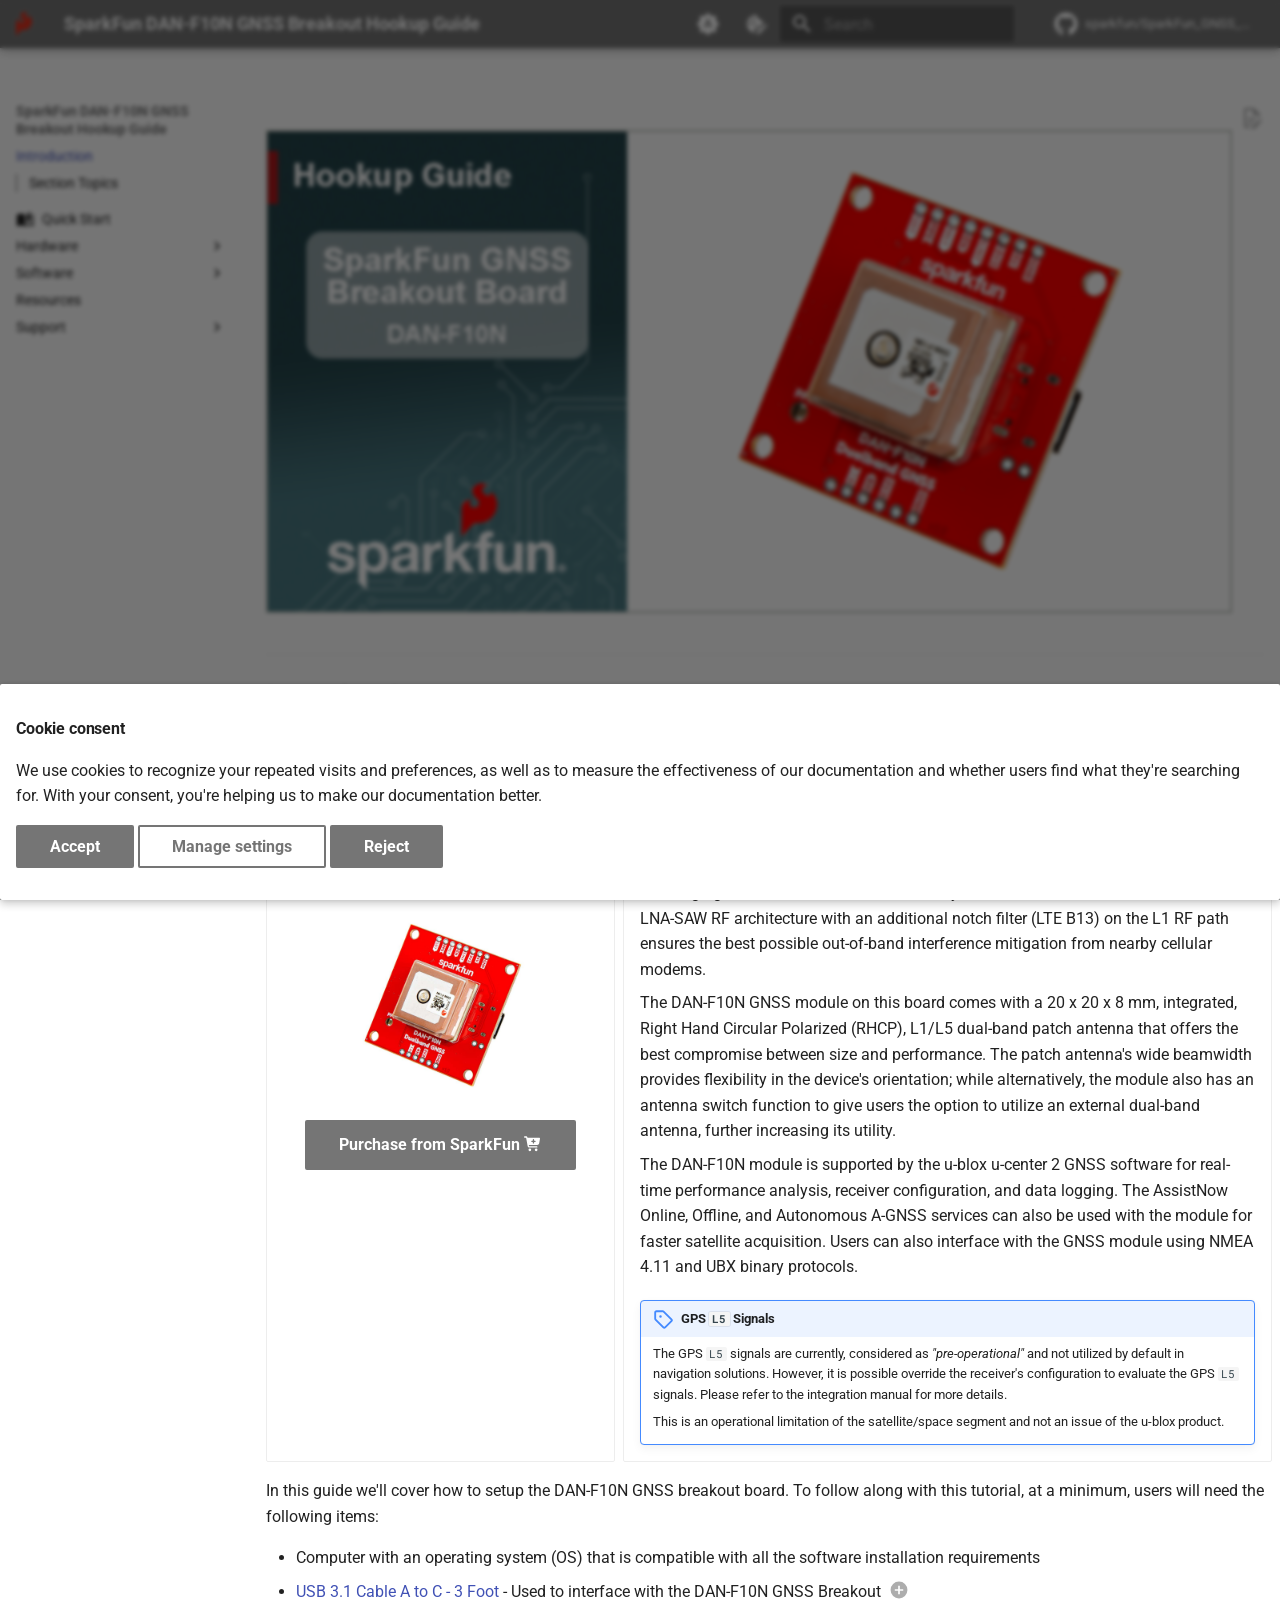
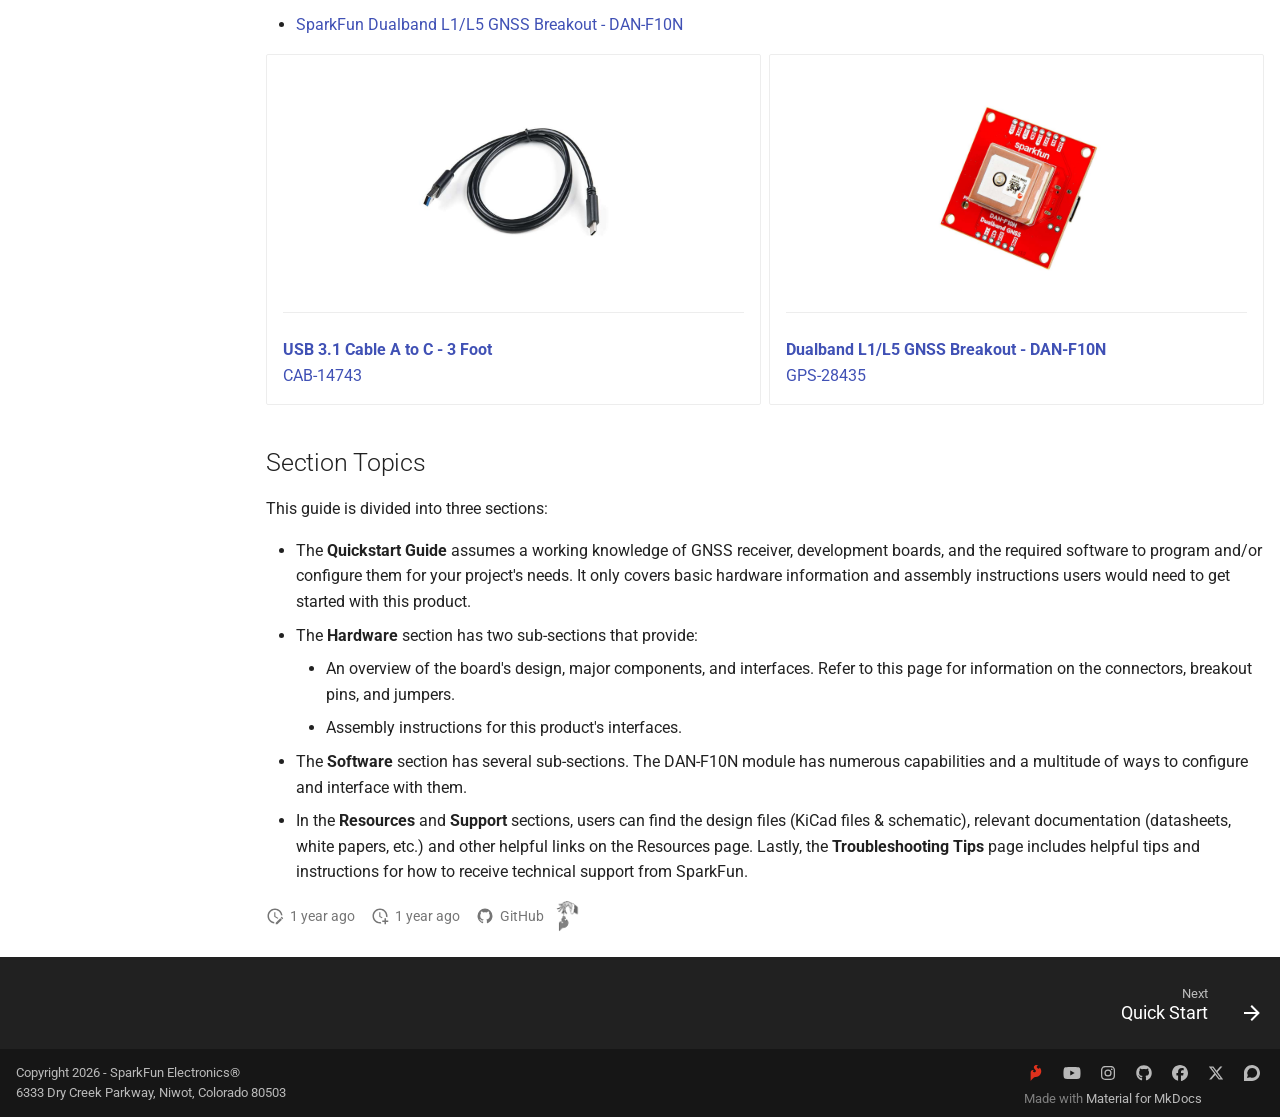
<file: index.html>
<!doctype html>
<html lang="en">
<head>
    <meta charset="utf-8">
    <title>Redirecting...</title>
    <link rel="canonical" href="introduction/">
    <script>var anchor=window.location.hash.substr(1);location.href="introduction/"+(anchor?"#"+anchor:"")</script>
    <meta http-equiv="refresh" content="0; url=introduction/">
</head>
<body>
You're being redirected to a <a href="introduction/">new destination</a>.
</body>
</html>
</file>
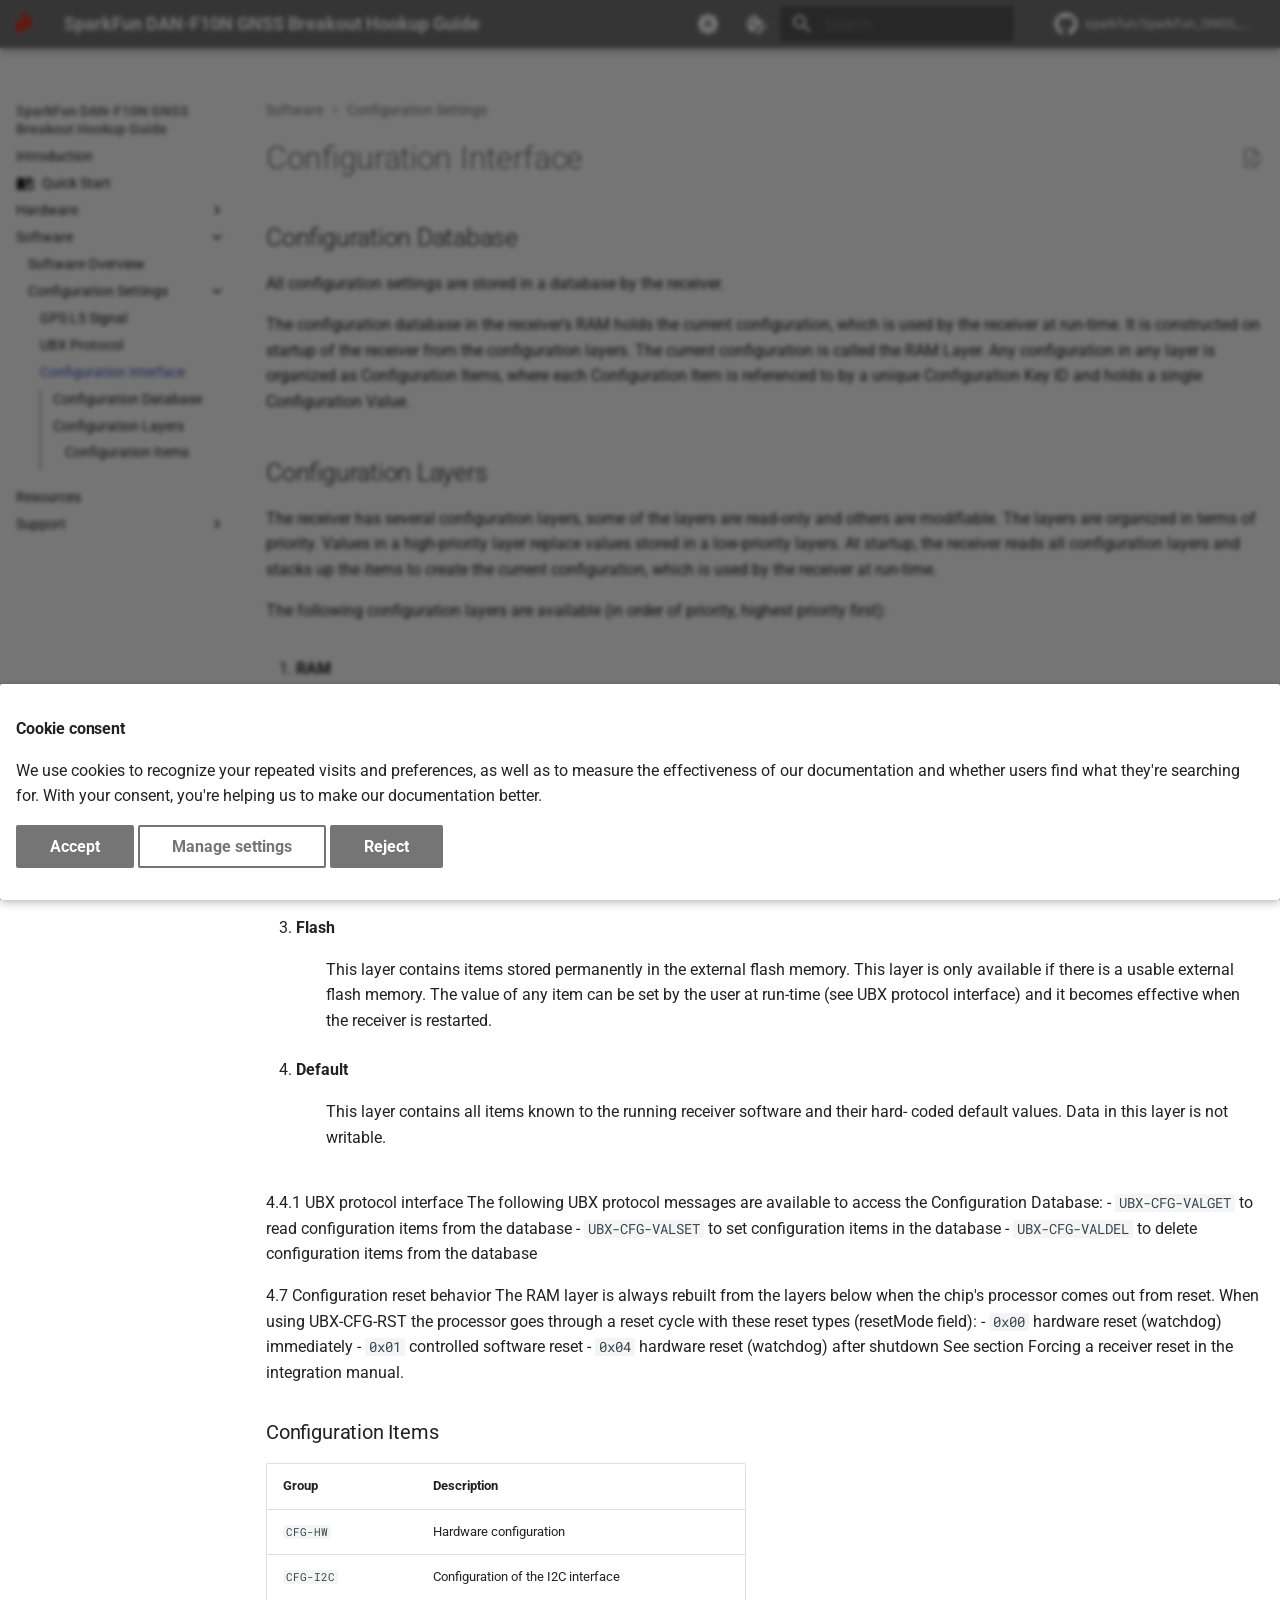
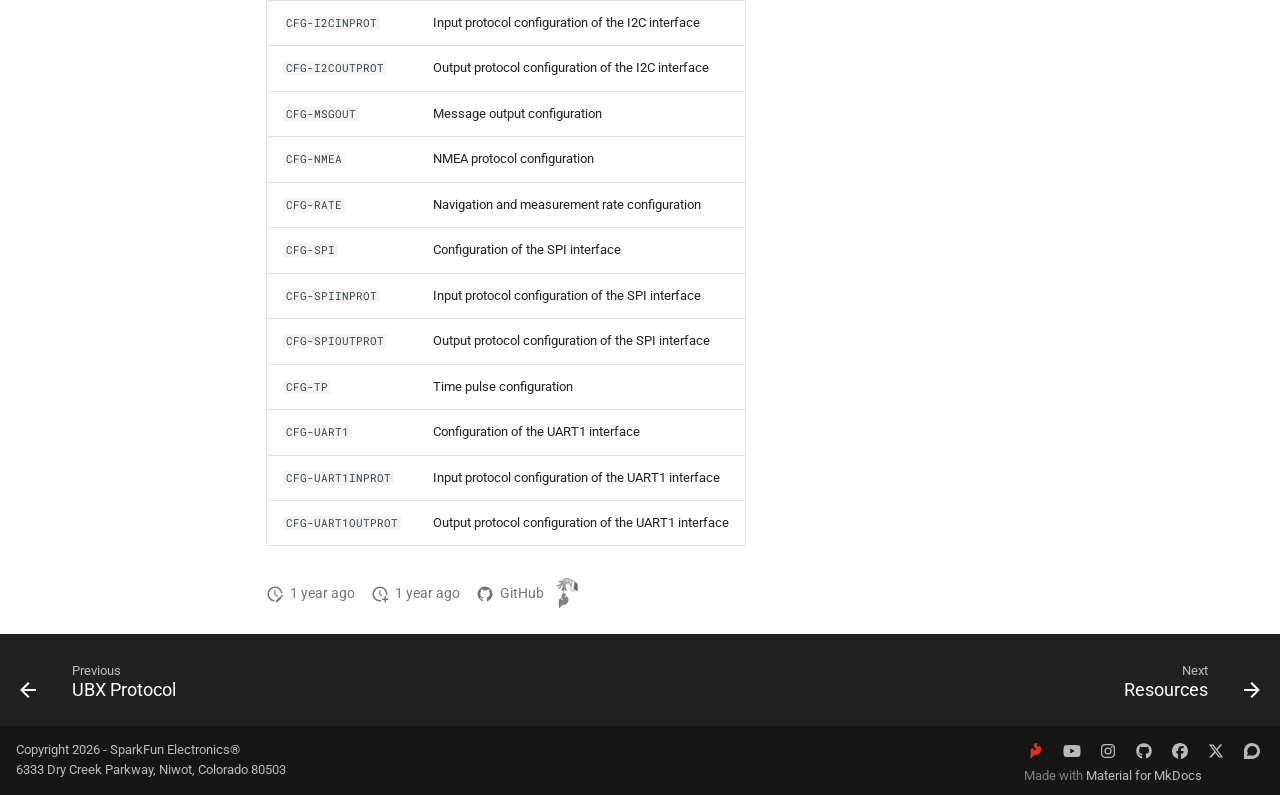
<file: configuration_interface/index.html>
<!doctype html>
<html lang="en" class="no-js">
  <head>
    
      <meta charset="utf-8">
      <meta name="viewport" content="width=device-width,initial-scale=1">
      
        <meta name="description" content="A hookup guide for the SparkFun Dualband L1/L5 GNSS Breakout - DAN-F10N.">
      
      
        <meta name="author" content="SparkFun Electronics">
      
      
        <link rel="canonical" href="https://docs.sparkfun.com/SparkFun_GNSS_DAN-F10N/configuration_interface/">
      
      
        <link rel="prev" href="../ubx_protocol/">
      
      
        <link rel="next" href="../resources/">
      
      
        
      
      
      <link rel="icon" href="../assets/img/sfe-logo.png">
      <meta name="generator" content="mkdocs-1.6.1, mkdocs-material-9.7.7">
    
    
      
        <title>Configuration Interface - SparkFun DAN-F10N GNSS Breakout Hookup Guide</title>
      
    
    
      <link rel="stylesheet" href="../assets/stylesheets/main.ec1eaa64.min.css">
      
        
        <link rel="stylesheet" href="../assets/stylesheets/palette.ab4e12ef.min.css">
      
      
  
  
    
      
      
    
  
    
      
      
    
  
    
      
      
    
  
    
      
      
    
  
    
      
      
    
  
    
      
      
    
  
    
      
      
    
  
    
      
      
    
  
    
      
      
    
  
    
      
      
    
  
    
      
      
    
  
    
      
      
    
  
    
      
      
    
  
    
      
      
    
  
    
      
      
    
  
    
      
      
    
  
    
      
      
    
  
    
      
      
    
  
    
      
      
    
  
    
      
      
    
  
    
      
      
    
  
  
  <style>:root{--md-admonition-icon--note:url('data:image/svg+xml;charset=utf-8,%3Csvg%20xmlns%3D%22http%3A//www.w3.org/2000/svg%22%20viewBox%3D%220%200%2016%2016%22%3E%3Cpath%20d%3D%22M1%207.775V2.75C1%201.784%201.784%201%202.75%201h5.025c.464%200%20.91.184%201.238.513l6.25%206.25a1.75%201.75%200%200%201%200%202.474l-5.026%205.026a1.75%201.75%200%200%201-2.474%200l-6.25-6.25A1.75%201.75%200%200%201%201%207.775m1.5%200c0%20.066.026.13.073.177l6.25%206.25a.25.25%200%200%200%20.354%200l5.025-5.025a.25.25%200%200%200%200-.354l-6.25-6.25a.25.25%200%200%200-.177-.073H2.75a.25.25%200%200%200-.25.25ZM6%205a1%201%200%201%201%200%202%201%201%200%200%201%200-2%22/%3E%3C/svg%3E');--md-admonition-icon--abstract:url('data:image/svg+xml;charset=utf-8,%3Csvg%20xmlns%3D%22http%3A//www.w3.org/2000/svg%22%20viewBox%3D%220%200%2016%2016%22%3E%3Cpath%20d%3D%22M2.5%201.75v11.5c0%20.138.112.25.25.25h3.17a.75.75%200%200%201%200%201.5H2.75A1.75%201.75%200%200%201%201%2013.25V1.75C1%20.784%201.784%200%202.75%200h8.5C12.216%200%2013%20.784%2013%201.75v7.736a.75.75%200%200%201-1.5%200V1.75a.25.25%200%200%200-.25-.25h-8.5a.25.25%200%200%200-.25.25m13.274%209.537zl-4.557%204.45a.75.75%200%200%201-1.055-.008l-1.943-1.95a.75.75%200%200%201%201.062-1.058l1.419%201.425%204.026-3.932a.75.75%200%201%201%201.048%201.074M4.75%204h4.5a.75.75%200%200%201%200%201.5h-4.5a.75.75%200%200%201%200-1.5M4%207.75A.75.75%200%200%201%204.75%207h2a.75.75%200%200%201%200%201.5h-2A.75.75%200%200%201%204%207.75%22/%3E%3C/svg%3E');--md-admonition-icon--info:url('data:image/svg+xml;charset=utf-8,%3Csvg%20xmlns%3D%22http%3A//www.w3.org/2000/svg%22%20viewBox%3D%220%200%2016%2016%22%3E%3Cpath%20d%3D%22M0%208a8%208%200%201%201%2016%200A8%208%200%200%201%200%208m8-6.5a6.5%206.5%200%201%200%200%2013%206.5%206.5%200%200%200%200-13M6.5%207.75A.75.75%200%200%201%207.25%207h1a.75.75%200%200%201%20.75.75v2.75h.25a.75.75%200%200%201%200%201.5h-2a.75.75%200%200%201%200-1.5h.25v-2h-.25a.75.75%200%200%201-.75-.75M8%206a1%201%200%201%201%200-2%201%201%200%200%201%200%202%22/%3E%3C/svg%3E');--md-admonition-icon--tip:url('data:image/svg+xml;charset=utf-8,%3Csvg%20xmlns%3D%22http%3A//www.w3.org/2000/svg%22%20viewBox%3D%220%200%2024%2024%22%3E%3Cpath%20d%3D%22M16.307%205.476c-.756.134-1.975-.615-2.59-1.362-.755-.922-.66-1.647-.071-2.29.883-.978%202.396-.6%202.396-.6s-2.772-2.432-5.658-.44c-2.571%201.77-1.833%204.183.487%206.288%202.09%201.902.42%203.988-1.686%203.717-1.443-.184-2.034-1.343-1.687-2.054.298-.608%201.335-.982%201.335-.982s-1.19-.484-2.592.044c-1.259.474-2.297%201.515-2.214%204.12V24s1.301-1.604%202.83-3.236c1.714-1.84%202.495-3.084%204.254-2.938%203.328.205%205.735-1.273%207.371-3.645%203.141-4.563.67-9.68-1.43-10.343%200%200%20.34%201.438-.745%201.638%22/%3E%3C/svg%3E');--md-admonition-icon--success:url('data:image/svg+xml;charset=utf-8,%3Csvg%20xmlns%3D%22http%3A//www.w3.org/2000/svg%22%20viewBox%3D%220%200%2016%2016%22%3E%3Cpath%20d%3D%22M13.78%204.22a.75.75%200%200%201%200%201.06l-7.25%207.25a.75.75%200%200%201-1.06%200L2.22%209.28a.75.75%200%200%201%20.018-1.042.75.75%200%200%201%201.042-.018L6%2010.94l6.72-6.72a.75.75%200%200%201%201.06%200%22/%3E%3C/svg%3E');--md-admonition-icon--question:url('data:image/svg+xml;charset=utf-8,%3Csvg%20xmlns%3D%22http%3A//www.w3.org/2000/svg%22%20viewBox%3D%220%200%2016%2016%22%3E%3Cpath%20d%3D%22M0%208a8%208%200%201%201%2016%200A8%208%200%200%201%200%208m8-6.5a6.5%206.5%200%201%200%200%2013%206.5%206.5%200%200%200%200-13M6.92%206.085h.001a.749.749%200%201%201-1.342-.67c.169-.339.436-.701.849-.977C6.845%204.16%207.369%204%208%204a2.76%202.76%200%200%201%201.637.525c.503.377.863.965.863%201.725%200%20.448-.115.83-.329%201.15-.205.307-.47.513-.692.662-.109.072-.22.138-.313.195l-.006.004a6%206%200%200%200-.26.16%201%201%200%200%200-.276.245.75.75%200%200%201-1.248-.832c.184-.264.42-.489.692-.661q.154-.1.313-.195l.007-.004c.1-.061.182-.11.258-.161a1%201%200%200%200%20.277-.245C8.96%206.514%209%206.427%209%206.25a.61.61%200%200%200-.262-.525A1.27%201.27%200%200%200%208%205.5c-.369%200-.595.09-.74.187a1%201%200%200%200-.34.398M9%2011a1%201%200%201%201-2%200%201%201%200%200%201%202%200%22/%3E%3C/svg%3E');--md-admonition-icon--warning:url('data:image/svg+xml;charset=utf-8,%3Csvg%20xmlns%3D%22http%3A//www.w3.org/2000/svg%22%20viewBox%3D%220%200%2016%2016%22%3E%3Cpath%20d%3D%22M6.457%201.047c.659-1.234%202.427-1.234%203.086%200l6.082%2011.378A1.75%201.75%200%200%201%2014.082%2015H1.918a1.75%201.75%200%200%201-1.543-2.575Zm1.763.707a.25.25%200%200%200-.44%200L1.698%2013.132a.25.25%200%200%200%20.22.368h12.164a.25.25%200%200%200%20.22-.368Zm.53%203.996v2.5a.75.75%200%200%201-1.5%200v-2.5a.75.75%200%200%201%201.5%200M9%2011a1%201%200%201%201-2%200%201%201%200%200%201%202%200%22/%3E%3C/svg%3E');--md-admonition-icon--failure:url('data:image/svg+xml;charset=utf-8,%3Csvg%20xmlns%3D%22http%3A//www.w3.org/2000/svg%22%20viewBox%3D%220%200%2016%2016%22%3E%3Cpath%20d%3D%22M2.344%202.343za8%208%200%200%201%2011.314%2011.314A8.002%208.002%200%200%201%20.234%2010.089a8%208%200%200%201%202.11-7.746m1.06%2010.253a6.5%206.5%200%201%200%209.108-9.275%206.5%206.5%200%200%200-9.108%209.275M6.03%204.97%208%206.94l1.97-1.97a.749.749%200%200%201%201.275.326.75.75%200%200%201-.215.734L9.06%208l1.97%201.97a.749.749%200%200%201-.326%201.275.75.75%200%200%201-.734-.215L8%209.06l-1.97%201.97a.749.749%200%200%201-1.275-.326.75.75%200%200%201%20.215-.734L6.94%208%204.97%206.03a.75.75%200%200%201%20.018-1.042.75.75%200%200%201%201.042-.018%22/%3E%3C/svg%3E');--md-admonition-icon--danger:url('data:image/svg+xml;charset=utf-8,%3Csvg%20xmlns%3D%22http%3A//www.w3.org/2000/svg%22%20viewBox%3D%220%200%2016%2016%22%3E%3Cpath%20d%3D%22M9.504.43a1.516%201.516%200%200%201%202.437%201.713L10.415%205.5h2.123c1.57%200%202.346%201.909%201.22%203.004l-7.34%207.142a1.25%201.25%200%200%201-.871.354h-.302a1.25%201.25%200%200%201-1.157-1.723L5.633%2010.5H3.462c-1.57%200-2.346-1.909-1.22-3.004zm1.047%201.074L3.286%208.571A.25.25%200%200%200%203.462%209H6.75a.75.75%200%200%201%20.694%201.034l-1.713%204.188%206.982-6.793A.25.25%200%200%200%2012.538%207H9.25a.75.75%200%200%201-.683-1.06l2.008-4.418.003-.006-.004-.009-.006-.006-.008-.001q-.005%200-.009.004%22/%3E%3C/svg%3E');--md-admonition-icon--bug:url('data:image/svg+xml;charset=utf-8,%3Csvg%20xmlns%3D%22http%3A//www.w3.org/2000/svg%22%20viewBox%3D%220%200%2016%2016%22%3E%3Cpath%20d%3D%22M4.72.22a.75.75%200%200%201%201.06%200l1%20.999a3.5%203.5%200%200%201%202.441%200l.999-1a.748.748%200%200%201%201.265.332.75.75%200%200%201-.205.729l-.775.776c.616.63.995%201.493.995%202.444v.327q0%20.15-.025.292c.408.14.764.392%201.029.722l1.968-.787a.75.75%200%200%201%20.556%201.392L13%207.258V9h2.25a.75.75%200%200%201%200%201.5H13v.5q-.002.615-.141%201.186l2.17.868a.75.75%200%200%201-.557%201.392l-2.184-.873A5%205%200%200%201%208%2016a5%205%200%200%201-4.288-2.427l-2.183.873a.75.75%200%200%201-.558-1.392l2.17-.868A5%205%200%200%201%203%2011v-.5H.75a.75.75%200%200%201%200-1.5H3V7.258L.971%206.446a.75.75%200%200%201%20.558-1.392l1.967.787c.265-.33.62-.583%201.03-.722a1.7%201.7%200%200%201-.026-.292V4.5c0-.951.38-1.814.995-2.444L4.72%201.28a.75.75%200%200%201%200-1.06m.53%206.28a.75.75%200%200%200-.75.75V11a3.5%203.5%200%201%200%207%200V7.25a.75.75%200%200%200-.75-.75ZM6.173%205h3.654A.17.17%200%200%200%2010%204.827V4.5a2%202%200%201%200-4%200v.327c0%20.096.077.173.173.173%22/%3E%3C/svg%3E');--md-admonition-icon--example:url('data:image/svg+xml;charset=utf-8,%3Csvg%20xmlns%3D%22http%3A//www.w3.org/2000/svg%22%20viewBox%3D%220%200%2016%2016%22%3E%3Cpath%20d%3D%22M5%205.782V2.5h-.25a.75.75%200%200%201%200-1.5h6.5a.75.75%200%200%201%200%201.5H11v3.282l3.666%205.76C15.619%2013.04%2014.543%2015%2012.767%2015H3.233c-1.776%200-2.852-1.96-1.899-3.458Zm-2.4%206.565a.75.75%200%200%200%20.633%201.153h9.534a.75.75%200%200%200%20.633-1.153L12.225%2010.5h-8.45ZM9.5%202.5h-3V6c0%20.143-.04.283-.117.403L4.73%209h6.54L9.617%206.403A.75.75%200%200%201%209.5%206Z%22/%3E%3C/svg%3E');--md-admonition-icon--quote:url('data:image/svg+xml;charset=utf-8,%3Csvg%20xmlns%3D%22http%3A//www.w3.org/2000/svg%22%20viewBox%3D%220%200%2016%2016%22%3E%3Cpath%20d%3D%22M1.75%202.5h10.5a.75.75%200%200%201%200%201.5H1.75a.75.75%200%200%201%200-1.5m4%205h8.5a.75.75%200%200%201%200%201.5h-8.5a.75.75%200%200%201%200-1.5m0%205h8.5a.75.75%200%200%201%200%201.5h-8.5a.75.75%200%200%201%200-1.5M2.5%207.75v6a.75.75%200%200%201-1.5%200v-6a.75.75%200%200%201%201.5%200%22/%3E%3C/svg%3E');--md-admonition-icon--github:url('data:image/svg+xml;charset=utf-8,%3Csvg%20xmlns%3D%22http%3A//www.w3.org/2000/svg%22%20viewBox%3D%220%200%2024%2024%22%3E%3Cpath%20d%3D%22M12%20.297c-6.63%200-12%205.373-12%2012%200%205.303%203.438%209.8%208.205%2011.385.6.113.82-.258.82-.577%200-.285-.01-1.04-.015-2.04-3.338.724-4.042-1.61-4.042-1.61C4.422%2018.07%203.633%2017.7%203.633%2017.7c-1.087-.744.084-.729.084-.729%201.205.084%201.838%201.236%201.838%201.236%201.07%201.835%202.809%201.305%203.495.998.108-.776.417-1.305.76-1.605-2.665-.3-5.466-1.332-5.466-5.93%200-1.31.465-2.38%201.235-3.22-.135-.303-.54-1.523.105-3.176%200%200%201.005-.322%203.3%201.23.96-.267%201.98-.399%203-.405%201.02.006%202.04.138%203%20.405%202.28-1.552%203.285-1.23%203.285-1.23.645%201.653.24%202.873.12%203.176.765.84%201.23%201.91%201.23%203.22%200%204.61-2.805%205.625-5.475%205.92.42.36.81%201.096.81%202.22%200%201.606-.015%202.896-.015%203.286%200%20.315.21.69.825.57C20.565%2022.092%2024%2017.592%2024%2012.297c0-6.627-5.373-12-12-12%22/%3E%3C/svg%3E');--md-admonition-icon--arduino:url('data:image/svg+xml;charset=utf-8,%3Csvg%20xmlns%3D%22http%3A//www.w3.org/2000/svg%22%20viewBox%3D%220%200%2024%2024%22%3E%3Cpath%20d%3D%22M18.087%206.146c-.3%200-.607.017-.907.069-2.532.367-4.23%202.239-5.18%203.674-.95-1.435-2.648-3.307-5.18-3.674a6.5%206.5%200%200%200-.907-.069C2.648%206.146%200%208.77%200%2012s2.656%205.854%205.913%205.854c.3%200%20.607-.017.916-.069%202.531-.376%204.23-2.247%205.18-3.683.949%201.436%202.647%203.307%205.18%203.683.299.043.607.069.915.069C21.344%2017.854%2024%2015.23%2024%2012s-2.656-5.854-5.913-5.854M6.53%2015.734a4%204%200%200%201-.625.043c-2.148%200-3.889-1.7-3.889-3.777%200-2.085%201.749-3.777%203.898-3.777q.312.002.624.043c2.39.35%203.847%202.768%204.347%203.734-.508.974-1.974%203.384-4.355%203.734m11.558.043c-.208%200-.416-.017-.624-.043-2.39-.35-3.856-2.768-4.347-3.734.491-.966%201.957-3.384%204.347-3.734q.312-.041.624-.043c2.149%200%203.89%201.7%203.89%203.777%200%202.085-1.75%203.777-3.89%203.777m1.65-4.404v1.134h-1.205v1.182h-1.156v-1.182H16.17v-1.134h1.206V10.19h1.156v1.183zM4.246%2012.498H7.82v-1.125H4.245v1.125z%22/%3E%3C/svg%3E');--md-admonition-icon--rpi:url('data:image/svg+xml;charset=utf-8,%3Csvg%20xmlns%3D%22http%3A//www.w3.org/2000/svg%22%20viewBox%3D%220%200%2024%2024%22%3E%3Cpath%20d%3D%22m19.896%2010.896-.173-.303c.007-2.174-1.002-3.06-2.179-3.734.356-.094.724-.172.825-.619.611-.156.74-.44.8-.74.16-.106.696-.406.64-.92.3-.207.467-.473.382-.85.322-.35.407-.641.27-.909.387-.48.215-.73.05-.982.29-.525.034-1.088-.776-.994-.322-.473-1.024-.366-1.133-.364-.121-.152-.281-.282-.775-.219-.32-.285-.677-.236-1.046-.096-.438-.34-.727-.068-1.058.036-.53-.171-.652.063-.912.158-.578-.12-.754.141-1.03.418l-.323-.006c-.872.506-1.305%201.536-1.459%202.066-.153-.53-.586-1.56-1.457-2.066l-.323.006C9.942.501%209.766.239%209.19.36%208.927.265%208.806.03%208.276.202%208.059.134%207.86-.007%207.624%200a.7.7%200%200%200-.405.166c-.37-.14-.727-.189-1.046.096-.494-.063-.654.068-.776.22-.108-.003-.81-.11-1.133.363-.81-.094-1.065.47-.776.994-.165.252-.336.502.05.982-.136.268-.051.558.27.91-.084.376.083.642.383.849-.056.515.48.814.639.92.061.3.19.584.801.74.1.448.469.525.825.619-1.177.673-2.186%201.56-2.18%203.735l-.172.302c-1.349.809-2.562%203.406-.664%205.517.124.661.332%201.136.517%201.661.277%202.117%202.084%203.108%202.56%203.226.699.524%201.443%201.02%202.45%201.37.948.963%201.976%201.33%203.01%201.33h.046c1.034%200%202.062-.367%203.01-1.33%201.007-.35%201.751-.847%202.45-1.37.476-.118%202.284-1.109%202.56-3.226.186-.525.394-1%20.517-1.66%201.899-2.112.685-4.71-.664-5.518m-1.04-.371c-.07.876-4.635-3.05-3.846-3.181%202.139-.356%203.919.896%203.847%203.18m-2.015%204.365c-1.148.74-2.802.262-3.695-1.069s-.686-3.01.462-3.75%202.803-.263%203.696%201.068c.892%201.33.686%203.01-.463%203.75M13.66%201.372c.04.197.084.321.135.358.254-.272.462-.55.788-.813.001.154-.077.321.117.443a2.3%202.3%200%200%201%20.727-.624c-.152.26-.026.34.055.448.24-.206.468-.414.91-.576-.12.148-.29.292-.11.461.247-.154.496-.309%201.083-.418-.132.147-.406.295-.24.442Q17.59.915%2018.158.84c-.182.15-.334.296-.184.412.332-.102.79-.24%201.237-.121l-.283.285c-.032.038.662.03%201.12.036-.167.232-.338.456-.437.855.045.046.272.02.486%200-.22.462-.6.578-.69.776.135.101.32.075.524.006-.158.325-.49.548-.751.812.066.047.182.075.456.043a4.2%204.2%200%200%201-.88.703c.06.07.272.068.467.072-.313.307-.717.466-1.095.667.188.13.323.1.467.097-.267.22-.722.335-1.144.467.08.125.16.159.332.194-.447.247-1.087.134-1.268.26.044.125.167.206.314.274-.72.041-2.688-.027-3.065-1.516.737-.81%202.081-1.76%204.394-2.934-1.8.602-3.423%201.405-4.782%202.51-1.598-.744-.496-2.62.283-3.365m-1.613%205.372c1.133-.012%202.536.832%202.53%201.629-.005.702-.985%201.271-2.52%201.26-1.505-.017-2.518-.715-2.514-1.395.002-.56%201.228-1.527%202.504-1.494m-5.764-.6c.172-.036.252-.07.332-.195-.422-.132-.877-.247-1.145-.466.145.001.28.031.468-.097-.378-.201-.782-.36-1.095-.667.195-.005.406-.002.467-.073a4.2%204.2%200%200%201-.88-.703c.274.032.39.004.456-.043-.262-.264-.593-.487-.751-.812.203.069.389.095.523-.006-.089-.198-.47-.314-.69-.776.215.02.442.046.487%200-.1-.399-.27-.623-.437-.855.458-.007%201.152.002%201.12-.036l-.283-.285c.447-.119.905.019%201.237.121.15-.116-.002-.263-.184-.412q.569.076%201.034.254C7.106.946%206.833.798%206.7.651c.587.11.836.264%201.083.418.18-.17.01-.313-.111-.46.443.161.67.37.911.575.081-.108.207-.187.055-.448.315.178.552.389.727.624.194-.122.116-.289.117-.442.326.261.534.54.788.812.05-.037.095-.161.135-.358.78.745%201.88%202.621.283%203.365C9.33%203.633%207.707%202.83%205.909%202.228c2.312%201.174%203.656%202.124%204.392%202.933-.377%201.49-2.345%201.558-3.065%201.516.147-.068.27-.149.314-.273-.18-.126-.821-.013-1.268-.26m2.817%201.133c.788.13-3.777%204.056-3.847%203.18C5.18%208.174%206.96%206.922%209.1%207.278m-4.847%208.756c-1.109-.879-1.466-3.453.59-4.61%201.24-.327.419%205.052-.59%204.61m4.266%204.6c-.626.371-2.145.218-3.225-1.31-.729-1.282-.635-2.587-.123-2.97.765-.46%201.946.16%202.856%201.2.792.94%201.153%202.592.492%203.08m-1.242-5.61c-1.148-.74-1.355-2.42-.462-3.75s2.547-1.81%203.695-1.068c1.148.74%201.355%202.42.463%203.75-.893%201.331-2.547%201.81-3.695%201.069m4.795%208.229c-1.376.058-2.726-1.11-2.708-1.516-.02-.594%201.676-1.058%202.782-1.03%201.113-.049%202.607.352%202.61.884.018.517-1.355%201.684-2.684%201.662m2.759-5.858c.008%201.39-1.226%202.522-2.757%202.53-1.53.007-2.777-1.114-2.785-2.504v-.026c-.008-1.39%201.226-2.523%202.756-2.53s2.778%201.113%202.786%202.503zm3.855%202.003c-1.186%201.62-2.792%201.684-3.39%201.232-.625-.58-.148-2.385.71-3.374.98-1.092%202.03-1.804%202.76-1.248.492.483.78%202.301-.08%203.39m1.072-3.43c-1.009.44-1.83-4.938-.59-4.61%202.057%201.157%201.7%203.73.59%204.61m-.026-8.328h.299v-.53h.299c.15%200%20.205.062.226.205.015.108.011.239.048.325h.298c-.053-.076-.052-.236-.057-.321-.01-.138-.051-.28-.198-.318v-.004c.15-.06.215-.18.215-.34%200-.206-.154-.375-.397-.375h-.732zm.299-1.126h.327c.133%200%20.205.058.205.188%200%20.137-.072.194-.205.194h-.327zm-1.034.464a1.27%201.27%200%201%200%202.54%200%201.27%201.27%200%200%200-2.54%200m2.328%200a1.058%201.058%200%201%201-2.116%200%201.058%201.058%200%200%201%202.116%200%22/%3E%3C/svg%3E');--md-admonition-icon--python:url('data:image/svg+xml;charset=utf-8,%3Csvg%20xmlns%3D%22http%3A//www.w3.org/2000/svg%22%20viewBox%3D%220%200%2024%2024%22%3E%3Cpath%20d%3D%22m14.25.18.9.2.73.26.59.3.45.32.34.34.25.34.16.33.1.3.04.26.02.2-.01.13V8.5l-.05.63-.13.55-.21.46-.26.38-.3.31-.33.25-.35.19-.35.14-.33.1-.3.07-.26.04-.21.02H8.77l-.69.05-.59.14-.5.22-.41.27-.33.32-.27.35-.2.36-.15.37-.1.35-.07.32-.04.27-.02.21v3.06H3.17l-.21-.03-.28-.07-.32-.12-.35-.18-.36-.26-.36-.36-.35-.46-.32-.59-.28-.73-.21-.88-.14-1.05-.05-1.23.06-1.22.16-1.04.24-.87.32-.71.36-.57.4-.44.42-.33.42-.24.4-.16.36-.1.32-.05.24-.01h.16l.06.01h8.16v-.83H6.18l-.01-2.75-.02-.37.05-.34.11-.31.17-.28.25-.26.31-.23.38-.2.44-.18.51-.15.58-.12.64-.1.71-.06.77-.04.84-.02%201.27.05zm-6.3%201.98-.23.33-.08.41.08.41.23.34.33.22.41.09.41-.09.33-.22.23-.34.08-.41-.08-.41-.23-.33-.33-.22-.41-.09-.41.09zm13.09%203.95.28.06.32.12.35.18.36.27.36.35.35.47.32.59.28.73.21.88.14%201.04.05%201.23-.06%201.23-.16%201.04-.24.86-.32.71-.36.57-.4.45-.42.33-.42.24-.4.16-.36.09-.32.05-.24.02-.16-.01h-8.22v.82h5.84l.01%202.76.02.36-.05.34-.11.31-.17.29-.25.25-.31.24-.38.2-.44.17-.51.15-.58.13-.64.09-.71.07-.77.04-.84.01-1.27-.04-1.07-.14-.9-.2-.73-.25-.59-.3-.45-.33-.34-.34-.25-.34-.16-.33-.1-.3-.04-.25-.02-.2.01-.13v-5.34l.05-.64.13-.54.21-.46.26-.38.3-.32.33-.24.35-.2.35-.14.33-.1.3-.06.26-.04.21-.02.13-.01h5.84l.69-.05.59-.14.5-.21.41-.28.33-.32.27-.35.2-.36.15-.36.1-.35.07-.32.04-.28.02-.21V6.07h2.09l.14.01zm-6.47%2014.25-.23.33-.08.41.08.41.23.33.33.23.41.08.41-.08.33-.23.23-.33.08-.41-.08-.41-.23-.33-.33-.23-.41-.08-.41.08z%22/%3E%3C/svg%3E');--md-admonition-icon--code:url('data:image/svg+xml;charset=utf-8,%3Csvg%20xmlns%3D%22http%3A//www.w3.org/2000/svg%22%20viewBox%3D%220%200%20384%20512%22%3E%3C%21--%21%20Font%20Awesome%20Free%207.1.0%20by%20%40fontawesome%20-%20https%3A//fontawesome.com%20License%20-%20https%3A//fontawesome.com/license/free%20%28Icons%3A%20CC%20BY%204.0%2C%20Fonts%3A%20SIL%20OFL%201.1%2C%20Code%3A%20MIT%20License%29%20Copyright%202025%20Fonticons%2C%20Inc.--%3E%3Cpath%20d%3D%22M64%2048h112v88c0%2039.8%2032.2%2072%2072%2072h88v240c0%208.8-7.2%2016-16%2016H64c-8.8%200-16-7.2-16-16V64c0-8.8%207.2-16%2016-16m160%2019.9%2092.1%2092.1H248c-13.3%200-24-10.7-24-24zM64%200C28.7%200%200%2028.7%200%2064v384c0%2035.3%2028.7%2064%2064%2064h256c35.3%200%2064-28.7%2064-64V186.5c0-17-6.7-33.3-18.7-45.3L242.7%2018.7C230.7%206.7%20214.5%200%20197.5%200zm106.2%20295.6c8.6-10.1%207.5-25.2-2.6-33.8s-25.2-7.5-33.8%202.6l-48%2056c-7.7%209-7.7%2022.2%200%2031.2l48%2056c8.6%2010.1%2023.8%2011.2%2033.8%202.6s11.2-23.8%202.6-33.8L135.6%20336zm80-31.2c-8.6-10.1-23.8-11.2-33.8-2.6s-11.2%2023.8-2.6%2033.8l34.6%2040.4-34.6%2040.4c-8.6%2010.1-7.5%2025.2%202.6%2033.8s25.2%207.5%2033.8-2.6l48-56c7.7-9%207.7-22.2%200-31.2z%22/%3E%3C/svg%3E');--md-admonition-icon--terminal:url('data:image/svg+xml;charset=utf-8,%3Csvg%20xmlns%3D%22http%3A//www.w3.org/2000/svg%22%20viewBox%3D%220%200%2016%2016%22%3E%3Cpath%20d%3D%22M0%202.75C0%201.784.784%201%201.75%201h12.5c.966%200%201.75.784%201.75%201.75v10.5A1.75%201.75%200%200%201%2014.25%2015H1.75A1.75%201.75%200%200%201%200%2013.25Zm1.75-.25a.25.25%200%200%200-.25.25v10.5c0%20.138.112.25.25.25h12.5a.25.25%200%200%200%20.25-.25V2.75a.25.25%200%200%200-.25-.25ZM7.25%208a.75.75%200%200%201-.22.53l-2.25%202.25a.749.749%200%200%201-1.275-.326.75.75%200%200%201%20.215-.734L5.44%208%203.72%206.28a.749.749%200%200%201%20.326-1.275.75.75%200%200%201%20.734.215l2.25%202.25c.141.14.22.331.22.53m1.5%201.5h3a.75.75%200%200%201%200%201.5h-3a.75.75%200%200%201%200-1.5%22/%3E%3C/svg%3E');--md-admonition-icon--serial:url('data:image/svg+xml;charset=utf-8,%3Csvg%20xmlns%3D%22http%3A//www.w3.org/2000/svg%22%20viewBox%3D%220%200%20512%20512%22%3E%3C%21--%21%20Font%20Awesome%20Free%207.1.0%20by%20%40fontawesome%20-%20https%3A//fontawesome.com%20License%20-%20https%3A//fontawesome.com/license/free%20%28Icons%3A%20CC%20BY%204.0%2C%20Fonts%3A%20SIL%20OFL%201.1%2C%20Code%3A%20MIT%20License%29%20Copyright%202025%20Fonticons%2C%20Inc.--%3E%3Cpath%20d%3D%22M448%2096v256H64V96zM64%2032C28.7%2032%200%2060.7%200%2096v256c0%2035.3%2028.7%2064%2064%2064h144l-16%2048h-72c-13.3%200-24%2010.7-24%2024s10.7%2024%2024%2024h272c13.3%200%2024-10.7%2024-24s-10.7-24-24-24h-72l-16-48h144c35.3%200%2064-28.7%2064-64V96c0-35.3-28.7-64-64-64z%22/%3E%3C/svg%3E');--md-admonition-icon--hot:url('data:image/svg+xml;charset=utf-8,%3Csvg%20xmlns%3D%22http%3A//www.w3.org/2000/svg%22%20viewBox%3D%220%200%2024%2024%22%3E%3Cpath%20d%3D%22M15.66%2011.2c-.23-.3-.51-.56-.77-.82-.67-.6-1.43-1.03-2.07-1.66C11.33%207.26%2011%204.85%2011.95%203c-.95.23-1.78.75-2.49%201.32-2.59%202.08-3.61%205.75-2.39%208.9.04.1.08.2.08.33%200%20.22-.15.42-.35.5-.23.1-.47.04-.66-.12a.6.6%200%200%201-.14-.17c-1.13-1.43-1.31-3.48-.55-5.12C3.78%2010%202.87%2012.3%203%2014.47c.06.5.12%201%20.29%201.5.14.6.41%201.2.71%201.73%201.08%201.73%202.95%202.97%204.96%203.22%202.14.27%204.43-.12%206.07-1.6%201.83-1.66%202.47-4.32%201.53-6.6l-.13-.26c-.21-.46-.77-1.26-.77-1.26m-3.16%206.3c-.28.24-.74.5-1.1.6-1.12.4-2.24-.16-2.9-.82%201.19-.28%201.9-1.16%202.11-2.05.17-.8-.15-1.46-.28-2.23-.12-.74-.1-1.37.17-2.06.19.38.39.76.63%201.06.77%201%201.98%201.44%202.24%202.8.04.14.06.28.06.43.03.82-.33%201.72-.93%202.27M21%2013h-2V7h2zm0%204h-2v-2h2z%22/%3E%3C/svg%3E');--md-admonition-icon--link:url('data:image/svg+xml;charset=utf-8,%3Csvg%20xmlns%3D%22http%3A//www.w3.org/2000/svg%22%20viewBox%3D%220%200%2016%2016%22%3E%3Cpath%20d%3D%22m7.775%203.275%201.25-1.25a3.5%203.5%200%201%201%204.95%204.95l-2.5%202.5a3.5%203.5%200%200%201-4.95%200%20.75.75%200%200%201%20.018-1.042.75.75%200%200%201%201.042-.018%202%202%200%200%200%202.83%200l2.5-2.5a2.002%202.002%200%200%200-2.83-2.83l-1.25%201.25a.75.75%200%200%201-1.042-.018.75.75%200%200%201-.018-1.042m-4.69%209.64a2%202%200%200%200%202.83%200l1.25-1.25a.75.75%200%200%201%201.042.018.75.75%200%200%201%20.018%201.042l-1.25%201.25a3.5%203.5%200%201%201-4.95-4.95l2.5-2.5a3.5%203.5%200%200%201%204.95%200%20.75.75%200%200%201-.018%201.042.75.75%200%200%201-1.042.018%202%202%200%200%200-2.83%200l-2.5%202.5a2%202%200%200%200%200%202.83%22/%3E%3C/svg%3E');}</style>



    
    
      
    
    
      
        
        
        
        <link rel="stylesheet" href="../assets/external/fonts.googleapis.com/css.49ea35f2.css">
        <style>:root{--md-text-font:"Roboto";--md-code-font:"Roboto Mono"}</style>
      
    
    
      <link rel="stylesheet" href="../css/timeago.css">
    
      <link rel="stylesheet" href="../stylesheet/extra.css">
    
    <script>__md_scope=new URL("..",location),__md_hash=e=>[...e].reduce(((e,_)=>(e<<5)-e+_.charCodeAt(0)),0),__md_get=(e,_=localStorage,t=__md_scope)=>JSON.parse(_.getItem(t.pathname+"."+e)),__md_set=(e,_,t=localStorage,a=__md_scope)=>{try{t.setItem(a.pathname+"."+e,JSON.stringify(_))}catch(e){}}</script>
    
      
  


  
  

<script id="__analytics">function __md_analytics(){function e(){dataLayer.push(arguments)}window.dataLayer=window.dataLayer||[],e("js",new Date),e("config","G-7Y7EYCZVC1"),document.addEventListener("DOMContentLoaded",(function(){document.forms.search&&document.forms.search.query.addEventListener("blur",(function(){this.value&&e("event","search",{search_term:this.value})}));document$.subscribe((function(){var t=document.forms.feedback;if(void 0!==t)for(var a of t.querySelectorAll("[type=submit]"))a.addEventListener("click",(function(a){a.preventDefault();var n=document.location.pathname,d=this.getAttribute("data-md-value");e("event","feedback",{page:n,data:d}),t.firstElementChild.disabled=!0;var r=t.querySelector(".md-feedback__note [data-md-value='"+d+"']");r&&(r.hidden=!1)})),t.hidden=!1})),location$.subscribe((function(t){e("config","G-7Y7EYCZVC1",{page_path:t.pathname})}))}));var t=document.createElement("script");t.async=!0,t.src="https://www.googletagmanager.com/gtag/js?id=G-7Y7EYCZVC1",document.getElementById("__analytics").insertAdjacentElement("afterEnd",t)}</script>
  
    <script>if("undefined"!=typeof __md_analytics){var consent=__md_get("__consent");consent&&consent.analytics&&__md_analytics()}</script>
  

    
    
  </head>
  
  
    
    
      
    
    
    
    
    <body dir="ltr" data-md-color-scheme="default" data-md-color-primary="grey" data-md-color-accent="red">
  
    
    <input class="md-toggle" data-md-toggle="drawer" type="checkbox" id="__drawer" autocomplete="off">
    <input class="md-toggle" data-md-toggle="search" type="checkbox" id="__search" autocomplete="off">
    <label class="md-overlay" for="__drawer"></label>
    <div data-md-component="skip">
      
        
        <a href="#configuration-database" class="md-skip">
          Skip to content
        </a>
      
    </div>
    <div data-md-component="announce">
      
    </div>
    
    
      <!--
  Copyright (c) 2016-2024 Martin Donath <martin.donath@squidfunk.com>

  Permission is hereby granted, free of charge, to any person obtaining a copy
  of this software and associated documentation files (the "Software"), to
  deal in the Software without restriction, including without limitation the
  rights to use, copy, modify, merge, publish, distribute, sublicense, and/or
  sell copies of the Software, and to permit persons to whom the Software is
  furnished to do so, subject to the following conditions:

  The above copyright notice and this permission notice shall be included in
  all copies or substantial portions of the Software.

  THE SOFTWARE IS PROVIDED "AS IS", WITHOUT WARRANTY OF ANY KIND, EXPRESS OR
  IMPLIED, INCLUDING BUT NOT LIMITED TO THE WARRANTIES OF MERCHANTABILITY,
  FITNESS FOR A PARTICULAR PURPOSE AND NON-INFRINGEMENT. IN NO EVENT SHALL THE
  AUTHORS OR COPYRIGHT HOLDERS BE LIABLE FOR ANY CLAIM, DAMAGES OR OTHER
  LIABILITY, WHETHER IN AN ACTION OF CONTRACT, TORT OR OTHERWISE, ARISING
  FROM, OUT OF OR IN CONNECTION WITH THE SOFTWARE OR THE USE OR OTHER DEALINGS
  IN THE SOFTWARE.
-->

<!-- Determine classes -->


  


<!-- Header -->
<header class="md-header md-header--shadow" data-md-component="header">
  <nav
    class="md-header__inner md-grid"
    aria-label="Header"
  >

    <!-- Link to home -->
    <!-- <a href="https://www.sparkfun.com" title="SparkFun DAN-F10N GNSS Breakout Hookup Guide" class="md-header__button md-logo" aria-label="SparkFun DAN-F10N GNSS Breakout Hookup Guide" data-md-component="logo" target="_blank" rel="noopener">
      
  
  <svg xmlns="http://www.w3.org/2000/svg" width="15.955" height="24" viewbox="0 0 16 24"><title>SparkFun logo</title><path d="M13.03 3.838s.34 1.438-.745 1.638c-.756.134-1.976-.615-2.59-1.362-.756-.922-.66-1.647-.072-2.29.884-.978 2.397-.6 2.397-.6S9.248-1.209 6.362.783c-2.571 1.77-1.834 4.183.487 6.288 2.09 1.902.42 3.988-1.686 3.717-1.444-.184-2.035-1.343-1.688-2.054.299-.608 1.335-.982 1.335-.982s-1.19-.484-2.592.044C.96 8.27-.078 9.312.005 11.917V24s1.3-1.604 2.83-3.236c1.713-1.84 2.495-3.084 4.254-2.938 3.328.205 5.735-1.273 7.37-3.645 3.142-4.563.681-9.661-1.43-10.343" style="fill:#e0311d;fill-opacity:1;stroke-width:.66479"/></svg>

    </a> -->
    <a href="https://www.sparkfun.com" title="www.sparkfun.com" class="md-header__button md-logo" aria-label="SparkFun DAN-F10N GNSS Breakout Hookup Guide" data-md-component="logo" target="_blank" rel="noopener">
      
  
  <svg xmlns="http://www.w3.org/2000/svg" width="15.955" height="24" viewbox="0 0 16 24"><title>SparkFun logo</title><path d="M13.03 3.838s.34 1.438-.745 1.638c-.756.134-1.976-.615-2.59-1.362-.756-.922-.66-1.647-.072-2.29.884-.978 2.397-.6 2.397-.6S9.248-1.209 6.362.783c-2.571 1.77-1.834 4.183.487 6.288 2.09 1.902.42 3.988-1.686 3.717-1.444-.184-2.035-1.343-1.688-2.054.299-.608 1.335-.982 1.335-.982s-1.19-.484-2.592.044C.96 8.27-.078 9.312.005 11.917V24s1.3-1.604 2.83-3.236c1.713-1.84 2.495-3.084 4.254-2.938 3.328.205 5.735-1.273 7.37-3.645 3.142-4.563.681-9.661-1.43-10.343" style="fill:#e0311d;fill-opacity:1;stroke-width:.66479"/></svg>

    </a>

    <!-- Button to open drawer -->
    <label class="md-header__button md-icon" for="__drawer">
      
      <svg xmlns="http://www.w3.org/2000/svg" viewBox="0 0 24 24"><path d="M3 6h18v2H3zm0 5h18v2H3zm0 5h18v2H3z"/></svg>
    </label>

    <!-- Header title -->
    <div class="md-header__title" data-md-component="header-title">
      <div class="md-header__ellipsis">
        <div class="md-header__topic">
          <span class="md-ellipsis">
            SparkFun DAN-F10N GNSS Breakout Hookup Guide
          </span>
        </div>
        <div class="md-header__topic" data-md-component="header-topic">
          <span class="md-ellipsis">
            
              Configuration Interface
            
          </span>
        </div>
      </div>
    </div>


    <!-- Color palette -->
    
      <form class="md-header__option" data-md-component="palette">
      
        
        <input
        class="md-option"
        data-md-color-media="(prefers-color-scheme)"
        data-md-color-scheme="default"
        data-md-color-primary="grey"
        data-md-color-accent="red"
        
          aria-label="Switch to dark mode"
        
        type="radio"
        name="__palette"
        id="__palette_1"
        />
        
        <label
          class="md-header__button md-icon"
          title="Switch to dark mode"
          for="__palette_3"
          hidden
        >
          <svg xmlns="http://www.w3.org/2000/svg" viewBox="0 0 24 24"><path d="m14.3 16-.7-2h-3.2l-.7 2H7.8L11 7h2l3.2 9zM20 8.69V4h-4.69L12 .69 8.69 4H4v4.69L.69 12 4 15.31V20h4.69L12 23.31 15.31 20H20v-4.69L23.31 12zm-9.15 3.96h2.3L12 9z"/></svg>
        </label>
        
      
        
        <input
        class="md-option"
        data-md-color-media="(prefers-color-scheme: light)"
        data-md-color-scheme="default"
        data-md-color-primary="grey"
        data-md-color-accent="red"
        
          aria-label="Switch to system preference"
        
        type="radio"
        name="__palette"
        id="__palette_2"
        />
        
        <label
          class="md-header__button md-icon"
          title="Switch to system preference"
          for="__palette_1"
          hidden
        >
          <svg xmlns="http://www.w3.org/2000/svg" viewBox="0 0 24 24"><path d="M12 8a4 4 0 0 0-4 4 4 4 0 0 0 4 4 4 4 0 0 0 4-4 4 4 0 0 0-4-4m0 10a6 6 0 0 1-6-6 6 6 0 0 1 6-6 6 6 0 0 1 6 6 6 6 0 0 1-6 6m8-9.31V4h-4.69L12 .69 8.69 4H4v4.69L.69 12 4 15.31V20h4.69L12 23.31 15.31 20H20v-4.69L23.31 12z"/></svg>
        </label>
        
      
        
        <input
        class="md-option"
        data-md-color-media="(prefers-color-scheme: dark)"
        data-md-color-scheme="slate"
        data-md-color-primary="grey"
        data-md-color-accent="red"
        
          aria-label="Switch to light mode"
        
        type="radio"
        name="__palette"
        id="__palette_3"
        />
        
        <label
          class="md-header__button md-icon"
          title="Switch to light mode"
          for="__palette_2"
          hidden
        >
          <svg xmlns="http://www.w3.org/2000/svg" viewBox="0 0 24 24"><path d="m17.75 4.09-2.53 1.94.91 3.06-2.63-1.81-2.63 1.81.91-3.06-2.53-1.94L12.44 4l1.06-3 1.06 3zm3.5 6.91-1.64 1.25.59 1.98-1.7-1.17-1.7 1.17.59-1.98L15.75 11l2.06-.05L18.5 9l.69 1.95zm-2.28 4.95c.83-.08 1.72 1.1 1.19 1.85-.32.45-.66.87-1.08 1.27C15.17 23 8.84 23 4.94 19.07c-3.91-3.9-3.91-10.24 0-14.14.4-.4.82-.76 1.27-1.08.75-.53 1.93.36 1.85 1.19-.27 2.86.69 5.83 2.89 8.02a9.96 9.96 0 0 0 8.02 2.89m-1.64 2.02a12.08 12.08 0 0 1-7.8-3.47c-2.17-2.19-3.33-5-3.49-7.82-2.81 3.14-2.7 7.96.31 10.98 3.02 3.01 7.84 3.12 10.98.31"/></svg>
        </label>
        
      
      </form>
    

    <!-- Button for Cookie Consent -->
    <label class="md-header__button md-icon">
      <a href="#__consent" title="Manage Cookies">
        <svg xmlns="http://www.w3.org/2000/svg" viewBox="0 0 24 24"><path d="M15.1 15.03c-.06-.17-.1-.34-.1-.53 0-.83.67-1.5 1.5-1.5.19 0 .36.04.53.1l2.36-2.36c.3-.3.66-.5 1.05-.62C20.21 10 20 10 20 10h-2V9c0-1-1-1-1-1h-2V7c0-1-1-1-1-1h-1V4c0-1-1-1-1-1a9 9 0 0 0-9 9c0 4.63 3.5 8.44 8 8.94v-1.81l.14-.13H11c-.83 0-1.5-.67-1.5-1.5S10.17 16 11 16s1.5.67 1.5 1.5v.14zM6.5 13c-.83 0-1.5-.67-1.5-1.5S5.67 10 6.5 10s1.5.67 1.5 1.5S7.33 13 6.5 13m3-4C8.67 9 8 8.33 8 7.5S8.67 6 9.5 6s1.5.67 1.5 1.5S10.33 9 9.5 9m2 5c-.83 0-1.5-.67-1.5-1.5s.67-1.5 1.5-1.5 1.5.67 1.5 1.5-.67 1.5-1.5 1.5m11.35.19-.98.98-2.04-2.04.98-.98c.19-.2.52-.2.72 0l1.32 1.32c.2.2.2.53 0 .72m-3.72-.36 2.04 2.04L15.04 22H13v-2.04z"/></svg>
      </a>
    </label>


    <!-- Site language selector -->
    

    <!-- Button to open search modal -->
    
      <label class="md-header__button md-icon" for="__search">
        
        <svg xmlns="http://www.w3.org/2000/svg" viewBox="0 0 24 24"><path d="M9.5 3A6.5 6.5 0 0 1 16 9.5c0 1.61-.59 3.09-1.56 4.23l.27.27h.79l5 5-1.5 1.5-5-5v-.79l-.27-.27A6.52 6.52 0 0 1 9.5 16 6.5 6.5 0 0 1 3 9.5 6.5 6.5 0 0 1 9.5 3m0 2C7 5 5 7 5 9.5S7 14 9.5 14 14 12 14 9.5 12 5 9.5 5"/></svg>
      </label>

      <!-- Search interface -->
      <div class="md-search" data-md-component="search" role="dialog">
  <label class="md-search__overlay" for="__search"></label>
  <div class="md-search__inner" role="search">
    <form class="md-search__form" name="search">
      <input type="text" class="md-search__input" name="query" aria-label="Search" placeholder="Search" autocapitalize="off" autocorrect="off" autocomplete="off" spellcheck="false" data-md-component="search-query" required>
      <label class="md-search__icon md-icon" for="__search">
        
        <svg xmlns="http://www.w3.org/2000/svg" viewBox="0 0 24 24"><path d="M9.5 3A6.5 6.5 0 0 1 16 9.5c0 1.61-.59 3.09-1.56 4.23l.27.27h.79l5 5-1.5 1.5-5-5v-.79l-.27-.27A6.52 6.52 0 0 1 9.5 16 6.5 6.5 0 0 1 3 9.5 6.5 6.5 0 0 1 9.5 3m0 2C7 5 5 7 5 9.5S7 14 9.5 14 14 12 14 9.5 12 5 9.5 5"/></svg>
        
        <svg xmlns="http://www.w3.org/2000/svg" viewBox="0 0 24 24"><path d="M20 11v2H8l5.5 5.5-1.42 1.42L4.16 12l7.92-7.92L13.5 5.5 8 11z"/></svg>
      </label>
      <nav class="md-search__options" aria-label="Search">
        
        <button type="reset" class="md-search__icon md-icon" title="Clear" aria-label="Clear" tabindex="-1">
          
          <svg xmlns="http://www.w3.org/2000/svg" viewBox="0 0 24 24"><path d="M19 6.41 17.59 5 12 10.59 6.41 5 5 6.41 10.59 12 5 17.59 6.41 19 12 13.41 17.59 19 19 17.59 13.41 12z"/></svg>
        </button>
      </nav>
      
    </form>
    <div class="md-search__output">
      <div class="md-search__scrollwrap" tabindex="0" data-md-scrollfix>
        <div class="md-search-result" data-md-component="search-result">
          <div class="md-search-result__meta">
            Initializing search
          </div>
          <ol class="md-search-result__list" role="presentation"></ol>
        </div>
      </div>
    </div>
  </div>
</div>
    

    <!-- Repository information -->
    
      <div class="md-header__source">
        <a href="https://github.com/sparkfun/SparkFun_GNSS_DAN-F10N" title="Go to repository" class="md-source" data-md-component="source" target="_blank" rel="noopener">
  <div class="md-source__icon md-icon">
    
    <svg xmlns="http://www.w3.org/2000/svg" viewBox="0 0 512 512"><!--! Font Awesome Free 7.1.0 by @fontawesome - https://fontawesome.com License - https://fontawesome.com/license/free (Icons: CC BY 4.0, Fonts: SIL OFL 1.1, Code: MIT License) Copyright 2025 Fonticons, Inc.--><path d="M173.9 397.4c0 2-2.3 3.6-5.2 3.6-3.3.3-5.6-1.3-5.6-3.6 0-2 2.3-3.6 5.2-3.6 3-.3 5.6 1.3 5.6 3.6m-31.1-4.5c-.7 2 1.3 4.3 4.3 4.9 2.6 1 5.6 0 6.2-2s-1.3-4.3-4.3-5.2c-2.6-.7-5.5.3-6.2 2.3m44.2-1.7c-2.9.7-4.9 2.6-4.6 4.9.3 2 2.9 3.3 5.9 2.6 2.9-.7 4.9-2.6 4.6-4.6-.3-1.9-3-3.2-5.9-2.9M252.8 8C114.1 8 8 113.3 8 252c0 110.9 69.8 205.8 169.5 239.2 12.8 2.3 17.3-5.6 17.3-12.1 0-6.2-.3-40.4-.3-61.4 0 0-70 15-84.7-29.8 0 0-11.4-29.1-27.8-36.6 0 0-22.9-15.7 1.6-15.4 0 0 24.9 2 38.6 25.8 21.9 38.6 58.6 27.5 72.9 20.9 2.3-16 8.8-27.1 16-33.7-55.9-6.2-112.3-14.3-112.3-110.5 0-27.5 7.6-41.3 23.6-58.9-2.6-6.5-11.1-33.3 2.6-67.9 20.9-6.5 69 27 69 27 20-5.6 41.5-8.5 62.8-8.5s42.8 2.9 62.8 8.5c0 0 48.1-33.6 69-27 13.7 34.7 5.2 61.4 2.6 67.9 16 17.7 25.8 31.5 25.8 58.9 0 96.5-58.9 104.2-114.8 110.5 9.2 7.9 17 22.9 17 46.4 0 33.7-.3 75.4-.3 83.6 0 6.5 4.6 14.4 17.3 12.1C436.2 457.8 504 362.9 504 252 504 113.3 391.5 8 252.8 8M105.2 352.9c-1.3 1-1 3.3.7 5.2 1.6 1.6 3.9 2.3 5.2 1 1.3-1 1-3.3-.7-5.2-1.6-1.6-3.9-2.3-5.2-1m-10.8-8.1c-.7 1.3.3 2.9 2.3 3.9 1.6 1 3.6.7 4.3-.7.7-1.3-.3-2.9-2.3-3.9-2-.6-3.6-.3-4.3.7m32.4 35.6c-1.6 1.3-1 4.3 1.3 6.2 2.3 2.3 5.2 2.6 6.5 1 1.3-1.3.7-4.3-1.3-6.2-2.2-2.3-5.2-2.6-6.5-1m-11.4-14.7c-1.6 1-1.6 3.6 0 5.9s4.3 3.3 5.6 2.3c1.6-1.3 1.6-3.9 0-6.2-1.4-2.3-4-3.3-5.6-2"/></svg>
  </div>
  <div class="md-source__repository">
    sparkfun/SparkFun_GNSS_DAN-F10N
  </div>
</a>
      </div>
    
  </nav>

  <!-- Navigation tabs (sticky) -->
  
</header>
    
    <div class="md-container" data-md-component="container">
      
      
        
          
        
      
      <main class="md-main" data-md-component="main">
        <div class="md-main__inner md-grid">
          
            
              
              <div class="md-sidebar md-sidebar--primary" data-md-component="sidebar" data-md-type="navigation" >
                <div class="md-sidebar__scrollwrap">
                  <div class="md-sidebar__inner">
                    <!--
  Copyright (c) 2016-2023 Martin Donath <martin.donath@squidfunk.com>

  Permission is hereby granted, free of charge, to any person obtaining a copy
  of this software and associated documentation files (the "Software"), to
  deal in the Software without restriction, including without limitation the
  rights to use, copy, modify, merge, publish, distribute, sublicense, and/or
  sell copies of the Software, and to permit persons to whom the Software is
  furnished to do so, subject to the following conditions:

  The above copyright notice and this permission notice shall be included in
  all copies or substantial portions of the Software.

  THE SOFTWARE IS PROVIDED "AS IS", WITHOUT WARRANTY OF ANY KIND, EXPRESS OR
  IMPLIED, INCLUDING BUT NOT LIMITED TO THE WARRANTIES OF MERCHANTABILITY,
  FITNESS FOR A PARTICULAR PURPOSE AND NON-INFRINGEMENT. IN NO EVENT SHALL THE
  AUTHORS OR COPYRIGHT HOLDERS BE LIABLE FOR ANY CLAIM, DAMAGES OR OTHER
  LIABILITY, WHETHER IN AN ACTION OF CONTRACT, TORT OR OTHERWISE, ARISING
  FROM, OUT OF OR IN CONNECTION WITH THE SOFTWARE OR THE USE OR OTHER DEALINGS
  IN THE SOFTWARE.
-->



<!-- Determine base classes -->



  


<!-- Navigation -->
<nav
  class="md-nav md-nav--primary md-nav--integrated"
  aria-label="Navigation"
  data-md-level="0"
>

  <!-- Site title -->
  <!-- <label class="md-nav__title" for="__drawer">
  <a href="https://www.sparkfun.com" title="SparkFun DAN-F10N GNSS Breakout Hookup Guide" class="md-nav__button md-logo" aria-label="SparkFun DAN-F10N GNSS Breakout Hookup Guide" data-md-component="logo" target="_blank" rel="noopener">
    
  
  <svg xmlns="http://www.w3.org/2000/svg" width="15.955" height="24" viewbox="0 0 16 24"><title>SparkFun logo</title><path d="M13.03 3.838s.34 1.438-.745 1.638c-.756.134-1.976-.615-2.59-1.362-.756-.922-.66-1.647-.072-2.29.884-.978 2.397-.6 2.397-.6S9.248-1.209 6.362.783c-2.571 1.77-1.834 4.183.487 6.288 2.09 1.902.42 3.988-1.686 3.717-1.444-.184-2.035-1.343-1.688-2.054.299-.608 1.335-.982 1.335-.982s-1.19-.484-2.592.044C.96 8.27-.078 9.312.005 11.917V24s1.3-1.604 2.83-3.236c1.713-1.84 2.495-3.084 4.254-2.938 3.328.205 5.735-1.273 7.37-3.645 3.142-4.563.681-9.661-1.43-10.343" style="fill:#e0311d;fill-opacity:1;stroke-width:.66479"/></svg>

  </a>
  SparkFun DAN-F10N GNSS Breakout Hookup Guide
  </label> -->
  <label class="md-nav__title" for="__drawer">
    <a href="https://www.sparkfun.com" title="SparkFun Product Page" class="md-nav__button md-logo" aria-label="SparkFun DAN-F10N GNSS Breakout Hookup Guide" data-md-component="logo" target="_blank" rel="noopener">
      
  
  <svg xmlns="http://www.w3.org/2000/svg" width="15.955" height="24" viewbox="0 0 16 24"><title>SparkFun logo</title><path d="M13.03 3.838s.34 1.438-.745 1.638c-.756.134-1.976-.615-2.59-1.362-.756-.922-.66-1.647-.072-2.29.884-.978 2.397-.6 2.397-.6S9.248-1.209 6.362.783c-2.571 1.77-1.834 4.183.487 6.288 2.09 1.902.42 3.988-1.686 3.717-1.444-.184-2.035-1.343-1.688-2.054.299-.608 1.335-.982 1.335-.982s-1.19-.484-2.592.044C.96 8.27-.078 9.312.005 11.917V24s1.3-1.604 2.83-3.236c1.713-1.84 2.495-3.084 4.254-2.938 3.328.205 5.735-1.273 7.37-3.645 3.142-4.563.681-9.661-1.43-10.343" style="fill:#e0311d;fill-opacity:1;stroke-width:.66479"/></svg>

    </a>
    SparkFun DAN-F10N GNSS Breakout Hookup Guide
  </label>

  <!-- Repository information -->
  
  <div class="md-nav__source">
    <a href="https://github.com/sparkfun/SparkFun_GNSS_DAN-F10N" title="Go to repository" class="md-source" data-md-component="source" target="_blank" rel="noopener">
  <div class="md-source__icon md-icon">
    
    <svg xmlns="http://www.w3.org/2000/svg" viewBox="0 0 512 512"><!--! Font Awesome Free 7.1.0 by @fontawesome - https://fontawesome.com License - https://fontawesome.com/license/free (Icons: CC BY 4.0, Fonts: SIL OFL 1.1, Code: MIT License) Copyright 2025 Fonticons, Inc.--><path d="M173.9 397.4c0 2-2.3 3.6-5.2 3.6-3.3.3-5.6-1.3-5.6-3.6 0-2 2.3-3.6 5.2-3.6 3-.3 5.6 1.3 5.6 3.6m-31.1-4.5c-.7 2 1.3 4.3 4.3 4.9 2.6 1 5.6 0 6.2-2s-1.3-4.3-4.3-5.2c-2.6-.7-5.5.3-6.2 2.3m44.2-1.7c-2.9.7-4.9 2.6-4.6 4.9.3 2 2.9 3.3 5.9 2.6 2.9-.7 4.9-2.6 4.6-4.6-.3-1.9-3-3.2-5.9-2.9M252.8 8C114.1 8 8 113.3 8 252c0 110.9 69.8 205.8 169.5 239.2 12.8 2.3 17.3-5.6 17.3-12.1 0-6.2-.3-40.4-.3-61.4 0 0-70 15-84.7-29.8 0 0-11.4-29.1-27.8-36.6 0 0-22.9-15.7 1.6-15.4 0 0 24.9 2 38.6 25.8 21.9 38.6 58.6 27.5 72.9 20.9 2.3-16 8.8-27.1 16-33.7-55.9-6.2-112.3-14.3-112.3-110.5 0-27.5 7.6-41.3 23.6-58.9-2.6-6.5-11.1-33.3 2.6-67.9 20.9-6.5 69 27 69 27 20-5.6 41.5-8.5 62.8-8.5s42.8 2.9 62.8 8.5c0 0 48.1-33.6 69-27 13.7 34.7 5.2 61.4 2.6 67.9 16 17.7 25.8 31.5 25.8 58.9 0 96.5-58.9 104.2-114.8 110.5 9.2 7.9 17 22.9 17 46.4 0 33.7-.3 75.4-.3 83.6 0 6.5 4.6 14.4 17.3 12.1C436.2 457.8 504 362.9 504 252 504 113.3 391.5 8 252.8 8M105.2 352.9c-1.3 1-1 3.3.7 5.2 1.6 1.6 3.9 2.3 5.2 1 1.3-1 1-3.3-.7-5.2-1.6-1.6-3.9-2.3-5.2-1m-10.8-8.1c-.7 1.3.3 2.9 2.3 3.9 1.6 1 3.6.7 4.3-.7.7-1.3-.3-2.9-2.3-3.9-2-.6-3.6-.3-4.3.7m32.4 35.6c-1.6 1.3-1 4.3 1.3 6.2 2.3 2.3 5.2 2.6 6.5 1 1.3-1.3.7-4.3-1.3-6.2-2.2-2.3-5.2-2.6-6.5-1m-11.4-14.7c-1.6 1-1.6 3.6 0 5.9s4.3 3.3 5.6 2.3c1.6-1.3 1.6-3.9 0-6.2-1.4-2.3-4-3.3-5.6-2"/></svg>
  </div>
  <div class="md-source__repository">
    sparkfun/SparkFun_GNSS_DAN-F10N
  </div>
</a>
  </div>
  

  <!-- Navigation list -->
  <ul class="md-nav__list" data-md-scrollfix>
  
    
    
  
  
  
  
    <li class="md-nav__item">
      <a href="../introduction/" class="md-nav__link">
        
  
  
  <span class="md-ellipsis">
    
  
    Introduction
  

    
  </span>
  
  

      </a>
    </li>
  

  
    
    
  
  
  
  
    <li class="md-nav__item">
      <a href="../quick_start/" class="md-nav__link">
        
  
  
    <svg xmlns="http://www.w3.org/2000/svg" viewBox="0 0 24 24"><path d="m19 2-5 4.5v11l5-4.5zM6.5 5C4.55 5 2.45 5.4 1 6.5v14.66c0 .25.25.5.5.5.1 0 .15-.07.25-.07 1.35-.65 3.3-1.09 4.75-1.09 1.95 0 4.05.4 5.5 1.5 1.35-.85 3.8-1.5 5.5-1.5 1.65 0 3.35.31 4.75 1.06.1.05.15.03.25.03.25 0 .5-.25.5-.5V6.5c-.6-.45-1.25-.75-2-1V19c-1.1-.35-2.3-.5-3.5-.5-1.7 0-4.15.65-5.5 1.5V6.5C10.55 5.4 8.45 5 6.5 5"/></svg>
  
  <span class="md-ellipsis">
    
  
    Quick Start
  

    
  </span>
  
  

      </a>
    </li>
  

  
    
    
  
  
  
  
    
    
    
    
    
    <li class="md-nav__item md-nav__item--nested">
      
        
        
        <input class="md-nav__toggle md-toggle " type="checkbox" id="__nav_3" >
        
          
          <label class="md-nav__link" for="__nav_3" id="__nav_3_label" tabindex="0">
            
  
  
  <span class="md-ellipsis">
    
  
    Hardware
  

    
  </span>
  
  

            <span class="md-nav__icon md-icon"></span>
          </label>
        
        <nav class="md-nav" data-md-level="1" aria-labelledby="__nav_3_label" aria-expanded="false">
          <label class="md-nav__title" for="__nav_3">
            <span class="md-nav__icon md-icon"></span>
            
  
    Hardware
  

          </label>
          <ul class="md-nav__list" data-md-scrollfix>
            
              
                
  
  
  
  
    <li class="md-nav__item">
      <a href="../hardware_overview/" class="md-nav__link">
        
  
  
  <span class="md-ellipsis">
    
  
    Hardware Overview
  

    
  </span>
  
  

      </a>
    </li>
  

              
            
              
                
  
  
  
  
    <li class="md-nav__item">
      <a href="../hardware_assembly/" class="md-nav__link">
        
  
  
  <span class="md-ellipsis">
    
  
    Hardware Assembly
  

    
  </span>
  
  

      </a>
    </li>
  

              
            
          </ul>
        </nav>
      
    </li>
  

  
    
    
  
  
    
  
  
  
    
    
    
    
    
    <li class="md-nav__item md-nav__item--active md-nav__item--nested">
      
        
        
        <input class="md-nav__toggle md-toggle " type="checkbox" id="__nav_4" checked>
        
          
          <label class="md-nav__link" for="__nav_4" id="__nav_4_label" tabindex="0">
            
  
  
  <span class="md-ellipsis">
    
  
    Software
  

    
  </span>
  
  

            <span class="md-nav__icon md-icon"></span>
          </label>
        
        <nav class="md-nav" data-md-level="1" aria-labelledby="__nav_4_label" aria-expanded="true">
          <label class="md-nav__title" for="__nav_4">
            <span class="md-nav__icon md-icon"></span>
            
  
    Software
  

          </label>
          <ul class="md-nav__list" data-md-scrollfix>
            
              
                
  
  
  
  
    <li class="md-nav__item">
      <a href="../software_overview/" class="md-nav__link">
        
  
  
  <span class="md-ellipsis">
    
  
    Software Overview
  

    
  </span>
  
  

      </a>
    </li>
  

              
            
              
                
  
  
    
  
  
  
    
    
    
    
    
    <li class="md-nav__item md-nav__item--active md-nav__item--nested">
      
        
        
        <input class="md-nav__toggle md-toggle " type="checkbox" id="__nav_4_2" checked>
        
          
          <label class="md-nav__link" for="__nav_4_2" id="__nav_4_2_label" tabindex="0">
            
  
  
  <span class="md-ellipsis">
    
  
    Configuration Settings
  

    
  </span>
  
  

            <span class="md-nav__icon md-icon"></span>
          </label>
        
        <nav class="md-nav" data-md-level="2" aria-labelledby="__nav_4_2_label" aria-expanded="true">
          <label class="md-nav__title" for="__nav_4_2">
            <span class="md-nav__icon md-icon"></span>
            
  
    Configuration Settings
  

          </label>
          <ul class="md-nav__list" data-md-scrollfix>
            
              
                
  
  
  
  
    <li class="md-nav__item">
      <a href="../l5_signal/" class="md-nav__link">
        
  
  
  <span class="md-ellipsis">
    
  
    GPS L5 Signal
  

    
  </span>
  
  

      </a>
    </li>
  

              
            
              
                
  
  
  
  
    <li class="md-nav__item">
      <a href="../ubx_protocol/" class="md-nav__link">
        
  
  
  <span class="md-ellipsis">
    
  
    UBX Protocol
  

    
  </span>
  
  

      </a>
    </li>
  

              
            
              
                
  
  
    
  
  
  
    <li class="md-nav__item md-nav__item--active">
      
      <input class="md-nav__toggle md-toggle" type="checkbox" id="__toc">
      
      
      
        <label class="md-nav__link md-nav__link--active" for="__toc">
          
  
  
  <span class="md-ellipsis">
    
  
    Configuration Interface
  

    
  </span>
  
  

          <span class="md-nav__icon md-icon"></span>
        </label>
      
      <a href="./" class="md-nav__link md-nav__link--active">
        
  
  
  <span class="md-ellipsis">
    
  
    Configuration Interface
  

    
  </span>
  
  

      </a>
      
        

<nav class="md-nav md-nav--secondary" aria-label="Table of contents">
  
  
  
  
    <label class="md-nav__title" for="__toc">
      <span class="md-nav__icon md-icon"></span>
      Table of contents
    </label>
    <ul class="md-nav__list" data-md-component="toc" data-md-scrollfix>
      
        <li class="md-nav__item">
  <a href="#configuration-database" class="md-nav__link">
    <span class="md-ellipsis">
      
        <span class="md-typeset">
          Configuration Database<a class="headerlink" data-preview="" href="#configuration-database" title="Permanent link"></a>
        </span>
      
    </span>
  </a>
  
</li>
      
        <li class="md-nav__item">
  <a href="#configuration-layers" class="md-nav__link">
    <span class="md-ellipsis">
      
        <span class="md-typeset">
          Configuration Layers<a class="headerlink" data-preview="" href="#configuration-layers" title="Permanent link"></a>
        </span>
      
    </span>
  </a>
  
    <nav class="md-nav" aria-label="Configuration Layers">
      <ul class="md-nav__list">
        
          <li class="md-nav__item">
  <a href="#configuration-items" class="md-nav__link">
    <span class="md-ellipsis">
      
        <span class="md-typeset">
          Configuration Items<a class="headerlink" data-preview="" href="#configuration-items" title="Permanent link"></a>
        </span>
      
    </span>
  </a>
  
</li>
        
      </ul>
    </nav>
  
</li>
      
    </ul>
  
</nav>
      
    </li>
  

              
            
          </ul>
        </nav>
      
    </li>
  

              
            
          </ul>
        </nav>
      
    </li>
  

  
    
    
  
  
  
  
    <li class="md-nav__item">
      <a href="../resources/" class="md-nav__link">
        
  
  
  <span class="md-ellipsis">
    
  
    Resources
  

    
  </span>
  
  

      </a>
    </li>
  

  
    
    
  
  
  
  
    
    
    
    
    
    <li class="md-nav__item md-nav__item--nested">
      
        
        
        <input class="md-nav__toggle md-toggle " type="checkbox" id="__nav_6" >
        
          
          <label class="md-nav__link" for="__nav_6" id="__nav_6_label" tabindex="0">
            
  
  
  <span class="md-ellipsis">
    
  
    Support
  

    
  </span>
  
  

            <span class="md-nav__icon md-icon"></span>
          </label>
        
        <nav class="md-nav" data-md-level="1" aria-labelledby="__nav_6_label" aria-expanded="false">
          <label class="md-nav__title" for="__nav_6">
            <span class="md-nav__icon md-icon"></span>
            
  
    Support
  

          </label>
          <ul class="md-nav__list" data-md-scrollfix>
            
              
                
  
  
  
  
    <li class="md-nav__item">
      <a href="../troubleshooting_tips/" class="md-nav__link">
        
  
  
    <svg xmlns="http://www.w3.org/2000/svg" width="15.955" height="24" viewbox="0 0 16 24"><title>SparkFun logo</title><path d="M13.03 3.838s.34 1.438-.745 1.638c-.756.134-1.976-.615-2.59-1.362-.756-.922-.66-1.647-.072-2.29.884-.978 2.397-.6 2.397-.6S9.248-1.209 6.362.783c-2.571 1.77-1.834 4.183.487 6.288 2.09 1.902.42 3.988-1.686 3.717-1.444-.184-2.035-1.343-1.688-2.054.299-.608 1.335-.982 1.335-.982s-1.19-.484-2.592.044C.96 8.27-.078 9.312.005 11.917V24s1.3-1.604 2.83-3.236c1.713-1.84 2.495-3.084 4.254-2.938 3.328.205 5.735-1.273 7.37-3.645 3.142-4.563.681-9.661-1.43-10.343" style="fill:#e0311d;fill-opacity:1;stroke-width:.66479"/></svg>
  
  <span class="md-ellipsis">
    
  
    Troubleshooting Tips
  

    
  </span>
  
  

      </a>
    </li>
  

              
            
              
                
  
  
  
  
    <li class="md-nav__item">
      <a href="../github/file_issue/" class="md-nav__link">
        
  
  
  <span class="md-ellipsis">
    
  
    Submit Issues
  

    
  </span>
  
  

      </a>
    </li>
  

              
            
              
                
  
  
  
  
    <li class="md-nav__item">
      <a href="../github/contribute/" class="md-nav__link">
        
  
  
  <span class="md-ellipsis">
    
  
    Contribute
  

    
  </span>
  
  

      </a>
    </li>
  

              
            
          </ul>
        </nav>
      
    </li>
  

  

  </ul>
</nav>
                  </div>
                </div>
              </div>
            
            
          
          
            <div class="md-content" data-md-component="content">
              
                




  <nav class="md-path" aria-label="Navigation" >
    <ol class="md-path__list">
      
      
        
  
  
    
    
      <li class="md-path__item">
        <a href="../software_overview/" class="md-path__link">
          
  <span class="md-ellipsis">
    Software
  </span>

        </a>
      </li>
    
  

      
        
  
  
    
    
      <li class="md-path__item">
        <a href="../l5_signal/" class="md-path__link">
          
  <span class="md-ellipsis">
    Configuration Settings
  </span>

        </a>
      </li>
    
  

      
    </ol>
  </nav>

              
              <article class="md-content__inner md-typeset">
                
                  


  
    <a href="https://github.com/sparkfun/SparkFun_GNSS_DAN-F10N/blob/main/docs/configuration_interface.md" title="Edit this page" class="md-content__button md-icon" rel="edit noopener" target="_blank">
      
      <svg xmlns="http://www.w3.org/2000/svg" viewBox="0 0 24 24"><path d="M8 12h8v2H8zm2 8H6V4h7v5h5v3.1l2-2V8l-6-6H6a2 2 0 0 0-2 2v16a2 2 0 0 0 2 2h4zm-2-2h4.1l.9-.9V16H8zm12.2-5c.1 0 .3.1.4.2l1.3 1.3c.2.2.2.6 0 .8l-1 1-2.1-2.1 1-1c.1-.1.2-.2.4-.2m0 3.9L14.1 23H12v-2.1l6.1-6.1z"/></svg>
    </a>
  
  


  <h1>Configuration Interface</h1>

<h2 id="configuration-database">Configuration Database<a class="headerlink" data-preview="" href="#configuration-database" title="Permanent link"></a></h2>
<p>All configuration settings are stored in a database by the receiver.</p>
<p>The configuration database in the receiver's RAM holds the current configuration, which is used by the receiver at run-time. It is constructed on startup of the receiver from the configuration layers. The current configuration is called the RAM Layer. Any configuration in any layer is organized as Configuration Items, where each Configuration Item is referenced to by a unique Configuration Key ID and holds a single Configuration Value.</p>
<h2 id="configuration-layers">Configuration Layers<a class="headerlink" data-preview="" href="#configuration-layers" title="Permanent link"></a></h2>
<p>The receiver has several configuration layers, some of the layers are read-only and others are modifiable. The layers are organized in terms of priority. Values in a high-priority layer replace values stored in a low-priority layers. At startup, the receiver reads all configuration layers and stacks up the items to create the current configuration, which is used by the receiver at run-time.</p>
<p>The following configuration layers are available (in order of priority, highest priority first):</p>
<ol>
<li>
<dl>
<dt><strong>RAM</strong></dt>
<dd>This layer contains items stored in volatile RAM. This is the Current Configuration. The value of any item can be set by the user at run-time (see UBX protocol interface) and it is effective immediately.</dd>
</dl>
</li>
<li>
<dl>
<dt><strong>BBR</strong></dt>
<dd>This layer contains items stored in the battery-backed RAM. The contents in this layer are preserved as long as a battery backup supply is provided during off periods. The value of any item can be set by the user at run-time (see UBX protocol interface) and it becomes effective when the receiver is restarted.</dd>
</dl>
</li>
<li>
<dl>
<dt><strong>Flash</strong></dt>
<dd>This layer contains items stored permanently in the external flash memory. This layer is only available if there is a usable external flash memory. The value of any item can be set by the user at run-time (see UBX protocol interface) and it becomes effective when the receiver is restarted.</dd>
</dl>
</li>
<li>
<dl>
<dt><strong>Default</strong></dt>
<dd>This layer contains all items known to the running receiver software and their hard- coded default values. Data in this layer is not writable.</dd>
</dl>
</li>
</ol>
<p>4.4.1 UBX protocol interface
The following UBX protocol messages are available to access the Configuration Database:
- <code>UBX-CFG-VALGET</code> to read configuration items from the database
- <code>UBX-CFG-VALSET</code> to set configuration items in the database
- <code>UBX-CFG-VALDEL</code> to delete configuration items from the database</p>
<p>4.7 Configuration reset behavior
The RAM layer is always rebuilt from the layers below when the chip's processor comes out from
reset. When using UBX-CFG-RST the processor goes through a reset cycle with these reset types
(resetMode field):
- <code>0x00</code> hardware reset (watchdog) immediately
- <code>0x01</code> controlled software reset
- <code>0x04</code> hardware reset (watchdog) after shutdown
See section Forcing a receiver reset in the integration manual.</p>
<h3 id="configuration-items">Configuration Items<a class="headerlink" data-preview="" href="#configuration-items" title="Permanent link"></a></h3>
<table>
<thead>
<tr>
<th style="text-align: left;">Group</th>
<th style="text-align: left;">Description</th>
</tr>
</thead>
<tbody>
<tr>
<td style="text-align: left;"><code>CFG-HW</code></td>
<td style="text-align: left;">Hardware configuration</td>
</tr>
<tr>
<td style="text-align: left;"><code>CFG-I2C</code></td>
<td style="text-align: left;">Configuration of the I2C interface</td>
</tr>
<tr>
<td style="text-align: left;"><code>CFG-I2CINPROT</code></td>
<td style="text-align: left;">Input protocol configuration of the I2C interface</td>
</tr>
<tr>
<td style="text-align: left;"><code>CFG-I2COUTPROT</code></td>
<td style="text-align: left;">Output protocol configuration of the I2C interface</td>
</tr>
<tr>
<td style="text-align: left;"><code>CFG-MSGOUT</code></td>
<td style="text-align: left;">Message output configuration</td>
</tr>
<tr>
<td style="text-align: left;"><code>CFG-NMEA</code></td>
<td style="text-align: left;">NMEA protocol configuration</td>
</tr>
<tr>
<td style="text-align: left;"><code>CFG-RATE</code></td>
<td style="text-align: left;">Navigation and measurement rate configuration</td>
</tr>
<tr>
<td style="text-align: left;"><code>CFG-SPI</code></td>
<td style="text-align: left;">Configuration of the SPI interface</td>
</tr>
<tr>
<td style="text-align: left;"><code>CFG-SPIINPROT</code></td>
<td style="text-align: left;">Input protocol configuration of the SPI interface</td>
</tr>
<tr>
<td style="text-align: left;"><code>CFG-SPIOUTPROT</code></td>
<td style="text-align: left;">Output protocol configuration of the SPI interface</td>
</tr>
<tr>
<td style="text-align: left;"><code>CFG-TP</code></td>
<td style="text-align: left;">Time pulse configuration</td>
</tr>
<tr>
<td style="text-align: left;"><code>CFG-UART1</code></td>
<td style="text-align: left;">Configuration of the UART1 interface</td>
</tr>
<tr>
<td style="text-align: left;"><code>CFG-UART1INPROT</code></td>
<td style="text-align: left;">Input protocol configuration of the UART1 interface</td>
</tr>
<tr>
<td style="text-align: left;"><code>CFG-UART1OUTPROT</code></td>
<td style="text-align: left;">Output protocol configuration of the UART1 interface</td>
</tr>
</tbody>
</table>







  
    
  
  
    
  


  <aside class="md-source-file">
    
      
  <span class="md-source-file__fact">
    <span class="md-icon" title="Last update">
      <svg xmlns="http://www.w3.org/2000/svg" viewBox="0 0 24 24"><path d="M21 13.1c-.1 0-.3.1-.4.2l-1 1 2.1 2.1 1-1c.2-.2.2-.6 0-.8l-1.3-1.3c-.1-.1-.2-.2-.4-.2m-1.9 1.8-6.1 6V23h2.1l6.1-6.1zM12.5 7v5.2l4 2.4-1 1L11 13V7zM11 21.9c-5.1-.5-9-4.8-9-9.9C2 6.5 6.5 2 12 2c5.3 0 9.6 4.1 10 9.3-.3-.1-.6-.2-1-.2s-.7.1-1 .2C19.6 7.2 16.2 4 12 4c-4.4 0-8 3.6-8 8 0 4.1 3.1 7.5 7.1 7.9l-.1.2z"/></svg>
    </span>
    <span class="git-revision-date-localized-plugin git-revision-date-localized-plugin-timeago" title="September 4, 2025 18:14:20 UTC"><span class="timeago" datetime="2025-09-04T18:14:20+00:00" locale="en"></span></span><span class="git-revision-date-localized-plugin git-revision-date-localized-plugin-iso_date" title="September 4, 2025 18:14:20 UTC">2025-09-04</span>
  </span>

    
    
      
  <span class="md-source-file__fact">
    <span class="md-icon" title="Created">
      <svg xmlns="http://www.w3.org/2000/svg" viewBox="0 0 24 24"><path d="M14.47 15.08 11 13V7h1.5v5.25l3.08 1.83c-.41.28-.79.62-1.11 1m-1.39 4.84c-.36.05-.71.08-1.08.08-4.42 0-8-3.58-8-8s3.58-8 8-8 8 3.58 8 8c0 .37-.03.72-.08 1.08.69.1 1.33.32 1.92.64.1-.56.16-1.13.16-1.72 0-5.5-4.5-10-10-10S2 6.5 2 12s4.47 10 10 10c.59 0 1.16-.06 1.72-.16-.32-.59-.54-1.23-.64-1.92M18 15v3h-3v2h3v3h2v-3h3v-2h-3v-3z"/></svg>
    </span>
    <span class="git-revision-date-localized-plugin git-revision-date-localized-plugin-timeago" title="September 4, 2025 18:14:20 UTC"><span class="timeago" datetime="2025-09-04T18:14:20+00:00" locale="en"></span></span><span class="git-revision-date-localized-plugin git-revision-date-localized-plugin-iso_date" title="September 4, 2025 18:14:20 UTC">2025-09-04</span>
  </span>

    
    
    
      
  <span class="md-source-file__fact">
    
      
  <span class="md-icon" title="Contributors">
    <svg xmlns="http://www.w3.org/2000/svg" viewBox="0 0 24 24"><path d="M12 2A10 10 0 0 0 2 12c0 4.42 2.87 8.17 6.84 9.5.5.08.66-.23.66-.5v-1.69c-2.77.6-3.36-1.34-3.36-1.34-.46-1.16-1.11-1.47-1.11-1.47-.91-.62.07-.6.07-.6 1 .07 1.53 1.03 1.53 1.03.87 1.52 2.34 1.07 2.91.83.09-.65.35-1.09.63-1.34-2.22-.25-4.55-1.11-4.55-4.92 0-1.11.38-2 1.03-2.71-.1-.25-.45-1.29.1-2.64 0 0 .84-.27 2.75 1.02.79-.22 1.65-.33 2.5-.33s1.71.11 2.5.33c1.91-1.29 2.75-1.02 2.75-1.02.55 1.35.2 2.39.1 2.64.65.71 1.03 1.6 1.03 2.71 0 3.82-2.34 4.66-4.57 4.91.36.31.69.92.69 1.85V21c0 .27.16.59.67.5C19.14 20.16 22 16.42 22 12A10 10 0 0 0 12 2"/></svg>
  </span>
  <span>GitHub</span>

    
    <nav>
      
        <a href="https://github.com/santaimpersonator" class="md-author" title="@santaimpersonator" target="_blank" rel="noopener">
          
          <img src="../assets/external/avatars.githubusercontent.com/u/36016723.fe356448.png" alt="santaimpersonator">
        </a>
      
      
      
    </nav>
  </span>

    
  </aside>


  




                
              </article>
            </div>
          
          
<script>var target=document.getElementById(location.hash.slice(1));target&&target.name&&(target.checked=target.name.startsWith("__tabbed_"))</script>
        </div>
        
          <button type="button" class="md-top md-icon" data-md-component="top" hidden>
  
  <svg xmlns="http://www.w3.org/2000/svg" viewBox="0 0 24 24"><path d="M13 20h-2V8l-5.5 5.5-1.42-1.42L12 4.16l7.92 7.92-1.42 1.42L13 8z"/></svg>
  Back to top
</button>
        
      </main>
      
        <footer class="md-footer">
  
    
      
      <nav class="md-footer__inner md-grid" aria-label="Footer" >
        
          
          <a href="../ubx_protocol/" class="md-footer__link md-footer__link--prev" aria-label="Previous: UBX Protocol">
            <div class="md-footer__button md-icon">
              
              <svg xmlns="http://www.w3.org/2000/svg" viewBox="0 0 24 24"><path d="M20 11v2H8l5.5 5.5-1.42 1.42L4.16 12l7.92-7.92L13.5 5.5 8 11z"/></svg>
            </div>
            <div class="md-footer__title">
              <span class="md-footer__direction">
                Previous
              </span>
              <div class="md-ellipsis">
                UBX Protocol
              </div>
            </div>
          </a>
        
        
          
          <a href="../resources/" class="md-footer__link md-footer__link--next" aria-label="Next: Resources">
            <div class="md-footer__title">
              <span class="md-footer__direction">
                Next
              </span>
              <div class="md-ellipsis">
                Resources
              </div>
            </div>
            <div class="md-footer__button md-icon">
              
              <svg xmlns="http://www.w3.org/2000/svg" viewBox="0 0 24 24"><path d="M4 11v2h12l-5.5 5.5 1.42 1.42L19.84 12l-7.92-7.92L10.5 5.5 16 11z"/></svg>
            </div>
          </a>
        
      </nav>
    
  
  <div class="md-footer-meta md-typeset">
    <div class="md-footer-meta__inner md-grid">
      <!--
  Copyright (c) 2016-2025 Martin Donath <martin.donath@squidfunk.com>

  Permission is hereby granted, free of charge, to any person obtaining a copy
  of this software and associated documentation files (the "Software"), to
  deal in the Software without restriction, including without limitation the
  rights to use, copy, modify, merge, publish, distribute, sublicense, and/or
  sell copies of the Software, and to permit persons to whom the Software is
  furnished to do so, subject to the following conditions:

  The above copyright notice and this permission notice shall be included in
  all copies or substantial portions of the Software.

  THE SOFTWARE IS PROVIDED "AS IS", WITHOUT WARRANTY OF ANY KIND, EXPRESS OR
  IMPLIED, INCLUDING BUT NOT LIMITED TO THE WARRANTIES OF MERCHANTABILITY,
  FITNESS FOR A PARTICULAR PURPOSE AND NON-INFRINGEMENT. IN NO EVENT SHALL THE
  AUTHORS OR COPYRIGHT HOLDERS BE LIABLE FOR ANY CLAIM, DAMAGES OR OTHER
  LIABILITY, WHETHER IN AN ACTION OF CONTRACT, TORT OR OTHERWISE, ARISING
  FROM, OUT OF OR IN CONNECTION WITH THE SOFTWARE OR THE USE OR OTHER DEALINGS
  IN THE SOFTWARE.
-->

<!-- Copyright and theme information -->
<div class="md-copyright">
  
    <div class="md-copyright__highlight">
      Copyright 2026 - <a href="https://www.sparkfun.com/" target="_blank" rel="noopener">SparkFun Electronics&#174;</a><br> <a href="https://goo.gl/maps/vkstCpQZW6jZMjzYA" target="_blank" rel="noopener">6333 Dry Creek Parkway, Niwot, Colorado 80503</a>
    </div>
  
  
  
  
</div>
      
        <!--
  Copyright (c) 2016-2025 Martin Donath <martin.donath@squidfunk.com>

  Permission is hereby granted, free of charge, to any person obtaining a copy
  of this software and associated documentation files (the "Software"), to
  deal in the Software without restriction, including without limitation the
  rights to use, copy, modify, merge, publish, distribute, sublicense, and/or
  sell copies of the Software, and to permit persons to whom the Software is
  furnished to do so, subject to the following conditions:

  The above copyright notice and this permission notice shall be included in
  all copies or substantial portions of the Software.

  THE SOFTWARE IS PROVIDED "AS IS", WITHOUT WARRANTY OF ANY KIND, EXPRESS OR
  IMPLIED, INCLUDING BUT NOT LIMITED TO THE WARRANTIES OF MERCHANTABILITY,
  FITNESS FOR A PARTICULAR PURPOSE AND NON-INFRINGEMENT. IN NO EVENT SHALL THE
  AUTHORS OR COPYRIGHT HOLDERS BE LIABLE FOR ANY CLAIM, DAMAGES OR OTHER
  LIABILITY, WHETHER IN AN ACTION OF CONTRACT, TORT OR OTHERWISE, ARISING
  FROM, OUT OF OR IN CONNECTION WITH THE SOFTWARE OR THE USE OR OTHER DEALINGS
  IN THE SOFTWARE.
-->

<!-- Social links -->
<div>
  
    <article class="md-social generator-right">
    
    

    

      <!-- Automatically set rel=me for Mastodon -->
      
      

      <!-- Compute title and render link -->
      
      
        
        
      
      <a href="https://www.sparkfun.com/" target="_blank" rel="noopener" title="www.sparkfun.com" class="md-social__link">
        <svg xmlns="http://www.w3.org/2000/svg" width="15.955" height="24" viewbox="0 0 16 24"><title>SparkFun logo</title><path d="M13.03 3.838s.34 1.438-.745 1.638c-.756.134-1.976-.615-2.59-1.362-.756-.922-.66-1.647-.072-2.29.884-.978 2.397-.6 2.397-.6S9.248-1.209 6.362.783c-2.571 1.77-1.834 4.183.487 6.288 2.09 1.902.42 3.988-1.686 3.717-1.444-.184-2.035-1.343-1.688-2.054.299-.608 1.335-.982 1.335-.982s-1.19-.484-2.592.044C.96 8.27-.078 9.312.005 11.917V24s1.3-1.604 2.83-3.236c1.713-1.84 2.495-3.084 4.254-2.938 3.328.205 5.735-1.273 7.37-3.645 3.142-4.563.681-9.661-1.43-10.343" style="fill:#e0311d;fill-opacity:1;stroke-width:.66479"/></svg>
      </a>
    

      <!-- Automatically set rel=me for Mastodon -->
      
      

      <!-- Compute title and render link -->
      
      
        
        
      
      <a href="https://www.youtube.com/sparkfun" target="_blank" rel="noopener" title="www.youtube.com" class="md-social__link">
        <svg xmlns="http://www.w3.org/2000/svg" viewBox="0 0 576 512"><!--! Font Awesome Free 7.1.0 by @fontawesome - https://fontawesome.com License - https://fontawesome.com/license/free (Icons: CC BY 4.0, Fonts: SIL OFL 1.1, Code: MIT License) Copyright 2025 Fonticons, Inc.--><path d="M549.7 124.1c-6.2-23.7-24.8-42.3-48.3-48.6C458.9 64 288.1 64 288.1 64S117.3 64 74.7 75.5c-23.5 6.3-42 24.9-48.3 48.6C15 167 15 256.4 15 256.4s0 89.4 11.4 132.3c6.3 23.6 24.8 41.5 48.3 47.8C117.3 448 288.1 448 288.1 448s170.8 0 213.4-11.5c23.5-6.3 42-24.2 48.3-47.8 11.4-42.9 11.4-132.3 11.4-132.3s0-89.4-11.4-132.3zM232.2 337.6V175.2l142.7 81.2z"/></svg>
      </a>
    

      <!-- Automatically set rel=me for Mastodon -->
      
      

      <!-- Compute title and render link -->
      
      
        
        
      
      <a href="https://www.instagram.com/sparkfun" target="_blank" rel="noopener" title="www.instagram.com" class="md-social__link">
        <svg xmlns="http://www.w3.org/2000/svg" viewBox="0 0 448 512"><!--! Font Awesome Free 7.1.0 by @fontawesome - https://fontawesome.com License - https://fontawesome.com/license/free (Icons: CC BY 4.0, Fonts: SIL OFL 1.1, Code: MIT License) Copyright 2025 Fonticons, Inc.--><path d="M224.3 141a115 115 0 1 0-.6 230 115 115 0 1 0 .6-230m-.6 40.4a74.6 74.6 0 1 1 .6 149.2 74.6 74.6 0 1 1-.6-149.2m93.4-45.1a26.8 26.8 0 1 1 53.6 0 26.8 26.8 0 1 1-53.6 0m129.7 27.2c-1.7-35.9-9.9-67.7-36.2-93.9-26.2-26.2-58-34.4-93.9-36.2-37-2.1-147.9-2.1-184.9 0-35.8 1.7-67.6 9.9-93.9 36.1s-34.4 58-36.2 93.9c-2.1 37-2.1 147.9 0 184.9 1.7 35.9 9.9 67.7 36.2 93.9s58 34.4 93.9 36.2c37 2.1 147.9 2.1 184.9 0 35.9-1.7 67.7-9.9 93.9-36.2 26.2-26.2 34.4-58 36.2-93.9 2.1-37 2.1-147.8 0-184.8M399 388c-7.8 19.6-22.9 34.7-42.6 42.6-29.5 11.7-99.5 9-132.1 9s-102.7 2.6-132.1-9c-19.6-7.8-34.7-22.9-42.6-42.6-11.7-29.5-9-99.5-9-132.1s-2.6-102.7 9-132.1c7.8-19.6 22.9-34.7 42.6-42.6 29.5-11.7 99.5-9 132.1-9s102.7-2.6 132.1 9c19.6 7.8 34.7 22.9 42.6 42.6 11.7 29.5 9 99.5 9 132.1s2.7 102.7-9 132.1"/></svg>
      </a>
    

      <!-- Automatically set rel=me for Mastodon -->
      
      

      <!-- Compute title and render link -->
      
      
        
        
      
      <a href="https://www.github.com/sparkfun" target="_blank" rel="noopener" title="www.github.com" class="md-social__link">
        <svg xmlns="http://www.w3.org/2000/svg" viewBox="0 0 512 512"><!--! Font Awesome Free 7.1.0 by @fontawesome - https://fontawesome.com License - https://fontawesome.com/license/free (Icons: CC BY 4.0, Fonts: SIL OFL 1.1, Code: MIT License) Copyright 2025 Fonticons, Inc.--><path d="M173.9 397.4c0 2-2.3 3.6-5.2 3.6-3.3.3-5.6-1.3-5.6-3.6 0-2 2.3-3.6 5.2-3.6 3-.3 5.6 1.3 5.6 3.6m-31.1-4.5c-.7 2 1.3 4.3 4.3 4.9 2.6 1 5.6 0 6.2-2s-1.3-4.3-4.3-5.2c-2.6-.7-5.5.3-6.2 2.3m44.2-1.7c-2.9.7-4.9 2.6-4.6 4.9.3 2 2.9 3.3 5.9 2.6 2.9-.7 4.9-2.6 4.6-4.6-.3-1.9-3-3.2-5.9-2.9M252.8 8C114.1 8 8 113.3 8 252c0 110.9 69.8 205.8 169.5 239.2 12.8 2.3 17.3-5.6 17.3-12.1 0-6.2-.3-40.4-.3-61.4 0 0-70 15-84.7-29.8 0 0-11.4-29.1-27.8-36.6 0 0-22.9-15.7 1.6-15.4 0 0 24.9 2 38.6 25.8 21.9 38.6 58.6 27.5 72.9 20.9 2.3-16 8.8-27.1 16-33.7-55.9-6.2-112.3-14.3-112.3-110.5 0-27.5 7.6-41.3 23.6-58.9-2.6-6.5-11.1-33.3 2.6-67.9 20.9-6.5 69 27 69 27 20-5.6 41.5-8.5 62.8-8.5s42.8 2.9 62.8 8.5c0 0 48.1-33.6 69-27 13.7 34.7 5.2 61.4 2.6 67.9 16 17.7 25.8 31.5 25.8 58.9 0 96.5-58.9 104.2-114.8 110.5 9.2 7.9 17 22.9 17 46.4 0 33.7-.3 75.4-.3 83.6 0 6.5 4.6 14.4 17.3 12.1C436.2 457.8 504 362.9 504 252 504 113.3 391.5 8 252.8 8M105.2 352.9c-1.3 1-1 3.3.7 5.2 1.6 1.6 3.9 2.3 5.2 1 1.3-1 1-3.3-.7-5.2-1.6-1.6-3.9-2.3-5.2-1m-10.8-8.1c-.7 1.3.3 2.9 2.3 3.9 1.6 1 3.6.7 4.3-.7.7-1.3-.3-2.9-2.3-3.9-2-.6-3.6-.3-4.3.7m32.4 35.6c-1.6 1.3-1 4.3 1.3 6.2 2.3 2.3 5.2 2.6 6.5 1 1.3-1.3.7-4.3-1.3-6.2-2.2-2.3-5.2-2.6-6.5-1m-11.4-14.7c-1.6 1-1.6 3.6 0 5.9s4.3 3.3 5.6 2.3c1.6-1.3 1.6-3.9 0-6.2-1.4-2.3-4-3.3-5.6-2"/></svg>
      </a>
    

      <!-- Automatically set rel=me for Mastodon -->
      
      

      <!-- Compute title and render link -->
      
      
        
        
      
      <a href="https://www.facebook.com/SparkFun" target="_blank" rel="noopener" title="www.facebook.com" class="md-social__link">
        <svg xmlns="http://www.w3.org/2000/svg" viewBox="0 0 512 512"><!--! Font Awesome Free 7.1.0 by @fontawesome - https://fontawesome.com License - https://fontawesome.com/license/free (Icons: CC BY 4.0, Fonts: SIL OFL 1.1, Code: MIT License) Copyright 2025 Fonticons, Inc.--><path d="M512 256C512 114.6 397.4 0 256 0S0 114.6 0 256c0 120 82.7 220.8 194.2 248.5V334.2h-52.8V256h52.8v-33.7c0-87.1 39.4-127.5 125-127.5 16.2 0 44.2 3.2 55.7 6.4V172c-6-.6-16.5-1-29.6-1-42 0-58.2 15.9-58.2 57.2V256h83.6l-14.4 78.2H287v175.9C413.8 494.8 512 386.9 512 256"/></svg>
      </a>
    

      <!-- Automatically set rel=me for Mastodon -->
      
      

      <!-- Compute title and render link -->
      
      
        
        
      
      <a href="https://twitter.com/sparkfun" target="_blank" rel="noopener" title="twitter.com" class="md-social__link">
        <svg xmlns="http://www.w3.org/2000/svg" viewBox="0 0 448 512"><!--! Font Awesome Free 7.1.0 by @fontawesome - https://fontawesome.com License - https://fontawesome.com/license/free (Icons: CC BY 4.0, Fonts: SIL OFL 1.1, Code: MIT License) Copyright 2025 Fonticons, Inc.--><path d="M357.2 48h70.6L273.6 224.2 455 464H313L201.7 318.6 74.5 464H3.8l164.9-188.5L-5.2 48h145.6l100.5 132.9zm-24.8 373.8h39.1L119.1 88h-42z"/></svg>
      </a>
    

      <!-- Automatically set rel=me for Mastodon -->
      
      

      <!-- Compute title and render link -->
      
      
        
        
      
      <a href="https://community.sparkfun.com/" target="_blank" rel="noopener" title="community.sparkfun.com" class="md-social__link">
        <svg xmlns="http://www.w3.org/2000/svg" viewBox="0 0 24 24"><path d="M12.103 0C18.666 0 24 5.485 24 11.997c0 6.51-5.33 11.99-11.9 11.99L0 24V11.79C0 5.28 5.532 0 12.103 0m.116 4.563a7.4 7.4 0 0 0-6.337 3.57 7.25 7.25 0 0 0-.148 7.22L4.4 19.61l4.794-1.074a7.42 7.42 0 0 0 8.136-1.39 7.26 7.26 0 0 0 1.737-7.997 7.375 7.375 0 0 0-6.84-4.585z"/></svg>
      </a>
    
    </article>


    
    <article class="md-copyright generator-right">
        Made with
<a href="https://squidfunk.github.io/mkdocs-material/" target="_blank" rel="noopener">
  Material for MkDocs
</a>
    </article>
		


</div>
      
    </div>
  </div>
</footer>
      
    </div>
    <div class="md-dialog" data-md-component="dialog">
      <div class="md-dialog__inner md-typeset"></div>
    </div>
    
    
      <div class="md-consent" data-md-component="consent" id="__consent" hidden>
        <div class="md-consent__overlay"></div>
        <aside class="md-consent__inner">
          <form class="md-consent__form md-grid md-typeset" name="consent">
            



<h4>Cookie consent</h4>
<p>We use cookies to recognize your repeated visits and preferences, as well as to measure the effectiveness of our documentation and whether users find what they're searching for. With your consent, you're helping us to make our documentation better.</p>
<input class="md-toggle" type="checkbox" id="__settings" >
<div class="md-consent__settings">
  <ul class="task-list">
    
    
    
      
        
  
  
    
    
  
  <li class="task-list-item">
    <label class="task-list-control">
      <input type="checkbox" name="github" checked>
      <span class="task-list-indicator"></span>
      GitHub
    </label>
  </li>

      
    
    
      
        
  
  
    
    
      
    
  
  <li class="task-list-item">
    <label class="task-list-control">
      <input type="checkbox" name="analytics" checked>
      <span class="task-list-indicator"></span>
      Google Analytics
    </label>
  </li>

      
    
  </ul>
</div>
<div class="md-consent__controls">
  
    
      <button class="md-button md-button--primary">Accept</button>
    
    
    
  
    
    
    
      <label class="md-button" for="__settings">Manage settings</label>
    
  
    
    
      <button type="reset" class="md-button md-button--primary">Reject</button>
    
    
  
</div>
          </form>
        </aside>
      </div>
      <script>var consent=__md_get("__consent");if(consent)for(var input of document.forms.consent.elements)input.name&&(input.checked=consent[input.name]||!1);else"file:"!==location.protocol&&setTimeout((function(){document.querySelector("[data-md-component=consent]").hidden=!1}),250);var form=document.forms.consent;for(var action of["submit","reset"])form.addEventListener(action,(function(e){if(e.preventDefault(),"reset"===e.type)for(var n of document.forms.consent.elements)n.name&&(n.checked=!1);__md_set("__consent",Object.fromEntries(Array.from(new FormData(form).keys()).map((function(e){return[e,!0]})))),location.hash="",location.reload()}))</script>
    
    
      
      
      <script id="__config" type="application/json">{"annotate": null, "base": "..", "features": ["content.code.copy", "content.code.select", "content.code.annotate", "content.action.edit", "content.tooltips", "navigation.footer", "navigation.tracking", "navigation.top", "navigation.path", "search.highlight", "toc.integrate", "toc.follow"], "search": "../assets/javascripts/workers/search.2c215733.min.js", "tags": null, "translations": {"clipboard.copied": "Copied to clipboard", "clipboard.copy": "Copy to clipboard", "search.result.more.one": "1 more on this page", "search.result.more.other": "# more on this page", "search.result.none": "No matching documents", "search.result.one": "1 matching document", "search.result.other": "# matching documents", "search.result.placeholder": "Type to start searching", "search.result.term.missing": "Missing", "select.version": "Select version"}, "version": null}</script>
    
    
      <script src="../assets/javascripts/bundle.d7400e89.min.js"></script>
      
        <script src="../js/timeago.min.js"></script>
      
        <script src="../js/timeago_mkdocs_material.js"></script>
      
        <script src="../javascript/3d-color_adjust.js"></script>
      
        <script src="../javascript/mathjax.js"></script>
      
        <script src="../assets/external/cdn.jsdelivr.net/npm/mathjax@3/es5/tex-mml-chtml.js"></script>
      
    
  </body>
</html>
</file>
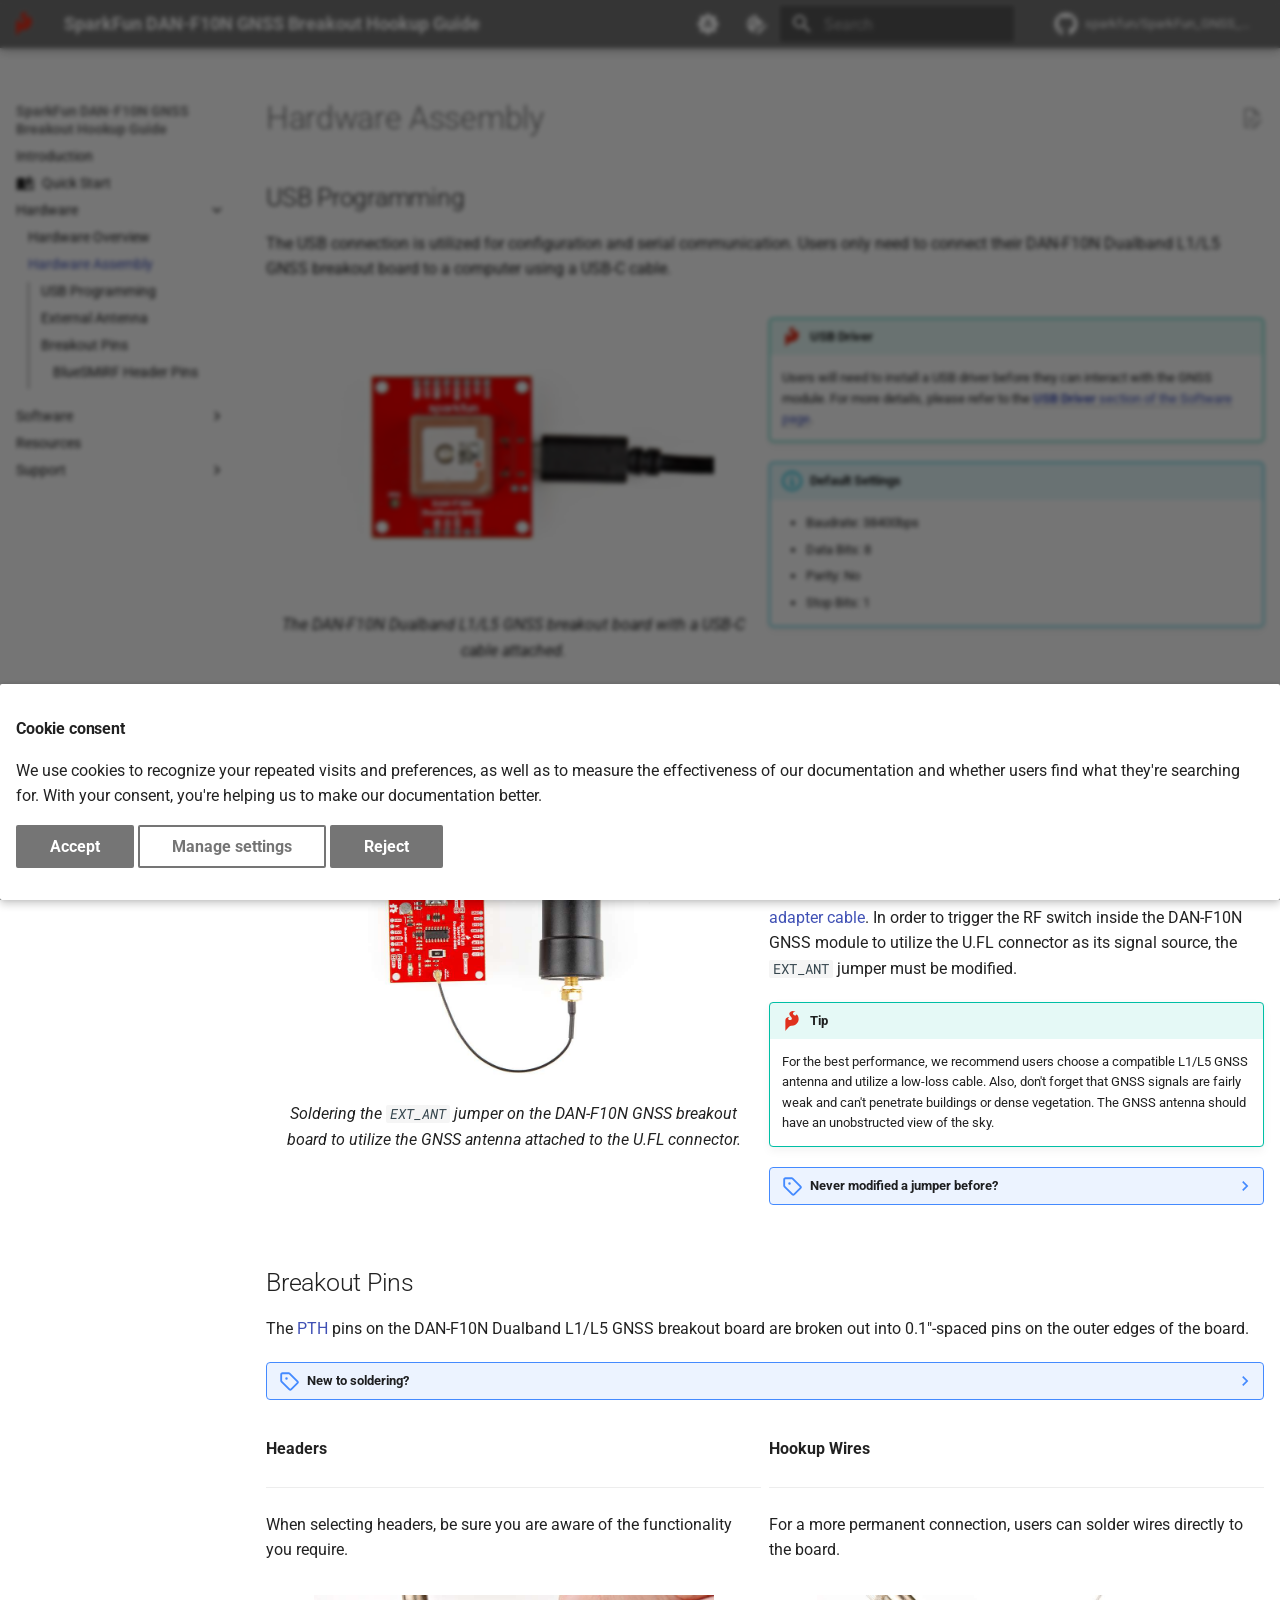
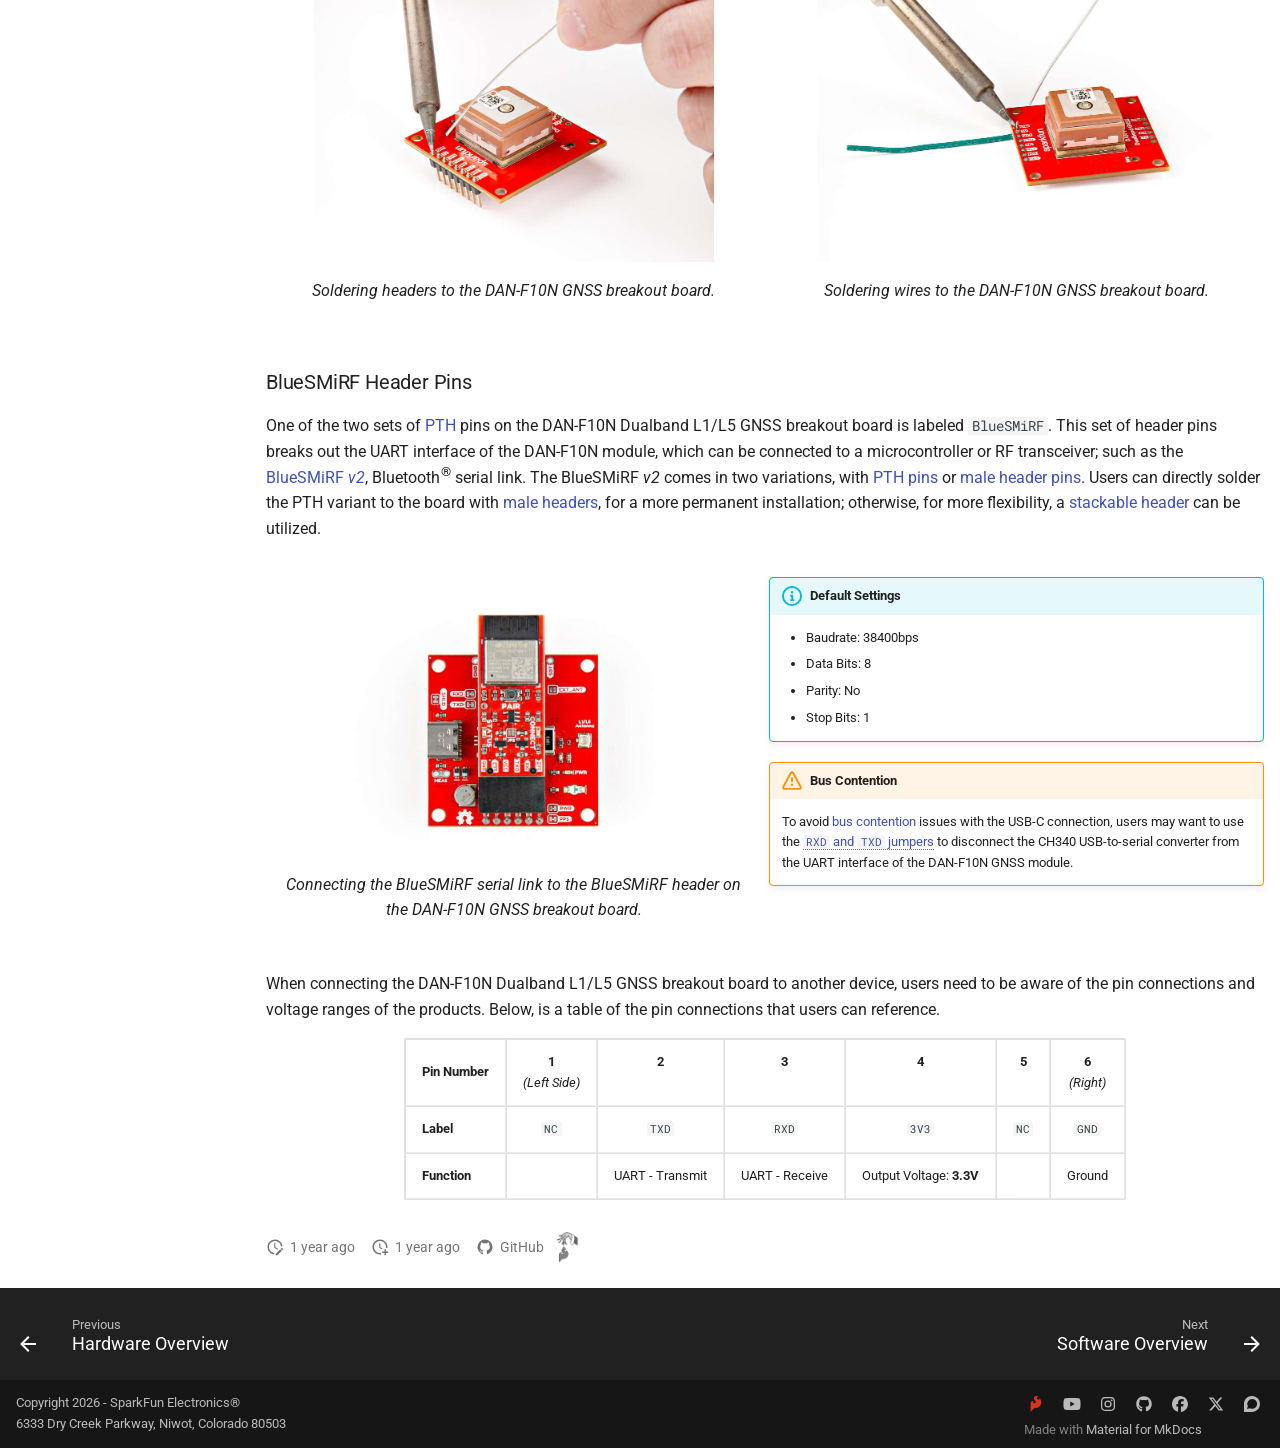
<file: hardware_assembly/index.html>
<!doctype html>
<html lang="en" class="no-js">
  <head>
    
      <meta charset="utf-8">
      <meta name="viewport" content="width=device-width,initial-scale=1">
      
        <meta name="description" content="A hookup guide for the SparkFun Dualband L1/L5 GNSS Breakout - DAN-F10N.">
      
      
        <meta name="author" content="SparkFun Electronics">
      
      
        <link rel="canonical" href="https://docs.sparkfun.com/SparkFun_GNSS_DAN-F10N/hardware_assembly/">
      
      
        <link rel="prev" href="../hardware_overview/">
      
      
        <link rel="next" href="../software_overview/">
      
      
        
      
      
      <link rel="icon" href="../assets/img/sfe-logo.png">
      <meta name="generator" content="mkdocs-1.6.1, mkdocs-material-9.7.7">
    
    
      
        <title>Hardware Assembly - SparkFun DAN-F10N GNSS Breakout Hookup Guide</title>
      
    
    
      <link rel="stylesheet" href="../assets/stylesheets/main.ec1eaa64.min.css">
      
        
        <link rel="stylesheet" href="../assets/stylesheets/palette.ab4e12ef.min.css">
      
      
  
  
    
      
      
    
  
    
      
      
    
  
    
      
      
    
  
    
      
      
    
  
    
      
      
    
  
    
      
      
    
  
    
      
      
    
  
    
      
      
    
  
    
      
      
    
  
    
      
      
    
  
    
      
      
    
  
    
      
      
    
  
    
      
      
    
  
    
      
      
    
  
    
      
      
    
  
    
      
      
    
  
    
      
      
    
  
    
      
      
    
  
    
      
      
    
  
    
      
      
    
  
    
      
      
    
  
  
  <style>:root{--md-admonition-icon--note:url('data:image/svg+xml;charset=utf-8,%3Csvg%20xmlns%3D%22http%3A//www.w3.org/2000/svg%22%20viewBox%3D%220%200%2016%2016%22%3E%3Cpath%20d%3D%22M1%207.775V2.75C1%201.784%201.784%201%202.75%201h5.025c.464%200%20.91.184%201.238.513l6.25%206.25a1.75%201.75%200%200%201%200%202.474l-5.026%205.026a1.75%201.75%200%200%201-2.474%200l-6.25-6.25A1.75%201.75%200%200%201%201%207.775m1.5%200c0%20.066.026.13.073.177l6.25%206.25a.25.25%200%200%200%20.354%200l5.025-5.025a.25.25%200%200%200%200-.354l-6.25-6.25a.25.25%200%200%200-.177-.073H2.75a.25.25%200%200%200-.25.25ZM6%205a1%201%200%201%201%200%202%201%201%200%200%201%200-2%22/%3E%3C/svg%3E');--md-admonition-icon--abstract:url('data:image/svg+xml;charset=utf-8,%3Csvg%20xmlns%3D%22http%3A//www.w3.org/2000/svg%22%20viewBox%3D%220%200%2016%2016%22%3E%3Cpath%20d%3D%22M2.5%201.75v11.5c0%20.138.112.25.25.25h3.17a.75.75%200%200%201%200%201.5H2.75A1.75%201.75%200%200%201%201%2013.25V1.75C1%20.784%201.784%200%202.75%200h8.5C12.216%200%2013%20.784%2013%201.75v7.736a.75.75%200%200%201-1.5%200V1.75a.25.25%200%200%200-.25-.25h-8.5a.25.25%200%200%200-.25.25m13.274%209.537zl-4.557%204.45a.75.75%200%200%201-1.055-.008l-1.943-1.95a.75.75%200%200%201%201.062-1.058l1.419%201.425%204.026-3.932a.75.75%200%201%201%201.048%201.074M4.75%204h4.5a.75.75%200%200%201%200%201.5h-4.5a.75.75%200%200%201%200-1.5M4%207.75A.75.75%200%200%201%204.75%207h2a.75.75%200%200%201%200%201.5h-2A.75.75%200%200%201%204%207.75%22/%3E%3C/svg%3E');--md-admonition-icon--info:url('data:image/svg+xml;charset=utf-8,%3Csvg%20xmlns%3D%22http%3A//www.w3.org/2000/svg%22%20viewBox%3D%220%200%2016%2016%22%3E%3Cpath%20d%3D%22M0%208a8%208%200%201%201%2016%200A8%208%200%200%201%200%208m8-6.5a6.5%206.5%200%201%200%200%2013%206.5%206.5%200%200%200%200-13M6.5%207.75A.75.75%200%200%201%207.25%207h1a.75.75%200%200%201%20.75.75v2.75h.25a.75.75%200%200%201%200%201.5h-2a.75.75%200%200%201%200-1.5h.25v-2h-.25a.75.75%200%200%201-.75-.75M8%206a1%201%200%201%201%200-2%201%201%200%200%201%200%202%22/%3E%3C/svg%3E');--md-admonition-icon--tip:url('data:image/svg+xml;charset=utf-8,%3Csvg%20xmlns%3D%22http%3A//www.w3.org/2000/svg%22%20viewBox%3D%220%200%2024%2024%22%3E%3Cpath%20d%3D%22M16.307%205.476c-.756.134-1.975-.615-2.59-1.362-.755-.922-.66-1.647-.071-2.29.883-.978%202.396-.6%202.396-.6s-2.772-2.432-5.658-.44c-2.571%201.77-1.833%204.183.487%206.288%202.09%201.902.42%203.988-1.686%203.717-1.443-.184-2.034-1.343-1.687-2.054.298-.608%201.335-.982%201.335-.982s-1.19-.484-2.592.044c-1.259.474-2.297%201.515-2.214%204.12V24s1.301-1.604%202.83-3.236c1.714-1.84%202.495-3.084%204.254-2.938%203.328.205%205.735-1.273%207.371-3.645%203.141-4.563.67-9.68-1.43-10.343%200%200%20.34%201.438-.745%201.638%22/%3E%3C/svg%3E');--md-admonition-icon--success:url('data:image/svg+xml;charset=utf-8,%3Csvg%20xmlns%3D%22http%3A//www.w3.org/2000/svg%22%20viewBox%3D%220%200%2016%2016%22%3E%3Cpath%20d%3D%22M13.78%204.22a.75.75%200%200%201%200%201.06l-7.25%207.25a.75.75%200%200%201-1.06%200L2.22%209.28a.75.75%200%200%201%20.018-1.042.75.75%200%200%201%201.042-.018L6%2010.94l6.72-6.72a.75.75%200%200%201%201.06%200%22/%3E%3C/svg%3E');--md-admonition-icon--question:url('data:image/svg+xml;charset=utf-8,%3Csvg%20xmlns%3D%22http%3A//www.w3.org/2000/svg%22%20viewBox%3D%220%200%2016%2016%22%3E%3Cpath%20d%3D%22M0%208a8%208%200%201%201%2016%200A8%208%200%200%201%200%208m8-6.5a6.5%206.5%200%201%200%200%2013%206.5%206.5%200%200%200%200-13M6.92%206.085h.001a.749.749%200%201%201-1.342-.67c.169-.339.436-.701.849-.977C6.845%204.16%207.369%204%208%204a2.76%202.76%200%200%201%201.637.525c.503.377.863.965.863%201.725%200%20.448-.115.83-.329%201.15-.205.307-.47.513-.692.662-.109.072-.22.138-.313.195l-.006.004a6%206%200%200%200-.26.16%201%201%200%200%200-.276.245.75.75%200%200%201-1.248-.832c.184-.264.42-.489.692-.661q.154-.1.313-.195l.007-.004c.1-.061.182-.11.258-.161a1%201%200%200%200%20.277-.245C8.96%206.514%209%206.427%209%206.25a.61.61%200%200%200-.262-.525A1.27%201.27%200%200%200%208%205.5c-.369%200-.595.09-.74.187a1%201%200%200%200-.34.398M9%2011a1%201%200%201%201-2%200%201%201%200%200%201%202%200%22/%3E%3C/svg%3E');--md-admonition-icon--warning:url('data:image/svg+xml;charset=utf-8,%3Csvg%20xmlns%3D%22http%3A//www.w3.org/2000/svg%22%20viewBox%3D%220%200%2016%2016%22%3E%3Cpath%20d%3D%22M6.457%201.047c.659-1.234%202.427-1.234%203.086%200l6.082%2011.378A1.75%201.75%200%200%201%2014.082%2015H1.918a1.75%201.75%200%200%201-1.543-2.575Zm1.763.707a.25.25%200%200%200-.44%200L1.698%2013.132a.25.25%200%200%200%20.22.368h12.164a.25.25%200%200%200%20.22-.368Zm.53%203.996v2.5a.75.75%200%200%201-1.5%200v-2.5a.75.75%200%200%201%201.5%200M9%2011a1%201%200%201%201-2%200%201%201%200%200%201%202%200%22/%3E%3C/svg%3E');--md-admonition-icon--failure:url('data:image/svg+xml;charset=utf-8,%3Csvg%20xmlns%3D%22http%3A//www.w3.org/2000/svg%22%20viewBox%3D%220%200%2016%2016%22%3E%3Cpath%20d%3D%22M2.344%202.343za8%208%200%200%201%2011.314%2011.314A8.002%208.002%200%200%201%20.234%2010.089a8%208%200%200%201%202.11-7.746m1.06%2010.253a6.5%206.5%200%201%200%209.108-9.275%206.5%206.5%200%200%200-9.108%209.275M6.03%204.97%208%206.94l1.97-1.97a.749.749%200%200%201%201.275.326.75.75%200%200%201-.215.734L9.06%208l1.97%201.97a.749.749%200%200%201-.326%201.275.75.75%200%200%201-.734-.215L8%209.06l-1.97%201.97a.749.749%200%200%201-1.275-.326.75.75%200%200%201%20.215-.734L6.94%208%204.97%206.03a.75.75%200%200%201%20.018-1.042.75.75%200%200%201%201.042-.018%22/%3E%3C/svg%3E');--md-admonition-icon--danger:url('data:image/svg+xml;charset=utf-8,%3Csvg%20xmlns%3D%22http%3A//www.w3.org/2000/svg%22%20viewBox%3D%220%200%2016%2016%22%3E%3Cpath%20d%3D%22M9.504.43a1.516%201.516%200%200%201%202.437%201.713L10.415%205.5h2.123c1.57%200%202.346%201.909%201.22%203.004l-7.34%207.142a1.25%201.25%200%200%201-.871.354h-.302a1.25%201.25%200%200%201-1.157-1.723L5.633%2010.5H3.462c-1.57%200-2.346-1.909-1.22-3.004zm1.047%201.074L3.286%208.571A.25.25%200%200%200%203.462%209H6.75a.75.75%200%200%201%20.694%201.034l-1.713%204.188%206.982-6.793A.25.25%200%200%200%2012.538%207H9.25a.75.75%200%200%201-.683-1.06l2.008-4.418.003-.006-.004-.009-.006-.006-.008-.001q-.005%200-.009.004%22/%3E%3C/svg%3E');--md-admonition-icon--bug:url('data:image/svg+xml;charset=utf-8,%3Csvg%20xmlns%3D%22http%3A//www.w3.org/2000/svg%22%20viewBox%3D%220%200%2016%2016%22%3E%3Cpath%20d%3D%22M4.72.22a.75.75%200%200%201%201.06%200l1%20.999a3.5%203.5%200%200%201%202.441%200l.999-1a.748.748%200%200%201%201.265.332.75.75%200%200%201-.205.729l-.775.776c.616.63.995%201.493.995%202.444v.327q0%20.15-.025.292c.408.14.764.392%201.029.722l1.968-.787a.75.75%200%200%201%20.556%201.392L13%207.258V9h2.25a.75.75%200%200%201%200%201.5H13v.5q-.002.615-.141%201.186l2.17.868a.75.75%200%200%201-.557%201.392l-2.184-.873A5%205%200%200%201%208%2016a5%205%200%200%201-4.288-2.427l-2.183.873a.75.75%200%200%201-.558-1.392l2.17-.868A5%205%200%200%201%203%2011v-.5H.75a.75.75%200%200%201%200-1.5H3V7.258L.971%206.446a.75.75%200%200%201%20.558-1.392l1.967.787c.265-.33.62-.583%201.03-.722a1.7%201.7%200%200%201-.026-.292V4.5c0-.951.38-1.814.995-2.444L4.72%201.28a.75.75%200%200%201%200-1.06m.53%206.28a.75.75%200%200%200-.75.75V11a3.5%203.5%200%201%200%207%200V7.25a.75.75%200%200%200-.75-.75ZM6.173%205h3.654A.17.17%200%200%200%2010%204.827V4.5a2%202%200%201%200-4%200v.327c0%20.096.077.173.173.173%22/%3E%3C/svg%3E');--md-admonition-icon--example:url('data:image/svg+xml;charset=utf-8,%3Csvg%20xmlns%3D%22http%3A//www.w3.org/2000/svg%22%20viewBox%3D%220%200%2016%2016%22%3E%3Cpath%20d%3D%22M5%205.782V2.5h-.25a.75.75%200%200%201%200-1.5h6.5a.75.75%200%200%201%200%201.5H11v3.282l3.666%205.76C15.619%2013.04%2014.543%2015%2012.767%2015H3.233c-1.776%200-2.852-1.96-1.899-3.458Zm-2.4%206.565a.75.75%200%200%200%20.633%201.153h9.534a.75.75%200%200%200%20.633-1.153L12.225%2010.5h-8.45ZM9.5%202.5h-3V6c0%20.143-.04.283-.117.403L4.73%209h6.54L9.617%206.403A.75.75%200%200%201%209.5%206Z%22/%3E%3C/svg%3E');--md-admonition-icon--quote:url('data:image/svg+xml;charset=utf-8,%3Csvg%20xmlns%3D%22http%3A//www.w3.org/2000/svg%22%20viewBox%3D%220%200%2016%2016%22%3E%3Cpath%20d%3D%22M1.75%202.5h10.5a.75.75%200%200%201%200%201.5H1.75a.75.75%200%200%201%200-1.5m4%205h8.5a.75.75%200%200%201%200%201.5h-8.5a.75.75%200%200%201%200-1.5m0%205h8.5a.75.75%200%200%201%200%201.5h-8.5a.75.75%200%200%201%200-1.5M2.5%207.75v6a.75.75%200%200%201-1.5%200v-6a.75.75%200%200%201%201.5%200%22/%3E%3C/svg%3E');--md-admonition-icon--github:url('data:image/svg+xml;charset=utf-8,%3Csvg%20xmlns%3D%22http%3A//www.w3.org/2000/svg%22%20viewBox%3D%220%200%2024%2024%22%3E%3Cpath%20d%3D%22M12%20.297c-6.63%200-12%205.373-12%2012%200%205.303%203.438%209.8%208.205%2011.385.6.113.82-.258.82-.577%200-.285-.01-1.04-.015-2.04-3.338.724-4.042-1.61-4.042-1.61C4.422%2018.07%203.633%2017.7%203.633%2017.7c-1.087-.744.084-.729.084-.729%201.205.084%201.838%201.236%201.838%201.236%201.07%201.835%202.809%201.305%203.495.998.108-.776.417-1.305.76-1.605-2.665-.3-5.466-1.332-5.466-5.93%200-1.31.465-2.38%201.235-3.22-.135-.303-.54-1.523.105-3.176%200%200%201.005-.322%203.3%201.23.96-.267%201.98-.399%203-.405%201.02.006%202.04.138%203%20.405%202.28-1.552%203.285-1.23%203.285-1.23.645%201.653.24%202.873.12%203.176.765.84%201.23%201.91%201.23%203.22%200%204.61-2.805%205.625-5.475%205.92.42.36.81%201.096.81%202.22%200%201.606-.015%202.896-.015%203.286%200%20.315.21.69.825.57C20.565%2022.092%2024%2017.592%2024%2012.297c0-6.627-5.373-12-12-12%22/%3E%3C/svg%3E');--md-admonition-icon--arduino:url('data:image/svg+xml;charset=utf-8,%3Csvg%20xmlns%3D%22http%3A//www.w3.org/2000/svg%22%20viewBox%3D%220%200%2024%2024%22%3E%3Cpath%20d%3D%22M18.087%206.146c-.3%200-.607.017-.907.069-2.532.367-4.23%202.239-5.18%203.674-.95-1.435-2.648-3.307-5.18-3.674a6.5%206.5%200%200%200-.907-.069C2.648%206.146%200%208.77%200%2012s2.656%205.854%205.913%205.854c.3%200%20.607-.017.916-.069%202.531-.376%204.23-2.247%205.18-3.683.949%201.436%202.647%203.307%205.18%203.683.299.043.607.069.915.069C21.344%2017.854%2024%2015.23%2024%2012s-2.656-5.854-5.913-5.854M6.53%2015.734a4%204%200%200%201-.625.043c-2.148%200-3.889-1.7-3.889-3.777%200-2.085%201.749-3.777%203.898-3.777q.312.002.624.043c2.39.35%203.847%202.768%204.347%203.734-.508.974-1.974%203.384-4.355%203.734m11.558.043c-.208%200-.416-.017-.624-.043-2.39-.35-3.856-2.768-4.347-3.734.491-.966%201.957-3.384%204.347-3.734q.312-.041.624-.043c2.149%200%203.89%201.7%203.89%203.777%200%202.085-1.75%203.777-3.89%203.777m1.65-4.404v1.134h-1.205v1.182h-1.156v-1.182H16.17v-1.134h1.206V10.19h1.156v1.183zM4.246%2012.498H7.82v-1.125H4.245v1.125z%22/%3E%3C/svg%3E');--md-admonition-icon--rpi:url('data:image/svg+xml;charset=utf-8,%3Csvg%20xmlns%3D%22http%3A//www.w3.org/2000/svg%22%20viewBox%3D%220%200%2024%2024%22%3E%3Cpath%20d%3D%22m19.896%2010.896-.173-.303c.007-2.174-1.002-3.06-2.179-3.734.356-.094.724-.172.825-.619.611-.156.74-.44.8-.74.16-.106.696-.406.64-.92.3-.207.467-.473.382-.85.322-.35.407-.641.27-.909.387-.48.215-.73.05-.982.29-.525.034-1.088-.776-.994-.322-.473-1.024-.366-1.133-.364-.121-.152-.281-.282-.775-.219-.32-.285-.677-.236-1.046-.096-.438-.34-.727-.068-1.058.036-.53-.171-.652.063-.912.158-.578-.12-.754.141-1.03.418l-.323-.006c-.872.506-1.305%201.536-1.459%202.066-.153-.53-.586-1.56-1.457-2.066l-.323.006C9.942.501%209.766.239%209.19.36%208.927.265%208.806.03%208.276.202%208.059.134%207.86-.007%207.624%200a.7.7%200%200%200-.405.166c-.37-.14-.727-.189-1.046.096-.494-.063-.654.068-.776.22-.108-.003-.81-.11-1.133.363-.81-.094-1.065.47-.776.994-.165.252-.336.502.05.982-.136.268-.051.558.27.91-.084.376.083.642.383.849-.056.515.48.814.639.92.061.3.19.584.801.74.1.448.469.525.825.619-1.177.673-2.186%201.56-2.18%203.735l-.172.302c-1.349.809-2.562%203.406-.664%205.517.124.661.332%201.136.517%201.661.277%202.117%202.084%203.108%202.56%203.226.699.524%201.443%201.02%202.45%201.37.948.963%201.976%201.33%203.01%201.33h.046c1.034%200%202.062-.367%203.01-1.33%201.007-.35%201.751-.847%202.45-1.37.476-.118%202.284-1.109%202.56-3.226.186-.525.394-1%20.517-1.66%201.899-2.112.685-4.71-.664-5.518m-1.04-.371c-.07.876-4.635-3.05-3.846-3.181%202.139-.356%203.919.896%203.847%203.18m-2.015%204.365c-1.148.74-2.802.262-3.695-1.069s-.686-3.01.462-3.75%202.803-.263%203.696%201.068c.892%201.33.686%203.01-.463%203.75M13.66%201.372c.04.197.084.321.135.358.254-.272.462-.55.788-.813.001.154-.077.321.117.443a2.3%202.3%200%200%201%20.727-.624c-.152.26-.026.34.055.448.24-.206.468-.414.91-.576-.12.148-.29.292-.11.461.247-.154.496-.309%201.083-.418-.132.147-.406.295-.24.442Q17.59.915%2018.158.84c-.182.15-.334.296-.184.412.332-.102.79-.24%201.237-.121l-.283.285c-.032.038.662.03%201.12.036-.167.232-.338.456-.437.855.045.046.272.02.486%200-.22.462-.6.578-.69.776.135.101.32.075.524.006-.158.325-.49.548-.751.812.066.047.182.075.456.043a4.2%204.2%200%200%201-.88.703c.06.07.272.068.467.072-.313.307-.717.466-1.095.667.188.13.323.1.467.097-.267.22-.722.335-1.144.467.08.125.16.159.332.194-.447.247-1.087.134-1.268.26.044.125.167.206.314.274-.72.041-2.688-.027-3.065-1.516.737-.81%202.081-1.76%204.394-2.934-1.8.602-3.423%201.405-4.782%202.51-1.598-.744-.496-2.62.283-3.365m-1.613%205.372c1.133-.012%202.536.832%202.53%201.629-.005.702-.985%201.271-2.52%201.26-1.505-.017-2.518-.715-2.514-1.395.002-.56%201.228-1.527%202.504-1.494m-5.764-.6c.172-.036.252-.07.332-.195-.422-.132-.877-.247-1.145-.466.145.001.28.031.468-.097-.378-.201-.782-.36-1.095-.667.195-.005.406-.002.467-.073a4.2%204.2%200%200%201-.88-.703c.274.032.39.004.456-.043-.262-.264-.593-.487-.751-.812.203.069.389.095.523-.006-.089-.198-.47-.314-.69-.776.215.02.442.046.487%200-.1-.399-.27-.623-.437-.855.458-.007%201.152.002%201.12-.036l-.283-.285c.447-.119.905.019%201.237.121.15-.116-.002-.263-.184-.412q.569.076%201.034.254C7.106.946%206.833.798%206.7.651c.587.11.836.264%201.083.418.18-.17.01-.313-.111-.46.443.161.67.37.911.575.081-.108.207-.187.055-.448.315.178.552.389.727.624.194-.122.116-.289.117-.442.326.261.534.54.788.812.05-.037.095-.161.135-.358.78.745%201.88%202.621.283%203.365C9.33%203.633%207.707%202.83%205.909%202.228c2.312%201.174%203.656%202.124%204.392%202.933-.377%201.49-2.345%201.558-3.065%201.516.147-.068.27-.149.314-.273-.18-.126-.821-.013-1.268-.26m2.817%201.133c.788.13-3.777%204.056-3.847%203.18C5.18%208.174%206.96%206.922%209.1%207.278m-4.847%208.756c-1.109-.879-1.466-3.453.59-4.61%201.24-.327.419%205.052-.59%204.61m4.266%204.6c-.626.371-2.145.218-3.225-1.31-.729-1.282-.635-2.587-.123-2.97.765-.46%201.946.16%202.856%201.2.792.94%201.153%202.592.492%203.08m-1.242-5.61c-1.148-.74-1.355-2.42-.462-3.75s2.547-1.81%203.695-1.068c1.148.74%201.355%202.42.463%203.75-.893%201.331-2.547%201.81-3.695%201.069m4.795%208.229c-1.376.058-2.726-1.11-2.708-1.516-.02-.594%201.676-1.058%202.782-1.03%201.113-.049%202.607.352%202.61.884.018.517-1.355%201.684-2.684%201.662m2.759-5.858c.008%201.39-1.226%202.522-2.757%202.53-1.53.007-2.777-1.114-2.785-2.504v-.026c-.008-1.39%201.226-2.523%202.756-2.53s2.778%201.113%202.786%202.503zm3.855%202.003c-1.186%201.62-2.792%201.684-3.39%201.232-.625-.58-.148-2.385.71-3.374.98-1.092%202.03-1.804%202.76-1.248.492.483.78%202.301-.08%203.39m1.072-3.43c-1.009.44-1.83-4.938-.59-4.61%202.057%201.157%201.7%203.73.59%204.61m-.026-8.328h.299v-.53h.299c.15%200%20.205.062.226.205.015.108.011.239.048.325h.298c-.053-.076-.052-.236-.057-.321-.01-.138-.051-.28-.198-.318v-.004c.15-.06.215-.18.215-.34%200-.206-.154-.375-.397-.375h-.732zm.299-1.126h.327c.133%200%20.205.058.205.188%200%20.137-.072.194-.205.194h-.327zm-1.034.464a1.27%201.27%200%201%200%202.54%200%201.27%201.27%200%200%200-2.54%200m2.328%200a1.058%201.058%200%201%201-2.116%200%201.058%201.058%200%200%201%202.116%200%22/%3E%3C/svg%3E');--md-admonition-icon--python:url('data:image/svg+xml;charset=utf-8,%3Csvg%20xmlns%3D%22http%3A//www.w3.org/2000/svg%22%20viewBox%3D%220%200%2024%2024%22%3E%3Cpath%20d%3D%22m14.25.18.9.2.73.26.59.3.45.32.34.34.25.34.16.33.1.3.04.26.02.2-.01.13V8.5l-.05.63-.13.55-.21.46-.26.38-.3.31-.33.25-.35.19-.35.14-.33.1-.3.07-.26.04-.21.02H8.77l-.69.05-.59.14-.5.22-.41.27-.33.32-.27.35-.2.36-.15.37-.1.35-.07.32-.04.27-.02.21v3.06H3.17l-.21-.03-.28-.07-.32-.12-.35-.18-.36-.26-.36-.36-.35-.46-.32-.59-.28-.73-.21-.88-.14-1.05-.05-1.23.06-1.22.16-1.04.24-.87.32-.71.36-.57.4-.44.42-.33.42-.24.4-.16.36-.1.32-.05.24-.01h.16l.06.01h8.16v-.83H6.18l-.01-2.75-.02-.37.05-.34.11-.31.17-.28.25-.26.31-.23.38-.2.44-.18.51-.15.58-.12.64-.1.71-.06.77-.04.84-.02%201.27.05zm-6.3%201.98-.23.33-.08.41.08.41.23.34.33.22.41.09.41-.09.33-.22.23-.34.08-.41-.08-.41-.23-.33-.33-.22-.41-.09-.41.09zm13.09%203.95.28.06.32.12.35.18.36.27.36.35.35.47.32.59.28.73.21.88.14%201.04.05%201.23-.06%201.23-.16%201.04-.24.86-.32.71-.36.57-.4.45-.42.33-.42.24-.4.16-.36.09-.32.05-.24.02-.16-.01h-8.22v.82h5.84l.01%202.76.02.36-.05.34-.11.31-.17.29-.25.25-.31.24-.38.2-.44.17-.51.15-.58.13-.64.09-.71.07-.77.04-.84.01-1.27-.04-1.07-.14-.9-.2-.73-.25-.59-.3-.45-.33-.34-.34-.25-.34-.16-.33-.1-.3-.04-.25-.02-.2.01-.13v-5.34l.05-.64.13-.54.21-.46.26-.38.3-.32.33-.24.35-.2.35-.14.33-.1.3-.06.26-.04.21-.02.13-.01h5.84l.69-.05.59-.14.5-.21.41-.28.33-.32.27-.35.2-.36.15-.36.1-.35.07-.32.04-.28.02-.21V6.07h2.09l.14.01zm-6.47%2014.25-.23.33-.08.41.08.41.23.33.33.23.41.08.41-.08.33-.23.23-.33.08-.41-.08-.41-.23-.33-.33-.23-.41-.08-.41.08z%22/%3E%3C/svg%3E');--md-admonition-icon--code:url('data:image/svg+xml;charset=utf-8,%3Csvg%20xmlns%3D%22http%3A//www.w3.org/2000/svg%22%20viewBox%3D%220%200%20384%20512%22%3E%3C%21--%21%20Font%20Awesome%20Free%207.1.0%20by%20%40fontawesome%20-%20https%3A//fontawesome.com%20License%20-%20https%3A//fontawesome.com/license/free%20%28Icons%3A%20CC%20BY%204.0%2C%20Fonts%3A%20SIL%20OFL%201.1%2C%20Code%3A%20MIT%20License%29%20Copyright%202025%20Fonticons%2C%20Inc.--%3E%3Cpath%20d%3D%22M64%2048h112v88c0%2039.8%2032.2%2072%2072%2072h88v240c0%208.8-7.2%2016-16%2016H64c-8.8%200-16-7.2-16-16V64c0-8.8%207.2-16%2016-16m160%2019.9%2092.1%2092.1H248c-13.3%200-24-10.7-24-24zM64%200C28.7%200%200%2028.7%200%2064v384c0%2035.3%2028.7%2064%2064%2064h256c35.3%200%2064-28.7%2064-64V186.5c0-17-6.7-33.3-18.7-45.3L242.7%2018.7C230.7%206.7%20214.5%200%20197.5%200zm106.2%20295.6c8.6-10.1%207.5-25.2-2.6-33.8s-25.2-7.5-33.8%202.6l-48%2056c-7.7%209-7.7%2022.2%200%2031.2l48%2056c8.6%2010.1%2023.8%2011.2%2033.8%202.6s11.2-23.8%202.6-33.8L135.6%20336zm80-31.2c-8.6-10.1-23.8-11.2-33.8-2.6s-11.2%2023.8-2.6%2033.8l34.6%2040.4-34.6%2040.4c-8.6%2010.1-7.5%2025.2%202.6%2033.8s25.2%207.5%2033.8-2.6l48-56c7.7-9%207.7-22.2%200-31.2z%22/%3E%3C/svg%3E');--md-admonition-icon--terminal:url('data:image/svg+xml;charset=utf-8,%3Csvg%20xmlns%3D%22http%3A//www.w3.org/2000/svg%22%20viewBox%3D%220%200%2016%2016%22%3E%3Cpath%20d%3D%22M0%202.75C0%201.784.784%201%201.75%201h12.5c.966%200%201.75.784%201.75%201.75v10.5A1.75%201.75%200%200%201%2014.25%2015H1.75A1.75%201.75%200%200%201%200%2013.25Zm1.75-.25a.25.25%200%200%200-.25.25v10.5c0%20.138.112.25.25.25h12.5a.25.25%200%200%200%20.25-.25V2.75a.25.25%200%200%200-.25-.25ZM7.25%208a.75.75%200%200%201-.22.53l-2.25%202.25a.749.749%200%200%201-1.275-.326.75.75%200%200%201%20.215-.734L5.44%208%203.72%206.28a.749.749%200%200%201%20.326-1.275.75.75%200%200%201%20.734.215l2.25%202.25c.141.14.22.331.22.53m1.5%201.5h3a.75.75%200%200%201%200%201.5h-3a.75.75%200%200%201%200-1.5%22/%3E%3C/svg%3E');--md-admonition-icon--serial:url('data:image/svg+xml;charset=utf-8,%3Csvg%20xmlns%3D%22http%3A//www.w3.org/2000/svg%22%20viewBox%3D%220%200%20512%20512%22%3E%3C%21--%21%20Font%20Awesome%20Free%207.1.0%20by%20%40fontawesome%20-%20https%3A//fontawesome.com%20License%20-%20https%3A//fontawesome.com/license/free%20%28Icons%3A%20CC%20BY%204.0%2C%20Fonts%3A%20SIL%20OFL%201.1%2C%20Code%3A%20MIT%20License%29%20Copyright%202025%20Fonticons%2C%20Inc.--%3E%3Cpath%20d%3D%22M448%2096v256H64V96zM64%2032C28.7%2032%200%2060.7%200%2096v256c0%2035.3%2028.7%2064%2064%2064h144l-16%2048h-72c-13.3%200-24%2010.7-24%2024s10.7%2024%2024%2024h272c13.3%200%2024-10.7%2024-24s-10.7-24-24-24h-72l-16-48h144c35.3%200%2064-28.7%2064-64V96c0-35.3-28.7-64-64-64z%22/%3E%3C/svg%3E');--md-admonition-icon--hot:url('data:image/svg+xml;charset=utf-8,%3Csvg%20xmlns%3D%22http%3A//www.w3.org/2000/svg%22%20viewBox%3D%220%200%2024%2024%22%3E%3Cpath%20d%3D%22M15.66%2011.2c-.23-.3-.51-.56-.77-.82-.67-.6-1.43-1.03-2.07-1.66C11.33%207.26%2011%204.85%2011.95%203c-.95.23-1.78.75-2.49%201.32-2.59%202.08-3.61%205.75-2.39%208.9.04.1.08.2.08.33%200%20.22-.15.42-.35.5-.23.1-.47.04-.66-.12a.6.6%200%200%201-.14-.17c-1.13-1.43-1.31-3.48-.55-5.12C3.78%2010%202.87%2012.3%203%2014.47c.06.5.12%201%20.29%201.5.14.6.41%201.2.71%201.73%201.08%201.73%202.95%202.97%204.96%203.22%202.14.27%204.43-.12%206.07-1.6%201.83-1.66%202.47-4.32%201.53-6.6l-.13-.26c-.21-.46-.77-1.26-.77-1.26m-3.16%206.3c-.28.24-.74.5-1.1.6-1.12.4-2.24-.16-2.9-.82%201.19-.28%201.9-1.16%202.11-2.05.17-.8-.15-1.46-.28-2.23-.12-.74-.1-1.37.17-2.06.19.38.39.76.63%201.06.77%201%201.98%201.44%202.24%202.8.04.14.06.28.06.43.03.82-.33%201.72-.93%202.27M21%2013h-2V7h2zm0%204h-2v-2h2z%22/%3E%3C/svg%3E');--md-admonition-icon--link:url('data:image/svg+xml;charset=utf-8,%3Csvg%20xmlns%3D%22http%3A//www.w3.org/2000/svg%22%20viewBox%3D%220%200%2016%2016%22%3E%3Cpath%20d%3D%22m7.775%203.275%201.25-1.25a3.5%203.5%200%201%201%204.95%204.95l-2.5%202.5a3.5%203.5%200%200%201-4.95%200%20.75.75%200%200%201%20.018-1.042.75.75%200%200%201%201.042-.018%202%202%200%200%200%202.83%200l2.5-2.5a2.002%202.002%200%200%200-2.83-2.83l-1.25%201.25a.75.75%200%200%201-1.042-.018.75.75%200%200%201-.018-1.042m-4.69%209.64a2%202%200%200%200%202.83%200l1.25-1.25a.75.75%200%200%201%201.042.018.75.75%200%200%201%20.018%201.042l-1.25%201.25a3.5%203.5%200%201%201-4.95-4.95l2.5-2.5a3.5%203.5%200%200%201%204.95%200%20.75.75%200%200%201-.018%201.042.75.75%200%200%201-1.042.018%202%202%200%200%200-2.83%200l-2.5%202.5a2%202%200%200%200%200%202.83%22/%3E%3C/svg%3E');}</style>



    
    
      
    
    
      
        
        
        
        <link rel="stylesheet" href="../assets/external/fonts.googleapis.com/css.49ea35f2.css">
        <style>:root{--md-text-font:"Roboto";--md-code-font:"Roboto Mono"}</style>
      
    
    
      <link rel="stylesheet" href="../css/timeago.css">
    
      <link rel="stylesheet" href="../stylesheet/extra.css">
    
    <script>__md_scope=new URL("..",location),__md_hash=e=>[...e].reduce(((e,_)=>(e<<5)-e+_.charCodeAt(0)),0),__md_get=(e,_=localStorage,t=__md_scope)=>JSON.parse(_.getItem(t.pathname+"."+e)),__md_set=(e,_,t=localStorage,a=__md_scope)=>{try{t.setItem(a.pathname+"."+e,JSON.stringify(_))}catch(e){}}</script>
    
      
  


  
  

<script id="__analytics">function __md_analytics(){function e(){dataLayer.push(arguments)}window.dataLayer=window.dataLayer||[],e("js",new Date),e("config","G-7Y7EYCZVC1"),document.addEventListener("DOMContentLoaded",(function(){document.forms.search&&document.forms.search.query.addEventListener("blur",(function(){this.value&&e("event","search",{search_term:this.value})}));document$.subscribe((function(){var t=document.forms.feedback;if(void 0!==t)for(var a of t.querySelectorAll("[type=submit]"))a.addEventListener("click",(function(a){a.preventDefault();var n=document.location.pathname,d=this.getAttribute("data-md-value");e("event","feedback",{page:n,data:d}),t.firstElementChild.disabled=!0;var r=t.querySelector(".md-feedback__note [data-md-value='"+d+"']");r&&(r.hidden=!1)})),t.hidden=!1})),location$.subscribe((function(t){e("config","G-7Y7EYCZVC1",{page_path:t.pathname})}))}));var t=document.createElement("script");t.async=!0,t.src="https://www.googletagmanager.com/gtag/js?id=G-7Y7EYCZVC1",document.getElementById("__analytics").insertAdjacentElement("afterEnd",t)}</script>
  
    <script>if("undefined"!=typeof __md_analytics){var consent=__md_get("__consent");consent&&consent.analytics&&__md_analytics()}</script>
  

    
    
  </head>
  
  
    
    
      
    
    
    
    
    <body dir="ltr" data-md-color-scheme="default" data-md-color-primary="grey" data-md-color-accent="red">
  
    
    <input class="md-toggle" data-md-toggle="drawer" type="checkbox" id="__drawer" autocomplete="off">
    <input class="md-toggle" data-md-toggle="search" type="checkbox" id="__search" autocomplete="off">
    <label class="md-overlay" for="__drawer"></label>
    <div data-md-component="skip">
      
        
        <a href="#usb-programming" class="md-skip">
          Skip to content
        </a>
      
    </div>
    <div data-md-component="announce">
      
    </div>
    
    
      <!--
  Copyright (c) 2016-2024 Martin Donath <martin.donath@squidfunk.com>

  Permission is hereby granted, free of charge, to any person obtaining a copy
  of this software and associated documentation files (the "Software"), to
  deal in the Software without restriction, including without limitation the
  rights to use, copy, modify, merge, publish, distribute, sublicense, and/or
  sell copies of the Software, and to permit persons to whom the Software is
  furnished to do so, subject to the following conditions:

  The above copyright notice and this permission notice shall be included in
  all copies or substantial portions of the Software.

  THE SOFTWARE IS PROVIDED "AS IS", WITHOUT WARRANTY OF ANY KIND, EXPRESS OR
  IMPLIED, INCLUDING BUT NOT LIMITED TO THE WARRANTIES OF MERCHANTABILITY,
  FITNESS FOR A PARTICULAR PURPOSE AND NON-INFRINGEMENT. IN NO EVENT SHALL THE
  AUTHORS OR COPYRIGHT HOLDERS BE LIABLE FOR ANY CLAIM, DAMAGES OR OTHER
  LIABILITY, WHETHER IN AN ACTION OF CONTRACT, TORT OR OTHERWISE, ARISING
  FROM, OUT OF OR IN CONNECTION WITH THE SOFTWARE OR THE USE OR OTHER DEALINGS
  IN THE SOFTWARE.
-->

<!-- Determine classes -->


  


<!-- Header -->
<header class="md-header md-header--shadow" data-md-component="header">
  <nav
    class="md-header__inner md-grid"
    aria-label="Header"
  >

    <!-- Link to home -->
    <!-- <a href="https://www.sparkfun.com" title="SparkFun DAN-F10N GNSS Breakout Hookup Guide" class="md-header__button md-logo" aria-label="SparkFun DAN-F10N GNSS Breakout Hookup Guide" data-md-component="logo" target="_blank" rel="noopener">
      
  
  <svg xmlns="http://www.w3.org/2000/svg" width="15.955" height="24" viewbox="0 0 16 24"><title>SparkFun logo</title><path d="M13.03 3.838s.34 1.438-.745 1.638c-.756.134-1.976-.615-2.59-1.362-.756-.922-.66-1.647-.072-2.29.884-.978 2.397-.6 2.397-.6S9.248-1.209 6.362.783c-2.571 1.77-1.834 4.183.487 6.288 2.09 1.902.42 3.988-1.686 3.717-1.444-.184-2.035-1.343-1.688-2.054.299-.608 1.335-.982 1.335-.982s-1.19-.484-2.592.044C.96 8.27-.078 9.312.005 11.917V24s1.3-1.604 2.83-3.236c1.713-1.84 2.495-3.084 4.254-2.938 3.328.205 5.735-1.273 7.37-3.645 3.142-4.563.681-9.661-1.43-10.343" style="fill:#e0311d;fill-opacity:1;stroke-width:.66479"/></svg>

    </a> -->
    <a href="https://www.sparkfun.com" title="www.sparkfun.com" class="md-header__button md-logo" aria-label="SparkFun DAN-F10N GNSS Breakout Hookup Guide" data-md-component="logo" target="_blank" rel="noopener">
      
  
  <svg xmlns="http://www.w3.org/2000/svg" width="15.955" height="24" viewbox="0 0 16 24"><title>SparkFun logo</title><path d="M13.03 3.838s.34 1.438-.745 1.638c-.756.134-1.976-.615-2.59-1.362-.756-.922-.66-1.647-.072-2.29.884-.978 2.397-.6 2.397-.6S9.248-1.209 6.362.783c-2.571 1.77-1.834 4.183.487 6.288 2.09 1.902.42 3.988-1.686 3.717-1.444-.184-2.035-1.343-1.688-2.054.299-.608 1.335-.982 1.335-.982s-1.19-.484-2.592.044C.96 8.27-.078 9.312.005 11.917V24s1.3-1.604 2.83-3.236c1.713-1.84 2.495-3.084 4.254-2.938 3.328.205 5.735-1.273 7.37-3.645 3.142-4.563.681-9.661-1.43-10.343" style="fill:#e0311d;fill-opacity:1;stroke-width:.66479"/></svg>

    </a>

    <!-- Button to open drawer -->
    <label class="md-header__button md-icon" for="__drawer">
      
      <svg xmlns="http://www.w3.org/2000/svg" viewBox="0 0 24 24"><path d="M3 6h18v2H3zm0 5h18v2H3zm0 5h18v2H3z"/></svg>
    </label>

    <!-- Header title -->
    <div class="md-header__title" data-md-component="header-title">
      <div class="md-header__ellipsis">
        <div class="md-header__topic">
          <span class="md-ellipsis">
            SparkFun DAN-F10N GNSS Breakout Hookup Guide
          </span>
        </div>
        <div class="md-header__topic" data-md-component="header-topic">
          <span class="md-ellipsis">
            
              Hardware Assembly
            
          </span>
        </div>
      </div>
    </div>


    <!-- Color palette -->
    
      <form class="md-header__option" data-md-component="palette">
      
        
        <input
        class="md-option"
        data-md-color-media="(prefers-color-scheme)"
        data-md-color-scheme="default"
        data-md-color-primary="grey"
        data-md-color-accent="red"
        
          aria-label="Switch to dark mode"
        
        type="radio"
        name="__palette"
        id="__palette_1"
        />
        
        <label
          class="md-header__button md-icon"
          title="Switch to dark mode"
          for="__palette_3"
          hidden
        >
          <svg xmlns="http://www.w3.org/2000/svg" viewBox="0 0 24 24"><path d="m14.3 16-.7-2h-3.2l-.7 2H7.8L11 7h2l3.2 9zM20 8.69V4h-4.69L12 .69 8.69 4H4v4.69L.69 12 4 15.31V20h4.69L12 23.31 15.31 20H20v-4.69L23.31 12zm-9.15 3.96h2.3L12 9z"/></svg>
        </label>
        
      
        
        <input
        class="md-option"
        data-md-color-media="(prefers-color-scheme: light)"
        data-md-color-scheme="default"
        data-md-color-primary="grey"
        data-md-color-accent="red"
        
          aria-label="Switch to system preference"
        
        type="radio"
        name="__palette"
        id="__palette_2"
        />
        
        <label
          class="md-header__button md-icon"
          title="Switch to system preference"
          for="__palette_1"
          hidden
        >
          <svg xmlns="http://www.w3.org/2000/svg" viewBox="0 0 24 24"><path d="M12 8a4 4 0 0 0-4 4 4 4 0 0 0 4 4 4 4 0 0 0 4-4 4 4 0 0 0-4-4m0 10a6 6 0 0 1-6-6 6 6 0 0 1 6-6 6 6 0 0 1 6 6 6 6 0 0 1-6 6m8-9.31V4h-4.69L12 .69 8.69 4H4v4.69L.69 12 4 15.31V20h4.69L12 23.31 15.31 20H20v-4.69L23.31 12z"/></svg>
        </label>
        
      
        
        <input
        class="md-option"
        data-md-color-media="(prefers-color-scheme: dark)"
        data-md-color-scheme="slate"
        data-md-color-primary="grey"
        data-md-color-accent="red"
        
          aria-label="Switch to light mode"
        
        type="radio"
        name="__palette"
        id="__palette_3"
        />
        
        <label
          class="md-header__button md-icon"
          title="Switch to light mode"
          for="__palette_2"
          hidden
        >
          <svg xmlns="http://www.w3.org/2000/svg" viewBox="0 0 24 24"><path d="m17.75 4.09-2.53 1.94.91 3.06-2.63-1.81-2.63 1.81.91-3.06-2.53-1.94L12.44 4l1.06-3 1.06 3zm3.5 6.91-1.64 1.25.59 1.98-1.7-1.17-1.7 1.17.59-1.98L15.75 11l2.06-.05L18.5 9l.69 1.95zm-2.28 4.95c.83-.08 1.72 1.1 1.19 1.85-.32.45-.66.87-1.08 1.27C15.17 23 8.84 23 4.94 19.07c-3.91-3.9-3.91-10.24 0-14.14.4-.4.82-.76 1.27-1.08.75-.53 1.93.36 1.85 1.19-.27 2.86.69 5.83 2.89 8.02a9.96 9.96 0 0 0 8.02 2.89m-1.64 2.02a12.08 12.08 0 0 1-7.8-3.47c-2.17-2.19-3.33-5-3.49-7.82-2.81 3.14-2.7 7.96.31 10.98 3.02 3.01 7.84 3.12 10.98.31"/></svg>
        </label>
        
      
      </form>
    

    <!-- Button for Cookie Consent -->
    <label class="md-header__button md-icon">
      <a href="#__consent" title="Manage Cookies">
        <svg xmlns="http://www.w3.org/2000/svg" viewBox="0 0 24 24"><path d="M15.1 15.03c-.06-.17-.1-.34-.1-.53 0-.83.67-1.5 1.5-1.5.19 0 .36.04.53.1l2.36-2.36c.3-.3.66-.5 1.05-.62C20.21 10 20 10 20 10h-2V9c0-1-1-1-1-1h-2V7c0-1-1-1-1-1h-1V4c0-1-1-1-1-1a9 9 0 0 0-9 9c0 4.63 3.5 8.44 8 8.94v-1.81l.14-.13H11c-.83 0-1.5-.67-1.5-1.5S10.17 16 11 16s1.5.67 1.5 1.5v.14zM6.5 13c-.83 0-1.5-.67-1.5-1.5S5.67 10 6.5 10s1.5.67 1.5 1.5S7.33 13 6.5 13m3-4C8.67 9 8 8.33 8 7.5S8.67 6 9.5 6s1.5.67 1.5 1.5S10.33 9 9.5 9m2 5c-.83 0-1.5-.67-1.5-1.5s.67-1.5 1.5-1.5 1.5.67 1.5 1.5-.67 1.5-1.5 1.5m11.35.19-.98.98-2.04-2.04.98-.98c.19-.2.52-.2.72 0l1.32 1.32c.2.2.2.53 0 .72m-3.72-.36 2.04 2.04L15.04 22H13v-2.04z"/></svg>
      </a>
    </label>


    <!-- Site language selector -->
    

    <!-- Button to open search modal -->
    
      <label class="md-header__button md-icon" for="__search">
        
        <svg xmlns="http://www.w3.org/2000/svg" viewBox="0 0 24 24"><path d="M9.5 3A6.5 6.5 0 0 1 16 9.5c0 1.61-.59 3.09-1.56 4.23l.27.27h.79l5 5-1.5 1.5-5-5v-.79l-.27-.27A6.52 6.52 0 0 1 9.5 16 6.5 6.5 0 0 1 3 9.5 6.5 6.5 0 0 1 9.5 3m0 2C7 5 5 7 5 9.5S7 14 9.5 14 14 12 14 9.5 12 5 9.5 5"/></svg>
      </label>

      <!-- Search interface -->
      <div class="md-search" data-md-component="search" role="dialog">
  <label class="md-search__overlay" for="__search"></label>
  <div class="md-search__inner" role="search">
    <form class="md-search__form" name="search">
      <input type="text" class="md-search__input" name="query" aria-label="Search" placeholder="Search" autocapitalize="off" autocorrect="off" autocomplete="off" spellcheck="false" data-md-component="search-query" required>
      <label class="md-search__icon md-icon" for="__search">
        
        <svg xmlns="http://www.w3.org/2000/svg" viewBox="0 0 24 24"><path d="M9.5 3A6.5 6.5 0 0 1 16 9.5c0 1.61-.59 3.09-1.56 4.23l.27.27h.79l5 5-1.5 1.5-5-5v-.79l-.27-.27A6.52 6.52 0 0 1 9.5 16 6.5 6.5 0 0 1 3 9.5 6.5 6.5 0 0 1 9.5 3m0 2C7 5 5 7 5 9.5S7 14 9.5 14 14 12 14 9.5 12 5 9.5 5"/></svg>
        
        <svg xmlns="http://www.w3.org/2000/svg" viewBox="0 0 24 24"><path d="M20 11v2H8l5.5 5.5-1.42 1.42L4.16 12l7.92-7.92L13.5 5.5 8 11z"/></svg>
      </label>
      <nav class="md-search__options" aria-label="Search">
        
        <button type="reset" class="md-search__icon md-icon" title="Clear" aria-label="Clear" tabindex="-1">
          
          <svg xmlns="http://www.w3.org/2000/svg" viewBox="0 0 24 24"><path d="M19 6.41 17.59 5 12 10.59 6.41 5 5 6.41 10.59 12 5 17.59 6.41 19 12 13.41 17.59 19 19 17.59 13.41 12z"/></svg>
        </button>
      </nav>
      
    </form>
    <div class="md-search__output">
      <div class="md-search__scrollwrap" tabindex="0" data-md-scrollfix>
        <div class="md-search-result" data-md-component="search-result">
          <div class="md-search-result__meta">
            Initializing search
          </div>
          <ol class="md-search-result__list" role="presentation"></ol>
        </div>
      </div>
    </div>
  </div>
</div>
    

    <!-- Repository information -->
    
      <div class="md-header__source">
        <a href="https://github.com/sparkfun/SparkFun_GNSS_DAN-F10N" title="Go to repository" class="md-source" data-md-component="source" target="_blank" rel="noopener">
  <div class="md-source__icon md-icon">
    
    <svg xmlns="http://www.w3.org/2000/svg" viewBox="0 0 512 512"><!--! Font Awesome Free 7.1.0 by @fontawesome - https://fontawesome.com License - https://fontawesome.com/license/free (Icons: CC BY 4.0, Fonts: SIL OFL 1.1, Code: MIT License) Copyright 2025 Fonticons, Inc.--><path d="M173.9 397.4c0 2-2.3 3.6-5.2 3.6-3.3.3-5.6-1.3-5.6-3.6 0-2 2.3-3.6 5.2-3.6 3-.3 5.6 1.3 5.6 3.6m-31.1-4.5c-.7 2 1.3 4.3 4.3 4.9 2.6 1 5.6 0 6.2-2s-1.3-4.3-4.3-5.2c-2.6-.7-5.5.3-6.2 2.3m44.2-1.7c-2.9.7-4.9 2.6-4.6 4.9.3 2 2.9 3.3 5.9 2.6 2.9-.7 4.9-2.6 4.6-4.6-.3-1.9-3-3.2-5.9-2.9M252.8 8C114.1 8 8 113.3 8 252c0 110.9 69.8 205.8 169.5 239.2 12.8 2.3 17.3-5.6 17.3-12.1 0-6.2-.3-40.4-.3-61.4 0 0-70 15-84.7-29.8 0 0-11.4-29.1-27.8-36.6 0 0-22.9-15.7 1.6-15.4 0 0 24.9 2 38.6 25.8 21.9 38.6 58.6 27.5 72.9 20.9 2.3-16 8.8-27.1 16-33.7-55.9-6.2-112.3-14.3-112.3-110.5 0-27.5 7.6-41.3 23.6-58.9-2.6-6.5-11.1-33.3 2.6-67.9 20.9-6.5 69 27 69 27 20-5.6 41.5-8.5 62.8-8.5s42.8 2.9 62.8 8.5c0 0 48.1-33.6 69-27 13.7 34.7 5.2 61.4 2.6 67.9 16 17.7 25.8 31.5 25.8 58.9 0 96.5-58.9 104.2-114.8 110.5 9.2 7.9 17 22.9 17 46.4 0 33.7-.3 75.4-.3 83.6 0 6.5 4.6 14.4 17.3 12.1C436.2 457.8 504 362.9 504 252 504 113.3 391.5 8 252.8 8M105.2 352.9c-1.3 1-1 3.3.7 5.2 1.6 1.6 3.9 2.3 5.2 1 1.3-1 1-3.3-.7-5.2-1.6-1.6-3.9-2.3-5.2-1m-10.8-8.1c-.7 1.3.3 2.9 2.3 3.9 1.6 1 3.6.7 4.3-.7.7-1.3-.3-2.9-2.3-3.9-2-.6-3.6-.3-4.3.7m32.4 35.6c-1.6 1.3-1 4.3 1.3 6.2 2.3 2.3 5.2 2.6 6.5 1 1.3-1.3.7-4.3-1.3-6.2-2.2-2.3-5.2-2.6-6.5-1m-11.4-14.7c-1.6 1-1.6 3.6 0 5.9s4.3 3.3 5.6 2.3c1.6-1.3 1.6-3.9 0-6.2-1.4-2.3-4-3.3-5.6-2"/></svg>
  </div>
  <div class="md-source__repository">
    sparkfun/SparkFun_GNSS_DAN-F10N
  </div>
</a>
      </div>
    
  </nav>

  <!-- Navigation tabs (sticky) -->
  
</header>
    
    <div class="md-container" data-md-component="container">
      
      
        
          
        
      
      <main class="md-main" data-md-component="main">
        <div class="md-main__inner md-grid">
          
            
              
              <div class="md-sidebar md-sidebar--primary" data-md-component="sidebar" data-md-type="navigation" >
                <div class="md-sidebar__scrollwrap">
                  <div class="md-sidebar__inner">
                    <!--
  Copyright (c) 2016-2023 Martin Donath <martin.donath@squidfunk.com>

  Permission is hereby granted, free of charge, to any person obtaining a copy
  of this software and associated documentation files (the "Software"), to
  deal in the Software without restriction, including without limitation the
  rights to use, copy, modify, merge, publish, distribute, sublicense, and/or
  sell copies of the Software, and to permit persons to whom the Software is
  furnished to do so, subject to the following conditions:

  The above copyright notice and this permission notice shall be included in
  all copies or substantial portions of the Software.

  THE SOFTWARE IS PROVIDED "AS IS", WITHOUT WARRANTY OF ANY KIND, EXPRESS OR
  IMPLIED, INCLUDING BUT NOT LIMITED TO THE WARRANTIES OF MERCHANTABILITY,
  FITNESS FOR A PARTICULAR PURPOSE AND NON-INFRINGEMENT. IN NO EVENT SHALL THE
  AUTHORS OR COPYRIGHT HOLDERS BE LIABLE FOR ANY CLAIM, DAMAGES OR OTHER
  LIABILITY, WHETHER IN AN ACTION OF CONTRACT, TORT OR OTHERWISE, ARISING
  FROM, OUT OF OR IN CONNECTION WITH THE SOFTWARE OR THE USE OR OTHER DEALINGS
  IN THE SOFTWARE.
-->



<!-- Determine base classes -->



  


<!-- Navigation -->
<nav
  class="md-nav md-nav--primary md-nav--integrated"
  aria-label="Navigation"
  data-md-level="0"
>

  <!-- Site title -->
  <!-- <label class="md-nav__title" for="__drawer">
  <a href="https://www.sparkfun.com" title="SparkFun DAN-F10N GNSS Breakout Hookup Guide" class="md-nav__button md-logo" aria-label="SparkFun DAN-F10N GNSS Breakout Hookup Guide" data-md-component="logo" target="_blank" rel="noopener">
    
  
  <svg xmlns="http://www.w3.org/2000/svg" width="15.955" height="24" viewbox="0 0 16 24"><title>SparkFun logo</title><path d="M13.03 3.838s.34 1.438-.745 1.638c-.756.134-1.976-.615-2.59-1.362-.756-.922-.66-1.647-.072-2.29.884-.978 2.397-.6 2.397-.6S9.248-1.209 6.362.783c-2.571 1.77-1.834 4.183.487 6.288 2.09 1.902.42 3.988-1.686 3.717-1.444-.184-2.035-1.343-1.688-2.054.299-.608 1.335-.982 1.335-.982s-1.19-.484-2.592.044C.96 8.27-.078 9.312.005 11.917V24s1.3-1.604 2.83-3.236c1.713-1.84 2.495-3.084 4.254-2.938 3.328.205 5.735-1.273 7.37-3.645 3.142-4.563.681-9.661-1.43-10.343" style="fill:#e0311d;fill-opacity:1;stroke-width:.66479"/></svg>

  </a>
  SparkFun DAN-F10N GNSS Breakout Hookup Guide
  </label> -->
  <label class="md-nav__title" for="__drawer">
    <a href="https://www.sparkfun.com" title="SparkFun Product Page" class="md-nav__button md-logo" aria-label="SparkFun DAN-F10N GNSS Breakout Hookup Guide" data-md-component="logo" target="_blank" rel="noopener">
      
  
  <svg xmlns="http://www.w3.org/2000/svg" width="15.955" height="24" viewbox="0 0 16 24"><title>SparkFun logo</title><path d="M13.03 3.838s.34 1.438-.745 1.638c-.756.134-1.976-.615-2.59-1.362-.756-.922-.66-1.647-.072-2.29.884-.978 2.397-.6 2.397-.6S9.248-1.209 6.362.783c-2.571 1.77-1.834 4.183.487 6.288 2.09 1.902.42 3.988-1.686 3.717-1.444-.184-2.035-1.343-1.688-2.054.299-.608 1.335-.982 1.335-.982s-1.19-.484-2.592.044C.96 8.27-.078 9.312.005 11.917V24s1.3-1.604 2.83-3.236c1.713-1.84 2.495-3.084 4.254-2.938 3.328.205 5.735-1.273 7.37-3.645 3.142-4.563.681-9.661-1.43-10.343" style="fill:#e0311d;fill-opacity:1;stroke-width:.66479"/></svg>

    </a>
    SparkFun DAN-F10N GNSS Breakout Hookup Guide
  </label>

  <!-- Repository information -->
  
  <div class="md-nav__source">
    <a href="https://github.com/sparkfun/SparkFun_GNSS_DAN-F10N" title="Go to repository" class="md-source" data-md-component="source" target="_blank" rel="noopener">
  <div class="md-source__icon md-icon">
    
    <svg xmlns="http://www.w3.org/2000/svg" viewBox="0 0 512 512"><!--! Font Awesome Free 7.1.0 by @fontawesome - https://fontawesome.com License - https://fontawesome.com/license/free (Icons: CC BY 4.0, Fonts: SIL OFL 1.1, Code: MIT License) Copyright 2025 Fonticons, Inc.--><path d="M173.9 397.4c0 2-2.3 3.6-5.2 3.6-3.3.3-5.6-1.3-5.6-3.6 0-2 2.3-3.6 5.2-3.6 3-.3 5.6 1.3 5.6 3.6m-31.1-4.5c-.7 2 1.3 4.3 4.3 4.9 2.6 1 5.6 0 6.2-2s-1.3-4.3-4.3-5.2c-2.6-.7-5.5.3-6.2 2.3m44.2-1.7c-2.9.7-4.9 2.6-4.6 4.9.3 2 2.9 3.3 5.9 2.6 2.9-.7 4.9-2.6 4.6-4.6-.3-1.9-3-3.2-5.9-2.9M252.8 8C114.1 8 8 113.3 8 252c0 110.9 69.8 205.8 169.5 239.2 12.8 2.3 17.3-5.6 17.3-12.1 0-6.2-.3-40.4-.3-61.4 0 0-70 15-84.7-29.8 0 0-11.4-29.1-27.8-36.6 0 0-22.9-15.7 1.6-15.4 0 0 24.9 2 38.6 25.8 21.9 38.6 58.6 27.5 72.9 20.9 2.3-16 8.8-27.1 16-33.7-55.9-6.2-112.3-14.3-112.3-110.5 0-27.5 7.6-41.3 23.6-58.9-2.6-6.5-11.1-33.3 2.6-67.9 20.9-6.5 69 27 69 27 20-5.6 41.5-8.5 62.8-8.5s42.8 2.9 62.8 8.5c0 0 48.1-33.6 69-27 13.7 34.7 5.2 61.4 2.6 67.9 16 17.7 25.8 31.5 25.8 58.9 0 96.5-58.9 104.2-114.8 110.5 9.2 7.9 17 22.9 17 46.4 0 33.7-.3 75.4-.3 83.6 0 6.5 4.6 14.4 17.3 12.1C436.2 457.8 504 362.9 504 252 504 113.3 391.5 8 252.8 8M105.2 352.9c-1.3 1-1 3.3.7 5.2 1.6 1.6 3.9 2.3 5.2 1 1.3-1 1-3.3-.7-5.2-1.6-1.6-3.9-2.3-5.2-1m-10.8-8.1c-.7 1.3.3 2.9 2.3 3.9 1.6 1 3.6.7 4.3-.7.7-1.3-.3-2.9-2.3-3.9-2-.6-3.6-.3-4.3.7m32.4 35.6c-1.6 1.3-1 4.3 1.3 6.2 2.3 2.3 5.2 2.6 6.5 1 1.3-1.3.7-4.3-1.3-6.2-2.2-2.3-5.2-2.6-6.5-1m-11.4-14.7c-1.6 1-1.6 3.6 0 5.9s4.3 3.3 5.6 2.3c1.6-1.3 1.6-3.9 0-6.2-1.4-2.3-4-3.3-5.6-2"/></svg>
  </div>
  <div class="md-source__repository">
    sparkfun/SparkFun_GNSS_DAN-F10N
  </div>
</a>
  </div>
  

  <!-- Navigation list -->
  <ul class="md-nav__list" data-md-scrollfix>
  
    
    
  
  
  
  
    <li class="md-nav__item">
      <a href="../introduction/" class="md-nav__link">
        
  
  
  <span class="md-ellipsis">
    
  
    Introduction
  

    
  </span>
  
  

      </a>
    </li>
  

  
    
    
  
  
  
  
    <li class="md-nav__item">
      <a href="../quick_start/" class="md-nav__link">
        
  
  
    <svg xmlns="http://www.w3.org/2000/svg" viewBox="0 0 24 24"><path d="m19 2-5 4.5v11l5-4.5zM6.5 5C4.55 5 2.45 5.4 1 6.5v14.66c0 .25.25.5.5.5.1 0 .15-.07.25-.07 1.35-.65 3.3-1.09 4.75-1.09 1.95 0 4.05.4 5.5 1.5 1.35-.85 3.8-1.5 5.5-1.5 1.65 0 3.35.31 4.75 1.06.1.05.15.03.25.03.25 0 .5-.25.5-.5V6.5c-.6-.45-1.25-.75-2-1V19c-1.1-.35-2.3-.5-3.5-.5-1.7 0-4.15.65-5.5 1.5V6.5C10.55 5.4 8.45 5 6.5 5"/></svg>
  
  <span class="md-ellipsis">
    
  
    Quick Start
  

    
  </span>
  
  

      </a>
    </li>
  

  
    
    
  
  
    
  
  
  
    
    
    
    
    
    <li class="md-nav__item md-nav__item--active md-nav__item--nested">
      
        
        
        <input class="md-nav__toggle md-toggle " type="checkbox" id="__nav_3" checked>
        
          
          <label class="md-nav__link" for="__nav_3" id="__nav_3_label" tabindex="0">
            
  
  
  <span class="md-ellipsis">
    
  
    Hardware
  

    
  </span>
  
  

            <span class="md-nav__icon md-icon"></span>
          </label>
        
        <nav class="md-nav" data-md-level="1" aria-labelledby="__nav_3_label" aria-expanded="true">
          <label class="md-nav__title" for="__nav_3">
            <span class="md-nav__icon md-icon"></span>
            
  
    Hardware
  

          </label>
          <ul class="md-nav__list" data-md-scrollfix>
            
              
                
  
  
  
  
    <li class="md-nav__item">
      <a href="../hardware_overview/" class="md-nav__link">
        
  
  
  <span class="md-ellipsis">
    
  
    Hardware Overview
  

    
  </span>
  
  

      </a>
    </li>
  

              
            
              
                
  
  
    
  
  
  
    <li class="md-nav__item md-nav__item--active">
      
      <input class="md-nav__toggle md-toggle" type="checkbox" id="__toc">
      
      
      
        <label class="md-nav__link md-nav__link--active" for="__toc">
          
  
  
  <span class="md-ellipsis">
    
  
    Hardware Assembly
  

    
  </span>
  
  

          <span class="md-nav__icon md-icon"></span>
        </label>
      
      <a href="./" class="md-nav__link md-nav__link--active">
        
  
  
  <span class="md-ellipsis">
    
  
    Hardware Assembly
  

    
  </span>
  
  

      </a>
      
        

<nav class="md-nav md-nav--secondary" aria-label="Table of contents">
  
  
  
  
    <label class="md-nav__title" for="__toc">
      <span class="md-nav__icon md-icon"></span>
      Table of contents
    </label>
    <ul class="md-nav__list" data-md-component="toc" data-md-scrollfix>
      
        <li class="md-nav__item">
  <a href="#usb-programming" class="md-nav__link">
    <span class="md-ellipsis">
      
        <span class="md-typeset">
          USB Programming<a class="headerlink" data-preview="" href="#usb-programming" title="Permanent link"></a>
        </span>
      
    </span>
  </a>
  
</li>
      
        <li class="md-nav__item">
  <a href="#external-antenna" class="md-nav__link">
    <span class="md-ellipsis">
      
        <span class="md-typeset">
          External Antenna<a class="headerlink" data-preview="" href="#external-antenna" title="Permanent link"></a>
        </span>
      
    </span>
  </a>
  
</li>
      
        <li class="md-nav__item">
  <a href="#breakout-pins" class="md-nav__link">
    <span class="md-ellipsis">
      
        <span class="md-typeset">
          Breakout Pins<a class="headerlink" data-preview="" href="#breakout-pins" title="Permanent link"></a>
        </span>
      
    </span>
  </a>
  
    <nav class="md-nav" aria-label="Breakout Pins">
      <ul class="md-nav__list">
        
          <li class="md-nav__item">
  <a href="#bluesmirf-header-pins" class="md-nav__link">
    <span class="md-ellipsis">
      
        <span class="md-typeset">
          BlueSMiRF Header Pins<a class="headerlink" data-preview="" href="#bluesmirf-header-pins" title="Permanent link"></a>
        </span>
      
    </span>
  </a>
  
</li>
        
      </ul>
    </nav>
  
</li>
      
    </ul>
  
</nav>
      
    </li>
  

              
            
          </ul>
        </nav>
      
    </li>
  

  
    
    
  
  
  
  
    
    
    
    
    
    <li class="md-nav__item md-nav__item--nested">
      
        
        
        <input class="md-nav__toggle md-toggle " type="checkbox" id="__nav_4" >
        
          
          <label class="md-nav__link" for="__nav_4" id="__nav_4_label" tabindex="0">
            
  
  
  <span class="md-ellipsis">
    
  
    Software
  

    
  </span>
  
  

            <span class="md-nav__icon md-icon"></span>
          </label>
        
        <nav class="md-nav" data-md-level="1" aria-labelledby="__nav_4_label" aria-expanded="false">
          <label class="md-nav__title" for="__nav_4">
            <span class="md-nav__icon md-icon"></span>
            
  
    Software
  

          </label>
          <ul class="md-nav__list" data-md-scrollfix>
            
              
                
  
  
  
  
    <li class="md-nav__item">
      <a href="../software_overview/" class="md-nav__link">
        
  
  
  <span class="md-ellipsis">
    
  
    Software Overview
  

    
  </span>
  
  

      </a>
    </li>
  

              
            
              
                
  
  
  
  
    
    
    
    
    
    <li class="md-nav__item md-nav__item--nested">
      
        
        
        <input class="md-nav__toggle md-toggle " type="checkbox" id="__nav_4_2" >
        
          
          <label class="md-nav__link" for="__nav_4_2" id="__nav_4_2_label" tabindex="0">
            
  
  
  <span class="md-ellipsis">
    
  
    Configuration Settings
  

    
  </span>
  
  

            <span class="md-nav__icon md-icon"></span>
          </label>
        
        <nav class="md-nav" data-md-level="2" aria-labelledby="__nav_4_2_label" aria-expanded="false">
          <label class="md-nav__title" for="__nav_4_2">
            <span class="md-nav__icon md-icon"></span>
            
  
    Configuration Settings
  

          </label>
          <ul class="md-nav__list" data-md-scrollfix>
            
              
                
  
  
  
  
    <li class="md-nav__item">
      <a href="../l5_signal/" class="md-nav__link">
        
  
  
  <span class="md-ellipsis">
    
  
    GPS L5 Signal
  

    
  </span>
  
  

      </a>
    </li>
  

              
            
              
                
  
  
  
  
    <li class="md-nav__item">
      <a href="../ubx_protocol/" class="md-nav__link">
        
  
  
  <span class="md-ellipsis">
    
  
    UBX Protocol
  

    
  </span>
  
  

      </a>
    </li>
  

              
            
              
                
  
  
  
  
    <li class="md-nav__item">
      <a href="../configuration_interface/" class="md-nav__link">
        
  
  
  <span class="md-ellipsis">
    
  
    Configuration Interface
  

    
  </span>
  
  

      </a>
    </li>
  

              
            
          </ul>
        </nav>
      
    </li>
  

              
            
          </ul>
        </nav>
      
    </li>
  

  
    
    
  
  
  
  
    <li class="md-nav__item">
      <a href="../resources/" class="md-nav__link">
        
  
  
  <span class="md-ellipsis">
    
  
    Resources
  

    
  </span>
  
  

      </a>
    </li>
  

  
    
    
  
  
  
  
    
    
    
    
    
    <li class="md-nav__item md-nav__item--nested">
      
        
        
        <input class="md-nav__toggle md-toggle " type="checkbox" id="__nav_6" >
        
          
          <label class="md-nav__link" for="__nav_6" id="__nav_6_label" tabindex="0">
            
  
  
  <span class="md-ellipsis">
    
  
    Support
  

    
  </span>
  
  

            <span class="md-nav__icon md-icon"></span>
          </label>
        
        <nav class="md-nav" data-md-level="1" aria-labelledby="__nav_6_label" aria-expanded="false">
          <label class="md-nav__title" for="__nav_6">
            <span class="md-nav__icon md-icon"></span>
            
  
    Support
  

          </label>
          <ul class="md-nav__list" data-md-scrollfix>
            
              
                
  
  
  
  
    <li class="md-nav__item">
      <a href="../troubleshooting_tips/" class="md-nav__link">
        
  
  
    <svg xmlns="http://www.w3.org/2000/svg" width="15.955" height="24" viewbox="0 0 16 24"><title>SparkFun logo</title><path d="M13.03 3.838s.34 1.438-.745 1.638c-.756.134-1.976-.615-2.59-1.362-.756-.922-.66-1.647-.072-2.29.884-.978 2.397-.6 2.397-.6S9.248-1.209 6.362.783c-2.571 1.77-1.834 4.183.487 6.288 2.09 1.902.42 3.988-1.686 3.717-1.444-.184-2.035-1.343-1.688-2.054.299-.608 1.335-.982 1.335-.982s-1.19-.484-2.592.044C.96 8.27-.078 9.312.005 11.917V24s1.3-1.604 2.83-3.236c1.713-1.84 2.495-3.084 4.254-2.938 3.328.205 5.735-1.273 7.37-3.645 3.142-4.563.681-9.661-1.43-10.343" style="fill:#e0311d;fill-opacity:1;stroke-width:.66479"/></svg>
  
  <span class="md-ellipsis">
    
  
    Troubleshooting Tips
  

    
  </span>
  
  

      </a>
    </li>
  

              
            
              
                
  
  
  
  
    <li class="md-nav__item">
      <a href="../github/file_issue/" class="md-nav__link">
        
  
  
  <span class="md-ellipsis">
    
  
    Submit Issues
  

    
  </span>
  
  

      </a>
    </li>
  

              
            
              
                
  
  
  
  
    <li class="md-nav__item">
      <a href="../github/contribute/" class="md-nav__link">
        
  
  
  <span class="md-ellipsis">
    
  
    Contribute
  

    
  </span>
  
  

      </a>
    </li>
  

              
            
          </ul>
        </nav>
      
    </li>
  

  

  </ul>
</nav>
                  </div>
                </div>
              </div>
            
            
          
          
            <div class="md-content" data-md-component="content">
              
                




              
              <article class="md-content__inner md-typeset">
                
                  


  
    <a href="https://github.com/sparkfun/SparkFun_GNSS_DAN-F10N/blob/main/docs/hardware_assembly.md" title="Edit this page" class="md-content__button md-icon" rel="edit noopener" target="_blank">
      
      <svg xmlns="http://www.w3.org/2000/svg" viewBox="0 0 24 24"><path d="M8 12h8v2H8zm2 8H6V4h7v5h5v3.1l2-2V8l-6-6H6a2 2 0 0 0-2 2v16a2 2 0 0 0 2 2h4zm-2-2h4.1l.9-.9V16H8zm12.2-5c.1 0 .3.1.4.2l1.3 1.3c.2.2.2.6 0 .8l-1 1-2.1-2.1 1-1c.1-.1.2-.2.4-.2m0 3.9L14.1 23H12v-2.1l6.1-6.1z"/></svg>
    </a>
  
  


  <h1>Hardware Assembly</h1>

<h2 id="usb-programming">USB Programming<a class="headerlink" data-preview="" href="#usb-programming" title="Permanent link"></a></h2>
<p>The USB connection is utilized for configuration and serial communication. Users only need to connect their DAN-F10N Dualband L1/L5 GNSS breakout board to a computer using a USB-C cable.</p>
<div class="grid">
<div>
<figure>
<p><a data-preview="" href="../assets/img/hookup_guide/assembly-usb.jpg" title="Click to enlarge"><img alt="USB connection" src="../assets/img/hookup_guide/assembly-usb.jpg" width="400" /></a></p>
<figcaption>
<p>The DAN-F10N Dualband L1/L5 GNSS breakout board with a USB-C cable attached.</p>
</figcaption>
</figure>
</div>
<div>
<div class="admonition tip">
<p class="admonition-title">USB Driver</p>
<p>Users will need to install a USB driver before they can interact with the GNSS module. For more details, please refer to the <a data-preview="" href="../software_overview/#usb-driver"><strong>USB Driver</strong> section of the Software page</a>.</p>
</div>
<div class="admonition info">
<p class="admonition-title">Default Settings</p>
<ul>
<li>Baudrate: 38400bps</li>
<li>Data Bits: 8</li>
<li>Parity: No</li>
<li>Stop Bits: 1</li>
</ul>
</div>
</div>
</div>
<h2 id="external-antenna">External Antenna<a class="headerlink" data-preview="" href="#external-antenna" title="Permanent link"></a></h2>
<div class="grid">
<div>
<figure>
<p><a data-preview="" href="../assets/img/hookup_guide/assembly-antenna.jpg" title="Click to enlarge"><img alt="GNSS antenna connection" src="../assets/img/hookup_guide/assembly-antenna.jpg" width="400" /></a></p>
<figcaption>
<p>Soldering the <code>EXT_ANT</code> jumper on the DAN-F10N GNSS breakout board to utilize the GNSS antenna attached to the U.FL connector.</p>
</figcaption>
</figure>
</div>
<div>
<p>In order to receive <a href="https://en.wikipedia.org/wiki/Satellite_navigation" title="Global Navigation Satellite System" target="_blank" rel="noopener">GNSS</a> signals, a compatible antenna is required. Users have the option of utilizing the integrated L1/L5 dual-band patch antenna or an external GNSS antenna. An external antenna can be connected to the U.FL connector on the board with an <a href="https://www.sparkfun.com/sma-to-u-fl-cable-150mm.html" target="_blank" rel="noopener">U.FL to SMA adapter cable</a>. In order to trigger the RF switch inside the DAN-F10N GNSS module to utilize the U.FL connector as its signal source, the <code>EXT_ANT</code> jumper must be modified.</p>
<div class="admonition tip">
<p class="admonition-title">Tip</p>
<p>For the best performance, we recommend users choose a compatible L1/L5 GNSS antenna and utilize a low-loss cable. Also, don't forget that GNSS signals are fairly weak and can't penetrate buildings or dense vegetation. The GNSS antenna should have an unobstructed view of the sky.</p>
</div>
<details class="note">
<summary>Never modified a jumper before?</summary>
<p>Check out our <a href="https://learn.sparkfun.com/tutorials/664" target="_blank" rel="noopener">Jumper Pads and PCB Traces tutorial</a> for a quick introduction!</p>
<article class="grid cards" markdown align="center">
<ul>
<li>
<p><a href="https://learn.sparkfun.com/tutorials/664" target="_blank" rel="noopener">
    <figure markdown>
    <img alt="Tutorial thumbnail" src="../assets/external/cdn.sparkfun.com/c/264-148/assets/learn_tutorials/6/6/4/PCB_TraceCutLumenati.jpg">
    </figure></p>
<hr />
<p><strong>How to Work with Jumper Pads and PCB Traces</strong></a></p>
</li>
</ul>
</article>
</details>
</div>
</div>
<h2 id="breakout-pins">Breakout Pins<a class="headerlink" data-preview="" href="#breakout-pins" title="Permanent link"></a></h2>
<p>The <a href="https://en.wikipedia.org/wiki/Through-hole_technology" title="Plated Through Holes" target="_blank" rel="noopener">PTH</a> pins on the DAN-F10N Dualband L1/L5 GNSS breakout board are broken out into 0.1"-spaced pins on the outer edges of the board.</p>
<details class="note">
<summary>New to soldering?</summary>
<p>If you have never soldered before or need a quick refresher, check out our <a href="https://learn.sparkfun.com/tutorials/how-to-solder-through-hole-soldering" target="_blank" rel="noopener">How to Solder: Through-Hole Soldering</a> guide.</p>
<div class="grid cards" markdown align="center">
<ul>
<li>
<p><a href="https://learn.sparkfun.com/tutorials/5" target="_blank" rel="noopener">
    <figure markdown>
    <img alt="Tutorial thumbnail" src="../assets/external/cdn.sparkfun.com/c/264-148/assets/e/3/9/9/4/51d9fbe1ce395f7a2a000000.jpg">
    </figure></p>
<hr />
<p><strong>How to Solder: Through-Hole Soldering</strong></a></p>
</li>
</ul>
</div>
</details>
<div class="grid">
<div>
<p><strong>Headers</strong></p>
<hr />
<p>When selecting headers, be sure you are aware of the functionality you require.</p>
<figure>
<p><a data-preview="" href="../assets/img/hookup_guide/assembly-headers.jpg" title="Click to enlarge"><img alt="Soldering headers" src="../assets/img/hookup_guide/assembly-headers.jpg" width="400" /></a></p>
<figcaption>
<p>Soldering headers to the DAN-F10N GNSS breakout board.</p>
</figcaption>
</figure>
</div>
<div>
<p><strong>Hookup Wires</strong></p>
<hr />
<p>For a more permanent connection, users can solder wires directly to the board.</p>
<figure>
<p><a data-preview="" href="../assets/img/hookup_guide/assembly-wires.jpg" title="Click to enlarge"><img alt="Soldering wires" src="../assets/img/hookup_guide/assembly-wires.jpg" width="400" /></a></p>
<figcaption>
<p>Soldering wires to the DAN-F10N GNSS breakout board.</p>
</figcaption>
</figure>
</div>
</div>
<h3 id="bluesmirf-header-pins">BlueSMiRF Header Pins<a class="headerlink" data-preview="" href="#bluesmirf-header-pins" title="Permanent link"></a></h3>
<p>One of the two sets of <a href="https://en.wikipedia.org/wiki/Through-hole_technology" title="Plated Through Holes" target="_blank" rel="noopener">PTH</a> pins on the DAN-F10N Dualband L1/L5 GNSS breakout board is labeled <code>BlueSMiRF</code>. This set of header pins breaks out the UART interface of the DAN-F10N module, which can be connected to a microcontroller or RF transceiver; such as the <a href="https://www.sparkfun.com/sparkfun-bluesmirf-v2-headers.html" target="_blank" rel="noopener">BlueSMiRF <em>v2</em></a>, Bluetooth<sup>&reg;</sup> serial link. The BlueSMiRF <em>v2</em> comes in two variations, with <a href="https://www.sparkfun.com/sparkfun-bluesmirf-v2.html" target="_blank" rel="noopener">PTH pins</a> or <a href="https://www.sparkfun.com/sparkfun-bluesmirf-v2-headers.html" target="_blank" rel="noopener">male header pins</a>. Users can directly solder the PTH variant to the board with <a href="https://www.sparkfun.com/break-away-headers-straight.html" target="_blank" rel="noopener">male headers</a>, for a more permanent installation; otherwise, for more flexibility, a <a href="https://www.sparkfun.com/arduino-stackable-header-6-pin.html" target="_blank" rel="noopener">stackable header</a> can be utilized.</p>
<div class="grid">
<div>
<figure>
<p><a data-preview="" href="../assets/img/hookup_guide/assembly-bluesmirf.jpg" title="Click to enlarge"><img alt="BlueSMiRF header" src="../assets/img/hookup_guide/assembly-bluesmirf.jpg" width="400" /></a></p>
<figcaption>
<p>Connecting the BlueSMiRF serial link to the BlueSMiRF header on the DAN-F10N GNSS breakout board.</p>
</figcaption>
</figure>
</div>
<div>
<div class="admonition info">
<p class="admonition-title">Default Settings</p>
<ul>
<li>Baudrate: 38400bps</li>
<li>Data Bits: 8</li>
<li>Parity: No</li>
<li>Stop Bits: 1</li>
</ul>
</div>
<div class="admonition warning">
<p class="admonition-title">Bus Contention</p>
<p>To avoid <a href="https://en.wikipedia.org/wiki/Bus_contention" target="_blank" rel="noopener">bus contention</a> issues with the USB-C connection, users may want to use the <a data-preview="" href="../hardware_overview/#jumpers"><code>RXD</code> and <code>TXD</code> jumpers</a> to disconnect the CH340 USB-to-serial converter from the UART interface of the DAN-F10N GNSS module.</p>
</div>
</div>
</div>
<p>When connecting the DAN-F10N Dualband L1/L5 GNSS breakout board to another device, users need to be aware of the pin connections and voltage ranges of the products. Below, is a table of the pin connections that users can reference.</p>
<article style="text-align: center;">
<table border="1">
<tr>
<th style="vertical-align:middle;">Pin Number</th>
<td align="center">
    <strong>1</strong><br>
    <em>(Left Side)</em>
</td>
<td align="center"><strong>2</strong></td>
<td align="center"><strong>3</strong></td>
<td align="center"><strong>4</strong></td>
<td align="center"><strong>5</strong></td>
<td align="center">
    <strong>6</strong><br>
    <em>(Right)</em>
</td>
</tr>
<tr>
<th style="vertical-align:middle;">Label</th>
<td align="center"><code>NC</code></td>
<td align="center"><code>TXD</code></td>
<td align="center"><code>RXD</code></td>
<td align="center"><code>3V3</code></td>
<td align="center"><code>NC</code></td>
<td align="center"><code>GND</code></td>
</tr>
<tr>
<th style="vertical-align:middle;">Function</th>
<td align="center"></td>
<td align="center">UART - Transmit</td>
<td align="center">UART - Receive</td>
<td align="center">Output Voltage: <strong>3.3V</strong></td>
<td align="center"></td>
<td align="center">Ground</td>
</tr>
</table>
</article>







  
    
  
  
    
  


  <aside class="md-source-file">
    
      
  <span class="md-source-file__fact">
    <span class="md-icon" title="Last update">
      <svg xmlns="http://www.w3.org/2000/svg" viewBox="0 0 24 24"><path d="M21 13.1c-.1 0-.3.1-.4.2l-1 1 2.1 2.1 1-1c.2-.2.2-.6 0-.8l-1.3-1.3c-.1-.1-.2-.2-.4-.2m-1.9 1.8-6.1 6V23h2.1l6.1-6.1zM12.5 7v5.2l4 2.4-1 1L11 13V7zM11 21.9c-5.1-.5-9-4.8-9-9.9C2 6.5 6.5 2 12 2c5.3 0 9.6 4.1 10 9.3-.3-.1-.6-.2-1-.2s-.7.1-1 .2C19.6 7.2 16.2 4 12 4c-4.4 0-8 3.6-8 8 0 4.1 3.1 7.5 7.1 7.9l-.1.2z"/></svg>
    </span>
    <span class="git-revision-date-localized-plugin git-revision-date-localized-plugin-timeago" title="September 4, 2025 18:14:20 UTC"><span class="timeago" datetime="2025-09-04T18:14:20+00:00" locale="en"></span></span><span class="git-revision-date-localized-plugin git-revision-date-localized-plugin-iso_date" title="September 4, 2025 18:14:20 UTC">2025-09-04</span>
  </span>

    
    
      
  <span class="md-source-file__fact">
    <span class="md-icon" title="Created">
      <svg xmlns="http://www.w3.org/2000/svg" viewBox="0 0 24 24"><path d="M14.47 15.08 11 13V7h1.5v5.25l3.08 1.83c-.41.28-.79.62-1.11 1m-1.39 4.84c-.36.05-.71.08-1.08.08-4.42 0-8-3.58-8-8s3.58-8 8-8 8 3.58 8 8c0 .37-.03.72-.08 1.08.69.1 1.33.32 1.92.64.1-.56.16-1.13.16-1.72 0-5.5-4.5-10-10-10S2 6.5 2 12s4.47 10 10 10c.59 0 1.16-.06 1.72-.16-.32-.59-.54-1.23-.64-1.92M18 15v3h-3v2h3v3h2v-3h3v-2h-3v-3z"/></svg>
    </span>
    <span class="git-revision-date-localized-plugin git-revision-date-localized-plugin-timeago" title="September 4, 2025 18:14:20 UTC"><span class="timeago" datetime="2025-09-04T18:14:20+00:00" locale="en"></span></span><span class="git-revision-date-localized-plugin git-revision-date-localized-plugin-iso_date" title="September 4, 2025 18:14:20 UTC">2025-09-04</span>
  </span>

    
    
    
      
  <span class="md-source-file__fact">
    
      
  <span class="md-icon" title="Contributors">
    <svg xmlns="http://www.w3.org/2000/svg" viewBox="0 0 24 24"><path d="M12 2A10 10 0 0 0 2 12c0 4.42 2.87 8.17 6.84 9.5.5.08.66-.23.66-.5v-1.69c-2.77.6-3.36-1.34-3.36-1.34-.46-1.16-1.11-1.47-1.11-1.47-.91-.62.07-.6.07-.6 1 .07 1.53 1.03 1.53 1.03.87 1.52 2.34 1.07 2.91.83.09-.65.35-1.09.63-1.34-2.22-.25-4.55-1.11-4.55-4.92 0-1.11.38-2 1.03-2.71-.1-.25-.45-1.29.1-2.64 0 0 .84-.27 2.75 1.02.79-.22 1.65-.33 2.5-.33s1.71.11 2.5.33c1.91-1.29 2.75-1.02 2.75-1.02.55 1.35.2 2.39.1 2.64.65.71 1.03 1.6 1.03 2.71 0 3.82-2.34 4.66-4.57 4.91.36.31.69.92.69 1.85V21c0 .27.16.59.67.5C19.14 20.16 22 16.42 22 12A10 10 0 0 0 12 2"/></svg>
  </span>
  <span>GitHub</span>

    
    <nav>
      
        <a href="https://github.com/santaimpersonator" class="md-author" title="@santaimpersonator" target="_blank" rel="noopener">
          
          <img src="../assets/external/avatars.githubusercontent.com/u/36016723.fe356448.png" alt="santaimpersonator">
        </a>
      
      
      
    </nav>
  </span>

    
  </aside>


  




                
              </article>
            </div>
          
          
<script>var target=document.getElementById(location.hash.slice(1));target&&target.name&&(target.checked=target.name.startsWith("__tabbed_"))</script>
        </div>
        
          <button type="button" class="md-top md-icon" data-md-component="top" hidden>
  
  <svg xmlns="http://www.w3.org/2000/svg" viewBox="0 0 24 24"><path d="M13 20h-2V8l-5.5 5.5-1.42-1.42L12 4.16l7.92 7.92-1.42 1.42L13 8z"/></svg>
  Back to top
</button>
        
      </main>
      
        <footer class="md-footer">
  
    
      
      <nav class="md-footer__inner md-grid" aria-label="Footer" >
        
          
          <a href="../hardware_overview/" class="md-footer__link md-footer__link--prev" aria-label="Previous: Hardware Overview">
            <div class="md-footer__button md-icon">
              
              <svg xmlns="http://www.w3.org/2000/svg" viewBox="0 0 24 24"><path d="M20 11v2H8l5.5 5.5-1.42 1.42L4.16 12l7.92-7.92L13.5 5.5 8 11z"/></svg>
            </div>
            <div class="md-footer__title">
              <span class="md-footer__direction">
                Previous
              </span>
              <div class="md-ellipsis">
                Hardware Overview
              </div>
            </div>
          </a>
        
        
          
          <a href="../software_overview/" class="md-footer__link md-footer__link--next" aria-label="Next: Software Overview">
            <div class="md-footer__title">
              <span class="md-footer__direction">
                Next
              </span>
              <div class="md-ellipsis">
                Software Overview
              </div>
            </div>
            <div class="md-footer__button md-icon">
              
              <svg xmlns="http://www.w3.org/2000/svg" viewBox="0 0 24 24"><path d="M4 11v2h12l-5.5 5.5 1.42 1.42L19.84 12l-7.92-7.92L10.5 5.5 16 11z"/></svg>
            </div>
          </a>
        
      </nav>
    
  
  <div class="md-footer-meta md-typeset">
    <div class="md-footer-meta__inner md-grid">
      <!--
  Copyright (c) 2016-2025 Martin Donath <martin.donath@squidfunk.com>

  Permission is hereby granted, free of charge, to any person obtaining a copy
  of this software and associated documentation files (the "Software"), to
  deal in the Software without restriction, including without limitation the
  rights to use, copy, modify, merge, publish, distribute, sublicense, and/or
  sell copies of the Software, and to permit persons to whom the Software is
  furnished to do so, subject to the following conditions:

  The above copyright notice and this permission notice shall be included in
  all copies or substantial portions of the Software.

  THE SOFTWARE IS PROVIDED "AS IS", WITHOUT WARRANTY OF ANY KIND, EXPRESS OR
  IMPLIED, INCLUDING BUT NOT LIMITED TO THE WARRANTIES OF MERCHANTABILITY,
  FITNESS FOR A PARTICULAR PURPOSE AND NON-INFRINGEMENT. IN NO EVENT SHALL THE
  AUTHORS OR COPYRIGHT HOLDERS BE LIABLE FOR ANY CLAIM, DAMAGES OR OTHER
  LIABILITY, WHETHER IN AN ACTION OF CONTRACT, TORT OR OTHERWISE, ARISING
  FROM, OUT OF OR IN CONNECTION WITH THE SOFTWARE OR THE USE OR OTHER DEALINGS
  IN THE SOFTWARE.
-->

<!-- Copyright and theme information -->
<div class="md-copyright">
  
    <div class="md-copyright__highlight">
      Copyright 2026 - <a href="https://www.sparkfun.com/" target="_blank" rel="noopener">SparkFun Electronics&#174;</a><br> <a href="https://goo.gl/maps/vkstCpQZW6jZMjzYA" target="_blank" rel="noopener">6333 Dry Creek Parkway, Niwot, Colorado 80503</a>
    </div>
  
  
  
  
</div>
      
        <!--
  Copyright (c) 2016-2025 Martin Donath <martin.donath@squidfunk.com>

  Permission is hereby granted, free of charge, to any person obtaining a copy
  of this software and associated documentation files (the "Software"), to
  deal in the Software without restriction, including without limitation the
  rights to use, copy, modify, merge, publish, distribute, sublicense, and/or
  sell copies of the Software, and to permit persons to whom the Software is
  furnished to do so, subject to the following conditions:

  The above copyright notice and this permission notice shall be included in
  all copies or substantial portions of the Software.

  THE SOFTWARE IS PROVIDED "AS IS", WITHOUT WARRANTY OF ANY KIND, EXPRESS OR
  IMPLIED, INCLUDING BUT NOT LIMITED TO THE WARRANTIES OF MERCHANTABILITY,
  FITNESS FOR A PARTICULAR PURPOSE AND NON-INFRINGEMENT. IN NO EVENT SHALL THE
  AUTHORS OR COPYRIGHT HOLDERS BE LIABLE FOR ANY CLAIM, DAMAGES OR OTHER
  LIABILITY, WHETHER IN AN ACTION OF CONTRACT, TORT OR OTHERWISE, ARISING
  FROM, OUT OF OR IN CONNECTION WITH THE SOFTWARE OR THE USE OR OTHER DEALINGS
  IN THE SOFTWARE.
-->

<!-- Social links -->
<div>
  
    <article class="md-social generator-right">
    
    

    

      <!-- Automatically set rel=me for Mastodon -->
      
      

      <!-- Compute title and render link -->
      
      
        
        
      
      <a href="https://www.sparkfun.com/" target="_blank" rel="noopener" title="www.sparkfun.com" class="md-social__link">
        <svg xmlns="http://www.w3.org/2000/svg" width="15.955" height="24" viewbox="0 0 16 24"><title>SparkFun logo</title><path d="M13.03 3.838s.34 1.438-.745 1.638c-.756.134-1.976-.615-2.59-1.362-.756-.922-.66-1.647-.072-2.29.884-.978 2.397-.6 2.397-.6S9.248-1.209 6.362.783c-2.571 1.77-1.834 4.183.487 6.288 2.09 1.902.42 3.988-1.686 3.717-1.444-.184-2.035-1.343-1.688-2.054.299-.608 1.335-.982 1.335-.982s-1.19-.484-2.592.044C.96 8.27-.078 9.312.005 11.917V24s1.3-1.604 2.83-3.236c1.713-1.84 2.495-3.084 4.254-2.938 3.328.205 5.735-1.273 7.37-3.645 3.142-4.563.681-9.661-1.43-10.343" style="fill:#e0311d;fill-opacity:1;stroke-width:.66479"/></svg>
      </a>
    

      <!-- Automatically set rel=me for Mastodon -->
      
      

      <!-- Compute title and render link -->
      
      
        
        
      
      <a href="https://www.youtube.com/sparkfun" target="_blank" rel="noopener" title="www.youtube.com" class="md-social__link">
        <svg xmlns="http://www.w3.org/2000/svg" viewBox="0 0 576 512"><!--! Font Awesome Free 7.1.0 by @fontawesome - https://fontawesome.com License - https://fontawesome.com/license/free (Icons: CC BY 4.0, Fonts: SIL OFL 1.1, Code: MIT License) Copyright 2025 Fonticons, Inc.--><path d="M549.7 124.1c-6.2-23.7-24.8-42.3-48.3-48.6C458.9 64 288.1 64 288.1 64S117.3 64 74.7 75.5c-23.5 6.3-42 24.9-48.3 48.6C15 167 15 256.4 15 256.4s0 89.4 11.4 132.3c6.3 23.6 24.8 41.5 48.3 47.8C117.3 448 288.1 448 288.1 448s170.8 0 213.4-11.5c23.5-6.3 42-24.2 48.3-47.8 11.4-42.9 11.4-132.3 11.4-132.3s0-89.4-11.4-132.3zM232.2 337.6V175.2l142.7 81.2z"/></svg>
      </a>
    

      <!-- Automatically set rel=me for Mastodon -->
      
      

      <!-- Compute title and render link -->
      
      
        
        
      
      <a href="https://www.instagram.com/sparkfun" target="_blank" rel="noopener" title="www.instagram.com" class="md-social__link">
        <svg xmlns="http://www.w3.org/2000/svg" viewBox="0 0 448 512"><!--! Font Awesome Free 7.1.0 by @fontawesome - https://fontawesome.com License - https://fontawesome.com/license/free (Icons: CC BY 4.0, Fonts: SIL OFL 1.1, Code: MIT License) Copyright 2025 Fonticons, Inc.--><path d="M224.3 141a115 115 0 1 0-.6 230 115 115 0 1 0 .6-230m-.6 40.4a74.6 74.6 0 1 1 .6 149.2 74.6 74.6 0 1 1-.6-149.2m93.4-45.1a26.8 26.8 0 1 1 53.6 0 26.8 26.8 0 1 1-53.6 0m129.7 27.2c-1.7-35.9-9.9-67.7-36.2-93.9-26.2-26.2-58-34.4-93.9-36.2-37-2.1-147.9-2.1-184.9 0-35.8 1.7-67.6 9.9-93.9 36.1s-34.4 58-36.2 93.9c-2.1 37-2.1 147.9 0 184.9 1.7 35.9 9.9 67.7 36.2 93.9s58 34.4 93.9 36.2c37 2.1 147.9 2.1 184.9 0 35.9-1.7 67.7-9.9 93.9-36.2 26.2-26.2 34.4-58 36.2-93.9 2.1-37 2.1-147.8 0-184.8M399 388c-7.8 19.6-22.9 34.7-42.6 42.6-29.5 11.7-99.5 9-132.1 9s-102.7 2.6-132.1-9c-19.6-7.8-34.7-22.9-42.6-42.6-11.7-29.5-9-99.5-9-132.1s-2.6-102.7 9-132.1c7.8-19.6 22.9-34.7 42.6-42.6 29.5-11.7 99.5-9 132.1-9s102.7-2.6 132.1 9c19.6 7.8 34.7 22.9 42.6 42.6 11.7 29.5 9 99.5 9 132.1s2.7 102.7-9 132.1"/></svg>
      </a>
    

      <!-- Automatically set rel=me for Mastodon -->
      
      

      <!-- Compute title and render link -->
      
      
        
        
      
      <a href="https://www.github.com/sparkfun" target="_blank" rel="noopener" title="www.github.com" class="md-social__link">
        <svg xmlns="http://www.w3.org/2000/svg" viewBox="0 0 512 512"><!--! Font Awesome Free 7.1.0 by @fontawesome - https://fontawesome.com License - https://fontawesome.com/license/free (Icons: CC BY 4.0, Fonts: SIL OFL 1.1, Code: MIT License) Copyright 2025 Fonticons, Inc.--><path d="M173.9 397.4c0 2-2.3 3.6-5.2 3.6-3.3.3-5.6-1.3-5.6-3.6 0-2 2.3-3.6 5.2-3.6 3-.3 5.6 1.3 5.6 3.6m-31.1-4.5c-.7 2 1.3 4.3 4.3 4.9 2.6 1 5.6 0 6.2-2s-1.3-4.3-4.3-5.2c-2.6-.7-5.5.3-6.2 2.3m44.2-1.7c-2.9.7-4.9 2.6-4.6 4.9.3 2 2.9 3.3 5.9 2.6 2.9-.7 4.9-2.6 4.6-4.6-.3-1.9-3-3.2-5.9-2.9M252.8 8C114.1 8 8 113.3 8 252c0 110.9 69.8 205.8 169.5 239.2 12.8 2.3 17.3-5.6 17.3-12.1 0-6.2-.3-40.4-.3-61.4 0 0-70 15-84.7-29.8 0 0-11.4-29.1-27.8-36.6 0 0-22.9-15.7 1.6-15.4 0 0 24.9 2 38.6 25.8 21.9 38.6 58.6 27.5 72.9 20.9 2.3-16 8.8-27.1 16-33.7-55.9-6.2-112.3-14.3-112.3-110.5 0-27.5 7.6-41.3 23.6-58.9-2.6-6.5-11.1-33.3 2.6-67.9 20.9-6.5 69 27 69 27 20-5.6 41.5-8.5 62.8-8.5s42.8 2.9 62.8 8.5c0 0 48.1-33.6 69-27 13.7 34.7 5.2 61.4 2.6 67.9 16 17.7 25.8 31.5 25.8 58.9 0 96.5-58.9 104.2-114.8 110.5 9.2 7.9 17 22.9 17 46.4 0 33.7-.3 75.4-.3 83.6 0 6.5 4.6 14.4 17.3 12.1C436.2 457.8 504 362.9 504 252 504 113.3 391.5 8 252.8 8M105.2 352.9c-1.3 1-1 3.3.7 5.2 1.6 1.6 3.9 2.3 5.2 1 1.3-1 1-3.3-.7-5.2-1.6-1.6-3.9-2.3-5.2-1m-10.8-8.1c-.7 1.3.3 2.9 2.3 3.9 1.6 1 3.6.7 4.3-.7.7-1.3-.3-2.9-2.3-3.9-2-.6-3.6-.3-4.3.7m32.4 35.6c-1.6 1.3-1 4.3 1.3 6.2 2.3 2.3 5.2 2.6 6.5 1 1.3-1.3.7-4.3-1.3-6.2-2.2-2.3-5.2-2.6-6.5-1m-11.4-14.7c-1.6 1-1.6 3.6 0 5.9s4.3 3.3 5.6 2.3c1.6-1.3 1.6-3.9 0-6.2-1.4-2.3-4-3.3-5.6-2"/></svg>
      </a>
    

      <!-- Automatically set rel=me for Mastodon -->
      
      

      <!-- Compute title and render link -->
      
      
        
        
      
      <a href="https://www.facebook.com/SparkFun" target="_blank" rel="noopener" title="www.facebook.com" class="md-social__link">
        <svg xmlns="http://www.w3.org/2000/svg" viewBox="0 0 512 512"><!--! Font Awesome Free 7.1.0 by @fontawesome - https://fontawesome.com License - https://fontawesome.com/license/free (Icons: CC BY 4.0, Fonts: SIL OFL 1.1, Code: MIT License) Copyright 2025 Fonticons, Inc.--><path d="M512 256C512 114.6 397.4 0 256 0S0 114.6 0 256c0 120 82.7 220.8 194.2 248.5V334.2h-52.8V256h52.8v-33.7c0-87.1 39.4-127.5 125-127.5 16.2 0 44.2 3.2 55.7 6.4V172c-6-.6-16.5-1-29.6-1-42 0-58.2 15.9-58.2 57.2V256h83.6l-14.4 78.2H287v175.9C413.8 494.8 512 386.9 512 256"/></svg>
      </a>
    

      <!-- Automatically set rel=me for Mastodon -->
      
      

      <!-- Compute title and render link -->
      
      
        
        
      
      <a href="https://twitter.com/sparkfun" target="_blank" rel="noopener" title="twitter.com" class="md-social__link">
        <svg xmlns="http://www.w3.org/2000/svg" viewBox="0 0 448 512"><!--! Font Awesome Free 7.1.0 by @fontawesome - https://fontawesome.com License - https://fontawesome.com/license/free (Icons: CC BY 4.0, Fonts: SIL OFL 1.1, Code: MIT License) Copyright 2025 Fonticons, Inc.--><path d="M357.2 48h70.6L273.6 224.2 455 464H313L201.7 318.6 74.5 464H3.8l164.9-188.5L-5.2 48h145.6l100.5 132.9zm-24.8 373.8h39.1L119.1 88h-42z"/></svg>
      </a>
    

      <!-- Automatically set rel=me for Mastodon -->
      
      

      <!-- Compute title and render link -->
      
      
        
        
      
      <a href="https://community.sparkfun.com/" target="_blank" rel="noopener" title="community.sparkfun.com" class="md-social__link">
        <svg xmlns="http://www.w3.org/2000/svg" viewBox="0 0 24 24"><path d="M12.103 0C18.666 0 24 5.485 24 11.997c0 6.51-5.33 11.99-11.9 11.99L0 24V11.79C0 5.28 5.532 0 12.103 0m.116 4.563a7.4 7.4 0 0 0-6.337 3.57 7.25 7.25 0 0 0-.148 7.22L4.4 19.61l4.794-1.074a7.42 7.42 0 0 0 8.136-1.39 7.26 7.26 0 0 0 1.737-7.997 7.375 7.375 0 0 0-6.84-4.585z"/></svg>
      </a>
    
    </article>


    
    <article class="md-copyright generator-right">
        Made with
<a href="https://squidfunk.github.io/mkdocs-material/" target="_blank" rel="noopener">
  Material for MkDocs
</a>
    </article>
		


</div>
      
    </div>
  </div>
</footer>
      
    </div>
    <div class="md-dialog" data-md-component="dialog">
      <div class="md-dialog__inner md-typeset"></div>
    </div>
    
    
      <div class="md-consent" data-md-component="consent" id="__consent" hidden>
        <div class="md-consent__overlay"></div>
        <aside class="md-consent__inner">
          <form class="md-consent__form md-grid md-typeset" name="consent">
            



<h4>Cookie consent</h4>
<p>We use cookies to recognize your repeated visits and preferences, as well as to measure the effectiveness of our documentation and whether users find what they're searching for. With your consent, you're helping us to make our documentation better.</p>
<input class="md-toggle" type="checkbox" id="__settings" >
<div class="md-consent__settings">
  <ul class="task-list">
    
    
    
      
        
  
  
    
    
  
  <li class="task-list-item">
    <label class="task-list-control">
      <input type="checkbox" name="github" checked>
      <span class="task-list-indicator"></span>
      GitHub
    </label>
  </li>

      
    
    
      
        
  
  
    
    
      
    
  
  <li class="task-list-item">
    <label class="task-list-control">
      <input type="checkbox" name="analytics" checked>
      <span class="task-list-indicator"></span>
      Google Analytics
    </label>
  </li>

      
    
  </ul>
</div>
<div class="md-consent__controls">
  
    
      <button class="md-button md-button--primary">Accept</button>
    
    
    
  
    
    
    
      <label class="md-button" for="__settings">Manage settings</label>
    
  
    
    
      <button type="reset" class="md-button md-button--primary">Reject</button>
    
    
  
</div>
          </form>
        </aside>
      </div>
      <script>var consent=__md_get("__consent");if(consent)for(var input of document.forms.consent.elements)input.name&&(input.checked=consent[input.name]||!1);else"file:"!==location.protocol&&setTimeout((function(){document.querySelector("[data-md-component=consent]").hidden=!1}),250);var form=document.forms.consent;for(var action of["submit","reset"])form.addEventListener(action,(function(e){if(e.preventDefault(),"reset"===e.type)for(var n of document.forms.consent.elements)n.name&&(n.checked=!1);__md_set("__consent",Object.fromEntries(Array.from(new FormData(form).keys()).map((function(e){return[e,!0]})))),location.hash="",location.reload()}))</script>
    
    
      
      
      <script id="__config" type="application/json">{"annotate": null, "base": "..", "features": ["content.code.copy", "content.code.select", "content.code.annotate", "content.action.edit", "content.tooltips", "navigation.footer", "navigation.tracking", "navigation.top", "navigation.path", "search.highlight", "toc.integrate", "toc.follow"], "search": "../assets/javascripts/workers/search.2c215733.min.js", "tags": null, "translations": {"clipboard.copied": "Copied to clipboard", "clipboard.copy": "Copy to clipboard", "search.result.more.one": "1 more on this page", "search.result.more.other": "# more on this page", "search.result.none": "No matching documents", "search.result.one": "1 matching document", "search.result.other": "# matching documents", "search.result.placeholder": "Type to start searching", "search.result.term.missing": "Missing", "select.version": "Select version"}, "version": null}</script>
    
    
      <script src="../assets/javascripts/bundle.d7400e89.min.js"></script>
      
        <script src="../js/timeago.min.js"></script>
      
        <script src="../js/timeago_mkdocs_material.js"></script>
      
        <script src="../javascript/3d-color_adjust.js"></script>
      
        <script src="../javascript/mathjax.js"></script>
      
        <script src="../assets/external/cdn.jsdelivr.net/npm/mathjax@3/es5/tex-mml-chtml.js"></script>
      
    
  </body>
</html>
</file>
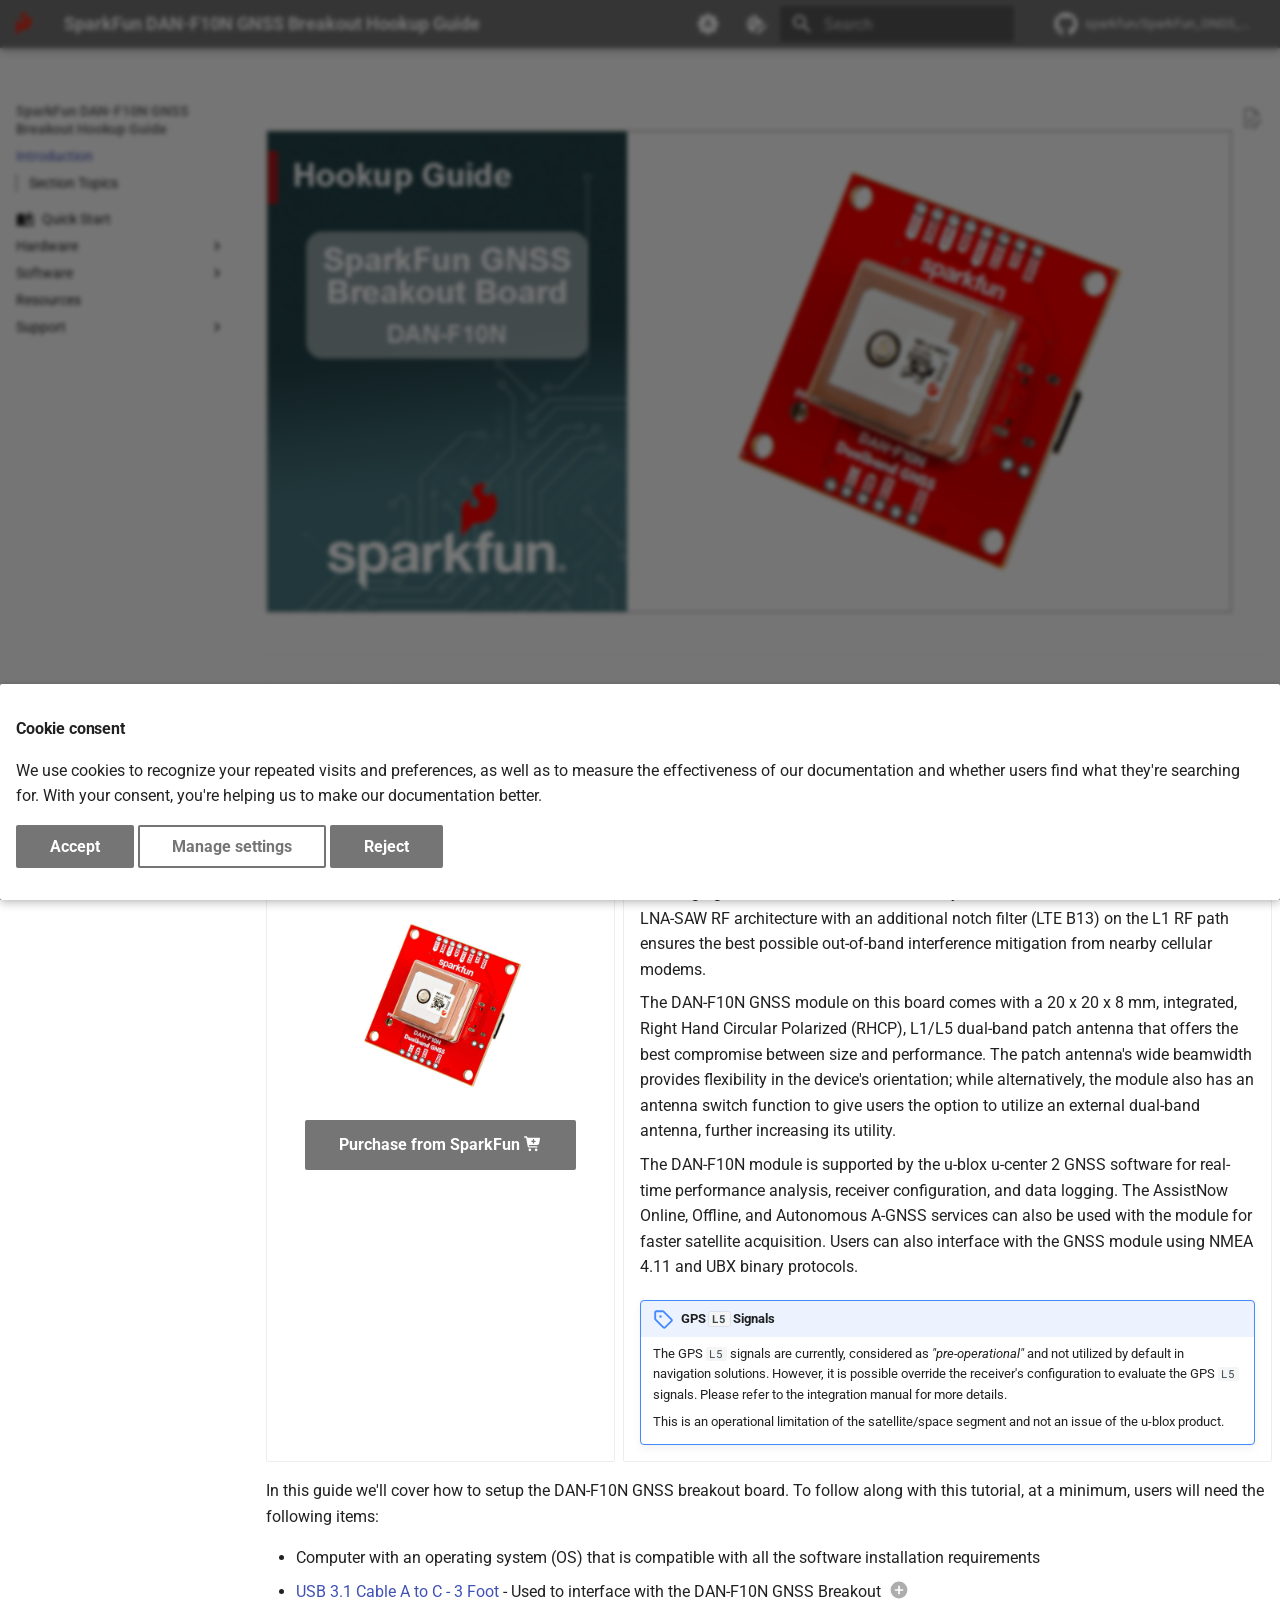
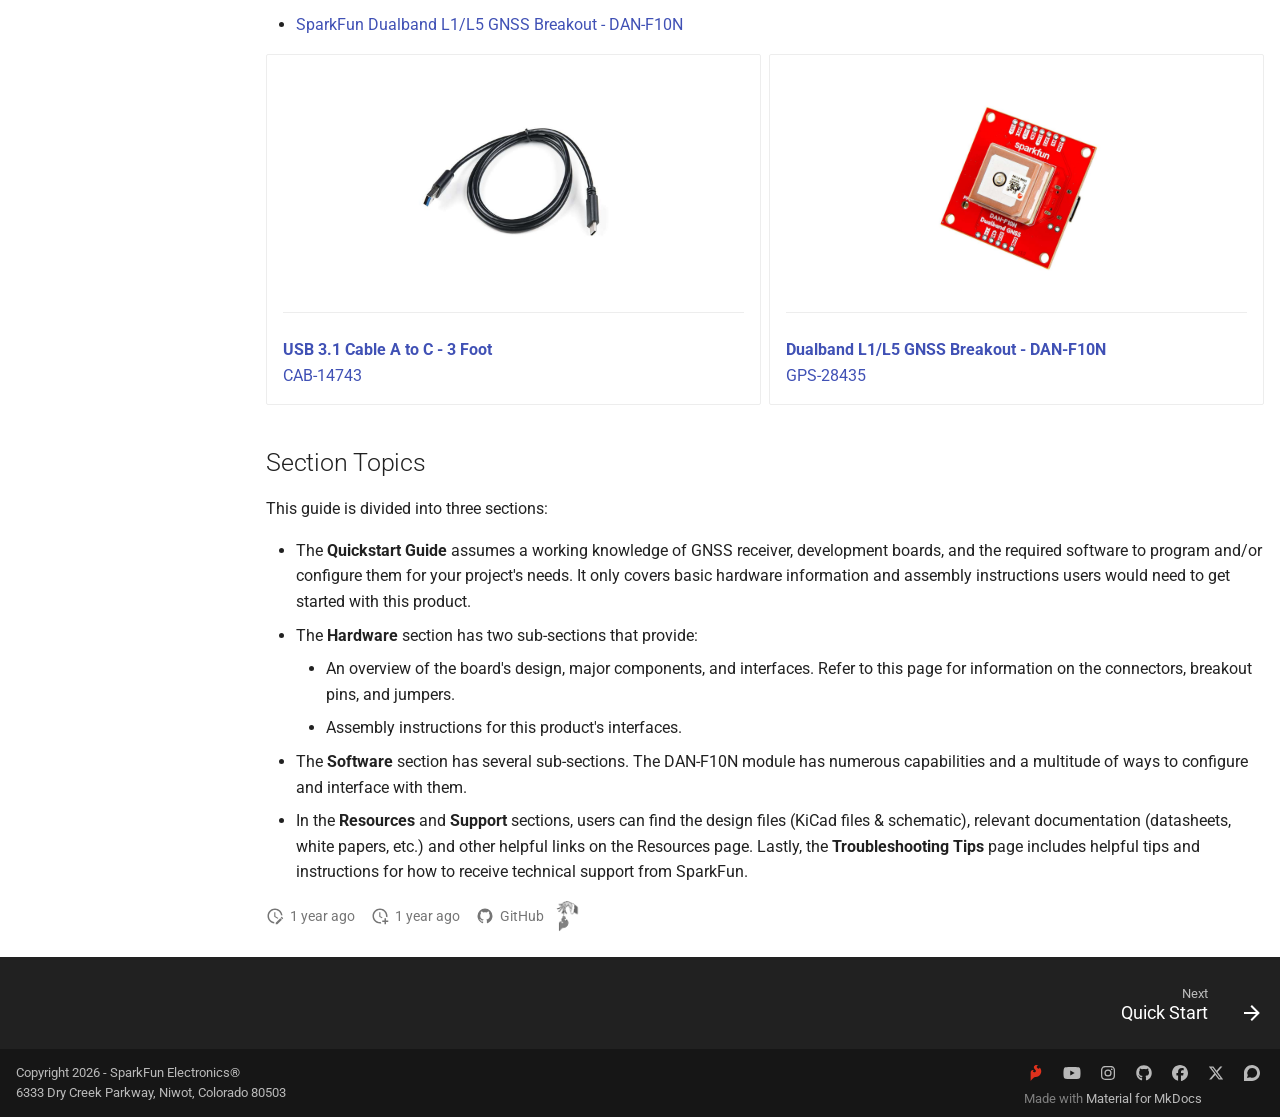
<file: introduction/index.html>
<!doctype html>
<html lang="en" class="no-js">
  <head>
    
      <meta charset="utf-8">
      <meta name="viewport" content="width=device-width,initial-scale=1">
      
        <meta name="description" content="A hookup guide for the SparkFun Dualband L1/L5 GNSS Breakout - DAN-F10N.">
      
      
        <meta name="author" content="SparkFun Electronics">
      
      
        <link rel="canonical" href="https://docs.sparkfun.com/SparkFun_GNSS_DAN-F10N/introduction/">
      
      
      
        <link rel="next" href="../quick_start/">
      
      
        
      
      
      <link rel="icon" href="../assets/img/sfe-logo.png">
      <meta name="generator" content="mkdocs-1.6.1, mkdocs-material-9.7.7">
    
    
      
        <title>Introduction - SparkFun DAN-F10N GNSS Breakout Hookup Guide</title>
      
    
    
      <link rel="stylesheet" href="../assets/stylesheets/main.ec1eaa64.min.css">
      
        
        <link rel="stylesheet" href="../assets/stylesheets/palette.ab4e12ef.min.css">
      
      
  
  
    
      
      
    
  
    
      
      
    
  
    
      
      
    
  
    
      
      
    
  
    
      
      
    
  
    
      
      
    
  
    
      
      
    
  
    
      
      
    
  
    
      
      
    
  
    
      
      
    
  
    
      
      
    
  
    
      
      
    
  
    
      
      
    
  
    
      
      
    
  
    
      
      
    
  
    
      
      
    
  
    
      
      
    
  
    
      
      
    
  
    
      
      
    
  
    
      
      
    
  
    
      
      
    
  
  
  <style>:root{--md-admonition-icon--note:url('data:image/svg+xml;charset=utf-8,%3Csvg%20xmlns%3D%22http%3A//www.w3.org/2000/svg%22%20viewBox%3D%220%200%2016%2016%22%3E%3Cpath%20d%3D%22M1%207.775V2.75C1%201.784%201.784%201%202.75%201h5.025c.464%200%20.91.184%201.238.513l6.25%206.25a1.75%201.75%200%200%201%200%202.474l-5.026%205.026a1.75%201.75%200%200%201-2.474%200l-6.25-6.25A1.75%201.75%200%200%201%201%207.775m1.5%200c0%20.066.026.13.073.177l6.25%206.25a.25.25%200%200%200%20.354%200l5.025-5.025a.25.25%200%200%200%200-.354l-6.25-6.25a.25.25%200%200%200-.177-.073H2.75a.25.25%200%200%200-.25.25ZM6%205a1%201%200%201%201%200%202%201%201%200%200%201%200-2%22/%3E%3C/svg%3E');--md-admonition-icon--abstract:url('data:image/svg+xml;charset=utf-8,%3Csvg%20xmlns%3D%22http%3A//www.w3.org/2000/svg%22%20viewBox%3D%220%200%2016%2016%22%3E%3Cpath%20d%3D%22M2.5%201.75v11.5c0%20.138.112.25.25.25h3.17a.75.75%200%200%201%200%201.5H2.75A1.75%201.75%200%200%201%201%2013.25V1.75C1%20.784%201.784%200%202.75%200h8.5C12.216%200%2013%20.784%2013%201.75v7.736a.75.75%200%200%201-1.5%200V1.75a.25.25%200%200%200-.25-.25h-8.5a.25.25%200%200%200-.25.25m13.274%209.537zl-4.557%204.45a.75.75%200%200%201-1.055-.008l-1.943-1.95a.75.75%200%200%201%201.062-1.058l1.419%201.425%204.026-3.932a.75.75%200%201%201%201.048%201.074M4.75%204h4.5a.75.75%200%200%201%200%201.5h-4.5a.75.75%200%200%201%200-1.5M4%207.75A.75.75%200%200%201%204.75%207h2a.75.75%200%200%201%200%201.5h-2A.75.75%200%200%201%204%207.75%22/%3E%3C/svg%3E');--md-admonition-icon--info:url('data:image/svg+xml;charset=utf-8,%3Csvg%20xmlns%3D%22http%3A//www.w3.org/2000/svg%22%20viewBox%3D%220%200%2016%2016%22%3E%3Cpath%20d%3D%22M0%208a8%208%200%201%201%2016%200A8%208%200%200%201%200%208m8-6.5a6.5%206.5%200%201%200%200%2013%206.5%206.5%200%200%200%200-13M6.5%207.75A.75.75%200%200%201%207.25%207h1a.75.75%200%200%201%20.75.75v2.75h.25a.75.75%200%200%201%200%201.5h-2a.75.75%200%200%201%200-1.5h.25v-2h-.25a.75.75%200%200%201-.75-.75M8%206a1%201%200%201%201%200-2%201%201%200%200%201%200%202%22/%3E%3C/svg%3E');--md-admonition-icon--tip:url('data:image/svg+xml;charset=utf-8,%3Csvg%20xmlns%3D%22http%3A//www.w3.org/2000/svg%22%20viewBox%3D%220%200%2024%2024%22%3E%3Cpath%20d%3D%22M16.307%205.476c-.756.134-1.975-.615-2.59-1.362-.755-.922-.66-1.647-.071-2.29.883-.978%202.396-.6%202.396-.6s-2.772-2.432-5.658-.44c-2.571%201.77-1.833%204.183.487%206.288%202.09%201.902.42%203.988-1.686%203.717-1.443-.184-2.034-1.343-1.687-2.054.298-.608%201.335-.982%201.335-.982s-1.19-.484-2.592.044c-1.259.474-2.297%201.515-2.214%204.12V24s1.301-1.604%202.83-3.236c1.714-1.84%202.495-3.084%204.254-2.938%203.328.205%205.735-1.273%207.371-3.645%203.141-4.563.67-9.68-1.43-10.343%200%200%20.34%201.438-.745%201.638%22/%3E%3C/svg%3E');--md-admonition-icon--success:url('data:image/svg+xml;charset=utf-8,%3Csvg%20xmlns%3D%22http%3A//www.w3.org/2000/svg%22%20viewBox%3D%220%200%2016%2016%22%3E%3Cpath%20d%3D%22M13.78%204.22a.75.75%200%200%201%200%201.06l-7.25%207.25a.75.75%200%200%201-1.06%200L2.22%209.28a.75.75%200%200%201%20.018-1.042.75.75%200%200%201%201.042-.018L6%2010.94l6.72-6.72a.75.75%200%200%201%201.06%200%22/%3E%3C/svg%3E');--md-admonition-icon--question:url('data:image/svg+xml;charset=utf-8,%3Csvg%20xmlns%3D%22http%3A//www.w3.org/2000/svg%22%20viewBox%3D%220%200%2016%2016%22%3E%3Cpath%20d%3D%22M0%208a8%208%200%201%201%2016%200A8%208%200%200%201%200%208m8-6.5a6.5%206.5%200%201%200%200%2013%206.5%206.5%200%200%200%200-13M6.92%206.085h.001a.749.749%200%201%201-1.342-.67c.169-.339.436-.701.849-.977C6.845%204.16%207.369%204%208%204a2.76%202.76%200%200%201%201.637.525c.503.377.863.965.863%201.725%200%20.448-.115.83-.329%201.15-.205.307-.47.513-.692.662-.109.072-.22.138-.313.195l-.006.004a6%206%200%200%200-.26.16%201%201%200%200%200-.276.245.75.75%200%200%201-1.248-.832c.184-.264.42-.489.692-.661q.154-.1.313-.195l.007-.004c.1-.061.182-.11.258-.161a1%201%200%200%200%20.277-.245C8.96%206.514%209%206.427%209%206.25a.61.61%200%200%200-.262-.525A1.27%201.27%200%200%200%208%205.5c-.369%200-.595.09-.74.187a1%201%200%200%200-.34.398M9%2011a1%201%200%201%201-2%200%201%201%200%200%201%202%200%22/%3E%3C/svg%3E');--md-admonition-icon--warning:url('data:image/svg+xml;charset=utf-8,%3Csvg%20xmlns%3D%22http%3A//www.w3.org/2000/svg%22%20viewBox%3D%220%200%2016%2016%22%3E%3Cpath%20d%3D%22M6.457%201.047c.659-1.234%202.427-1.234%203.086%200l6.082%2011.378A1.75%201.75%200%200%201%2014.082%2015H1.918a1.75%201.75%200%200%201-1.543-2.575Zm1.763.707a.25.25%200%200%200-.44%200L1.698%2013.132a.25.25%200%200%200%20.22.368h12.164a.25.25%200%200%200%20.22-.368Zm.53%203.996v2.5a.75.75%200%200%201-1.5%200v-2.5a.75.75%200%200%201%201.5%200M9%2011a1%201%200%201%201-2%200%201%201%200%200%201%202%200%22/%3E%3C/svg%3E');--md-admonition-icon--failure:url('data:image/svg+xml;charset=utf-8,%3Csvg%20xmlns%3D%22http%3A//www.w3.org/2000/svg%22%20viewBox%3D%220%200%2016%2016%22%3E%3Cpath%20d%3D%22M2.344%202.343za8%208%200%200%201%2011.314%2011.314A8.002%208.002%200%200%201%20.234%2010.089a8%208%200%200%201%202.11-7.746m1.06%2010.253a6.5%206.5%200%201%200%209.108-9.275%206.5%206.5%200%200%200-9.108%209.275M6.03%204.97%208%206.94l1.97-1.97a.749.749%200%200%201%201.275.326.75.75%200%200%201-.215.734L9.06%208l1.97%201.97a.749.749%200%200%201-.326%201.275.75.75%200%200%201-.734-.215L8%209.06l-1.97%201.97a.749.749%200%200%201-1.275-.326.75.75%200%200%201%20.215-.734L6.94%208%204.97%206.03a.75.75%200%200%201%20.018-1.042.75.75%200%200%201%201.042-.018%22/%3E%3C/svg%3E');--md-admonition-icon--danger:url('data:image/svg+xml;charset=utf-8,%3Csvg%20xmlns%3D%22http%3A//www.w3.org/2000/svg%22%20viewBox%3D%220%200%2016%2016%22%3E%3Cpath%20d%3D%22M9.504.43a1.516%201.516%200%200%201%202.437%201.713L10.415%205.5h2.123c1.57%200%202.346%201.909%201.22%203.004l-7.34%207.142a1.25%201.25%200%200%201-.871.354h-.302a1.25%201.25%200%200%201-1.157-1.723L5.633%2010.5H3.462c-1.57%200-2.346-1.909-1.22-3.004zm1.047%201.074L3.286%208.571A.25.25%200%200%200%203.462%209H6.75a.75.75%200%200%201%20.694%201.034l-1.713%204.188%206.982-6.793A.25.25%200%200%200%2012.538%207H9.25a.75.75%200%200%201-.683-1.06l2.008-4.418.003-.006-.004-.009-.006-.006-.008-.001q-.005%200-.009.004%22/%3E%3C/svg%3E');--md-admonition-icon--bug:url('data:image/svg+xml;charset=utf-8,%3Csvg%20xmlns%3D%22http%3A//www.w3.org/2000/svg%22%20viewBox%3D%220%200%2016%2016%22%3E%3Cpath%20d%3D%22M4.72.22a.75.75%200%200%201%201.06%200l1%20.999a3.5%203.5%200%200%201%202.441%200l.999-1a.748.748%200%200%201%201.265.332.75.75%200%200%201-.205.729l-.775.776c.616.63.995%201.493.995%202.444v.327q0%20.15-.025.292c.408.14.764.392%201.029.722l1.968-.787a.75.75%200%200%201%20.556%201.392L13%207.258V9h2.25a.75.75%200%200%201%200%201.5H13v.5q-.002.615-.141%201.186l2.17.868a.75.75%200%200%201-.557%201.392l-2.184-.873A5%205%200%200%201%208%2016a5%205%200%200%201-4.288-2.427l-2.183.873a.75.75%200%200%201-.558-1.392l2.17-.868A5%205%200%200%201%203%2011v-.5H.75a.75.75%200%200%201%200-1.5H3V7.258L.971%206.446a.75.75%200%200%201%20.558-1.392l1.967.787c.265-.33.62-.583%201.03-.722a1.7%201.7%200%200%201-.026-.292V4.5c0-.951.38-1.814.995-2.444L4.72%201.28a.75.75%200%200%201%200-1.06m.53%206.28a.75.75%200%200%200-.75.75V11a3.5%203.5%200%201%200%207%200V7.25a.75.75%200%200%200-.75-.75ZM6.173%205h3.654A.17.17%200%200%200%2010%204.827V4.5a2%202%200%201%200-4%200v.327c0%20.096.077.173.173.173%22/%3E%3C/svg%3E');--md-admonition-icon--example:url('data:image/svg+xml;charset=utf-8,%3Csvg%20xmlns%3D%22http%3A//www.w3.org/2000/svg%22%20viewBox%3D%220%200%2016%2016%22%3E%3Cpath%20d%3D%22M5%205.782V2.5h-.25a.75.75%200%200%201%200-1.5h6.5a.75.75%200%200%201%200%201.5H11v3.282l3.666%205.76C15.619%2013.04%2014.543%2015%2012.767%2015H3.233c-1.776%200-2.852-1.96-1.899-3.458Zm-2.4%206.565a.75.75%200%200%200%20.633%201.153h9.534a.75.75%200%200%200%20.633-1.153L12.225%2010.5h-8.45ZM9.5%202.5h-3V6c0%20.143-.04.283-.117.403L4.73%209h6.54L9.617%206.403A.75.75%200%200%201%209.5%206Z%22/%3E%3C/svg%3E');--md-admonition-icon--quote:url('data:image/svg+xml;charset=utf-8,%3Csvg%20xmlns%3D%22http%3A//www.w3.org/2000/svg%22%20viewBox%3D%220%200%2016%2016%22%3E%3Cpath%20d%3D%22M1.75%202.5h10.5a.75.75%200%200%201%200%201.5H1.75a.75.75%200%200%201%200-1.5m4%205h8.5a.75.75%200%200%201%200%201.5h-8.5a.75.75%200%200%201%200-1.5m0%205h8.5a.75.75%200%200%201%200%201.5h-8.5a.75.75%200%200%201%200-1.5M2.5%207.75v6a.75.75%200%200%201-1.5%200v-6a.75.75%200%200%201%201.5%200%22/%3E%3C/svg%3E');--md-admonition-icon--github:url('data:image/svg+xml;charset=utf-8,%3Csvg%20xmlns%3D%22http%3A//www.w3.org/2000/svg%22%20viewBox%3D%220%200%2024%2024%22%3E%3Cpath%20d%3D%22M12%20.297c-6.63%200-12%205.373-12%2012%200%205.303%203.438%209.8%208.205%2011.385.6.113.82-.258.82-.577%200-.285-.01-1.04-.015-2.04-3.338.724-4.042-1.61-4.042-1.61C4.422%2018.07%203.633%2017.7%203.633%2017.7c-1.087-.744.084-.729.084-.729%201.205.084%201.838%201.236%201.838%201.236%201.07%201.835%202.809%201.305%203.495.998.108-.776.417-1.305.76-1.605-2.665-.3-5.466-1.332-5.466-5.93%200-1.31.465-2.38%201.235-3.22-.135-.303-.54-1.523.105-3.176%200%200%201.005-.322%203.3%201.23.96-.267%201.98-.399%203-.405%201.02.006%202.04.138%203%20.405%202.28-1.552%203.285-1.23%203.285-1.23.645%201.653.24%202.873.12%203.176.765.84%201.23%201.91%201.23%203.22%200%204.61-2.805%205.625-5.475%205.92.42.36.81%201.096.81%202.22%200%201.606-.015%202.896-.015%203.286%200%20.315.21.69.825.57C20.565%2022.092%2024%2017.592%2024%2012.297c0-6.627-5.373-12-12-12%22/%3E%3C/svg%3E');--md-admonition-icon--arduino:url('data:image/svg+xml;charset=utf-8,%3Csvg%20xmlns%3D%22http%3A//www.w3.org/2000/svg%22%20viewBox%3D%220%200%2024%2024%22%3E%3Cpath%20d%3D%22M18.087%206.146c-.3%200-.607.017-.907.069-2.532.367-4.23%202.239-5.18%203.674-.95-1.435-2.648-3.307-5.18-3.674a6.5%206.5%200%200%200-.907-.069C2.648%206.146%200%208.77%200%2012s2.656%205.854%205.913%205.854c.3%200%20.607-.017.916-.069%202.531-.376%204.23-2.247%205.18-3.683.949%201.436%202.647%203.307%205.18%203.683.299.043.607.069.915.069C21.344%2017.854%2024%2015.23%2024%2012s-2.656-5.854-5.913-5.854M6.53%2015.734a4%204%200%200%201-.625.043c-2.148%200-3.889-1.7-3.889-3.777%200-2.085%201.749-3.777%203.898-3.777q.312.002.624.043c2.39.35%203.847%202.768%204.347%203.734-.508.974-1.974%203.384-4.355%203.734m11.558.043c-.208%200-.416-.017-.624-.043-2.39-.35-3.856-2.768-4.347-3.734.491-.966%201.957-3.384%204.347-3.734q.312-.041.624-.043c2.149%200%203.89%201.7%203.89%203.777%200%202.085-1.75%203.777-3.89%203.777m1.65-4.404v1.134h-1.205v1.182h-1.156v-1.182H16.17v-1.134h1.206V10.19h1.156v1.183zM4.246%2012.498H7.82v-1.125H4.245v1.125z%22/%3E%3C/svg%3E');--md-admonition-icon--rpi:url('data:image/svg+xml;charset=utf-8,%3Csvg%20xmlns%3D%22http%3A//www.w3.org/2000/svg%22%20viewBox%3D%220%200%2024%2024%22%3E%3Cpath%20d%3D%22m19.896%2010.896-.173-.303c.007-2.174-1.002-3.06-2.179-3.734.356-.094.724-.172.825-.619.611-.156.74-.44.8-.74.16-.106.696-.406.64-.92.3-.207.467-.473.382-.85.322-.35.407-.641.27-.909.387-.48.215-.73.05-.982.29-.525.034-1.088-.776-.994-.322-.473-1.024-.366-1.133-.364-.121-.152-.281-.282-.775-.219-.32-.285-.677-.236-1.046-.096-.438-.34-.727-.068-1.058.036-.53-.171-.652.063-.912.158-.578-.12-.754.141-1.03.418l-.323-.006c-.872.506-1.305%201.536-1.459%202.066-.153-.53-.586-1.56-1.457-2.066l-.323.006C9.942.501%209.766.239%209.19.36%208.927.265%208.806.03%208.276.202%208.059.134%207.86-.007%207.624%200a.7.7%200%200%200-.405.166c-.37-.14-.727-.189-1.046.096-.494-.063-.654.068-.776.22-.108-.003-.81-.11-1.133.363-.81-.094-1.065.47-.776.994-.165.252-.336.502.05.982-.136.268-.051.558.27.91-.084.376.083.642.383.849-.056.515.48.814.639.92.061.3.19.584.801.74.1.448.469.525.825.619-1.177.673-2.186%201.56-2.18%203.735l-.172.302c-1.349.809-2.562%203.406-.664%205.517.124.661.332%201.136.517%201.661.277%202.117%202.084%203.108%202.56%203.226.699.524%201.443%201.02%202.45%201.37.948.963%201.976%201.33%203.01%201.33h.046c1.034%200%202.062-.367%203.01-1.33%201.007-.35%201.751-.847%202.45-1.37.476-.118%202.284-1.109%202.56-3.226.186-.525.394-1%20.517-1.66%201.899-2.112.685-4.71-.664-5.518m-1.04-.371c-.07.876-4.635-3.05-3.846-3.181%202.139-.356%203.919.896%203.847%203.18m-2.015%204.365c-1.148.74-2.802.262-3.695-1.069s-.686-3.01.462-3.75%202.803-.263%203.696%201.068c.892%201.33.686%203.01-.463%203.75M13.66%201.372c.04.197.084.321.135.358.254-.272.462-.55.788-.813.001.154-.077.321.117.443a2.3%202.3%200%200%201%20.727-.624c-.152.26-.026.34.055.448.24-.206.468-.414.91-.576-.12.148-.29.292-.11.461.247-.154.496-.309%201.083-.418-.132.147-.406.295-.24.442Q17.59.915%2018.158.84c-.182.15-.334.296-.184.412.332-.102.79-.24%201.237-.121l-.283.285c-.032.038.662.03%201.12.036-.167.232-.338.456-.437.855.045.046.272.02.486%200-.22.462-.6.578-.69.776.135.101.32.075.524.006-.158.325-.49.548-.751.812.066.047.182.075.456.043a4.2%204.2%200%200%201-.88.703c.06.07.272.068.467.072-.313.307-.717.466-1.095.667.188.13.323.1.467.097-.267.22-.722.335-1.144.467.08.125.16.159.332.194-.447.247-1.087.134-1.268.26.044.125.167.206.314.274-.72.041-2.688-.027-3.065-1.516.737-.81%202.081-1.76%204.394-2.934-1.8.602-3.423%201.405-4.782%202.51-1.598-.744-.496-2.62.283-3.365m-1.613%205.372c1.133-.012%202.536.832%202.53%201.629-.005.702-.985%201.271-2.52%201.26-1.505-.017-2.518-.715-2.514-1.395.002-.56%201.228-1.527%202.504-1.494m-5.764-.6c.172-.036.252-.07.332-.195-.422-.132-.877-.247-1.145-.466.145.001.28.031.468-.097-.378-.201-.782-.36-1.095-.667.195-.005.406-.002.467-.073a4.2%204.2%200%200%201-.88-.703c.274.032.39.004.456-.043-.262-.264-.593-.487-.751-.812.203.069.389.095.523-.006-.089-.198-.47-.314-.69-.776.215.02.442.046.487%200-.1-.399-.27-.623-.437-.855.458-.007%201.152.002%201.12-.036l-.283-.285c.447-.119.905.019%201.237.121.15-.116-.002-.263-.184-.412q.569.076%201.034.254C7.106.946%206.833.798%206.7.651c.587.11.836.264%201.083.418.18-.17.01-.313-.111-.46.443.161.67.37.911.575.081-.108.207-.187.055-.448.315.178.552.389.727.624.194-.122.116-.289.117-.442.326.261.534.54.788.812.05-.037.095-.161.135-.358.78.745%201.88%202.621.283%203.365C9.33%203.633%207.707%202.83%205.909%202.228c2.312%201.174%203.656%202.124%204.392%202.933-.377%201.49-2.345%201.558-3.065%201.516.147-.068.27-.149.314-.273-.18-.126-.821-.013-1.268-.26m2.817%201.133c.788.13-3.777%204.056-3.847%203.18C5.18%208.174%206.96%206.922%209.1%207.278m-4.847%208.756c-1.109-.879-1.466-3.453.59-4.61%201.24-.327.419%205.052-.59%204.61m4.266%204.6c-.626.371-2.145.218-3.225-1.31-.729-1.282-.635-2.587-.123-2.97.765-.46%201.946.16%202.856%201.2.792.94%201.153%202.592.492%203.08m-1.242-5.61c-1.148-.74-1.355-2.42-.462-3.75s2.547-1.81%203.695-1.068c1.148.74%201.355%202.42.463%203.75-.893%201.331-2.547%201.81-3.695%201.069m4.795%208.229c-1.376.058-2.726-1.11-2.708-1.516-.02-.594%201.676-1.058%202.782-1.03%201.113-.049%202.607.352%202.61.884.018.517-1.355%201.684-2.684%201.662m2.759-5.858c.008%201.39-1.226%202.522-2.757%202.53-1.53.007-2.777-1.114-2.785-2.504v-.026c-.008-1.39%201.226-2.523%202.756-2.53s2.778%201.113%202.786%202.503zm3.855%202.003c-1.186%201.62-2.792%201.684-3.39%201.232-.625-.58-.148-2.385.71-3.374.98-1.092%202.03-1.804%202.76-1.248.492.483.78%202.301-.08%203.39m1.072-3.43c-1.009.44-1.83-4.938-.59-4.61%202.057%201.157%201.7%203.73.59%204.61m-.026-8.328h.299v-.53h.299c.15%200%20.205.062.226.205.015.108.011.239.048.325h.298c-.053-.076-.052-.236-.057-.321-.01-.138-.051-.28-.198-.318v-.004c.15-.06.215-.18.215-.34%200-.206-.154-.375-.397-.375h-.732zm.299-1.126h.327c.133%200%20.205.058.205.188%200%20.137-.072.194-.205.194h-.327zm-1.034.464a1.27%201.27%200%201%200%202.54%200%201.27%201.27%200%200%200-2.54%200m2.328%200a1.058%201.058%200%201%201-2.116%200%201.058%201.058%200%200%201%202.116%200%22/%3E%3C/svg%3E');--md-admonition-icon--python:url('data:image/svg+xml;charset=utf-8,%3Csvg%20xmlns%3D%22http%3A//www.w3.org/2000/svg%22%20viewBox%3D%220%200%2024%2024%22%3E%3Cpath%20d%3D%22m14.25.18.9.2.73.26.59.3.45.32.34.34.25.34.16.33.1.3.04.26.02.2-.01.13V8.5l-.05.63-.13.55-.21.46-.26.38-.3.31-.33.25-.35.19-.35.14-.33.1-.3.07-.26.04-.21.02H8.77l-.69.05-.59.14-.5.22-.41.27-.33.32-.27.35-.2.36-.15.37-.1.35-.07.32-.04.27-.02.21v3.06H3.17l-.21-.03-.28-.07-.32-.12-.35-.18-.36-.26-.36-.36-.35-.46-.32-.59-.28-.73-.21-.88-.14-1.05-.05-1.23.06-1.22.16-1.04.24-.87.32-.71.36-.57.4-.44.42-.33.42-.24.4-.16.36-.1.32-.05.24-.01h.16l.06.01h8.16v-.83H6.18l-.01-2.75-.02-.37.05-.34.11-.31.17-.28.25-.26.31-.23.38-.2.44-.18.51-.15.58-.12.64-.1.71-.06.77-.04.84-.02%201.27.05zm-6.3%201.98-.23.33-.08.41.08.41.23.34.33.22.41.09.41-.09.33-.22.23-.34.08-.41-.08-.41-.23-.33-.33-.22-.41-.09-.41.09zm13.09%203.95.28.06.32.12.35.18.36.27.36.35.35.47.32.59.28.73.21.88.14%201.04.05%201.23-.06%201.23-.16%201.04-.24.86-.32.71-.36.57-.4.45-.42.33-.42.24-.4.16-.36.09-.32.05-.24.02-.16-.01h-8.22v.82h5.84l.01%202.76.02.36-.05.34-.11.31-.17.29-.25.25-.31.24-.38.2-.44.17-.51.15-.58.13-.64.09-.71.07-.77.04-.84.01-1.27-.04-1.07-.14-.9-.2-.73-.25-.59-.3-.45-.33-.34-.34-.25-.34-.16-.33-.1-.3-.04-.25-.02-.2.01-.13v-5.34l.05-.64.13-.54.21-.46.26-.38.3-.32.33-.24.35-.2.35-.14.33-.1.3-.06.26-.04.21-.02.13-.01h5.84l.69-.05.59-.14.5-.21.41-.28.33-.32.27-.35.2-.36.15-.36.1-.35.07-.32.04-.28.02-.21V6.07h2.09l.14.01zm-6.47%2014.25-.23.33-.08.41.08.41.23.33.33.23.41.08.41-.08.33-.23.23-.33.08-.41-.08-.41-.23-.33-.33-.23-.41-.08-.41.08z%22/%3E%3C/svg%3E');--md-admonition-icon--code:url('data:image/svg+xml;charset=utf-8,%3Csvg%20xmlns%3D%22http%3A//www.w3.org/2000/svg%22%20viewBox%3D%220%200%20384%20512%22%3E%3C%21--%21%20Font%20Awesome%20Free%207.1.0%20by%20%40fontawesome%20-%20https%3A//fontawesome.com%20License%20-%20https%3A//fontawesome.com/license/free%20%28Icons%3A%20CC%20BY%204.0%2C%20Fonts%3A%20SIL%20OFL%201.1%2C%20Code%3A%20MIT%20License%29%20Copyright%202025%20Fonticons%2C%20Inc.--%3E%3Cpath%20d%3D%22M64%2048h112v88c0%2039.8%2032.2%2072%2072%2072h88v240c0%208.8-7.2%2016-16%2016H64c-8.8%200-16-7.2-16-16V64c0-8.8%207.2-16%2016-16m160%2019.9%2092.1%2092.1H248c-13.3%200-24-10.7-24-24zM64%200C28.7%200%200%2028.7%200%2064v384c0%2035.3%2028.7%2064%2064%2064h256c35.3%200%2064-28.7%2064-64V186.5c0-17-6.7-33.3-18.7-45.3L242.7%2018.7C230.7%206.7%20214.5%200%20197.5%200zm106.2%20295.6c8.6-10.1%207.5-25.2-2.6-33.8s-25.2-7.5-33.8%202.6l-48%2056c-7.7%209-7.7%2022.2%200%2031.2l48%2056c8.6%2010.1%2023.8%2011.2%2033.8%202.6s11.2-23.8%202.6-33.8L135.6%20336zm80-31.2c-8.6-10.1-23.8-11.2-33.8-2.6s-11.2%2023.8-2.6%2033.8l34.6%2040.4-34.6%2040.4c-8.6%2010.1-7.5%2025.2%202.6%2033.8s25.2%207.5%2033.8-2.6l48-56c7.7-9%207.7-22.2%200-31.2z%22/%3E%3C/svg%3E');--md-admonition-icon--terminal:url('data:image/svg+xml;charset=utf-8,%3Csvg%20xmlns%3D%22http%3A//www.w3.org/2000/svg%22%20viewBox%3D%220%200%2016%2016%22%3E%3Cpath%20d%3D%22M0%202.75C0%201.784.784%201%201.75%201h12.5c.966%200%201.75.784%201.75%201.75v10.5A1.75%201.75%200%200%201%2014.25%2015H1.75A1.75%201.75%200%200%201%200%2013.25Zm1.75-.25a.25.25%200%200%200-.25.25v10.5c0%20.138.112.25.25.25h12.5a.25.25%200%200%200%20.25-.25V2.75a.25.25%200%200%200-.25-.25ZM7.25%208a.75.75%200%200%201-.22.53l-2.25%202.25a.749.749%200%200%201-1.275-.326.75.75%200%200%201%20.215-.734L5.44%208%203.72%206.28a.749.749%200%200%201%20.326-1.275.75.75%200%200%201%20.734.215l2.25%202.25c.141.14.22.331.22.53m1.5%201.5h3a.75.75%200%200%201%200%201.5h-3a.75.75%200%200%201%200-1.5%22/%3E%3C/svg%3E');--md-admonition-icon--serial:url('data:image/svg+xml;charset=utf-8,%3Csvg%20xmlns%3D%22http%3A//www.w3.org/2000/svg%22%20viewBox%3D%220%200%20512%20512%22%3E%3C%21--%21%20Font%20Awesome%20Free%207.1.0%20by%20%40fontawesome%20-%20https%3A//fontawesome.com%20License%20-%20https%3A//fontawesome.com/license/free%20%28Icons%3A%20CC%20BY%204.0%2C%20Fonts%3A%20SIL%20OFL%201.1%2C%20Code%3A%20MIT%20License%29%20Copyright%202025%20Fonticons%2C%20Inc.--%3E%3Cpath%20d%3D%22M448%2096v256H64V96zM64%2032C28.7%2032%200%2060.7%200%2096v256c0%2035.3%2028.7%2064%2064%2064h144l-16%2048h-72c-13.3%200-24%2010.7-24%2024s10.7%2024%2024%2024h272c13.3%200%2024-10.7%2024-24s-10.7-24-24-24h-72l-16-48h144c35.3%200%2064-28.7%2064-64V96c0-35.3-28.7-64-64-64z%22/%3E%3C/svg%3E');--md-admonition-icon--hot:url('data:image/svg+xml;charset=utf-8,%3Csvg%20xmlns%3D%22http%3A//www.w3.org/2000/svg%22%20viewBox%3D%220%200%2024%2024%22%3E%3Cpath%20d%3D%22M15.66%2011.2c-.23-.3-.51-.56-.77-.82-.67-.6-1.43-1.03-2.07-1.66C11.33%207.26%2011%204.85%2011.95%203c-.95.23-1.78.75-2.49%201.32-2.59%202.08-3.61%205.75-2.39%208.9.04.1.08.2.08.33%200%20.22-.15.42-.35.5-.23.1-.47.04-.66-.12a.6.6%200%200%201-.14-.17c-1.13-1.43-1.31-3.48-.55-5.12C3.78%2010%202.87%2012.3%203%2014.47c.06.5.12%201%20.29%201.5.14.6.41%201.2.71%201.73%201.08%201.73%202.95%202.97%204.96%203.22%202.14.27%204.43-.12%206.07-1.6%201.83-1.66%202.47-4.32%201.53-6.6l-.13-.26c-.21-.46-.77-1.26-.77-1.26m-3.16%206.3c-.28.24-.74.5-1.1.6-1.12.4-2.24-.16-2.9-.82%201.19-.28%201.9-1.16%202.11-2.05.17-.8-.15-1.46-.28-2.23-.12-.74-.1-1.37.17-2.06.19.38.39.76.63%201.06.77%201%201.98%201.44%202.24%202.8.04.14.06.28.06.43.03.82-.33%201.72-.93%202.27M21%2013h-2V7h2zm0%204h-2v-2h2z%22/%3E%3C/svg%3E');--md-admonition-icon--link:url('data:image/svg+xml;charset=utf-8,%3Csvg%20xmlns%3D%22http%3A//www.w3.org/2000/svg%22%20viewBox%3D%220%200%2016%2016%22%3E%3Cpath%20d%3D%22m7.775%203.275%201.25-1.25a3.5%203.5%200%201%201%204.95%204.95l-2.5%202.5a3.5%203.5%200%200%201-4.95%200%20.75.75%200%200%201%20.018-1.042.75.75%200%200%201%201.042-.018%202%202%200%200%200%202.83%200l2.5-2.5a2.002%202.002%200%200%200-2.83-2.83l-1.25%201.25a.75.75%200%200%201-1.042-.018.75.75%200%200%201-.018-1.042m-4.69%209.64a2%202%200%200%200%202.83%200l1.25-1.25a.75.75%200%200%201%201.042.018.75.75%200%200%201%20.018%201.042l-1.25%201.25a3.5%203.5%200%201%201-4.95-4.95l2.5-2.5a3.5%203.5%200%200%201%204.95%200%20.75.75%200%200%201-.018%201.042.75.75%200%200%201-1.042.018%202%202%200%200%200-2.83%200l-2.5%202.5a2%202%200%200%200%200%202.83%22/%3E%3C/svg%3E');}</style>



    
    
      
    
    
      
        
        
        
        <link rel="stylesheet" href="../assets/external/fonts.googleapis.com/css.49ea35f2.css">
        <style>:root{--md-text-font:"Roboto";--md-code-font:"Roboto Mono"}</style>
      
    
    
      <link rel="stylesheet" href="../css/timeago.css">
    
      <link rel="stylesheet" href="../stylesheet/extra.css">
    
    <script>__md_scope=new URL("..",location),__md_hash=e=>[...e].reduce(((e,_)=>(e<<5)-e+_.charCodeAt(0)),0),__md_get=(e,_=localStorage,t=__md_scope)=>JSON.parse(_.getItem(t.pathname+"."+e)),__md_set=(e,_,t=localStorage,a=__md_scope)=>{try{t.setItem(a.pathname+"."+e,JSON.stringify(_))}catch(e){}}</script>
    
      
  


  
  

<script id="__analytics">function __md_analytics(){function e(){dataLayer.push(arguments)}window.dataLayer=window.dataLayer||[],e("js",new Date),e("config","G-7Y7EYCZVC1"),document.addEventListener("DOMContentLoaded",(function(){document.forms.search&&document.forms.search.query.addEventListener("blur",(function(){this.value&&e("event","search",{search_term:this.value})}));document$.subscribe((function(){var t=document.forms.feedback;if(void 0!==t)for(var a of t.querySelectorAll("[type=submit]"))a.addEventListener("click",(function(a){a.preventDefault();var n=document.location.pathname,d=this.getAttribute("data-md-value");e("event","feedback",{page:n,data:d}),t.firstElementChild.disabled=!0;var r=t.querySelector(".md-feedback__note [data-md-value='"+d+"']");r&&(r.hidden=!1)})),t.hidden=!1})),location$.subscribe((function(t){e("config","G-7Y7EYCZVC1",{page_path:t.pathname})}))}));var t=document.createElement("script");t.async=!0,t.src="https://www.googletagmanager.com/gtag/js?id=G-7Y7EYCZVC1",document.getElementById("__analytics").insertAdjacentElement("afterEnd",t)}</script>
  
    <script>if("undefined"!=typeof __md_analytics){var consent=__md_get("__consent");consent&&consent.analytics&&__md_analytics()}</script>
  

    
    
  </head>
  
  
    
    
      
    
    
    
    
    <body dir="ltr" data-md-color-scheme="default" data-md-color-primary="grey" data-md-color-accent="red">
  
    
    <input class="md-toggle" data-md-toggle="drawer" type="checkbox" id="__drawer" autocomplete="off">
    <input class="md-toggle" data-md-toggle="search" type="checkbox" id="__search" autocomplete="off">
    <label class="md-overlay" for="__drawer"></label>
    <div data-md-component="skip">
      
        
        <a href="#introduction" class="md-skip">
          Skip to content
        </a>
      
    </div>
    <div data-md-component="announce">
      
    </div>
    
    
      <!--
  Copyright (c) 2016-2024 Martin Donath <martin.donath@squidfunk.com>

  Permission is hereby granted, free of charge, to any person obtaining a copy
  of this software and associated documentation files (the "Software"), to
  deal in the Software without restriction, including without limitation the
  rights to use, copy, modify, merge, publish, distribute, sublicense, and/or
  sell copies of the Software, and to permit persons to whom the Software is
  furnished to do so, subject to the following conditions:

  The above copyright notice and this permission notice shall be included in
  all copies or substantial portions of the Software.

  THE SOFTWARE IS PROVIDED "AS IS", WITHOUT WARRANTY OF ANY KIND, EXPRESS OR
  IMPLIED, INCLUDING BUT NOT LIMITED TO THE WARRANTIES OF MERCHANTABILITY,
  FITNESS FOR A PARTICULAR PURPOSE AND NON-INFRINGEMENT. IN NO EVENT SHALL THE
  AUTHORS OR COPYRIGHT HOLDERS BE LIABLE FOR ANY CLAIM, DAMAGES OR OTHER
  LIABILITY, WHETHER IN AN ACTION OF CONTRACT, TORT OR OTHERWISE, ARISING
  FROM, OUT OF OR IN CONNECTION WITH THE SOFTWARE OR THE USE OR OTHER DEALINGS
  IN THE SOFTWARE.
-->

<!-- Determine classes -->


  


<!-- Header -->
<header class="md-header md-header--shadow" data-md-component="header">
  <nav
    class="md-header__inner md-grid"
    aria-label="Header"
  >

    <!-- Link to home -->
    <!-- <a href="https://www.sparkfun.com" title="SparkFun DAN-F10N GNSS Breakout Hookup Guide" class="md-header__button md-logo" aria-label="SparkFun DAN-F10N GNSS Breakout Hookup Guide" data-md-component="logo" target="_blank" rel="noopener">
      
  
  <svg xmlns="http://www.w3.org/2000/svg" width="15.955" height="24" viewbox="0 0 16 24"><title>SparkFun logo</title><path d="M13.03 3.838s.34 1.438-.745 1.638c-.756.134-1.976-.615-2.59-1.362-.756-.922-.66-1.647-.072-2.29.884-.978 2.397-.6 2.397-.6S9.248-1.209 6.362.783c-2.571 1.77-1.834 4.183.487 6.288 2.09 1.902.42 3.988-1.686 3.717-1.444-.184-2.035-1.343-1.688-2.054.299-.608 1.335-.982 1.335-.982s-1.19-.484-2.592.044C.96 8.27-.078 9.312.005 11.917V24s1.3-1.604 2.83-3.236c1.713-1.84 2.495-3.084 4.254-2.938 3.328.205 5.735-1.273 7.37-3.645 3.142-4.563.681-9.661-1.43-10.343" style="fill:#e0311d;fill-opacity:1;stroke-width:.66479"/></svg>

    </a> -->
    <a href="https://www.sparkfun.com" title="www.sparkfun.com" class="md-header__button md-logo" aria-label="SparkFun DAN-F10N GNSS Breakout Hookup Guide" data-md-component="logo" target="_blank" rel="noopener">
      
  
  <svg xmlns="http://www.w3.org/2000/svg" width="15.955" height="24" viewbox="0 0 16 24"><title>SparkFun logo</title><path d="M13.03 3.838s.34 1.438-.745 1.638c-.756.134-1.976-.615-2.59-1.362-.756-.922-.66-1.647-.072-2.29.884-.978 2.397-.6 2.397-.6S9.248-1.209 6.362.783c-2.571 1.77-1.834 4.183.487 6.288 2.09 1.902.42 3.988-1.686 3.717-1.444-.184-2.035-1.343-1.688-2.054.299-.608 1.335-.982 1.335-.982s-1.19-.484-2.592.044C.96 8.27-.078 9.312.005 11.917V24s1.3-1.604 2.83-3.236c1.713-1.84 2.495-3.084 4.254-2.938 3.328.205 5.735-1.273 7.37-3.645 3.142-4.563.681-9.661-1.43-10.343" style="fill:#e0311d;fill-opacity:1;stroke-width:.66479"/></svg>

    </a>

    <!-- Button to open drawer -->
    <label class="md-header__button md-icon" for="__drawer">
      
      <svg xmlns="http://www.w3.org/2000/svg" viewBox="0 0 24 24"><path d="M3 6h18v2H3zm0 5h18v2H3zm0 5h18v2H3z"/></svg>
    </label>

    <!-- Header title -->
    <div class="md-header__title" data-md-component="header-title">
      <div class="md-header__ellipsis">
        <div class="md-header__topic">
          <span class="md-ellipsis">
            SparkFun DAN-F10N GNSS Breakout Hookup Guide
          </span>
        </div>
        <div class="md-header__topic" data-md-component="header-topic">
          <span class="md-ellipsis">
            
              Introduction
            
          </span>
        </div>
      </div>
    </div>


    <!-- Color palette -->
    
      <form class="md-header__option" data-md-component="palette">
      
        
        <input
        class="md-option"
        data-md-color-media="(prefers-color-scheme)"
        data-md-color-scheme="default"
        data-md-color-primary="grey"
        data-md-color-accent="red"
        
          aria-label="Switch to dark mode"
        
        type="radio"
        name="__palette"
        id="__palette_1"
        />
        
        <label
          class="md-header__button md-icon"
          title="Switch to dark mode"
          for="__palette_3"
          hidden
        >
          <svg xmlns="http://www.w3.org/2000/svg" viewBox="0 0 24 24"><path d="m14.3 16-.7-2h-3.2l-.7 2H7.8L11 7h2l3.2 9zM20 8.69V4h-4.69L12 .69 8.69 4H4v4.69L.69 12 4 15.31V20h4.69L12 23.31 15.31 20H20v-4.69L23.31 12zm-9.15 3.96h2.3L12 9z"/></svg>
        </label>
        
      
        
        <input
        class="md-option"
        data-md-color-media="(prefers-color-scheme: light)"
        data-md-color-scheme="default"
        data-md-color-primary="grey"
        data-md-color-accent="red"
        
          aria-label="Switch to system preference"
        
        type="radio"
        name="__palette"
        id="__palette_2"
        />
        
        <label
          class="md-header__button md-icon"
          title="Switch to system preference"
          for="__palette_1"
          hidden
        >
          <svg xmlns="http://www.w3.org/2000/svg" viewBox="0 0 24 24"><path d="M12 8a4 4 0 0 0-4 4 4 4 0 0 0 4 4 4 4 0 0 0 4-4 4 4 0 0 0-4-4m0 10a6 6 0 0 1-6-6 6 6 0 0 1 6-6 6 6 0 0 1 6 6 6 6 0 0 1-6 6m8-9.31V4h-4.69L12 .69 8.69 4H4v4.69L.69 12 4 15.31V20h4.69L12 23.31 15.31 20H20v-4.69L23.31 12z"/></svg>
        </label>
        
      
        
        <input
        class="md-option"
        data-md-color-media="(prefers-color-scheme: dark)"
        data-md-color-scheme="slate"
        data-md-color-primary="grey"
        data-md-color-accent="red"
        
          aria-label="Switch to light mode"
        
        type="radio"
        name="__palette"
        id="__palette_3"
        />
        
        <label
          class="md-header__button md-icon"
          title="Switch to light mode"
          for="__palette_2"
          hidden
        >
          <svg xmlns="http://www.w3.org/2000/svg" viewBox="0 0 24 24"><path d="m17.75 4.09-2.53 1.94.91 3.06-2.63-1.81-2.63 1.81.91-3.06-2.53-1.94L12.44 4l1.06-3 1.06 3zm3.5 6.91-1.64 1.25.59 1.98-1.7-1.17-1.7 1.17.59-1.98L15.75 11l2.06-.05L18.5 9l.69 1.95zm-2.28 4.95c.83-.08 1.72 1.1 1.19 1.85-.32.45-.66.87-1.08 1.27C15.17 23 8.84 23 4.94 19.07c-3.91-3.9-3.91-10.24 0-14.14.4-.4.82-.76 1.27-1.08.75-.53 1.93.36 1.85 1.19-.27 2.86.69 5.83 2.89 8.02a9.96 9.96 0 0 0 8.02 2.89m-1.64 2.02a12.08 12.08 0 0 1-7.8-3.47c-2.17-2.19-3.33-5-3.49-7.82-2.81 3.14-2.7 7.96.31 10.98 3.02 3.01 7.84 3.12 10.98.31"/></svg>
        </label>
        
      
      </form>
    

    <!-- Button for Cookie Consent -->
    <label class="md-header__button md-icon">
      <a href="#__consent" title="Manage Cookies">
        <svg xmlns="http://www.w3.org/2000/svg" viewBox="0 0 24 24"><path d="M15.1 15.03c-.06-.17-.1-.34-.1-.53 0-.83.67-1.5 1.5-1.5.19 0 .36.04.53.1l2.36-2.36c.3-.3.66-.5 1.05-.62C20.21 10 20 10 20 10h-2V9c0-1-1-1-1-1h-2V7c0-1-1-1-1-1h-1V4c0-1-1-1-1-1a9 9 0 0 0-9 9c0 4.63 3.5 8.44 8 8.94v-1.81l.14-.13H11c-.83 0-1.5-.67-1.5-1.5S10.17 16 11 16s1.5.67 1.5 1.5v.14zM6.5 13c-.83 0-1.5-.67-1.5-1.5S5.67 10 6.5 10s1.5.67 1.5 1.5S7.33 13 6.5 13m3-4C8.67 9 8 8.33 8 7.5S8.67 6 9.5 6s1.5.67 1.5 1.5S10.33 9 9.5 9m2 5c-.83 0-1.5-.67-1.5-1.5s.67-1.5 1.5-1.5 1.5.67 1.5 1.5-.67 1.5-1.5 1.5m11.35.19-.98.98-2.04-2.04.98-.98c.19-.2.52-.2.72 0l1.32 1.32c.2.2.2.53 0 .72m-3.72-.36 2.04 2.04L15.04 22H13v-2.04z"/></svg>
      </a>
    </label>


    <!-- Site language selector -->
    

    <!-- Button to open search modal -->
    
      <label class="md-header__button md-icon" for="__search">
        
        <svg xmlns="http://www.w3.org/2000/svg" viewBox="0 0 24 24"><path d="M9.5 3A6.5 6.5 0 0 1 16 9.5c0 1.61-.59 3.09-1.56 4.23l.27.27h.79l5 5-1.5 1.5-5-5v-.79l-.27-.27A6.52 6.52 0 0 1 9.5 16 6.5 6.5 0 0 1 3 9.5 6.5 6.5 0 0 1 9.5 3m0 2C7 5 5 7 5 9.5S7 14 9.5 14 14 12 14 9.5 12 5 9.5 5"/></svg>
      </label>

      <!-- Search interface -->
      <div class="md-search" data-md-component="search" role="dialog">
  <label class="md-search__overlay" for="__search"></label>
  <div class="md-search__inner" role="search">
    <form class="md-search__form" name="search">
      <input type="text" class="md-search__input" name="query" aria-label="Search" placeholder="Search" autocapitalize="off" autocorrect="off" autocomplete="off" spellcheck="false" data-md-component="search-query" required>
      <label class="md-search__icon md-icon" for="__search">
        
        <svg xmlns="http://www.w3.org/2000/svg" viewBox="0 0 24 24"><path d="M9.5 3A6.5 6.5 0 0 1 16 9.5c0 1.61-.59 3.09-1.56 4.23l.27.27h.79l5 5-1.5 1.5-5-5v-.79l-.27-.27A6.52 6.52 0 0 1 9.5 16 6.5 6.5 0 0 1 3 9.5 6.5 6.5 0 0 1 9.5 3m0 2C7 5 5 7 5 9.5S7 14 9.5 14 14 12 14 9.5 12 5 9.5 5"/></svg>
        
        <svg xmlns="http://www.w3.org/2000/svg" viewBox="0 0 24 24"><path d="M20 11v2H8l5.5 5.5-1.42 1.42L4.16 12l7.92-7.92L13.5 5.5 8 11z"/></svg>
      </label>
      <nav class="md-search__options" aria-label="Search">
        
        <button type="reset" class="md-search__icon md-icon" title="Clear" aria-label="Clear" tabindex="-1">
          
          <svg xmlns="http://www.w3.org/2000/svg" viewBox="0 0 24 24"><path d="M19 6.41 17.59 5 12 10.59 6.41 5 5 6.41 10.59 12 5 17.59 6.41 19 12 13.41 17.59 19 19 17.59 13.41 12z"/></svg>
        </button>
      </nav>
      
    </form>
    <div class="md-search__output">
      <div class="md-search__scrollwrap" tabindex="0" data-md-scrollfix>
        <div class="md-search-result" data-md-component="search-result">
          <div class="md-search-result__meta">
            Initializing search
          </div>
          <ol class="md-search-result__list" role="presentation"></ol>
        </div>
      </div>
    </div>
  </div>
</div>
    

    <!-- Repository information -->
    
      <div class="md-header__source">
        <a href="https://github.com/sparkfun/SparkFun_GNSS_DAN-F10N" title="Go to repository" class="md-source" data-md-component="source" target="_blank" rel="noopener">
  <div class="md-source__icon md-icon">
    
    <svg xmlns="http://www.w3.org/2000/svg" viewBox="0 0 512 512"><!--! Font Awesome Free 7.1.0 by @fontawesome - https://fontawesome.com License - https://fontawesome.com/license/free (Icons: CC BY 4.0, Fonts: SIL OFL 1.1, Code: MIT License) Copyright 2025 Fonticons, Inc.--><path d="M173.9 397.4c0 2-2.3 3.6-5.2 3.6-3.3.3-5.6-1.3-5.6-3.6 0-2 2.3-3.6 5.2-3.6 3-.3 5.6 1.3 5.6 3.6m-31.1-4.5c-.7 2 1.3 4.3 4.3 4.9 2.6 1 5.6 0 6.2-2s-1.3-4.3-4.3-5.2c-2.6-.7-5.5.3-6.2 2.3m44.2-1.7c-2.9.7-4.9 2.6-4.6 4.9.3 2 2.9 3.3 5.9 2.6 2.9-.7 4.9-2.6 4.6-4.6-.3-1.9-3-3.2-5.9-2.9M252.8 8C114.1 8 8 113.3 8 252c0 110.9 69.8 205.8 169.5 239.2 12.8 2.3 17.3-5.6 17.3-12.1 0-6.2-.3-40.4-.3-61.4 0 0-70 15-84.7-29.8 0 0-11.4-29.1-27.8-36.6 0 0-22.9-15.7 1.6-15.4 0 0 24.9 2 38.6 25.8 21.9 38.6 58.6 27.5 72.9 20.9 2.3-16 8.8-27.1 16-33.7-55.9-6.2-112.3-14.3-112.3-110.5 0-27.5 7.6-41.3 23.6-58.9-2.6-6.5-11.1-33.3 2.6-67.9 20.9-6.5 69 27 69 27 20-5.6 41.5-8.5 62.8-8.5s42.8 2.9 62.8 8.5c0 0 48.1-33.6 69-27 13.7 34.7 5.2 61.4 2.6 67.9 16 17.7 25.8 31.5 25.8 58.9 0 96.5-58.9 104.2-114.8 110.5 9.2 7.9 17 22.9 17 46.4 0 33.7-.3 75.4-.3 83.6 0 6.5 4.6 14.4 17.3 12.1C436.2 457.8 504 362.9 504 252 504 113.3 391.5 8 252.8 8M105.2 352.9c-1.3 1-1 3.3.7 5.2 1.6 1.6 3.9 2.3 5.2 1 1.3-1 1-3.3-.7-5.2-1.6-1.6-3.9-2.3-5.2-1m-10.8-8.1c-.7 1.3.3 2.9 2.3 3.9 1.6 1 3.6.7 4.3-.7.7-1.3-.3-2.9-2.3-3.9-2-.6-3.6-.3-4.3.7m32.4 35.6c-1.6 1.3-1 4.3 1.3 6.2 2.3 2.3 5.2 2.6 6.5 1 1.3-1.3.7-4.3-1.3-6.2-2.2-2.3-5.2-2.6-6.5-1m-11.4-14.7c-1.6 1-1.6 3.6 0 5.9s4.3 3.3 5.6 2.3c1.6-1.3 1.6-3.9 0-6.2-1.4-2.3-4-3.3-5.6-2"/></svg>
  </div>
  <div class="md-source__repository">
    sparkfun/SparkFun_GNSS_DAN-F10N
  </div>
</a>
      </div>
    
  </nav>

  <!-- Navigation tabs (sticky) -->
  
</header>
    
    <div class="md-container" data-md-component="container">
      
      
        
          
        
      
      <main class="md-main" data-md-component="main">
        <div class="md-main__inner md-grid">
          
            
              
              <div class="md-sidebar md-sidebar--primary" data-md-component="sidebar" data-md-type="navigation" >
                <div class="md-sidebar__scrollwrap">
                  <div class="md-sidebar__inner">
                    <!--
  Copyright (c) 2016-2023 Martin Donath <martin.donath@squidfunk.com>

  Permission is hereby granted, free of charge, to any person obtaining a copy
  of this software and associated documentation files (the "Software"), to
  deal in the Software without restriction, including without limitation the
  rights to use, copy, modify, merge, publish, distribute, sublicense, and/or
  sell copies of the Software, and to permit persons to whom the Software is
  furnished to do so, subject to the following conditions:

  The above copyright notice and this permission notice shall be included in
  all copies or substantial portions of the Software.

  THE SOFTWARE IS PROVIDED "AS IS", WITHOUT WARRANTY OF ANY KIND, EXPRESS OR
  IMPLIED, INCLUDING BUT NOT LIMITED TO THE WARRANTIES OF MERCHANTABILITY,
  FITNESS FOR A PARTICULAR PURPOSE AND NON-INFRINGEMENT. IN NO EVENT SHALL THE
  AUTHORS OR COPYRIGHT HOLDERS BE LIABLE FOR ANY CLAIM, DAMAGES OR OTHER
  LIABILITY, WHETHER IN AN ACTION OF CONTRACT, TORT OR OTHERWISE, ARISING
  FROM, OUT OF OR IN CONNECTION WITH THE SOFTWARE OR THE USE OR OTHER DEALINGS
  IN THE SOFTWARE.
-->



<!-- Determine base classes -->



  


<!-- Navigation -->
<nav
  class="md-nav md-nav--primary md-nav--integrated"
  aria-label="Navigation"
  data-md-level="0"
>

  <!-- Site title -->
  <!-- <label class="md-nav__title" for="__drawer">
  <a href="https://www.sparkfun.com" title="SparkFun DAN-F10N GNSS Breakout Hookup Guide" class="md-nav__button md-logo" aria-label="SparkFun DAN-F10N GNSS Breakout Hookup Guide" data-md-component="logo" target="_blank" rel="noopener">
    
  
  <svg xmlns="http://www.w3.org/2000/svg" width="15.955" height="24" viewbox="0 0 16 24"><title>SparkFun logo</title><path d="M13.03 3.838s.34 1.438-.745 1.638c-.756.134-1.976-.615-2.59-1.362-.756-.922-.66-1.647-.072-2.29.884-.978 2.397-.6 2.397-.6S9.248-1.209 6.362.783c-2.571 1.77-1.834 4.183.487 6.288 2.09 1.902.42 3.988-1.686 3.717-1.444-.184-2.035-1.343-1.688-2.054.299-.608 1.335-.982 1.335-.982s-1.19-.484-2.592.044C.96 8.27-.078 9.312.005 11.917V24s1.3-1.604 2.83-3.236c1.713-1.84 2.495-3.084 4.254-2.938 3.328.205 5.735-1.273 7.37-3.645 3.142-4.563.681-9.661-1.43-10.343" style="fill:#e0311d;fill-opacity:1;stroke-width:.66479"/></svg>

  </a>
  SparkFun DAN-F10N GNSS Breakout Hookup Guide
  </label> -->
  <label class="md-nav__title" for="__drawer">
    <a href="https://www.sparkfun.com" title="SparkFun Product Page" class="md-nav__button md-logo" aria-label="SparkFun DAN-F10N GNSS Breakout Hookup Guide" data-md-component="logo" target="_blank" rel="noopener">
      
  
  <svg xmlns="http://www.w3.org/2000/svg" width="15.955" height="24" viewbox="0 0 16 24"><title>SparkFun logo</title><path d="M13.03 3.838s.34 1.438-.745 1.638c-.756.134-1.976-.615-2.59-1.362-.756-.922-.66-1.647-.072-2.29.884-.978 2.397-.6 2.397-.6S9.248-1.209 6.362.783c-2.571 1.77-1.834 4.183.487 6.288 2.09 1.902.42 3.988-1.686 3.717-1.444-.184-2.035-1.343-1.688-2.054.299-.608 1.335-.982 1.335-.982s-1.19-.484-2.592.044C.96 8.27-.078 9.312.005 11.917V24s1.3-1.604 2.83-3.236c1.713-1.84 2.495-3.084 4.254-2.938 3.328.205 5.735-1.273 7.37-3.645 3.142-4.563.681-9.661-1.43-10.343" style="fill:#e0311d;fill-opacity:1;stroke-width:.66479"/></svg>

    </a>
    SparkFun DAN-F10N GNSS Breakout Hookup Guide
  </label>

  <!-- Repository information -->
  
  <div class="md-nav__source">
    <a href="https://github.com/sparkfun/SparkFun_GNSS_DAN-F10N" title="Go to repository" class="md-source" data-md-component="source" target="_blank" rel="noopener">
  <div class="md-source__icon md-icon">
    
    <svg xmlns="http://www.w3.org/2000/svg" viewBox="0 0 512 512"><!--! Font Awesome Free 7.1.0 by @fontawesome - https://fontawesome.com License - https://fontawesome.com/license/free (Icons: CC BY 4.0, Fonts: SIL OFL 1.1, Code: MIT License) Copyright 2025 Fonticons, Inc.--><path d="M173.9 397.4c0 2-2.3 3.6-5.2 3.6-3.3.3-5.6-1.3-5.6-3.6 0-2 2.3-3.6 5.2-3.6 3-.3 5.6 1.3 5.6 3.6m-31.1-4.5c-.7 2 1.3 4.3 4.3 4.9 2.6 1 5.6 0 6.2-2s-1.3-4.3-4.3-5.2c-2.6-.7-5.5.3-6.2 2.3m44.2-1.7c-2.9.7-4.9 2.6-4.6 4.9.3 2 2.9 3.3 5.9 2.6 2.9-.7 4.9-2.6 4.6-4.6-.3-1.9-3-3.2-5.9-2.9M252.8 8C114.1 8 8 113.3 8 252c0 110.9 69.8 205.8 169.5 239.2 12.8 2.3 17.3-5.6 17.3-12.1 0-6.2-.3-40.4-.3-61.4 0 0-70 15-84.7-29.8 0 0-11.4-29.1-27.8-36.6 0 0-22.9-15.7 1.6-15.4 0 0 24.9 2 38.6 25.8 21.9 38.6 58.6 27.5 72.9 20.9 2.3-16 8.8-27.1 16-33.7-55.9-6.2-112.3-14.3-112.3-110.5 0-27.5 7.6-41.3 23.6-58.9-2.6-6.5-11.1-33.3 2.6-67.9 20.9-6.5 69 27 69 27 20-5.6 41.5-8.5 62.8-8.5s42.8 2.9 62.8 8.5c0 0 48.1-33.6 69-27 13.7 34.7 5.2 61.4 2.6 67.9 16 17.7 25.8 31.5 25.8 58.9 0 96.5-58.9 104.2-114.8 110.5 9.2 7.9 17 22.9 17 46.4 0 33.7-.3 75.4-.3 83.6 0 6.5 4.6 14.4 17.3 12.1C436.2 457.8 504 362.9 504 252 504 113.3 391.5 8 252.8 8M105.2 352.9c-1.3 1-1 3.3.7 5.2 1.6 1.6 3.9 2.3 5.2 1 1.3-1 1-3.3-.7-5.2-1.6-1.6-3.9-2.3-5.2-1m-10.8-8.1c-.7 1.3.3 2.9 2.3 3.9 1.6 1 3.6.7 4.3-.7.7-1.3-.3-2.9-2.3-3.9-2-.6-3.6-.3-4.3.7m32.4 35.6c-1.6 1.3-1 4.3 1.3 6.2 2.3 2.3 5.2 2.6 6.5 1 1.3-1.3.7-4.3-1.3-6.2-2.2-2.3-5.2-2.6-6.5-1m-11.4-14.7c-1.6 1-1.6 3.6 0 5.9s4.3 3.3 5.6 2.3c1.6-1.3 1.6-3.9 0-6.2-1.4-2.3-4-3.3-5.6-2"/></svg>
  </div>
  <div class="md-source__repository">
    sparkfun/SparkFun_GNSS_DAN-F10N
  </div>
</a>
  </div>
  

  <!-- Navigation list -->
  <ul class="md-nav__list" data-md-scrollfix>
  
    
    
  
  
    
  
  
  
    <li class="md-nav__item md-nav__item--active">
      
      <input class="md-nav__toggle md-toggle" type="checkbox" id="__toc">
      
      
        
      
      
        <label class="md-nav__link md-nav__link--active" for="__toc">
          
  
  
  <span class="md-ellipsis">
    
  
    Introduction
  

    
  </span>
  
  

          <span class="md-nav__icon md-icon"></span>
        </label>
      
      <a href="./" class="md-nav__link md-nav__link--active">
        
  
  
  <span class="md-ellipsis">
    
  
    Introduction
  

    
  </span>
  
  

      </a>
      
        

<nav class="md-nav md-nav--secondary" aria-label="Table of contents">
  
  
  
    
  
  
    <label class="md-nav__title" for="__toc">
      <span class="md-nav__icon md-icon"></span>
      Table of contents
    </label>
    <ul class="md-nav__list" data-md-component="toc" data-md-scrollfix>
      
        <li class="md-nav__item">
  <a href="#section-topics" class="md-nav__link">
    <span class="md-ellipsis">
      
        <span class="md-typeset">
          Section Topics<a class="headerlink" data-preview="" href="#section-topics" title="Permanent link"></a>
        </span>
      
    </span>
  </a>
  
</li>
      
    </ul>
  
</nav>
      
    </li>
  

  
    
    
  
  
  
  
    <li class="md-nav__item">
      <a href="../quick_start/" class="md-nav__link">
        
  
  
    <svg xmlns="http://www.w3.org/2000/svg" viewBox="0 0 24 24"><path d="m19 2-5 4.5v11l5-4.5zM6.5 5C4.55 5 2.45 5.4 1 6.5v14.66c0 .25.25.5.5.5.1 0 .15-.07.25-.07 1.35-.65 3.3-1.09 4.75-1.09 1.95 0 4.05.4 5.5 1.5 1.35-.85 3.8-1.5 5.5-1.5 1.65 0 3.35.31 4.75 1.06.1.05.15.03.25.03.25 0 .5-.25.5-.5V6.5c-.6-.45-1.25-.75-2-1V19c-1.1-.35-2.3-.5-3.5-.5-1.7 0-4.15.65-5.5 1.5V6.5C10.55 5.4 8.45 5 6.5 5"/></svg>
  
  <span class="md-ellipsis">
    
  
    Quick Start
  

    
  </span>
  
  

      </a>
    </li>
  

  
    
    
  
  
  
  
    
    
    
    
    
    <li class="md-nav__item md-nav__item--nested">
      
        
        
        <input class="md-nav__toggle md-toggle " type="checkbox" id="__nav_3" >
        
          
          <label class="md-nav__link" for="__nav_3" id="__nav_3_label" tabindex="0">
            
  
  
  <span class="md-ellipsis">
    
  
    Hardware
  

    
  </span>
  
  

            <span class="md-nav__icon md-icon"></span>
          </label>
        
        <nav class="md-nav" data-md-level="1" aria-labelledby="__nav_3_label" aria-expanded="false">
          <label class="md-nav__title" for="__nav_3">
            <span class="md-nav__icon md-icon"></span>
            
  
    Hardware
  

          </label>
          <ul class="md-nav__list" data-md-scrollfix>
            
              
                
  
  
  
  
    <li class="md-nav__item">
      <a href="../hardware_overview/" class="md-nav__link">
        
  
  
  <span class="md-ellipsis">
    
  
    Hardware Overview
  

    
  </span>
  
  

      </a>
    </li>
  

              
            
              
                
  
  
  
  
    <li class="md-nav__item">
      <a href="../hardware_assembly/" class="md-nav__link">
        
  
  
  <span class="md-ellipsis">
    
  
    Hardware Assembly
  

    
  </span>
  
  

      </a>
    </li>
  

              
            
          </ul>
        </nav>
      
    </li>
  

  
    
    
  
  
  
  
    
    
    
    
    
    <li class="md-nav__item md-nav__item--nested">
      
        
        
        <input class="md-nav__toggle md-toggle " type="checkbox" id="__nav_4" >
        
          
          <label class="md-nav__link" for="__nav_4" id="__nav_4_label" tabindex="0">
            
  
  
  <span class="md-ellipsis">
    
  
    Software
  

    
  </span>
  
  

            <span class="md-nav__icon md-icon"></span>
          </label>
        
        <nav class="md-nav" data-md-level="1" aria-labelledby="__nav_4_label" aria-expanded="false">
          <label class="md-nav__title" for="__nav_4">
            <span class="md-nav__icon md-icon"></span>
            
  
    Software
  

          </label>
          <ul class="md-nav__list" data-md-scrollfix>
            
              
                
  
  
  
  
    <li class="md-nav__item">
      <a href="../software_overview/" class="md-nav__link">
        
  
  
  <span class="md-ellipsis">
    
  
    Software Overview
  

    
  </span>
  
  

      </a>
    </li>
  

              
            
              
                
  
  
  
  
    
    
    
    
    
    <li class="md-nav__item md-nav__item--nested">
      
        
        
        <input class="md-nav__toggle md-toggle " type="checkbox" id="__nav_4_2" >
        
          
          <label class="md-nav__link" for="__nav_4_2" id="__nav_4_2_label" tabindex="0">
            
  
  
  <span class="md-ellipsis">
    
  
    Configuration Settings
  

    
  </span>
  
  

            <span class="md-nav__icon md-icon"></span>
          </label>
        
        <nav class="md-nav" data-md-level="2" aria-labelledby="__nav_4_2_label" aria-expanded="false">
          <label class="md-nav__title" for="__nav_4_2">
            <span class="md-nav__icon md-icon"></span>
            
  
    Configuration Settings
  

          </label>
          <ul class="md-nav__list" data-md-scrollfix>
            
              
                
  
  
  
  
    <li class="md-nav__item">
      <a href="../l5_signal/" class="md-nav__link">
        
  
  
  <span class="md-ellipsis">
    
  
    GPS L5 Signal
  

    
  </span>
  
  

      </a>
    </li>
  

              
            
              
                
  
  
  
  
    <li class="md-nav__item">
      <a href="../ubx_protocol/" class="md-nav__link">
        
  
  
  <span class="md-ellipsis">
    
  
    UBX Protocol
  

    
  </span>
  
  

      </a>
    </li>
  

              
            
              
                
  
  
  
  
    <li class="md-nav__item">
      <a href="../configuration_interface/" class="md-nav__link">
        
  
  
  <span class="md-ellipsis">
    
  
    Configuration Interface
  

    
  </span>
  
  

      </a>
    </li>
  

              
            
          </ul>
        </nav>
      
    </li>
  

              
            
          </ul>
        </nav>
      
    </li>
  

  
    
    
  
  
  
  
    <li class="md-nav__item">
      <a href="../resources/" class="md-nav__link">
        
  
  
  <span class="md-ellipsis">
    
  
    Resources
  

    
  </span>
  
  

      </a>
    </li>
  

  
    
    
  
  
  
  
    
    
    
    
    
    <li class="md-nav__item md-nav__item--nested">
      
        
        
        <input class="md-nav__toggle md-toggle " type="checkbox" id="__nav_6" >
        
          
          <label class="md-nav__link" for="__nav_6" id="__nav_6_label" tabindex="0">
            
  
  
  <span class="md-ellipsis">
    
  
    Support
  

    
  </span>
  
  

            <span class="md-nav__icon md-icon"></span>
          </label>
        
        <nav class="md-nav" data-md-level="1" aria-labelledby="__nav_6_label" aria-expanded="false">
          <label class="md-nav__title" for="__nav_6">
            <span class="md-nav__icon md-icon"></span>
            
  
    Support
  

          </label>
          <ul class="md-nav__list" data-md-scrollfix>
            
              
                
  
  
  
  
    <li class="md-nav__item">
      <a href="../troubleshooting_tips/" class="md-nav__link">
        
  
  
    <svg xmlns="http://www.w3.org/2000/svg" width="15.955" height="24" viewbox="0 0 16 24"><title>SparkFun logo</title><path d="M13.03 3.838s.34 1.438-.745 1.638c-.756.134-1.976-.615-2.59-1.362-.756-.922-.66-1.647-.072-2.29.884-.978 2.397-.6 2.397-.6S9.248-1.209 6.362.783c-2.571 1.77-1.834 4.183.487 6.288 2.09 1.902.42 3.988-1.686 3.717-1.444-.184-2.035-1.343-1.688-2.054.299-.608 1.335-.982 1.335-.982s-1.19-.484-2.592.044C.96 8.27-.078 9.312.005 11.917V24s1.3-1.604 2.83-3.236c1.713-1.84 2.495-3.084 4.254-2.938 3.328.205 5.735-1.273 7.37-3.645 3.142-4.563.681-9.661-1.43-10.343" style="fill:#e0311d;fill-opacity:1;stroke-width:.66479"/></svg>
  
  <span class="md-ellipsis">
    
  
    Troubleshooting Tips
  

    
  </span>
  
  

      </a>
    </li>
  

              
            
              
                
  
  
  
  
    <li class="md-nav__item">
      <a href="../github/file_issue/" class="md-nav__link">
        
  
  
  <span class="md-ellipsis">
    
  
    Submit Issues
  

    
  </span>
  
  

      </a>
    </li>
  

              
            
              
                
  
  
  
  
    <li class="md-nav__item">
      <a href="../github/contribute/" class="md-nav__link">
        
  
  
  <span class="md-ellipsis">
    
  
    Contribute
  

    
  </span>
  
  

      </a>
    </li>
  

              
            
          </ul>
        </nav>
      
    </li>
  

  

  </ul>
</nav>
                  </div>
                </div>
              </div>
            
            
          
          
            <div class="md-content" data-md-component="content">
              
                




              
              <article class="md-content__inner md-typeset">
                
                  


  
    <a href="https://github.com/sparkfun/SparkFun_GNSS_DAN-F10N/blob/main/docs/introduction.md" title="Edit this page" class="md-content__button md-icon" rel="edit noopener" target="_blank">
      
      <svg xmlns="http://www.w3.org/2000/svg" viewBox="0 0 24 24"><path d="M8 12h8v2H8zm2 8H6V4h7v5h5v3.1l2-2V8l-6-6H6a2 2 0 0 0-2 2v16a2 2 0 0 0 2 2h4zm-2-2h4.1l.9-.9V16H8zm12.2-5c.1 0 .3.1.4.2l1.3 1.3c.2.2.2.6 0 .8l-1 1-2.1-2.1 1-1c.1-.1.2-.2.4-.2m0 3.9L14.1 23H12v-2.1l6.1-6.1z"/></svg>
    </a>
  
  


<figure>
<p><img alt="Hookup Guide - Thumbnail" src="../assets/img/banner-hookup_guide.png" /></p>
</figure>
<hr />
<h1 id="introduction">Introduction<a class="headerlink" data-preview="" href="#introduction" title="Permanent link"></a></h1>
<div class="grid cards desc">
<ul>
<li>
<p><a href="https://www.sparkfun.com/sparkfun-dualband-l1-l5-gnss-breakout-dan-f10n.html" target="_blank" rel="noopener">
    <strong>Dualband L1/L5 GNSS Breakout - DAN-F10N</strong><br>
    <strong>SKU:</strong> GPS-28435</p>
<hr />
<p><figure markdown>
<img alt="Product Thumbnail" src="../assets/external/cdn.sparkfun.com/assets/parts/3/0/2/6/1/28435-DAN-F10N-Breakout-Feature_1.jpg">
</figure></a></p>
<p><article style="text-align: center;" markdown>
<img alt="QR code to product page" class="tinyqr" src="../assets/img/qr_code/product.png" /><a class="md-button md-button--primary" href="https://www.sparkfun.com/sparkfun-dualband-l1-l5-gnss-breakout-dan-f10n.html" target="_blank" rel="noopener">Purchase from SparkFun <span class="twemoji heart"><svg xmlns="http://www.w3.org/2000/svg" viewBox="0 0 640 512"><!--! Font Awesome Free 7.1.0 by @fontawesome - https://fontawesome.com License - https://fontawesome.com/license/free (Icons: CC BY 4.0, Fonts: SIL OFL 1.1, Code: MIT License) Copyright 2025 Fonticons, Inc.--><path d="M0 8C0-5.3 10.7-16 24-16h45.3c27.1 0 50.3 19.4 55.1 46l.4 2h412.7c20 0 35.1 18.2 31.4 37.9l-31.1 165.9c-5.7 30.3-32.1 52.2-62.9 52.2H171.3l5.1 28.3c2.1 11.4 12 19.7 23.6 19.7h256c13.3 0 24 10.7 24 24s-10.7 24-24 24H200.1c-34.8 0-64.6-24.9-70.8-59.1L77.2 38.6c-.7-3.8-4-6.6-7.9-6.6H24C10.7 32 0 21.3 0 8m160 456a48 48 0 1 1 96 0 48 48 0 1 1-96 0m224 0a48 48 0 1 1 96 0 48 48 0 1 1-96 0M336 78.4c-13.3 0-24 10.7-24 24V136h-33.6c-13.3 0-24 10.7-24 24s10.7 24 24 24H312v33.6c0 13.3 10.7 24 24 24s24-10.7 24-24V184h33.6c13.3 0 24-10.7 24-24s-10.7-24-24-24H360v-33.6c0-13.3-10.7-24-24-24"/></svg></span></a>
</article></p>
</li>
<li>
<p>The SparkFun Dualband L1/L5 GNSS Breakout - DAN-F10N features u-blox's dual-band GNSS technology for the L1/L5 frequency bands. Their proprietary dual-band multipath mitigation technology enables the u-blox F10 GNSS engine to isolate the best signals from the L1 and L5 bands; delivering a solid meter-level position accuracy in challenging urban environments. Additionally, the DAN-F10N module's robust SAW-LNA-SAW RF architecture with an additional notch filter (LTE B13) on the L1 RF path ensures the best possible out-of-band interference mitigation from nearby cellular modems.</p>
<p>The DAN-F10N GNSS module on this board comes with a 20 x 20 x 8 mm, integrated, Right Hand Circular Polarized (RHCP), L1/L5 dual-band patch antenna that offers the best compromise between size and performance. The patch antenna's wide beamwidth provides flexibility in the device's orientation; while alternatively, the module also has an antenna switch function to give users the option to utilize an external dual-band antenna, further increasing its utility.</p>
<p>The DAN-F10N module is supported by the u-blox u-center 2 GNSS software for real-time performance analysis, receiver configuration, and data logging. The AssistNow Online, Offline, and Autonomous A-GNSS services can also be used with the module for faster satellite acquisition. Users can also interface with the GNSS module using NMEA 4.11 and UBX binary protocols.</p>
<div class="admonition note">
<p class="admonition-title">GPS <code>L5</code> Signals</p>
<p>The GPS <code>L5</code> signals are currently, considered as <em>"pre-operational"</em> and not utilized by default in navigation solutions. However, it is possible override the receiver's configuration to evaluate the GPS <code>L5</code> signals. Please refer to the integration manual for more details.</p>
<p>This is an operational limitation of the satellite/space segment and not an issue of the u-blox product.</p>
</div>
</li>
</ul>
</div>
<p>In this guide we'll cover how to setup the DAN-F10N GNSS breakout board. To follow along with this tutorial, at a minimum, users will need the following items:</p>
<div class="annotate">
<ul>
<li>Computer with an operating system (OS) that is compatible with all the software installation requirements</li>
<li><a href="https://www.sparkfun.com/usb-3-1-cable-a-to-c-3-foot.html" target="_blank" rel="noopener">USB 3.1 Cable A to C - 3 Foot</a> - Used to interface with the DAN-F10N GNSS Breakout (1)</li>
<li><a href="https://www.sparkfun.com/sparkfun-dualband-l1-l5-gnss-breakout-dan-f10n.html" target="_blank" rel="noopener">SparkFun Dualband L1/L5 GNSS Breakout - DAN-F10N</a></li>
</ul>
</div>
<ol>
<li>If your computer doesn't have a USB-A slot, then choose an appropriate cable or adapter.</li>
</ol>
<div class="grid cards">
<ul>
<li>
<p><a href="https://www.sparkfun.com/usb-3-1-cable-a-to-c-3-foot.html" target="_blank" rel="noopener">
    <figure markdown>
    <img alt="USB 3.1 Cable A to C - 3 Foot" src="../assets/external/cdn.sparkfun.com/assets/parts/1/2/9/7/2/14743-USB_3.1_Cable_A_to_C_-_3_Foot-01.jpg">
    </figure></p>
<hr />
<p><strong>USB 3.1 Cable A to C - 3 Foot</strong><br>
CAB-14743</a></p>
</li>
<li>
<p><a href="https://www.sparkfun.com/sparkfun-dualband-l1-l5-gnss-breakout-dan-f10n.html" target="_blank" rel="noopener">
    <figure markdown>
    <img alt="Product Thumbnail" src="../assets/external/cdn.sparkfun.com/assets/parts/3/0/2/6/1/28435-DAN-F10N-Breakout-Feature_1.jpg">
    </figure></p>
<hr />
<p><strong>Dualband L1/L5 GNSS Breakout - DAN-F10N</strong><br>
GPS-28435</a></p>
</li>
</ul>
</div>
<h2 id="section-topics">Section Topics<a class="headerlink" data-preview="" href="#section-topics" title="Permanent link"></a></h2>
<p>This guide is divided into three sections:</p>
<ul>
<li>The <strong>Quickstart Guide</strong> assumes a working knowledge of GNSS receiver, development boards, and the required software to program and/or configure them for your project's needs. It only covers basic hardware information and assembly instructions users would need to get started with this product.</li>
<li>The <strong>Hardware</strong> section has two sub-sections that provide:<ul>
<li>An overview of the board's design, major components, and interfaces. Refer to this page for information on the connectors, breakout pins, and jumpers.</li>
<li>Assembly instructions for this product's interfaces.</li>
</ul>
</li>
<li>The <strong>Software</strong> section has several sub-sections. The DAN-F10N module has numerous capabilities and a multitude of ways to configure and interface with them.</li>
<li>In the <strong>Resources</strong> and <strong>Support</strong> sections, users can find the design files (KiCad files &amp; schematic), relevant documentation (datasheets, white papers, etc.) and other helpful links on the Resources page. Lastly, the <strong>Troubleshooting Tips</strong> page includes helpful tips and instructions for how to receive technical support from SparkFun.</li>
</ul>







  
    
  
  
    
  


  <aside class="md-source-file">
    
      
  <span class="md-source-file__fact">
    <span class="md-icon" title="Last update">
      <svg xmlns="http://www.w3.org/2000/svg" viewBox="0 0 24 24"><path d="M21 13.1c-.1 0-.3.1-.4.2l-1 1 2.1 2.1 1-1c.2-.2.2-.6 0-.8l-1.3-1.3c-.1-.1-.2-.2-.4-.2m-1.9 1.8-6.1 6V23h2.1l6.1-6.1zM12.5 7v5.2l4 2.4-1 1L11 13V7zM11 21.9c-5.1-.5-9-4.8-9-9.9C2 6.5 6.5 2 12 2c5.3 0 9.6 4.1 10 9.3-.3-.1-.6-.2-1-.2s-.7.1-1 .2C19.6 7.2 16.2 4 12 4c-4.4 0-8 3.6-8 8 0 4.1 3.1 7.5 7.1 7.9l-.1.2z"/></svg>
    </span>
    <span class="git-revision-date-localized-plugin git-revision-date-localized-plugin-timeago" title="September 4, 2025 18:14:20 UTC"><span class="timeago" datetime="2025-09-04T18:14:20+00:00" locale="en"></span></span><span class="git-revision-date-localized-plugin git-revision-date-localized-plugin-iso_date" title="September 4, 2025 18:14:20 UTC">2025-09-04</span>
  </span>

    
    
      
  <span class="md-source-file__fact">
    <span class="md-icon" title="Created">
      <svg xmlns="http://www.w3.org/2000/svg" viewBox="0 0 24 24"><path d="M14.47 15.08 11 13V7h1.5v5.25l3.08 1.83c-.41.28-.79.62-1.11 1m-1.39 4.84c-.36.05-.71.08-1.08.08-4.42 0-8-3.58-8-8s3.58-8 8-8 8 3.58 8 8c0 .37-.03.72-.08 1.08.69.1 1.33.32 1.92.64.1-.56.16-1.13.16-1.72 0-5.5-4.5-10-10-10S2 6.5 2 12s4.47 10 10 10c.59 0 1.16-.06 1.72-.16-.32-.59-.54-1.23-.64-1.92M18 15v3h-3v2h3v3h2v-3h3v-2h-3v-3z"/></svg>
    </span>
    <span class="git-revision-date-localized-plugin git-revision-date-localized-plugin-timeago" title="September 4, 2025 18:14:20 UTC"><span class="timeago" datetime="2025-09-04T18:14:20+00:00" locale="en"></span></span><span class="git-revision-date-localized-plugin git-revision-date-localized-plugin-iso_date" title="September 4, 2025 18:14:20 UTC">2025-09-04</span>
  </span>

    
    
    
      
  <span class="md-source-file__fact">
    
      
  <span class="md-icon" title="Contributors">
    <svg xmlns="http://www.w3.org/2000/svg" viewBox="0 0 24 24"><path d="M12 2A10 10 0 0 0 2 12c0 4.42 2.87 8.17 6.84 9.5.5.08.66-.23.66-.5v-1.69c-2.77.6-3.36-1.34-3.36-1.34-.46-1.16-1.11-1.47-1.11-1.47-.91-.62.07-.6.07-.6 1 .07 1.53 1.03 1.53 1.03.87 1.52 2.34 1.07 2.91.83.09-.65.35-1.09.63-1.34-2.22-.25-4.55-1.11-4.55-4.92 0-1.11.38-2 1.03-2.71-.1-.25-.45-1.29.1-2.64 0 0 .84-.27 2.75 1.02.79-.22 1.65-.33 2.5-.33s1.71.11 2.5.33c1.91-1.29 2.75-1.02 2.75-1.02.55 1.35.2 2.39.1 2.64.65.71 1.03 1.6 1.03 2.71 0 3.82-2.34 4.66-4.57 4.91.36.31.69.92.69 1.85V21c0 .27.16.59.67.5C19.14 20.16 22 16.42 22 12A10 10 0 0 0 12 2"/></svg>
  </span>
  <span>GitHub</span>

    
    <nav>
      
        <a href="https://github.com/santaimpersonator" class="md-author" title="@santaimpersonator" target="_blank" rel="noopener">
          
          <img src="../assets/external/avatars.githubusercontent.com/u/36016723.fe356448.png" alt="santaimpersonator">
        </a>
      
      
      
    </nav>
  </span>

    
  </aside>


  




                
              </article>
            </div>
          
          
<script>var target=document.getElementById(location.hash.slice(1));target&&target.name&&(target.checked=target.name.startsWith("__tabbed_"))</script>
        </div>
        
          <button type="button" class="md-top md-icon" data-md-component="top" hidden>
  
  <svg xmlns="http://www.w3.org/2000/svg" viewBox="0 0 24 24"><path d="M13 20h-2V8l-5.5 5.5-1.42-1.42L12 4.16l7.92 7.92-1.42 1.42L13 8z"/></svg>
  Back to top
</button>
        
      </main>
      
        <footer class="md-footer">
  
    
      
      <nav class="md-footer__inner md-grid" aria-label="Footer" >
        
        
          
          <a href="../quick_start/" class="md-footer__link md-footer__link--next" aria-label="Next: Quick Start">
            <div class="md-footer__title">
              <span class="md-footer__direction">
                Next
              </span>
              <div class="md-ellipsis">
                Quick Start
              </div>
            </div>
            <div class="md-footer__button md-icon">
              
              <svg xmlns="http://www.w3.org/2000/svg" viewBox="0 0 24 24"><path d="M4 11v2h12l-5.5 5.5 1.42 1.42L19.84 12l-7.92-7.92L10.5 5.5 16 11z"/></svg>
            </div>
          </a>
        
      </nav>
    
  
  <div class="md-footer-meta md-typeset">
    <div class="md-footer-meta__inner md-grid">
      <!--
  Copyright (c) 2016-2025 Martin Donath <martin.donath@squidfunk.com>

  Permission is hereby granted, free of charge, to any person obtaining a copy
  of this software and associated documentation files (the "Software"), to
  deal in the Software without restriction, including without limitation the
  rights to use, copy, modify, merge, publish, distribute, sublicense, and/or
  sell copies of the Software, and to permit persons to whom the Software is
  furnished to do so, subject to the following conditions:

  The above copyright notice and this permission notice shall be included in
  all copies or substantial portions of the Software.

  THE SOFTWARE IS PROVIDED "AS IS", WITHOUT WARRANTY OF ANY KIND, EXPRESS OR
  IMPLIED, INCLUDING BUT NOT LIMITED TO THE WARRANTIES OF MERCHANTABILITY,
  FITNESS FOR A PARTICULAR PURPOSE AND NON-INFRINGEMENT. IN NO EVENT SHALL THE
  AUTHORS OR COPYRIGHT HOLDERS BE LIABLE FOR ANY CLAIM, DAMAGES OR OTHER
  LIABILITY, WHETHER IN AN ACTION OF CONTRACT, TORT OR OTHERWISE, ARISING
  FROM, OUT OF OR IN CONNECTION WITH THE SOFTWARE OR THE USE OR OTHER DEALINGS
  IN THE SOFTWARE.
-->

<!-- Copyright and theme information -->
<div class="md-copyright">
  
    <div class="md-copyright__highlight">
      Copyright 2026 - <a href="https://www.sparkfun.com/" target="_blank" rel="noopener">SparkFun Electronics&#174;</a><br> <a href="https://goo.gl/maps/vkstCpQZW6jZMjzYA" target="_blank" rel="noopener">6333 Dry Creek Parkway, Niwot, Colorado 80503</a>
    </div>
  
  
  
  
</div>
      
        <!--
  Copyright (c) 2016-2025 Martin Donath <martin.donath@squidfunk.com>

  Permission is hereby granted, free of charge, to any person obtaining a copy
  of this software and associated documentation files (the "Software"), to
  deal in the Software without restriction, including without limitation the
  rights to use, copy, modify, merge, publish, distribute, sublicense, and/or
  sell copies of the Software, and to permit persons to whom the Software is
  furnished to do so, subject to the following conditions:

  The above copyright notice and this permission notice shall be included in
  all copies or substantial portions of the Software.

  THE SOFTWARE IS PROVIDED "AS IS", WITHOUT WARRANTY OF ANY KIND, EXPRESS OR
  IMPLIED, INCLUDING BUT NOT LIMITED TO THE WARRANTIES OF MERCHANTABILITY,
  FITNESS FOR A PARTICULAR PURPOSE AND NON-INFRINGEMENT. IN NO EVENT SHALL THE
  AUTHORS OR COPYRIGHT HOLDERS BE LIABLE FOR ANY CLAIM, DAMAGES OR OTHER
  LIABILITY, WHETHER IN AN ACTION OF CONTRACT, TORT OR OTHERWISE, ARISING
  FROM, OUT OF OR IN CONNECTION WITH THE SOFTWARE OR THE USE OR OTHER DEALINGS
  IN THE SOFTWARE.
-->

<!-- Social links -->
<div>
  
    <article class="md-social generator-right">
    
    

    

      <!-- Automatically set rel=me for Mastodon -->
      
      

      <!-- Compute title and render link -->
      
      
        
        
      
      <a href="https://www.sparkfun.com/" target="_blank" rel="noopener" title="www.sparkfun.com" class="md-social__link">
        <svg xmlns="http://www.w3.org/2000/svg" width="15.955" height="24" viewbox="0 0 16 24"><title>SparkFun logo</title><path d="M13.03 3.838s.34 1.438-.745 1.638c-.756.134-1.976-.615-2.59-1.362-.756-.922-.66-1.647-.072-2.29.884-.978 2.397-.6 2.397-.6S9.248-1.209 6.362.783c-2.571 1.77-1.834 4.183.487 6.288 2.09 1.902.42 3.988-1.686 3.717-1.444-.184-2.035-1.343-1.688-2.054.299-.608 1.335-.982 1.335-.982s-1.19-.484-2.592.044C.96 8.27-.078 9.312.005 11.917V24s1.3-1.604 2.83-3.236c1.713-1.84 2.495-3.084 4.254-2.938 3.328.205 5.735-1.273 7.37-3.645 3.142-4.563.681-9.661-1.43-10.343" style="fill:#e0311d;fill-opacity:1;stroke-width:.66479"/></svg>
      </a>
    

      <!-- Automatically set rel=me for Mastodon -->
      
      

      <!-- Compute title and render link -->
      
      
        
        
      
      <a href="https://www.youtube.com/sparkfun" target="_blank" rel="noopener" title="www.youtube.com" class="md-social__link">
        <svg xmlns="http://www.w3.org/2000/svg" viewBox="0 0 576 512"><!--! Font Awesome Free 7.1.0 by @fontawesome - https://fontawesome.com License - https://fontawesome.com/license/free (Icons: CC BY 4.0, Fonts: SIL OFL 1.1, Code: MIT License) Copyright 2025 Fonticons, Inc.--><path d="M549.7 124.1c-6.2-23.7-24.8-42.3-48.3-48.6C458.9 64 288.1 64 288.1 64S117.3 64 74.7 75.5c-23.5 6.3-42 24.9-48.3 48.6C15 167 15 256.4 15 256.4s0 89.4 11.4 132.3c6.3 23.6 24.8 41.5 48.3 47.8C117.3 448 288.1 448 288.1 448s170.8 0 213.4-11.5c23.5-6.3 42-24.2 48.3-47.8 11.4-42.9 11.4-132.3 11.4-132.3s0-89.4-11.4-132.3zM232.2 337.6V175.2l142.7 81.2z"/></svg>
      </a>
    

      <!-- Automatically set rel=me for Mastodon -->
      
      

      <!-- Compute title and render link -->
      
      
        
        
      
      <a href="https://www.instagram.com/sparkfun" target="_blank" rel="noopener" title="www.instagram.com" class="md-social__link">
        <svg xmlns="http://www.w3.org/2000/svg" viewBox="0 0 448 512"><!--! Font Awesome Free 7.1.0 by @fontawesome - https://fontawesome.com License - https://fontawesome.com/license/free (Icons: CC BY 4.0, Fonts: SIL OFL 1.1, Code: MIT License) Copyright 2025 Fonticons, Inc.--><path d="M224.3 141a115 115 0 1 0-.6 230 115 115 0 1 0 .6-230m-.6 40.4a74.6 74.6 0 1 1 .6 149.2 74.6 74.6 0 1 1-.6-149.2m93.4-45.1a26.8 26.8 0 1 1 53.6 0 26.8 26.8 0 1 1-53.6 0m129.7 27.2c-1.7-35.9-9.9-67.7-36.2-93.9-26.2-26.2-58-34.4-93.9-36.2-37-2.1-147.9-2.1-184.9 0-35.8 1.7-67.6 9.9-93.9 36.1s-34.4 58-36.2 93.9c-2.1 37-2.1 147.9 0 184.9 1.7 35.9 9.9 67.7 36.2 93.9s58 34.4 93.9 36.2c37 2.1 147.9 2.1 184.9 0 35.9-1.7 67.7-9.9 93.9-36.2 26.2-26.2 34.4-58 36.2-93.9 2.1-37 2.1-147.8 0-184.8M399 388c-7.8 19.6-22.9 34.7-42.6 42.6-29.5 11.7-99.5 9-132.1 9s-102.7 2.6-132.1-9c-19.6-7.8-34.7-22.9-42.6-42.6-11.7-29.5-9-99.5-9-132.1s-2.6-102.7 9-132.1c7.8-19.6 22.9-34.7 42.6-42.6 29.5-11.7 99.5-9 132.1-9s102.7-2.6 132.1 9c19.6 7.8 34.7 22.9 42.6 42.6 11.7 29.5 9 99.5 9 132.1s2.7 102.7-9 132.1"/></svg>
      </a>
    

      <!-- Automatically set rel=me for Mastodon -->
      
      

      <!-- Compute title and render link -->
      
      
        
        
      
      <a href="https://www.github.com/sparkfun" target="_blank" rel="noopener" title="www.github.com" class="md-social__link">
        <svg xmlns="http://www.w3.org/2000/svg" viewBox="0 0 512 512"><!--! Font Awesome Free 7.1.0 by @fontawesome - https://fontawesome.com License - https://fontawesome.com/license/free (Icons: CC BY 4.0, Fonts: SIL OFL 1.1, Code: MIT License) Copyright 2025 Fonticons, Inc.--><path d="M173.9 397.4c0 2-2.3 3.6-5.2 3.6-3.3.3-5.6-1.3-5.6-3.6 0-2 2.3-3.6 5.2-3.6 3-.3 5.6 1.3 5.6 3.6m-31.1-4.5c-.7 2 1.3 4.3 4.3 4.9 2.6 1 5.6 0 6.2-2s-1.3-4.3-4.3-5.2c-2.6-.7-5.5.3-6.2 2.3m44.2-1.7c-2.9.7-4.9 2.6-4.6 4.9.3 2 2.9 3.3 5.9 2.6 2.9-.7 4.9-2.6 4.6-4.6-.3-1.9-3-3.2-5.9-2.9M252.8 8C114.1 8 8 113.3 8 252c0 110.9 69.8 205.8 169.5 239.2 12.8 2.3 17.3-5.6 17.3-12.1 0-6.2-.3-40.4-.3-61.4 0 0-70 15-84.7-29.8 0 0-11.4-29.1-27.8-36.6 0 0-22.9-15.7 1.6-15.4 0 0 24.9 2 38.6 25.8 21.9 38.6 58.6 27.5 72.9 20.9 2.3-16 8.8-27.1 16-33.7-55.9-6.2-112.3-14.3-112.3-110.5 0-27.5 7.6-41.3 23.6-58.9-2.6-6.5-11.1-33.3 2.6-67.9 20.9-6.5 69 27 69 27 20-5.6 41.5-8.5 62.8-8.5s42.8 2.9 62.8 8.5c0 0 48.1-33.6 69-27 13.7 34.7 5.2 61.4 2.6 67.9 16 17.7 25.8 31.5 25.8 58.9 0 96.5-58.9 104.2-114.8 110.5 9.2 7.9 17 22.9 17 46.4 0 33.7-.3 75.4-.3 83.6 0 6.5 4.6 14.4 17.3 12.1C436.2 457.8 504 362.9 504 252 504 113.3 391.5 8 252.8 8M105.2 352.9c-1.3 1-1 3.3.7 5.2 1.6 1.6 3.9 2.3 5.2 1 1.3-1 1-3.3-.7-5.2-1.6-1.6-3.9-2.3-5.2-1m-10.8-8.1c-.7 1.3.3 2.9 2.3 3.9 1.6 1 3.6.7 4.3-.7.7-1.3-.3-2.9-2.3-3.9-2-.6-3.6-.3-4.3.7m32.4 35.6c-1.6 1.3-1 4.3 1.3 6.2 2.3 2.3 5.2 2.6 6.5 1 1.3-1.3.7-4.3-1.3-6.2-2.2-2.3-5.2-2.6-6.5-1m-11.4-14.7c-1.6 1-1.6 3.6 0 5.9s4.3 3.3 5.6 2.3c1.6-1.3 1.6-3.9 0-6.2-1.4-2.3-4-3.3-5.6-2"/></svg>
      </a>
    

      <!-- Automatically set rel=me for Mastodon -->
      
      

      <!-- Compute title and render link -->
      
      
        
        
      
      <a href="https://www.facebook.com/SparkFun" target="_blank" rel="noopener" title="www.facebook.com" class="md-social__link">
        <svg xmlns="http://www.w3.org/2000/svg" viewBox="0 0 512 512"><!--! Font Awesome Free 7.1.0 by @fontawesome - https://fontawesome.com License - https://fontawesome.com/license/free (Icons: CC BY 4.0, Fonts: SIL OFL 1.1, Code: MIT License) Copyright 2025 Fonticons, Inc.--><path d="M512 256C512 114.6 397.4 0 256 0S0 114.6 0 256c0 120 82.7 220.8 194.2 248.5V334.2h-52.8V256h52.8v-33.7c0-87.1 39.4-127.5 125-127.5 16.2 0 44.2 3.2 55.7 6.4V172c-6-.6-16.5-1-29.6-1-42 0-58.2 15.9-58.2 57.2V256h83.6l-14.4 78.2H287v175.9C413.8 494.8 512 386.9 512 256"/></svg>
      </a>
    

      <!-- Automatically set rel=me for Mastodon -->
      
      

      <!-- Compute title and render link -->
      
      
        
        
      
      <a href="https://twitter.com/sparkfun" target="_blank" rel="noopener" title="twitter.com" class="md-social__link">
        <svg xmlns="http://www.w3.org/2000/svg" viewBox="0 0 448 512"><!--! Font Awesome Free 7.1.0 by @fontawesome - https://fontawesome.com License - https://fontawesome.com/license/free (Icons: CC BY 4.0, Fonts: SIL OFL 1.1, Code: MIT License) Copyright 2025 Fonticons, Inc.--><path d="M357.2 48h70.6L273.6 224.2 455 464H313L201.7 318.6 74.5 464H3.8l164.9-188.5L-5.2 48h145.6l100.5 132.9zm-24.8 373.8h39.1L119.1 88h-42z"/></svg>
      </a>
    

      <!-- Automatically set rel=me for Mastodon -->
      
      

      <!-- Compute title and render link -->
      
      
        
        
      
      <a href="https://community.sparkfun.com/" target="_blank" rel="noopener" title="community.sparkfun.com" class="md-social__link">
        <svg xmlns="http://www.w3.org/2000/svg" viewBox="0 0 24 24"><path d="M12.103 0C18.666 0 24 5.485 24 11.997c0 6.51-5.33 11.99-11.9 11.99L0 24V11.79C0 5.28 5.532 0 12.103 0m.116 4.563a7.4 7.4 0 0 0-6.337 3.57 7.25 7.25 0 0 0-.148 7.22L4.4 19.61l4.794-1.074a7.42 7.42 0 0 0 8.136-1.39 7.26 7.26 0 0 0 1.737-7.997 7.375 7.375 0 0 0-6.84-4.585z"/></svg>
      </a>
    
    </article>


    
    <article class="md-copyright generator-right">
        Made with
<a href="https://squidfunk.github.io/mkdocs-material/" target="_blank" rel="noopener">
  Material for MkDocs
</a>
    </article>
		


</div>
      
    </div>
  </div>
</footer>
      
    </div>
    <div class="md-dialog" data-md-component="dialog">
      <div class="md-dialog__inner md-typeset"></div>
    </div>
    
    
      <div class="md-consent" data-md-component="consent" id="__consent" hidden>
        <div class="md-consent__overlay"></div>
        <aside class="md-consent__inner">
          <form class="md-consent__form md-grid md-typeset" name="consent">
            



<h4>Cookie consent</h4>
<p>We use cookies to recognize your repeated visits and preferences, as well as to measure the effectiveness of our documentation and whether users find what they're searching for. With your consent, you're helping us to make our documentation better.</p>
<input class="md-toggle" type="checkbox" id="__settings" >
<div class="md-consent__settings">
  <ul class="task-list">
    
    
    
      
        
  
  
    
    
  
  <li class="task-list-item">
    <label class="task-list-control">
      <input type="checkbox" name="github" checked>
      <span class="task-list-indicator"></span>
      GitHub
    </label>
  </li>

      
    
    
      
        
  
  
    
    
      
    
  
  <li class="task-list-item">
    <label class="task-list-control">
      <input type="checkbox" name="analytics" checked>
      <span class="task-list-indicator"></span>
      Google Analytics
    </label>
  </li>

      
    
  </ul>
</div>
<div class="md-consent__controls">
  
    
      <button class="md-button md-button--primary">Accept</button>
    
    
    
  
    
    
    
      <label class="md-button" for="__settings">Manage settings</label>
    
  
    
    
      <button type="reset" class="md-button md-button--primary">Reject</button>
    
    
  
</div>
          </form>
        </aside>
      </div>
      <script>var consent=__md_get("__consent");if(consent)for(var input of document.forms.consent.elements)input.name&&(input.checked=consent[input.name]||!1);else"file:"!==location.protocol&&setTimeout((function(){document.querySelector("[data-md-component=consent]").hidden=!1}),250);var form=document.forms.consent;for(var action of["submit","reset"])form.addEventListener(action,(function(e){if(e.preventDefault(),"reset"===e.type)for(var n of document.forms.consent.elements)n.name&&(n.checked=!1);__md_set("__consent",Object.fromEntries(Array.from(new FormData(form).keys()).map((function(e){return[e,!0]})))),location.hash="",location.reload()}))</script>
    
    
      
      
      <script id="__config" type="application/json">{"annotate": null, "base": "..", "features": ["content.code.copy", "content.code.select", "content.code.annotate", "content.action.edit", "content.tooltips", "navigation.footer", "navigation.tracking", "navigation.top", "navigation.path", "search.highlight", "toc.integrate", "toc.follow"], "search": "../assets/javascripts/workers/search.2c215733.min.js", "tags": null, "translations": {"clipboard.copied": "Copied to clipboard", "clipboard.copy": "Copy to clipboard", "search.result.more.one": "1 more on this page", "search.result.more.other": "# more on this page", "search.result.none": "No matching documents", "search.result.one": "1 matching document", "search.result.other": "# matching documents", "search.result.placeholder": "Type to start searching", "search.result.term.missing": "Missing", "select.version": "Select version"}, "version": null}</script>
    
    
      <script src="../assets/javascripts/bundle.d7400e89.min.js"></script>
      
        <script src="../js/timeago.min.js"></script>
      
        <script src="../js/timeago_mkdocs_material.js"></script>
      
        <script src="../javascript/3d-color_adjust.js"></script>
      
        <script src="../javascript/mathjax.js"></script>
      
        <script src="../assets/external/cdn.jsdelivr.net/npm/mathjax@3/es5/tex-mml-chtml.js"></script>
      
    
  </body>
</html>
</file>
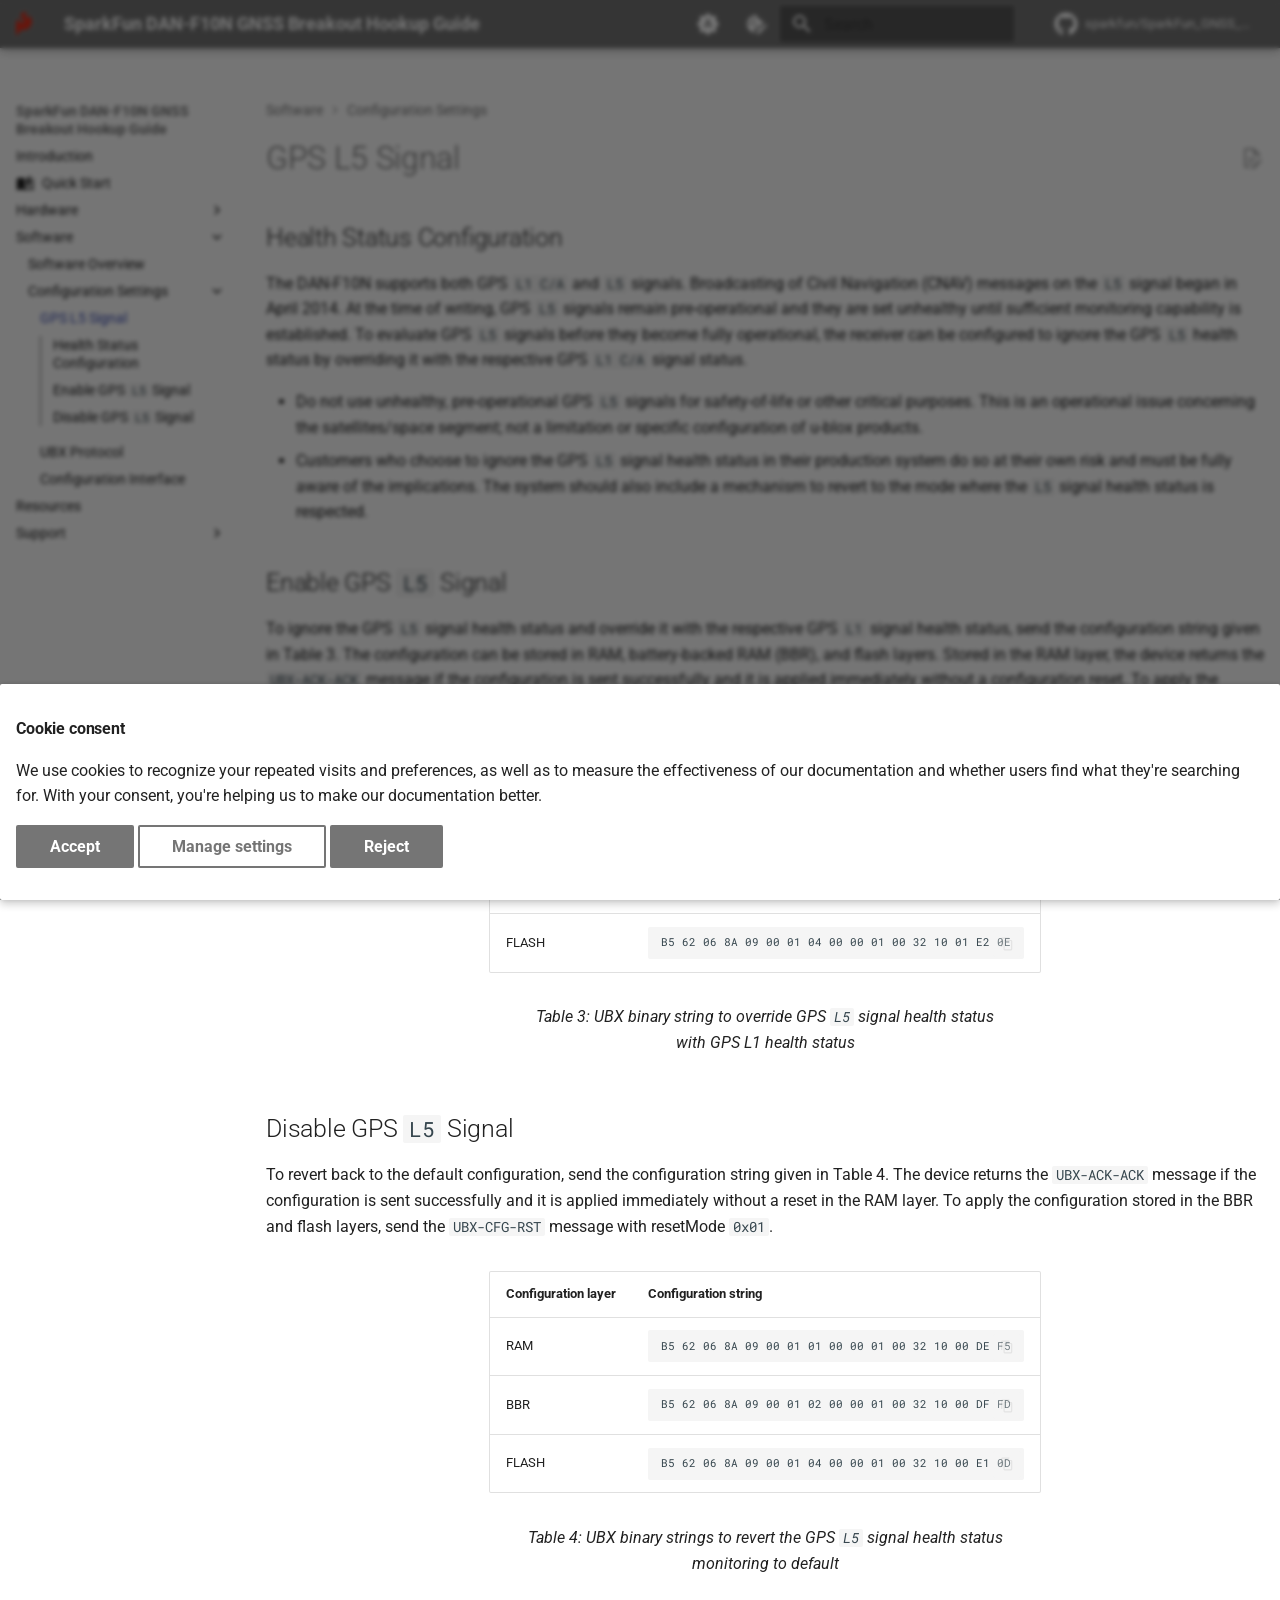
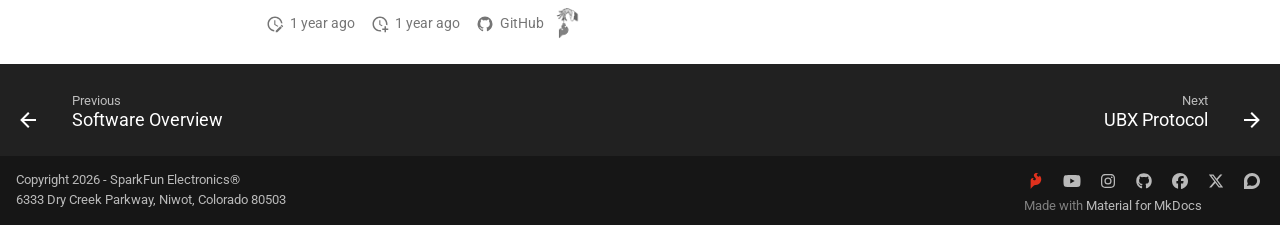
<file: l5_signal/index.html>
<!doctype html>
<html lang="en" class="no-js">
  <head>
    
      <meta charset="utf-8">
      <meta name="viewport" content="width=device-width,initial-scale=1">
      
        <meta name="description" content="A hookup guide for the SparkFun Dualband L1/L5 GNSS Breakout - DAN-F10N.">
      
      
        <meta name="author" content="SparkFun Electronics">
      
      
        <link rel="canonical" href="https://docs.sparkfun.com/SparkFun_GNSS_DAN-F10N/l5_signal/">
      
      
        <link rel="prev" href="../software_overview/">
      
      
        <link rel="next" href="../ubx_protocol/">
      
      
        
      
      
      <link rel="icon" href="../assets/img/sfe-logo.png">
      <meta name="generator" content="mkdocs-1.6.1, mkdocs-material-9.7.7">
    
    
      
        <title>GPS L5 Signal - SparkFun DAN-F10N GNSS Breakout Hookup Guide</title>
      
    
    
      <link rel="stylesheet" href="../assets/stylesheets/main.ec1eaa64.min.css">
      
        
        <link rel="stylesheet" href="../assets/stylesheets/palette.ab4e12ef.min.css">
      
      
  
  
    
      
      
    
  
    
      
      
    
  
    
      
      
    
  
    
      
      
    
  
    
      
      
    
  
    
      
      
    
  
    
      
      
    
  
    
      
      
    
  
    
      
      
    
  
    
      
      
    
  
    
      
      
    
  
    
      
      
    
  
    
      
      
    
  
    
      
      
    
  
    
      
      
    
  
    
      
      
    
  
    
      
      
    
  
    
      
      
    
  
    
      
      
    
  
    
      
      
    
  
    
      
      
    
  
  
  <style>:root{--md-admonition-icon--note:url('data:image/svg+xml;charset=utf-8,%3Csvg%20xmlns%3D%22http%3A//www.w3.org/2000/svg%22%20viewBox%3D%220%200%2016%2016%22%3E%3Cpath%20d%3D%22M1%207.775V2.75C1%201.784%201.784%201%202.75%201h5.025c.464%200%20.91.184%201.238.513l6.25%206.25a1.75%201.75%200%200%201%200%202.474l-5.026%205.026a1.75%201.75%200%200%201-2.474%200l-6.25-6.25A1.75%201.75%200%200%201%201%207.775m1.5%200c0%20.066.026.13.073.177l6.25%206.25a.25.25%200%200%200%20.354%200l5.025-5.025a.25.25%200%200%200%200-.354l-6.25-6.25a.25.25%200%200%200-.177-.073H2.75a.25.25%200%200%200-.25.25ZM6%205a1%201%200%201%201%200%202%201%201%200%200%201%200-2%22/%3E%3C/svg%3E');--md-admonition-icon--abstract:url('data:image/svg+xml;charset=utf-8,%3Csvg%20xmlns%3D%22http%3A//www.w3.org/2000/svg%22%20viewBox%3D%220%200%2016%2016%22%3E%3Cpath%20d%3D%22M2.5%201.75v11.5c0%20.138.112.25.25.25h3.17a.75.75%200%200%201%200%201.5H2.75A1.75%201.75%200%200%201%201%2013.25V1.75C1%20.784%201.784%200%202.75%200h8.5C12.216%200%2013%20.784%2013%201.75v7.736a.75.75%200%200%201-1.5%200V1.75a.25.25%200%200%200-.25-.25h-8.5a.25.25%200%200%200-.25.25m13.274%209.537zl-4.557%204.45a.75.75%200%200%201-1.055-.008l-1.943-1.95a.75.75%200%200%201%201.062-1.058l1.419%201.425%204.026-3.932a.75.75%200%201%201%201.048%201.074M4.75%204h4.5a.75.75%200%200%201%200%201.5h-4.5a.75.75%200%200%201%200-1.5M4%207.75A.75.75%200%200%201%204.75%207h2a.75.75%200%200%201%200%201.5h-2A.75.75%200%200%201%204%207.75%22/%3E%3C/svg%3E');--md-admonition-icon--info:url('data:image/svg+xml;charset=utf-8,%3Csvg%20xmlns%3D%22http%3A//www.w3.org/2000/svg%22%20viewBox%3D%220%200%2016%2016%22%3E%3Cpath%20d%3D%22M0%208a8%208%200%201%201%2016%200A8%208%200%200%201%200%208m8-6.5a6.5%206.5%200%201%200%200%2013%206.5%206.5%200%200%200%200-13M6.5%207.75A.75.75%200%200%201%207.25%207h1a.75.75%200%200%201%20.75.75v2.75h.25a.75.75%200%200%201%200%201.5h-2a.75.75%200%200%201%200-1.5h.25v-2h-.25a.75.75%200%200%201-.75-.75M8%206a1%201%200%201%201%200-2%201%201%200%200%201%200%202%22/%3E%3C/svg%3E');--md-admonition-icon--tip:url('data:image/svg+xml;charset=utf-8,%3Csvg%20xmlns%3D%22http%3A//www.w3.org/2000/svg%22%20viewBox%3D%220%200%2024%2024%22%3E%3Cpath%20d%3D%22M16.307%205.476c-.756.134-1.975-.615-2.59-1.362-.755-.922-.66-1.647-.071-2.29.883-.978%202.396-.6%202.396-.6s-2.772-2.432-5.658-.44c-2.571%201.77-1.833%204.183.487%206.288%202.09%201.902.42%203.988-1.686%203.717-1.443-.184-2.034-1.343-1.687-2.054.298-.608%201.335-.982%201.335-.982s-1.19-.484-2.592.044c-1.259.474-2.297%201.515-2.214%204.12V24s1.301-1.604%202.83-3.236c1.714-1.84%202.495-3.084%204.254-2.938%203.328.205%205.735-1.273%207.371-3.645%203.141-4.563.67-9.68-1.43-10.343%200%200%20.34%201.438-.745%201.638%22/%3E%3C/svg%3E');--md-admonition-icon--success:url('data:image/svg+xml;charset=utf-8,%3Csvg%20xmlns%3D%22http%3A//www.w3.org/2000/svg%22%20viewBox%3D%220%200%2016%2016%22%3E%3Cpath%20d%3D%22M13.78%204.22a.75.75%200%200%201%200%201.06l-7.25%207.25a.75.75%200%200%201-1.06%200L2.22%209.28a.75.75%200%200%201%20.018-1.042.75.75%200%200%201%201.042-.018L6%2010.94l6.72-6.72a.75.75%200%200%201%201.06%200%22/%3E%3C/svg%3E');--md-admonition-icon--question:url('data:image/svg+xml;charset=utf-8,%3Csvg%20xmlns%3D%22http%3A//www.w3.org/2000/svg%22%20viewBox%3D%220%200%2016%2016%22%3E%3Cpath%20d%3D%22M0%208a8%208%200%201%201%2016%200A8%208%200%200%201%200%208m8-6.5a6.5%206.5%200%201%200%200%2013%206.5%206.5%200%200%200%200-13M6.92%206.085h.001a.749.749%200%201%201-1.342-.67c.169-.339.436-.701.849-.977C6.845%204.16%207.369%204%208%204a2.76%202.76%200%200%201%201.637.525c.503.377.863.965.863%201.725%200%20.448-.115.83-.329%201.15-.205.307-.47.513-.692.662-.109.072-.22.138-.313.195l-.006.004a6%206%200%200%200-.26.16%201%201%200%200%200-.276.245.75.75%200%200%201-1.248-.832c.184-.264.42-.489.692-.661q.154-.1.313-.195l.007-.004c.1-.061.182-.11.258-.161a1%201%200%200%200%20.277-.245C8.96%206.514%209%206.427%209%206.25a.61.61%200%200%200-.262-.525A1.27%201.27%200%200%200%208%205.5c-.369%200-.595.09-.74.187a1%201%200%200%200-.34.398M9%2011a1%201%200%201%201-2%200%201%201%200%200%201%202%200%22/%3E%3C/svg%3E');--md-admonition-icon--warning:url('data:image/svg+xml;charset=utf-8,%3Csvg%20xmlns%3D%22http%3A//www.w3.org/2000/svg%22%20viewBox%3D%220%200%2016%2016%22%3E%3Cpath%20d%3D%22M6.457%201.047c.659-1.234%202.427-1.234%203.086%200l6.082%2011.378A1.75%201.75%200%200%201%2014.082%2015H1.918a1.75%201.75%200%200%201-1.543-2.575Zm1.763.707a.25.25%200%200%200-.44%200L1.698%2013.132a.25.25%200%200%200%20.22.368h12.164a.25.25%200%200%200%20.22-.368Zm.53%203.996v2.5a.75.75%200%200%201-1.5%200v-2.5a.75.75%200%200%201%201.5%200M9%2011a1%201%200%201%201-2%200%201%201%200%200%201%202%200%22/%3E%3C/svg%3E');--md-admonition-icon--failure:url('data:image/svg+xml;charset=utf-8,%3Csvg%20xmlns%3D%22http%3A//www.w3.org/2000/svg%22%20viewBox%3D%220%200%2016%2016%22%3E%3Cpath%20d%3D%22M2.344%202.343za8%208%200%200%201%2011.314%2011.314A8.002%208.002%200%200%201%20.234%2010.089a8%208%200%200%201%202.11-7.746m1.06%2010.253a6.5%206.5%200%201%200%209.108-9.275%206.5%206.5%200%200%200-9.108%209.275M6.03%204.97%208%206.94l1.97-1.97a.749.749%200%200%201%201.275.326.75.75%200%200%201-.215.734L9.06%208l1.97%201.97a.749.749%200%200%201-.326%201.275.75.75%200%200%201-.734-.215L8%209.06l-1.97%201.97a.749.749%200%200%201-1.275-.326.75.75%200%200%201%20.215-.734L6.94%208%204.97%206.03a.75.75%200%200%201%20.018-1.042.75.75%200%200%201%201.042-.018%22/%3E%3C/svg%3E');--md-admonition-icon--danger:url('data:image/svg+xml;charset=utf-8,%3Csvg%20xmlns%3D%22http%3A//www.w3.org/2000/svg%22%20viewBox%3D%220%200%2016%2016%22%3E%3Cpath%20d%3D%22M9.504.43a1.516%201.516%200%200%201%202.437%201.713L10.415%205.5h2.123c1.57%200%202.346%201.909%201.22%203.004l-7.34%207.142a1.25%201.25%200%200%201-.871.354h-.302a1.25%201.25%200%200%201-1.157-1.723L5.633%2010.5H3.462c-1.57%200-2.346-1.909-1.22-3.004zm1.047%201.074L3.286%208.571A.25.25%200%200%200%203.462%209H6.75a.75.75%200%200%201%20.694%201.034l-1.713%204.188%206.982-6.793A.25.25%200%200%200%2012.538%207H9.25a.75.75%200%200%201-.683-1.06l2.008-4.418.003-.006-.004-.009-.006-.006-.008-.001q-.005%200-.009.004%22/%3E%3C/svg%3E');--md-admonition-icon--bug:url('data:image/svg+xml;charset=utf-8,%3Csvg%20xmlns%3D%22http%3A//www.w3.org/2000/svg%22%20viewBox%3D%220%200%2016%2016%22%3E%3Cpath%20d%3D%22M4.72.22a.75.75%200%200%201%201.06%200l1%20.999a3.5%203.5%200%200%201%202.441%200l.999-1a.748.748%200%200%201%201.265.332.75.75%200%200%201-.205.729l-.775.776c.616.63.995%201.493.995%202.444v.327q0%20.15-.025.292c.408.14.764.392%201.029.722l1.968-.787a.75.75%200%200%201%20.556%201.392L13%207.258V9h2.25a.75.75%200%200%201%200%201.5H13v.5q-.002.615-.141%201.186l2.17.868a.75.75%200%200%201-.557%201.392l-2.184-.873A5%205%200%200%201%208%2016a5%205%200%200%201-4.288-2.427l-2.183.873a.75.75%200%200%201-.558-1.392l2.17-.868A5%205%200%200%201%203%2011v-.5H.75a.75.75%200%200%201%200-1.5H3V7.258L.971%206.446a.75.75%200%200%201%20.558-1.392l1.967.787c.265-.33.62-.583%201.03-.722a1.7%201.7%200%200%201-.026-.292V4.5c0-.951.38-1.814.995-2.444L4.72%201.28a.75.75%200%200%201%200-1.06m.53%206.28a.75.75%200%200%200-.75.75V11a3.5%203.5%200%201%200%207%200V7.25a.75.75%200%200%200-.75-.75ZM6.173%205h3.654A.17.17%200%200%200%2010%204.827V4.5a2%202%200%201%200-4%200v.327c0%20.096.077.173.173.173%22/%3E%3C/svg%3E');--md-admonition-icon--example:url('data:image/svg+xml;charset=utf-8,%3Csvg%20xmlns%3D%22http%3A//www.w3.org/2000/svg%22%20viewBox%3D%220%200%2016%2016%22%3E%3Cpath%20d%3D%22M5%205.782V2.5h-.25a.75.75%200%200%201%200-1.5h6.5a.75.75%200%200%201%200%201.5H11v3.282l3.666%205.76C15.619%2013.04%2014.543%2015%2012.767%2015H3.233c-1.776%200-2.852-1.96-1.899-3.458Zm-2.4%206.565a.75.75%200%200%200%20.633%201.153h9.534a.75.75%200%200%200%20.633-1.153L12.225%2010.5h-8.45ZM9.5%202.5h-3V6c0%20.143-.04.283-.117.403L4.73%209h6.54L9.617%206.403A.75.75%200%200%201%209.5%206Z%22/%3E%3C/svg%3E');--md-admonition-icon--quote:url('data:image/svg+xml;charset=utf-8,%3Csvg%20xmlns%3D%22http%3A//www.w3.org/2000/svg%22%20viewBox%3D%220%200%2016%2016%22%3E%3Cpath%20d%3D%22M1.75%202.5h10.5a.75.75%200%200%201%200%201.5H1.75a.75.75%200%200%201%200-1.5m4%205h8.5a.75.75%200%200%201%200%201.5h-8.5a.75.75%200%200%201%200-1.5m0%205h8.5a.75.75%200%200%201%200%201.5h-8.5a.75.75%200%200%201%200-1.5M2.5%207.75v6a.75.75%200%200%201-1.5%200v-6a.75.75%200%200%201%201.5%200%22/%3E%3C/svg%3E');--md-admonition-icon--github:url('data:image/svg+xml;charset=utf-8,%3Csvg%20xmlns%3D%22http%3A//www.w3.org/2000/svg%22%20viewBox%3D%220%200%2024%2024%22%3E%3Cpath%20d%3D%22M12%20.297c-6.63%200-12%205.373-12%2012%200%205.303%203.438%209.8%208.205%2011.385.6.113.82-.258.82-.577%200-.285-.01-1.04-.015-2.04-3.338.724-4.042-1.61-4.042-1.61C4.422%2018.07%203.633%2017.7%203.633%2017.7c-1.087-.744.084-.729.084-.729%201.205.084%201.838%201.236%201.838%201.236%201.07%201.835%202.809%201.305%203.495.998.108-.776.417-1.305.76-1.605-2.665-.3-5.466-1.332-5.466-5.93%200-1.31.465-2.38%201.235-3.22-.135-.303-.54-1.523.105-3.176%200%200%201.005-.322%203.3%201.23.96-.267%201.98-.399%203-.405%201.02.006%202.04.138%203%20.405%202.28-1.552%203.285-1.23%203.285-1.23.645%201.653.24%202.873.12%203.176.765.84%201.23%201.91%201.23%203.22%200%204.61-2.805%205.625-5.475%205.92.42.36.81%201.096.81%202.22%200%201.606-.015%202.896-.015%203.286%200%20.315.21.69.825.57C20.565%2022.092%2024%2017.592%2024%2012.297c0-6.627-5.373-12-12-12%22/%3E%3C/svg%3E');--md-admonition-icon--arduino:url('data:image/svg+xml;charset=utf-8,%3Csvg%20xmlns%3D%22http%3A//www.w3.org/2000/svg%22%20viewBox%3D%220%200%2024%2024%22%3E%3Cpath%20d%3D%22M18.087%206.146c-.3%200-.607.017-.907.069-2.532.367-4.23%202.239-5.18%203.674-.95-1.435-2.648-3.307-5.18-3.674a6.5%206.5%200%200%200-.907-.069C2.648%206.146%200%208.77%200%2012s2.656%205.854%205.913%205.854c.3%200%20.607-.017.916-.069%202.531-.376%204.23-2.247%205.18-3.683.949%201.436%202.647%203.307%205.18%203.683.299.043.607.069.915.069C21.344%2017.854%2024%2015.23%2024%2012s-2.656-5.854-5.913-5.854M6.53%2015.734a4%204%200%200%201-.625.043c-2.148%200-3.889-1.7-3.889-3.777%200-2.085%201.749-3.777%203.898-3.777q.312.002.624.043c2.39.35%203.847%202.768%204.347%203.734-.508.974-1.974%203.384-4.355%203.734m11.558.043c-.208%200-.416-.017-.624-.043-2.39-.35-3.856-2.768-4.347-3.734.491-.966%201.957-3.384%204.347-3.734q.312-.041.624-.043c2.149%200%203.89%201.7%203.89%203.777%200%202.085-1.75%203.777-3.89%203.777m1.65-4.404v1.134h-1.205v1.182h-1.156v-1.182H16.17v-1.134h1.206V10.19h1.156v1.183zM4.246%2012.498H7.82v-1.125H4.245v1.125z%22/%3E%3C/svg%3E');--md-admonition-icon--rpi:url('data:image/svg+xml;charset=utf-8,%3Csvg%20xmlns%3D%22http%3A//www.w3.org/2000/svg%22%20viewBox%3D%220%200%2024%2024%22%3E%3Cpath%20d%3D%22m19.896%2010.896-.173-.303c.007-2.174-1.002-3.06-2.179-3.734.356-.094.724-.172.825-.619.611-.156.74-.44.8-.74.16-.106.696-.406.64-.92.3-.207.467-.473.382-.85.322-.35.407-.641.27-.909.387-.48.215-.73.05-.982.29-.525.034-1.088-.776-.994-.322-.473-1.024-.366-1.133-.364-.121-.152-.281-.282-.775-.219-.32-.285-.677-.236-1.046-.096-.438-.34-.727-.068-1.058.036-.53-.171-.652.063-.912.158-.578-.12-.754.141-1.03.418l-.323-.006c-.872.506-1.305%201.536-1.459%202.066-.153-.53-.586-1.56-1.457-2.066l-.323.006C9.942.501%209.766.239%209.19.36%208.927.265%208.806.03%208.276.202%208.059.134%207.86-.007%207.624%200a.7.7%200%200%200-.405.166c-.37-.14-.727-.189-1.046.096-.494-.063-.654.068-.776.22-.108-.003-.81-.11-1.133.363-.81-.094-1.065.47-.776.994-.165.252-.336.502.05.982-.136.268-.051.558.27.91-.084.376.083.642.383.849-.056.515.48.814.639.92.061.3.19.584.801.74.1.448.469.525.825.619-1.177.673-2.186%201.56-2.18%203.735l-.172.302c-1.349.809-2.562%203.406-.664%205.517.124.661.332%201.136.517%201.661.277%202.117%202.084%203.108%202.56%203.226.699.524%201.443%201.02%202.45%201.37.948.963%201.976%201.33%203.01%201.33h.046c1.034%200%202.062-.367%203.01-1.33%201.007-.35%201.751-.847%202.45-1.37.476-.118%202.284-1.109%202.56-3.226.186-.525.394-1%20.517-1.66%201.899-2.112.685-4.71-.664-5.518m-1.04-.371c-.07.876-4.635-3.05-3.846-3.181%202.139-.356%203.919.896%203.847%203.18m-2.015%204.365c-1.148.74-2.802.262-3.695-1.069s-.686-3.01.462-3.75%202.803-.263%203.696%201.068c.892%201.33.686%203.01-.463%203.75M13.66%201.372c.04.197.084.321.135.358.254-.272.462-.55.788-.813.001.154-.077.321.117.443a2.3%202.3%200%200%201%20.727-.624c-.152.26-.026.34.055.448.24-.206.468-.414.91-.576-.12.148-.29.292-.11.461.247-.154.496-.309%201.083-.418-.132.147-.406.295-.24.442Q17.59.915%2018.158.84c-.182.15-.334.296-.184.412.332-.102.79-.24%201.237-.121l-.283.285c-.032.038.662.03%201.12.036-.167.232-.338.456-.437.855.045.046.272.02.486%200-.22.462-.6.578-.69.776.135.101.32.075.524.006-.158.325-.49.548-.751.812.066.047.182.075.456.043a4.2%204.2%200%200%201-.88.703c.06.07.272.068.467.072-.313.307-.717.466-1.095.667.188.13.323.1.467.097-.267.22-.722.335-1.144.467.08.125.16.159.332.194-.447.247-1.087.134-1.268.26.044.125.167.206.314.274-.72.041-2.688-.027-3.065-1.516.737-.81%202.081-1.76%204.394-2.934-1.8.602-3.423%201.405-4.782%202.51-1.598-.744-.496-2.62.283-3.365m-1.613%205.372c1.133-.012%202.536.832%202.53%201.629-.005.702-.985%201.271-2.52%201.26-1.505-.017-2.518-.715-2.514-1.395.002-.56%201.228-1.527%202.504-1.494m-5.764-.6c.172-.036.252-.07.332-.195-.422-.132-.877-.247-1.145-.466.145.001.28.031.468-.097-.378-.201-.782-.36-1.095-.667.195-.005.406-.002.467-.073a4.2%204.2%200%200%201-.88-.703c.274.032.39.004.456-.043-.262-.264-.593-.487-.751-.812.203.069.389.095.523-.006-.089-.198-.47-.314-.69-.776.215.02.442.046.487%200-.1-.399-.27-.623-.437-.855.458-.007%201.152.002%201.12-.036l-.283-.285c.447-.119.905.019%201.237.121.15-.116-.002-.263-.184-.412q.569.076%201.034.254C7.106.946%206.833.798%206.7.651c.587.11.836.264%201.083.418.18-.17.01-.313-.111-.46.443.161.67.37.911.575.081-.108.207-.187.055-.448.315.178.552.389.727.624.194-.122.116-.289.117-.442.326.261.534.54.788.812.05-.037.095-.161.135-.358.78.745%201.88%202.621.283%203.365C9.33%203.633%207.707%202.83%205.909%202.228c2.312%201.174%203.656%202.124%204.392%202.933-.377%201.49-2.345%201.558-3.065%201.516.147-.068.27-.149.314-.273-.18-.126-.821-.013-1.268-.26m2.817%201.133c.788.13-3.777%204.056-3.847%203.18C5.18%208.174%206.96%206.922%209.1%207.278m-4.847%208.756c-1.109-.879-1.466-3.453.59-4.61%201.24-.327.419%205.052-.59%204.61m4.266%204.6c-.626.371-2.145.218-3.225-1.31-.729-1.282-.635-2.587-.123-2.97.765-.46%201.946.16%202.856%201.2.792.94%201.153%202.592.492%203.08m-1.242-5.61c-1.148-.74-1.355-2.42-.462-3.75s2.547-1.81%203.695-1.068c1.148.74%201.355%202.42.463%203.75-.893%201.331-2.547%201.81-3.695%201.069m4.795%208.229c-1.376.058-2.726-1.11-2.708-1.516-.02-.594%201.676-1.058%202.782-1.03%201.113-.049%202.607.352%202.61.884.018.517-1.355%201.684-2.684%201.662m2.759-5.858c.008%201.39-1.226%202.522-2.757%202.53-1.53.007-2.777-1.114-2.785-2.504v-.026c-.008-1.39%201.226-2.523%202.756-2.53s2.778%201.113%202.786%202.503zm3.855%202.003c-1.186%201.62-2.792%201.684-3.39%201.232-.625-.58-.148-2.385.71-3.374.98-1.092%202.03-1.804%202.76-1.248.492.483.78%202.301-.08%203.39m1.072-3.43c-1.009.44-1.83-4.938-.59-4.61%202.057%201.157%201.7%203.73.59%204.61m-.026-8.328h.299v-.53h.299c.15%200%20.205.062.226.205.015.108.011.239.048.325h.298c-.053-.076-.052-.236-.057-.321-.01-.138-.051-.28-.198-.318v-.004c.15-.06.215-.18.215-.34%200-.206-.154-.375-.397-.375h-.732zm.299-1.126h.327c.133%200%20.205.058.205.188%200%20.137-.072.194-.205.194h-.327zm-1.034.464a1.27%201.27%200%201%200%202.54%200%201.27%201.27%200%200%200-2.54%200m2.328%200a1.058%201.058%200%201%201-2.116%200%201.058%201.058%200%200%201%202.116%200%22/%3E%3C/svg%3E');--md-admonition-icon--python:url('data:image/svg+xml;charset=utf-8,%3Csvg%20xmlns%3D%22http%3A//www.w3.org/2000/svg%22%20viewBox%3D%220%200%2024%2024%22%3E%3Cpath%20d%3D%22m14.25.18.9.2.73.26.59.3.45.32.34.34.25.34.16.33.1.3.04.26.02.2-.01.13V8.5l-.05.63-.13.55-.21.46-.26.38-.3.31-.33.25-.35.19-.35.14-.33.1-.3.07-.26.04-.21.02H8.77l-.69.05-.59.14-.5.22-.41.27-.33.32-.27.35-.2.36-.15.37-.1.35-.07.32-.04.27-.02.21v3.06H3.17l-.21-.03-.28-.07-.32-.12-.35-.18-.36-.26-.36-.36-.35-.46-.32-.59-.28-.73-.21-.88-.14-1.05-.05-1.23.06-1.22.16-1.04.24-.87.32-.71.36-.57.4-.44.42-.33.42-.24.4-.16.36-.1.32-.05.24-.01h.16l.06.01h8.16v-.83H6.18l-.01-2.75-.02-.37.05-.34.11-.31.17-.28.25-.26.31-.23.38-.2.44-.18.51-.15.58-.12.64-.1.71-.06.77-.04.84-.02%201.27.05zm-6.3%201.98-.23.33-.08.41.08.41.23.34.33.22.41.09.41-.09.33-.22.23-.34.08-.41-.08-.41-.23-.33-.33-.22-.41-.09-.41.09zm13.09%203.95.28.06.32.12.35.18.36.27.36.35.35.47.32.59.28.73.21.88.14%201.04.05%201.23-.06%201.23-.16%201.04-.24.86-.32.71-.36.57-.4.45-.42.33-.42.24-.4.16-.36.09-.32.05-.24.02-.16-.01h-8.22v.82h5.84l.01%202.76.02.36-.05.34-.11.31-.17.29-.25.25-.31.24-.38.2-.44.17-.51.15-.58.13-.64.09-.71.07-.77.04-.84.01-1.27-.04-1.07-.14-.9-.2-.73-.25-.59-.3-.45-.33-.34-.34-.25-.34-.16-.33-.1-.3-.04-.25-.02-.2.01-.13v-5.34l.05-.64.13-.54.21-.46.26-.38.3-.32.33-.24.35-.2.35-.14.33-.1.3-.06.26-.04.21-.02.13-.01h5.84l.69-.05.59-.14.5-.21.41-.28.33-.32.27-.35.2-.36.15-.36.1-.35.07-.32.04-.28.02-.21V6.07h2.09l.14.01zm-6.47%2014.25-.23.33-.08.41.08.41.23.33.33.23.41.08.41-.08.33-.23.23-.33.08-.41-.08-.41-.23-.33-.33-.23-.41-.08-.41.08z%22/%3E%3C/svg%3E');--md-admonition-icon--code:url('data:image/svg+xml;charset=utf-8,%3Csvg%20xmlns%3D%22http%3A//www.w3.org/2000/svg%22%20viewBox%3D%220%200%20384%20512%22%3E%3C%21--%21%20Font%20Awesome%20Free%207.1.0%20by%20%40fontawesome%20-%20https%3A//fontawesome.com%20License%20-%20https%3A//fontawesome.com/license/free%20%28Icons%3A%20CC%20BY%204.0%2C%20Fonts%3A%20SIL%20OFL%201.1%2C%20Code%3A%20MIT%20License%29%20Copyright%202025%20Fonticons%2C%20Inc.--%3E%3Cpath%20d%3D%22M64%2048h112v88c0%2039.8%2032.2%2072%2072%2072h88v240c0%208.8-7.2%2016-16%2016H64c-8.8%200-16-7.2-16-16V64c0-8.8%207.2-16%2016-16m160%2019.9%2092.1%2092.1H248c-13.3%200-24-10.7-24-24zM64%200C28.7%200%200%2028.7%200%2064v384c0%2035.3%2028.7%2064%2064%2064h256c35.3%200%2064-28.7%2064-64V186.5c0-17-6.7-33.3-18.7-45.3L242.7%2018.7C230.7%206.7%20214.5%200%20197.5%200zm106.2%20295.6c8.6-10.1%207.5-25.2-2.6-33.8s-25.2-7.5-33.8%202.6l-48%2056c-7.7%209-7.7%2022.2%200%2031.2l48%2056c8.6%2010.1%2023.8%2011.2%2033.8%202.6s11.2-23.8%202.6-33.8L135.6%20336zm80-31.2c-8.6-10.1-23.8-11.2-33.8-2.6s-11.2%2023.8-2.6%2033.8l34.6%2040.4-34.6%2040.4c-8.6%2010.1-7.5%2025.2%202.6%2033.8s25.2%207.5%2033.8-2.6l48-56c7.7-9%207.7-22.2%200-31.2z%22/%3E%3C/svg%3E');--md-admonition-icon--terminal:url('data:image/svg+xml;charset=utf-8,%3Csvg%20xmlns%3D%22http%3A//www.w3.org/2000/svg%22%20viewBox%3D%220%200%2016%2016%22%3E%3Cpath%20d%3D%22M0%202.75C0%201.784.784%201%201.75%201h12.5c.966%200%201.75.784%201.75%201.75v10.5A1.75%201.75%200%200%201%2014.25%2015H1.75A1.75%201.75%200%200%201%200%2013.25Zm1.75-.25a.25.25%200%200%200-.25.25v10.5c0%20.138.112.25.25.25h12.5a.25.25%200%200%200%20.25-.25V2.75a.25.25%200%200%200-.25-.25ZM7.25%208a.75.75%200%200%201-.22.53l-2.25%202.25a.749.749%200%200%201-1.275-.326.75.75%200%200%201%20.215-.734L5.44%208%203.72%206.28a.749.749%200%200%201%20.326-1.275.75.75%200%200%201%20.734.215l2.25%202.25c.141.14.22.331.22.53m1.5%201.5h3a.75.75%200%200%201%200%201.5h-3a.75.75%200%200%201%200-1.5%22/%3E%3C/svg%3E');--md-admonition-icon--serial:url('data:image/svg+xml;charset=utf-8,%3Csvg%20xmlns%3D%22http%3A//www.w3.org/2000/svg%22%20viewBox%3D%220%200%20512%20512%22%3E%3C%21--%21%20Font%20Awesome%20Free%207.1.0%20by%20%40fontawesome%20-%20https%3A//fontawesome.com%20License%20-%20https%3A//fontawesome.com/license/free%20%28Icons%3A%20CC%20BY%204.0%2C%20Fonts%3A%20SIL%20OFL%201.1%2C%20Code%3A%20MIT%20License%29%20Copyright%202025%20Fonticons%2C%20Inc.--%3E%3Cpath%20d%3D%22M448%2096v256H64V96zM64%2032C28.7%2032%200%2060.7%200%2096v256c0%2035.3%2028.7%2064%2064%2064h144l-16%2048h-72c-13.3%200-24%2010.7-24%2024s10.7%2024%2024%2024h272c13.3%200%2024-10.7%2024-24s-10.7-24-24-24h-72l-16-48h144c35.3%200%2064-28.7%2064-64V96c0-35.3-28.7-64-64-64z%22/%3E%3C/svg%3E');--md-admonition-icon--hot:url('data:image/svg+xml;charset=utf-8,%3Csvg%20xmlns%3D%22http%3A//www.w3.org/2000/svg%22%20viewBox%3D%220%200%2024%2024%22%3E%3Cpath%20d%3D%22M15.66%2011.2c-.23-.3-.51-.56-.77-.82-.67-.6-1.43-1.03-2.07-1.66C11.33%207.26%2011%204.85%2011.95%203c-.95.23-1.78.75-2.49%201.32-2.59%202.08-3.61%205.75-2.39%208.9.04.1.08.2.08.33%200%20.22-.15.42-.35.5-.23.1-.47.04-.66-.12a.6.6%200%200%201-.14-.17c-1.13-1.43-1.31-3.48-.55-5.12C3.78%2010%202.87%2012.3%203%2014.47c.06.5.12%201%20.29%201.5.14.6.41%201.2.71%201.73%201.08%201.73%202.95%202.97%204.96%203.22%202.14.27%204.43-.12%206.07-1.6%201.83-1.66%202.47-4.32%201.53-6.6l-.13-.26c-.21-.46-.77-1.26-.77-1.26m-3.16%206.3c-.28.24-.74.5-1.1.6-1.12.4-2.24-.16-2.9-.82%201.19-.28%201.9-1.16%202.11-2.05.17-.8-.15-1.46-.28-2.23-.12-.74-.1-1.37.17-2.06.19.38.39.76.63%201.06.77%201%201.98%201.44%202.24%202.8.04.14.06.28.06.43.03.82-.33%201.72-.93%202.27M21%2013h-2V7h2zm0%204h-2v-2h2z%22/%3E%3C/svg%3E');--md-admonition-icon--link:url('data:image/svg+xml;charset=utf-8,%3Csvg%20xmlns%3D%22http%3A//www.w3.org/2000/svg%22%20viewBox%3D%220%200%2016%2016%22%3E%3Cpath%20d%3D%22m7.775%203.275%201.25-1.25a3.5%203.5%200%201%201%204.95%204.95l-2.5%202.5a3.5%203.5%200%200%201-4.95%200%20.75.75%200%200%201%20.018-1.042.75.75%200%200%201%201.042-.018%202%202%200%200%200%202.83%200l2.5-2.5a2.002%202.002%200%200%200-2.83-2.83l-1.25%201.25a.75.75%200%200%201-1.042-.018.75.75%200%200%201-.018-1.042m-4.69%209.64a2%202%200%200%200%202.83%200l1.25-1.25a.75.75%200%200%201%201.042.018.75.75%200%200%201%20.018%201.042l-1.25%201.25a3.5%203.5%200%201%201-4.95-4.95l2.5-2.5a3.5%203.5%200%200%201%204.95%200%20.75.75%200%200%201-.018%201.042.75.75%200%200%201-1.042.018%202%202%200%200%200-2.83%200l-2.5%202.5a2%202%200%200%200%200%202.83%22/%3E%3C/svg%3E');}</style>



    
    
      
    
    
      
        
        
        
        <link rel="stylesheet" href="../assets/external/fonts.googleapis.com/css.49ea35f2.css">
        <style>:root{--md-text-font:"Roboto";--md-code-font:"Roboto Mono"}</style>
      
    
    
      <link rel="stylesheet" href="../css/timeago.css">
    
      <link rel="stylesheet" href="../stylesheet/extra.css">
    
    <script>__md_scope=new URL("..",location),__md_hash=e=>[...e].reduce(((e,_)=>(e<<5)-e+_.charCodeAt(0)),0),__md_get=(e,_=localStorage,t=__md_scope)=>JSON.parse(_.getItem(t.pathname+"."+e)),__md_set=(e,_,t=localStorage,a=__md_scope)=>{try{t.setItem(a.pathname+"."+e,JSON.stringify(_))}catch(e){}}</script>
    
      
  


  
  

<script id="__analytics">function __md_analytics(){function e(){dataLayer.push(arguments)}window.dataLayer=window.dataLayer||[],e("js",new Date),e("config","G-7Y7EYCZVC1"),document.addEventListener("DOMContentLoaded",(function(){document.forms.search&&document.forms.search.query.addEventListener("blur",(function(){this.value&&e("event","search",{search_term:this.value})}));document$.subscribe((function(){var t=document.forms.feedback;if(void 0!==t)for(var a of t.querySelectorAll("[type=submit]"))a.addEventListener("click",(function(a){a.preventDefault();var n=document.location.pathname,d=this.getAttribute("data-md-value");e("event","feedback",{page:n,data:d}),t.firstElementChild.disabled=!0;var r=t.querySelector(".md-feedback__note [data-md-value='"+d+"']");r&&(r.hidden=!1)})),t.hidden=!1})),location$.subscribe((function(t){e("config","G-7Y7EYCZVC1",{page_path:t.pathname})}))}));var t=document.createElement("script");t.async=!0,t.src="https://www.googletagmanager.com/gtag/js?id=G-7Y7EYCZVC1",document.getElementById("__analytics").insertAdjacentElement("afterEnd",t)}</script>
  
    <script>if("undefined"!=typeof __md_analytics){var consent=__md_get("__consent");consent&&consent.analytics&&__md_analytics()}</script>
  

    
    
  </head>
  
  
    
    
      
    
    
    
    
    <body dir="ltr" data-md-color-scheme="default" data-md-color-primary="grey" data-md-color-accent="red">
  
    
    <input class="md-toggle" data-md-toggle="drawer" type="checkbox" id="__drawer" autocomplete="off">
    <input class="md-toggle" data-md-toggle="search" type="checkbox" id="__search" autocomplete="off">
    <label class="md-overlay" for="__drawer"></label>
    <div data-md-component="skip">
      
        
        <a href="#health-status-configuration" class="md-skip">
          Skip to content
        </a>
      
    </div>
    <div data-md-component="announce">
      
    </div>
    
    
      <!--
  Copyright (c) 2016-2024 Martin Donath <martin.donath@squidfunk.com>

  Permission is hereby granted, free of charge, to any person obtaining a copy
  of this software and associated documentation files (the "Software"), to
  deal in the Software without restriction, including without limitation the
  rights to use, copy, modify, merge, publish, distribute, sublicense, and/or
  sell copies of the Software, and to permit persons to whom the Software is
  furnished to do so, subject to the following conditions:

  The above copyright notice and this permission notice shall be included in
  all copies or substantial portions of the Software.

  THE SOFTWARE IS PROVIDED "AS IS", WITHOUT WARRANTY OF ANY KIND, EXPRESS OR
  IMPLIED, INCLUDING BUT NOT LIMITED TO THE WARRANTIES OF MERCHANTABILITY,
  FITNESS FOR A PARTICULAR PURPOSE AND NON-INFRINGEMENT. IN NO EVENT SHALL THE
  AUTHORS OR COPYRIGHT HOLDERS BE LIABLE FOR ANY CLAIM, DAMAGES OR OTHER
  LIABILITY, WHETHER IN AN ACTION OF CONTRACT, TORT OR OTHERWISE, ARISING
  FROM, OUT OF OR IN CONNECTION WITH THE SOFTWARE OR THE USE OR OTHER DEALINGS
  IN THE SOFTWARE.
-->

<!-- Determine classes -->


  


<!-- Header -->
<header class="md-header md-header--shadow" data-md-component="header">
  <nav
    class="md-header__inner md-grid"
    aria-label="Header"
  >

    <!-- Link to home -->
    <!-- <a href="https://www.sparkfun.com" title="SparkFun DAN-F10N GNSS Breakout Hookup Guide" class="md-header__button md-logo" aria-label="SparkFun DAN-F10N GNSS Breakout Hookup Guide" data-md-component="logo" target="_blank" rel="noopener">
      
  
  <svg xmlns="http://www.w3.org/2000/svg" width="15.955" height="24" viewbox="0 0 16 24"><title>SparkFun logo</title><path d="M13.03 3.838s.34 1.438-.745 1.638c-.756.134-1.976-.615-2.59-1.362-.756-.922-.66-1.647-.072-2.29.884-.978 2.397-.6 2.397-.6S9.248-1.209 6.362.783c-2.571 1.77-1.834 4.183.487 6.288 2.09 1.902.42 3.988-1.686 3.717-1.444-.184-2.035-1.343-1.688-2.054.299-.608 1.335-.982 1.335-.982s-1.19-.484-2.592.044C.96 8.27-.078 9.312.005 11.917V24s1.3-1.604 2.83-3.236c1.713-1.84 2.495-3.084 4.254-2.938 3.328.205 5.735-1.273 7.37-3.645 3.142-4.563.681-9.661-1.43-10.343" style="fill:#e0311d;fill-opacity:1;stroke-width:.66479"/></svg>

    </a> -->
    <a href="https://www.sparkfun.com" title="www.sparkfun.com" class="md-header__button md-logo" aria-label="SparkFun DAN-F10N GNSS Breakout Hookup Guide" data-md-component="logo" target="_blank" rel="noopener">
      
  
  <svg xmlns="http://www.w3.org/2000/svg" width="15.955" height="24" viewbox="0 0 16 24"><title>SparkFun logo</title><path d="M13.03 3.838s.34 1.438-.745 1.638c-.756.134-1.976-.615-2.59-1.362-.756-.922-.66-1.647-.072-2.29.884-.978 2.397-.6 2.397-.6S9.248-1.209 6.362.783c-2.571 1.77-1.834 4.183.487 6.288 2.09 1.902.42 3.988-1.686 3.717-1.444-.184-2.035-1.343-1.688-2.054.299-.608 1.335-.982 1.335-.982s-1.19-.484-2.592.044C.96 8.27-.078 9.312.005 11.917V24s1.3-1.604 2.83-3.236c1.713-1.84 2.495-3.084 4.254-2.938 3.328.205 5.735-1.273 7.37-3.645 3.142-4.563.681-9.661-1.43-10.343" style="fill:#e0311d;fill-opacity:1;stroke-width:.66479"/></svg>

    </a>

    <!-- Button to open drawer -->
    <label class="md-header__button md-icon" for="__drawer">
      
      <svg xmlns="http://www.w3.org/2000/svg" viewBox="0 0 24 24"><path d="M3 6h18v2H3zm0 5h18v2H3zm0 5h18v2H3z"/></svg>
    </label>

    <!-- Header title -->
    <div class="md-header__title" data-md-component="header-title">
      <div class="md-header__ellipsis">
        <div class="md-header__topic">
          <span class="md-ellipsis">
            SparkFun DAN-F10N GNSS Breakout Hookup Guide
          </span>
        </div>
        <div class="md-header__topic" data-md-component="header-topic">
          <span class="md-ellipsis">
            
              GPS L5 Signal
            
          </span>
        </div>
      </div>
    </div>


    <!-- Color palette -->
    
      <form class="md-header__option" data-md-component="palette">
      
        
        <input
        class="md-option"
        data-md-color-media="(prefers-color-scheme)"
        data-md-color-scheme="default"
        data-md-color-primary="grey"
        data-md-color-accent="red"
        
          aria-label="Switch to dark mode"
        
        type="radio"
        name="__palette"
        id="__palette_1"
        />
        
        <label
          class="md-header__button md-icon"
          title="Switch to dark mode"
          for="__palette_3"
          hidden
        >
          <svg xmlns="http://www.w3.org/2000/svg" viewBox="0 0 24 24"><path d="m14.3 16-.7-2h-3.2l-.7 2H7.8L11 7h2l3.2 9zM20 8.69V4h-4.69L12 .69 8.69 4H4v4.69L.69 12 4 15.31V20h4.69L12 23.31 15.31 20H20v-4.69L23.31 12zm-9.15 3.96h2.3L12 9z"/></svg>
        </label>
        
      
        
        <input
        class="md-option"
        data-md-color-media="(prefers-color-scheme: light)"
        data-md-color-scheme="default"
        data-md-color-primary="grey"
        data-md-color-accent="red"
        
          aria-label="Switch to system preference"
        
        type="radio"
        name="__palette"
        id="__palette_2"
        />
        
        <label
          class="md-header__button md-icon"
          title="Switch to system preference"
          for="__palette_1"
          hidden
        >
          <svg xmlns="http://www.w3.org/2000/svg" viewBox="0 0 24 24"><path d="M12 8a4 4 0 0 0-4 4 4 4 0 0 0 4 4 4 4 0 0 0 4-4 4 4 0 0 0-4-4m0 10a6 6 0 0 1-6-6 6 6 0 0 1 6-6 6 6 0 0 1 6 6 6 6 0 0 1-6 6m8-9.31V4h-4.69L12 .69 8.69 4H4v4.69L.69 12 4 15.31V20h4.69L12 23.31 15.31 20H20v-4.69L23.31 12z"/></svg>
        </label>
        
      
        
        <input
        class="md-option"
        data-md-color-media="(prefers-color-scheme: dark)"
        data-md-color-scheme="slate"
        data-md-color-primary="grey"
        data-md-color-accent="red"
        
          aria-label="Switch to light mode"
        
        type="radio"
        name="__palette"
        id="__palette_3"
        />
        
        <label
          class="md-header__button md-icon"
          title="Switch to light mode"
          for="__palette_2"
          hidden
        >
          <svg xmlns="http://www.w3.org/2000/svg" viewBox="0 0 24 24"><path d="m17.75 4.09-2.53 1.94.91 3.06-2.63-1.81-2.63 1.81.91-3.06-2.53-1.94L12.44 4l1.06-3 1.06 3zm3.5 6.91-1.64 1.25.59 1.98-1.7-1.17-1.7 1.17.59-1.98L15.75 11l2.06-.05L18.5 9l.69 1.95zm-2.28 4.95c.83-.08 1.72 1.1 1.19 1.85-.32.45-.66.87-1.08 1.27C15.17 23 8.84 23 4.94 19.07c-3.91-3.9-3.91-10.24 0-14.14.4-.4.82-.76 1.27-1.08.75-.53 1.93.36 1.85 1.19-.27 2.86.69 5.83 2.89 8.02a9.96 9.96 0 0 0 8.02 2.89m-1.64 2.02a12.08 12.08 0 0 1-7.8-3.47c-2.17-2.19-3.33-5-3.49-7.82-2.81 3.14-2.7 7.96.31 10.98 3.02 3.01 7.84 3.12 10.98.31"/></svg>
        </label>
        
      
      </form>
    

    <!-- Button for Cookie Consent -->
    <label class="md-header__button md-icon">
      <a href="#__consent" title="Manage Cookies">
        <svg xmlns="http://www.w3.org/2000/svg" viewBox="0 0 24 24"><path d="M15.1 15.03c-.06-.17-.1-.34-.1-.53 0-.83.67-1.5 1.5-1.5.19 0 .36.04.53.1l2.36-2.36c.3-.3.66-.5 1.05-.62C20.21 10 20 10 20 10h-2V9c0-1-1-1-1-1h-2V7c0-1-1-1-1-1h-1V4c0-1-1-1-1-1a9 9 0 0 0-9 9c0 4.63 3.5 8.44 8 8.94v-1.81l.14-.13H11c-.83 0-1.5-.67-1.5-1.5S10.17 16 11 16s1.5.67 1.5 1.5v.14zM6.5 13c-.83 0-1.5-.67-1.5-1.5S5.67 10 6.5 10s1.5.67 1.5 1.5S7.33 13 6.5 13m3-4C8.67 9 8 8.33 8 7.5S8.67 6 9.5 6s1.5.67 1.5 1.5S10.33 9 9.5 9m2 5c-.83 0-1.5-.67-1.5-1.5s.67-1.5 1.5-1.5 1.5.67 1.5 1.5-.67 1.5-1.5 1.5m11.35.19-.98.98-2.04-2.04.98-.98c.19-.2.52-.2.72 0l1.32 1.32c.2.2.2.53 0 .72m-3.72-.36 2.04 2.04L15.04 22H13v-2.04z"/></svg>
      </a>
    </label>


    <!-- Site language selector -->
    

    <!-- Button to open search modal -->
    
      <label class="md-header__button md-icon" for="__search">
        
        <svg xmlns="http://www.w3.org/2000/svg" viewBox="0 0 24 24"><path d="M9.5 3A6.5 6.5 0 0 1 16 9.5c0 1.61-.59 3.09-1.56 4.23l.27.27h.79l5 5-1.5 1.5-5-5v-.79l-.27-.27A6.52 6.52 0 0 1 9.5 16 6.5 6.5 0 0 1 3 9.5 6.5 6.5 0 0 1 9.5 3m0 2C7 5 5 7 5 9.5S7 14 9.5 14 14 12 14 9.5 12 5 9.5 5"/></svg>
      </label>

      <!-- Search interface -->
      <div class="md-search" data-md-component="search" role="dialog">
  <label class="md-search__overlay" for="__search"></label>
  <div class="md-search__inner" role="search">
    <form class="md-search__form" name="search">
      <input type="text" class="md-search__input" name="query" aria-label="Search" placeholder="Search" autocapitalize="off" autocorrect="off" autocomplete="off" spellcheck="false" data-md-component="search-query" required>
      <label class="md-search__icon md-icon" for="__search">
        
        <svg xmlns="http://www.w3.org/2000/svg" viewBox="0 0 24 24"><path d="M9.5 3A6.5 6.5 0 0 1 16 9.5c0 1.61-.59 3.09-1.56 4.23l.27.27h.79l5 5-1.5 1.5-5-5v-.79l-.27-.27A6.52 6.52 0 0 1 9.5 16 6.5 6.5 0 0 1 3 9.5 6.5 6.5 0 0 1 9.5 3m0 2C7 5 5 7 5 9.5S7 14 9.5 14 14 12 14 9.5 12 5 9.5 5"/></svg>
        
        <svg xmlns="http://www.w3.org/2000/svg" viewBox="0 0 24 24"><path d="M20 11v2H8l5.5 5.5-1.42 1.42L4.16 12l7.92-7.92L13.5 5.5 8 11z"/></svg>
      </label>
      <nav class="md-search__options" aria-label="Search">
        
        <button type="reset" class="md-search__icon md-icon" title="Clear" aria-label="Clear" tabindex="-1">
          
          <svg xmlns="http://www.w3.org/2000/svg" viewBox="0 0 24 24"><path d="M19 6.41 17.59 5 12 10.59 6.41 5 5 6.41 10.59 12 5 17.59 6.41 19 12 13.41 17.59 19 19 17.59 13.41 12z"/></svg>
        </button>
      </nav>
      
    </form>
    <div class="md-search__output">
      <div class="md-search__scrollwrap" tabindex="0" data-md-scrollfix>
        <div class="md-search-result" data-md-component="search-result">
          <div class="md-search-result__meta">
            Initializing search
          </div>
          <ol class="md-search-result__list" role="presentation"></ol>
        </div>
      </div>
    </div>
  </div>
</div>
    

    <!-- Repository information -->
    
      <div class="md-header__source">
        <a href="https://github.com/sparkfun/SparkFun_GNSS_DAN-F10N" title="Go to repository" class="md-source" data-md-component="source" target="_blank" rel="noopener">
  <div class="md-source__icon md-icon">
    
    <svg xmlns="http://www.w3.org/2000/svg" viewBox="0 0 512 512"><!--! Font Awesome Free 7.1.0 by @fontawesome - https://fontawesome.com License - https://fontawesome.com/license/free (Icons: CC BY 4.0, Fonts: SIL OFL 1.1, Code: MIT License) Copyright 2025 Fonticons, Inc.--><path d="M173.9 397.4c0 2-2.3 3.6-5.2 3.6-3.3.3-5.6-1.3-5.6-3.6 0-2 2.3-3.6 5.2-3.6 3-.3 5.6 1.3 5.6 3.6m-31.1-4.5c-.7 2 1.3 4.3 4.3 4.9 2.6 1 5.6 0 6.2-2s-1.3-4.3-4.3-5.2c-2.6-.7-5.5.3-6.2 2.3m44.2-1.7c-2.9.7-4.9 2.6-4.6 4.9.3 2 2.9 3.3 5.9 2.6 2.9-.7 4.9-2.6 4.6-4.6-.3-1.9-3-3.2-5.9-2.9M252.8 8C114.1 8 8 113.3 8 252c0 110.9 69.8 205.8 169.5 239.2 12.8 2.3 17.3-5.6 17.3-12.1 0-6.2-.3-40.4-.3-61.4 0 0-70 15-84.7-29.8 0 0-11.4-29.1-27.8-36.6 0 0-22.9-15.7 1.6-15.4 0 0 24.9 2 38.6 25.8 21.9 38.6 58.6 27.5 72.9 20.9 2.3-16 8.8-27.1 16-33.7-55.9-6.2-112.3-14.3-112.3-110.5 0-27.5 7.6-41.3 23.6-58.9-2.6-6.5-11.1-33.3 2.6-67.9 20.9-6.5 69 27 69 27 20-5.6 41.5-8.5 62.8-8.5s42.8 2.9 62.8 8.5c0 0 48.1-33.6 69-27 13.7 34.7 5.2 61.4 2.6 67.9 16 17.7 25.8 31.5 25.8 58.9 0 96.5-58.9 104.2-114.8 110.5 9.2 7.9 17 22.9 17 46.4 0 33.7-.3 75.4-.3 83.6 0 6.5 4.6 14.4 17.3 12.1C436.2 457.8 504 362.9 504 252 504 113.3 391.5 8 252.8 8M105.2 352.9c-1.3 1-1 3.3.7 5.2 1.6 1.6 3.9 2.3 5.2 1 1.3-1 1-3.3-.7-5.2-1.6-1.6-3.9-2.3-5.2-1m-10.8-8.1c-.7 1.3.3 2.9 2.3 3.9 1.6 1 3.6.7 4.3-.7.7-1.3-.3-2.9-2.3-3.9-2-.6-3.6-.3-4.3.7m32.4 35.6c-1.6 1.3-1 4.3 1.3 6.2 2.3 2.3 5.2 2.6 6.5 1 1.3-1.3.7-4.3-1.3-6.2-2.2-2.3-5.2-2.6-6.5-1m-11.4-14.7c-1.6 1-1.6 3.6 0 5.9s4.3 3.3 5.6 2.3c1.6-1.3 1.6-3.9 0-6.2-1.4-2.3-4-3.3-5.6-2"/></svg>
  </div>
  <div class="md-source__repository">
    sparkfun/SparkFun_GNSS_DAN-F10N
  </div>
</a>
      </div>
    
  </nav>

  <!-- Navigation tabs (sticky) -->
  
</header>
    
    <div class="md-container" data-md-component="container">
      
      
        
          
        
      
      <main class="md-main" data-md-component="main">
        <div class="md-main__inner md-grid">
          
            
              
              <div class="md-sidebar md-sidebar--primary" data-md-component="sidebar" data-md-type="navigation" >
                <div class="md-sidebar__scrollwrap">
                  <div class="md-sidebar__inner">
                    <!--
  Copyright (c) 2016-2023 Martin Donath <martin.donath@squidfunk.com>

  Permission is hereby granted, free of charge, to any person obtaining a copy
  of this software and associated documentation files (the "Software"), to
  deal in the Software without restriction, including without limitation the
  rights to use, copy, modify, merge, publish, distribute, sublicense, and/or
  sell copies of the Software, and to permit persons to whom the Software is
  furnished to do so, subject to the following conditions:

  The above copyright notice and this permission notice shall be included in
  all copies or substantial portions of the Software.

  THE SOFTWARE IS PROVIDED "AS IS", WITHOUT WARRANTY OF ANY KIND, EXPRESS OR
  IMPLIED, INCLUDING BUT NOT LIMITED TO THE WARRANTIES OF MERCHANTABILITY,
  FITNESS FOR A PARTICULAR PURPOSE AND NON-INFRINGEMENT. IN NO EVENT SHALL THE
  AUTHORS OR COPYRIGHT HOLDERS BE LIABLE FOR ANY CLAIM, DAMAGES OR OTHER
  LIABILITY, WHETHER IN AN ACTION OF CONTRACT, TORT OR OTHERWISE, ARISING
  FROM, OUT OF OR IN CONNECTION WITH THE SOFTWARE OR THE USE OR OTHER DEALINGS
  IN THE SOFTWARE.
-->



<!-- Determine base classes -->



  


<!-- Navigation -->
<nav
  class="md-nav md-nav--primary md-nav--integrated"
  aria-label="Navigation"
  data-md-level="0"
>

  <!-- Site title -->
  <!-- <label class="md-nav__title" for="__drawer">
  <a href="https://www.sparkfun.com" title="SparkFun DAN-F10N GNSS Breakout Hookup Guide" class="md-nav__button md-logo" aria-label="SparkFun DAN-F10N GNSS Breakout Hookup Guide" data-md-component="logo" target="_blank" rel="noopener">
    
  
  <svg xmlns="http://www.w3.org/2000/svg" width="15.955" height="24" viewbox="0 0 16 24"><title>SparkFun logo</title><path d="M13.03 3.838s.34 1.438-.745 1.638c-.756.134-1.976-.615-2.59-1.362-.756-.922-.66-1.647-.072-2.29.884-.978 2.397-.6 2.397-.6S9.248-1.209 6.362.783c-2.571 1.77-1.834 4.183.487 6.288 2.09 1.902.42 3.988-1.686 3.717-1.444-.184-2.035-1.343-1.688-2.054.299-.608 1.335-.982 1.335-.982s-1.19-.484-2.592.044C.96 8.27-.078 9.312.005 11.917V24s1.3-1.604 2.83-3.236c1.713-1.84 2.495-3.084 4.254-2.938 3.328.205 5.735-1.273 7.37-3.645 3.142-4.563.681-9.661-1.43-10.343" style="fill:#e0311d;fill-opacity:1;stroke-width:.66479"/></svg>

  </a>
  SparkFun DAN-F10N GNSS Breakout Hookup Guide
  </label> -->
  <label class="md-nav__title" for="__drawer">
    <a href="https://www.sparkfun.com" title="SparkFun Product Page" class="md-nav__button md-logo" aria-label="SparkFun DAN-F10N GNSS Breakout Hookup Guide" data-md-component="logo" target="_blank" rel="noopener">
      
  
  <svg xmlns="http://www.w3.org/2000/svg" width="15.955" height="24" viewbox="0 0 16 24"><title>SparkFun logo</title><path d="M13.03 3.838s.34 1.438-.745 1.638c-.756.134-1.976-.615-2.59-1.362-.756-.922-.66-1.647-.072-2.29.884-.978 2.397-.6 2.397-.6S9.248-1.209 6.362.783c-2.571 1.77-1.834 4.183.487 6.288 2.09 1.902.42 3.988-1.686 3.717-1.444-.184-2.035-1.343-1.688-2.054.299-.608 1.335-.982 1.335-.982s-1.19-.484-2.592.044C.96 8.27-.078 9.312.005 11.917V24s1.3-1.604 2.83-3.236c1.713-1.84 2.495-3.084 4.254-2.938 3.328.205 5.735-1.273 7.37-3.645 3.142-4.563.681-9.661-1.43-10.343" style="fill:#e0311d;fill-opacity:1;stroke-width:.66479"/></svg>

    </a>
    SparkFun DAN-F10N GNSS Breakout Hookup Guide
  </label>

  <!-- Repository information -->
  
  <div class="md-nav__source">
    <a href="https://github.com/sparkfun/SparkFun_GNSS_DAN-F10N" title="Go to repository" class="md-source" data-md-component="source" target="_blank" rel="noopener">
  <div class="md-source__icon md-icon">
    
    <svg xmlns="http://www.w3.org/2000/svg" viewBox="0 0 512 512"><!--! Font Awesome Free 7.1.0 by @fontawesome - https://fontawesome.com License - https://fontawesome.com/license/free (Icons: CC BY 4.0, Fonts: SIL OFL 1.1, Code: MIT License) Copyright 2025 Fonticons, Inc.--><path d="M173.9 397.4c0 2-2.3 3.6-5.2 3.6-3.3.3-5.6-1.3-5.6-3.6 0-2 2.3-3.6 5.2-3.6 3-.3 5.6 1.3 5.6 3.6m-31.1-4.5c-.7 2 1.3 4.3 4.3 4.9 2.6 1 5.6 0 6.2-2s-1.3-4.3-4.3-5.2c-2.6-.7-5.5.3-6.2 2.3m44.2-1.7c-2.9.7-4.9 2.6-4.6 4.9.3 2 2.9 3.3 5.9 2.6 2.9-.7 4.9-2.6 4.6-4.6-.3-1.9-3-3.2-5.9-2.9M252.8 8C114.1 8 8 113.3 8 252c0 110.9 69.8 205.8 169.5 239.2 12.8 2.3 17.3-5.6 17.3-12.1 0-6.2-.3-40.4-.3-61.4 0 0-70 15-84.7-29.8 0 0-11.4-29.1-27.8-36.6 0 0-22.9-15.7 1.6-15.4 0 0 24.9 2 38.6 25.8 21.9 38.6 58.6 27.5 72.9 20.9 2.3-16 8.8-27.1 16-33.7-55.9-6.2-112.3-14.3-112.3-110.5 0-27.5 7.6-41.3 23.6-58.9-2.6-6.5-11.1-33.3 2.6-67.9 20.9-6.5 69 27 69 27 20-5.6 41.5-8.5 62.8-8.5s42.8 2.9 62.8 8.5c0 0 48.1-33.6 69-27 13.7 34.7 5.2 61.4 2.6 67.9 16 17.7 25.8 31.5 25.8 58.9 0 96.5-58.9 104.2-114.8 110.5 9.2 7.9 17 22.9 17 46.4 0 33.7-.3 75.4-.3 83.6 0 6.5 4.6 14.4 17.3 12.1C436.2 457.8 504 362.9 504 252 504 113.3 391.5 8 252.8 8M105.2 352.9c-1.3 1-1 3.3.7 5.2 1.6 1.6 3.9 2.3 5.2 1 1.3-1 1-3.3-.7-5.2-1.6-1.6-3.9-2.3-5.2-1m-10.8-8.1c-.7 1.3.3 2.9 2.3 3.9 1.6 1 3.6.7 4.3-.7.7-1.3-.3-2.9-2.3-3.9-2-.6-3.6-.3-4.3.7m32.4 35.6c-1.6 1.3-1 4.3 1.3 6.2 2.3 2.3 5.2 2.6 6.5 1 1.3-1.3.7-4.3-1.3-6.2-2.2-2.3-5.2-2.6-6.5-1m-11.4-14.7c-1.6 1-1.6 3.6 0 5.9s4.3 3.3 5.6 2.3c1.6-1.3 1.6-3.9 0-6.2-1.4-2.3-4-3.3-5.6-2"/></svg>
  </div>
  <div class="md-source__repository">
    sparkfun/SparkFun_GNSS_DAN-F10N
  </div>
</a>
  </div>
  

  <!-- Navigation list -->
  <ul class="md-nav__list" data-md-scrollfix>
  
    
    
  
  
  
  
    <li class="md-nav__item">
      <a href="../introduction/" class="md-nav__link">
        
  
  
  <span class="md-ellipsis">
    
  
    Introduction
  

    
  </span>
  
  

      </a>
    </li>
  

  
    
    
  
  
  
  
    <li class="md-nav__item">
      <a href="../quick_start/" class="md-nav__link">
        
  
  
    <svg xmlns="http://www.w3.org/2000/svg" viewBox="0 0 24 24"><path d="m19 2-5 4.5v11l5-4.5zM6.5 5C4.55 5 2.45 5.4 1 6.5v14.66c0 .25.25.5.5.5.1 0 .15-.07.25-.07 1.35-.65 3.3-1.09 4.75-1.09 1.95 0 4.05.4 5.5 1.5 1.35-.85 3.8-1.5 5.5-1.5 1.65 0 3.35.31 4.75 1.06.1.05.15.03.25.03.25 0 .5-.25.5-.5V6.5c-.6-.45-1.25-.75-2-1V19c-1.1-.35-2.3-.5-3.5-.5-1.7 0-4.15.65-5.5 1.5V6.5C10.55 5.4 8.45 5 6.5 5"/></svg>
  
  <span class="md-ellipsis">
    
  
    Quick Start
  

    
  </span>
  
  

      </a>
    </li>
  

  
    
    
  
  
  
  
    
    
    
    
    
    <li class="md-nav__item md-nav__item--nested">
      
        
        
        <input class="md-nav__toggle md-toggle " type="checkbox" id="__nav_3" >
        
          
          <label class="md-nav__link" for="__nav_3" id="__nav_3_label" tabindex="0">
            
  
  
  <span class="md-ellipsis">
    
  
    Hardware
  

    
  </span>
  
  

            <span class="md-nav__icon md-icon"></span>
          </label>
        
        <nav class="md-nav" data-md-level="1" aria-labelledby="__nav_3_label" aria-expanded="false">
          <label class="md-nav__title" for="__nav_3">
            <span class="md-nav__icon md-icon"></span>
            
  
    Hardware
  

          </label>
          <ul class="md-nav__list" data-md-scrollfix>
            
              
                
  
  
  
  
    <li class="md-nav__item">
      <a href="../hardware_overview/" class="md-nav__link">
        
  
  
  <span class="md-ellipsis">
    
  
    Hardware Overview
  

    
  </span>
  
  

      </a>
    </li>
  

              
            
              
                
  
  
  
  
    <li class="md-nav__item">
      <a href="../hardware_assembly/" class="md-nav__link">
        
  
  
  <span class="md-ellipsis">
    
  
    Hardware Assembly
  

    
  </span>
  
  

      </a>
    </li>
  

              
            
          </ul>
        </nav>
      
    </li>
  

  
    
    
  
  
    
  
  
  
    
    
    
    
    
    <li class="md-nav__item md-nav__item--active md-nav__item--nested">
      
        
        
        <input class="md-nav__toggle md-toggle " type="checkbox" id="__nav_4" checked>
        
          
          <label class="md-nav__link" for="__nav_4" id="__nav_4_label" tabindex="0">
            
  
  
  <span class="md-ellipsis">
    
  
    Software
  

    
  </span>
  
  

            <span class="md-nav__icon md-icon"></span>
          </label>
        
        <nav class="md-nav" data-md-level="1" aria-labelledby="__nav_4_label" aria-expanded="true">
          <label class="md-nav__title" for="__nav_4">
            <span class="md-nav__icon md-icon"></span>
            
  
    Software
  

          </label>
          <ul class="md-nav__list" data-md-scrollfix>
            
              
                
  
  
  
  
    <li class="md-nav__item">
      <a href="../software_overview/" class="md-nav__link">
        
  
  
  <span class="md-ellipsis">
    
  
    Software Overview
  

    
  </span>
  
  

      </a>
    </li>
  

              
            
              
                
  
  
    
  
  
  
    
    
    
    
    
    <li class="md-nav__item md-nav__item--active md-nav__item--nested">
      
        
        
        <input class="md-nav__toggle md-toggle " type="checkbox" id="__nav_4_2" checked>
        
          
          <label class="md-nav__link" for="__nav_4_2" id="__nav_4_2_label" tabindex="0">
            
  
  
  <span class="md-ellipsis">
    
  
    Configuration Settings
  

    
  </span>
  
  

            <span class="md-nav__icon md-icon"></span>
          </label>
        
        <nav class="md-nav" data-md-level="2" aria-labelledby="__nav_4_2_label" aria-expanded="true">
          <label class="md-nav__title" for="__nav_4_2">
            <span class="md-nav__icon md-icon"></span>
            
  
    Configuration Settings
  

          </label>
          <ul class="md-nav__list" data-md-scrollfix>
            
              
                
  
  
    
  
  
  
    <li class="md-nav__item md-nav__item--active">
      
      <input class="md-nav__toggle md-toggle" type="checkbox" id="__toc">
      
      
      
        <label class="md-nav__link md-nav__link--active" for="__toc">
          
  
  
  <span class="md-ellipsis">
    
  
    GPS L5 Signal
  

    
  </span>
  
  

          <span class="md-nav__icon md-icon"></span>
        </label>
      
      <a href="./" class="md-nav__link md-nav__link--active">
        
  
  
  <span class="md-ellipsis">
    
  
    GPS L5 Signal
  

    
  </span>
  
  

      </a>
      
        

<nav class="md-nav md-nav--secondary" aria-label="Table of contents">
  
  
  
  
    <label class="md-nav__title" for="__toc">
      <span class="md-nav__icon md-icon"></span>
      Table of contents
    </label>
    <ul class="md-nav__list" data-md-component="toc" data-md-scrollfix>
      
        <li class="md-nav__item">
  <a href="#health-status-configuration" class="md-nav__link">
    <span class="md-ellipsis">
      
        <span class="md-typeset">
          Health Status Configuration<a class="headerlink" data-preview="" href="#health-status-configuration" title="Permanent link"></a>
        </span>
      
    </span>
  </a>
  
</li>
      
        <li class="md-nav__item">
  <a href="#enable-gps-l5-signal" class="md-nav__link">
    <span class="md-ellipsis">
      
        <span class="md-typeset">
          Enable GPS <code>L5</code> Signal<a class="headerlink" data-preview="" href="#enable-gps-l5-signal" title="Permanent link"></a>
        </span>
      
    </span>
  </a>
  
</li>
      
        <li class="md-nav__item">
  <a href="#disable-gps-l5-signal" class="md-nav__link">
    <span class="md-ellipsis">
      
        <span class="md-typeset">
          Disable GPS <code>L5</code> Signal<a class="headerlink" data-preview="" href="#disable-gps-l5-signal" title="Permanent link"></a>
        </span>
      
    </span>
  </a>
  
</li>
      
    </ul>
  
</nav>
      
    </li>
  

              
            
              
                
  
  
  
  
    <li class="md-nav__item">
      <a href="../ubx_protocol/" class="md-nav__link">
        
  
  
  <span class="md-ellipsis">
    
  
    UBX Protocol
  

    
  </span>
  
  

      </a>
    </li>
  

              
            
              
                
  
  
  
  
    <li class="md-nav__item">
      <a href="../configuration_interface/" class="md-nav__link">
        
  
  
  <span class="md-ellipsis">
    
  
    Configuration Interface
  

    
  </span>
  
  

      </a>
    </li>
  

              
            
          </ul>
        </nav>
      
    </li>
  

              
            
          </ul>
        </nav>
      
    </li>
  

  
    
    
  
  
  
  
    <li class="md-nav__item">
      <a href="../resources/" class="md-nav__link">
        
  
  
  <span class="md-ellipsis">
    
  
    Resources
  

    
  </span>
  
  

      </a>
    </li>
  

  
    
    
  
  
  
  
    
    
    
    
    
    <li class="md-nav__item md-nav__item--nested">
      
        
        
        <input class="md-nav__toggle md-toggle " type="checkbox" id="__nav_6" >
        
          
          <label class="md-nav__link" for="__nav_6" id="__nav_6_label" tabindex="0">
            
  
  
  <span class="md-ellipsis">
    
  
    Support
  

    
  </span>
  
  

            <span class="md-nav__icon md-icon"></span>
          </label>
        
        <nav class="md-nav" data-md-level="1" aria-labelledby="__nav_6_label" aria-expanded="false">
          <label class="md-nav__title" for="__nav_6">
            <span class="md-nav__icon md-icon"></span>
            
  
    Support
  

          </label>
          <ul class="md-nav__list" data-md-scrollfix>
            
              
                
  
  
  
  
    <li class="md-nav__item">
      <a href="../troubleshooting_tips/" class="md-nav__link">
        
  
  
    <svg xmlns="http://www.w3.org/2000/svg" width="15.955" height="24" viewbox="0 0 16 24"><title>SparkFun logo</title><path d="M13.03 3.838s.34 1.438-.745 1.638c-.756.134-1.976-.615-2.59-1.362-.756-.922-.66-1.647-.072-2.29.884-.978 2.397-.6 2.397-.6S9.248-1.209 6.362.783c-2.571 1.77-1.834 4.183.487 6.288 2.09 1.902.42 3.988-1.686 3.717-1.444-.184-2.035-1.343-1.688-2.054.299-.608 1.335-.982 1.335-.982s-1.19-.484-2.592.044C.96 8.27-.078 9.312.005 11.917V24s1.3-1.604 2.83-3.236c1.713-1.84 2.495-3.084 4.254-2.938 3.328.205 5.735-1.273 7.37-3.645 3.142-4.563.681-9.661-1.43-10.343" style="fill:#e0311d;fill-opacity:1;stroke-width:.66479"/></svg>
  
  <span class="md-ellipsis">
    
  
    Troubleshooting Tips
  

    
  </span>
  
  

      </a>
    </li>
  

              
            
              
                
  
  
  
  
    <li class="md-nav__item">
      <a href="../github/file_issue/" class="md-nav__link">
        
  
  
  <span class="md-ellipsis">
    
  
    Submit Issues
  

    
  </span>
  
  

      </a>
    </li>
  

              
            
              
                
  
  
  
  
    <li class="md-nav__item">
      <a href="../github/contribute/" class="md-nav__link">
        
  
  
  <span class="md-ellipsis">
    
  
    Contribute
  

    
  </span>
  
  

      </a>
    </li>
  

              
            
          </ul>
        </nav>
      
    </li>
  

  

  </ul>
</nav>
                  </div>
                </div>
              </div>
            
            
          
          
            <div class="md-content" data-md-component="content">
              
                




  <nav class="md-path" aria-label="Navigation" >
    <ol class="md-path__list">
      
      
        
  
  
    
    
      <li class="md-path__item">
        <a href="../software_overview/" class="md-path__link">
          
  <span class="md-ellipsis">
    Software
  </span>

        </a>
      </li>
    
  

      
        
  
  
    
    
      <li class="md-path__item">
        <a href="./" class="md-path__link">
          
  <span class="md-ellipsis">
    Configuration Settings
  </span>

        </a>
      </li>
    
  

      
    </ol>
  </nav>

              
              <article class="md-content__inner md-typeset">
                
                  


  
    <a href="https://github.com/sparkfun/SparkFun_GNSS_DAN-F10N/blob/main/docs/l5_signal.md" title="Edit this page" class="md-content__button md-icon" rel="edit noopener" target="_blank">
      
      <svg xmlns="http://www.w3.org/2000/svg" viewBox="0 0 24 24"><path d="M8 12h8v2H8zm2 8H6V4h7v5h5v3.1l2-2V8l-6-6H6a2 2 0 0 0-2 2v16a2 2 0 0 0 2 2h4zm-2-2h4.1l.9-.9V16H8zm12.2-5c.1 0 .3.1.4.2l1.3 1.3c.2.2.2.6 0 .8l-1 1-2.1-2.1 1-1c.1-.1.2-.2.4-.2m0 3.9L14.1 23H12v-2.1l6.1-6.1z"/></svg>
    </a>
  
  


  <h1>GPS L5 Signal</h1>

<h2 id="health-status-configuration">Health Status Configuration<a class="headerlink" data-preview="" href="#health-status-configuration" title="Permanent link"></a></h2>
<p>The DAN-F10N supports both GPS <code>L1 C/A</code> and <code>L5</code> signals. Broadcasting of Civil Navigation (CNAV) messages on the <code>L5</code> signal began in April 2014. At the time of writing, GPS <code>L5</code> signals remain pre-operational and they are set unhealthy until sufficient monitoring capability is established. To evaluate GPS <code>L5</code> signals before they become fully operational, the receiver can be configured to ignore the GPS <code>L5</code> health status by overriding it with the respective GPS <code>L1 C/A</code> signal status.</p>
<ul>
<li>Do not use unhealthy, pre-operational GPS <code>L5</code> signals for safety-of-life or other critical purposes. This is an operational issue concerning the satellites/space segment; not a limitation or specific configuration of u-blox products.</li>
<li>Customers who choose to ignore the GPS <code>L5</code> signal health status in their production system do so at their own risk and must be fully aware of the implications. The system should also include a mechanism to revert to the mode where the <code>L5</code> signal health status is respected.</li>
</ul>
<h2 id="enable-gps-l5-signal">Enable GPS <code>L5</code> Signal<a class="headerlink" data-preview="" href="#enable-gps-l5-signal" title="Permanent link"></a></h2>
<p>To ignore the GPS <code>L5</code> signal health status and override it with the respective GPS <code>L1</code> signal health status, send the configuration string given in Table 3. The configuration can be stored in RAM, battery-backed RAM (BBR), and flash layers. Stored in the RAM layer, the device returns the <code>UBX-ACK-ACK</code> message if the configuration is sent successfully and it is applied immediately without a configuration reset. To apply the configuration stored in the BBR and flash layers, send the <code>UBX-CFG-RST</code> message with resetMode <code>0x01</code>.</p>
<figure>
<!-- { style="padding: 0 3em 0 1.1764705882em;" } -->
<table>
<tr>
<th>Configuration layer</th>
<th>Configuration string</th>
</tr>
<tr>
<td style="vertical-align: middle;">RAM</td>
<td style="padding-top: 0; padding-bottom: 0;">
<div class="language-text no-select highlight"><pre><span></span><code><span id="__span-0-1"><a id="__codelineno-0-1" name="__codelineno-0-1" href="#__codelineno-0-1"></a>B5 62 06 8A 09 00 01 01 00 00 01 00 32 10 01 DF F6
</span></code></pre></div>
</td>
</tr>
<tr>
<td style="vertical-align: middle;">BBR</td>
<td style="padding-top: 0; padding-bottom: 0;">
<div class="language-text no-select highlight"><pre><span></span><code><span id="__span-1-1"><a id="__codelineno-1-1" name="__codelineno-1-1" href="#__codelineno-1-1"></a>B5 62 06 8A 09 00 01 02 00 00 01 00 32 10 01 E0 FE
</span></code></pre></div>
</td>
</tr>
<tr>
<td style="vertical-align: middle;">FLASH</td>
<td style="padding-top: 0; padding-bottom: 0;">
<div class="language-text no-select highlight"><pre><span></span><code><span id="__span-2-1"><a id="__codelineno-2-1" name="__codelineno-2-1" href="#__codelineno-2-1"></a>B5 62 06 8A 09 00 01 04 00 00 01 00 32 10 01 E2 0E
</span></code></pre></div>
</td>
</tr>
</table>
<figcaption>
<p>Table 3: UBX binary string to override GPS <code>L5</code> signal health status with GPS L1 health status</p>
</figcaption>
</figure>
<!-- 
| Configuration layer | Configuration string |
| :---- | :--------------------------------------------------: |
| RAM   | `B5 62 06 8A 09 00 01 01 00 00 01 00 32 10 01 DF F6` |
| BBR   | `B5 62 06 8A 09 00 01 02 00 00 01 00 32 10 01 E0 FE` |
| FLASH | `B5 62 06 8A 09 00 01 04 00 00 01 00 32 10 01 E2 0E` |
-->

<h2 id="disable-gps-l5-signal">Disable GPS <code>L5</code> Signal<a class="headerlink" data-preview="" href="#disable-gps-l5-signal" title="Permanent link"></a></h2>
<p>To revert back to the default configuration, send the configuration string given in Table 4. The device returns the <code>UBX-ACK-ACK</code> message if the configuration is sent successfully and it is applied immediately without a reset in the RAM layer. To apply the configuration stored in the BBR and flash layers, send the <code>UBX-CFG-RST</code> message with resetMode <code>0x01</code>.</p>
<figure>
<!-- { style="padding: 0 3em 0 1.1764705882em;" } -->
<table>
<tr>
<th>Configuration layer</th>
<th>Configuration string</th>
</tr>
<tr>
<td style="vertical-align: middle;">RAM</td>
<td style="padding-top: 0; padding-bottom: 0;">
<div class="language-text no-select highlight"><pre><span></span><code><span id="__span-3-1"><a id="__codelineno-3-1" name="__codelineno-3-1" href="#__codelineno-3-1"></a>B5 62 06 8A 09 00 01 01 00 00 01 00 32 10 00 DE F5
</span></code></pre></div>
</td>
</tr>
<tr>
<td style="vertical-align: middle;">BBR</td>
<td style="padding-top: 0; padding-bottom: 0;">
<div class="language-text no-select highlight"><pre><span></span><code><span id="__span-4-1"><a id="__codelineno-4-1" name="__codelineno-4-1" href="#__codelineno-4-1"></a>B5 62 06 8A 09 00 01 02 00 00 01 00 32 10 00 DF FD
</span></code></pre></div>
</td>
</tr>
<tr>
<td style="vertical-align: middle;">FLASH</td>
<td style="padding-top: 0; padding-bottom: 0;">
<div class="language-text no-select highlight"><pre><span></span><code><span id="__span-5-1"><a id="__codelineno-5-1" name="__codelineno-5-1" href="#__codelineno-5-1"></a>B5 62 06 8A 09 00 01 04 00 00 01 00 32 10 00 E1 0D
</span></code></pre></div>
</td>
</tr>
</table>
<figcaption>
<p>Table 4: UBX binary strings to revert the GPS <code>L5</code> signal health status monitoring to default</p>
</figcaption>
</figure>
<!-- 
| Configuration layer | Configuration string |
| :---- | :--------------------------------------------------: |
| RAM   | `B5 62 06 8A 09 00 01 01 00 00 01 00 32 10 00 DE F5` |
| BBR   | `B5 62 06 8A 09 00 01 02 00 00 01 00 32 10 00 DF FD` |
| FLASH | `B5 62 06 8A 09 00 01 04 00 00 01 00 32 10 00 E1 0D` |
-->







  
    
  
  
    
  


  <aside class="md-source-file">
    
      
  <span class="md-source-file__fact">
    <span class="md-icon" title="Last update">
      <svg xmlns="http://www.w3.org/2000/svg" viewBox="0 0 24 24"><path d="M21 13.1c-.1 0-.3.1-.4.2l-1 1 2.1 2.1 1-1c.2-.2.2-.6 0-.8l-1.3-1.3c-.1-.1-.2-.2-.4-.2m-1.9 1.8-6.1 6V23h2.1l6.1-6.1zM12.5 7v5.2l4 2.4-1 1L11 13V7zM11 21.9c-5.1-.5-9-4.8-9-9.9C2 6.5 6.5 2 12 2c5.3 0 9.6 4.1 10 9.3-.3-.1-.6-.2-1-.2s-.7.1-1 .2C19.6 7.2 16.2 4 12 4c-4.4 0-8 3.6-8 8 0 4.1 3.1 7.5 7.1 7.9l-.1.2z"/></svg>
    </span>
    <span class="git-revision-date-localized-plugin git-revision-date-localized-plugin-timeago" title="September 4, 2025 18:14:20 UTC"><span class="timeago" datetime="2025-09-04T18:14:20+00:00" locale="en"></span></span><span class="git-revision-date-localized-plugin git-revision-date-localized-plugin-iso_date" title="September 4, 2025 18:14:20 UTC">2025-09-04</span>
  </span>

    
    
      
  <span class="md-source-file__fact">
    <span class="md-icon" title="Created">
      <svg xmlns="http://www.w3.org/2000/svg" viewBox="0 0 24 24"><path d="M14.47 15.08 11 13V7h1.5v5.25l3.08 1.83c-.41.28-.79.62-1.11 1m-1.39 4.84c-.36.05-.71.08-1.08.08-4.42 0-8-3.58-8-8s3.58-8 8-8 8 3.58 8 8c0 .37-.03.72-.08 1.08.69.1 1.33.32 1.92.64.1-.56.16-1.13.16-1.72 0-5.5-4.5-10-10-10S2 6.5 2 12s4.47 10 10 10c.59 0 1.16-.06 1.72-.16-.32-.59-.54-1.23-.64-1.92M18 15v3h-3v2h3v3h2v-3h3v-2h-3v-3z"/></svg>
    </span>
    <span class="git-revision-date-localized-plugin git-revision-date-localized-plugin-timeago" title="September 4, 2025 18:14:20 UTC"><span class="timeago" datetime="2025-09-04T18:14:20+00:00" locale="en"></span></span><span class="git-revision-date-localized-plugin git-revision-date-localized-plugin-iso_date" title="September 4, 2025 18:14:20 UTC">2025-09-04</span>
  </span>

    
    
    
      
  <span class="md-source-file__fact">
    
      
  <span class="md-icon" title="Contributors">
    <svg xmlns="http://www.w3.org/2000/svg" viewBox="0 0 24 24"><path d="M12 2A10 10 0 0 0 2 12c0 4.42 2.87 8.17 6.84 9.5.5.08.66-.23.66-.5v-1.69c-2.77.6-3.36-1.34-3.36-1.34-.46-1.16-1.11-1.47-1.11-1.47-.91-.62.07-.6.07-.6 1 .07 1.53 1.03 1.53 1.03.87 1.52 2.34 1.07 2.91.83.09-.65.35-1.09.63-1.34-2.22-.25-4.55-1.11-4.55-4.92 0-1.11.38-2 1.03-2.71-.1-.25-.45-1.29.1-2.64 0 0 .84-.27 2.75 1.02.79-.22 1.65-.33 2.5-.33s1.71.11 2.5.33c1.91-1.29 2.75-1.02 2.75-1.02.55 1.35.2 2.39.1 2.64.65.71 1.03 1.6 1.03 2.71 0 3.82-2.34 4.66-4.57 4.91.36.31.69.92.69 1.85V21c0 .27.16.59.67.5C19.14 20.16 22 16.42 22 12A10 10 0 0 0 12 2"/></svg>
  </span>
  <span>GitHub</span>

    
    <nav>
      
        <a href="https://github.com/santaimpersonator" class="md-author" title="@santaimpersonator" target="_blank" rel="noopener">
          
          <img src="../assets/external/avatars.githubusercontent.com/u/36016723.fe356448.png" alt="santaimpersonator">
        </a>
      
      
      
    </nav>
  </span>

    
  </aside>


  




                
              </article>
            </div>
          
          
<script>var target=document.getElementById(location.hash.slice(1));target&&target.name&&(target.checked=target.name.startsWith("__tabbed_"))</script>
        </div>
        
          <button type="button" class="md-top md-icon" data-md-component="top" hidden>
  
  <svg xmlns="http://www.w3.org/2000/svg" viewBox="0 0 24 24"><path d="M13 20h-2V8l-5.5 5.5-1.42-1.42L12 4.16l7.92 7.92-1.42 1.42L13 8z"/></svg>
  Back to top
</button>
        
      </main>
      
        <footer class="md-footer">
  
    
      
      <nav class="md-footer__inner md-grid" aria-label="Footer" >
        
          
          <a href="../software_overview/" class="md-footer__link md-footer__link--prev" aria-label="Previous: Software Overview">
            <div class="md-footer__button md-icon">
              
              <svg xmlns="http://www.w3.org/2000/svg" viewBox="0 0 24 24"><path d="M20 11v2H8l5.5 5.5-1.42 1.42L4.16 12l7.92-7.92L13.5 5.5 8 11z"/></svg>
            </div>
            <div class="md-footer__title">
              <span class="md-footer__direction">
                Previous
              </span>
              <div class="md-ellipsis">
                Software Overview
              </div>
            </div>
          </a>
        
        
          
          <a href="../ubx_protocol/" class="md-footer__link md-footer__link--next" aria-label="Next: UBX Protocol">
            <div class="md-footer__title">
              <span class="md-footer__direction">
                Next
              </span>
              <div class="md-ellipsis">
                UBX Protocol
              </div>
            </div>
            <div class="md-footer__button md-icon">
              
              <svg xmlns="http://www.w3.org/2000/svg" viewBox="0 0 24 24"><path d="M4 11v2h12l-5.5 5.5 1.42 1.42L19.84 12l-7.92-7.92L10.5 5.5 16 11z"/></svg>
            </div>
          </a>
        
      </nav>
    
  
  <div class="md-footer-meta md-typeset">
    <div class="md-footer-meta__inner md-grid">
      <!--
  Copyright (c) 2016-2025 Martin Donath <martin.donath@squidfunk.com>

  Permission is hereby granted, free of charge, to any person obtaining a copy
  of this software and associated documentation files (the "Software"), to
  deal in the Software without restriction, including without limitation the
  rights to use, copy, modify, merge, publish, distribute, sublicense, and/or
  sell copies of the Software, and to permit persons to whom the Software is
  furnished to do so, subject to the following conditions:

  The above copyright notice and this permission notice shall be included in
  all copies or substantial portions of the Software.

  THE SOFTWARE IS PROVIDED "AS IS", WITHOUT WARRANTY OF ANY KIND, EXPRESS OR
  IMPLIED, INCLUDING BUT NOT LIMITED TO THE WARRANTIES OF MERCHANTABILITY,
  FITNESS FOR A PARTICULAR PURPOSE AND NON-INFRINGEMENT. IN NO EVENT SHALL THE
  AUTHORS OR COPYRIGHT HOLDERS BE LIABLE FOR ANY CLAIM, DAMAGES OR OTHER
  LIABILITY, WHETHER IN AN ACTION OF CONTRACT, TORT OR OTHERWISE, ARISING
  FROM, OUT OF OR IN CONNECTION WITH THE SOFTWARE OR THE USE OR OTHER DEALINGS
  IN THE SOFTWARE.
-->

<!-- Copyright and theme information -->
<div class="md-copyright">
  
    <div class="md-copyright__highlight">
      Copyright 2026 - <a href="https://www.sparkfun.com/" target="_blank" rel="noopener">SparkFun Electronics&#174;</a><br> <a href="https://goo.gl/maps/vkstCpQZW6jZMjzYA" target="_blank" rel="noopener">6333 Dry Creek Parkway, Niwot, Colorado 80503</a>
    </div>
  
  
  
  
</div>
      
        <!--
  Copyright (c) 2016-2025 Martin Donath <martin.donath@squidfunk.com>

  Permission is hereby granted, free of charge, to any person obtaining a copy
  of this software and associated documentation files (the "Software"), to
  deal in the Software without restriction, including without limitation the
  rights to use, copy, modify, merge, publish, distribute, sublicense, and/or
  sell copies of the Software, and to permit persons to whom the Software is
  furnished to do so, subject to the following conditions:

  The above copyright notice and this permission notice shall be included in
  all copies or substantial portions of the Software.

  THE SOFTWARE IS PROVIDED "AS IS", WITHOUT WARRANTY OF ANY KIND, EXPRESS OR
  IMPLIED, INCLUDING BUT NOT LIMITED TO THE WARRANTIES OF MERCHANTABILITY,
  FITNESS FOR A PARTICULAR PURPOSE AND NON-INFRINGEMENT. IN NO EVENT SHALL THE
  AUTHORS OR COPYRIGHT HOLDERS BE LIABLE FOR ANY CLAIM, DAMAGES OR OTHER
  LIABILITY, WHETHER IN AN ACTION OF CONTRACT, TORT OR OTHERWISE, ARISING
  FROM, OUT OF OR IN CONNECTION WITH THE SOFTWARE OR THE USE OR OTHER DEALINGS
  IN THE SOFTWARE.
-->

<!-- Social links -->
<div>
  
    <article class="md-social generator-right">
    
    

    

      <!-- Automatically set rel=me for Mastodon -->
      
      

      <!-- Compute title and render link -->
      
      
        
        
      
      <a href="https://www.sparkfun.com/" target="_blank" rel="noopener" title="www.sparkfun.com" class="md-social__link">
        <svg xmlns="http://www.w3.org/2000/svg" width="15.955" height="24" viewbox="0 0 16 24"><title>SparkFun logo</title><path d="M13.03 3.838s.34 1.438-.745 1.638c-.756.134-1.976-.615-2.59-1.362-.756-.922-.66-1.647-.072-2.29.884-.978 2.397-.6 2.397-.6S9.248-1.209 6.362.783c-2.571 1.77-1.834 4.183.487 6.288 2.09 1.902.42 3.988-1.686 3.717-1.444-.184-2.035-1.343-1.688-2.054.299-.608 1.335-.982 1.335-.982s-1.19-.484-2.592.044C.96 8.27-.078 9.312.005 11.917V24s1.3-1.604 2.83-3.236c1.713-1.84 2.495-3.084 4.254-2.938 3.328.205 5.735-1.273 7.37-3.645 3.142-4.563.681-9.661-1.43-10.343" style="fill:#e0311d;fill-opacity:1;stroke-width:.66479"/></svg>
      </a>
    

      <!-- Automatically set rel=me for Mastodon -->
      
      

      <!-- Compute title and render link -->
      
      
        
        
      
      <a href="https://www.youtube.com/sparkfun" target="_blank" rel="noopener" title="www.youtube.com" class="md-social__link">
        <svg xmlns="http://www.w3.org/2000/svg" viewBox="0 0 576 512"><!--! Font Awesome Free 7.1.0 by @fontawesome - https://fontawesome.com License - https://fontawesome.com/license/free (Icons: CC BY 4.0, Fonts: SIL OFL 1.1, Code: MIT License) Copyright 2025 Fonticons, Inc.--><path d="M549.7 124.1c-6.2-23.7-24.8-42.3-48.3-48.6C458.9 64 288.1 64 288.1 64S117.3 64 74.7 75.5c-23.5 6.3-42 24.9-48.3 48.6C15 167 15 256.4 15 256.4s0 89.4 11.4 132.3c6.3 23.6 24.8 41.5 48.3 47.8C117.3 448 288.1 448 288.1 448s170.8 0 213.4-11.5c23.5-6.3 42-24.2 48.3-47.8 11.4-42.9 11.4-132.3 11.4-132.3s0-89.4-11.4-132.3zM232.2 337.6V175.2l142.7 81.2z"/></svg>
      </a>
    

      <!-- Automatically set rel=me for Mastodon -->
      
      

      <!-- Compute title and render link -->
      
      
        
        
      
      <a href="https://www.instagram.com/sparkfun" target="_blank" rel="noopener" title="www.instagram.com" class="md-social__link">
        <svg xmlns="http://www.w3.org/2000/svg" viewBox="0 0 448 512"><!--! Font Awesome Free 7.1.0 by @fontawesome - https://fontawesome.com License - https://fontawesome.com/license/free (Icons: CC BY 4.0, Fonts: SIL OFL 1.1, Code: MIT License) Copyright 2025 Fonticons, Inc.--><path d="M224.3 141a115 115 0 1 0-.6 230 115 115 0 1 0 .6-230m-.6 40.4a74.6 74.6 0 1 1 .6 149.2 74.6 74.6 0 1 1-.6-149.2m93.4-45.1a26.8 26.8 0 1 1 53.6 0 26.8 26.8 0 1 1-53.6 0m129.7 27.2c-1.7-35.9-9.9-67.7-36.2-93.9-26.2-26.2-58-34.4-93.9-36.2-37-2.1-147.9-2.1-184.9 0-35.8 1.7-67.6 9.9-93.9 36.1s-34.4 58-36.2 93.9c-2.1 37-2.1 147.9 0 184.9 1.7 35.9 9.9 67.7 36.2 93.9s58 34.4 93.9 36.2c37 2.1 147.9 2.1 184.9 0 35.9-1.7 67.7-9.9 93.9-36.2 26.2-26.2 34.4-58 36.2-93.9 2.1-37 2.1-147.8 0-184.8M399 388c-7.8 19.6-22.9 34.7-42.6 42.6-29.5 11.7-99.5 9-132.1 9s-102.7 2.6-132.1-9c-19.6-7.8-34.7-22.9-42.6-42.6-11.7-29.5-9-99.5-9-132.1s-2.6-102.7 9-132.1c7.8-19.6 22.9-34.7 42.6-42.6 29.5-11.7 99.5-9 132.1-9s102.7-2.6 132.1 9c19.6 7.8 34.7 22.9 42.6 42.6 11.7 29.5 9 99.5 9 132.1s2.7 102.7-9 132.1"/></svg>
      </a>
    

      <!-- Automatically set rel=me for Mastodon -->
      
      

      <!-- Compute title and render link -->
      
      
        
        
      
      <a href="https://www.github.com/sparkfun" target="_blank" rel="noopener" title="www.github.com" class="md-social__link">
        <svg xmlns="http://www.w3.org/2000/svg" viewBox="0 0 512 512"><!--! Font Awesome Free 7.1.0 by @fontawesome - https://fontawesome.com License - https://fontawesome.com/license/free (Icons: CC BY 4.0, Fonts: SIL OFL 1.1, Code: MIT License) Copyright 2025 Fonticons, Inc.--><path d="M173.9 397.4c0 2-2.3 3.6-5.2 3.6-3.3.3-5.6-1.3-5.6-3.6 0-2 2.3-3.6 5.2-3.6 3-.3 5.6 1.3 5.6 3.6m-31.1-4.5c-.7 2 1.3 4.3 4.3 4.9 2.6 1 5.6 0 6.2-2s-1.3-4.3-4.3-5.2c-2.6-.7-5.5.3-6.2 2.3m44.2-1.7c-2.9.7-4.9 2.6-4.6 4.9.3 2 2.9 3.3 5.9 2.6 2.9-.7 4.9-2.6 4.6-4.6-.3-1.9-3-3.2-5.9-2.9M252.8 8C114.1 8 8 113.3 8 252c0 110.9 69.8 205.8 169.5 239.2 12.8 2.3 17.3-5.6 17.3-12.1 0-6.2-.3-40.4-.3-61.4 0 0-70 15-84.7-29.8 0 0-11.4-29.1-27.8-36.6 0 0-22.9-15.7 1.6-15.4 0 0 24.9 2 38.6 25.8 21.9 38.6 58.6 27.5 72.9 20.9 2.3-16 8.8-27.1 16-33.7-55.9-6.2-112.3-14.3-112.3-110.5 0-27.5 7.6-41.3 23.6-58.9-2.6-6.5-11.1-33.3 2.6-67.9 20.9-6.5 69 27 69 27 20-5.6 41.5-8.5 62.8-8.5s42.8 2.9 62.8 8.5c0 0 48.1-33.6 69-27 13.7 34.7 5.2 61.4 2.6 67.9 16 17.7 25.8 31.5 25.8 58.9 0 96.5-58.9 104.2-114.8 110.5 9.2 7.9 17 22.9 17 46.4 0 33.7-.3 75.4-.3 83.6 0 6.5 4.6 14.4 17.3 12.1C436.2 457.8 504 362.9 504 252 504 113.3 391.5 8 252.8 8M105.2 352.9c-1.3 1-1 3.3.7 5.2 1.6 1.6 3.9 2.3 5.2 1 1.3-1 1-3.3-.7-5.2-1.6-1.6-3.9-2.3-5.2-1m-10.8-8.1c-.7 1.3.3 2.9 2.3 3.9 1.6 1 3.6.7 4.3-.7.7-1.3-.3-2.9-2.3-3.9-2-.6-3.6-.3-4.3.7m32.4 35.6c-1.6 1.3-1 4.3 1.3 6.2 2.3 2.3 5.2 2.6 6.5 1 1.3-1.3.7-4.3-1.3-6.2-2.2-2.3-5.2-2.6-6.5-1m-11.4-14.7c-1.6 1-1.6 3.6 0 5.9s4.3 3.3 5.6 2.3c1.6-1.3 1.6-3.9 0-6.2-1.4-2.3-4-3.3-5.6-2"/></svg>
      </a>
    

      <!-- Automatically set rel=me for Mastodon -->
      
      

      <!-- Compute title and render link -->
      
      
        
        
      
      <a href="https://www.facebook.com/SparkFun" target="_blank" rel="noopener" title="www.facebook.com" class="md-social__link">
        <svg xmlns="http://www.w3.org/2000/svg" viewBox="0 0 512 512"><!--! Font Awesome Free 7.1.0 by @fontawesome - https://fontawesome.com License - https://fontawesome.com/license/free (Icons: CC BY 4.0, Fonts: SIL OFL 1.1, Code: MIT License) Copyright 2025 Fonticons, Inc.--><path d="M512 256C512 114.6 397.4 0 256 0S0 114.6 0 256c0 120 82.7 220.8 194.2 248.5V334.2h-52.8V256h52.8v-33.7c0-87.1 39.4-127.5 125-127.5 16.2 0 44.2 3.2 55.7 6.4V172c-6-.6-16.5-1-29.6-1-42 0-58.2 15.9-58.2 57.2V256h83.6l-14.4 78.2H287v175.9C413.8 494.8 512 386.9 512 256"/></svg>
      </a>
    

      <!-- Automatically set rel=me for Mastodon -->
      
      

      <!-- Compute title and render link -->
      
      
        
        
      
      <a href="https://twitter.com/sparkfun" target="_blank" rel="noopener" title="twitter.com" class="md-social__link">
        <svg xmlns="http://www.w3.org/2000/svg" viewBox="0 0 448 512"><!--! Font Awesome Free 7.1.0 by @fontawesome - https://fontawesome.com License - https://fontawesome.com/license/free (Icons: CC BY 4.0, Fonts: SIL OFL 1.1, Code: MIT License) Copyright 2025 Fonticons, Inc.--><path d="M357.2 48h70.6L273.6 224.2 455 464H313L201.7 318.6 74.5 464H3.8l164.9-188.5L-5.2 48h145.6l100.5 132.9zm-24.8 373.8h39.1L119.1 88h-42z"/></svg>
      </a>
    

      <!-- Automatically set rel=me for Mastodon -->
      
      

      <!-- Compute title and render link -->
      
      
        
        
      
      <a href="https://community.sparkfun.com/" target="_blank" rel="noopener" title="community.sparkfun.com" class="md-social__link">
        <svg xmlns="http://www.w3.org/2000/svg" viewBox="0 0 24 24"><path d="M12.103 0C18.666 0 24 5.485 24 11.997c0 6.51-5.33 11.99-11.9 11.99L0 24V11.79C0 5.28 5.532 0 12.103 0m.116 4.563a7.4 7.4 0 0 0-6.337 3.57 7.25 7.25 0 0 0-.148 7.22L4.4 19.61l4.794-1.074a7.42 7.42 0 0 0 8.136-1.39 7.26 7.26 0 0 0 1.737-7.997 7.375 7.375 0 0 0-6.84-4.585z"/></svg>
      </a>
    
    </article>


    
    <article class="md-copyright generator-right">
        Made with
<a href="https://squidfunk.github.io/mkdocs-material/" target="_blank" rel="noopener">
  Material for MkDocs
</a>
    </article>
		


</div>
      
    </div>
  </div>
</footer>
      
    </div>
    <div class="md-dialog" data-md-component="dialog">
      <div class="md-dialog__inner md-typeset"></div>
    </div>
    
    
      <div class="md-consent" data-md-component="consent" id="__consent" hidden>
        <div class="md-consent__overlay"></div>
        <aside class="md-consent__inner">
          <form class="md-consent__form md-grid md-typeset" name="consent">
            



<h4>Cookie consent</h4>
<p>We use cookies to recognize your repeated visits and preferences, as well as to measure the effectiveness of our documentation and whether users find what they're searching for. With your consent, you're helping us to make our documentation better.</p>
<input class="md-toggle" type="checkbox" id="__settings" >
<div class="md-consent__settings">
  <ul class="task-list">
    
    
    
      
        
  
  
    
    
  
  <li class="task-list-item">
    <label class="task-list-control">
      <input type="checkbox" name="github" checked>
      <span class="task-list-indicator"></span>
      GitHub
    </label>
  </li>

      
    
    
      
        
  
  
    
    
      
    
  
  <li class="task-list-item">
    <label class="task-list-control">
      <input type="checkbox" name="analytics" checked>
      <span class="task-list-indicator"></span>
      Google Analytics
    </label>
  </li>

      
    
  </ul>
</div>
<div class="md-consent__controls">
  
    
      <button class="md-button md-button--primary">Accept</button>
    
    
    
  
    
    
    
      <label class="md-button" for="__settings">Manage settings</label>
    
  
    
    
      <button type="reset" class="md-button md-button--primary">Reject</button>
    
    
  
</div>
          </form>
        </aside>
      </div>
      <script>var consent=__md_get("__consent");if(consent)for(var input of document.forms.consent.elements)input.name&&(input.checked=consent[input.name]||!1);else"file:"!==location.protocol&&setTimeout((function(){document.querySelector("[data-md-component=consent]").hidden=!1}),250);var form=document.forms.consent;for(var action of["submit","reset"])form.addEventListener(action,(function(e){if(e.preventDefault(),"reset"===e.type)for(var n of document.forms.consent.elements)n.name&&(n.checked=!1);__md_set("__consent",Object.fromEntries(Array.from(new FormData(form).keys()).map((function(e){return[e,!0]})))),location.hash="",location.reload()}))</script>
    
    
      
      
      <script id="__config" type="application/json">{"annotate": null, "base": "..", "features": ["content.code.copy", "content.code.select", "content.code.annotate", "content.action.edit", "content.tooltips", "navigation.footer", "navigation.tracking", "navigation.top", "navigation.path", "search.highlight", "toc.integrate", "toc.follow"], "search": "../assets/javascripts/workers/search.2c215733.min.js", "tags": null, "translations": {"clipboard.copied": "Copied to clipboard", "clipboard.copy": "Copy to clipboard", "search.result.more.one": "1 more on this page", "search.result.more.other": "# more on this page", "search.result.none": "No matching documents", "search.result.one": "1 matching document", "search.result.other": "# matching documents", "search.result.placeholder": "Type to start searching", "search.result.term.missing": "Missing", "select.version": "Select version"}, "version": null}</script>
    
    
      <script src="../assets/javascripts/bundle.d7400e89.min.js"></script>
      
        <script src="../js/timeago.min.js"></script>
      
        <script src="../js/timeago_mkdocs_material.js"></script>
      
        <script src="../javascript/3d-color_adjust.js"></script>
      
        <script src="../javascript/mathjax.js"></script>
      
        <script src="../assets/external/cdn.jsdelivr.net/npm/mathjax@3/es5/tex-mml-chtml.js"></script>
      
    
  </body>
</html>
</file>
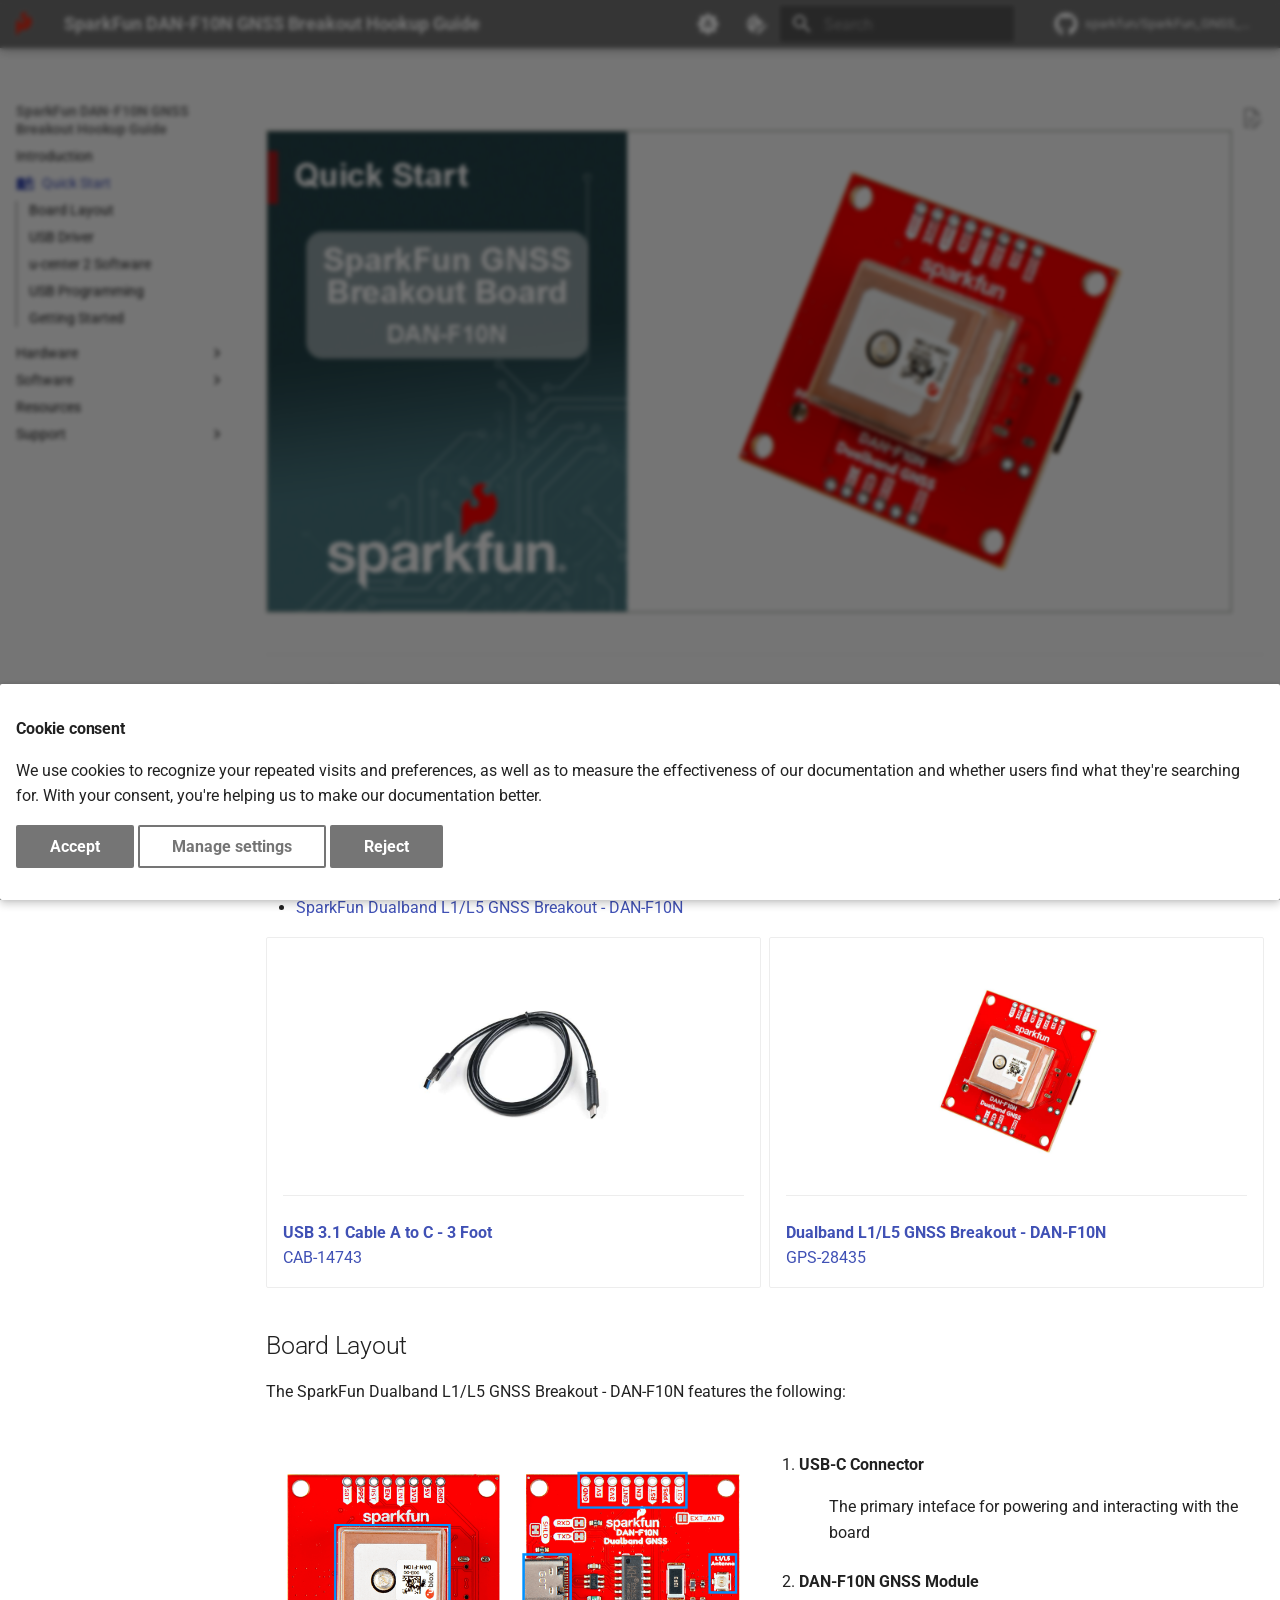
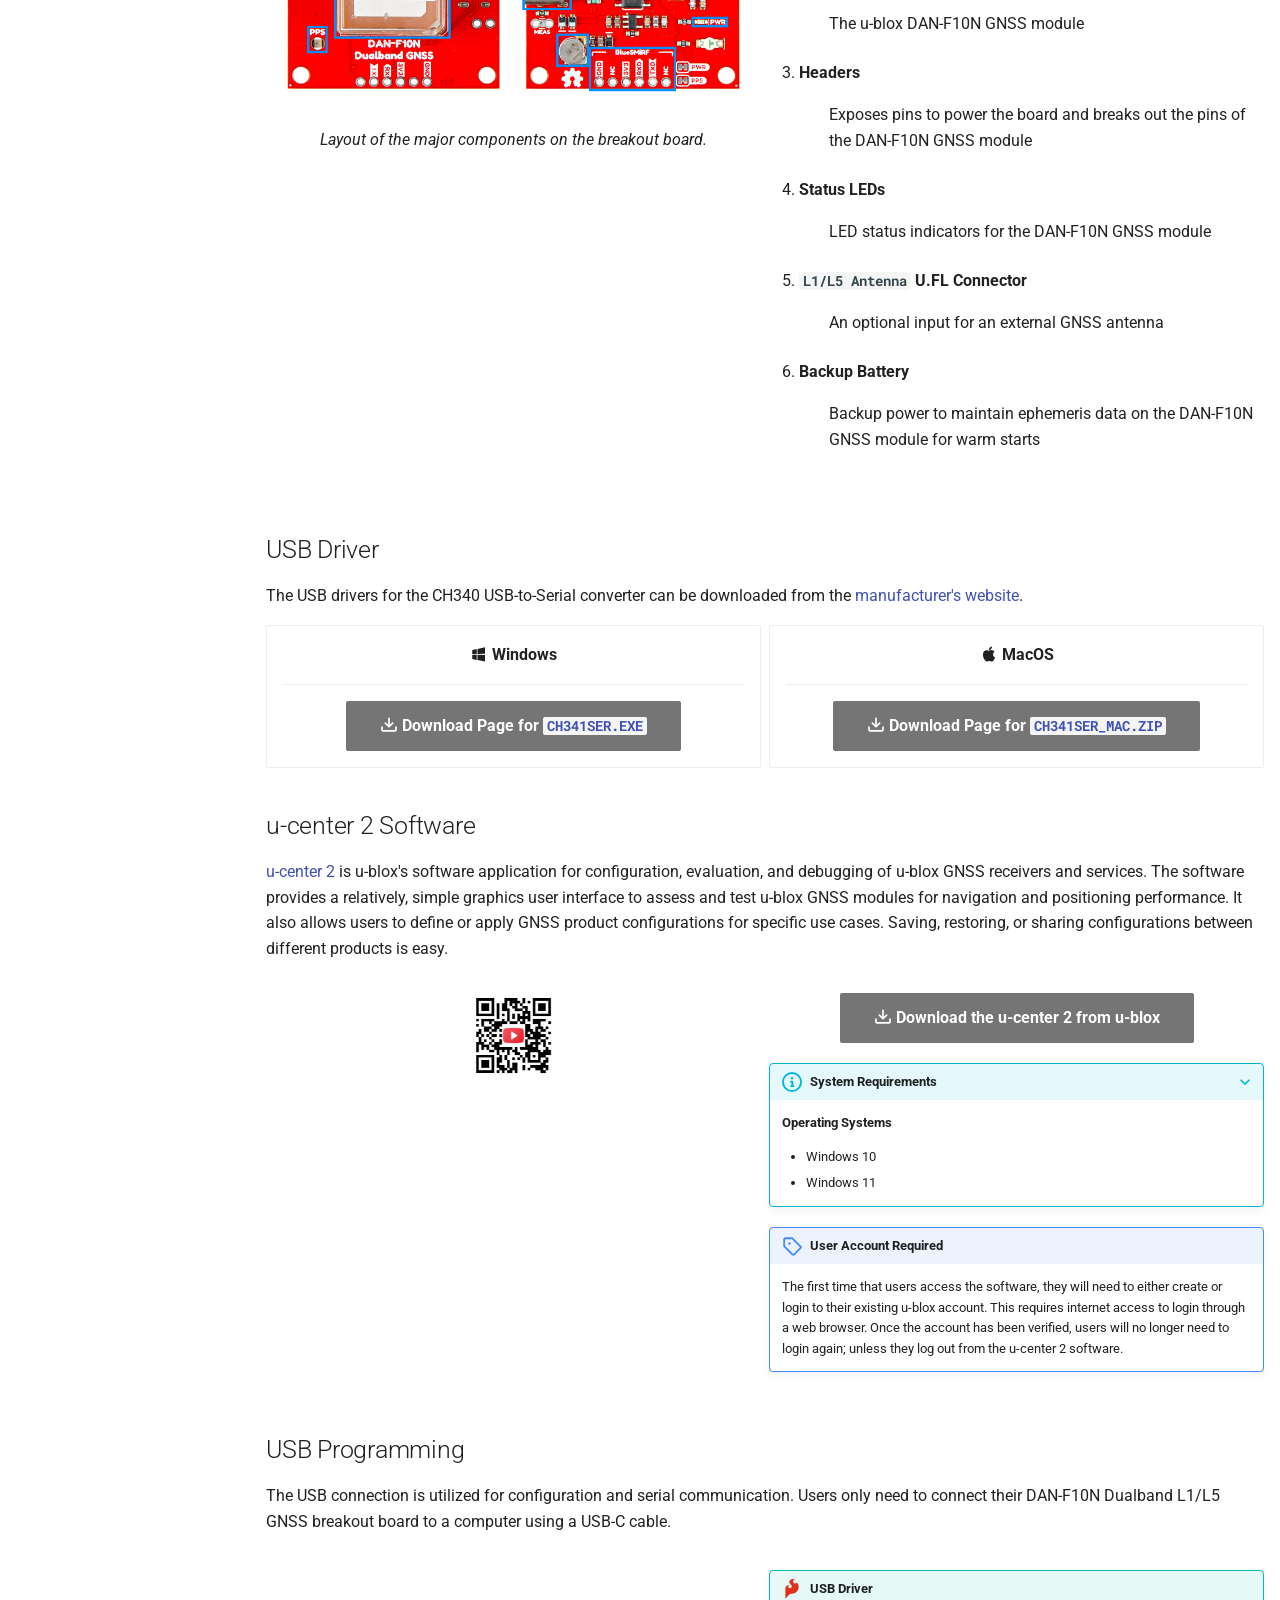
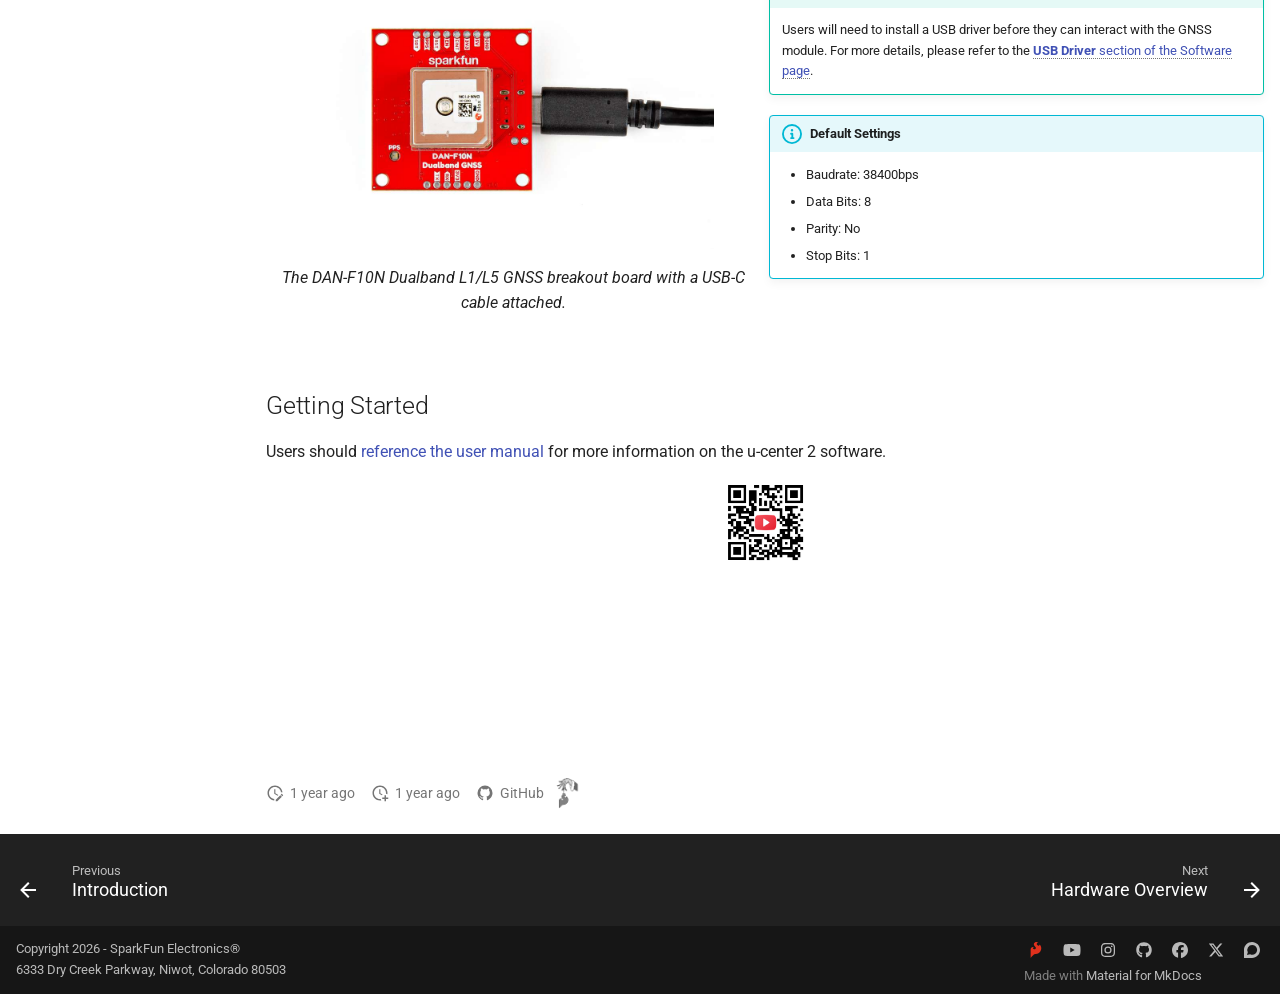
<file: quick_start/index.html>
<!doctype html>
<html lang="en" class="no-js">
  <head>
    
      <meta charset="utf-8">
      <meta name="viewport" content="width=device-width,initial-scale=1">
      
        <meta name="description" content="A hookup guide for the SparkFun Dualband L1/L5 GNSS Breakout - DAN-F10N.">
      
      
        <meta name="author" content="SparkFun Electronics">
      
      
        <link rel="canonical" href="https://docs.sparkfun.com/SparkFun_GNSS_DAN-F10N/quick_start/">
      
      
        <link rel="prev" href="../introduction/">
      
      
        <link rel="next" href="../hardware_overview/">
      
      
        
      
      
      <link rel="icon" href="../assets/img/sfe-logo.png">
      <meta name="generator" content="mkdocs-1.6.1, mkdocs-material-9.7.7">
    
    
      
        <title>Quick Start - SparkFun DAN-F10N GNSS Breakout Hookup Guide</title>
      
    
    
      <link rel="stylesheet" href="../assets/stylesheets/main.ec1eaa64.min.css">
      
        
        <link rel="stylesheet" href="../assets/stylesheets/palette.ab4e12ef.min.css">
      
      
  
  
    
      
      
    
  
    
      
      
    
  
    
      
      
    
  
    
      
      
    
  
    
      
      
    
  
    
      
      
    
  
    
      
      
    
  
    
      
      
    
  
    
      
      
    
  
    
      
      
    
  
    
      
      
    
  
    
      
      
    
  
    
      
      
    
  
    
      
      
    
  
    
      
      
    
  
    
      
      
    
  
    
      
      
    
  
    
      
      
    
  
    
      
      
    
  
    
      
      
    
  
    
      
      
    
  
  
  <style>:root{--md-admonition-icon--note:url('data:image/svg+xml;charset=utf-8,%3Csvg%20xmlns%3D%22http%3A//www.w3.org/2000/svg%22%20viewBox%3D%220%200%2016%2016%22%3E%3Cpath%20d%3D%22M1%207.775V2.75C1%201.784%201.784%201%202.75%201h5.025c.464%200%20.91.184%201.238.513l6.25%206.25a1.75%201.75%200%200%201%200%202.474l-5.026%205.026a1.75%201.75%200%200%201-2.474%200l-6.25-6.25A1.75%201.75%200%200%201%201%207.775m1.5%200c0%20.066.026.13.073.177l6.25%206.25a.25.25%200%200%200%20.354%200l5.025-5.025a.25.25%200%200%200%200-.354l-6.25-6.25a.25.25%200%200%200-.177-.073H2.75a.25.25%200%200%200-.25.25ZM6%205a1%201%200%201%201%200%202%201%201%200%200%201%200-2%22/%3E%3C/svg%3E');--md-admonition-icon--abstract:url('data:image/svg+xml;charset=utf-8,%3Csvg%20xmlns%3D%22http%3A//www.w3.org/2000/svg%22%20viewBox%3D%220%200%2016%2016%22%3E%3Cpath%20d%3D%22M2.5%201.75v11.5c0%20.138.112.25.25.25h3.17a.75.75%200%200%201%200%201.5H2.75A1.75%201.75%200%200%201%201%2013.25V1.75C1%20.784%201.784%200%202.75%200h8.5C12.216%200%2013%20.784%2013%201.75v7.736a.75.75%200%200%201-1.5%200V1.75a.25.25%200%200%200-.25-.25h-8.5a.25.25%200%200%200-.25.25m13.274%209.537zl-4.557%204.45a.75.75%200%200%201-1.055-.008l-1.943-1.95a.75.75%200%200%201%201.062-1.058l1.419%201.425%204.026-3.932a.75.75%200%201%201%201.048%201.074M4.75%204h4.5a.75.75%200%200%201%200%201.5h-4.5a.75.75%200%200%201%200-1.5M4%207.75A.75.75%200%200%201%204.75%207h2a.75.75%200%200%201%200%201.5h-2A.75.75%200%200%201%204%207.75%22/%3E%3C/svg%3E');--md-admonition-icon--info:url('data:image/svg+xml;charset=utf-8,%3Csvg%20xmlns%3D%22http%3A//www.w3.org/2000/svg%22%20viewBox%3D%220%200%2016%2016%22%3E%3Cpath%20d%3D%22M0%208a8%208%200%201%201%2016%200A8%208%200%200%201%200%208m8-6.5a6.5%206.5%200%201%200%200%2013%206.5%206.5%200%200%200%200-13M6.5%207.75A.75.75%200%200%201%207.25%207h1a.75.75%200%200%201%20.75.75v2.75h.25a.75.75%200%200%201%200%201.5h-2a.75.75%200%200%201%200-1.5h.25v-2h-.25a.75.75%200%200%201-.75-.75M8%206a1%201%200%201%201%200-2%201%201%200%200%201%200%202%22/%3E%3C/svg%3E');--md-admonition-icon--tip:url('data:image/svg+xml;charset=utf-8,%3Csvg%20xmlns%3D%22http%3A//www.w3.org/2000/svg%22%20viewBox%3D%220%200%2024%2024%22%3E%3Cpath%20d%3D%22M16.307%205.476c-.756.134-1.975-.615-2.59-1.362-.755-.922-.66-1.647-.071-2.29.883-.978%202.396-.6%202.396-.6s-2.772-2.432-5.658-.44c-2.571%201.77-1.833%204.183.487%206.288%202.09%201.902.42%203.988-1.686%203.717-1.443-.184-2.034-1.343-1.687-2.054.298-.608%201.335-.982%201.335-.982s-1.19-.484-2.592.044c-1.259.474-2.297%201.515-2.214%204.12V24s1.301-1.604%202.83-3.236c1.714-1.84%202.495-3.084%204.254-2.938%203.328.205%205.735-1.273%207.371-3.645%203.141-4.563.67-9.68-1.43-10.343%200%200%20.34%201.438-.745%201.638%22/%3E%3C/svg%3E');--md-admonition-icon--success:url('data:image/svg+xml;charset=utf-8,%3Csvg%20xmlns%3D%22http%3A//www.w3.org/2000/svg%22%20viewBox%3D%220%200%2016%2016%22%3E%3Cpath%20d%3D%22M13.78%204.22a.75.75%200%200%201%200%201.06l-7.25%207.25a.75.75%200%200%201-1.06%200L2.22%209.28a.75.75%200%200%201%20.018-1.042.75.75%200%200%201%201.042-.018L6%2010.94l6.72-6.72a.75.75%200%200%201%201.06%200%22/%3E%3C/svg%3E');--md-admonition-icon--question:url('data:image/svg+xml;charset=utf-8,%3Csvg%20xmlns%3D%22http%3A//www.w3.org/2000/svg%22%20viewBox%3D%220%200%2016%2016%22%3E%3Cpath%20d%3D%22M0%208a8%208%200%201%201%2016%200A8%208%200%200%201%200%208m8-6.5a6.5%206.5%200%201%200%200%2013%206.5%206.5%200%200%200%200-13M6.92%206.085h.001a.749.749%200%201%201-1.342-.67c.169-.339.436-.701.849-.977C6.845%204.16%207.369%204%208%204a2.76%202.76%200%200%201%201.637.525c.503.377.863.965.863%201.725%200%20.448-.115.83-.329%201.15-.205.307-.47.513-.692.662-.109.072-.22.138-.313.195l-.006.004a6%206%200%200%200-.26.16%201%201%200%200%200-.276.245.75.75%200%200%201-1.248-.832c.184-.264.42-.489.692-.661q.154-.1.313-.195l.007-.004c.1-.061.182-.11.258-.161a1%201%200%200%200%20.277-.245C8.96%206.514%209%206.427%209%206.25a.61.61%200%200%200-.262-.525A1.27%201.27%200%200%200%208%205.5c-.369%200-.595.09-.74.187a1%201%200%200%200-.34.398M9%2011a1%201%200%201%201-2%200%201%201%200%200%201%202%200%22/%3E%3C/svg%3E');--md-admonition-icon--warning:url('data:image/svg+xml;charset=utf-8,%3Csvg%20xmlns%3D%22http%3A//www.w3.org/2000/svg%22%20viewBox%3D%220%200%2016%2016%22%3E%3Cpath%20d%3D%22M6.457%201.047c.659-1.234%202.427-1.234%203.086%200l6.082%2011.378A1.75%201.75%200%200%201%2014.082%2015H1.918a1.75%201.75%200%200%201-1.543-2.575Zm1.763.707a.25.25%200%200%200-.44%200L1.698%2013.132a.25.25%200%200%200%20.22.368h12.164a.25.25%200%200%200%20.22-.368Zm.53%203.996v2.5a.75.75%200%200%201-1.5%200v-2.5a.75.75%200%200%201%201.5%200M9%2011a1%201%200%201%201-2%200%201%201%200%200%201%202%200%22/%3E%3C/svg%3E');--md-admonition-icon--failure:url('data:image/svg+xml;charset=utf-8,%3Csvg%20xmlns%3D%22http%3A//www.w3.org/2000/svg%22%20viewBox%3D%220%200%2016%2016%22%3E%3Cpath%20d%3D%22M2.344%202.343za8%208%200%200%201%2011.314%2011.314A8.002%208.002%200%200%201%20.234%2010.089a8%208%200%200%201%202.11-7.746m1.06%2010.253a6.5%206.5%200%201%200%209.108-9.275%206.5%206.5%200%200%200-9.108%209.275M6.03%204.97%208%206.94l1.97-1.97a.749.749%200%200%201%201.275.326.75.75%200%200%201-.215.734L9.06%208l1.97%201.97a.749.749%200%200%201-.326%201.275.75.75%200%200%201-.734-.215L8%209.06l-1.97%201.97a.749.749%200%200%201-1.275-.326.75.75%200%200%201%20.215-.734L6.94%208%204.97%206.03a.75.75%200%200%201%20.018-1.042.75.75%200%200%201%201.042-.018%22/%3E%3C/svg%3E');--md-admonition-icon--danger:url('data:image/svg+xml;charset=utf-8,%3Csvg%20xmlns%3D%22http%3A//www.w3.org/2000/svg%22%20viewBox%3D%220%200%2016%2016%22%3E%3Cpath%20d%3D%22M9.504.43a1.516%201.516%200%200%201%202.437%201.713L10.415%205.5h2.123c1.57%200%202.346%201.909%201.22%203.004l-7.34%207.142a1.25%201.25%200%200%201-.871.354h-.302a1.25%201.25%200%200%201-1.157-1.723L5.633%2010.5H3.462c-1.57%200-2.346-1.909-1.22-3.004zm1.047%201.074L3.286%208.571A.25.25%200%200%200%203.462%209H6.75a.75.75%200%200%201%20.694%201.034l-1.713%204.188%206.982-6.793A.25.25%200%200%200%2012.538%207H9.25a.75.75%200%200%201-.683-1.06l2.008-4.418.003-.006-.004-.009-.006-.006-.008-.001q-.005%200-.009.004%22/%3E%3C/svg%3E');--md-admonition-icon--bug:url('data:image/svg+xml;charset=utf-8,%3Csvg%20xmlns%3D%22http%3A//www.w3.org/2000/svg%22%20viewBox%3D%220%200%2016%2016%22%3E%3Cpath%20d%3D%22M4.72.22a.75.75%200%200%201%201.06%200l1%20.999a3.5%203.5%200%200%201%202.441%200l.999-1a.748.748%200%200%201%201.265.332.75.75%200%200%201-.205.729l-.775.776c.616.63.995%201.493.995%202.444v.327q0%20.15-.025.292c.408.14.764.392%201.029.722l1.968-.787a.75.75%200%200%201%20.556%201.392L13%207.258V9h2.25a.75.75%200%200%201%200%201.5H13v.5q-.002.615-.141%201.186l2.17.868a.75.75%200%200%201-.557%201.392l-2.184-.873A5%205%200%200%201%208%2016a5%205%200%200%201-4.288-2.427l-2.183.873a.75.75%200%200%201-.558-1.392l2.17-.868A5%205%200%200%201%203%2011v-.5H.75a.75.75%200%200%201%200-1.5H3V7.258L.971%206.446a.75.75%200%200%201%20.558-1.392l1.967.787c.265-.33.62-.583%201.03-.722a1.7%201.7%200%200%201-.026-.292V4.5c0-.951.38-1.814.995-2.444L4.72%201.28a.75.75%200%200%201%200-1.06m.53%206.28a.75.75%200%200%200-.75.75V11a3.5%203.5%200%201%200%207%200V7.25a.75.75%200%200%200-.75-.75ZM6.173%205h3.654A.17.17%200%200%200%2010%204.827V4.5a2%202%200%201%200-4%200v.327c0%20.096.077.173.173.173%22/%3E%3C/svg%3E');--md-admonition-icon--example:url('data:image/svg+xml;charset=utf-8,%3Csvg%20xmlns%3D%22http%3A//www.w3.org/2000/svg%22%20viewBox%3D%220%200%2016%2016%22%3E%3Cpath%20d%3D%22M5%205.782V2.5h-.25a.75.75%200%200%201%200-1.5h6.5a.75.75%200%200%201%200%201.5H11v3.282l3.666%205.76C15.619%2013.04%2014.543%2015%2012.767%2015H3.233c-1.776%200-2.852-1.96-1.899-3.458Zm-2.4%206.565a.75.75%200%200%200%20.633%201.153h9.534a.75.75%200%200%200%20.633-1.153L12.225%2010.5h-8.45ZM9.5%202.5h-3V6c0%20.143-.04.283-.117.403L4.73%209h6.54L9.617%206.403A.75.75%200%200%201%209.5%206Z%22/%3E%3C/svg%3E');--md-admonition-icon--quote:url('data:image/svg+xml;charset=utf-8,%3Csvg%20xmlns%3D%22http%3A//www.w3.org/2000/svg%22%20viewBox%3D%220%200%2016%2016%22%3E%3Cpath%20d%3D%22M1.75%202.5h10.5a.75.75%200%200%201%200%201.5H1.75a.75.75%200%200%201%200-1.5m4%205h8.5a.75.75%200%200%201%200%201.5h-8.5a.75.75%200%200%201%200-1.5m0%205h8.5a.75.75%200%200%201%200%201.5h-8.5a.75.75%200%200%201%200-1.5M2.5%207.75v6a.75.75%200%200%201-1.5%200v-6a.75.75%200%200%201%201.5%200%22/%3E%3C/svg%3E');--md-admonition-icon--github:url('data:image/svg+xml;charset=utf-8,%3Csvg%20xmlns%3D%22http%3A//www.w3.org/2000/svg%22%20viewBox%3D%220%200%2024%2024%22%3E%3Cpath%20d%3D%22M12%20.297c-6.63%200-12%205.373-12%2012%200%205.303%203.438%209.8%208.205%2011.385.6.113.82-.258.82-.577%200-.285-.01-1.04-.015-2.04-3.338.724-4.042-1.61-4.042-1.61C4.422%2018.07%203.633%2017.7%203.633%2017.7c-1.087-.744.084-.729.084-.729%201.205.084%201.838%201.236%201.838%201.236%201.07%201.835%202.809%201.305%203.495.998.108-.776.417-1.305.76-1.605-2.665-.3-5.466-1.332-5.466-5.93%200-1.31.465-2.38%201.235-3.22-.135-.303-.54-1.523.105-3.176%200%200%201.005-.322%203.3%201.23.96-.267%201.98-.399%203-.405%201.02.006%202.04.138%203%20.405%202.28-1.552%203.285-1.23%203.285-1.23.645%201.653.24%202.873.12%203.176.765.84%201.23%201.91%201.23%203.22%200%204.61-2.805%205.625-5.475%205.92.42.36.81%201.096.81%202.22%200%201.606-.015%202.896-.015%203.286%200%20.315.21.69.825.57C20.565%2022.092%2024%2017.592%2024%2012.297c0-6.627-5.373-12-12-12%22/%3E%3C/svg%3E');--md-admonition-icon--arduino:url('data:image/svg+xml;charset=utf-8,%3Csvg%20xmlns%3D%22http%3A//www.w3.org/2000/svg%22%20viewBox%3D%220%200%2024%2024%22%3E%3Cpath%20d%3D%22M18.087%206.146c-.3%200-.607.017-.907.069-2.532.367-4.23%202.239-5.18%203.674-.95-1.435-2.648-3.307-5.18-3.674a6.5%206.5%200%200%200-.907-.069C2.648%206.146%200%208.77%200%2012s2.656%205.854%205.913%205.854c.3%200%20.607-.017.916-.069%202.531-.376%204.23-2.247%205.18-3.683.949%201.436%202.647%203.307%205.18%203.683.299.043.607.069.915.069C21.344%2017.854%2024%2015.23%2024%2012s-2.656-5.854-5.913-5.854M6.53%2015.734a4%204%200%200%201-.625.043c-2.148%200-3.889-1.7-3.889-3.777%200-2.085%201.749-3.777%203.898-3.777q.312.002.624.043c2.39.35%203.847%202.768%204.347%203.734-.508.974-1.974%203.384-4.355%203.734m11.558.043c-.208%200-.416-.017-.624-.043-2.39-.35-3.856-2.768-4.347-3.734.491-.966%201.957-3.384%204.347-3.734q.312-.041.624-.043c2.149%200%203.89%201.7%203.89%203.777%200%202.085-1.75%203.777-3.89%203.777m1.65-4.404v1.134h-1.205v1.182h-1.156v-1.182H16.17v-1.134h1.206V10.19h1.156v1.183zM4.246%2012.498H7.82v-1.125H4.245v1.125z%22/%3E%3C/svg%3E');--md-admonition-icon--rpi:url('data:image/svg+xml;charset=utf-8,%3Csvg%20xmlns%3D%22http%3A//www.w3.org/2000/svg%22%20viewBox%3D%220%200%2024%2024%22%3E%3Cpath%20d%3D%22m19.896%2010.896-.173-.303c.007-2.174-1.002-3.06-2.179-3.734.356-.094.724-.172.825-.619.611-.156.74-.44.8-.74.16-.106.696-.406.64-.92.3-.207.467-.473.382-.85.322-.35.407-.641.27-.909.387-.48.215-.73.05-.982.29-.525.034-1.088-.776-.994-.322-.473-1.024-.366-1.133-.364-.121-.152-.281-.282-.775-.219-.32-.285-.677-.236-1.046-.096-.438-.34-.727-.068-1.058.036-.53-.171-.652.063-.912.158-.578-.12-.754.141-1.03.418l-.323-.006c-.872.506-1.305%201.536-1.459%202.066-.153-.53-.586-1.56-1.457-2.066l-.323.006C9.942.501%209.766.239%209.19.36%208.927.265%208.806.03%208.276.202%208.059.134%207.86-.007%207.624%200a.7.7%200%200%200-.405.166c-.37-.14-.727-.189-1.046.096-.494-.063-.654.068-.776.22-.108-.003-.81-.11-1.133.363-.81-.094-1.065.47-.776.994-.165.252-.336.502.05.982-.136.268-.051.558.27.91-.084.376.083.642.383.849-.056.515.48.814.639.92.061.3.19.584.801.74.1.448.469.525.825.619-1.177.673-2.186%201.56-2.18%203.735l-.172.302c-1.349.809-2.562%203.406-.664%205.517.124.661.332%201.136.517%201.661.277%202.117%202.084%203.108%202.56%203.226.699.524%201.443%201.02%202.45%201.37.948.963%201.976%201.33%203.01%201.33h.046c1.034%200%202.062-.367%203.01-1.33%201.007-.35%201.751-.847%202.45-1.37.476-.118%202.284-1.109%202.56-3.226.186-.525.394-1%20.517-1.66%201.899-2.112.685-4.71-.664-5.518m-1.04-.371c-.07.876-4.635-3.05-3.846-3.181%202.139-.356%203.919.896%203.847%203.18m-2.015%204.365c-1.148.74-2.802.262-3.695-1.069s-.686-3.01.462-3.75%202.803-.263%203.696%201.068c.892%201.33.686%203.01-.463%203.75M13.66%201.372c.04.197.084.321.135.358.254-.272.462-.55.788-.813.001.154-.077.321.117.443a2.3%202.3%200%200%201%20.727-.624c-.152.26-.026.34.055.448.24-.206.468-.414.91-.576-.12.148-.29.292-.11.461.247-.154.496-.309%201.083-.418-.132.147-.406.295-.24.442Q17.59.915%2018.158.84c-.182.15-.334.296-.184.412.332-.102.79-.24%201.237-.121l-.283.285c-.032.038.662.03%201.12.036-.167.232-.338.456-.437.855.045.046.272.02.486%200-.22.462-.6.578-.69.776.135.101.32.075.524.006-.158.325-.49.548-.751.812.066.047.182.075.456.043a4.2%204.2%200%200%201-.88.703c.06.07.272.068.467.072-.313.307-.717.466-1.095.667.188.13.323.1.467.097-.267.22-.722.335-1.144.467.08.125.16.159.332.194-.447.247-1.087.134-1.268.26.044.125.167.206.314.274-.72.041-2.688-.027-3.065-1.516.737-.81%202.081-1.76%204.394-2.934-1.8.602-3.423%201.405-4.782%202.51-1.598-.744-.496-2.62.283-3.365m-1.613%205.372c1.133-.012%202.536.832%202.53%201.629-.005.702-.985%201.271-2.52%201.26-1.505-.017-2.518-.715-2.514-1.395.002-.56%201.228-1.527%202.504-1.494m-5.764-.6c.172-.036.252-.07.332-.195-.422-.132-.877-.247-1.145-.466.145.001.28.031.468-.097-.378-.201-.782-.36-1.095-.667.195-.005.406-.002.467-.073a4.2%204.2%200%200%201-.88-.703c.274.032.39.004.456-.043-.262-.264-.593-.487-.751-.812.203.069.389.095.523-.006-.089-.198-.47-.314-.69-.776.215.02.442.046.487%200-.1-.399-.27-.623-.437-.855.458-.007%201.152.002%201.12-.036l-.283-.285c.447-.119.905.019%201.237.121.15-.116-.002-.263-.184-.412q.569.076%201.034.254C7.106.946%206.833.798%206.7.651c.587.11.836.264%201.083.418.18-.17.01-.313-.111-.46.443.161.67.37.911.575.081-.108.207-.187.055-.448.315.178.552.389.727.624.194-.122.116-.289.117-.442.326.261.534.54.788.812.05-.037.095-.161.135-.358.78.745%201.88%202.621.283%203.365C9.33%203.633%207.707%202.83%205.909%202.228c2.312%201.174%203.656%202.124%204.392%202.933-.377%201.49-2.345%201.558-3.065%201.516.147-.068.27-.149.314-.273-.18-.126-.821-.013-1.268-.26m2.817%201.133c.788.13-3.777%204.056-3.847%203.18C5.18%208.174%206.96%206.922%209.1%207.278m-4.847%208.756c-1.109-.879-1.466-3.453.59-4.61%201.24-.327.419%205.052-.59%204.61m4.266%204.6c-.626.371-2.145.218-3.225-1.31-.729-1.282-.635-2.587-.123-2.97.765-.46%201.946.16%202.856%201.2.792.94%201.153%202.592.492%203.08m-1.242-5.61c-1.148-.74-1.355-2.42-.462-3.75s2.547-1.81%203.695-1.068c1.148.74%201.355%202.42.463%203.75-.893%201.331-2.547%201.81-3.695%201.069m4.795%208.229c-1.376.058-2.726-1.11-2.708-1.516-.02-.594%201.676-1.058%202.782-1.03%201.113-.049%202.607.352%202.61.884.018.517-1.355%201.684-2.684%201.662m2.759-5.858c.008%201.39-1.226%202.522-2.757%202.53-1.53.007-2.777-1.114-2.785-2.504v-.026c-.008-1.39%201.226-2.523%202.756-2.53s2.778%201.113%202.786%202.503zm3.855%202.003c-1.186%201.62-2.792%201.684-3.39%201.232-.625-.58-.148-2.385.71-3.374.98-1.092%202.03-1.804%202.76-1.248.492.483.78%202.301-.08%203.39m1.072-3.43c-1.009.44-1.83-4.938-.59-4.61%202.057%201.157%201.7%203.73.59%204.61m-.026-8.328h.299v-.53h.299c.15%200%20.205.062.226.205.015.108.011.239.048.325h.298c-.053-.076-.052-.236-.057-.321-.01-.138-.051-.28-.198-.318v-.004c.15-.06.215-.18.215-.34%200-.206-.154-.375-.397-.375h-.732zm.299-1.126h.327c.133%200%20.205.058.205.188%200%20.137-.072.194-.205.194h-.327zm-1.034.464a1.27%201.27%200%201%200%202.54%200%201.27%201.27%200%200%200-2.54%200m2.328%200a1.058%201.058%200%201%201-2.116%200%201.058%201.058%200%200%201%202.116%200%22/%3E%3C/svg%3E');--md-admonition-icon--python:url('data:image/svg+xml;charset=utf-8,%3Csvg%20xmlns%3D%22http%3A//www.w3.org/2000/svg%22%20viewBox%3D%220%200%2024%2024%22%3E%3Cpath%20d%3D%22m14.25.18.9.2.73.26.59.3.45.32.34.34.25.34.16.33.1.3.04.26.02.2-.01.13V8.5l-.05.63-.13.55-.21.46-.26.38-.3.31-.33.25-.35.19-.35.14-.33.1-.3.07-.26.04-.21.02H8.77l-.69.05-.59.14-.5.22-.41.27-.33.32-.27.35-.2.36-.15.37-.1.35-.07.32-.04.27-.02.21v3.06H3.17l-.21-.03-.28-.07-.32-.12-.35-.18-.36-.26-.36-.36-.35-.46-.32-.59-.28-.73-.21-.88-.14-1.05-.05-1.23.06-1.22.16-1.04.24-.87.32-.71.36-.57.4-.44.42-.33.42-.24.4-.16.36-.1.32-.05.24-.01h.16l.06.01h8.16v-.83H6.18l-.01-2.75-.02-.37.05-.34.11-.31.17-.28.25-.26.31-.23.38-.2.44-.18.51-.15.58-.12.64-.1.71-.06.77-.04.84-.02%201.27.05zm-6.3%201.98-.23.33-.08.41.08.41.23.34.33.22.41.09.41-.09.33-.22.23-.34.08-.41-.08-.41-.23-.33-.33-.22-.41-.09-.41.09zm13.09%203.95.28.06.32.12.35.18.36.27.36.35.35.47.32.59.28.73.21.88.14%201.04.05%201.23-.06%201.23-.16%201.04-.24.86-.32.71-.36.57-.4.45-.42.33-.42.24-.4.16-.36.09-.32.05-.24.02-.16-.01h-8.22v.82h5.84l.01%202.76.02.36-.05.34-.11.31-.17.29-.25.25-.31.24-.38.2-.44.17-.51.15-.58.13-.64.09-.71.07-.77.04-.84.01-1.27-.04-1.07-.14-.9-.2-.73-.25-.59-.3-.45-.33-.34-.34-.25-.34-.16-.33-.1-.3-.04-.25-.02-.2.01-.13v-5.34l.05-.64.13-.54.21-.46.26-.38.3-.32.33-.24.35-.2.35-.14.33-.1.3-.06.26-.04.21-.02.13-.01h5.84l.69-.05.59-.14.5-.21.41-.28.33-.32.27-.35.2-.36.15-.36.1-.35.07-.32.04-.28.02-.21V6.07h2.09l.14.01zm-6.47%2014.25-.23.33-.08.41.08.41.23.33.33.23.41.08.41-.08.33-.23.23-.33.08-.41-.08-.41-.23-.33-.33-.23-.41-.08-.41.08z%22/%3E%3C/svg%3E');--md-admonition-icon--code:url('data:image/svg+xml;charset=utf-8,%3Csvg%20xmlns%3D%22http%3A//www.w3.org/2000/svg%22%20viewBox%3D%220%200%20384%20512%22%3E%3C%21--%21%20Font%20Awesome%20Free%207.1.0%20by%20%40fontawesome%20-%20https%3A//fontawesome.com%20License%20-%20https%3A//fontawesome.com/license/free%20%28Icons%3A%20CC%20BY%204.0%2C%20Fonts%3A%20SIL%20OFL%201.1%2C%20Code%3A%20MIT%20License%29%20Copyright%202025%20Fonticons%2C%20Inc.--%3E%3Cpath%20d%3D%22M64%2048h112v88c0%2039.8%2032.2%2072%2072%2072h88v240c0%208.8-7.2%2016-16%2016H64c-8.8%200-16-7.2-16-16V64c0-8.8%207.2-16%2016-16m160%2019.9%2092.1%2092.1H248c-13.3%200-24-10.7-24-24zM64%200C28.7%200%200%2028.7%200%2064v384c0%2035.3%2028.7%2064%2064%2064h256c35.3%200%2064-28.7%2064-64V186.5c0-17-6.7-33.3-18.7-45.3L242.7%2018.7C230.7%206.7%20214.5%200%20197.5%200zm106.2%20295.6c8.6-10.1%207.5-25.2-2.6-33.8s-25.2-7.5-33.8%202.6l-48%2056c-7.7%209-7.7%2022.2%200%2031.2l48%2056c8.6%2010.1%2023.8%2011.2%2033.8%202.6s11.2-23.8%202.6-33.8L135.6%20336zm80-31.2c-8.6-10.1-23.8-11.2-33.8-2.6s-11.2%2023.8-2.6%2033.8l34.6%2040.4-34.6%2040.4c-8.6%2010.1-7.5%2025.2%202.6%2033.8s25.2%207.5%2033.8-2.6l48-56c7.7-9%207.7-22.2%200-31.2z%22/%3E%3C/svg%3E');--md-admonition-icon--terminal:url('data:image/svg+xml;charset=utf-8,%3Csvg%20xmlns%3D%22http%3A//www.w3.org/2000/svg%22%20viewBox%3D%220%200%2016%2016%22%3E%3Cpath%20d%3D%22M0%202.75C0%201.784.784%201%201.75%201h12.5c.966%200%201.75.784%201.75%201.75v10.5A1.75%201.75%200%200%201%2014.25%2015H1.75A1.75%201.75%200%200%201%200%2013.25Zm1.75-.25a.25.25%200%200%200-.25.25v10.5c0%20.138.112.25.25.25h12.5a.25.25%200%200%200%20.25-.25V2.75a.25.25%200%200%200-.25-.25ZM7.25%208a.75.75%200%200%201-.22.53l-2.25%202.25a.749.749%200%200%201-1.275-.326.75.75%200%200%201%20.215-.734L5.44%208%203.72%206.28a.749.749%200%200%201%20.326-1.275.75.75%200%200%201%20.734.215l2.25%202.25c.141.14.22.331.22.53m1.5%201.5h3a.75.75%200%200%201%200%201.5h-3a.75.75%200%200%201%200-1.5%22/%3E%3C/svg%3E');--md-admonition-icon--serial:url('data:image/svg+xml;charset=utf-8,%3Csvg%20xmlns%3D%22http%3A//www.w3.org/2000/svg%22%20viewBox%3D%220%200%20512%20512%22%3E%3C%21--%21%20Font%20Awesome%20Free%207.1.0%20by%20%40fontawesome%20-%20https%3A//fontawesome.com%20License%20-%20https%3A//fontawesome.com/license/free%20%28Icons%3A%20CC%20BY%204.0%2C%20Fonts%3A%20SIL%20OFL%201.1%2C%20Code%3A%20MIT%20License%29%20Copyright%202025%20Fonticons%2C%20Inc.--%3E%3Cpath%20d%3D%22M448%2096v256H64V96zM64%2032C28.7%2032%200%2060.7%200%2096v256c0%2035.3%2028.7%2064%2064%2064h144l-16%2048h-72c-13.3%200-24%2010.7-24%2024s10.7%2024%2024%2024h272c13.3%200%2024-10.7%2024-24s-10.7-24-24-24h-72l-16-48h144c35.3%200%2064-28.7%2064-64V96c0-35.3-28.7-64-64-64z%22/%3E%3C/svg%3E');--md-admonition-icon--hot:url('data:image/svg+xml;charset=utf-8,%3Csvg%20xmlns%3D%22http%3A//www.w3.org/2000/svg%22%20viewBox%3D%220%200%2024%2024%22%3E%3Cpath%20d%3D%22M15.66%2011.2c-.23-.3-.51-.56-.77-.82-.67-.6-1.43-1.03-2.07-1.66C11.33%207.26%2011%204.85%2011.95%203c-.95.23-1.78.75-2.49%201.32-2.59%202.08-3.61%205.75-2.39%208.9.04.1.08.2.08.33%200%20.22-.15.42-.35.5-.23.1-.47.04-.66-.12a.6.6%200%200%201-.14-.17c-1.13-1.43-1.31-3.48-.55-5.12C3.78%2010%202.87%2012.3%203%2014.47c.06.5.12%201%20.29%201.5.14.6.41%201.2.71%201.73%201.08%201.73%202.95%202.97%204.96%203.22%202.14.27%204.43-.12%206.07-1.6%201.83-1.66%202.47-4.32%201.53-6.6l-.13-.26c-.21-.46-.77-1.26-.77-1.26m-3.16%206.3c-.28.24-.74.5-1.1.6-1.12.4-2.24-.16-2.9-.82%201.19-.28%201.9-1.16%202.11-2.05.17-.8-.15-1.46-.28-2.23-.12-.74-.1-1.37.17-2.06.19.38.39.76.63%201.06.77%201%201.98%201.44%202.24%202.8.04.14.06.28.06.43.03.82-.33%201.72-.93%202.27M21%2013h-2V7h2zm0%204h-2v-2h2z%22/%3E%3C/svg%3E');--md-admonition-icon--link:url('data:image/svg+xml;charset=utf-8,%3Csvg%20xmlns%3D%22http%3A//www.w3.org/2000/svg%22%20viewBox%3D%220%200%2016%2016%22%3E%3Cpath%20d%3D%22m7.775%203.275%201.25-1.25a3.5%203.5%200%201%201%204.95%204.95l-2.5%202.5a3.5%203.5%200%200%201-4.95%200%20.75.75%200%200%201%20.018-1.042.75.75%200%200%201%201.042-.018%202%202%200%200%200%202.83%200l2.5-2.5a2.002%202.002%200%200%200-2.83-2.83l-1.25%201.25a.75.75%200%200%201-1.042-.018.75.75%200%200%201-.018-1.042m-4.69%209.64a2%202%200%200%200%202.83%200l1.25-1.25a.75.75%200%200%201%201.042.018.75.75%200%200%201%20.018%201.042l-1.25%201.25a3.5%203.5%200%201%201-4.95-4.95l2.5-2.5a3.5%203.5%200%200%201%204.95%200%20.75.75%200%200%201-.018%201.042.75.75%200%200%201-1.042.018%202%202%200%200%200-2.83%200l-2.5%202.5a2%202%200%200%200%200%202.83%22/%3E%3C/svg%3E');}</style>



    
    
      
    
    
      
        
        
        
        <link rel="stylesheet" href="../assets/external/fonts.googleapis.com/css.49ea35f2.css">
        <style>:root{--md-text-font:"Roboto";--md-code-font:"Roboto Mono"}</style>
      
    
    
      <link rel="stylesheet" href="../css/timeago.css">
    
      <link rel="stylesheet" href="../stylesheet/extra.css">
    
    <script>__md_scope=new URL("..",location),__md_hash=e=>[...e].reduce(((e,_)=>(e<<5)-e+_.charCodeAt(0)),0),__md_get=(e,_=localStorage,t=__md_scope)=>JSON.parse(_.getItem(t.pathname+"."+e)),__md_set=(e,_,t=localStorage,a=__md_scope)=>{try{t.setItem(a.pathname+"."+e,JSON.stringify(_))}catch(e){}}</script>
    
      
  


  
  

<script id="__analytics">function __md_analytics(){function e(){dataLayer.push(arguments)}window.dataLayer=window.dataLayer||[],e("js",new Date),e("config","G-7Y7EYCZVC1"),document.addEventListener("DOMContentLoaded",(function(){document.forms.search&&document.forms.search.query.addEventListener("blur",(function(){this.value&&e("event","search",{search_term:this.value})}));document$.subscribe((function(){var t=document.forms.feedback;if(void 0!==t)for(var a of t.querySelectorAll("[type=submit]"))a.addEventListener("click",(function(a){a.preventDefault();var n=document.location.pathname,d=this.getAttribute("data-md-value");e("event","feedback",{page:n,data:d}),t.firstElementChild.disabled=!0;var r=t.querySelector(".md-feedback__note [data-md-value='"+d+"']");r&&(r.hidden=!1)})),t.hidden=!1})),location$.subscribe((function(t){e("config","G-7Y7EYCZVC1",{page_path:t.pathname})}))}));var t=document.createElement("script");t.async=!0,t.src="https://www.googletagmanager.com/gtag/js?id=G-7Y7EYCZVC1",document.getElementById("__analytics").insertAdjacentElement("afterEnd",t)}</script>
  
    <script>if("undefined"!=typeof __md_analytics){var consent=__md_get("__consent");consent&&consent.analytics&&__md_analytics()}</script>
  

    
    
  </head>
  
  
    
    
      
    
    
    
    
    <body dir="ltr" data-md-color-scheme="default" data-md-color-primary="grey" data-md-color-accent="red">
  
    
    <input class="md-toggle" data-md-toggle="drawer" type="checkbox" id="__drawer" autocomplete="off">
    <input class="md-toggle" data-md-toggle="search" type="checkbox" id="__search" autocomplete="off">
    <label class="md-overlay" for="__drawer"></label>
    <div data-md-component="skip">
      
        
        <a href="#quick-start" class="md-skip">
          Skip to content
        </a>
      
    </div>
    <div data-md-component="announce">
      
    </div>
    
    
      <!--
  Copyright (c) 2016-2024 Martin Donath <martin.donath@squidfunk.com>

  Permission is hereby granted, free of charge, to any person obtaining a copy
  of this software and associated documentation files (the "Software"), to
  deal in the Software without restriction, including without limitation the
  rights to use, copy, modify, merge, publish, distribute, sublicense, and/or
  sell copies of the Software, and to permit persons to whom the Software is
  furnished to do so, subject to the following conditions:

  The above copyright notice and this permission notice shall be included in
  all copies or substantial portions of the Software.

  THE SOFTWARE IS PROVIDED "AS IS", WITHOUT WARRANTY OF ANY KIND, EXPRESS OR
  IMPLIED, INCLUDING BUT NOT LIMITED TO THE WARRANTIES OF MERCHANTABILITY,
  FITNESS FOR A PARTICULAR PURPOSE AND NON-INFRINGEMENT. IN NO EVENT SHALL THE
  AUTHORS OR COPYRIGHT HOLDERS BE LIABLE FOR ANY CLAIM, DAMAGES OR OTHER
  LIABILITY, WHETHER IN AN ACTION OF CONTRACT, TORT OR OTHERWISE, ARISING
  FROM, OUT OF OR IN CONNECTION WITH THE SOFTWARE OR THE USE OR OTHER DEALINGS
  IN THE SOFTWARE.
-->

<!-- Determine classes -->


  


<!-- Header -->
<header class="md-header md-header--shadow" data-md-component="header">
  <nav
    class="md-header__inner md-grid"
    aria-label="Header"
  >

    <!-- Link to home -->
    <!-- <a href="https://www.sparkfun.com" title="SparkFun DAN-F10N GNSS Breakout Hookup Guide" class="md-header__button md-logo" aria-label="SparkFun DAN-F10N GNSS Breakout Hookup Guide" data-md-component="logo" target="_blank" rel="noopener">
      
  
  <svg xmlns="http://www.w3.org/2000/svg" width="15.955" height="24" viewbox="0 0 16 24"><title>SparkFun logo</title><path d="M13.03 3.838s.34 1.438-.745 1.638c-.756.134-1.976-.615-2.59-1.362-.756-.922-.66-1.647-.072-2.29.884-.978 2.397-.6 2.397-.6S9.248-1.209 6.362.783c-2.571 1.77-1.834 4.183.487 6.288 2.09 1.902.42 3.988-1.686 3.717-1.444-.184-2.035-1.343-1.688-2.054.299-.608 1.335-.982 1.335-.982s-1.19-.484-2.592.044C.96 8.27-.078 9.312.005 11.917V24s1.3-1.604 2.83-3.236c1.713-1.84 2.495-3.084 4.254-2.938 3.328.205 5.735-1.273 7.37-3.645 3.142-4.563.681-9.661-1.43-10.343" style="fill:#e0311d;fill-opacity:1;stroke-width:.66479"/></svg>

    </a> -->
    <a href="https://www.sparkfun.com" title="www.sparkfun.com" class="md-header__button md-logo" aria-label="SparkFun DAN-F10N GNSS Breakout Hookup Guide" data-md-component="logo" target="_blank" rel="noopener">
      
  
  <svg xmlns="http://www.w3.org/2000/svg" width="15.955" height="24" viewbox="0 0 16 24"><title>SparkFun logo</title><path d="M13.03 3.838s.34 1.438-.745 1.638c-.756.134-1.976-.615-2.59-1.362-.756-.922-.66-1.647-.072-2.29.884-.978 2.397-.6 2.397-.6S9.248-1.209 6.362.783c-2.571 1.77-1.834 4.183.487 6.288 2.09 1.902.42 3.988-1.686 3.717-1.444-.184-2.035-1.343-1.688-2.054.299-.608 1.335-.982 1.335-.982s-1.19-.484-2.592.044C.96 8.27-.078 9.312.005 11.917V24s1.3-1.604 2.83-3.236c1.713-1.84 2.495-3.084 4.254-2.938 3.328.205 5.735-1.273 7.37-3.645 3.142-4.563.681-9.661-1.43-10.343" style="fill:#e0311d;fill-opacity:1;stroke-width:.66479"/></svg>

    </a>

    <!-- Button to open drawer -->
    <label class="md-header__button md-icon" for="__drawer">
      
      <svg xmlns="http://www.w3.org/2000/svg" viewBox="0 0 24 24"><path d="M3 6h18v2H3zm0 5h18v2H3zm0 5h18v2H3z"/></svg>
    </label>

    <!-- Header title -->
    <div class="md-header__title" data-md-component="header-title">
      <div class="md-header__ellipsis">
        <div class="md-header__topic">
          <span class="md-ellipsis">
            SparkFun DAN-F10N GNSS Breakout Hookup Guide
          </span>
        </div>
        <div class="md-header__topic" data-md-component="header-topic">
          <span class="md-ellipsis">
            
              Quick Start
            
          </span>
        </div>
      </div>
    </div>


    <!-- Color palette -->
    
      <form class="md-header__option" data-md-component="palette">
      
        
        <input
        class="md-option"
        data-md-color-media="(prefers-color-scheme)"
        data-md-color-scheme="default"
        data-md-color-primary="grey"
        data-md-color-accent="red"
        
          aria-label="Switch to dark mode"
        
        type="radio"
        name="__palette"
        id="__palette_1"
        />
        
        <label
          class="md-header__button md-icon"
          title="Switch to dark mode"
          for="__palette_3"
          hidden
        >
          <svg xmlns="http://www.w3.org/2000/svg" viewBox="0 0 24 24"><path d="m14.3 16-.7-2h-3.2l-.7 2H7.8L11 7h2l3.2 9zM20 8.69V4h-4.69L12 .69 8.69 4H4v4.69L.69 12 4 15.31V20h4.69L12 23.31 15.31 20H20v-4.69L23.31 12zm-9.15 3.96h2.3L12 9z"/></svg>
        </label>
        
      
        
        <input
        class="md-option"
        data-md-color-media="(prefers-color-scheme: light)"
        data-md-color-scheme="default"
        data-md-color-primary="grey"
        data-md-color-accent="red"
        
          aria-label="Switch to system preference"
        
        type="radio"
        name="__palette"
        id="__palette_2"
        />
        
        <label
          class="md-header__button md-icon"
          title="Switch to system preference"
          for="__palette_1"
          hidden
        >
          <svg xmlns="http://www.w3.org/2000/svg" viewBox="0 0 24 24"><path d="M12 8a4 4 0 0 0-4 4 4 4 0 0 0 4 4 4 4 0 0 0 4-4 4 4 0 0 0-4-4m0 10a6 6 0 0 1-6-6 6 6 0 0 1 6-6 6 6 0 0 1 6 6 6 6 0 0 1-6 6m8-9.31V4h-4.69L12 .69 8.69 4H4v4.69L.69 12 4 15.31V20h4.69L12 23.31 15.31 20H20v-4.69L23.31 12z"/></svg>
        </label>
        
      
        
        <input
        class="md-option"
        data-md-color-media="(prefers-color-scheme: dark)"
        data-md-color-scheme="slate"
        data-md-color-primary="grey"
        data-md-color-accent="red"
        
          aria-label="Switch to light mode"
        
        type="radio"
        name="__palette"
        id="__palette_3"
        />
        
        <label
          class="md-header__button md-icon"
          title="Switch to light mode"
          for="__palette_2"
          hidden
        >
          <svg xmlns="http://www.w3.org/2000/svg" viewBox="0 0 24 24"><path d="m17.75 4.09-2.53 1.94.91 3.06-2.63-1.81-2.63 1.81.91-3.06-2.53-1.94L12.44 4l1.06-3 1.06 3zm3.5 6.91-1.64 1.25.59 1.98-1.7-1.17-1.7 1.17.59-1.98L15.75 11l2.06-.05L18.5 9l.69 1.95zm-2.28 4.95c.83-.08 1.72 1.1 1.19 1.85-.32.45-.66.87-1.08 1.27C15.17 23 8.84 23 4.94 19.07c-3.91-3.9-3.91-10.24 0-14.14.4-.4.82-.76 1.27-1.08.75-.53 1.93.36 1.85 1.19-.27 2.86.69 5.83 2.89 8.02a9.96 9.96 0 0 0 8.02 2.89m-1.64 2.02a12.08 12.08 0 0 1-7.8-3.47c-2.17-2.19-3.33-5-3.49-7.82-2.81 3.14-2.7 7.96.31 10.98 3.02 3.01 7.84 3.12 10.98.31"/></svg>
        </label>
        
      
      </form>
    

    <!-- Button for Cookie Consent -->
    <label class="md-header__button md-icon">
      <a href="#__consent" title="Manage Cookies">
        <svg xmlns="http://www.w3.org/2000/svg" viewBox="0 0 24 24"><path d="M15.1 15.03c-.06-.17-.1-.34-.1-.53 0-.83.67-1.5 1.5-1.5.19 0 .36.04.53.1l2.36-2.36c.3-.3.66-.5 1.05-.62C20.21 10 20 10 20 10h-2V9c0-1-1-1-1-1h-2V7c0-1-1-1-1-1h-1V4c0-1-1-1-1-1a9 9 0 0 0-9 9c0 4.63 3.5 8.44 8 8.94v-1.81l.14-.13H11c-.83 0-1.5-.67-1.5-1.5S10.17 16 11 16s1.5.67 1.5 1.5v.14zM6.5 13c-.83 0-1.5-.67-1.5-1.5S5.67 10 6.5 10s1.5.67 1.5 1.5S7.33 13 6.5 13m3-4C8.67 9 8 8.33 8 7.5S8.67 6 9.5 6s1.5.67 1.5 1.5S10.33 9 9.5 9m2 5c-.83 0-1.5-.67-1.5-1.5s.67-1.5 1.5-1.5 1.5.67 1.5 1.5-.67 1.5-1.5 1.5m11.35.19-.98.98-2.04-2.04.98-.98c.19-.2.52-.2.72 0l1.32 1.32c.2.2.2.53 0 .72m-3.72-.36 2.04 2.04L15.04 22H13v-2.04z"/></svg>
      </a>
    </label>


    <!-- Site language selector -->
    

    <!-- Button to open search modal -->
    
      <label class="md-header__button md-icon" for="__search">
        
        <svg xmlns="http://www.w3.org/2000/svg" viewBox="0 0 24 24"><path d="M9.5 3A6.5 6.5 0 0 1 16 9.5c0 1.61-.59 3.09-1.56 4.23l.27.27h.79l5 5-1.5 1.5-5-5v-.79l-.27-.27A6.52 6.52 0 0 1 9.5 16 6.5 6.5 0 0 1 3 9.5 6.5 6.5 0 0 1 9.5 3m0 2C7 5 5 7 5 9.5S7 14 9.5 14 14 12 14 9.5 12 5 9.5 5"/></svg>
      </label>

      <!-- Search interface -->
      <div class="md-search" data-md-component="search" role="dialog">
  <label class="md-search__overlay" for="__search"></label>
  <div class="md-search__inner" role="search">
    <form class="md-search__form" name="search">
      <input type="text" class="md-search__input" name="query" aria-label="Search" placeholder="Search" autocapitalize="off" autocorrect="off" autocomplete="off" spellcheck="false" data-md-component="search-query" required>
      <label class="md-search__icon md-icon" for="__search">
        
        <svg xmlns="http://www.w3.org/2000/svg" viewBox="0 0 24 24"><path d="M9.5 3A6.5 6.5 0 0 1 16 9.5c0 1.61-.59 3.09-1.56 4.23l.27.27h.79l5 5-1.5 1.5-5-5v-.79l-.27-.27A6.52 6.52 0 0 1 9.5 16 6.5 6.5 0 0 1 3 9.5 6.5 6.5 0 0 1 9.5 3m0 2C7 5 5 7 5 9.5S7 14 9.5 14 14 12 14 9.5 12 5 9.5 5"/></svg>
        
        <svg xmlns="http://www.w3.org/2000/svg" viewBox="0 0 24 24"><path d="M20 11v2H8l5.5 5.5-1.42 1.42L4.16 12l7.92-7.92L13.5 5.5 8 11z"/></svg>
      </label>
      <nav class="md-search__options" aria-label="Search">
        
        <button type="reset" class="md-search__icon md-icon" title="Clear" aria-label="Clear" tabindex="-1">
          
          <svg xmlns="http://www.w3.org/2000/svg" viewBox="0 0 24 24"><path d="M19 6.41 17.59 5 12 10.59 6.41 5 5 6.41 10.59 12 5 17.59 6.41 19 12 13.41 17.59 19 19 17.59 13.41 12z"/></svg>
        </button>
      </nav>
      
    </form>
    <div class="md-search__output">
      <div class="md-search__scrollwrap" tabindex="0" data-md-scrollfix>
        <div class="md-search-result" data-md-component="search-result">
          <div class="md-search-result__meta">
            Initializing search
          </div>
          <ol class="md-search-result__list" role="presentation"></ol>
        </div>
      </div>
    </div>
  </div>
</div>
    

    <!-- Repository information -->
    
      <div class="md-header__source">
        <a href="https://github.com/sparkfun/SparkFun_GNSS_DAN-F10N" title="Go to repository" class="md-source" data-md-component="source" target="_blank" rel="noopener">
  <div class="md-source__icon md-icon">
    
    <svg xmlns="http://www.w3.org/2000/svg" viewBox="0 0 512 512"><!--! Font Awesome Free 7.1.0 by @fontawesome - https://fontawesome.com License - https://fontawesome.com/license/free (Icons: CC BY 4.0, Fonts: SIL OFL 1.1, Code: MIT License) Copyright 2025 Fonticons, Inc.--><path d="M173.9 397.4c0 2-2.3 3.6-5.2 3.6-3.3.3-5.6-1.3-5.6-3.6 0-2 2.3-3.6 5.2-3.6 3-.3 5.6 1.3 5.6 3.6m-31.1-4.5c-.7 2 1.3 4.3 4.3 4.9 2.6 1 5.6 0 6.2-2s-1.3-4.3-4.3-5.2c-2.6-.7-5.5.3-6.2 2.3m44.2-1.7c-2.9.7-4.9 2.6-4.6 4.9.3 2 2.9 3.3 5.9 2.6 2.9-.7 4.9-2.6 4.6-4.6-.3-1.9-3-3.2-5.9-2.9M252.8 8C114.1 8 8 113.3 8 252c0 110.9 69.8 205.8 169.5 239.2 12.8 2.3 17.3-5.6 17.3-12.1 0-6.2-.3-40.4-.3-61.4 0 0-70 15-84.7-29.8 0 0-11.4-29.1-27.8-36.6 0 0-22.9-15.7 1.6-15.4 0 0 24.9 2 38.6 25.8 21.9 38.6 58.6 27.5 72.9 20.9 2.3-16 8.8-27.1 16-33.7-55.9-6.2-112.3-14.3-112.3-110.5 0-27.5 7.6-41.3 23.6-58.9-2.6-6.5-11.1-33.3 2.6-67.9 20.9-6.5 69 27 69 27 20-5.6 41.5-8.5 62.8-8.5s42.8 2.9 62.8 8.5c0 0 48.1-33.6 69-27 13.7 34.7 5.2 61.4 2.6 67.9 16 17.7 25.8 31.5 25.8 58.9 0 96.5-58.9 104.2-114.8 110.5 9.2 7.9 17 22.9 17 46.4 0 33.7-.3 75.4-.3 83.6 0 6.5 4.6 14.4 17.3 12.1C436.2 457.8 504 362.9 504 252 504 113.3 391.5 8 252.8 8M105.2 352.9c-1.3 1-1 3.3.7 5.2 1.6 1.6 3.9 2.3 5.2 1 1.3-1 1-3.3-.7-5.2-1.6-1.6-3.9-2.3-5.2-1m-10.8-8.1c-.7 1.3.3 2.9 2.3 3.9 1.6 1 3.6.7 4.3-.7.7-1.3-.3-2.9-2.3-3.9-2-.6-3.6-.3-4.3.7m32.4 35.6c-1.6 1.3-1 4.3 1.3 6.2 2.3 2.3 5.2 2.6 6.5 1 1.3-1.3.7-4.3-1.3-6.2-2.2-2.3-5.2-2.6-6.5-1m-11.4-14.7c-1.6 1-1.6 3.6 0 5.9s4.3 3.3 5.6 2.3c1.6-1.3 1.6-3.9 0-6.2-1.4-2.3-4-3.3-5.6-2"/></svg>
  </div>
  <div class="md-source__repository">
    sparkfun/SparkFun_GNSS_DAN-F10N
  </div>
</a>
      </div>
    
  </nav>

  <!-- Navigation tabs (sticky) -->
  
</header>
    
    <div class="md-container" data-md-component="container">
      
      
        
          
        
      
      <main class="md-main" data-md-component="main">
        <div class="md-main__inner md-grid">
          
            
              
              <div class="md-sidebar md-sidebar--primary" data-md-component="sidebar" data-md-type="navigation" >
                <div class="md-sidebar__scrollwrap">
                  <div class="md-sidebar__inner">
                    <!--
  Copyright (c) 2016-2023 Martin Donath <martin.donath@squidfunk.com>

  Permission is hereby granted, free of charge, to any person obtaining a copy
  of this software and associated documentation files (the "Software"), to
  deal in the Software without restriction, including without limitation the
  rights to use, copy, modify, merge, publish, distribute, sublicense, and/or
  sell copies of the Software, and to permit persons to whom the Software is
  furnished to do so, subject to the following conditions:

  The above copyright notice and this permission notice shall be included in
  all copies or substantial portions of the Software.

  THE SOFTWARE IS PROVIDED "AS IS", WITHOUT WARRANTY OF ANY KIND, EXPRESS OR
  IMPLIED, INCLUDING BUT NOT LIMITED TO THE WARRANTIES OF MERCHANTABILITY,
  FITNESS FOR A PARTICULAR PURPOSE AND NON-INFRINGEMENT. IN NO EVENT SHALL THE
  AUTHORS OR COPYRIGHT HOLDERS BE LIABLE FOR ANY CLAIM, DAMAGES OR OTHER
  LIABILITY, WHETHER IN AN ACTION OF CONTRACT, TORT OR OTHERWISE, ARISING
  FROM, OUT OF OR IN CONNECTION WITH THE SOFTWARE OR THE USE OR OTHER DEALINGS
  IN THE SOFTWARE.
-->



<!-- Determine base classes -->



  


<!-- Navigation -->
<nav
  class="md-nav md-nav--primary md-nav--integrated"
  aria-label="Navigation"
  data-md-level="0"
>

  <!-- Site title -->
  <!-- <label class="md-nav__title" for="__drawer">
  <a href="https://www.sparkfun.com" title="SparkFun DAN-F10N GNSS Breakout Hookup Guide" class="md-nav__button md-logo" aria-label="SparkFun DAN-F10N GNSS Breakout Hookup Guide" data-md-component="logo" target="_blank" rel="noopener">
    
  
  <svg xmlns="http://www.w3.org/2000/svg" width="15.955" height="24" viewbox="0 0 16 24"><title>SparkFun logo</title><path d="M13.03 3.838s.34 1.438-.745 1.638c-.756.134-1.976-.615-2.59-1.362-.756-.922-.66-1.647-.072-2.29.884-.978 2.397-.6 2.397-.6S9.248-1.209 6.362.783c-2.571 1.77-1.834 4.183.487 6.288 2.09 1.902.42 3.988-1.686 3.717-1.444-.184-2.035-1.343-1.688-2.054.299-.608 1.335-.982 1.335-.982s-1.19-.484-2.592.044C.96 8.27-.078 9.312.005 11.917V24s1.3-1.604 2.83-3.236c1.713-1.84 2.495-3.084 4.254-2.938 3.328.205 5.735-1.273 7.37-3.645 3.142-4.563.681-9.661-1.43-10.343" style="fill:#e0311d;fill-opacity:1;stroke-width:.66479"/></svg>

  </a>
  SparkFun DAN-F10N GNSS Breakout Hookup Guide
  </label> -->
  <label class="md-nav__title" for="__drawer">
    <a href="https://www.sparkfun.com" title="SparkFun Product Page" class="md-nav__button md-logo" aria-label="SparkFun DAN-F10N GNSS Breakout Hookup Guide" data-md-component="logo" target="_blank" rel="noopener">
      
  
  <svg xmlns="http://www.w3.org/2000/svg" width="15.955" height="24" viewbox="0 0 16 24"><title>SparkFun logo</title><path d="M13.03 3.838s.34 1.438-.745 1.638c-.756.134-1.976-.615-2.59-1.362-.756-.922-.66-1.647-.072-2.29.884-.978 2.397-.6 2.397-.6S9.248-1.209 6.362.783c-2.571 1.77-1.834 4.183.487 6.288 2.09 1.902.42 3.988-1.686 3.717-1.444-.184-2.035-1.343-1.688-2.054.299-.608 1.335-.982 1.335-.982s-1.19-.484-2.592.044C.96 8.27-.078 9.312.005 11.917V24s1.3-1.604 2.83-3.236c1.713-1.84 2.495-3.084 4.254-2.938 3.328.205 5.735-1.273 7.37-3.645 3.142-4.563.681-9.661-1.43-10.343" style="fill:#e0311d;fill-opacity:1;stroke-width:.66479"/></svg>

    </a>
    SparkFun DAN-F10N GNSS Breakout Hookup Guide
  </label>

  <!-- Repository information -->
  
  <div class="md-nav__source">
    <a href="https://github.com/sparkfun/SparkFun_GNSS_DAN-F10N" title="Go to repository" class="md-source" data-md-component="source" target="_blank" rel="noopener">
  <div class="md-source__icon md-icon">
    
    <svg xmlns="http://www.w3.org/2000/svg" viewBox="0 0 512 512"><!--! Font Awesome Free 7.1.0 by @fontawesome - https://fontawesome.com License - https://fontawesome.com/license/free (Icons: CC BY 4.0, Fonts: SIL OFL 1.1, Code: MIT License) Copyright 2025 Fonticons, Inc.--><path d="M173.9 397.4c0 2-2.3 3.6-5.2 3.6-3.3.3-5.6-1.3-5.6-3.6 0-2 2.3-3.6 5.2-3.6 3-.3 5.6 1.3 5.6 3.6m-31.1-4.5c-.7 2 1.3 4.3 4.3 4.9 2.6 1 5.6 0 6.2-2s-1.3-4.3-4.3-5.2c-2.6-.7-5.5.3-6.2 2.3m44.2-1.7c-2.9.7-4.9 2.6-4.6 4.9.3 2 2.9 3.3 5.9 2.6 2.9-.7 4.9-2.6 4.6-4.6-.3-1.9-3-3.2-5.9-2.9M252.8 8C114.1 8 8 113.3 8 252c0 110.9 69.8 205.8 169.5 239.2 12.8 2.3 17.3-5.6 17.3-12.1 0-6.2-.3-40.4-.3-61.4 0 0-70 15-84.7-29.8 0 0-11.4-29.1-27.8-36.6 0 0-22.9-15.7 1.6-15.4 0 0 24.9 2 38.6 25.8 21.9 38.6 58.6 27.5 72.9 20.9 2.3-16 8.8-27.1 16-33.7-55.9-6.2-112.3-14.3-112.3-110.5 0-27.5 7.6-41.3 23.6-58.9-2.6-6.5-11.1-33.3 2.6-67.9 20.9-6.5 69 27 69 27 20-5.6 41.5-8.5 62.8-8.5s42.8 2.9 62.8 8.5c0 0 48.1-33.6 69-27 13.7 34.7 5.2 61.4 2.6 67.9 16 17.7 25.8 31.5 25.8 58.9 0 96.5-58.9 104.2-114.8 110.5 9.2 7.9 17 22.9 17 46.4 0 33.7-.3 75.4-.3 83.6 0 6.5 4.6 14.4 17.3 12.1C436.2 457.8 504 362.9 504 252 504 113.3 391.5 8 252.8 8M105.2 352.9c-1.3 1-1 3.3.7 5.2 1.6 1.6 3.9 2.3 5.2 1 1.3-1 1-3.3-.7-5.2-1.6-1.6-3.9-2.3-5.2-1m-10.8-8.1c-.7 1.3.3 2.9 2.3 3.9 1.6 1 3.6.7 4.3-.7.7-1.3-.3-2.9-2.3-3.9-2-.6-3.6-.3-4.3.7m32.4 35.6c-1.6 1.3-1 4.3 1.3 6.2 2.3 2.3 5.2 2.6 6.5 1 1.3-1.3.7-4.3-1.3-6.2-2.2-2.3-5.2-2.6-6.5-1m-11.4-14.7c-1.6 1-1.6 3.6 0 5.9s4.3 3.3 5.6 2.3c1.6-1.3 1.6-3.9 0-6.2-1.4-2.3-4-3.3-5.6-2"/></svg>
  </div>
  <div class="md-source__repository">
    sparkfun/SparkFun_GNSS_DAN-F10N
  </div>
</a>
  </div>
  

  <!-- Navigation list -->
  <ul class="md-nav__list" data-md-scrollfix>
  
    
    
  
  
  
  
    <li class="md-nav__item">
      <a href="../introduction/" class="md-nav__link">
        
  
  
  <span class="md-ellipsis">
    
  
    Introduction
  

    
  </span>
  
  

      </a>
    </li>
  

  
    
    
  
  
    
  
  
  
    <li class="md-nav__item md-nav__item--active">
      
      <input class="md-nav__toggle md-toggle" type="checkbox" id="__toc">
      
      
        
      
      
        <label class="md-nav__link md-nav__link--active" for="__toc">
          
  
  
    <svg xmlns="http://www.w3.org/2000/svg" viewBox="0 0 24 24"><path d="m19 2-5 4.5v11l5-4.5zM6.5 5C4.55 5 2.45 5.4 1 6.5v14.66c0 .25.25.5.5.5.1 0 .15-.07.25-.07 1.35-.65 3.3-1.09 4.75-1.09 1.95 0 4.05.4 5.5 1.5 1.35-.85 3.8-1.5 5.5-1.5 1.65 0 3.35.31 4.75 1.06.1.05.15.03.25.03.25 0 .5-.25.5-.5V6.5c-.6-.45-1.25-.75-2-1V19c-1.1-.35-2.3-.5-3.5-.5-1.7 0-4.15.65-5.5 1.5V6.5C10.55 5.4 8.45 5 6.5 5"/></svg>
  
  <span class="md-ellipsis">
    
  
    Quick Start
  

    
  </span>
  
  

          <span class="md-nav__icon md-icon"></span>
        </label>
      
      <a href="./" class="md-nav__link md-nav__link--active">
        
  
  
    <svg xmlns="http://www.w3.org/2000/svg" viewBox="0 0 24 24"><path d="m19 2-5 4.5v11l5-4.5zM6.5 5C4.55 5 2.45 5.4 1 6.5v14.66c0 .25.25.5.5.5.1 0 .15-.07.25-.07 1.35-.65 3.3-1.09 4.75-1.09 1.95 0 4.05.4 5.5 1.5 1.35-.85 3.8-1.5 5.5-1.5 1.65 0 3.35.31 4.75 1.06.1.05.15.03.25.03.25 0 .5-.25.5-.5V6.5c-.6-.45-1.25-.75-2-1V19c-1.1-.35-2.3-.5-3.5-.5-1.7 0-4.15.65-5.5 1.5V6.5C10.55 5.4 8.45 5 6.5 5"/></svg>
  
  <span class="md-ellipsis">
    
  
    Quick Start
  

    
  </span>
  
  

      </a>
      
        

<nav class="md-nav md-nav--secondary" aria-label="Table of contents">
  
  
  
    
  
  
    <label class="md-nav__title" for="__toc">
      <span class="md-nav__icon md-icon"></span>
      Table of contents
    </label>
    <ul class="md-nav__list" data-md-component="toc" data-md-scrollfix>
      
        <li class="md-nav__item">
  <a href="#board-layout" class="md-nav__link">
    <span class="md-ellipsis">
      
        <span class="md-typeset">
          Board Layout<a class="headerlink" data-preview="" href="#board-layout" title="Permanent link"></a>
        </span>
      
    </span>
  </a>
  
</li>
      
        <li class="md-nav__item">
  <a href="#usb-driver" class="md-nav__link">
    <span class="md-ellipsis">
      
        <span class="md-typeset">
          USB Driver<a class="headerlink" data-preview="" href="#usb-driver" title="Permanent link"></a>
        </span>
      
    </span>
  </a>
  
</li>
      
        <li class="md-nav__item">
  <a href="#u-center-2-software" class="md-nav__link">
    <span class="md-ellipsis">
      
        <span class="md-typeset">
          u-center 2 Software<a class="headerlink" data-preview="" href="#u-center-2-software" title="Permanent link"></a>
        </span>
      
    </span>
  </a>
  
</li>
      
        <li class="md-nav__item">
  <a href="#usb-programming" class="md-nav__link">
    <span class="md-ellipsis">
      
        <span class="md-typeset">
          USB Programming<a class="headerlink" data-preview="" href="#usb-programming" title="Permanent link"></a>
        </span>
      
    </span>
  </a>
  
</li>
      
        <li class="md-nav__item">
  <a href="#getting-started" class="md-nav__link">
    <span class="md-ellipsis">
      
        <span class="md-typeset">
          Getting Started<a class="headerlink" data-preview="" href="#getting-started" title="Permanent link"></a>
        </span>
      
    </span>
  </a>
  
</li>
      
    </ul>
  
</nav>
      
    </li>
  

  
    
    
  
  
  
  
    
    
    
    
    
    <li class="md-nav__item md-nav__item--nested">
      
        
        
        <input class="md-nav__toggle md-toggle " type="checkbox" id="__nav_3" >
        
          
          <label class="md-nav__link" for="__nav_3" id="__nav_3_label" tabindex="0">
            
  
  
  <span class="md-ellipsis">
    
  
    Hardware
  

    
  </span>
  
  

            <span class="md-nav__icon md-icon"></span>
          </label>
        
        <nav class="md-nav" data-md-level="1" aria-labelledby="__nav_3_label" aria-expanded="false">
          <label class="md-nav__title" for="__nav_3">
            <span class="md-nav__icon md-icon"></span>
            
  
    Hardware
  

          </label>
          <ul class="md-nav__list" data-md-scrollfix>
            
              
                
  
  
  
  
    <li class="md-nav__item">
      <a href="../hardware_overview/" class="md-nav__link">
        
  
  
  <span class="md-ellipsis">
    
  
    Hardware Overview
  

    
  </span>
  
  

      </a>
    </li>
  

              
            
              
                
  
  
  
  
    <li class="md-nav__item">
      <a href="../hardware_assembly/" class="md-nav__link">
        
  
  
  <span class="md-ellipsis">
    
  
    Hardware Assembly
  

    
  </span>
  
  

      </a>
    </li>
  

              
            
          </ul>
        </nav>
      
    </li>
  

  
    
    
  
  
  
  
    
    
    
    
    
    <li class="md-nav__item md-nav__item--nested">
      
        
        
        <input class="md-nav__toggle md-toggle " type="checkbox" id="__nav_4" >
        
          
          <label class="md-nav__link" for="__nav_4" id="__nav_4_label" tabindex="0">
            
  
  
  <span class="md-ellipsis">
    
  
    Software
  

    
  </span>
  
  

            <span class="md-nav__icon md-icon"></span>
          </label>
        
        <nav class="md-nav" data-md-level="1" aria-labelledby="__nav_4_label" aria-expanded="false">
          <label class="md-nav__title" for="__nav_4">
            <span class="md-nav__icon md-icon"></span>
            
  
    Software
  

          </label>
          <ul class="md-nav__list" data-md-scrollfix>
            
              
                
  
  
  
  
    <li class="md-nav__item">
      <a href="../software_overview/" class="md-nav__link">
        
  
  
  <span class="md-ellipsis">
    
  
    Software Overview
  

    
  </span>
  
  

      </a>
    </li>
  

              
            
              
                
  
  
  
  
    
    
    
    
    
    <li class="md-nav__item md-nav__item--nested">
      
        
        
        <input class="md-nav__toggle md-toggle " type="checkbox" id="__nav_4_2" >
        
          
          <label class="md-nav__link" for="__nav_4_2" id="__nav_4_2_label" tabindex="0">
            
  
  
  <span class="md-ellipsis">
    
  
    Configuration Settings
  

    
  </span>
  
  

            <span class="md-nav__icon md-icon"></span>
          </label>
        
        <nav class="md-nav" data-md-level="2" aria-labelledby="__nav_4_2_label" aria-expanded="false">
          <label class="md-nav__title" for="__nav_4_2">
            <span class="md-nav__icon md-icon"></span>
            
  
    Configuration Settings
  

          </label>
          <ul class="md-nav__list" data-md-scrollfix>
            
              
                
  
  
  
  
    <li class="md-nav__item">
      <a href="../l5_signal/" class="md-nav__link">
        
  
  
  <span class="md-ellipsis">
    
  
    GPS L5 Signal
  

    
  </span>
  
  

      </a>
    </li>
  

              
            
              
                
  
  
  
  
    <li class="md-nav__item">
      <a href="../ubx_protocol/" class="md-nav__link">
        
  
  
  <span class="md-ellipsis">
    
  
    UBX Protocol
  

    
  </span>
  
  

      </a>
    </li>
  

              
            
              
                
  
  
  
  
    <li class="md-nav__item">
      <a href="../configuration_interface/" class="md-nav__link">
        
  
  
  <span class="md-ellipsis">
    
  
    Configuration Interface
  

    
  </span>
  
  

      </a>
    </li>
  

              
            
          </ul>
        </nav>
      
    </li>
  

              
            
          </ul>
        </nav>
      
    </li>
  

  
    
    
  
  
  
  
    <li class="md-nav__item">
      <a href="../resources/" class="md-nav__link">
        
  
  
  <span class="md-ellipsis">
    
  
    Resources
  

    
  </span>
  
  

      </a>
    </li>
  

  
    
    
  
  
  
  
    
    
    
    
    
    <li class="md-nav__item md-nav__item--nested">
      
        
        
        <input class="md-nav__toggle md-toggle " type="checkbox" id="__nav_6" >
        
          
          <label class="md-nav__link" for="__nav_6" id="__nav_6_label" tabindex="0">
            
  
  
  <span class="md-ellipsis">
    
  
    Support
  

    
  </span>
  
  

            <span class="md-nav__icon md-icon"></span>
          </label>
        
        <nav class="md-nav" data-md-level="1" aria-labelledby="__nav_6_label" aria-expanded="false">
          <label class="md-nav__title" for="__nav_6">
            <span class="md-nav__icon md-icon"></span>
            
  
    Support
  

          </label>
          <ul class="md-nav__list" data-md-scrollfix>
            
              
                
  
  
  
  
    <li class="md-nav__item">
      <a href="../troubleshooting_tips/" class="md-nav__link">
        
  
  
    <svg xmlns="http://www.w3.org/2000/svg" width="15.955" height="24" viewbox="0 0 16 24"><title>SparkFun logo</title><path d="M13.03 3.838s.34 1.438-.745 1.638c-.756.134-1.976-.615-2.59-1.362-.756-.922-.66-1.647-.072-2.29.884-.978 2.397-.6 2.397-.6S9.248-1.209 6.362.783c-2.571 1.77-1.834 4.183.487 6.288 2.09 1.902.42 3.988-1.686 3.717-1.444-.184-2.035-1.343-1.688-2.054.299-.608 1.335-.982 1.335-.982s-1.19-.484-2.592.044C.96 8.27-.078 9.312.005 11.917V24s1.3-1.604 2.83-3.236c1.713-1.84 2.495-3.084 4.254-2.938 3.328.205 5.735-1.273 7.37-3.645 3.142-4.563.681-9.661-1.43-10.343" style="fill:#e0311d;fill-opacity:1;stroke-width:.66479"/></svg>
  
  <span class="md-ellipsis">
    
  
    Troubleshooting Tips
  

    
  </span>
  
  

      </a>
    </li>
  

              
            
              
                
  
  
  
  
    <li class="md-nav__item">
      <a href="../github/file_issue/" class="md-nav__link">
        
  
  
  <span class="md-ellipsis">
    
  
    Submit Issues
  

    
  </span>
  
  

      </a>
    </li>
  

              
            
              
                
  
  
  
  
    <li class="md-nav__item">
      <a href="../github/contribute/" class="md-nav__link">
        
  
  
  <span class="md-ellipsis">
    
  
    Contribute
  

    
  </span>
  
  

      </a>
    </li>
  

              
            
          </ul>
        </nav>
      
    </li>
  

  

  </ul>
</nav>
                  </div>
                </div>
              </div>
            
            
          
          
            <div class="md-content" data-md-component="content">
              
                




              
              <article class="md-content__inner md-typeset">
                
                  


  
    <a href="https://github.com/sparkfun/SparkFun_GNSS_DAN-F10N/blob/main/docs/quick_start.md" title="Edit this page" class="md-content__button md-icon" rel="edit noopener" target="_blank">
      
      <svg xmlns="http://www.w3.org/2000/svg" viewBox="0 0 24 24"><path d="M8 12h8v2H8zm2 8H6V4h7v5h5v3.1l2-2V8l-6-6H6a2 2 0 0 0-2 2v16a2 2 0 0 0 2 2h4zm-2-2h4.1l.9-.9V16H8zm12.2-5c.1 0 .3.1.4.2l1.3 1.3c.2.2.2.6 0 .8l-1 1-2.1-2.1 1-1c.1-.1.2-.2.4-.2m0 3.9L14.1 23H12v-2.1l6.1-6.1z"/></svg>
    </a>
  
  


<figure>
<p><img alt="Quick Start Guide - Thumbnail" src="../assets/img/banner-quick_start.png" /></p>
</figure>
<hr />
<h1 id="quick-start">Quick Start<a class="headerlink" data-preview="" href="#quick-start" title="Permanent link"></a></h1>
<!-- Overview -->
<p>In this guide we'll cover how to setup the DAN-F10N GNSS breakout board. To follow along with this tutorial, at a minimum, users will need the following items:</p>
<div class="annotate">
<ul>
<li>Computer with an operating system (OS) that is compatible with all the software installation requirements</li>
<li><a href="https://www.sparkfun.com/usb-3-1-cable-a-to-c-3-foot.html" target="_blank" rel="noopener">USB 3.1 Cable A to C - 3 Foot</a> - Used to interface with the DAN-F10N GNSS Breakout (1)</li>
<li><a href="https://www.sparkfun.com/sparkfun-dualband-l1-l5-gnss-breakout-dan-f10n.html" target="_blank" rel="noopener">SparkFun Dualband L1/L5 GNSS Breakout - DAN-F10N</a></li>
</ul>
</div>
<ol>
<li>If your computer doesn't have a USB-A slot, then choose an appropriate cable or adapter.</li>
</ol>
<div class="grid cards">
<ul>
<li>
<p><a href="https://www.sparkfun.com/usb-3-1-cable-a-to-c-3-foot.html" target="_blank" rel="noopener">
    <figure markdown>
    <img alt="USB 3.1 Cable A to C - 3 Foot" src="../assets/external/cdn.sparkfun.com/assets/parts/1/2/9/7/2/14743-USB_3.1_Cable_A_to_C_-_3_Foot-01.jpg">
    </figure></p>
<hr />
<p><strong>USB 3.1 Cable A to C - 3 Foot</strong><br>
CAB-14743</a></p>
</li>
<li>
<p><a href="https://www.sparkfun.com/sparkfun-dualband-l1-l5-gnss-breakout-dan-f10n.html" target="_blank" rel="noopener">
    <figure markdown>
    <img alt="Product Thumbnail" src="../assets/external/cdn.sparkfun.com/assets/parts/3/0/2/6/1/28435-DAN-F10N-Breakout-Feature_1.jpg">
    </figure></p>
<hr />
<p><strong>Dualband L1/L5 GNSS Breakout - DAN-F10N</strong><br>
GPS-28435</a></p>
</li>
</ul>
</div>
<!-- Board Layout -->
<h2 id="board-layout">Board Layout<a class="headerlink" data-preview="" href="#board-layout" title="Permanent link"></a></h2>
<p>The SparkFun Dualband L1/L5 GNSS Breakout - DAN-F10N features the following:</p>
<div class="grid">
<div>
<figure>
<p><a data-preview="" href="../assets/img/hookup_guide/layout.png" title="Click to enlarge"><img alt="Layout" src="../assets/img/hookup_guide/layout.png" width="750" /></a></p>
<figcaption>
<p>Layout of the major components on the breakout board.</p>
</figcaption>
</figure>
</div>
<div>
<ol>
<li>
<dl>
<dt><strong>USB-C Connector</strong></dt>
<dd>The primary inteface for powering and interacting with the board</dd>
</dl>
</li>
<li>
<dl>
<dt><strong>DAN-F10N GNSS Module</strong></dt>
<dd>The u-blox DAN-F10N GNSS module</dd>
</dl>
</li>
<li>
<dl>
<dt><strong>Headers</strong></dt>
<dd>Exposes pins to power the board and breaks out the pins of the DAN-F10N GNSS module</dd>
</dl>
</li>
<li>
<dl>
<dt><strong>Status LEDs</strong></dt>
<dd>LED status indicators for the DAN-F10N GNSS module</dd>
</dl>
</li>
<li>
<dl>
<dt><strong><code>L1/L5 Antenna</code> U.FL Connector</strong></dt>
<dd>An optional input for an external GNSS antenna</dd>
</dl>
</li>
<li>
<dl>
<dt><strong>Backup Battery</strong></dt>
<dd>Backup power to maintain ephemeris data on the DAN-F10N GNSS module for warm starts</dd>
</dl>
</li>
</ol>
</div>
</div>
<!-- USB Driver & u-center 2 -->
<h2 id="usb-driver">USB Driver<a class="headerlink" data-preview="" href="#usb-driver" title="Permanent link"></a></h2>
<p>The USB drivers for the CH340 USB-to-Serial converter can be downloaded from the <a href="https://www.wch-ic.com/search?q=CH342&amp;t=downloads" target="_blank" rel="noopener">manufacturer's website</a>.</p>
<div align="center" class="grid cards">
<ul>
<li>
<p><span class="twemoji"><svg xmlns="http://www.w3.org/2000/svg" viewBox="0 0 24 24"><path d="M3 12V6.75l6-1.32v6.48zm17-9v8.75l-10 .15V5.21zM3 13l6 .09v6.81l-6-1.15zm17 .25V22l-10-1.91V13.1z"/></svg></span> <strong>Windows</strong></p>
<hr />
<p><a class="md-button md-button--primary" href="https://www.wch-ic.com/download/file?id=65" target="_blank" rel="noopener"><span class="twemoji heart"><svg xmlns="http://www.w3.org/2000/svg" viewBox="0 0 16 16"><path d="M2.75 14A1.75 1.75 0 0 1 1 12.25v-2.5a.75.75 0 0 1 1.5 0v2.5c0 .138.112.25.25.25h10.5a.25.25 0 0 0 .25-.25v-2.5a.75.75 0 0 1 1.5 0v2.5A1.75 1.75 0 0 1 13.25 14Z"/><path d="M7.25 7.689V2a.75.75 0 0 1 1.5 0v5.689l1.97-1.969a.749.749 0 1 1 1.06 1.06l-3.25 3.25a.75.75 0 0 1-1.06 0L4.22 6.78a.749.749 0 1 1 1.06-1.06z"/></svg></span> Download Page for <code>CH341SER.EXE</code></a></p>
</li>
<li>
<p><span class="twemoji"><svg xmlns="http://www.w3.org/2000/svg" viewBox="0 0 24 24"><path d="M18.71 19.5c-.83 1.24-1.71 2.45-3.05 2.47-1.34.03-1.77-.79-3.29-.79-1.53 0-2 .77-3.27.82-1.31.05-2.3-1.32-3.14-2.53C4.25 17 2.94 12.45 4.7 9.39c.87-1.52 2.43-2.48 4.12-2.51 1.28-.02 2.5.87 3.29.87.78 0 2.26-1.07 3.81-.91.65.03 2.47.26 3.64 1.98-.09.06-2.17 1.28-2.15 3.81.03 3.02 2.65 4.03 2.68 4.04-.03.07-.42 1.44-1.38 2.83M13 3.5c.73-.83 1.94-1.46 2.94-1.5.13 1.17-.34 2.35-1.04 3.19-.69.85-1.83 1.51-2.95 1.42-.15-1.15.41-2.35 1.05-3.11"/></svg></span> <strong>MacOS</strong></p>
<hr />
<p><a class="md-button md-button--primary" href="https://www.wch-ic.com/download/file?id=334" target="_blank" rel="noopener"><span class="twemoji heart"><svg xmlns="http://www.w3.org/2000/svg" viewBox="0 0 16 16"><path d="M2.75 14A1.75 1.75 0 0 1 1 12.25v-2.5a.75.75 0 0 1 1.5 0v2.5c0 .138.112.25.25.25h10.5a.25.25 0 0 0 .25-.25v-2.5a.75.75 0 0 1 1.5 0v2.5A1.75 1.75 0 0 1 13.25 14Z"/><path d="M7.25 7.689V2a.75.75 0 0 1 1.5 0v5.689l1.97-1.969a.749.749 0 1 1 1.06 1.06l-3.25 3.25a.75.75 0 0 1-1.06 0L4.22 6.78a.749.749 0 1 1 1.06-1.06z"/></svg></span> Download Page for <code>CH341SER_MAC.ZIP</code></a></p>
</li>
</ul>
</div>
<h2 id="u-center-2-software">u-center 2 Software<a class="headerlink" data-preview="" href="#u-center-2-software" title="Permanent link"></a></h2>
<p><a href="https://www.u-blox.com/en/product/u-center" target="_blank" rel="noopener">u-center 2</a> is u-blox's software application for configuration, evaluation, and debugging of u-blox GNSS receivers and services. The software provides a relatively, simple graphics user interface to assess and test u-blox GNSS modules for navigation and positioning performance. It also allows users to define or apply GNSS product configurations for specific use cases. Saving, restoring, or sharing configurations between different products is easy.</p>
<div class="grid cards">
<div>
<article class="video-500px" style="text-align: center; margin: auto;">
<iframe allow="accelerometer; autoplay; clipboard-write; encrypted-media; gyroscope; picture-in-picture" allowfullscreen="allowfullscreen" frameborder="0" src="https://www.youtube.com/embed/UY2XTb72SXA" title="How to download, install &amp; run u-center 2 (ver. 22.10.)"></iframe>
<p><img alt="QR code" class="qr" src="../assets/img/qr_code/video-download_install.png" width="85" /></p>
</article>
</div>
<div>
<article style="text-align: center;">
<p><a class="md-button md-button--primary" href="https://u-center2-updates.u-blox.com/u-center2-installer.exe" target="_blank" rel="noopener"><span class="twemoji heart"><svg xmlns="http://www.w3.org/2000/svg" viewBox="0 0 16 16"><path d="M2.75 14A1.75 1.75 0 0 1 1 12.25v-2.5a.75.75 0 0 1 1.5 0v2.5c0 .138.112.25.25.25h10.5a.25.25 0 0 0 .25-.25v-2.5a.75.75 0 0 1 1.5 0v2.5A1.75 1.75 0 0 1 13.25 14Z"/><path d="M7.25 7.689V2a.75.75 0 0 1 1.5 0v5.689l1.97-1.969a.749.749 0 1 1 1.06 1.06l-3.25 3.25a.75.75 0 0 1-1.06 0L4.22 6.78a.749.749 0 1 1 1.06-1.06z"/></svg></span> Download the u-center 2 from u-blox</a></p>
</article>
<details class="info" open="open">
<summary>System Requirements</summary>
<p><strong>Operating Systems</strong></p>
<ul>
<li>Windows 10</li>
<li>Windows 11</li>
</ul>
</details>
<div class="admonition note">
<p class="admonition-title">User Account Required</p>
<p>The first time that users access the software, they will need to either create or login to their existing u-blox account. This requires internet access to login through a web browser. Once the account has been verified, users will no longer need to login again; unless they log out from the u-center 2 software.</p>
</div>
</div>
</div>
<!-- USB Programming -->
<h2 id="usb-programming">USB Programming<a class="headerlink" data-preview="" href="#usb-programming" title="Permanent link"></a></h2>
<p>The USB connection is utilized for configuration and serial communication. Users only need to connect their DAN-F10N Dualband L1/L5 GNSS breakout board to a computer using a USB-C cable.</p>
<div class="grid">
<div>
<figure>
<p><a data-preview="" href="../assets/img/hookup_guide/assembly-usb.jpg" title="Click to enlarge"><img alt="USB connection" src="../assets/img/hookup_guide/assembly-usb.jpg" width="400" /></a></p>
<figcaption>
<p>The DAN-F10N Dualband L1/L5 GNSS breakout board with a USB-C cable attached.</p>
</figcaption>
</figure>
</div>
<div>
<div class="admonition tip">
<p class="admonition-title">USB Driver</p>
<p>Users will need to install a USB driver before they can interact with the GNSS module. For more details, please refer to the <a data-preview="" href="../software_overview/#usb-driver"><strong>USB Driver</strong> section of the Software page</a>.</p>
</div>
<div class="admonition info">
<p class="admonition-title">Default Settings</p>
<ul>
<li>Baudrate: 38400bps</li>
<li>Data Bits: 8</li>
<li>Parity: No</li>
<li>Stop Bits: 1</li>
</ul>
</div>
</div>
</div>
<h2 id="getting-started">Getting Started<a class="headerlink" data-preview="" href="#getting-started" title="Permanent link"></a></h2>
<p>Users should <a href="https://www.u-blox.com/en/info/u-center-2-user-guide#31-installing-u-center-2" target="_blank" rel="noopener">reference the user manual</a> for more information on the u-center 2 software.</p>
<div class="video-500px" style="text-align: center; margin: auto;">
<iframe allow="accelerometer; autoplay; clipboard-write; encrypted-media; gyroscope; picture-in-picture" allowfullscreen="allowfullscreen" frameborder="0" src="https://www.youtube.com/embed/sA5bCcolwag" title="Getting started with u-center 2 (ver. 22.10.)"></iframe>
<p><img alt="QR code" class="qr" src="../assets/img/qr_code/video-getting_started.png" width="85" /></p>
</div>







  
    
  
  
    
  


  <aside class="md-source-file">
    
      
  <span class="md-source-file__fact">
    <span class="md-icon" title="Last update">
      <svg xmlns="http://www.w3.org/2000/svg" viewBox="0 0 24 24"><path d="M21 13.1c-.1 0-.3.1-.4.2l-1 1 2.1 2.1 1-1c.2-.2.2-.6 0-.8l-1.3-1.3c-.1-.1-.2-.2-.4-.2m-1.9 1.8-6.1 6V23h2.1l6.1-6.1zM12.5 7v5.2l4 2.4-1 1L11 13V7zM11 21.9c-5.1-.5-9-4.8-9-9.9C2 6.5 6.5 2 12 2c5.3 0 9.6 4.1 10 9.3-.3-.1-.6-.2-1-.2s-.7.1-1 .2C19.6 7.2 16.2 4 12 4c-4.4 0-8 3.6-8 8 0 4.1 3.1 7.5 7.1 7.9l-.1.2z"/></svg>
    </span>
    <span class="git-revision-date-localized-plugin git-revision-date-localized-plugin-timeago" title="September 4, 2025 18:14:20 UTC"><span class="timeago" datetime="2025-09-04T18:14:20+00:00" locale="en"></span></span><span class="git-revision-date-localized-plugin git-revision-date-localized-plugin-iso_date" title="September 4, 2025 18:14:20 UTC">2025-09-04</span>
  </span>

    
    
      
  <span class="md-source-file__fact">
    <span class="md-icon" title="Created">
      <svg xmlns="http://www.w3.org/2000/svg" viewBox="0 0 24 24"><path d="M14.47 15.08 11 13V7h1.5v5.25l3.08 1.83c-.41.28-.79.62-1.11 1m-1.39 4.84c-.36.05-.71.08-1.08.08-4.42 0-8-3.58-8-8s3.58-8 8-8 8 3.58 8 8c0 .37-.03.72-.08 1.08.69.1 1.33.32 1.92.64.1-.56.16-1.13.16-1.72 0-5.5-4.5-10-10-10S2 6.5 2 12s4.47 10 10 10c.59 0 1.16-.06 1.72-.16-.32-.59-.54-1.23-.64-1.92M18 15v3h-3v2h3v3h2v-3h3v-2h-3v-3z"/></svg>
    </span>
    <span class="git-revision-date-localized-plugin git-revision-date-localized-plugin-timeago" title="September 4, 2025 18:14:20 UTC"><span class="timeago" datetime="2025-09-04T18:14:20+00:00" locale="en"></span></span><span class="git-revision-date-localized-plugin git-revision-date-localized-plugin-iso_date" title="September 4, 2025 18:14:20 UTC">2025-09-04</span>
  </span>

    
    
    
      
  <span class="md-source-file__fact">
    
      
  <span class="md-icon" title="Contributors">
    <svg xmlns="http://www.w3.org/2000/svg" viewBox="0 0 24 24"><path d="M12 2A10 10 0 0 0 2 12c0 4.42 2.87 8.17 6.84 9.5.5.08.66-.23.66-.5v-1.69c-2.77.6-3.36-1.34-3.36-1.34-.46-1.16-1.11-1.47-1.11-1.47-.91-.62.07-.6.07-.6 1 .07 1.53 1.03 1.53 1.03.87 1.52 2.34 1.07 2.91.83.09-.65.35-1.09.63-1.34-2.22-.25-4.55-1.11-4.55-4.92 0-1.11.38-2 1.03-2.71-.1-.25-.45-1.29.1-2.64 0 0 .84-.27 2.75 1.02.79-.22 1.65-.33 2.5-.33s1.71.11 2.5.33c1.91-1.29 2.75-1.02 2.75-1.02.55 1.35.2 2.39.1 2.64.65.71 1.03 1.6 1.03 2.71 0 3.82-2.34 4.66-4.57 4.91.36.31.69.92.69 1.85V21c0 .27.16.59.67.5C19.14 20.16 22 16.42 22 12A10 10 0 0 0 12 2"/></svg>
  </span>
  <span>GitHub</span>

    
    <nav>
      
        <a href="https://github.com/santaimpersonator" class="md-author" title="@santaimpersonator" target="_blank" rel="noopener">
          
          <img src="../assets/external/avatars.githubusercontent.com/u/36016723.fe356448.png" alt="santaimpersonator">
        </a>
      
      
      
    </nav>
  </span>

    
  </aside>


  




                
              </article>
            </div>
          
          
<script>var target=document.getElementById(location.hash.slice(1));target&&target.name&&(target.checked=target.name.startsWith("__tabbed_"))</script>
        </div>
        
          <button type="button" class="md-top md-icon" data-md-component="top" hidden>
  
  <svg xmlns="http://www.w3.org/2000/svg" viewBox="0 0 24 24"><path d="M13 20h-2V8l-5.5 5.5-1.42-1.42L12 4.16l7.92 7.92-1.42 1.42L13 8z"/></svg>
  Back to top
</button>
        
      </main>
      
        <footer class="md-footer">
  
    
      
      <nav class="md-footer__inner md-grid" aria-label="Footer" >
        
          
          <a href="../introduction/" class="md-footer__link md-footer__link--prev" aria-label="Previous: Introduction">
            <div class="md-footer__button md-icon">
              
              <svg xmlns="http://www.w3.org/2000/svg" viewBox="0 0 24 24"><path d="M20 11v2H8l5.5 5.5-1.42 1.42L4.16 12l7.92-7.92L13.5 5.5 8 11z"/></svg>
            </div>
            <div class="md-footer__title">
              <span class="md-footer__direction">
                Previous
              </span>
              <div class="md-ellipsis">
                Introduction
              </div>
            </div>
          </a>
        
        
          
          <a href="../hardware_overview/" class="md-footer__link md-footer__link--next" aria-label="Next: Hardware Overview">
            <div class="md-footer__title">
              <span class="md-footer__direction">
                Next
              </span>
              <div class="md-ellipsis">
                Hardware Overview
              </div>
            </div>
            <div class="md-footer__button md-icon">
              
              <svg xmlns="http://www.w3.org/2000/svg" viewBox="0 0 24 24"><path d="M4 11v2h12l-5.5 5.5 1.42 1.42L19.84 12l-7.92-7.92L10.5 5.5 16 11z"/></svg>
            </div>
          </a>
        
      </nav>
    
  
  <div class="md-footer-meta md-typeset">
    <div class="md-footer-meta__inner md-grid">
      <!--
  Copyright (c) 2016-2025 Martin Donath <martin.donath@squidfunk.com>

  Permission is hereby granted, free of charge, to any person obtaining a copy
  of this software and associated documentation files (the "Software"), to
  deal in the Software without restriction, including without limitation the
  rights to use, copy, modify, merge, publish, distribute, sublicense, and/or
  sell copies of the Software, and to permit persons to whom the Software is
  furnished to do so, subject to the following conditions:

  The above copyright notice and this permission notice shall be included in
  all copies or substantial portions of the Software.

  THE SOFTWARE IS PROVIDED "AS IS", WITHOUT WARRANTY OF ANY KIND, EXPRESS OR
  IMPLIED, INCLUDING BUT NOT LIMITED TO THE WARRANTIES OF MERCHANTABILITY,
  FITNESS FOR A PARTICULAR PURPOSE AND NON-INFRINGEMENT. IN NO EVENT SHALL THE
  AUTHORS OR COPYRIGHT HOLDERS BE LIABLE FOR ANY CLAIM, DAMAGES OR OTHER
  LIABILITY, WHETHER IN AN ACTION OF CONTRACT, TORT OR OTHERWISE, ARISING
  FROM, OUT OF OR IN CONNECTION WITH THE SOFTWARE OR THE USE OR OTHER DEALINGS
  IN THE SOFTWARE.
-->

<!-- Copyright and theme information -->
<div class="md-copyright">
  
    <div class="md-copyright__highlight">
      Copyright 2026 - <a href="https://www.sparkfun.com/" target="_blank" rel="noopener">SparkFun Electronics&#174;</a><br> <a href="https://goo.gl/maps/vkstCpQZW6jZMjzYA" target="_blank" rel="noopener">6333 Dry Creek Parkway, Niwot, Colorado 80503</a>
    </div>
  
  
  
  
</div>
      
        <!--
  Copyright (c) 2016-2025 Martin Donath <martin.donath@squidfunk.com>

  Permission is hereby granted, free of charge, to any person obtaining a copy
  of this software and associated documentation files (the "Software"), to
  deal in the Software without restriction, including without limitation the
  rights to use, copy, modify, merge, publish, distribute, sublicense, and/or
  sell copies of the Software, and to permit persons to whom the Software is
  furnished to do so, subject to the following conditions:

  The above copyright notice and this permission notice shall be included in
  all copies or substantial portions of the Software.

  THE SOFTWARE IS PROVIDED "AS IS", WITHOUT WARRANTY OF ANY KIND, EXPRESS OR
  IMPLIED, INCLUDING BUT NOT LIMITED TO THE WARRANTIES OF MERCHANTABILITY,
  FITNESS FOR A PARTICULAR PURPOSE AND NON-INFRINGEMENT. IN NO EVENT SHALL THE
  AUTHORS OR COPYRIGHT HOLDERS BE LIABLE FOR ANY CLAIM, DAMAGES OR OTHER
  LIABILITY, WHETHER IN AN ACTION OF CONTRACT, TORT OR OTHERWISE, ARISING
  FROM, OUT OF OR IN CONNECTION WITH THE SOFTWARE OR THE USE OR OTHER DEALINGS
  IN THE SOFTWARE.
-->

<!-- Social links -->
<div>
  
    <article class="md-social generator-right">
    
    

    

      <!-- Automatically set rel=me for Mastodon -->
      
      

      <!-- Compute title and render link -->
      
      
        
        
      
      <a href="https://www.sparkfun.com/" target="_blank" rel="noopener" title="www.sparkfun.com" class="md-social__link">
        <svg xmlns="http://www.w3.org/2000/svg" width="15.955" height="24" viewbox="0 0 16 24"><title>SparkFun logo</title><path d="M13.03 3.838s.34 1.438-.745 1.638c-.756.134-1.976-.615-2.59-1.362-.756-.922-.66-1.647-.072-2.29.884-.978 2.397-.6 2.397-.6S9.248-1.209 6.362.783c-2.571 1.77-1.834 4.183.487 6.288 2.09 1.902.42 3.988-1.686 3.717-1.444-.184-2.035-1.343-1.688-2.054.299-.608 1.335-.982 1.335-.982s-1.19-.484-2.592.044C.96 8.27-.078 9.312.005 11.917V24s1.3-1.604 2.83-3.236c1.713-1.84 2.495-3.084 4.254-2.938 3.328.205 5.735-1.273 7.37-3.645 3.142-4.563.681-9.661-1.43-10.343" style="fill:#e0311d;fill-opacity:1;stroke-width:.66479"/></svg>
      </a>
    

      <!-- Automatically set rel=me for Mastodon -->
      
      

      <!-- Compute title and render link -->
      
      
        
        
      
      <a href="https://www.youtube.com/sparkfun" target="_blank" rel="noopener" title="www.youtube.com" class="md-social__link">
        <svg xmlns="http://www.w3.org/2000/svg" viewBox="0 0 576 512"><!--! Font Awesome Free 7.1.0 by @fontawesome - https://fontawesome.com License - https://fontawesome.com/license/free (Icons: CC BY 4.0, Fonts: SIL OFL 1.1, Code: MIT License) Copyright 2025 Fonticons, Inc.--><path d="M549.7 124.1c-6.2-23.7-24.8-42.3-48.3-48.6C458.9 64 288.1 64 288.1 64S117.3 64 74.7 75.5c-23.5 6.3-42 24.9-48.3 48.6C15 167 15 256.4 15 256.4s0 89.4 11.4 132.3c6.3 23.6 24.8 41.5 48.3 47.8C117.3 448 288.1 448 288.1 448s170.8 0 213.4-11.5c23.5-6.3 42-24.2 48.3-47.8 11.4-42.9 11.4-132.3 11.4-132.3s0-89.4-11.4-132.3zM232.2 337.6V175.2l142.7 81.2z"/></svg>
      </a>
    

      <!-- Automatically set rel=me for Mastodon -->
      
      

      <!-- Compute title and render link -->
      
      
        
        
      
      <a href="https://www.instagram.com/sparkfun" target="_blank" rel="noopener" title="www.instagram.com" class="md-social__link">
        <svg xmlns="http://www.w3.org/2000/svg" viewBox="0 0 448 512"><!--! Font Awesome Free 7.1.0 by @fontawesome - https://fontawesome.com License - https://fontawesome.com/license/free (Icons: CC BY 4.0, Fonts: SIL OFL 1.1, Code: MIT License) Copyright 2025 Fonticons, Inc.--><path d="M224.3 141a115 115 0 1 0-.6 230 115 115 0 1 0 .6-230m-.6 40.4a74.6 74.6 0 1 1 .6 149.2 74.6 74.6 0 1 1-.6-149.2m93.4-45.1a26.8 26.8 0 1 1 53.6 0 26.8 26.8 0 1 1-53.6 0m129.7 27.2c-1.7-35.9-9.9-67.7-36.2-93.9-26.2-26.2-58-34.4-93.9-36.2-37-2.1-147.9-2.1-184.9 0-35.8 1.7-67.6 9.9-93.9 36.1s-34.4 58-36.2 93.9c-2.1 37-2.1 147.9 0 184.9 1.7 35.9 9.9 67.7 36.2 93.9s58 34.4 93.9 36.2c37 2.1 147.9 2.1 184.9 0 35.9-1.7 67.7-9.9 93.9-36.2 26.2-26.2 34.4-58 36.2-93.9 2.1-37 2.1-147.8 0-184.8M399 388c-7.8 19.6-22.9 34.7-42.6 42.6-29.5 11.7-99.5 9-132.1 9s-102.7 2.6-132.1-9c-19.6-7.8-34.7-22.9-42.6-42.6-11.7-29.5-9-99.5-9-132.1s-2.6-102.7 9-132.1c7.8-19.6 22.9-34.7 42.6-42.6 29.5-11.7 99.5-9 132.1-9s102.7-2.6 132.1 9c19.6 7.8 34.7 22.9 42.6 42.6 11.7 29.5 9 99.5 9 132.1s2.7 102.7-9 132.1"/></svg>
      </a>
    

      <!-- Automatically set rel=me for Mastodon -->
      
      

      <!-- Compute title and render link -->
      
      
        
        
      
      <a href="https://www.github.com/sparkfun" target="_blank" rel="noopener" title="www.github.com" class="md-social__link">
        <svg xmlns="http://www.w3.org/2000/svg" viewBox="0 0 512 512"><!--! Font Awesome Free 7.1.0 by @fontawesome - https://fontawesome.com License - https://fontawesome.com/license/free (Icons: CC BY 4.0, Fonts: SIL OFL 1.1, Code: MIT License) Copyright 2025 Fonticons, Inc.--><path d="M173.9 397.4c0 2-2.3 3.6-5.2 3.6-3.3.3-5.6-1.3-5.6-3.6 0-2 2.3-3.6 5.2-3.6 3-.3 5.6 1.3 5.6 3.6m-31.1-4.5c-.7 2 1.3 4.3 4.3 4.9 2.6 1 5.6 0 6.2-2s-1.3-4.3-4.3-5.2c-2.6-.7-5.5.3-6.2 2.3m44.2-1.7c-2.9.7-4.9 2.6-4.6 4.9.3 2 2.9 3.3 5.9 2.6 2.9-.7 4.9-2.6 4.6-4.6-.3-1.9-3-3.2-5.9-2.9M252.8 8C114.1 8 8 113.3 8 252c0 110.9 69.8 205.8 169.5 239.2 12.8 2.3 17.3-5.6 17.3-12.1 0-6.2-.3-40.4-.3-61.4 0 0-70 15-84.7-29.8 0 0-11.4-29.1-27.8-36.6 0 0-22.9-15.7 1.6-15.4 0 0 24.9 2 38.6 25.8 21.9 38.6 58.6 27.5 72.9 20.9 2.3-16 8.8-27.1 16-33.7-55.9-6.2-112.3-14.3-112.3-110.5 0-27.5 7.6-41.3 23.6-58.9-2.6-6.5-11.1-33.3 2.6-67.9 20.9-6.5 69 27 69 27 20-5.6 41.5-8.5 62.8-8.5s42.8 2.9 62.8 8.5c0 0 48.1-33.6 69-27 13.7 34.7 5.2 61.4 2.6 67.9 16 17.7 25.8 31.5 25.8 58.9 0 96.5-58.9 104.2-114.8 110.5 9.2 7.9 17 22.9 17 46.4 0 33.7-.3 75.4-.3 83.6 0 6.5 4.6 14.4 17.3 12.1C436.2 457.8 504 362.9 504 252 504 113.3 391.5 8 252.8 8M105.2 352.9c-1.3 1-1 3.3.7 5.2 1.6 1.6 3.9 2.3 5.2 1 1.3-1 1-3.3-.7-5.2-1.6-1.6-3.9-2.3-5.2-1m-10.8-8.1c-.7 1.3.3 2.9 2.3 3.9 1.6 1 3.6.7 4.3-.7.7-1.3-.3-2.9-2.3-3.9-2-.6-3.6-.3-4.3.7m32.4 35.6c-1.6 1.3-1 4.3 1.3 6.2 2.3 2.3 5.2 2.6 6.5 1 1.3-1.3.7-4.3-1.3-6.2-2.2-2.3-5.2-2.6-6.5-1m-11.4-14.7c-1.6 1-1.6 3.6 0 5.9s4.3 3.3 5.6 2.3c1.6-1.3 1.6-3.9 0-6.2-1.4-2.3-4-3.3-5.6-2"/></svg>
      </a>
    

      <!-- Automatically set rel=me for Mastodon -->
      
      

      <!-- Compute title and render link -->
      
      
        
        
      
      <a href="https://www.facebook.com/SparkFun" target="_blank" rel="noopener" title="www.facebook.com" class="md-social__link">
        <svg xmlns="http://www.w3.org/2000/svg" viewBox="0 0 512 512"><!--! Font Awesome Free 7.1.0 by @fontawesome - https://fontawesome.com License - https://fontawesome.com/license/free (Icons: CC BY 4.0, Fonts: SIL OFL 1.1, Code: MIT License) Copyright 2025 Fonticons, Inc.--><path d="M512 256C512 114.6 397.4 0 256 0S0 114.6 0 256c0 120 82.7 220.8 194.2 248.5V334.2h-52.8V256h52.8v-33.7c0-87.1 39.4-127.5 125-127.5 16.2 0 44.2 3.2 55.7 6.4V172c-6-.6-16.5-1-29.6-1-42 0-58.2 15.9-58.2 57.2V256h83.6l-14.4 78.2H287v175.9C413.8 494.8 512 386.9 512 256"/></svg>
      </a>
    

      <!-- Automatically set rel=me for Mastodon -->
      
      

      <!-- Compute title and render link -->
      
      
        
        
      
      <a href="https://twitter.com/sparkfun" target="_blank" rel="noopener" title="twitter.com" class="md-social__link">
        <svg xmlns="http://www.w3.org/2000/svg" viewBox="0 0 448 512"><!--! Font Awesome Free 7.1.0 by @fontawesome - https://fontawesome.com License - https://fontawesome.com/license/free (Icons: CC BY 4.0, Fonts: SIL OFL 1.1, Code: MIT License) Copyright 2025 Fonticons, Inc.--><path d="M357.2 48h70.6L273.6 224.2 455 464H313L201.7 318.6 74.5 464H3.8l164.9-188.5L-5.2 48h145.6l100.5 132.9zm-24.8 373.8h39.1L119.1 88h-42z"/></svg>
      </a>
    

      <!-- Automatically set rel=me for Mastodon -->
      
      

      <!-- Compute title and render link -->
      
      
        
        
      
      <a href="https://community.sparkfun.com/" target="_blank" rel="noopener" title="community.sparkfun.com" class="md-social__link">
        <svg xmlns="http://www.w3.org/2000/svg" viewBox="0 0 24 24"><path d="M12.103 0C18.666 0 24 5.485 24 11.997c0 6.51-5.33 11.99-11.9 11.99L0 24V11.79C0 5.28 5.532 0 12.103 0m.116 4.563a7.4 7.4 0 0 0-6.337 3.57 7.25 7.25 0 0 0-.148 7.22L4.4 19.61l4.794-1.074a7.42 7.42 0 0 0 8.136-1.39 7.26 7.26 0 0 0 1.737-7.997 7.375 7.375 0 0 0-6.84-4.585z"/></svg>
      </a>
    
    </article>


    
    <article class="md-copyright generator-right">
        Made with
<a href="https://squidfunk.github.io/mkdocs-material/" target="_blank" rel="noopener">
  Material for MkDocs
</a>
    </article>
		


</div>
      
    </div>
  </div>
</footer>
      
    </div>
    <div class="md-dialog" data-md-component="dialog">
      <div class="md-dialog__inner md-typeset"></div>
    </div>
    
    
      <div class="md-consent" data-md-component="consent" id="__consent" hidden>
        <div class="md-consent__overlay"></div>
        <aside class="md-consent__inner">
          <form class="md-consent__form md-grid md-typeset" name="consent">
            



<h4>Cookie consent</h4>
<p>We use cookies to recognize your repeated visits and preferences, as well as to measure the effectiveness of our documentation and whether users find what they're searching for. With your consent, you're helping us to make our documentation better.</p>
<input class="md-toggle" type="checkbox" id="__settings" >
<div class="md-consent__settings">
  <ul class="task-list">
    
    
    
      
        
  
  
    
    
  
  <li class="task-list-item">
    <label class="task-list-control">
      <input type="checkbox" name="github" checked>
      <span class="task-list-indicator"></span>
      GitHub
    </label>
  </li>

      
    
    
      
        
  
  
    
    
      
    
  
  <li class="task-list-item">
    <label class="task-list-control">
      <input type="checkbox" name="analytics" checked>
      <span class="task-list-indicator"></span>
      Google Analytics
    </label>
  </li>

      
    
  </ul>
</div>
<div class="md-consent__controls">
  
    
      <button class="md-button md-button--primary">Accept</button>
    
    
    
  
    
    
    
      <label class="md-button" for="__settings">Manage settings</label>
    
  
    
    
      <button type="reset" class="md-button md-button--primary">Reject</button>
    
    
  
</div>
          </form>
        </aside>
      </div>
      <script>var consent=__md_get("__consent");if(consent)for(var input of document.forms.consent.elements)input.name&&(input.checked=consent[input.name]||!1);else"file:"!==location.protocol&&setTimeout((function(){document.querySelector("[data-md-component=consent]").hidden=!1}),250);var form=document.forms.consent;for(var action of["submit","reset"])form.addEventListener(action,(function(e){if(e.preventDefault(),"reset"===e.type)for(var n of document.forms.consent.elements)n.name&&(n.checked=!1);__md_set("__consent",Object.fromEntries(Array.from(new FormData(form).keys()).map((function(e){return[e,!0]})))),location.hash="",location.reload()}))</script>
    
    
      
      
      <script id="__config" type="application/json">{"annotate": null, "base": "..", "features": ["content.code.copy", "content.code.select", "content.code.annotate", "content.action.edit", "content.tooltips", "navigation.footer", "navigation.tracking", "navigation.top", "navigation.path", "search.highlight", "toc.integrate", "toc.follow"], "search": "../assets/javascripts/workers/search.2c215733.min.js", "tags": null, "translations": {"clipboard.copied": "Copied to clipboard", "clipboard.copy": "Copy to clipboard", "search.result.more.one": "1 more on this page", "search.result.more.other": "# more on this page", "search.result.none": "No matching documents", "search.result.one": "1 matching document", "search.result.other": "# matching documents", "search.result.placeholder": "Type to start searching", "search.result.term.missing": "Missing", "select.version": "Select version"}, "version": null}</script>
    
    
      <script src="../assets/javascripts/bundle.d7400e89.min.js"></script>
      
        <script src="../js/timeago.min.js"></script>
      
        <script src="../js/timeago_mkdocs_material.js"></script>
      
        <script src="../javascript/3d-color_adjust.js"></script>
      
        <script src="../javascript/mathjax.js"></script>
      
        <script src="../assets/external/cdn.jsdelivr.net/npm/mathjax@3/es5/tex-mml-chtml.js"></script>
      
    
  </body>
</html>
</file>
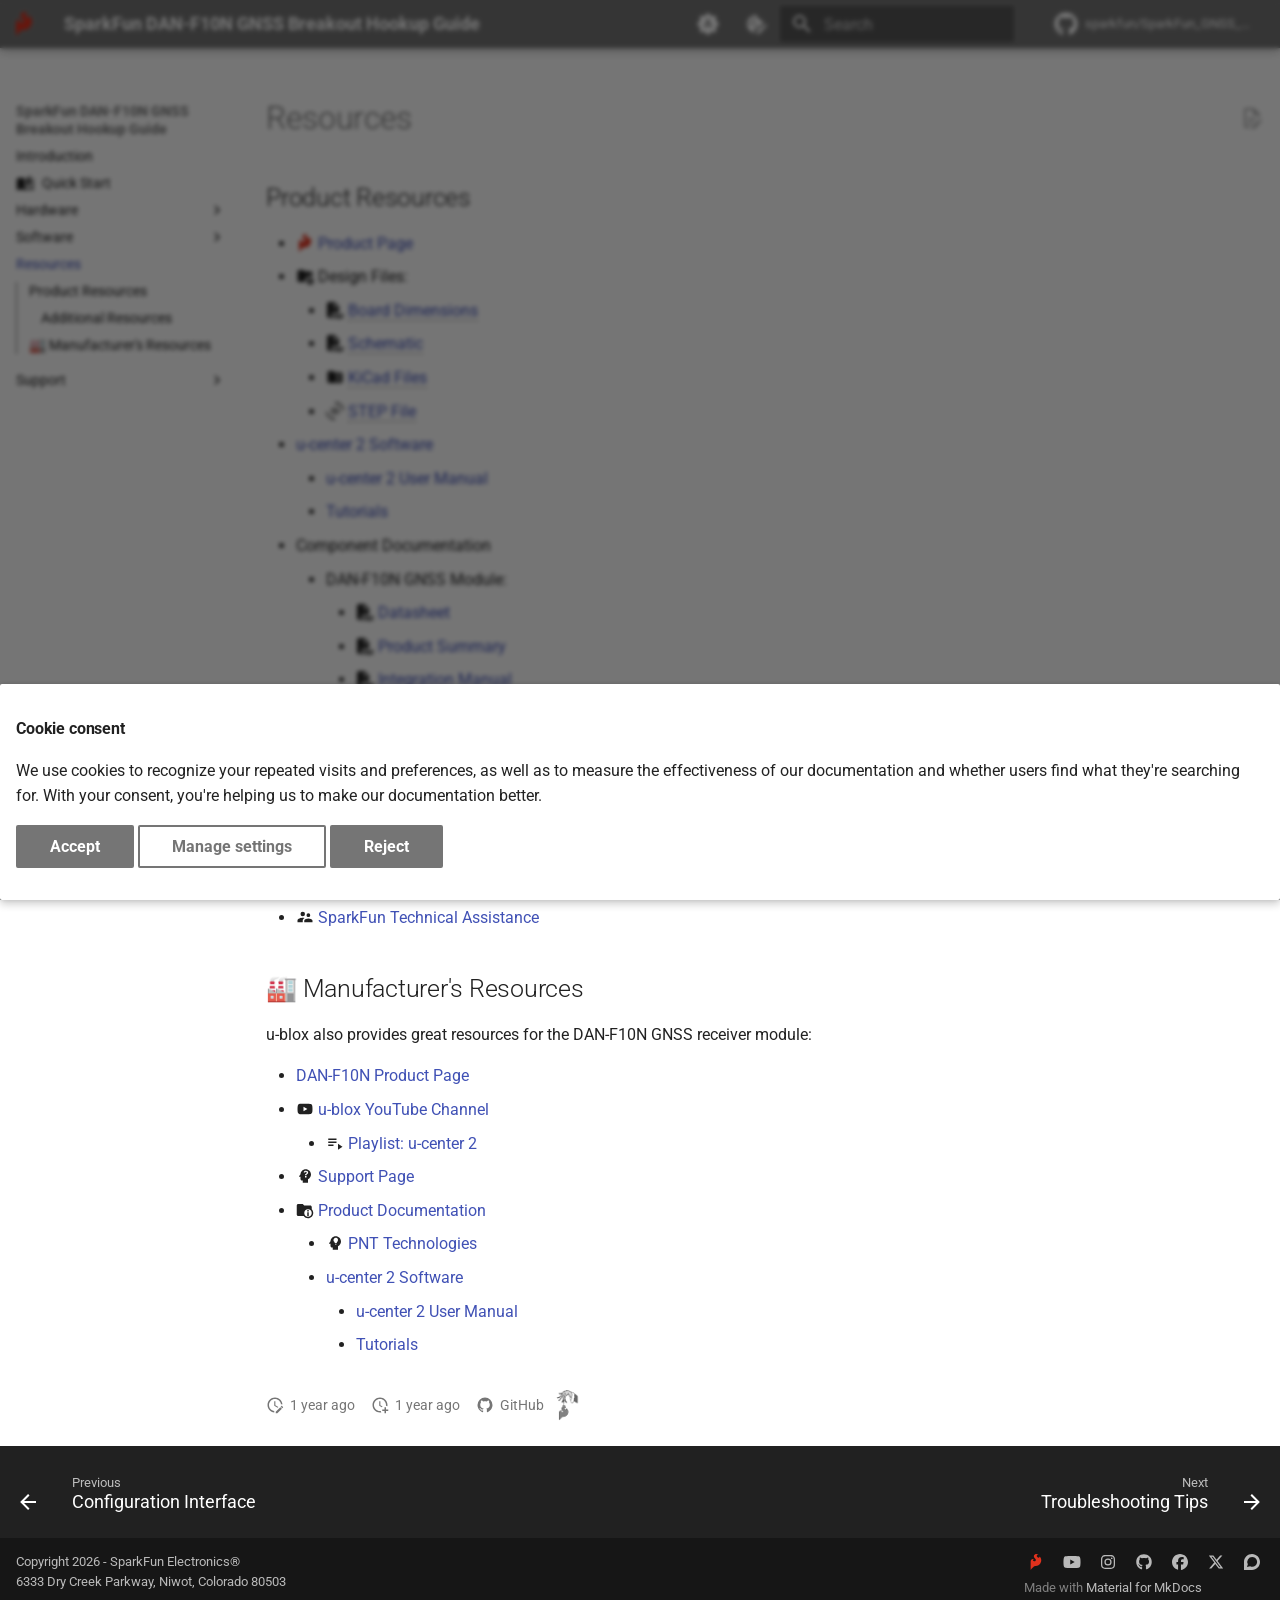
<file: resources/index.html>
<!doctype html>
<html lang="en" class="no-js">
  <head>
    
      <meta charset="utf-8">
      <meta name="viewport" content="width=device-width,initial-scale=1">
      
        <meta name="description" content="A hookup guide for the SparkFun Dualband L1/L5 GNSS Breakout - DAN-F10N.">
      
      
        <meta name="author" content="SparkFun Electronics">
      
      
        <link rel="canonical" href="https://docs.sparkfun.com/SparkFun_GNSS_DAN-F10N/resources/">
      
      
        <link rel="prev" href="../configuration_interface/">
      
      
        <link rel="next" href="../troubleshooting_tips/">
      
      
        
      
      
      <link rel="icon" href="../assets/img/sfe-logo.png">
      <meta name="generator" content="mkdocs-1.6.1, mkdocs-material-9.7.7">
    
    
      
        <title>Resources - SparkFun DAN-F10N GNSS Breakout Hookup Guide</title>
      
    
    
      <link rel="stylesheet" href="../assets/stylesheets/main.ec1eaa64.min.css">
      
        
        <link rel="stylesheet" href="../assets/stylesheets/palette.ab4e12ef.min.css">
      
      
  
  
    
      
      
    
  
    
      
      
    
  
    
      
      
    
  
    
      
      
    
  
    
      
      
    
  
    
      
      
    
  
    
      
      
    
  
    
      
      
    
  
    
      
      
    
  
    
      
      
    
  
    
      
      
    
  
    
      
      
    
  
    
      
      
    
  
    
      
      
    
  
    
      
      
    
  
    
      
      
    
  
    
      
      
    
  
    
      
      
    
  
    
      
      
    
  
    
      
      
    
  
    
      
      
    
  
  
  <style>:root{--md-admonition-icon--note:url('data:image/svg+xml;charset=utf-8,%3Csvg%20xmlns%3D%22http%3A//www.w3.org/2000/svg%22%20viewBox%3D%220%200%2016%2016%22%3E%3Cpath%20d%3D%22M1%207.775V2.75C1%201.784%201.784%201%202.75%201h5.025c.464%200%20.91.184%201.238.513l6.25%206.25a1.75%201.75%200%200%201%200%202.474l-5.026%205.026a1.75%201.75%200%200%201-2.474%200l-6.25-6.25A1.75%201.75%200%200%201%201%207.775m1.5%200c0%20.066.026.13.073.177l6.25%206.25a.25.25%200%200%200%20.354%200l5.025-5.025a.25.25%200%200%200%200-.354l-6.25-6.25a.25.25%200%200%200-.177-.073H2.75a.25.25%200%200%200-.25.25ZM6%205a1%201%200%201%201%200%202%201%201%200%200%201%200-2%22/%3E%3C/svg%3E');--md-admonition-icon--abstract:url('data:image/svg+xml;charset=utf-8,%3Csvg%20xmlns%3D%22http%3A//www.w3.org/2000/svg%22%20viewBox%3D%220%200%2016%2016%22%3E%3Cpath%20d%3D%22M2.5%201.75v11.5c0%20.138.112.25.25.25h3.17a.75.75%200%200%201%200%201.5H2.75A1.75%201.75%200%200%201%201%2013.25V1.75C1%20.784%201.784%200%202.75%200h8.5C12.216%200%2013%20.784%2013%201.75v7.736a.75.75%200%200%201-1.5%200V1.75a.25.25%200%200%200-.25-.25h-8.5a.25.25%200%200%200-.25.25m13.274%209.537zl-4.557%204.45a.75.75%200%200%201-1.055-.008l-1.943-1.95a.75.75%200%200%201%201.062-1.058l1.419%201.425%204.026-3.932a.75.75%200%201%201%201.048%201.074M4.75%204h4.5a.75.75%200%200%201%200%201.5h-4.5a.75.75%200%200%201%200-1.5M4%207.75A.75.75%200%200%201%204.75%207h2a.75.75%200%200%201%200%201.5h-2A.75.75%200%200%201%204%207.75%22/%3E%3C/svg%3E');--md-admonition-icon--info:url('data:image/svg+xml;charset=utf-8,%3Csvg%20xmlns%3D%22http%3A//www.w3.org/2000/svg%22%20viewBox%3D%220%200%2016%2016%22%3E%3Cpath%20d%3D%22M0%208a8%208%200%201%201%2016%200A8%208%200%200%201%200%208m8-6.5a6.5%206.5%200%201%200%200%2013%206.5%206.5%200%200%200%200-13M6.5%207.75A.75.75%200%200%201%207.25%207h1a.75.75%200%200%201%20.75.75v2.75h.25a.75.75%200%200%201%200%201.5h-2a.75.75%200%200%201%200-1.5h.25v-2h-.25a.75.75%200%200%201-.75-.75M8%206a1%201%200%201%201%200-2%201%201%200%200%201%200%202%22/%3E%3C/svg%3E');--md-admonition-icon--tip:url('data:image/svg+xml;charset=utf-8,%3Csvg%20xmlns%3D%22http%3A//www.w3.org/2000/svg%22%20viewBox%3D%220%200%2024%2024%22%3E%3Cpath%20d%3D%22M16.307%205.476c-.756.134-1.975-.615-2.59-1.362-.755-.922-.66-1.647-.071-2.29.883-.978%202.396-.6%202.396-.6s-2.772-2.432-5.658-.44c-2.571%201.77-1.833%204.183.487%206.288%202.09%201.902.42%203.988-1.686%203.717-1.443-.184-2.034-1.343-1.687-2.054.298-.608%201.335-.982%201.335-.982s-1.19-.484-2.592.044c-1.259.474-2.297%201.515-2.214%204.12V24s1.301-1.604%202.83-3.236c1.714-1.84%202.495-3.084%204.254-2.938%203.328.205%205.735-1.273%207.371-3.645%203.141-4.563.67-9.68-1.43-10.343%200%200%20.34%201.438-.745%201.638%22/%3E%3C/svg%3E');--md-admonition-icon--success:url('data:image/svg+xml;charset=utf-8,%3Csvg%20xmlns%3D%22http%3A//www.w3.org/2000/svg%22%20viewBox%3D%220%200%2016%2016%22%3E%3Cpath%20d%3D%22M13.78%204.22a.75.75%200%200%201%200%201.06l-7.25%207.25a.75.75%200%200%201-1.06%200L2.22%209.28a.75.75%200%200%201%20.018-1.042.75.75%200%200%201%201.042-.018L6%2010.94l6.72-6.72a.75.75%200%200%201%201.06%200%22/%3E%3C/svg%3E');--md-admonition-icon--question:url('data:image/svg+xml;charset=utf-8,%3Csvg%20xmlns%3D%22http%3A//www.w3.org/2000/svg%22%20viewBox%3D%220%200%2016%2016%22%3E%3Cpath%20d%3D%22M0%208a8%208%200%201%201%2016%200A8%208%200%200%201%200%208m8-6.5a6.5%206.5%200%201%200%200%2013%206.5%206.5%200%200%200%200-13M6.92%206.085h.001a.749.749%200%201%201-1.342-.67c.169-.339.436-.701.849-.977C6.845%204.16%207.369%204%208%204a2.76%202.76%200%200%201%201.637.525c.503.377.863.965.863%201.725%200%20.448-.115.83-.329%201.15-.205.307-.47.513-.692.662-.109.072-.22.138-.313.195l-.006.004a6%206%200%200%200-.26.16%201%201%200%200%200-.276.245.75.75%200%200%201-1.248-.832c.184-.264.42-.489.692-.661q.154-.1.313-.195l.007-.004c.1-.061.182-.11.258-.161a1%201%200%200%200%20.277-.245C8.96%206.514%209%206.427%209%206.25a.61.61%200%200%200-.262-.525A1.27%201.27%200%200%200%208%205.5c-.369%200-.595.09-.74.187a1%201%200%200%200-.34.398M9%2011a1%201%200%201%201-2%200%201%201%200%200%201%202%200%22/%3E%3C/svg%3E');--md-admonition-icon--warning:url('data:image/svg+xml;charset=utf-8,%3Csvg%20xmlns%3D%22http%3A//www.w3.org/2000/svg%22%20viewBox%3D%220%200%2016%2016%22%3E%3Cpath%20d%3D%22M6.457%201.047c.659-1.234%202.427-1.234%203.086%200l6.082%2011.378A1.75%201.75%200%200%201%2014.082%2015H1.918a1.75%201.75%200%200%201-1.543-2.575Zm1.763.707a.25.25%200%200%200-.44%200L1.698%2013.132a.25.25%200%200%200%20.22.368h12.164a.25.25%200%200%200%20.22-.368Zm.53%203.996v2.5a.75.75%200%200%201-1.5%200v-2.5a.75.75%200%200%201%201.5%200M9%2011a1%201%200%201%201-2%200%201%201%200%200%201%202%200%22/%3E%3C/svg%3E');--md-admonition-icon--failure:url('data:image/svg+xml;charset=utf-8,%3Csvg%20xmlns%3D%22http%3A//www.w3.org/2000/svg%22%20viewBox%3D%220%200%2016%2016%22%3E%3Cpath%20d%3D%22M2.344%202.343za8%208%200%200%201%2011.314%2011.314A8.002%208.002%200%200%201%20.234%2010.089a8%208%200%200%201%202.11-7.746m1.06%2010.253a6.5%206.5%200%201%200%209.108-9.275%206.5%206.5%200%200%200-9.108%209.275M6.03%204.97%208%206.94l1.97-1.97a.749.749%200%200%201%201.275.326.75.75%200%200%201-.215.734L9.06%208l1.97%201.97a.749.749%200%200%201-.326%201.275.75.75%200%200%201-.734-.215L8%209.06l-1.97%201.97a.749.749%200%200%201-1.275-.326.75.75%200%200%201%20.215-.734L6.94%208%204.97%206.03a.75.75%200%200%201%20.018-1.042.75.75%200%200%201%201.042-.018%22/%3E%3C/svg%3E');--md-admonition-icon--danger:url('data:image/svg+xml;charset=utf-8,%3Csvg%20xmlns%3D%22http%3A//www.w3.org/2000/svg%22%20viewBox%3D%220%200%2016%2016%22%3E%3Cpath%20d%3D%22M9.504.43a1.516%201.516%200%200%201%202.437%201.713L10.415%205.5h2.123c1.57%200%202.346%201.909%201.22%203.004l-7.34%207.142a1.25%201.25%200%200%201-.871.354h-.302a1.25%201.25%200%200%201-1.157-1.723L5.633%2010.5H3.462c-1.57%200-2.346-1.909-1.22-3.004zm1.047%201.074L3.286%208.571A.25.25%200%200%200%203.462%209H6.75a.75.75%200%200%201%20.694%201.034l-1.713%204.188%206.982-6.793A.25.25%200%200%200%2012.538%207H9.25a.75.75%200%200%201-.683-1.06l2.008-4.418.003-.006-.004-.009-.006-.006-.008-.001q-.005%200-.009.004%22/%3E%3C/svg%3E');--md-admonition-icon--bug:url('data:image/svg+xml;charset=utf-8,%3Csvg%20xmlns%3D%22http%3A//www.w3.org/2000/svg%22%20viewBox%3D%220%200%2016%2016%22%3E%3Cpath%20d%3D%22M4.72.22a.75.75%200%200%201%201.06%200l1%20.999a3.5%203.5%200%200%201%202.441%200l.999-1a.748.748%200%200%201%201.265.332.75.75%200%200%201-.205.729l-.775.776c.616.63.995%201.493.995%202.444v.327q0%20.15-.025.292c.408.14.764.392%201.029.722l1.968-.787a.75.75%200%200%201%20.556%201.392L13%207.258V9h2.25a.75.75%200%200%201%200%201.5H13v.5q-.002.615-.141%201.186l2.17.868a.75.75%200%200%201-.557%201.392l-2.184-.873A5%205%200%200%201%208%2016a5%205%200%200%201-4.288-2.427l-2.183.873a.75.75%200%200%201-.558-1.392l2.17-.868A5%205%200%200%201%203%2011v-.5H.75a.75.75%200%200%201%200-1.5H3V7.258L.971%206.446a.75.75%200%200%201%20.558-1.392l1.967.787c.265-.33.62-.583%201.03-.722a1.7%201.7%200%200%201-.026-.292V4.5c0-.951.38-1.814.995-2.444L4.72%201.28a.75.75%200%200%201%200-1.06m.53%206.28a.75.75%200%200%200-.75.75V11a3.5%203.5%200%201%200%207%200V7.25a.75.75%200%200%200-.75-.75ZM6.173%205h3.654A.17.17%200%200%200%2010%204.827V4.5a2%202%200%201%200-4%200v.327c0%20.096.077.173.173.173%22/%3E%3C/svg%3E');--md-admonition-icon--example:url('data:image/svg+xml;charset=utf-8,%3Csvg%20xmlns%3D%22http%3A//www.w3.org/2000/svg%22%20viewBox%3D%220%200%2016%2016%22%3E%3Cpath%20d%3D%22M5%205.782V2.5h-.25a.75.75%200%200%201%200-1.5h6.5a.75.75%200%200%201%200%201.5H11v3.282l3.666%205.76C15.619%2013.04%2014.543%2015%2012.767%2015H3.233c-1.776%200-2.852-1.96-1.899-3.458Zm-2.4%206.565a.75.75%200%200%200%20.633%201.153h9.534a.75.75%200%200%200%20.633-1.153L12.225%2010.5h-8.45ZM9.5%202.5h-3V6c0%20.143-.04.283-.117.403L4.73%209h6.54L9.617%206.403A.75.75%200%200%201%209.5%206Z%22/%3E%3C/svg%3E');--md-admonition-icon--quote:url('data:image/svg+xml;charset=utf-8,%3Csvg%20xmlns%3D%22http%3A//www.w3.org/2000/svg%22%20viewBox%3D%220%200%2016%2016%22%3E%3Cpath%20d%3D%22M1.75%202.5h10.5a.75.75%200%200%201%200%201.5H1.75a.75.75%200%200%201%200-1.5m4%205h8.5a.75.75%200%200%201%200%201.5h-8.5a.75.75%200%200%201%200-1.5m0%205h8.5a.75.75%200%200%201%200%201.5h-8.5a.75.75%200%200%201%200-1.5M2.5%207.75v6a.75.75%200%200%201-1.5%200v-6a.75.75%200%200%201%201.5%200%22/%3E%3C/svg%3E');--md-admonition-icon--github:url('data:image/svg+xml;charset=utf-8,%3Csvg%20xmlns%3D%22http%3A//www.w3.org/2000/svg%22%20viewBox%3D%220%200%2024%2024%22%3E%3Cpath%20d%3D%22M12%20.297c-6.63%200-12%205.373-12%2012%200%205.303%203.438%209.8%208.205%2011.385.6.113.82-.258.82-.577%200-.285-.01-1.04-.015-2.04-3.338.724-4.042-1.61-4.042-1.61C4.422%2018.07%203.633%2017.7%203.633%2017.7c-1.087-.744.084-.729.084-.729%201.205.084%201.838%201.236%201.838%201.236%201.07%201.835%202.809%201.305%203.495.998.108-.776.417-1.305.76-1.605-2.665-.3-5.466-1.332-5.466-5.93%200-1.31.465-2.38%201.235-3.22-.135-.303-.54-1.523.105-3.176%200%200%201.005-.322%203.3%201.23.96-.267%201.98-.399%203-.405%201.02.006%202.04.138%203%20.405%202.28-1.552%203.285-1.23%203.285-1.23.645%201.653.24%202.873.12%203.176.765.84%201.23%201.91%201.23%203.22%200%204.61-2.805%205.625-5.475%205.92.42.36.81%201.096.81%202.22%200%201.606-.015%202.896-.015%203.286%200%20.315.21.69.825.57C20.565%2022.092%2024%2017.592%2024%2012.297c0-6.627-5.373-12-12-12%22/%3E%3C/svg%3E');--md-admonition-icon--arduino:url('data:image/svg+xml;charset=utf-8,%3Csvg%20xmlns%3D%22http%3A//www.w3.org/2000/svg%22%20viewBox%3D%220%200%2024%2024%22%3E%3Cpath%20d%3D%22M18.087%206.146c-.3%200-.607.017-.907.069-2.532.367-4.23%202.239-5.18%203.674-.95-1.435-2.648-3.307-5.18-3.674a6.5%206.5%200%200%200-.907-.069C2.648%206.146%200%208.77%200%2012s2.656%205.854%205.913%205.854c.3%200%20.607-.017.916-.069%202.531-.376%204.23-2.247%205.18-3.683.949%201.436%202.647%203.307%205.18%203.683.299.043.607.069.915.069C21.344%2017.854%2024%2015.23%2024%2012s-2.656-5.854-5.913-5.854M6.53%2015.734a4%204%200%200%201-.625.043c-2.148%200-3.889-1.7-3.889-3.777%200-2.085%201.749-3.777%203.898-3.777q.312.002.624.043c2.39.35%203.847%202.768%204.347%203.734-.508.974-1.974%203.384-4.355%203.734m11.558.043c-.208%200-.416-.017-.624-.043-2.39-.35-3.856-2.768-4.347-3.734.491-.966%201.957-3.384%204.347-3.734q.312-.041.624-.043c2.149%200%203.89%201.7%203.89%203.777%200%202.085-1.75%203.777-3.89%203.777m1.65-4.404v1.134h-1.205v1.182h-1.156v-1.182H16.17v-1.134h1.206V10.19h1.156v1.183zM4.246%2012.498H7.82v-1.125H4.245v1.125z%22/%3E%3C/svg%3E');--md-admonition-icon--rpi:url('data:image/svg+xml;charset=utf-8,%3Csvg%20xmlns%3D%22http%3A//www.w3.org/2000/svg%22%20viewBox%3D%220%200%2024%2024%22%3E%3Cpath%20d%3D%22m19.896%2010.896-.173-.303c.007-2.174-1.002-3.06-2.179-3.734.356-.094.724-.172.825-.619.611-.156.74-.44.8-.74.16-.106.696-.406.64-.92.3-.207.467-.473.382-.85.322-.35.407-.641.27-.909.387-.48.215-.73.05-.982.29-.525.034-1.088-.776-.994-.322-.473-1.024-.366-1.133-.364-.121-.152-.281-.282-.775-.219-.32-.285-.677-.236-1.046-.096-.438-.34-.727-.068-1.058.036-.53-.171-.652.063-.912.158-.578-.12-.754.141-1.03.418l-.323-.006c-.872.506-1.305%201.536-1.459%202.066-.153-.53-.586-1.56-1.457-2.066l-.323.006C9.942.501%209.766.239%209.19.36%208.927.265%208.806.03%208.276.202%208.059.134%207.86-.007%207.624%200a.7.7%200%200%200-.405.166c-.37-.14-.727-.189-1.046.096-.494-.063-.654.068-.776.22-.108-.003-.81-.11-1.133.363-.81-.094-1.065.47-.776.994-.165.252-.336.502.05.982-.136.268-.051.558.27.91-.084.376.083.642.383.849-.056.515.48.814.639.92.061.3.19.584.801.74.1.448.469.525.825.619-1.177.673-2.186%201.56-2.18%203.735l-.172.302c-1.349.809-2.562%203.406-.664%205.517.124.661.332%201.136.517%201.661.277%202.117%202.084%203.108%202.56%203.226.699.524%201.443%201.02%202.45%201.37.948.963%201.976%201.33%203.01%201.33h.046c1.034%200%202.062-.367%203.01-1.33%201.007-.35%201.751-.847%202.45-1.37.476-.118%202.284-1.109%202.56-3.226.186-.525.394-1%20.517-1.66%201.899-2.112.685-4.71-.664-5.518m-1.04-.371c-.07.876-4.635-3.05-3.846-3.181%202.139-.356%203.919.896%203.847%203.18m-2.015%204.365c-1.148.74-2.802.262-3.695-1.069s-.686-3.01.462-3.75%202.803-.263%203.696%201.068c.892%201.33.686%203.01-.463%203.75M13.66%201.372c.04.197.084.321.135.358.254-.272.462-.55.788-.813.001.154-.077.321.117.443a2.3%202.3%200%200%201%20.727-.624c-.152.26-.026.34.055.448.24-.206.468-.414.91-.576-.12.148-.29.292-.11.461.247-.154.496-.309%201.083-.418-.132.147-.406.295-.24.442Q17.59.915%2018.158.84c-.182.15-.334.296-.184.412.332-.102.79-.24%201.237-.121l-.283.285c-.032.038.662.03%201.12.036-.167.232-.338.456-.437.855.045.046.272.02.486%200-.22.462-.6.578-.69.776.135.101.32.075.524.006-.158.325-.49.548-.751.812.066.047.182.075.456.043a4.2%204.2%200%200%201-.88.703c.06.07.272.068.467.072-.313.307-.717.466-1.095.667.188.13.323.1.467.097-.267.22-.722.335-1.144.467.08.125.16.159.332.194-.447.247-1.087.134-1.268.26.044.125.167.206.314.274-.72.041-2.688-.027-3.065-1.516.737-.81%202.081-1.76%204.394-2.934-1.8.602-3.423%201.405-4.782%202.51-1.598-.744-.496-2.62.283-3.365m-1.613%205.372c1.133-.012%202.536.832%202.53%201.629-.005.702-.985%201.271-2.52%201.26-1.505-.017-2.518-.715-2.514-1.395.002-.56%201.228-1.527%202.504-1.494m-5.764-.6c.172-.036.252-.07.332-.195-.422-.132-.877-.247-1.145-.466.145.001.28.031.468-.097-.378-.201-.782-.36-1.095-.667.195-.005.406-.002.467-.073a4.2%204.2%200%200%201-.88-.703c.274.032.39.004.456-.043-.262-.264-.593-.487-.751-.812.203.069.389.095.523-.006-.089-.198-.47-.314-.69-.776.215.02.442.046.487%200-.1-.399-.27-.623-.437-.855.458-.007%201.152.002%201.12-.036l-.283-.285c.447-.119.905.019%201.237.121.15-.116-.002-.263-.184-.412q.569.076%201.034.254C7.106.946%206.833.798%206.7.651c.587.11.836.264%201.083.418.18-.17.01-.313-.111-.46.443.161.67.37.911.575.081-.108.207-.187.055-.448.315.178.552.389.727.624.194-.122.116-.289.117-.442.326.261.534.54.788.812.05-.037.095-.161.135-.358.78.745%201.88%202.621.283%203.365C9.33%203.633%207.707%202.83%205.909%202.228c2.312%201.174%203.656%202.124%204.392%202.933-.377%201.49-2.345%201.558-3.065%201.516.147-.068.27-.149.314-.273-.18-.126-.821-.013-1.268-.26m2.817%201.133c.788.13-3.777%204.056-3.847%203.18C5.18%208.174%206.96%206.922%209.1%207.278m-4.847%208.756c-1.109-.879-1.466-3.453.59-4.61%201.24-.327.419%205.052-.59%204.61m4.266%204.6c-.626.371-2.145.218-3.225-1.31-.729-1.282-.635-2.587-.123-2.97.765-.46%201.946.16%202.856%201.2.792.94%201.153%202.592.492%203.08m-1.242-5.61c-1.148-.74-1.355-2.42-.462-3.75s2.547-1.81%203.695-1.068c1.148.74%201.355%202.42.463%203.75-.893%201.331-2.547%201.81-3.695%201.069m4.795%208.229c-1.376.058-2.726-1.11-2.708-1.516-.02-.594%201.676-1.058%202.782-1.03%201.113-.049%202.607.352%202.61.884.018.517-1.355%201.684-2.684%201.662m2.759-5.858c.008%201.39-1.226%202.522-2.757%202.53-1.53.007-2.777-1.114-2.785-2.504v-.026c-.008-1.39%201.226-2.523%202.756-2.53s2.778%201.113%202.786%202.503zm3.855%202.003c-1.186%201.62-2.792%201.684-3.39%201.232-.625-.58-.148-2.385.71-3.374.98-1.092%202.03-1.804%202.76-1.248.492.483.78%202.301-.08%203.39m1.072-3.43c-1.009.44-1.83-4.938-.59-4.61%202.057%201.157%201.7%203.73.59%204.61m-.026-8.328h.299v-.53h.299c.15%200%20.205.062.226.205.015.108.011.239.048.325h.298c-.053-.076-.052-.236-.057-.321-.01-.138-.051-.28-.198-.318v-.004c.15-.06.215-.18.215-.34%200-.206-.154-.375-.397-.375h-.732zm.299-1.126h.327c.133%200%20.205.058.205.188%200%20.137-.072.194-.205.194h-.327zm-1.034.464a1.27%201.27%200%201%200%202.54%200%201.27%201.27%200%200%200-2.54%200m2.328%200a1.058%201.058%200%201%201-2.116%200%201.058%201.058%200%200%201%202.116%200%22/%3E%3C/svg%3E');--md-admonition-icon--python:url('data:image/svg+xml;charset=utf-8,%3Csvg%20xmlns%3D%22http%3A//www.w3.org/2000/svg%22%20viewBox%3D%220%200%2024%2024%22%3E%3Cpath%20d%3D%22m14.25.18.9.2.73.26.59.3.45.32.34.34.25.34.16.33.1.3.04.26.02.2-.01.13V8.5l-.05.63-.13.55-.21.46-.26.38-.3.31-.33.25-.35.19-.35.14-.33.1-.3.07-.26.04-.21.02H8.77l-.69.05-.59.14-.5.22-.41.27-.33.32-.27.35-.2.36-.15.37-.1.35-.07.32-.04.27-.02.21v3.06H3.17l-.21-.03-.28-.07-.32-.12-.35-.18-.36-.26-.36-.36-.35-.46-.32-.59-.28-.73-.21-.88-.14-1.05-.05-1.23.06-1.22.16-1.04.24-.87.32-.71.36-.57.4-.44.42-.33.42-.24.4-.16.36-.1.32-.05.24-.01h.16l.06.01h8.16v-.83H6.18l-.01-2.75-.02-.37.05-.34.11-.31.17-.28.25-.26.31-.23.38-.2.44-.18.51-.15.58-.12.64-.1.71-.06.77-.04.84-.02%201.27.05zm-6.3%201.98-.23.33-.08.41.08.41.23.34.33.22.41.09.41-.09.33-.22.23-.34.08-.41-.08-.41-.23-.33-.33-.22-.41-.09-.41.09zm13.09%203.95.28.06.32.12.35.18.36.27.36.35.35.47.32.59.28.73.21.88.14%201.04.05%201.23-.06%201.23-.16%201.04-.24.86-.32.71-.36.57-.4.45-.42.33-.42.24-.4.16-.36.09-.32.05-.24.02-.16-.01h-8.22v.82h5.84l.01%202.76.02.36-.05.34-.11.31-.17.29-.25.25-.31.24-.38.2-.44.17-.51.15-.58.13-.64.09-.71.07-.77.04-.84.01-1.27-.04-1.07-.14-.9-.2-.73-.25-.59-.3-.45-.33-.34-.34-.25-.34-.16-.33-.1-.3-.04-.25-.02-.2.01-.13v-5.34l.05-.64.13-.54.21-.46.26-.38.3-.32.33-.24.35-.2.35-.14.33-.1.3-.06.26-.04.21-.02.13-.01h5.84l.69-.05.59-.14.5-.21.41-.28.33-.32.27-.35.2-.36.15-.36.1-.35.07-.32.04-.28.02-.21V6.07h2.09l.14.01zm-6.47%2014.25-.23.33-.08.41.08.41.23.33.33.23.41.08.41-.08.33-.23.23-.33.08-.41-.08-.41-.23-.33-.33-.23-.41-.08-.41.08z%22/%3E%3C/svg%3E');--md-admonition-icon--code:url('data:image/svg+xml;charset=utf-8,%3Csvg%20xmlns%3D%22http%3A//www.w3.org/2000/svg%22%20viewBox%3D%220%200%20384%20512%22%3E%3C%21--%21%20Font%20Awesome%20Free%207.1.0%20by%20%40fontawesome%20-%20https%3A//fontawesome.com%20License%20-%20https%3A//fontawesome.com/license/free%20%28Icons%3A%20CC%20BY%204.0%2C%20Fonts%3A%20SIL%20OFL%201.1%2C%20Code%3A%20MIT%20License%29%20Copyright%202025%20Fonticons%2C%20Inc.--%3E%3Cpath%20d%3D%22M64%2048h112v88c0%2039.8%2032.2%2072%2072%2072h88v240c0%208.8-7.2%2016-16%2016H64c-8.8%200-16-7.2-16-16V64c0-8.8%207.2-16%2016-16m160%2019.9%2092.1%2092.1H248c-13.3%200-24-10.7-24-24zM64%200C28.7%200%200%2028.7%200%2064v384c0%2035.3%2028.7%2064%2064%2064h256c35.3%200%2064-28.7%2064-64V186.5c0-17-6.7-33.3-18.7-45.3L242.7%2018.7C230.7%206.7%20214.5%200%20197.5%200zm106.2%20295.6c8.6-10.1%207.5-25.2-2.6-33.8s-25.2-7.5-33.8%202.6l-48%2056c-7.7%209-7.7%2022.2%200%2031.2l48%2056c8.6%2010.1%2023.8%2011.2%2033.8%202.6s11.2-23.8%202.6-33.8L135.6%20336zm80-31.2c-8.6-10.1-23.8-11.2-33.8-2.6s-11.2%2023.8-2.6%2033.8l34.6%2040.4-34.6%2040.4c-8.6%2010.1-7.5%2025.2%202.6%2033.8s25.2%207.5%2033.8-2.6l48-56c7.7-9%207.7-22.2%200-31.2z%22/%3E%3C/svg%3E');--md-admonition-icon--terminal:url('data:image/svg+xml;charset=utf-8,%3Csvg%20xmlns%3D%22http%3A//www.w3.org/2000/svg%22%20viewBox%3D%220%200%2016%2016%22%3E%3Cpath%20d%3D%22M0%202.75C0%201.784.784%201%201.75%201h12.5c.966%200%201.75.784%201.75%201.75v10.5A1.75%201.75%200%200%201%2014.25%2015H1.75A1.75%201.75%200%200%201%200%2013.25Zm1.75-.25a.25.25%200%200%200-.25.25v10.5c0%20.138.112.25.25.25h12.5a.25.25%200%200%200%20.25-.25V2.75a.25.25%200%200%200-.25-.25ZM7.25%208a.75.75%200%200%201-.22.53l-2.25%202.25a.749.749%200%200%201-1.275-.326.75.75%200%200%201%20.215-.734L5.44%208%203.72%206.28a.749.749%200%200%201%20.326-1.275.75.75%200%200%201%20.734.215l2.25%202.25c.141.14.22.331.22.53m1.5%201.5h3a.75.75%200%200%201%200%201.5h-3a.75.75%200%200%201%200-1.5%22/%3E%3C/svg%3E');--md-admonition-icon--serial:url('data:image/svg+xml;charset=utf-8,%3Csvg%20xmlns%3D%22http%3A//www.w3.org/2000/svg%22%20viewBox%3D%220%200%20512%20512%22%3E%3C%21--%21%20Font%20Awesome%20Free%207.1.0%20by%20%40fontawesome%20-%20https%3A//fontawesome.com%20License%20-%20https%3A//fontawesome.com/license/free%20%28Icons%3A%20CC%20BY%204.0%2C%20Fonts%3A%20SIL%20OFL%201.1%2C%20Code%3A%20MIT%20License%29%20Copyright%202025%20Fonticons%2C%20Inc.--%3E%3Cpath%20d%3D%22M448%2096v256H64V96zM64%2032C28.7%2032%200%2060.7%200%2096v256c0%2035.3%2028.7%2064%2064%2064h144l-16%2048h-72c-13.3%200-24%2010.7-24%2024s10.7%2024%2024%2024h272c13.3%200%2024-10.7%2024-24s-10.7-24-24-24h-72l-16-48h144c35.3%200%2064-28.7%2064-64V96c0-35.3-28.7-64-64-64z%22/%3E%3C/svg%3E');--md-admonition-icon--hot:url('data:image/svg+xml;charset=utf-8,%3Csvg%20xmlns%3D%22http%3A//www.w3.org/2000/svg%22%20viewBox%3D%220%200%2024%2024%22%3E%3Cpath%20d%3D%22M15.66%2011.2c-.23-.3-.51-.56-.77-.82-.67-.6-1.43-1.03-2.07-1.66C11.33%207.26%2011%204.85%2011.95%203c-.95.23-1.78.75-2.49%201.32-2.59%202.08-3.61%205.75-2.39%208.9.04.1.08.2.08.33%200%20.22-.15.42-.35.5-.23.1-.47.04-.66-.12a.6.6%200%200%201-.14-.17c-1.13-1.43-1.31-3.48-.55-5.12C3.78%2010%202.87%2012.3%203%2014.47c.06.5.12%201%20.29%201.5.14.6.41%201.2.71%201.73%201.08%201.73%202.95%202.97%204.96%203.22%202.14.27%204.43-.12%206.07-1.6%201.83-1.66%202.47-4.32%201.53-6.6l-.13-.26c-.21-.46-.77-1.26-.77-1.26m-3.16%206.3c-.28.24-.74.5-1.1.6-1.12.4-2.24-.16-2.9-.82%201.19-.28%201.9-1.16%202.11-2.05.17-.8-.15-1.46-.28-2.23-.12-.74-.1-1.37.17-2.06.19.38.39.76.63%201.06.77%201%201.98%201.44%202.24%202.8.04.14.06.28.06.43.03.82-.33%201.72-.93%202.27M21%2013h-2V7h2zm0%204h-2v-2h2z%22/%3E%3C/svg%3E');--md-admonition-icon--link:url('data:image/svg+xml;charset=utf-8,%3Csvg%20xmlns%3D%22http%3A//www.w3.org/2000/svg%22%20viewBox%3D%220%200%2016%2016%22%3E%3Cpath%20d%3D%22m7.775%203.275%201.25-1.25a3.5%203.5%200%201%201%204.95%204.95l-2.5%202.5a3.5%203.5%200%200%201-4.95%200%20.75.75%200%200%201%20.018-1.042.75.75%200%200%201%201.042-.018%202%202%200%200%200%202.83%200l2.5-2.5a2.002%202.002%200%200%200-2.83-2.83l-1.25%201.25a.75.75%200%200%201-1.042-.018.75.75%200%200%201-.018-1.042m-4.69%209.64a2%202%200%200%200%202.83%200l1.25-1.25a.75.75%200%200%201%201.042.018.75.75%200%200%201%20.018%201.042l-1.25%201.25a3.5%203.5%200%201%201-4.95-4.95l2.5-2.5a3.5%203.5%200%200%201%204.95%200%20.75.75%200%200%201-.018%201.042.75.75%200%200%201-1.042.018%202%202%200%200%200-2.83%200l-2.5%202.5a2%202%200%200%200%200%202.83%22/%3E%3C/svg%3E');}</style>



    
    
      
    
    
      
        
        
        
        <link rel="stylesheet" href="../assets/external/fonts.googleapis.com/css.49ea35f2.css">
        <style>:root{--md-text-font:"Roboto";--md-code-font:"Roboto Mono"}</style>
      
    
    
      <link rel="stylesheet" href="../css/timeago.css">
    
      <link rel="stylesheet" href="../stylesheet/extra.css">
    
    <script>__md_scope=new URL("..",location),__md_hash=e=>[...e].reduce(((e,_)=>(e<<5)-e+_.charCodeAt(0)),0),__md_get=(e,_=localStorage,t=__md_scope)=>JSON.parse(_.getItem(t.pathname+"."+e)),__md_set=(e,_,t=localStorage,a=__md_scope)=>{try{t.setItem(a.pathname+"."+e,JSON.stringify(_))}catch(e){}}</script>
    
      
  


  
  

<script id="__analytics">function __md_analytics(){function e(){dataLayer.push(arguments)}window.dataLayer=window.dataLayer||[],e("js",new Date),e("config","G-7Y7EYCZVC1"),document.addEventListener("DOMContentLoaded",(function(){document.forms.search&&document.forms.search.query.addEventListener("blur",(function(){this.value&&e("event","search",{search_term:this.value})}));document$.subscribe((function(){var t=document.forms.feedback;if(void 0!==t)for(var a of t.querySelectorAll("[type=submit]"))a.addEventListener("click",(function(a){a.preventDefault();var n=document.location.pathname,d=this.getAttribute("data-md-value");e("event","feedback",{page:n,data:d}),t.firstElementChild.disabled=!0;var r=t.querySelector(".md-feedback__note [data-md-value='"+d+"']");r&&(r.hidden=!1)})),t.hidden=!1})),location$.subscribe((function(t){e("config","G-7Y7EYCZVC1",{page_path:t.pathname})}))}));var t=document.createElement("script");t.async=!0,t.src="https://www.googletagmanager.com/gtag/js?id=G-7Y7EYCZVC1",document.getElementById("__analytics").insertAdjacentElement("afterEnd",t)}</script>
  
    <script>if("undefined"!=typeof __md_analytics){var consent=__md_get("__consent");consent&&consent.analytics&&__md_analytics()}</script>
  

    
    
  </head>
  
  
    
    
      
    
    
    
    
    <body dir="ltr" data-md-color-scheme="default" data-md-color-primary="grey" data-md-color-accent="red">
  
    
    <input class="md-toggle" data-md-toggle="drawer" type="checkbox" id="__drawer" autocomplete="off">
    <input class="md-toggle" data-md-toggle="search" type="checkbox" id="__search" autocomplete="off">
    <label class="md-overlay" for="__drawer"></label>
    <div data-md-component="skip">
      
        
        <a href="#product-resources" class="md-skip">
          Skip to content
        </a>
      
    </div>
    <div data-md-component="announce">
      
    </div>
    
    
      <!--
  Copyright (c) 2016-2024 Martin Donath <martin.donath@squidfunk.com>

  Permission is hereby granted, free of charge, to any person obtaining a copy
  of this software and associated documentation files (the "Software"), to
  deal in the Software without restriction, including without limitation the
  rights to use, copy, modify, merge, publish, distribute, sublicense, and/or
  sell copies of the Software, and to permit persons to whom the Software is
  furnished to do so, subject to the following conditions:

  The above copyright notice and this permission notice shall be included in
  all copies or substantial portions of the Software.

  THE SOFTWARE IS PROVIDED "AS IS", WITHOUT WARRANTY OF ANY KIND, EXPRESS OR
  IMPLIED, INCLUDING BUT NOT LIMITED TO THE WARRANTIES OF MERCHANTABILITY,
  FITNESS FOR A PARTICULAR PURPOSE AND NON-INFRINGEMENT. IN NO EVENT SHALL THE
  AUTHORS OR COPYRIGHT HOLDERS BE LIABLE FOR ANY CLAIM, DAMAGES OR OTHER
  LIABILITY, WHETHER IN AN ACTION OF CONTRACT, TORT OR OTHERWISE, ARISING
  FROM, OUT OF OR IN CONNECTION WITH THE SOFTWARE OR THE USE OR OTHER DEALINGS
  IN THE SOFTWARE.
-->

<!-- Determine classes -->


  


<!-- Header -->
<header class="md-header md-header--shadow" data-md-component="header">
  <nav
    class="md-header__inner md-grid"
    aria-label="Header"
  >

    <!-- Link to home -->
    <!-- <a href="https://www.sparkfun.com" title="SparkFun DAN-F10N GNSS Breakout Hookup Guide" class="md-header__button md-logo" aria-label="SparkFun DAN-F10N GNSS Breakout Hookup Guide" data-md-component="logo" target="_blank" rel="noopener">
      
  
  <svg xmlns="http://www.w3.org/2000/svg" width="15.955" height="24" viewbox="0 0 16 24"><title>SparkFun logo</title><path d="M13.03 3.838s.34 1.438-.745 1.638c-.756.134-1.976-.615-2.59-1.362-.756-.922-.66-1.647-.072-2.29.884-.978 2.397-.6 2.397-.6S9.248-1.209 6.362.783c-2.571 1.77-1.834 4.183.487 6.288 2.09 1.902.42 3.988-1.686 3.717-1.444-.184-2.035-1.343-1.688-2.054.299-.608 1.335-.982 1.335-.982s-1.19-.484-2.592.044C.96 8.27-.078 9.312.005 11.917V24s1.3-1.604 2.83-3.236c1.713-1.84 2.495-3.084 4.254-2.938 3.328.205 5.735-1.273 7.37-3.645 3.142-4.563.681-9.661-1.43-10.343" style="fill:#e0311d;fill-opacity:1;stroke-width:.66479"/></svg>

    </a> -->
    <a href="https://www.sparkfun.com" title="www.sparkfun.com" class="md-header__button md-logo" aria-label="SparkFun DAN-F10N GNSS Breakout Hookup Guide" data-md-component="logo" target="_blank" rel="noopener">
      
  
  <svg xmlns="http://www.w3.org/2000/svg" width="15.955" height="24" viewbox="0 0 16 24"><title>SparkFun logo</title><path d="M13.03 3.838s.34 1.438-.745 1.638c-.756.134-1.976-.615-2.59-1.362-.756-.922-.66-1.647-.072-2.29.884-.978 2.397-.6 2.397-.6S9.248-1.209 6.362.783c-2.571 1.77-1.834 4.183.487 6.288 2.09 1.902.42 3.988-1.686 3.717-1.444-.184-2.035-1.343-1.688-2.054.299-.608 1.335-.982 1.335-.982s-1.19-.484-2.592.044C.96 8.27-.078 9.312.005 11.917V24s1.3-1.604 2.83-3.236c1.713-1.84 2.495-3.084 4.254-2.938 3.328.205 5.735-1.273 7.37-3.645 3.142-4.563.681-9.661-1.43-10.343" style="fill:#e0311d;fill-opacity:1;stroke-width:.66479"/></svg>

    </a>

    <!-- Button to open drawer -->
    <label class="md-header__button md-icon" for="__drawer">
      
      <svg xmlns="http://www.w3.org/2000/svg" viewBox="0 0 24 24"><path d="M3 6h18v2H3zm0 5h18v2H3zm0 5h18v2H3z"/></svg>
    </label>

    <!-- Header title -->
    <div class="md-header__title" data-md-component="header-title">
      <div class="md-header__ellipsis">
        <div class="md-header__topic">
          <span class="md-ellipsis">
            SparkFun DAN-F10N GNSS Breakout Hookup Guide
          </span>
        </div>
        <div class="md-header__topic" data-md-component="header-topic">
          <span class="md-ellipsis">
            
              Resources
            
          </span>
        </div>
      </div>
    </div>


    <!-- Color palette -->
    
      <form class="md-header__option" data-md-component="palette">
      
        
        <input
        class="md-option"
        data-md-color-media="(prefers-color-scheme)"
        data-md-color-scheme="default"
        data-md-color-primary="grey"
        data-md-color-accent="red"
        
          aria-label="Switch to dark mode"
        
        type="radio"
        name="__palette"
        id="__palette_1"
        />
        
        <label
          class="md-header__button md-icon"
          title="Switch to dark mode"
          for="__palette_3"
          hidden
        >
          <svg xmlns="http://www.w3.org/2000/svg" viewBox="0 0 24 24"><path d="m14.3 16-.7-2h-3.2l-.7 2H7.8L11 7h2l3.2 9zM20 8.69V4h-4.69L12 .69 8.69 4H4v4.69L.69 12 4 15.31V20h4.69L12 23.31 15.31 20H20v-4.69L23.31 12zm-9.15 3.96h2.3L12 9z"/></svg>
        </label>
        
      
        
        <input
        class="md-option"
        data-md-color-media="(prefers-color-scheme: light)"
        data-md-color-scheme="default"
        data-md-color-primary="grey"
        data-md-color-accent="red"
        
          aria-label="Switch to system preference"
        
        type="radio"
        name="__palette"
        id="__palette_2"
        />
        
        <label
          class="md-header__button md-icon"
          title="Switch to system preference"
          for="__palette_1"
          hidden
        >
          <svg xmlns="http://www.w3.org/2000/svg" viewBox="0 0 24 24"><path d="M12 8a4 4 0 0 0-4 4 4 4 0 0 0 4 4 4 4 0 0 0 4-4 4 4 0 0 0-4-4m0 10a6 6 0 0 1-6-6 6 6 0 0 1 6-6 6 6 0 0 1 6 6 6 6 0 0 1-6 6m8-9.31V4h-4.69L12 .69 8.69 4H4v4.69L.69 12 4 15.31V20h4.69L12 23.31 15.31 20H20v-4.69L23.31 12z"/></svg>
        </label>
        
      
        
        <input
        class="md-option"
        data-md-color-media="(prefers-color-scheme: dark)"
        data-md-color-scheme="slate"
        data-md-color-primary="grey"
        data-md-color-accent="red"
        
          aria-label="Switch to light mode"
        
        type="radio"
        name="__palette"
        id="__palette_3"
        />
        
        <label
          class="md-header__button md-icon"
          title="Switch to light mode"
          for="__palette_2"
          hidden
        >
          <svg xmlns="http://www.w3.org/2000/svg" viewBox="0 0 24 24"><path d="m17.75 4.09-2.53 1.94.91 3.06-2.63-1.81-2.63 1.81.91-3.06-2.53-1.94L12.44 4l1.06-3 1.06 3zm3.5 6.91-1.64 1.25.59 1.98-1.7-1.17-1.7 1.17.59-1.98L15.75 11l2.06-.05L18.5 9l.69 1.95zm-2.28 4.95c.83-.08 1.72 1.1 1.19 1.85-.32.45-.66.87-1.08 1.27C15.17 23 8.84 23 4.94 19.07c-3.91-3.9-3.91-10.24 0-14.14.4-.4.82-.76 1.27-1.08.75-.53 1.93.36 1.85 1.19-.27 2.86.69 5.83 2.89 8.02a9.96 9.96 0 0 0 8.02 2.89m-1.64 2.02a12.08 12.08 0 0 1-7.8-3.47c-2.17-2.19-3.33-5-3.49-7.82-2.81 3.14-2.7 7.96.31 10.98 3.02 3.01 7.84 3.12 10.98.31"/></svg>
        </label>
        
      
      </form>
    

    <!-- Button for Cookie Consent -->
    <label class="md-header__button md-icon">
      <a href="#__consent" title="Manage Cookies">
        <svg xmlns="http://www.w3.org/2000/svg" viewBox="0 0 24 24"><path d="M15.1 15.03c-.06-.17-.1-.34-.1-.53 0-.83.67-1.5 1.5-1.5.19 0 .36.04.53.1l2.36-2.36c.3-.3.66-.5 1.05-.62C20.21 10 20 10 20 10h-2V9c0-1-1-1-1-1h-2V7c0-1-1-1-1-1h-1V4c0-1-1-1-1-1a9 9 0 0 0-9 9c0 4.63 3.5 8.44 8 8.94v-1.81l.14-.13H11c-.83 0-1.5-.67-1.5-1.5S10.17 16 11 16s1.5.67 1.5 1.5v.14zM6.5 13c-.83 0-1.5-.67-1.5-1.5S5.67 10 6.5 10s1.5.67 1.5 1.5S7.33 13 6.5 13m3-4C8.67 9 8 8.33 8 7.5S8.67 6 9.5 6s1.5.67 1.5 1.5S10.33 9 9.5 9m2 5c-.83 0-1.5-.67-1.5-1.5s.67-1.5 1.5-1.5 1.5.67 1.5 1.5-.67 1.5-1.5 1.5m11.35.19-.98.98-2.04-2.04.98-.98c.19-.2.52-.2.72 0l1.32 1.32c.2.2.2.53 0 .72m-3.72-.36 2.04 2.04L15.04 22H13v-2.04z"/></svg>
      </a>
    </label>


    <!-- Site language selector -->
    

    <!-- Button to open search modal -->
    
      <label class="md-header__button md-icon" for="__search">
        
        <svg xmlns="http://www.w3.org/2000/svg" viewBox="0 0 24 24"><path d="M9.5 3A6.5 6.5 0 0 1 16 9.5c0 1.61-.59 3.09-1.56 4.23l.27.27h.79l5 5-1.5 1.5-5-5v-.79l-.27-.27A6.52 6.52 0 0 1 9.5 16 6.5 6.5 0 0 1 3 9.5 6.5 6.5 0 0 1 9.5 3m0 2C7 5 5 7 5 9.5S7 14 9.5 14 14 12 14 9.5 12 5 9.5 5"/></svg>
      </label>

      <!-- Search interface -->
      <div class="md-search" data-md-component="search" role="dialog">
  <label class="md-search__overlay" for="__search"></label>
  <div class="md-search__inner" role="search">
    <form class="md-search__form" name="search">
      <input type="text" class="md-search__input" name="query" aria-label="Search" placeholder="Search" autocapitalize="off" autocorrect="off" autocomplete="off" spellcheck="false" data-md-component="search-query" required>
      <label class="md-search__icon md-icon" for="__search">
        
        <svg xmlns="http://www.w3.org/2000/svg" viewBox="0 0 24 24"><path d="M9.5 3A6.5 6.5 0 0 1 16 9.5c0 1.61-.59 3.09-1.56 4.23l.27.27h.79l5 5-1.5 1.5-5-5v-.79l-.27-.27A6.52 6.52 0 0 1 9.5 16 6.5 6.5 0 0 1 3 9.5 6.5 6.5 0 0 1 9.5 3m0 2C7 5 5 7 5 9.5S7 14 9.5 14 14 12 14 9.5 12 5 9.5 5"/></svg>
        
        <svg xmlns="http://www.w3.org/2000/svg" viewBox="0 0 24 24"><path d="M20 11v2H8l5.5 5.5-1.42 1.42L4.16 12l7.92-7.92L13.5 5.5 8 11z"/></svg>
      </label>
      <nav class="md-search__options" aria-label="Search">
        
        <button type="reset" class="md-search__icon md-icon" title="Clear" aria-label="Clear" tabindex="-1">
          
          <svg xmlns="http://www.w3.org/2000/svg" viewBox="0 0 24 24"><path d="M19 6.41 17.59 5 12 10.59 6.41 5 5 6.41 10.59 12 5 17.59 6.41 19 12 13.41 17.59 19 19 17.59 13.41 12z"/></svg>
        </button>
      </nav>
      
    </form>
    <div class="md-search__output">
      <div class="md-search__scrollwrap" tabindex="0" data-md-scrollfix>
        <div class="md-search-result" data-md-component="search-result">
          <div class="md-search-result__meta">
            Initializing search
          </div>
          <ol class="md-search-result__list" role="presentation"></ol>
        </div>
      </div>
    </div>
  </div>
</div>
    

    <!-- Repository information -->
    
      <div class="md-header__source">
        <a href="https://github.com/sparkfun/SparkFun_GNSS_DAN-F10N" title="Go to repository" class="md-source" data-md-component="source" target="_blank" rel="noopener">
  <div class="md-source__icon md-icon">
    
    <svg xmlns="http://www.w3.org/2000/svg" viewBox="0 0 512 512"><!--! Font Awesome Free 7.1.0 by @fontawesome - https://fontawesome.com License - https://fontawesome.com/license/free (Icons: CC BY 4.0, Fonts: SIL OFL 1.1, Code: MIT License) Copyright 2025 Fonticons, Inc.--><path d="M173.9 397.4c0 2-2.3 3.6-5.2 3.6-3.3.3-5.6-1.3-5.6-3.6 0-2 2.3-3.6 5.2-3.6 3-.3 5.6 1.3 5.6 3.6m-31.1-4.5c-.7 2 1.3 4.3 4.3 4.9 2.6 1 5.6 0 6.2-2s-1.3-4.3-4.3-5.2c-2.6-.7-5.5.3-6.2 2.3m44.2-1.7c-2.9.7-4.9 2.6-4.6 4.9.3 2 2.9 3.3 5.9 2.6 2.9-.7 4.9-2.6 4.6-4.6-.3-1.9-3-3.2-5.9-2.9M252.8 8C114.1 8 8 113.3 8 252c0 110.9 69.8 205.8 169.5 239.2 12.8 2.3 17.3-5.6 17.3-12.1 0-6.2-.3-40.4-.3-61.4 0 0-70 15-84.7-29.8 0 0-11.4-29.1-27.8-36.6 0 0-22.9-15.7 1.6-15.4 0 0 24.9 2 38.6 25.8 21.9 38.6 58.6 27.5 72.9 20.9 2.3-16 8.8-27.1 16-33.7-55.9-6.2-112.3-14.3-112.3-110.5 0-27.5 7.6-41.3 23.6-58.9-2.6-6.5-11.1-33.3 2.6-67.9 20.9-6.5 69 27 69 27 20-5.6 41.5-8.5 62.8-8.5s42.8 2.9 62.8 8.5c0 0 48.1-33.6 69-27 13.7 34.7 5.2 61.4 2.6 67.9 16 17.7 25.8 31.5 25.8 58.9 0 96.5-58.9 104.2-114.8 110.5 9.2 7.9 17 22.9 17 46.4 0 33.7-.3 75.4-.3 83.6 0 6.5 4.6 14.4 17.3 12.1C436.2 457.8 504 362.9 504 252 504 113.3 391.5 8 252.8 8M105.2 352.9c-1.3 1-1 3.3.7 5.2 1.6 1.6 3.9 2.3 5.2 1 1.3-1 1-3.3-.7-5.2-1.6-1.6-3.9-2.3-5.2-1m-10.8-8.1c-.7 1.3.3 2.9 2.3 3.9 1.6 1 3.6.7 4.3-.7.7-1.3-.3-2.9-2.3-3.9-2-.6-3.6-.3-4.3.7m32.4 35.6c-1.6 1.3-1 4.3 1.3 6.2 2.3 2.3 5.2 2.6 6.5 1 1.3-1.3.7-4.3-1.3-6.2-2.2-2.3-5.2-2.6-6.5-1m-11.4-14.7c-1.6 1-1.6 3.6 0 5.9s4.3 3.3 5.6 2.3c1.6-1.3 1.6-3.9 0-6.2-1.4-2.3-4-3.3-5.6-2"/></svg>
  </div>
  <div class="md-source__repository">
    sparkfun/SparkFun_GNSS_DAN-F10N
  </div>
</a>
      </div>
    
  </nav>

  <!-- Navigation tabs (sticky) -->
  
</header>
    
    <div class="md-container" data-md-component="container">
      
      
        
          
        
      
      <main class="md-main" data-md-component="main">
        <div class="md-main__inner md-grid">
          
            
              
              <div class="md-sidebar md-sidebar--primary" data-md-component="sidebar" data-md-type="navigation" >
                <div class="md-sidebar__scrollwrap">
                  <div class="md-sidebar__inner">
                    <!--
  Copyright (c) 2016-2023 Martin Donath <martin.donath@squidfunk.com>

  Permission is hereby granted, free of charge, to any person obtaining a copy
  of this software and associated documentation files (the "Software"), to
  deal in the Software without restriction, including without limitation the
  rights to use, copy, modify, merge, publish, distribute, sublicense, and/or
  sell copies of the Software, and to permit persons to whom the Software is
  furnished to do so, subject to the following conditions:

  The above copyright notice and this permission notice shall be included in
  all copies or substantial portions of the Software.

  THE SOFTWARE IS PROVIDED "AS IS", WITHOUT WARRANTY OF ANY KIND, EXPRESS OR
  IMPLIED, INCLUDING BUT NOT LIMITED TO THE WARRANTIES OF MERCHANTABILITY,
  FITNESS FOR A PARTICULAR PURPOSE AND NON-INFRINGEMENT. IN NO EVENT SHALL THE
  AUTHORS OR COPYRIGHT HOLDERS BE LIABLE FOR ANY CLAIM, DAMAGES OR OTHER
  LIABILITY, WHETHER IN AN ACTION OF CONTRACT, TORT OR OTHERWISE, ARISING
  FROM, OUT OF OR IN CONNECTION WITH THE SOFTWARE OR THE USE OR OTHER DEALINGS
  IN THE SOFTWARE.
-->



<!-- Determine base classes -->



  


<!-- Navigation -->
<nav
  class="md-nav md-nav--primary md-nav--integrated"
  aria-label="Navigation"
  data-md-level="0"
>

  <!-- Site title -->
  <!-- <label class="md-nav__title" for="__drawer">
  <a href="https://www.sparkfun.com" title="SparkFun DAN-F10N GNSS Breakout Hookup Guide" class="md-nav__button md-logo" aria-label="SparkFun DAN-F10N GNSS Breakout Hookup Guide" data-md-component="logo" target="_blank" rel="noopener">
    
  
  <svg xmlns="http://www.w3.org/2000/svg" width="15.955" height="24" viewbox="0 0 16 24"><title>SparkFun logo</title><path d="M13.03 3.838s.34 1.438-.745 1.638c-.756.134-1.976-.615-2.59-1.362-.756-.922-.66-1.647-.072-2.29.884-.978 2.397-.6 2.397-.6S9.248-1.209 6.362.783c-2.571 1.77-1.834 4.183.487 6.288 2.09 1.902.42 3.988-1.686 3.717-1.444-.184-2.035-1.343-1.688-2.054.299-.608 1.335-.982 1.335-.982s-1.19-.484-2.592.044C.96 8.27-.078 9.312.005 11.917V24s1.3-1.604 2.83-3.236c1.713-1.84 2.495-3.084 4.254-2.938 3.328.205 5.735-1.273 7.37-3.645 3.142-4.563.681-9.661-1.43-10.343" style="fill:#e0311d;fill-opacity:1;stroke-width:.66479"/></svg>

  </a>
  SparkFun DAN-F10N GNSS Breakout Hookup Guide
  </label> -->
  <label class="md-nav__title" for="__drawer">
    <a href="https://www.sparkfun.com" title="SparkFun Product Page" class="md-nav__button md-logo" aria-label="SparkFun DAN-F10N GNSS Breakout Hookup Guide" data-md-component="logo" target="_blank" rel="noopener">
      
  
  <svg xmlns="http://www.w3.org/2000/svg" width="15.955" height="24" viewbox="0 0 16 24"><title>SparkFun logo</title><path d="M13.03 3.838s.34 1.438-.745 1.638c-.756.134-1.976-.615-2.59-1.362-.756-.922-.66-1.647-.072-2.29.884-.978 2.397-.6 2.397-.6S9.248-1.209 6.362.783c-2.571 1.77-1.834 4.183.487 6.288 2.09 1.902.42 3.988-1.686 3.717-1.444-.184-2.035-1.343-1.688-2.054.299-.608 1.335-.982 1.335-.982s-1.19-.484-2.592.044C.96 8.27-.078 9.312.005 11.917V24s1.3-1.604 2.83-3.236c1.713-1.84 2.495-3.084 4.254-2.938 3.328.205 5.735-1.273 7.37-3.645 3.142-4.563.681-9.661-1.43-10.343" style="fill:#e0311d;fill-opacity:1;stroke-width:.66479"/></svg>

    </a>
    SparkFun DAN-F10N GNSS Breakout Hookup Guide
  </label>

  <!-- Repository information -->
  
  <div class="md-nav__source">
    <a href="https://github.com/sparkfun/SparkFun_GNSS_DAN-F10N" title="Go to repository" class="md-source" data-md-component="source" target="_blank" rel="noopener">
  <div class="md-source__icon md-icon">
    
    <svg xmlns="http://www.w3.org/2000/svg" viewBox="0 0 512 512"><!--! Font Awesome Free 7.1.0 by @fontawesome - https://fontawesome.com License - https://fontawesome.com/license/free (Icons: CC BY 4.0, Fonts: SIL OFL 1.1, Code: MIT License) Copyright 2025 Fonticons, Inc.--><path d="M173.9 397.4c0 2-2.3 3.6-5.2 3.6-3.3.3-5.6-1.3-5.6-3.6 0-2 2.3-3.6 5.2-3.6 3-.3 5.6 1.3 5.6 3.6m-31.1-4.5c-.7 2 1.3 4.3 4.3 4.9 2.6 1 5.6 0 6.2-2s-1.3-4.3-4.3-5.2c-2.6-.7-5.5.3-6.2 2.3m44.2-1.7c-2.9.7-4.9 2.6-4.6 4.9.3 2 2.9 3.3 5.9 2.6 2.9-.7 4.9-2.6 4.6-4.6-.3-1.9-3-3.2-5.9-2.9M252.8 8C114.1 8 8 113.3 8 252c0 110.9 69.8 205.8 169.5 239.2 12.8 2.3 17.3-5.6 17.3-12.1 0-6.2-.3-40.4-.3-61.4 0 0-70 15-84.7-29.8 0 0-11.4-29.1-27.8-36.6 0 0-22.9-15.7 1.6-15.4 0 0 24.9 2 38.6 25.8 21.9 38.6 58.6 27.5 72.9 20.9 2.3-16 8.8-27.1 16-33.7-55.9-6.2-112.3-14.3-112.3-110.5 0-27.5 7.6-41.3 23.6-58.9-2.6-6.5-11.1-33.3 2.6-67.9 20.9-6.5 69 27 69 27 20-5.6 41.5-8.5 62.8-8.5s42.8 2.9 62.8 8.5c0 0 48.1-33.6 69-27 13.7 34.7 5.2 61.4 2.6 67.9 16 17.7 25.8 31.5 25.8 58.9 0 96.5-58.9 104.2-114.8 110.5 9.2 7.9 17 22.9 17 46.4 0 33.7-.3 75.4-.3 83.6 0 6.5 4.6 14.4 17.3 12.1C436.2 457.8 504 362.9 504 252 504 113.3 391.5 8 252.8 8M105.2 352.9c-1.3 1-1 3.3.7 5.2 1.6 1.6 3.9 2.3 5.2 1 1.3-1 1-3.3-.7-5.2-1.6-1.6-3.9-2.3-5.2-1m-10.8-8.1c-.7 1.3.3 2.9 2.3 3.9 1.6 1 3.6.7 4.3-.7.7-1.3-.3-2.9-2.3-3.9-2-.6-3.6-.3-4.3.7m32.4 35.6c-1.6 1.3-1 4.3 1.3 6.2 2.3 2.3 5.2 2.6 6.5 1 1.3-1.3.7-4.3-1.3-6.2-2.2-2.3-5.2-2.6-6.5-1m-11.4-14.7c-1.6 1-1.6 3.6 0 5.9s4.3 3.3 5.6 2.3c1.6-1.3 1.6-3.9 0-6.2-1.4-2.3-4-3.3-5.6-2"/></svg>
  </div>
  <div class="md-source__repository">
    sparkfun/SparkFun_GNSS_DAN-F10N
  </div>
</a>
  </div>
  

  <!-- Navigation list -->
  <ul class="md-nav__list" data-md-scrollfix>
  
    
    
  
  
  
  
    <li class="md-nav__item">
      <a href="../introduction/" class="md-nav__link">
        
  
  
  <span class="md-ellipsis">
    
  
    Introduction
  

    
  </span>
  
  

      </a>
    </li>
  

  
    
    
  
  
  
  
    <li class="md-nav__item">
      <a href="../quick_start/" class="md-nav__link">
        
  
  
    <svg xmlns="http://www.w3.org/2000/svg" viewBox="0 0 24 24"><path d="m19 2-5 4.5v11l5-4.5zM6.5 5C4.55 5 2.45 5.4 1 6.5v14.66c0 .25.25.5.5.5.1 0 .15-.07.25-.07 1.35-.65 3.3-1.09 4.75-1.09 1.95 0 4.05.4 5.5 1.5 1.35-.85 3.8-1.5 5.5-1.5 1.65 0 3.35.31 4.75 1.06.1.05.15.03.25.03.25 0 .5-.25.5-.5V6.5c-.6-.45-1.25-.75-2-1V19c-1.1-.35-2.3-.5-3.5-.5-1.7 0-4.15.65-5.5 1.5V6.5C10.55 5.4 8.45 5 6.5 5"/></svg>
  
  <span class="md-ellipsis">
    
  
    Quick Start
  

    
  </span>
  
  

      </a>
    </li>
  

  
    
    
  
  
  
  
    
    
    
    
    
    <li class="md-nav__item md-nav__item--nested">
      
        
        
        <input class="md-nav__toggle md-toggle " type="checkbox" id="__nav_3" >
        
          
          <label class="md-nav__link" for="__nav_3" id="__nav_3_label" tabindex="0">
            
  
  
  <span class="md-ellipsis">
    
  
    Hardware
  

    
  </span>
  
  

            <span class="md-nav__icon md-icon"></span>
          </label>
        
        <nav class="md-nav" data-md-level="1" aria-labelledby="__nav_3_label" aria-expanded="false">
          <label class="md-nav__title" for="__nav_3">
            <span class="md-nav__icon md-icon"></span>
            
  
    Hardware
  

          </label>
          <ul class="md-nav__list" data-md-scrollfix>
            
              
                
  
  
  
  
    <li class="md-nav__item">
      <a href="../hardware_overview/" class="md-nav__link">
        
  
  
  <span class="md-ellipsis">
    
  
    Hardware Overview
  

    
  </span>
  
  

      </a>
    </li>
  

              
            
              
                
  
  
  
  
    <li class="md-nav__item">
      <a href="../hardware_assembly/" class="md-nav__link">
        
  
  
  <span class="md-ellipsis">
    
  
    Hardware Assembly
  

    
  </span>
  
  

      </a>
    </li>
  

              
            
          </ul>
        </nav>
      
    </li>
  

  
    
    
  
  
  
  
    
    
    
    
    
    <li class="md-nav__item md-nav__item--nested">
      
        
        
        <input class="md-nav__toggle md-toggle " type="checkbox" id="__nav_4" >
        
          
          <label class="md-nav__link" for="__nav_4" id="__nav_4_label" tabindex="0">
            
  
  
  <span class="md-ellipsis">
    
  
    Software
  

    
  </span>
  
  

            <span class="md-nav__icon md-icon"></span>
          </label>
        
        <nav class="md-nav" data-md-level="1" aria-labelledby="__nav_4_label" aria-expanded="false">
          <label class="md-nav__title" for="__nav_4">
            <span class="md-nav__icon md-icon"></span>
            
  
    Software
  

          </label>
          <ul class="md-nav__list" data-md-scrollfix>
            
              
                
  
  
  
  
    <li class="md-nav__item">
      <a href="../software_overview/" class="md-nav__link">
        
  
  
  <span class="md-ellipsis">
    
  
    Software Overview
  

    
  </span>
  
  

      </a>
    </li>
  

              
            
              
                
  
  
  
  
    
    
    
    
    
    <li class="md-nav__item md-nav__item--nested">
      
        
        
        <input class="md-nav__toggle md-toggle " type="checkbox" id="__nav_4_2" >
        
          
          <label class="md-nav__link" for="__nav_4_2" id="__nav_4_2_label" tabindex="0">
            
  
  
  <span class="md-ellipsis">
    
  
    Configuration Settings
  

    
  </span>
  
  

            <span class="md-nav__icon md-icon"></span>
          </label>
        
        <nav class="md-nav" data-md-level="2" aria-labelledby="__nav_4_2_label" aria-expanded="false">
          <label class="md-nav__title" for="__nav_4_2">
            <span class="md-nav__icon md-icon"></span>
            
  
    Configuration Settings
  

          </label>
          <ul class="md-nav__list" data-md-scrollfix>
            
              
                
  
  
  
  
    <li class="md-nav__item">
      <a href="../l5_signal/" class="md-nav__link">
        
  
  
  <span class="md-ellipsis">
    
  
    GPS L5 Signal
  

    
  </span>
  
  

      </a>
    </li>
  

              
            
              
                
  
  
  
  
    <li class="md-nav__item">
      <a href="../ubx_protocol/" class="md-nav__link">
        
  
  
  <span class="md-ellipsis">
    
  
    UBX Protocol
  

    
  </span>
  
  

      </a>
    </li>
  

              
            
              
                
  
  
  
  
    <li class="md-nav__item">
      <a href="../configuration_interface/" class="md-nav__link">
        
  
  
  <span class="md-ellipsis">
    
  
    Configuration Interface
  

    
  </span>
  
  

      </a>
    </li>
  

              
            
          </ul>
        </nav>
      
    </li>
  

              
            
          </ul>
        </nav>
      
    </li>
  

  
    
    
  
  
    
  
  
  
    <li class="md-nav__item md-nav__item--active">
      
      <input class="md-nav__toggle md-toggle" type="checkbox" id="__toc">
      
      
      
        <label class="md-nav__link md-nav__link--active" for="__toc">
          
  
  
  <span class="md-ellipsis">
    
  
    Resources
  

    
  </span>
  
  

          <span class="md-nav__icon md-icon"></span>
        </label>
      
      <a href="./" class="md-nav__link md-nav__link--active">
        
  
  
  <span class="md-ellipsis">
    
  
    Resources
  

    
  </span>
  
  

      </a>
      
        

<nav class="md-nav md-nav--secondary" aria-label="Table of contents">
  
  
  
  
    <label class="md-nav__title" for="__toc">
      <span class="md-nav__icon md-icon"></span>
      Table of contents
    </label>
    <ul class="md-nav__list" data-md-component="toc" data-md-scrollfix>
      
        <li class="md-nav__item">
  <a href="#product-resources" class="md-nav__link">
    <span class="md-ellipsis">
      
        <span class="md-typeset">
          Product Resources<a class="headerlink" href="#product-resources" title="Permanent link"></a>
        </span>
      
    </span>
  </a>
  
    <nav class="md-nav" aria-label="Product Resources">
      <ul class="md-nav__list">
        
          <li class="md-nav__item">
  <a href="#additional-resources" class="md-nav__link">
    <span class="md-ellipsis">
      
        <span class="md-typeset">
          Additional Resources<a class="headerlink" href="#additional-resources" title="Permanent link"></a>
        </span>
      
    </span>
  </a>
  
</li>
        
      </ul>
    </nav>
  
</li>
      
        <li class="md-nav__item">
  <a href="#manufacturers-resources" class="md-nav__link">
    <span class="md-ellipsis">
      
        <span class="md-typeset">
          🏭&nbsp;Manufacturer's Resources<a class="headerlink" href="#manufacturers-resources" title="Permanent link"></a>
        </span>
      
    </span>
  </a>
  
</li>
      
    </ul>
  
</nav>
      
    </li>
  

  
    
    
  
  
  
  
    
    
    
    
    
    <li class="md-nav__item md-nav__item--nested">
      
        
        
        <input class="md-nav__toggle md-toggle " type="checkbox" id="__nav_6" >
        
          
          <label class="md-nav__link" for="__nav_6" id="__nav_6_label" tabindex="0">
            
  
  
  <span class="md-ellipsis">
    
  
    Support
  

    
  </span>
  
  

            <span class="md-nav__icon md-icon"></span>
          </label>
        
        <nav class="md-nav" data-md-level="1" aria-labelledby="__nav_6_label" aria-expanded="false">
          <label class="md-nav__title" for="__nav_6">
            <span class="md-nav__icon md-icon"></span>
            
  
    Support
  

          </label>
          <ul class="md-nav__list" data-md-scrollfix>
            
              
                
  
  
  
  
    <li class="md-nav__item">
      <a href="../troubleshooting_tips/" class="md-nav__link">
        
  
  
    <svg xmlns="http://www.w3.org/2000/svg" width="15.955" height="24" viewbox="0 0 16 24"><title>SparkFun logo</title><path d="M13.03 3.838s.34 1.438-.745 1.638c-.756.134-1.976-.615-2.59-1.362-.756-.922-.66-1.647-.072-2.29.884-.978 2.397-.6 2.397-.6S9.248-1.209 6.362.783c-2.571 1.77-1.834 4.183.487 6.288 2.09 1.902.42 3.988-1.686 3.717-1.444-.184-2.035-1.343-1.688-2.054.299-.608 1.335-.982 1.335-.982s-1.19-.484-2.592.044C.96 8.27-.078 9.312.005 11.917V24s1.3-1.604 2.83-3.236c1.713-1.84 2.495-3.084 4.254-2.938 3.328.205 5.735-1.273 7.37-3.645 3.142-4.563.681-9.661-1.43-10.343" style="fill:#e0311d;fill-opacity:1;stroke-width:.66479"/></svg>
  
  <span class="md-ellipsis">
    
  
    Troubleshooting Tips
  

    
  </span>
  
  

      </a>
    </li>
  

              
            
              
                
  
  
  
  
    <li class="md-nav__item">
      <a href="../github/file_issue/" class="md-nav__link">
        
  
  
  <span class="md-ellipsis">
    
  
    Submit Issues
  

    
  </span>
  
  

      </a>
    </li>
  

              
            
              
                
  
  
  
  
    <li class="md-nav__item">
      <a href="../github/contribute/" class="md-nav__link">
        
  
  
  <span class="md-ellipsis">
    
  
    Contribute
  

    
  </span>
  
  

      </a>
    </li>
  

              
            
          </ul>
        </nav>
      
    </li>
  

  

  </ul>
</nav>
                  </div>
                </div>
              </div>
            
            
          
          
            <div class="md-content" data-md-component="content">
              
                




              
              <article class="md-content__inner md-typeset">
                
                  


  
    <a href="https://github.com/sparkfun/SparkFun_GNSS_DAN-F10N/blob/main/docs/resources.md" title="Edit this page" class="md-content__button md-icon" rel="edit noopener" target="_blank">
      
      <svg xmlns="http://www.w3.org/2000/svg" viewBox="0 0 24 24"><path d="M8 12h8v2H8zm2 8H6V4h7v5h5v3.1l2-2V8l-6-6H6a2 2 0 0 0-2 2v16a2 2 0 0 0 2 2h4zm-2-2h4.1l.9-.9V16H8zm12.2-5c.1 0 .3.1.4.2l1.3 1.3c.2.2.2.6 0 .8l-1 1-2.1-2.1 1-1c.1-.1.2-.2.4-.2m0 3.9L14.1 23H12v-2.1l6.1-6.1z"/></svg>
    </a>
  
  


  <h1>Resources</h1>

<h2 id="product-resources">Product Resources<a class="headerlink" href="#product-resources" title="Permanent link"></a></h2>
<ul>
<li><span class="twemoji"><svg xmlns="http://www.w3.org/2000/svg" width="15.955" height="24" viewbox="0 0 16 24"><title>SparkFun logo</title><path d="M13.03 3.838s.34 1.438-.745 1.638c-.756.134-1.976-.615-2.59-1.362-.756-.922-.66-1.647-.072-2.29.884-.978 2.397-.6 2.397-.6S9.248-1.209 6.362.783c-2.571 1.77-1.834 4.183.487 6.288 2.09 1.902.42 3.988-1.686 3.717-1.444-.184-2.035-1.343-1.688-2.054.299-.608 1.335-.982 1.335-.982s-1.19-.484-2.592.044C.96 8.27-.078 9.312.005 11.917V24s1.3-1.604 2.83-3.236c1.713-1.84 2.495-3.084 4.254-2.938 3.328.205 5.735-1.273 7.37-3.645 3.142-4.563.681-9.661-1.43-10.343" style="fill:#e0311d;fill-opacity:1;stroke-width:.66479"/></svg></span> <a href="https://www.sparkfun.com/sparkfun-dualband-l1-l5-gnss-breakout-dan-f10n.html" target="_blank" rel="noopener">Product Page</a></li>
<li><span class="twemoji"><svg xmlns="http://www.w3.org/2000/svg" viewBox="0 0 24 24"><path d="M4 4c-1.11 0-2 .89-2 2v12a2 2 0 0 0 2 2h8.08a7 7 0 0 1-.08-1 7 7 0 0 1 7-7 7 7 0 0 1 3 .69V8a2 2 0 0 0-2-2h-8l-2-2zm14 10a.26.26 0 0 0-.26.21l-.19 1.32c-.3.13-.59.29-.85.47l-1.24-.5c-.11 0-.24 0-.31.13l-1 1.73c-.06.11-.04.24.06.32l1.06.82a4.2 4.2 0 0 0 0 1l-1.06.82a.26.26 0 0 0-.06.32l1 1.73c.06.13.19.13.31.13l1.24-.5c.26.18.54.35.85.47l.19 1.32c.02.12.12.21.26.21h2c.11 0 .22-.09.24-.21l.19-1.32c.3-.13.57-.29.84-.47l1.23.5c.13 0 .26 0 .33-.13l1-1.73a.26.26 0 0 0-.06-.32l-1.07-.82c.02-.17.04-.33.04-.5s-.01-.33-.04-.5l1.06-.82a.26.26 0 0 0 .06-.32l-1-1.73c-.06-.13-.19-.13-.32-.13l-1.23.5c-.27-.18-.54-.35-.85-.47l-.19-1.32A.236.236 0 0 0 20 14zm1 3.5c.83 0 1.5.67 1.5 1.5s-.67 1.5-1.5 1.5c-.84 0-1.5-.67-1.5-1.5s.67-1.5 1.5-1.5"/></svg></span> Design Files:<ul>
<li><span class="twemoji"><svg xmlns="http://www.w3.org/2000/svg" viewBox="0 0 576 512"><!--! Font Awesome Free 7.1.0 by @fontawesome - https://fontawesome.com License - https://fontawesome.com/license/free (Icons: CC BY 4.0, Fonts: SIL OFL 1.1, Code: MIT License) Copyright 2025 Fonticons, Inc.--><path d="M96 0C60.7 0 32 28.7 32 64v384c0 35.3 28.7 64 64 64h80V400c0-35.3 28.7-64 64-64h176V170.5c0-17-6.7-33.3-18.7-45.3L290.7 18.7C278.7 6.7 262.5 0 245.5 0zm261.5 176H264c-13.3 0-24-10.7-24-24V58.5zM240 380c-11 0-20 9-20 20v128c0 11 9 20 20 20s20-9 20-20v-28h12c33.1 0 60-26.9 60-60s-26.9-60-60-60zm32 80h-12v-40h12c11 0 20 9 20 20s-9 20-20 20m96-80c-11 0-20 9-20 20v128c0 11 9 20 20 20h32c28.7 0 52-23.3 52-52v-64c0-28.7-23.3-52-52-52zm20 128v-88h12c6.6 0 12 5.4 12 12v64c0 6.6-5.4 12-12 12zm88-108v128c0 11 9 20 20 20s20-9 20-20v-44h28c11 0 20-9 20-20s-9-20-20-20h-28v-24h28c11 0 20-9 20-20s-9-20-20-20h-48c-11 0-20 9-20 20"/></svg></span> <a data-preview="" href="../assets/board_files/dimensions.pdf">Board Dimensions</a></li>
<li><span class="twemoji"><svg xmlns="http://www.w3.org/2000/svg" viewBox="0 0 576 512"><!--! Font Awesome Free 7.1.0 by @fontawesome - https://fontawesome.com License - https://fontawesome.com/license/free (Icons: CC BY 4.0, Fonts: SIL OFL 1.1, Code: MIT License) Copyright 2025 Fonticons, Inc.--><path d="M96 0C60.7 0 32 28.7 32 64v384c0 35.3 28.7 64 64 64h80V400c0-35.3 28.7-64 64-64h176V170.5c0-17-6.7-33.3-18.7-45.3L290.7 18.7C278.7 6.7 262.5 0 245.5 0zm261.5 176H264c-13.3 0-24-10.7-24-24V58.5zM240 380c-11 0-20 9-20 20v128c0 11 9 20 20 20s20-9 20-20v-28h12c33.1 0 60-26.9 60-60s-26.9-60-60-60zm32 80h-12v-40h12c11 0 20 9 20 20s-9 20-20 20m96-80c-11 0-20 9-20 20v128c0 11 9 20 20 20h32c28.7 0 52-23.3 52-52v-64c0-28.7-23.3-52-52-52zm20 128v-88h12c6.6 0 12 5.4 12 12v64c0 6.6-5.4 12-12 12zm88-108v128c0 11 9 20 20 20s20-9 20-20v-44h28c11 0 20-9 20-20s-9-20-20-20h-28v-24h28c11 0 20-9 20-20s-9-20-20-20h-48c-11 0-20 9-20 20"/></svg></span> <a data-preview="" href="../assets/board_files/schematic.pdf">Schematic</a></li>
<li><span class="twemoji"><svg xmlns="http://www.w3.org/2000/svg" viewBox="0 0 24 24"><path d="M20 6h-8l-2-2H4c-1.1 0-2 .9-2 2v12c0 1.1.9 2 2 2h16c1.1 0 2-.9 2-2V8c0-1.1-.9-2-2-2m-2 6h-2v2h2v2h-2v2h-2v-2h2v-2h-2v-2h2v-2h-2V8h2v2h2z"/></svg></span> <a data-preview="" href="../assets/board_files/kicad_files.zip">KiCad Files</a></li>
<li><span class="twemoji"><svg xmlns="http://www.w3.org/2000/svg" viewBox="0 0 24 24"><path d="M7.47 21.5C4.2 19.94 1.86 16.76 1.5 13H0c.5 6.16 5.66 11 11.95 11l.66-.03-3.81-3.81zm.89-6.54c-.19 0-.36-.03-.52-.08a1.1 1.1 0 0 1-.4-.24c-.11-.1-.2-.22-.26-.37-.06-.14-.09-.3-.09-.47h-1.3c0 .36.07.7.21.95s.33.5.56.69c.24.18.51.32.82.41q.45.15.96.15c.37 0 .72-.05 1.03-.15.32-.1.6-.25.83-.44s.42-.41.55-.72c.13-.29.2-.61.2-.97 0-.19-.02-.38-.07-.56-.05-.16-.12-.35-.23-.51-.1-.15-.24-.3-.4-.43-.17-.13-.37-.22-.61-.31a2.067 2.067 0 0 0 .89-.75c.1-.16.17-.3.22-.46s.07-.32.07-.48q0-.54-.18-.96c-.14-.26-.29-.51-.51-.69-.2-.19-.47-.33-.77-.43C9.05 8.05 8.71 8 8.34 8c-.34 0-.69.05-1 .16-.3.11-.57.26-.79.45-.21.19-.38.39-.51.67-.12.26-.18.54-.18.85h1.3q0-.255.09-.45a.94.94 0 0 1 .25-.34c.11-.09.23-.17.38-.22s.3-.08.48-.08c.4 0 .7.1.89.31.19.2.29.49.29.86 0 .18-.04.34-.08.49a.87.87 0 0 1-.25.37c-.11.1-.25.18-.41.24s-.36.09-.58.09h-.77v1.03h.77c.22 0 .42.02.6.07s.33.13.45.23c.12.11.23.24.29.4.07.16.1.37.1.57 0 .41-.12.72-.35.93-.23.23-.55.33-.95.33m8.55-5.92c-.32-.33-.7-.59-1.14-.77-.43-.18-.92-.27-1.46-.27h-2.36v8h2.3c.55 0 1.06-.09 1.51-.27s.84-.43 1.16-.76.58-.73.74-1.19c.17-.47.26-.99.26-1.57v-.4c0-.58-.09-1.1-.26-1.57-.16-.47-.43-.87-.75-1.2m-.41 3.16c0 .42-.03.8-.12 1.13-.1.33-.24.62-.43.85s-.45.41-.71.53q-.435.18-.99.18h-.91V9.12h.97c.72 0 1.27.23 1.64.69.38.46.55 1.12.55 1.99M11.95 0l-.66.03 3.81 3.81 1.33-1.34c3.27 1.56 5.61 4.73 5.96 8.5h1.5c-.5-6.16-5.65-11-11.94-11"/></svg></span> <a data-preview="" href="../assets/3d_model/cad_model.step">STEP File</a></li>
</ul>
</li>
<li><a href="https://www.u-blox.com/en/product/u-center" target="_blank" rel="noopener">u-center 2 Software</a><ul>
<li><a href="https://www.u-blox.com/en/info/u-center-2-user-guide" target="_blank" rel="noopener">u-center 2 User Manual</a></li>
<li><a href="https://www.u-blox.com/en/u-center2-tutorials" target="_blank" rel="noopener">Tutorials</a></li>
</ul>
</li>
<li>Component Documentation<ul>
<li>DAN-F10N GNSS Module:<ul>
<li><span class="twemoji"><svg xmlns="http://www.w3.org/2000/svg" viewBox="0 0 576 512"><!--! Font Awesome Free 7.1.0 by @fontawesome - https://fontawesome.com License - https://fontawesome.com/license/free (Icons: CC BY 4.0, Fonts: SIL OFL 1.1, Code: MIT License) Copyright 2025 Fonticons, Inc.--><path d="M96 0C60.7 0 32 28.7 32 64v384c0 35.3 28.7 64 64 64h80V400c0-35.3 28.7-64 64-64h176V170.5c0-17-6.7-33.3-18.7-45.3L290.7 18.7C278.7 6.7 262.5 0 245.5 0zm261.5 176H264c-13.3 0-24-10.7-24-24V58.5zM240 380c-11 0-20 9-20 20v128c0 11 9 20 20 20s20-9 20-20v-28h12c33.1 0 60-26.9 60-60s-26.9-60-60-60zm32 80h-12v-40h12c11 0 20 9 20 20s-9 20-20 20m96-80c-11 0-20 9-20 20v128c0 11 9 20 20 20h32c28.7 0 52-23.3 52-52v-64c0-28.7-23.3-52-52-52zm20 128v-88h12c6.6 0 12 5.4 12 12v64c0 6.6-5.4 12-12 12zm88-108v128c0 11 9 20 20 20s20-9 20-20v-44h28c11 0 20-9 20-20s-9-20-20-20h-28v-24h28c11 0 20-9 20-20s-9-20-20-20h-48c-11 0-20 9-20 20"/></svg></span> <a href="https://content.u-blox.com/sites/default/files/documents/DAN-F10N_DataSheet_UBXDOC-963802114-13074.pdf" target="_blank" rel="noopener">Datasheet</a></li>
<li><span class="twemoji"><svg xmlns="http://www.w3.org/2000/svg" viewBox="0 0 576 512"><!--! Font Awesome Free 7.1.0 by @fontawesome - https://fontawesome.com License - https://fontawesome.com/license/free (Icons: CC BY 4.0, Fonts: SIL OFL 1.1, Code: MIT License) Copyright 2025 Fonticons, Inc.--><path d="M96 0C60.7 0 32 28.7 32 64v384c0 35.3 28.7 64 64 64h80V400c0-35.3 28.7-64 64-64h176V170.5c0-17-6.7-33.3-18.7-45.3L290.7 18.7C278.7 6.7 262.5 0 245.5 0zm261.5 176H264c-13.3 0-24-10.7-24-24V58.5zM240 380c-11 0-20 9-20 20v128c0 11 9 20 20 20s20-9 20-20v-28h12c33.1 0 60-26.9 60-60s-26.9-60-60-60zm32 80h-12v-40h12c11 0 20 9 20 20s-9 20-20 20m96-80c-11 0-20 9-20 20v128c0 11 9 20 20 20h32c28.7 0 52-23.3 52-52v-64c0-28.7-23.3-52-52-52zm20 128v-88h12c6.6 0 12 5.4 12 12v64c0 6.6-5.4 12-12 12zm88-108v128c0 11 9 20 20 20s20-9 20-20v-44h28c11 0 20-9 20-20s-9-20-20-20h-28v-24h28c11 0 20-9 20-20s-9-20-20-20h-48c-11 0-20 9-20 20"/></svg></span> <a href="https://content.u-blox.com/sites/default/files/documents/DAN-F10N_ProductSummary_UBXDOC-963802114-13162.pdf" target="_blank" rel="noopener">Product Summary</a></li>
<li><span class="twemoji"><svg xmlns="http://www.w3.org/2000/svg" viewBox="0 0 576 512"><!--! Font Awesome Free 7.1.0 by @fontawesome - https://fontawesome.com License - https://fontawesome.com/license/free (Icons: CC BY 4.0, Fonts: SIL OFL 1.1, Code: MIT License) Copyright 2025 Fonticons, Inc.--><path d="M96 0C60.7 0 32 28.7 32 64v384c0 35.3 28.7 64 64 64h80V400c0-35.3 28.7-64 64-64h176V170.5c0-17-6.7-33.3-18.7-45.3L290.7 18.7C278.7 6.7 262.5 0 245.5 0zm261.5 176H264c-13.3 0-24-10.7-24-24V58.5zM240 380c-11 0-20 9-20 20v128c0 11 9 20 20 20s20-9 20-20v-28h12c33.1 0 60-26.9 60-60s-26.9-60-60-60zm32 80h-12v-40h12c11 0 20 9 20 20s-9 20-20 20m96-80c-11 0-20 9-20 20v128c0 11 9 20 20 20h32c28.7 0 52-23.3 52-52v-64c0-28.7-23.3-52-52-52zm20 128v-88h12c6.6 0 12 5.4 12 12v64c0 6.6-5.4 12-12 12zm88-108v128c0 11 9 20 20 20s20-9 20-20v-44h28c11 0 20-9 20-20s-9-20-20-20h-28v-24h28c11 0 20-9 20-20s-9-20-20-20h-48c-11 0-20 9-20 20"/></svg></span> <a href="https://content.u-blox.com/sites/default/files/documents/DAN-F10N_IntegrationManual_UBXDOC-963802114-13252.pdf" target="_blank" rel="noopener">Integration Manual</a></li>
</ul>
</li>
<li><span class="twemoji"><svg xmlns="http://www.w3.org/2000/svg" viewBox="0 0 576 512"><!--! Font Awesome Free 7.1.0 by @fontawesome - https://fontawesome.com License - https://fontawesome.com/license/free (Icons: CC BY 4.0, Fonts: SIL OFL 1.1, Code: MIT License) Copyright 2025 Fonticons, Inc.--><path d="M96 0C60.7 0 32 28.7 32 64v384c0 35.3 28.7 64 64 64h80V400c0-35.3 28.7-64 64-64h176V170.5c0-17-6.7-33.3-18.7-45.3L290.7 18.7C278.7 6.7 262.5 0 245.5 0zm261.5 176H264c-13.3 0-24-10.7-24-24V58.5zM240 380c-11 0-20 9-20 20v128c0 11 9 20 20 20s20-9 20-20v-28h12c33.1 0 60-26.9 60-60s-26.9-60-60-60zm32 80h-12v-40h12c11 0 20 9 20 20s-9 20-20 20m96-80c-11 0-20 9-20 20v128c0 11 9 20 20 20h32c28.7 0 52-23.3 52-52v-64c0-28.7-23.3-52-52-52zm20 128v-88h12c6.6 0 12 5.4 12 12v64c0 6.6-5.4 12-12 12zm88-108v128c0 11 9 20 20 20s20-9 20-20v-44h28c11 0 20-9 20-20s-9-20-20-20h-28v-24h28c11 0 20-9 20-20s-9-20-20-20h-48c-11 0-20 9-20 20"/></svg></span> <a href="https://www.wch-ic.com/download/file?id=16" target="_blank" rel="noopener">CH340 Datasheet</a></li>
</ul>
</li>
<li><a href="https://www.sparkfun.com/gps" target="_blank" rel="noopener">Building a GNSS System</a></li>
<li><a href="https://www.sparkfun.com/qwiic" target="_blank" rel="noopener">Qwiic Info Page</a></li>
<li><span class="twemoji"><svg xmlns="http://www.w3.org/2000/svg" viewBox="0 0 24 24"><path d="M12 2A10 10 0 0 0 2 12c0 4.42 2.87 8.17 6.84 9.5.5.08.66-.23.66-.5v-1.69c-2.77.6-3.36-1.34-3.36-1.34-.46-1.16-1.11-1.47-1.11-1.47-.91-.62.07-.6.07-.6 1 .07 1.53 1.03 1.53 1.03.87 1.52 2.34 1.07 2.91.83.09-.65.35-1.09.63-1.34-2.22-.25-4.55-1.11-4.55-4.92 0-1.11.38-2 1.03-2.71-.1-.25-.45-1.29.1-2.64 0 0 .84-.27 2.75 1.02.79-.22 1.65-.33 2.5-.33s1.71.11 2.5.33c1.91-1.29 2.75-1.02 2.75-1.02.55 1.35.2 2.39.1 2.64.65.71 1.03 1.6 1.03 2.71 0 3.82-2.34 4.66-4.57 4.91.36.31.69.92.69 1.85V21c0 .27.16.59.67.5C19.14 20.16 22 16.42 22 12A10 10 0 0 0 12 2"/></svg></span> <a href="https://github.com/sparkfun/SparkFun_GNSS_DAN-F10N" target="_blank" rel="noopener">Hardware Repo</a></li>
</ul>
<h3 id="additional-resources">Additional Resources<a class="headerlink" href="#additional-resources" title="Permanent link"></a></h3>
<ul>
<li><span class="twemoji"><svg xmlns="http://www.w3.org/2000/svg" viewBox="0 0 24 24"><path d="M16.5 12A2.5 2.5 0 0 0 19 9.5 2.5 2.5 0 0 0 16.5 7 2.5 2.5 0 0 0 14 9.5a2.5 2.5 0 0 0 2.5 2.5M9 11a3 3 0 0 0 3-3 3 3 0 0 0-3-3 3 3 0 0 0-3 3 3 3 0 0 0 3 3m7.5 3c-1.83 0-5.5.92-5.5 2.75V19h11v-2.25c0-1.83-3.67-2.75-5.5-2.75M9 13c-2.33 0-7 1.17-7 3.5V19h7v-2.25c0-.85.33-2.34 2.37-3.47C10.5 13.1 9.66 13 9 13"/></svg></span> <a href="https://www.sparkfun.com/technical_assistance" target="_blank" rel="noopener">SparkFun Technical Assistance</a></li>
</ul>
<h2 id="manufacturers-resources">🏭&nbsp;Manufacturer's Resources<a class="headerlink" href="#manufacturers-resources" title="Permanent link"></a></h2>
<p>u-blox also provides great resources for the DAN-F10N GNSS receiver module:</p>
<ul>
<li><a href="https://www.u-blox.com/en/product/dan-f10n-module" target="_blank" rel="noopener">DAN-F10N Product Page</a></li>
<li><span class="twemoji"><svg xmlns="http://www.w3.org/2000/svg" viewBox="0 0 24 24"><path d="m10 15 5.19-3L10 9zm11.56-7.83c.13.47.22 1.1.28 1.9.07.8.1 1.49.1 2.09L22 12c0 2.19-.16 3.8-.44 4.83-.25.9-.83 1.48-1.73 1.73-.47.13-1.33.22-2.65.28-1.3.07-2.49.1-3.59.1L12 19c-4.19 0-6.8-.16-7.83-.44-.9-.25-1.48-.83-1.73-1.73-.13-.47-.22-1.1-.28-1.9-.07-.8-.1-1.49-.1-2.09L2 12c0-2.19.16-3.8.44-4.83.25-.9.83-1.48 1.73-1.73.47-.13 1.33-.22 2.65-.28 1.3-.07 2.49-.1 3.59-.1L12 5c4.19 0 6.8.16 7.83.44.9.25 1.48.83 1.73 1.73"/></svg></span> <a href="https://www.youtube.com/@ublox" target="_blank" rel="noopener">u-blox YouTube Channel</a><ul>
<li><span class="twemoji"><svg xmlns="http://www.w3.org/2000/svg" viewBox="0 0 24 24"><path d="M3 10h11v2H3zm0-4h11v2H3zm0 8h7v2H3zm13-1v8l6-4z"/></svg></span> <a href="https://www.youtube.com/playlist?list=PLSzSoRUA4EXuo9NTsbTnK84MiKvbVCEKt" target="_blank" rel="noopener">Playlist: u-center 2</a></li>
</ul>
</li>
<li><span class="twemoji"><svg xmlns="http://www.w3.org/2000/svg" viewBox="0 0 24 24"><path d="M13 3C9.23 3 6.19 5.95 6 9.66l-1.92 2.53c-.24.31 0 .81.42.81H6v3c0 1.11.89 2 2 2h1v3h7v-4.69c2.37-1.12 4-3.51 4-6.31 0-3.86-3.12-7-7-7m1 11h-2v-2h2zm1.75-5.19c-.29.4-.66.69-1.11.93-.25.16-.42.33-.51.52-.09.18-.13.43-.13.74h-2c0-.5.11-.92.31-1.18.19-.27.54-.57 1.05-.91.26-.16.47-.36.61-.59.16-.23.23-.5.23-.82 0-.3-.08-.56-.26-.75-.18-.18-.44-.28-.75-.28a1 1 0 0 0-.66.23c-.18.16-.27.39-.28.69h-1.93l-.01-.03c-.01-.79.25-1.36.77-1.77.54-.39 1.24-.59 2.11-.59.93 0 1.66.23 2.19.68.54.45.81 1.06.81 1.82 0 .5-.15.91-.44 1.31"/></svg></span> <a href="https://portal.u-blox.com/s/" target="_blank" rel="noopener">Support Page</a></li>
<li><span class="twemoji"><svg xmlns="http://www.w3.org/2000/svg" viewBox="0 0 24 24"><path d="M21 11.1V8c0-1.1-.9-2-2-2h-8L9 4H3c-1.1 0-2 .9-2 2v12c0 1.1.9 2 2 2h7.3c1.3 1.9 3.5 3 5.7 3 3.9 0 7-3.1 7-7 0-1.8-.7-3.6-2-4.9M16 21c-2.8 0-5-2.2-5-5s2.2-5 5-5 5 2.2 5 5-2.2 5-5 5m1-1h-2v-5h2zm0-6h-2v-2h2z"/></svg></span> <a href="https://www.u-blox.com/en/product-resources?legacy=Current" target="_blank" rel="noopener">Product Documentation</a><ul>
<li><span class="twemoji"><svg xmlns="http://www.w3.org/2000/svg" viewBox="0 0 24 24"><path d="M13 3C9.23 3 6.19 5.95 6 9.66l-1.92 2.53c-.24.31 0 .81.42.81H6v3c0 1.11.89 2 2 2h1v3h7v-4.69c2.37-1.12 4-3.51 4-6.31 0-3.86-3.12-7-7-7m1 11h-2v-1h2zm1.6-4.5a3 3 0 0 1-1.1 1.08V12h-3v-1.42c-1.43-.83-1.93-2.66-1.1-4.08s2.67-1.94 4.1-1.12 1.93 2.67 1.1 4.12"/></svg></span> <a href="https://www.u-blox.com/en/positioning-and-location" target="_blank" rel="noopener">PNT Technologies</a></li>
<li><a href="https://www.u-blox.com/en/product/u-center" target="_blank" rel="noopener">u-center 2 Software</a><ul>
<li><a href="https://www.u-blox.com/en/info/u-center-2-user-guide" target="_blank" rel="noopener">u-center 2 User Manual</a></li>
<li><a href="https://www.u-blox.com/en/u-center2-tutorials" target="_blank" rel="noopener">Tutorials</a></li>
</ul>
</li>
</ul>
</li>
</ul>







  
    
  
  
    
  


  <aside class="md-source-file">
    
      
  <span class="md-source-file__fact">
    <span class="md-icon" title="Last update">
      <svg xmlns="http://www.w3.org/2000/svg" viewBox="0 0 24 24"><path d="M21 13.1c-.1 0-.3.1-.4.2l-1 1 2.1 2.1 1-1c.2-.2.2-.6 0-.8l-1.3-1.3c-.1-.1-.2-.2-.4-.2m-1.9 1.8-6.1 6V23h2.1l6.1-6.1zM12.5 7v5.2l4 2.4-1 1L11 13V7zM11 21.9c-5.1-.5-9-4.8-9-9.9C2 6.5 6.5 2 12 2c5.3 0 9.6 4.1 10 9.3-.3-.1-.6-.2-1-.2s-.7.1-1 .2C19.6 7.2 16.2 4 12 4c-4.4 0-8 3.6-8 8 0 4.1 3.1 7.5 7.1 7.9l-.1.2z"/></svg>
    </span>
    <span class="git-revision-date-localized-plugin git-revision-date-localized-plugin-timeago" title="September 4, 2025 18:14:20 UTC"><span class="timeago" datetime="2025-09-04T18:14:20+00:00" locale="en"></span></span><span class="git-revision-date-localized-plugin git-revision-date-localized-plugin-iso_date" title="September 4, 2025 18:14:20 UTC">2025-09-04</span>
  </span>

    
    
      
  <span class="md-source-file__fact">
    <span class="md-icon" title="Created">
      <svg xmlns="http://www.w3.org/2000/svg" viewBox="0 0 24 24"><path d="M14.47 15.08 11 13V7h1.5v5.25l3.08 1.83c-.41.28-.79.62-1.11 1m-1.39 4.84c-.36.05-.71.08-1.08.08-4.42 0-8-3.58-8-8s3.58-8 8-8 8 3.58 8 8c0 .37-.03.72-.08 1.08.69.1 1.33.32 1.92.64.1-.56.16-1.13.16-1.72 0-5.5-4.5-10-10-10S2 6.5 2 12s4.47 10 10 10c.59 0 1.16-.06 1.72-.16-.32-.59-.54-1.23-.64-1.92M18 15v3h-3v2h3v3h2v-3h3v-2h-3v-3z"/></svg>
    </span>
    <span class="git-revision-date-localized-plugin git-revision-date-localized-plugin-timeago" title="September 4, 2025 18:14:20 UTC"><span class="timeago" datetime="2025-09-04T18:14:20+00:00" locale="en"></span></span><span class="git-revision-date-localized-plugin git-revision-date-localized-plugin-iso_date" title="September 4, 2025 18:14:20 UTC">2025-09-04</span>
  </span>

    
    
    
      
  <span class="md-source-file__fact">
    
      
  <span class="md-icon" title="Contributors">
    <svg xmlns="http://www.w3.org/2000/svg" viewBox="0 0 24 24"><path d="M12 2A10 10 0 0 0 2 12c0 4.42 2.87 8.17 6.84 9.5.5.08.66-.23.66-.5v-1.69c-2.77.6-3.36-1.34-3.36-1.34-.46-1.16-1.11-1.47-1.11-1.47-.91-.62.07-.6.07-.6 1 .07 1.53 1.03 1.53 1.03.87 1.52 2.34 1.07 2.91.83.09-.65.35-1.09.63-1.34-2.22-.25-4.55-1.11-4.55-4.92 0-1.11.38-2 1.03-2.71-.1-.25-.45-1.29.1-2.64 0 0 .84-.27 2.75 1.02.79-.22 1.65-.33 2.5-.33s1.71.11 2.5.33c1.91-1.29 2.75-1.02 2.75-1.02.55 1.35.2 2.39.1 2.64.65.71 1.03 1.6 1.03 2.71 0 3.82-2.34 4.66-4.57 4.91.36.31.69.92.69 1.85V21c0 .27.16.59.67.5C19.14 20.16 22 16.42 22 12A10 10 0 0 0 12 2"/></svg>
  </span>
  <span>GitHub</span>

    
    <nav>
      
        <a href="https://github.com/santaimpersonator" class="md-author" title="@santaimpersonator" target="_blank" rel="noopener">
          
          <img src="../assets/external/avatars.githubusercontent.com/u/36016723.fe356448.png" alt="santaimpersonator">
        </a>
      
      
      
    </nav>
  </span>

    
  </aside>


  




                
              </article>
            </div>
          
          
<script>var target=document.getElementById(location.hash.slice(1));target&&target.name&&(target.checked=target.name.startsWith("__tabbed_"))</script>
        </div>
        
          <button type="button" class="md-top md-icon" data-md-component="top" hidden>
  
  <svg xmlns="http://www.w3.org/2000/svg" viewBox="0 0 24 24"><path d="M13 20h-2V8l-5.5 5.5-1.42-1.42L12 4.16l7.92 7.92-1.42 1.42L13 8z"/></svg>
  Back to top
</button>
        
      </main>
      
        <footer class="md-footer">
  
    
      
      <nav class="md-footer__inner md-grid" aria-label="Footer" >
        
          
          <a href="../configuration_interface/" class="md-footer__link md-footer__link--prev" aria-label="Previous: Configuration Interface">
            <div class="md-footer__button md-icon">
              
              <svg xmlns="http://www.w3.org/2000/svg" viewBox="0 0 24 24"><path d="M20 11v2H8l5.5 5.5-1.42 1.42L4.16 12l7.92-7.92L13.5 5.5 8 11z"/></svg>
            </div>
            <div class="md-footer__title">
              <span class="md-footer__direction">
                Previous
              </span>
              <div class="md-ellipsis">
                Configuration Interface
              </div>
            </div>
          </a>
        
        
          
          <a href="../troubleshooting_tips/" class="md-footer__link md-footer__link--next" aria-label="Next: Troubleshooting Tips">
            <div class="md-footer__title">
              <span class="md-footer__direction">
                Next
              </span>
              <div class="md-ellipsis">
                Troubleshooting Tips
              </div>
            </div>
            <div class="md-footer__button md-icon">
              
              <svg xmlns="http://www.w3.org/2000/svg" viewBox="0 0 24 24"><path d="M4 11v2h12l-5.5 5.5 1.42 1.42L19.84 12l-7.92-7.92L10.5 5.5 16 11z"/></svg>
            </div>
          </a>
        
      </nav>
    
  
  <div class="md-footer-meta md-typeset">
    <div class="md-footer-meta__inner md-grid">
      <!--
  Copyright (c) 2016-2025 Martin Donath <martin.donath@squidfunk.com>

  Permission is hereby granted, free of charge, to any person obtaining a copy
  of this software and associated documentation files (the "Software"), to
  deal in the Software without restriction, including without limitation the
  rights to use, copy, modify, merge, publish, distribute, sublicense, and/or
  sell copies of the Software, and to permit persons to whom the Software is
  furnished to do so, subject to the following conditions:

  The above copyright notice and this permission notice shall be included in
  all copies or substantial portions of the Software.

  THE SOFTWARE IS PROVIDED "AS IS", WITHOUT WARRANTY OF ANY KIND, EXPRESS OR
  IMPLIED, INCLUDING BUT NOT LIMITED TO THE WARRANTIES OF MERCHANTABILITY,
  FITNESS FOR A PARTICULAR PURPOSE AND NON-INFRINGEMENT. IN NO EVENT SHALL THE
  AUTHORS OR COPYRIGHT HOLDERS BE LIABLE FOR ANY CLAIM, DAMAGES OR OTHER
  LIABILITY, WHETHER IN AN ACTION OF CONTRACT, TORT OR OTHERWISE, ARISING
  FROM, OUT OF OR IN CONNECTION WITH THE SOFTWARE OR THE USE OR OTHER DEALINGS
  IN THE SOFTWARE.
-->

<!-- Copyright and theme information -->
<div class="md-copyright">
  
    <div class="md-copyright__highlight">
      Copyright 2026 - <a href="https://www.sparkfun.com/" target="_blank" rel="noopener">SparkFun Electronics&#174;</a><br> <a href="https://goo.gl/maps/vkstCpQZW6jZMjzYA" target="_blank" rel="noopener">6333 Dry Creek Parkway, Niwot, Colorado 80503</a>
    </div>
  
  
  
  
</div>
      
        <!--
  Copyright (c) 2016-2025 Martin Donath <martin.donath@squidfunk.com>

  Permission is hereby granted, free of charge, to any person obtaining a copy
  of this software and associated documentation files (the "Software"), to
  deal in the Software without restriction, including without limitation the
  rights to use, copy, modify, merge, publish, distribute, sublicense, and/or
  sell copies of the Software, and to permit persons to whom the Software is
  furnished to do so, subject to the following conditions:

  The above copyright notice and this permission notice shall be included in
  all copies or substantial portions of the Software.

  THE SOFTWARE IS PROVIDED "AS IS", WITHOUT WARRANTY OF ANY KIND, EXPRESS OR
  IMPLIED, INCLUDING BUT NOT LIMITED TO THE WARRANTIES OF MERCHANTABILITY,
  FITNESS FOR A PARTICULAR PURPOSE AND NON-INFRINGEMENT. IN NO EVENT SHALL THE
  AUTHORS OR COPYRIGHT HOLDERS BE LIABLE FOR ANY CLAIM, DAMAGES OR OTHER
  LIABILITY, WHETHER IN AN ACTION OF CONTRACT, TORT OR OTHERWISE, ARISING
  FROM, OUT OF OR IN CONNECTION WITH THE SOFTWARE OR THE USE OR OTHER DEALINGS
  IN THE SOFTWARE.
-->

<!-- Social links -->
<div>
  
    <article class="md-social generator-right">
    
    

    

      <!-- Automatically set rel=me for Mastodon -->
      
      

      <!-- Compute title and render link -->
      
      
        
        
      
      <a href="https://www.sparkfun.com/" target="_blank" rel="noopener" title="www.sparkfun.com" class="md-social__link">
        <svg xmlns="http://www.w3.org/2000/svg" width="15.955" height="24" viewbox="0 0 16 24"><title>SparkFun logo</title><path d="M13.03 3.838s.34 1.438-.745 1.638c-.756.134-1.976-.615-2.59-1.362-.756-.922-.66-1.647-.072-2.29.884-.978 2.397-.6 2.397-.6S9.248-1.209 6.362.783c-2.571 1.77-1.834 4.183.487 6.288 2.09 1.902.42 3.988-1.686 3.717-1.444-.184-2.035-1.343-1.688-2.054.299-.608 1.335-.982 1.335-.982s-1.19-.484-2.592.044C.96 8.27-.078 9.312.005 11.917V24s1.3-1.604 2.83-3.236c1.713-1.84 2.495-3.084 4.254-2.938 3.328.205 5.735-1.273 7.37-3.645 3.142-4.563.681-9.661-1.43-10.343" style="fill:#e0311d;fill-opacity:1;stroke-width:.66479"/></svg>
      </a>
    

      <!-- Automatically set rel=me for Mastodon -->
      
      

      <!-- Compute title and render link -->
      
      
        
        
      
      <a href="https://www.youtube.com/sparkfun" target="_blank" rel="noopener" title="www.youtube.com" class="md-social__link">
        <svg xmlns="http://www.w3.org/2000/svg" viewBox="0 0 576 512"><!--! Font Awesome Free 7.1.0 by @fontawesome - https://fontawesome.com License - https://fontawesome.com/license/free (Icons: CC BY 4.0, Fonts: SIL OFL 1.1, Code: MIT License) Copyright 2025 Fonticons, Inc.--><path d="M549.7 124.1c-6.2-23.7-24.8-42.3-48.3-48.6C458.9 64 288.1 64 288.1 64S117.3 64 74.7 75.5c-23.5 6.3-42 24.9-48.3 48.6C15 167 15 256.4 15 256.4s0 89.4 11.4 132.3c6.3 23.6 24.8 41.5 48.3 47.8C117.3 448 288.1 448 288.1 448s170.8 0 213.4-11.5c23.5-6.3 42-24.2 48.3-47.8 11.4-42.9 11.4-132.3 11.4-132.3s0-89.4-11.4-132.3zM232.2 337.6V175.2l142.7 81.2z"/></svg>
      </a>
    

      <!-- Automatically set rel=me for Mastodon -->
      
      

      <!-- Compute title and render link -->
      
      
        
        
      
      <a href="https://www.instagram.com/sparkfun" target="_blank" rel="noopener" title="www.instagram.com" class="md-social__link">
        <svg xmlns="http://www.w3.org/2000/svg" viewBox="0 0 448 512"><!--! Font Awesome Free 7.1.0 by @fontawesome - https://fontawesome.com License - https://fontawesome.com/license/free (Icons: CC BY 4.0, Fonts: SIL OFL 1.1, Code: MIT License) Copyright 2025 Fonticons, Inc.--><path d="M224.3 141a115 115 0 1 0-.6 230 115 115 0 1 0 .6-230m-.6 40.4a74.6 74.6 0 1 1 .6 149.2 74.6 74.6 0 1 1-.6-149.2m93.4-45.1a26.8 26.8 0 1 1 53.6 0 26.8 26.8 0 1 1-53.6 0m129.7 27.2c-1.7-35.9-9.9-67.7-36.2-93.9-26.2-26.2-58-34.4-93.9-36.2-37-2.1-147.9-2.1-184.9 0-35.8 1.7-67.6 9.9-93.9 36.1s-34.4 58-36.2 93.9c-2.1 37-2.1 147.9 0 184.9 1.7 35.9 9.9 67.7 36.2 93.9s58 34.4 93.9 36.2c37 2.1 147.9 2.1 184.9 0 35.9-1.7 67.7-9.9 93.9-36.2 26.2-26.2 34.4-58 36.2-93.9 2.1-37 2.1-147.8 0-184.8M399 388c-7.8 19.6-22.9 34.7-42.6 42.6-29.5 11.7-99.5 9-132.1 9s-102.7 2.6-132.1-9c-19.6-7.8-34.7-22.9-42.6-42.6-11.7-29.5-9-99.5-9-132.1s-2.6-102.7 9-132.1c7.8-19.6 22.9-34.7 42.6-42.6 29.5-11.7 99.5-9 132.1-9s102.7-2.6 132.1 9c19.6 7.8 34.7 22.9 42.6 42.6 11.7 29.5 9 99.5 9 132.1s2.7 102.7-9 132.1"/></svg>
      </a>
    

      <!-- Automatically set rel=me for Mastodon -->
      
      

      <!-- Compute title and render link -->
      
      
        
        
      
      <a href="https://www.github.com/sparkfun" target="_blank" rel="noopener" title="www.github.com" class="md-social__link">
        <svg xmlns="http://www.w3.org/2000/svg" viewBox="0 0 512 512"><!--! Font Awesome Free 7.1.0 by @fontawesome - https://fontawesome.com License - https://fontawesome.com/license/free (Icons: CC BY 4.0, Fonts: SIL OFL 1.1, Code: MIT License) Copyright 2025 Fonticons, Inc.--><path d="M173.9 397.4c0 2-2.3 3.6-5.2 3.6-3.3.3-5.6-1.3-5.6-3.6 0-2 2.3-3.6 5.2-3.6 3-.3 5.6 1.3 5.6 3.6m-31.1-4.5c-.7 2 1.3 4.3 4.3 4.9 2.6 1 5.6 0 6.2-2s-1.3-4.3-4.3-5.2c-2.6-.7-5.5.3-6.2 2.3m44.2-1.7c-2.9.7-4.9 2.6-4.6 4.9.3 2 2.9 3.3 5.9 2.6 2.9-.7 4.9-2.6 4.6-4.6-.3-1.9-3-3.2-5.9-2.9M252.8 8C114.1 8 8 113.3 8 252c0 110.9 69.8 205.8 169.5 239.2 12.8 2.3 17.3-5.6 17.3-12.1 0-6.2-.3-40.4-.3-61.4 0 0-70 15-84.7-29.8 0 0-11.4-29.1-27.8-36.6 0 0-22.9-15.7 1.6-15.4 0 0 24.9 2 38.6 25.8 21.9 38.6 58.6 27.5 72.9 20.9 2.3-16 8.8-27.1 16-33.7-55.9-6.2-112.3-14.3-112.3-110.5 0-27.5 7.6-41.3 23.6-58.9-2.6-6.5-11.1-33.3 2.6-67.9 20.9-6.5 69 27 69 27 20-5.6 41.5-8.5 62.8-8.5s42.8 2.9 62.8 8.5c0 0 48.1-33.6 69-27 13.7 34.7 5.2 61.4 2.6 67.9 16 17.7 25.8 31.5 25.8 58.9 0 96.5-58.9 104.2-114.8 110.5 9.2 7.9 17 22.9 17 46.4 0 33.7-.3 75.4-.3 83.6 0 6.5 4.6 14.4 17.3 12.1C436.2 457.8 504 362.9 504 252 504 113.3 391.5 8 252.8 8M105.2 352.9c-1.3 1-1 3.3.7 5.2 1.6 1.6 3.9 2.3 5.2 1 1.3-1 1-3.3-.7-5.2-1.6-1.6-3.9-2.3-5.2-1m-10.8-8.1c-.7 1.3.3 2.9 2.3 3.9 1.6 1 3.6.7 4.3-.7.7-1.3-.3-2.9-2.3-3.9-2-.6-3.6-.3-4.3.7m32.4 35.6c-1.6 1.3-1 4.3 1.3 6.2 2.3 2.3 5.2 2.6 6.5 1 1.3-1.3.7-4.3-1.3-6.2-2.2-2.3-5.2-2.6-6.5-1m-11.4-14.7c-1.6 1-1.6 3.6 0 5.9s4.3 3.3 5.6 2.3c1.6-1.3 1.6-3.9 0-6.2-1.4-2.3-4-3.3-5.6-2"/></svg>
      </a>
    

      <!-- Automatically set rel=me for Mastodon -->
      
      

      <!-- Compute title and render link -->
      
      
        
        
      
      <a href="https://www.facebook.com/SparkFun" target="_blank" rel="noopener" title="www.facebook.com" class="md-social__link">
        <svg xmlns="http://www.w3.org/2000/svg" viewBox="0 0 512 512"><!--! Font Awesome Free 7.1.0 by @fontawesome - https://fontawesome.com License - https://fontawesome.com/license/free (Icons: CC BY 4.0, Fonts: SIL OFL 1.1, Code: MIT License) Copyright 2025 Fonticons, Inc.--><path d="M512 256C512 114.6 397.4 0 256 0S0 114.6 0 256c0 120 82.7 220.8 194.2 248.5V334.2h-52.8V256h52.8v-33.7c0-87.1 39.4-127.5 125-127.5 16.2 0 44.2 3.2 55.7 6.4V172c-6-.6-16.5-1-29.6-1-42 0-58.2 15.9-58.2 57.2V256h83.6l-14.4 78.2H287v175.9C413.8 494.8 512 386.9 512 256"/></svg>
      </a>
    

      <!-- Automatically set rel=me for Mastodon -->
      
      

      <!-- Compute title and render link -->
      
      
        
        
      
      <a href="https://twitter.com/sparkfun" target="_blank" rel="noopener" title="twitter.com" class="md-social__link">
        <svg xmlns="http://www.w3.org/2000/svg" viewBox="0 0 448 512"><!--! Font Awesome Free 7.1.0 by @fontawesome - https://fontawesome.com License - https://fontawesome.com/license/free (Icons: CC BY 4.0, Fonts: SIL OFL 1.1, Code: MIT License) Copyright 2025 Fonticons, Inc.--><path d="M357.2 48h70.6L273.6 224.2 455 464H313L201.7 318.6 74.5 464H3.8l164.9-188.5L-5.2 48h145.6l100.5 132.9zm-24.8 373.8h39.1L119.1 88h-42z"/></svg>
      </a>
    

      <!-- Automatically set rel=me for Mastodon -->
      
      

      <!-- Compute title and render link -->
      
      
        
        
      
      <a href="https://community.sparkfun.com/" target="_blank" rel="noopener" title="community.sparkfun.com" class="md-social__link">
        <svg xmlns="http://www.w3.org/2000/svg" viewBox="0 0 24 24"><path d="M12.103 0C18.666 0 24 5.485 24 11.997c0 6.51-5.33 11.99-11.9 11.99L0 24V11.79C0 5.28 5.532 0 12.103 0m.116 4.563a7.4 7.4 0 0 0-6.337 3.57 7.25 7.25 0 0 0-.148 7.22L4.4 19.61l4.794-1.074a7.42 7.42 0 0 0 8.136-1.39 7.26 7.26 0 0 0 1.737-7.997 7.375 7.375 0 0 0-6.84-4.585z"/></svg>
      </a>
    
    </article>


    
    <article class="md-copyright generator-right">
        Made with
<a href="https://squidfunk.github.io/mkdocs-material/" target="_blank" rel="noopener">
  Material for MkDocs
</a>
    </article>
		


</div>
      
    </div>
  </div>
</footer>
      
    </div>
    <div class="md-dialog" data-md-component="dialog">
      <div class="md-dialog__inner md-typeset"></div>
    </div>
    
    
      <div class="md-consent" data-md-component="consent" id="__consent" hidden>
        <div class="md-consent__overlay"></div>
        <aside class="md-consent__inner">
          <form class="md-consent__form md-grid md-typeset" name="consent">
            



<h4>Cookie consent</h4>
<p>We use cookies to recognize your repeated visits and preferences, as well as to measure the effectiveness of our documentation and whether users find what they're searching for. With your consent, you're helping us to make our documentation better.</p>
<input class="md-toggle" type="checkbox" id="__settings" >
<div class="md-consent__settings">
  <ul class="task-list">
    
    
    
      
        
  
  
    
    
  
  <li class="task-list-item">
    <label class="task-list-control">
      <input type="checkbox" name="github" checked>
      <span class="task-list-indicator"></span>
      GitHub
    </label>
  </li>

      
    
    
      
        
  
  
    
    
      
    
  
  <li class="task-list-item">
    <label class="task-list-control">
      <input type="checkbox" name="analytics" checked>
      <span class="task-list-indicator"></span>
      Google Analytics
    </label>
  </li>

      
    
  </ul>
</div>
<div class="md-consent__controls">
  
    
      <button class="md-button md-button--primary">Accept</button>
    
    
    
  
    
    
    
      <label class="md-button" for="__settings">Manage settings</label>
    
  
    
    
      <button type="reset" class="md-button md-button--primary">Reject</button>
    
    
  
</div>
          </form>
        </aside>
      </div>
      <script>var consent=__md_get("__consent");if(consent)for(var input of document.forms.consent.elements)input.name&&(input.checked=consent[input.name]||!1);else"file:"!==location.protocol&&setTimeout((function(){document.querySelector("[data-md-component=consent]").hidden=!1}),250);var form=document.forms.consent;for(var action of["submit","reset"])form.addEventListener(action,(function(e){if(e.preventDefault(),"reset"===e.type)for(var n of document.forms.consent.elements)n.name&&(n.checked=!1);__md_set("__consent",Object.fromEntries(Array.from(new FormData(form).keys()).map((function(e){return[e,!0]})))),location.hash="",location.reload()}))</script>
    
    
      
      
      <script id="__config" type="application/json">{"annotate": null, "base": "..", "features": ["content.code.copy", "content.code.select", "content.code.annotate", "content.action.edit", "content.tooltips", "navigation.footer", "navigation.tracking", "navigation.top", "navigation.path", "search.highlight", "toc.integrate", "toc.follow"], "search": "../assets/javascripts/workers/search.2c215733.min.js", "tags": null, "translations": {"clipboard.copied": "Copied to clipboard", "clipboard.copy": "Copy to clipboard", "search.result.more.one": "1 more on this page", "search.result.more.other": "# more on this page", "search.result.none": "No matching documents", "search.result.one": "1 matching document", "search.result.other": "# matching documents", "search.result.placeholder": "Type to start searching", "search.result.term.missing": "Missing", "select.version": "Select version"}, "version": null}</script>
    
    
      <script src="../assets/javascripts/bundle.d7400e89.min.js"></script>
      
        <script src="../js/timeago.min.js"></script>
      
        <script src="../js/timeago_mkdocs_material.js"></script>
      
        <script src="../javascript/3d-color_adjust.js"></script>
      
        <script src="../javascript/mathjax.js"></script>
      
        <script src="../assets/external/cdn.jsdelivr.net/npm/mathjax@3/es5/tex-mml-chtml.js"></script>
      
    
  </body>
</html>
</file>
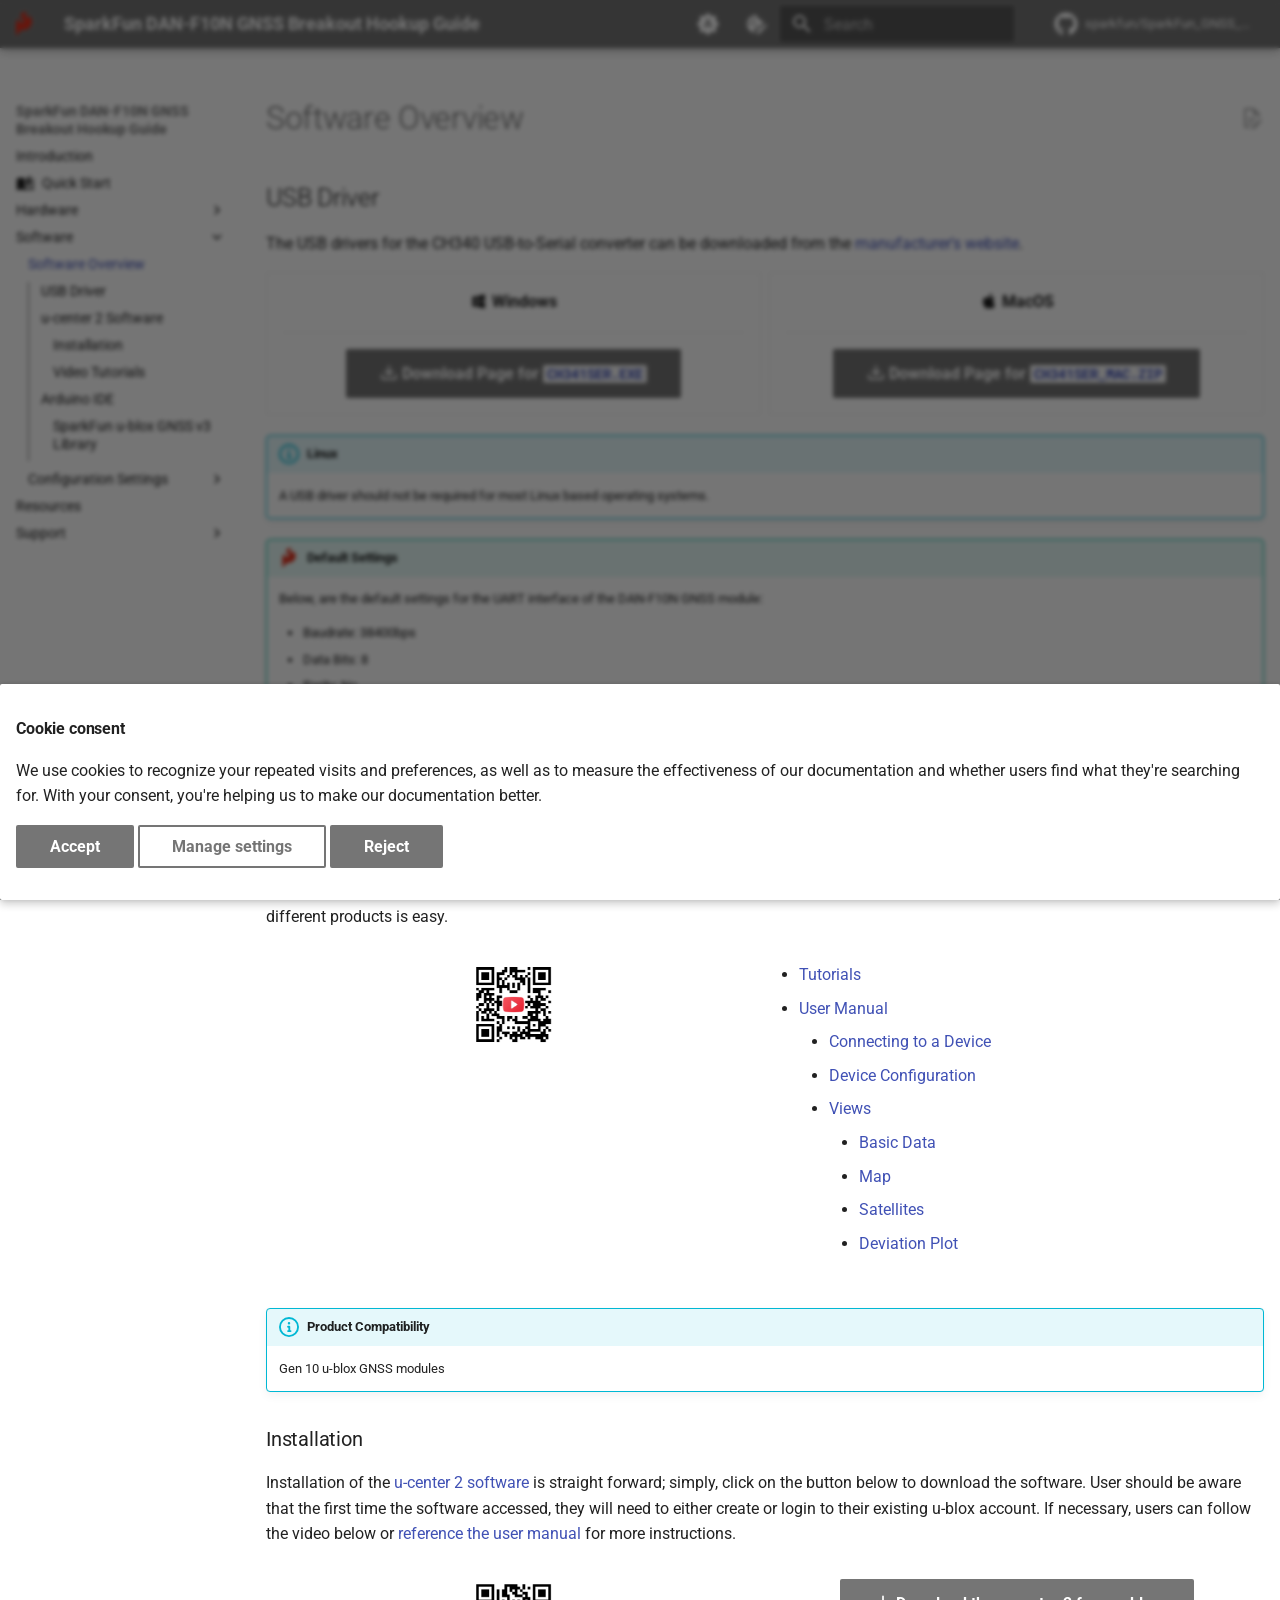
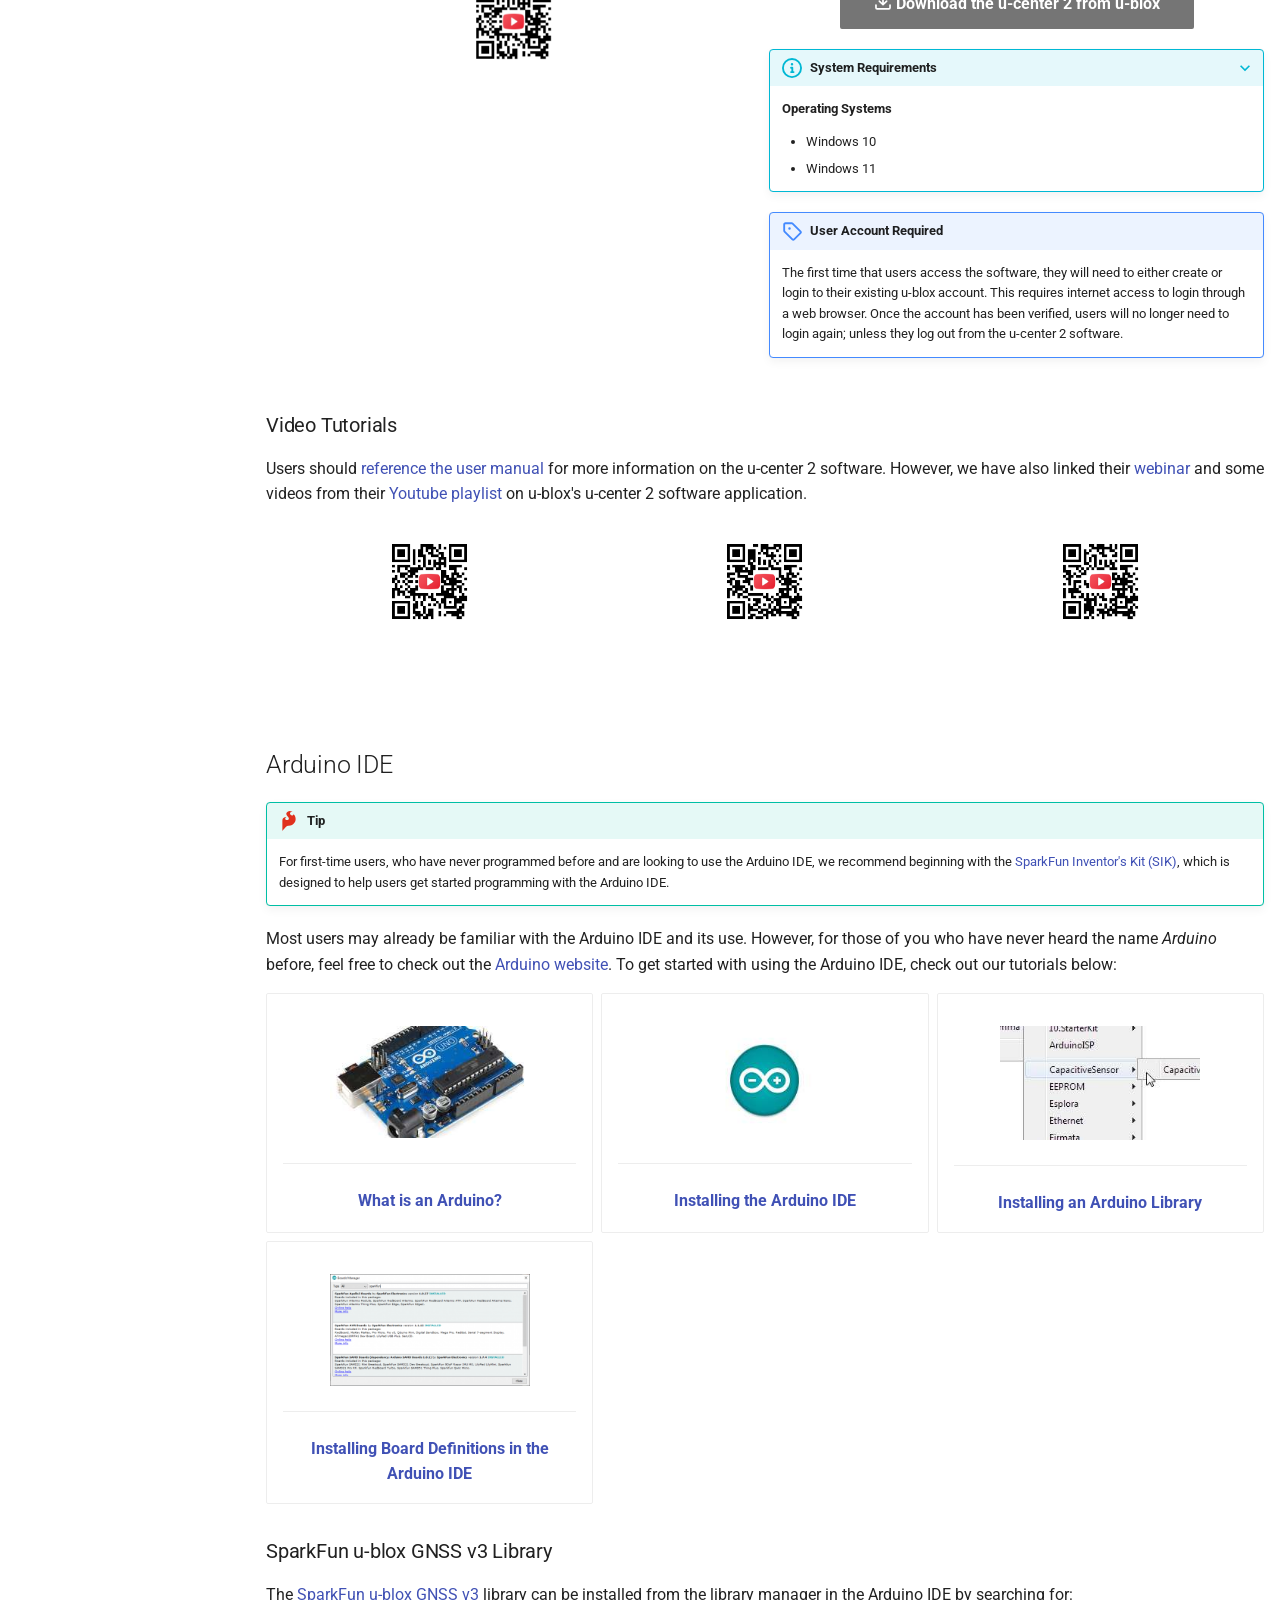
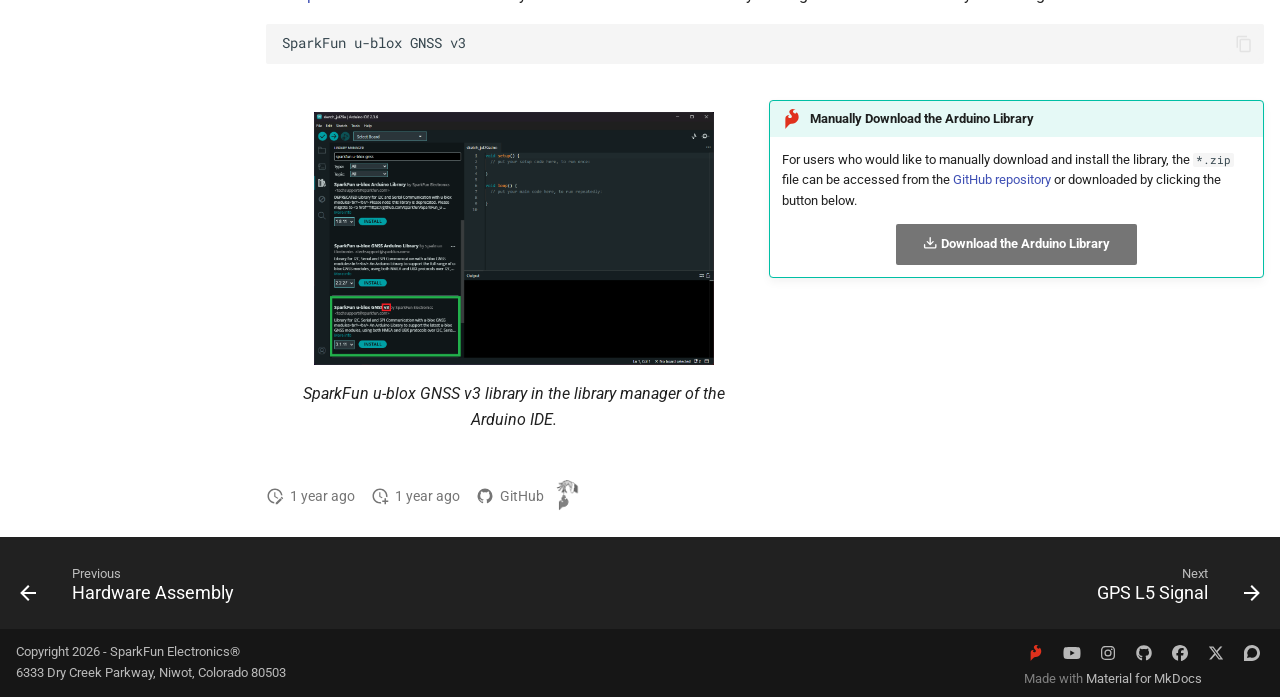
<file: software_overview/index.html>
<!doctype html>
<html lang="en" class="no-js">
  <head>
    
      <meta charset="utf-8">
      <meta name="viewport" content="width=device-width,initial-scale=1">
      
        <meta name="description" content="A hookup guide for the SparkFun Dualband L1/L5 GNSS Breakout - DAN-F10N.">
      
      
        <meta name="author" content="SparkFun Electronics">
      
      
        <link rel="canonical" href="https://docs.sparkfun.com/SparkFun_GNSS_DAN-F10N/software_overview/">
      
      
        <link rel="prev" href="../hardware_assembly/">
      
      
        <link rel="next" href="../l5_signal/">
      
      
        
      
      
      <link rel="icon" href="../assets/img/sfe-logo.png">
      <meta name="generator" content="mkdocs-1.6.1, mkdocs-material-9.7.7">
    
    
      
        <title>Software Overview - SparkFun DAN-F10N GNSS Breakout Hookup Guide</title>
      
    
    
      <link rel="stylesheet" href="../assets/stylesheets/main.ec1eaa64.min.css">
      
        
        <link rel="stylesheet" href="../assets/stylesheets/palette.ab4e12ef.min.css">
      
      
  
  
    
      
      
    
  
    
      
      
    
  
    
      
      
    
  
    
      
      
    
  
    
      
      
    
  
    
      
      
    
  
    
      
      
    
  
    
      
      
    
  
    
      
      
    
  
    
      
      
    
  
    
      
      
    
  
    
      
      
    
  
    
      
      
    
  
    
      
      
    
  
    
      
      
    
  
    
      
      
    
  
    
      
      
    
  
    
      
      
    
  
    
      
      
    
  
    
      
      
    
  
    
      
      
    
  
  
  <style>:root{--md-admonition-icon--note:url('data:image/svg+xml;charset=utf-8,%3Csvg%20xmlns%3D%22http%3A//www.w3.org/2000/svg%22%20viewBox%3D%220%200%2016%2016%22%3E%3Cpath%20d%3D%22M1%207.775V2.75C1%201.784%201.784%201%202.75%201h5.025c.464%200%20.91.184%201.238.513l6.25%206.25a1.75%201.75%200%200%201%200%202.474l-5.026%205.026a1.75%201.75%200%200%201-2.474%200l-6.25-6.25A1.75%201.75%200%200%201%201%207.775m1.5%200c0%20.066.026.13.073.177l6.25%206.25a.25.25%200%200%200%20.354%200l5.025-5.025a.25.25%200%200%200%200-.354l-6.25-6.25a.25.25%200%200%200-.177-.073H2.75a.25.25%200%200%200-.25.25ZM6%205a1%201%200%201%201%200%202%201%201%200%200%201%200-2%22/%3E%3C/svg%3E');--md-admonition-icon--abstract:url('data:image/svg+xml;charset=utf-8,%3Csvg%20xmlns%3D%22http%3A//www.w3.org/2000/svg%22%20viewBox%3D%220%200%2016%2016%22%3E%3Cpath%20d%3D%22M2.5%201.75v11.5c0%20.138.112.25.25.25h3.17a.75.75%200%200%201%200%201.5H2.75A1.75%201.75%200%200%201%201%2013.25V1.75C1%20.784%201.784%200%202.75%200h8.5C12.216%200%2013%20.784%2013%201.75v7.736a.75.75%200%200%201-1.5%200V1.75a.25.25%200%200%200-.25-.25h-8.5a.25.25%200%200%200-.25.25m13.274%209.537zl-4.557%204.45a.75.75%200%200%201-1.055-.008l-1.943-1.95a.75.75%200%200%201%201.062-1.058l1.419%201.425%204.026-3.932a.75.75%200%201%201%201.048%201.074M4.75%204h4.5a.75.75%200%200%201%200%201.5h-4.5a.75.75%200%200%201%200-1.5M4%207.75A.75.75%200%200%201%204.75%207h2a.75.75%200%200%201%200%201.5h-2A.75.75%200%200%201%204%207.75%22/%3E%3C/svg%3E');--md-admonition-icon--info:url('data:image/svg+xml;charset=utf-8,%3Csvg%20xmlns%3D%22http%3A//www.w3.org/2000/svg%22%20viewBox%3D%220%200%2016%2016%22%3E%3Cpath%20d%3D%22M0%208a8%208%200%201%201%2016%200A8%208%200%200%201%200%208m8-6.5a6.5%206.5%200%201%200%200%2013%206.5%206.5%200%200%200%200-13M6.5%207.75A.75.75%200%200%201%207.25%207h1a.75.75%200%200%201%20.75.75v2.75h.25a.75.75%200%200%201%200%201.5h-2a.75.75%200%200%201%200-1.5h.25v-2h-.25a.75.75%200%200%201-.75-.75M8%206a1%201%200%201%201%200-2%201%201%200%200%201%200%202%22/%3E%3C/svg%3E');--md-admonition-icon--tip:url('data:image/svg+xml;charset=utf-8,%3Csvg%20xmlns%3D%22http%3A//www.w3.org/2000/svg%22%20viewBox%3D%220%200%2024%2024%22%3E%3Cpath%20d%3D%22M16.307%205.476c-.756.134-1.975-.615-2.59-1.362-.755-.922-.66-1.647-.071-2.29.883-.978%202.396-.6%202.396-.6s-2.772-2.432-5.658-.44c-2.571%201.77-1.833%204.183.487%206.288%202.09%201.902.42%203.988-1.686%203.717-1.443-.184-2.034-1.343-1.687-2.054.298-.608%201.335-.982%201.335-.982s-1.19-.484-2.592.044c-1.259.474-2.297%201.515-2.214%204.12V24s1.301-1.604%202.83-3.236c1.714-1.84%202.495-3.084%204.254-2.938%203.328.205%205.735-1.273%207.371-3.645%203.141-4.563.67-9.68-1.43-10.343%200%200%20.34%201.438-.745%201.638%22/%3E%3C/svg%3E');--md-admonition-icon--success:url('data:image/svg+xml;charset=utf-8,%3Csvg%20xmlns%3D%22http%3A//www.w3.org/2000/svg%22%20viewBox%3D%220%200%2016%2016%22%3E%3Cpath%20d%3D%22M13.78%204.22a.75.75%200%200%201%200%201.06l-7.25%207.25a.75.75%200%200%201-1.06%200L2.22%209.28a.75.75%200%200%201%20.018-1.042.75.75%200%200%201%201.042-.018L6%2010.94l6.72-6.72a.75.75%200%200%201%201.06%200%22/%3E%3C/svg%3E');--md-admonition-icon--question:url('data:image/svg+xml;charset=utf-8,%3Csvg%20xmlns%3D%22http%3A//www.w3.org/2000/svg%22%20viewBox%3D%220%200%2016%2016%22%3E%3Cpath%20d%3D%22M0%208a8%208%200%201%201%2016%200A8%208%200%200%201%200%208m8-6.5a6.5%206.5%200%201%200%200%2013%206.5%206.5%200%200%200%200-13M6.92%206.085h.001a.749.749%200%201%201-1.342-.67c.169-.339.436-.701.849-.977C6.845%204.16%207.369%204%208%204a2.76%202.76%200%200%201%201.637.525c.503.377.863.965.863%201.725%200%20.448-.115.83-.329%201.15-.205.307-.47.513-.692.662-.109.072-.22.138-.313.195l-.006.004a6%206%200%200%200-.26.16%201%201%200%200%200-.276.245.75.75%200%200%201-1.248-.832c.184-.264.42-.489.692-.661q.154-.1.313-.195l.007-.004c.1-.061.182-.11.258-.161a1%201%200%200%200%20.277-.245C8.96%206.514%209%206.427%209%206.25a.61.61%200%200%200-.262-.525A1.27%201.27%200%200%200%208%205.5c-.369%200-.595.09-.74.187a1%201%200%200%200-.34.398M9%2011a1%201%200%201%201-2%200%201%201%200%200%201%202%200%22/%3E%3C/svg%3E');--md-admonition-icon--warning:url('data:image/svg+xml;charset=utf-8,%3Csvg%20xmlns%3D%22http%3A//www.w3.org/2000/svg%22%20viewBox%3D%220%200%2016%2016%22%3E%3Cpath%20d%3D%22M6.457%201.047c.659-1.234%202.427-1.234%203.086%200l6.082%2011.378A1.75%201.75%200%200%201%2014.082%2015H1.918a1.75%201.75%200%200%201-1.543-2.575Zm1.763.707a.25.25%200%200%200-.44%200L1.698%2013.132a.25.25%200%200%200%20.22.368h12.164a.25.25%200%200%200%20.22-.368Zm.53%203.996v2.5a.75.75%200%200%201-1.5%200v-2.5a.75.75%200%200%201%201.5%200M9%2011a1%201%200%201%201-2%200%201%201%200%200%201%202%200%22/%3E%3C/svg%3E');--md-admonition-icon--failure:url('data:image/svg+xml;charset=utf-8,%3Csvg%20xmlns%3D%22http%3A//www.w3.org/2000/svg%22%20viewBox%3D%220%200%2016%2016%22%3E%3Cpath%20d%3D%22M2.344%202.343za8%208%200%200%201%2011.314%2011.314A8.002%208.002%200%200%201%20.234%2010.089a8%208%200%200%201%202.11-7.746m1.06%2010.253a6.5%206.5%200%201%200%209.108-9.275%206.5%206.5%200%200%200-9.108%209.275M6.03%204.97%208%206.94l1.97-1.97a.749.749%200%200%201%201.275.326.75.75%200%200%201-.215.734L9.06%208l1.97%201.97a.749.749%200%200%201-.326%201.275.75.75%200%200%201-.734-.215L8%209.06l-1.97%201.97a.749.749%200%200%201-1.275-.326.75.75%200%200%201%20.215-.734L6.94%208%204.97%206.03a.75.75%200%200%201%20.018-1.042.75.75%200%200%201%201.042-.018%22/%3E%3C/svg%3E');--md-admonition-icon--danger:url('data:image/svg+xml;charset=utf-8,%3Csvg%20xmlns%3D%22http%3A//www.w3.org/2000/svg%22%20viewBox%3D%220%200%2016%2016%22%3E%3Cpath%20d%3D%22M9.504.43a1.516%201.516%200%200%201%202.437%201.713L10.415%205.5h2.123c1.57%200%202.346%201.909%201.22%203.004l-7.34%207.142a1.25%201.25%200%200%201-.871.354h-.302a1.25%201.25%200%200%201-1.157-1.723L5.633%2010.5H3.462c-1.57%200-2.346-1.909-1.22-3.004zm1.047%201.074L3.286%208.571A.25.25%200%200%200%203.462%209H6.75a.75.75%200%200%201%20.694%201.034l-1.713%204.188%206.982-6.793A.25.25%200%200%200%2012.538%207H9.25a.75.75%200%200%201-.683-1.06l2.008-4.418.003-.006-.004-.009-.006-.006-.008-.001q-.005%200-.009.004%22/%3E%3C/svg%3E');--md-admonition-icon--bug:url('data:image/svg+xml;charset=utf-8,%3Csvg%20xmlns%3D%22http%3A//www.w3.org/2000/svg%22%20viewBox%3D%220%200%2016%2016%22%3E%3Cpath%20d%3D%22M4.72.22a.75.75%200%200%201%201.06%200l1%20.999a3.5%203.5%200%200%201%202.441%200l.999-1a.748.748%200%200%201%201.265.332.75.75%200%200%201-.205.729l-.775.776c.616.63.995%201.493.995%202.444v.327q0%20.15-.025.292c.408.14.764.392%201.029.722l1.968-.787a.75.75%200%200%201%20.556%201.392L13%207.258V9h2.25a.75.75%200%200%201%200%201.5H13v.5q-.002.615-.141%201.186l2.17.868a.75.75%200%200%201-.557%201.392l-2.184-.873A5%205%200%200%201%208%2016a5%205%200%200%201-4.288-2.427l-2.183.873a.75.75%200%200%201-.558-1.392l2.17-.868A5%205%200%200%201%203%2011v-.5H.75a.75.75%200%200%201%200-1.5H3V7.258L.971%206.446a.75.75%200%200%201%20.558-1.392l1.967.787c.265-.33.62-.583%201.03-.722a1.7%201.7%200%200%201-.026-.292V4.5c0-.951.38-1.814.995-2.444L4.72%201.28a.75.75%200%200%201%200-1.06m.53%206.28a.75.75%200%200%200-.75.75V11a3.5%203.5%200%201%200%207%200V7.25a.75.75%200%200%200-.75-.75ZM6.173%205h3.654A.17.17%200%200%200%2010%204.827V4.5a2%202%200%201%200-4%200v.327c0%20.096.077.173.173.173%22/%3E%3C/svg%3E');--md-admonition-icon--example:url('data:image/svg+xml;charset=utf-8,%3Csvg%20xmlns%3D%22http%3A//www.w3.org/2000/svg%22%20viewBox%3D%220%200%2016%2016%22%3E%3Cpath%20d%3D%22M5%205.782V2.5h-.25a.75.75%200%200%201%200-1.5h6.5a.75.75%200%200%201%200%201.5H11v3.282l3.666%205.76C15.619%2013.04%2014.543%2015%2012.767%2015H3.233c-1.776%200-2.852-1.96-1.899-3.458Zm-2.4%206.565a.75.75%200%200%200%20.633%201.153h9.534a.75.75%200%200%200%20.633-1.153L12.225%2010.5h-8.45ZM9.5%202.5h-3V6c0%20.143-.04.283-.117.403L4.73%209h6.54L9.617%206.403A.75.75%200%200%201%209.5%206Z%22/%3E%3C/svg%3E');--md-admonition-icon--quote:url('data:image/svg+xml;charset=utf-8,%3Csvg%20xmlns%3D%22http%3A//www.w3.org/2000/svg%22%20viewBox%3D%220%200%2016%2016%22%3E%3Cpath%20d%3D%22M1.75%202.5h10.5a.75.75%200%200%201%200%201.5H1.75a.75.75%200%200%201%200-1.5m4%205h8.5a.75.75%200%200%201%200%201.5h-8.5a.75.75%200%200%201%200-1.5m0%205h8.5a.75.75%200%200%201%200%201.5h-8.5a.75.75%200%200%201%200-1.5M2.5%207.75v6a.75.75%200%200%201-1.5%200v-6a.75.75%200%200%201%201.5%200%22/%3E%3C/svg%3E');--md-admonition-icon--github:url('data:image/svg+xml;charset=utf-8,%3Csvg%20xmlns%3D%22http%3A//www.w3.org/2000/svg%22%20viewBox%3D%220%200%2024%2024%22%3E%3Cpath%20d%3D%22M12%20.297c-6.63%200-12%205.373-12%2012%200%205.303%203.438%209.8%208.205%2011.385.6.113.82-.258.82-.577%200-.285-.01-1.04-.015-2.04-3.338.724-4.042-1.61-4.042-1.61C4.422%2018.07%203.633%2017.7%203.633%2017.7c-1.087-.744.084-.729.084-.729%201.205.084%201.838%201.236%201.838%201.236%201.07%201.835%202.809%201.305%203.495.998.108-.776.417-1.305.76-1.605-2.665-.3-5.466-1.332-5.466-5.93%200-1.31.465-2.38%201.235-3.22-.135-.303-.54-1.523.105-3.176%200%200%201.005-.322%203.3%201.23.96-.267%201.98-.399%203-.405%201.02.006%202.04.138%203%20.405%202.28-1.552%203.285-1.23%203.285-1.23.645%201.653.24%202.873.12%203.176.765.84%201.23%201.91%201.23%203.22%200%204.61-2.805%205.625-5.475%205.92.42.36.81%201.096.81%202.22%200%201.606-.015%202.896-.015%203.286%200%20.315.21.69.825.57C20.565%2022.092%2024%2017.592%2024%2012.297c0-6.627-5.373-12-12-12%22/%3E%3C/svg%3E');--md-admonition-icon--arduino:url('data:image/svg+xml;charset=utf-8,%3Csvg%20xmlns%3D%22http%3A//www.w3.org/2000/svg%22%20viewBox%3D%220%200%2024%2024%22%3E%3Cpath%20d%3D%22M18.087%206.146c-.3%200-.607.017-.907.069-2.532.367-4.23%202.239-5.18%203.674-.95-1.435-2.648-3.307-5.18-3.674a6.5%206.5%200%200%200-.907-.069C2.648%206.146%200%208.77%200%2012s2.656%205.854%205.913%205.854c.3%200%20.607-.017.916-.069%202.531-.376%204.23-2.247%205.18-3.683.949%201.436%202.647%203.307%205.18%203.683.299.043.607.069.915.069C21.344%2017.854%2024%2015.23%2024%2012s-2.656-5.854-5.913-5.854M6.53%2015.734a4%204%200%200%201-.625.043c-2.148%200-3.889-1.7-3.889-3.777%200-2.085%201.749-3.777%203.898-3.777q.312.002.624.043c2.39.35%203.847%202.768%204.347%203.734-.508.974-1.974%203.384-4.355%203.734m11.558.043c-.208%200-.416-.017-.624-.043-2.39-.35-3.856-2.768-4.347-3.734.491-.966%201.957-3.384%204.347-3.734q.312-.041.624-.043c2.149%200%203.89%201.7%203.89%203.777%200%202.085-1.75%203.777-3.89%203.777m1.65-4.404v1.134h-1.205v1.182h-1.156v-1.182H16.17v-1.134h1.206V10.19h1.156v1.183zM4.246%2012.498H7.82v-1.125H4.245v1.125z%22/%3E%3C/svg%3E');--md-admonition-icon--rpi:url('data:image/svg+xml;charset=utf-8,%3Csvg%20xmlns%3D%22http%3A//www.w3.org/2000/svg%22%20viewBox%3D%220%200%2024%2024%22%3E%3Cpath%20d%3D%22m19.896%2010.896-.173-.303c.007-2.174-1.002-3.06-2.179-3.734.356-.094.724-.172.825-.619.611-.156.74-.44.8-.74.16-.106.696-.406.64-.92.3-.207.467-.473.382-.85.322-.35.407-.641.27-.909.387-.48.215-.73.05-.982.29-.525.034-1.088-.776-.994-.322-.473-1.024-.366-1.133-.364-.121-.152-.281-.282-.775-.219-.32-.285-.677-.236-1.046-.096-.438-.34-.727-.068-1.058.036-.53-.171-.652.063-.912.158-.578-.12-.754.141-1.03.418l-.323-.006c-.872.506-1.305%201.536-1.459%202.066-.153-.53-.586-1.56-1.457-2.066l-.323.006C9.942.501%209.766.239%209.19.36%208.927.265%208.806.03%208.276.202%208.059.134%207.86-.007%207.624%200a.7.7%200%200%200-.405.166c-.37-.14-.727-.189-1.046.096-.494-.063-.654.068-.776.22-.108-.003-.81-.11-1.133.363-.81-.094-1.065.47-.776.994-.165.252-.336.502.05.982-.136.268-.051.558.27.91-.084.376.083.642.383.849-.056.515.48.814.639.92.061.3.19.584.801.74.1.448.469.525.825.619-1.177.673-2.186%201.56-2.18%203.735l-.172.302c-1.349.809-2.562%203.406-.664%205.517.124.661.332%201.136.517%201.661.277%202.117%202.084%203.108%202.56%203.226.699.524%201.443%201.02%202.45%201.37.948.963%201.976%201.33%203.01%201.33h.046c1.034%200%202.062-.367%203.01-1.33%201.007-.35%201.751-.847%202.45-1.37.476-.118%202.284-1.109%202.56-3.226.186-.525.394-1%20.517-1.66%201.899-2.112.685-4.71-.664-5.518m-1.04-.371c-.07.876-4.635-3.05-3.846-3.181%202.139-.356%203.919.896%203.847%203.18m-2.015%204.365c-1.148.74-2.802.262-3.695-1.069s-.686-3.01.462-3.75%202.803-.263%203.696%201.068c.892%201.33.686%203.01-.463%203.75M13.66%201.372c.04.197.084.321.135.358.254-.272.462-.55.788-.813.001.154-.077.321.117.443a2.3%202.3%200%200%201%20.727-.624c-.152.26-.026.34.055.448.24-.206.468-.414.91-.576-.12.148-.29.292-.11.461.247-.154.496-.309%201.083-.418-.132.147-.406.295-.24.442Q17.59.915%2018.158.84c-.182.15-.334.296-.184.412.332-.102.79-.24%201.237-.121l-.283.285c-.032.038.662.03%201.12.036-.167.232-.338.456-.437.855.045.046.272.02.486%200-.22.462-.6.578-.69.776.135.101.32.075.524.006-.158.325-.49.548-.751.812.066.047.182.075.456.043a4.2%204.2%200%200%201-.88.703c.06.07.272.068.467.072-.313.307-.717.466-1.095.667.188.13.323.1.467.097-.267.22-.722.335-1.144.467.08.125.16.159.332.194-.447.247-1.087.134-1.268.26.044.125.167.206.314.274-.72.041-2.688-.027-3.065-1.516.737-.81%202.081-1.76%204.394-2.934-1.8.602-3.423%201.405-4.782%202.51-1.598-.744-.496-2.62.283-3.365m-1.613%205.372c1.133-.012%202.536.832%202.53%201.629-.005.702-.985%201.271-2.52%201.26-1.505-.017-2.518-.715-2.514-1.395.002-.56%201.228-1.527%202.504-1.494m-5.764-.6c.172-.036.252-.07.332-.195-.422-.132-.877-.247-1.145-.466.145.001.28.031.468-.097-.378-.201-.782-.36-1.095-.667.195-.005.406-.002.467-.073a4.2%204.2%200%200%201-.88-.703c.274.032.39.004.456-.043-.262-.264-.593-.487-.751-.812.203.069.389.095.523-.006-.089-.198-.47-.314-.69-.776.215.02.442.046.487%200-.1-.399-.27-.623-.437-.855.458-.007%201.152.002%201.12-.036l-.283-.285c.447-.119.905.019%201.237.121.15-.116-.002-.263-.184-.412q.569.076%201.034.254C7.106.946%206.833.798%206.7.651c.587.11.836.264%201.083.418.18-.17.01-.313-.111-.46.443.161.67.37.911.575.081-.108.207-.187.055-.448.315.178.552.389.727.624.194-.122.116-.289.117-.442.326.261.534.54.788.812.05-.037.095-.161.135-.358.78.745%201.88%202.621.283%203.365C9.33%203.633%207.707%202.83%205.909%202.228c2.312%201.174%203.656%202.124%204.392%202.933-.377%201.49-2.345%201.558-3.065%201.516.147-.068.27-.149.314-.273-.18-.126-.821-.013-1.268-.26m2.817%201.133c.788.13-3.777%204.056-3.847%203.18C5.18%208.174%206.96%206.922%209.1%207.278m-4.847%208.756c-1.109-.879-1.466-3.453.59-4.61%201.24-.327.419%205.052-.59%204.61m4.266%204.6c-.626.371-2.145.218-3.225-1.31-.729-1.282-.635-2.587-.123-2.97.765-.46%201.946.16%202.856%201.2.792.94%201.153%202.592.492%203.08m-1.242-5.61c-1.148-.74-1.355-2.42-.462-3.75s2.547-1.81%203.695-1.068c1.148.74%201.355%202.42.463%203.75-.893%201.331-2.547%201.81-3.695%201.069m4.795%208.229c-1.376.058-2.726-1.11-2.708-1.516-.02-.594%201.676-1.058%202.782-1.03%201.113-.049%202.607.352%202.61.884.018.517-1.355%201.684-2.684%201.662m2.759-5.858c.008%201.39-1.226%202.522-2.757%202.53-1.53.007-2.777-1.114-2.785-2.504v-.026c-.008-1.39%201.226-2.523%202.756-2.53s2.778%201.113%202.786%202.503zm3.855%202.003c-1.186%201.62-2.792%201.684-3.39%201.232-.625-.58-.148-2.385.71-3.374.98-1.092%202.03-1.804%202.76-1.248.492.483.78%202.301-.08%203.39m1.072-3.43c-1.009.44-1.83-4.938-.59-4.61%202.057%201.157%201.7%203.73.59%204.61m-.026-8.328h.299v-.53h.299c.15%200%20.205.062.226.205.015.108.011.239.048.325h.298c-.053-.076-.052-.236-.057-.321-.01-.138-.051-.28-.198-.318v-.004c.15-.06.215-.18.215-.34%200-.206-.154-.375-.397-.375h-.732zm.299-1.126h.327c.133%200%20.205.058.205.188%200%20.137-.072.194-.205.194h-.327zm-1.034.464a1.27%201.27%200%201%200%202.54%200%201.27%201.27%200%200%200-2.54%200m2.328%200a1.058%201.058%200%201%201-2.116%200%201.058%201.058%200%200%201%202.116%200%22/%3E%3C/svg%3E');--md-admonition-icon--python:url('data:image/svg+xml;charset=utf-8,%3Csvg%20xmlns%3D%22http%3A//www.w3.org/2000/svg%22%20viewBox%3D%220%200%2024%2024%22%3E%3Cpath%20d%3D%22m14.25.18.9.2.73.26.59.3.45.32.34.34.25.34.16.33.1.3.04.26.02.2-.01.13V8.5l-.05.63-.13.55-.21.46-.26.38-.3.31-.33.25-.35.19-.35.14-.33.1-.3.07-.26.04-.21.02H8.77l-.69.05-.59.14-.5.22-.41.27-.33.32-.27.35-.2.36-.15.37-.1.35-.07.32-.04.27-.02.21v3.06H3.17l-.21-.03-.28-.07-.32-.12-.35-.18-.36-.26-.36-.36-.35-.46-.32-.59-.28-.73-.21-.88-.14-1.05-.05-1.23.06-1.22.16-1.04.24-.87.32-.71.36-.57.4-.44.42-.33.42-.24.4-.16.36-.1.32-.05.24-.01h.16l.06.01h8.16v-.83H6.18l-.01-2.75-.02-.37.05-.34.11-.31.17-.28.25-.26.31-.23.38-.2.44-.18.51-.15.58-.12.64-.1.71-.06.77-.04.84-.02%201.27.05zm-6.3%201.98-.23.33-.08.41.08.41.23.34.33.22.41.09.41-.09.33-.22.23-.34.08-.41-.08-.41-.23-.33-.33-.22-.41-.09-.41.09zm13.09%203.95.28.06.32.12.35.18.36.27.36.35.35.47.32.59.28.73.21.88.14%201.04.05%201.23-.06%201.23-.16%201.04-.24.86-.32.71-.36.57-.4.45-.42.33-.42.24-.4.16-.36.09-.32.05-.24.02-.16-.01h-8.22v.82h5.84l.01%202.76.02.36-.05.34-.11.31-.17.29-.25.25-.31.24-.38.2-.44.17-.51.15-.58.13-.64.09-.71.07-.77.04-.84.01-1.27-.04-1.07-.14-.9-.2-.73-.25-.59-.3-.45-.33-.34-.34-.25-.34-.16-.33-.1-.3-.04-.25-.02-.2.01-.13v-5.34l.05-.64.13-.54.21-.46.26-.38.3-.32.33-.24.35-.2.35-.14.33-.1.3-.06.26-.04.21-.02.13-.01h5.84l.69-.05.59-.14.5-.21.41-.28.33-.32.27-.35.2-.36.15-.36.1-.35.07-.32.04-.28.02-.21V6.07h2.09l.14.01zm-6.47%2014.25-.23.33-.08.41.08.41.23.33.33.23.41.08.41-.08.33-.23.23-.33.08-.41-.08-.41-.23-.33-.33-.23-.41-.08-.41.08z%22/%3E%3C/svg%3E');--md-admonition-icon--code:url('data:image/svg+xml;charset=utf-8,%3Csvg%20xmlns%3D%22http%3A//www.w3.org/2000/svg%22%20viewBox%3D%220%200%20384%20512%22%3E%3C%21--%21%20Font%20Awesome%20Free%207.1.0%20by%20%40fontawesome%20-%20https%3A//fontawesome.com%20License%20-%20https%3A//fontawesome.com/license/free%20%28Icons%3A%20CC%20BY%204.0%2C%20Fonts%3A%20SIL%20OFL%201.1%2C%20Code%3A%20MIT%20License%29%20Copyright%202025%20Fonticons%2C%20Inc.--%3E%3Cpath%20d%3D%22M64%2048h112v88c0%2039.8%2032.2%2072%2072%2072h88v240c0%208.8-7.2%2016-16%2016H64c-8.8%200-16-7.2-16-16V64c0-8.8%207.2-16%2016-16m160%2019.9%2092.1%2092.1H248c-13.3%200-24-10.7-24-24zM64%200C28.7%200%200%2028.7%200%2064v384c0%2035.3%2028.7%2064%2064%2064h256c35.3%200%2064-28.7%2064-64V186.5c0-17-6.7-33.3-18.7-45.3L242.7%2018.7C230.7%206.7%20214.5%200%20197.5%200zm106.2%20295.6c8.6-10.1%207.5-25.2-2.6-33.8s-25.2-7.5-33.8%202.6l-48%2056c-7.7%209-7.7%2022.2%200%2031.2l48%2056c8.6%2010.1%2023.8%2011.2%2033.8%202.6s11.2-23.8%202.6-33.8L135.6%20336zm80-31.2c-8.6-10.1-23.8-11.2-33.8-2.6s-11.2%2023.8-2.6%2033.8l34.6%2040.4-34.6%2040.4c-8.6%2010.1-7.5%2025.2%202.6%2033.8s25.2%207.5%2033.8-2.6l48-56c7.7-9%207.7-22.2%200-31.2z%22/%3E%3C/svg%3E');--md-admonition-icon--terminal:url('data:image/svg+xml;charset=utf-8,%3Csvg%20xmlns%3D%22http%3A//www.w3.org/2000/svg%22%20viewBox%3D%220%200%2016%2016%22%3E%3Cpath%20d%3D%22M0%202.75C0%201.784.784%201%201.75%201h12.5c.966%200%201.75.784%201.75%201.75v10.5A1.75%201.75%200%200%201%2014.25%2015H1.75A1.75%201.75%200%200%201%200%2013.25Zm1.75-.25a.25.25%200%200%200-.25.25v10.5c0%20.138.112.25.25.25h12.5a.25.25%200%200%200%20.25-.25V2.75a.25.25%200%200%200-.25-.25ZM7.25%208a.75.75%200%200%201-.22.53l-2.25%202.25a.749.749%200%200%201-1.275-.326.75.75%200%200%201%20.215-.734L5.44%208%203.72%206.28a.749.749%200%200%201%20.326-1.275.75.75%200%200%201%20.734.215l2.25%202.25c.141.14.22.331.22.53m1.5%201.5h3a.75.75%200%200%201%200%201.5h-3a.75.75%200%200%201%200-1.5%22/%3E%3C/svg%3E');--md-admonition-icon--serial:url('data:image/svg+xml;charset=utf-8,%3Csvg%20xmlns%3D%22http%3A//www.w3.org/2000/svg%22%20viewBox%3D%220%200%20512%20512%22%3E%3C%21--%21%20Font%20Awesome%20Free%207.1.0%20by%20%40fontawesome%20-%20https%3A//fontawesome.com%20License%20-%20https%3A//fontawesome.com/license/free%20%28Icons%3A%20CC%20BY%204.0%2C%20Fonts%3A%20SIL%20OFL%201.1%2C%20Code%3A%20MIT%20License%29%20Copyright%202025%20Fonticons%2C%20Inc.--%3E%3Cpath%20d%3D%22M448%2096v256H64V96zM64%2032C28.7%2032%200%2060.7%200%2096v256c0%2035.3%2028.7%2064%2064%2064h144l-16%2048h-72c-13.3%200-24%2010.7-24%2024s10.7%2024%2024%2024h272c13.3%200%2024-10.7%2024-24s-10.7-24-24-24h-72l-16-48h144c35.3%200%2064-28.7%2064-64V96c0-35.3-28.7-64-64-64z%22/%3E%3C/svg%3E');--md-admonition-icon--hot:url('data:image/svg+xml;charset=utf-8,%3Csvg%20xmlns%3D%22http%3A//www.w3.org/2000/svg%22%20viewBox%3D%220%200%2024%2024%22%3E%3Cpath%20d%3D%22M15.66%2011.2c-.23-.3-.51-.56-.77-.82-.67-.6-1.43-1.03-2.07-1.66C11.33%207.26%2011%204.85%2011.95%203c-.95.23-1.78.75-2.49%201.32-2.59%202.08-3.61%205.75-2.39%208.9.04.1.08.2.08.33%200%20.22-.15.42-.35.5-.23.1-.47.04-.66-.12a.6.6%200%200%201-.14-.17c-1.13-1.43-1.31-3.48-.55-5.12C3.78%2010%202.87%2012.3%203%2014.47c.06.5.12%201%20.29%201.5.14.6.41%201.2.71%201.73%201.08%201.73%202.95%202.97%204.96%203.22%202.14.27%204.43-.12%206.07-1.6%201.83-1.66%202.47-4.32%201.53-6.6l-.13-.26c-.21-.46-.77-1.26-.77-1.26m-3.16%206.3c-.28.24-.74.5-1.1.6-1.12.4-2.24-.16-2.9-.82%201.19-.28%201.9-1.16%202.11-2.05.17-.8-.15-1.46-.28-2.23-.12-.74-.1-1.37.17-2.06.19.38.39.76.63%201.06.77%201%201.98%201.44%202.24%202.8.04.14.06.28.06.43.03.82-.33%201.72-.93%202.27M21%2013h-2V7h2zm0%204h-2v-2h2z%22/%3E%3C/svg%3E');--md-admonition-icon--link:url('data:image/svg+xml;charset=utf-8,%3Csvg%20xmlns%3D%22http%3A//www.w3.org/2000/svg%22%20viewBox%3D%220%200%2016%2016%22%3E%3Cpath%20d%3D%22m7.775%203.275%201.25-1.25a3.5%203.5%200%201%201%204.95%204.95l-2.5%202.5a3.5%203.5%200%200%201-4.95%200%20.75.75%200%200%201%20.018-1.042.75.75%200%200%201%201.042-.018%202%202%200%200%200%202.83%200l2.5-2.5a2.002%202.002%200%200%200-2.83-2.83l-1.25%201.25a.75.75%200%200%201-1.042-.018.75.75%200%200%201-.018-1.042m-4.69%209.64a2%202%200%200%200%202.83%200l1.25-1.25a.75.75%200%200%201%201.042.018.75.75%200%200%201%20.018%201.042l-1.25%201.25a3.5%203.5%200%201%201-4.95-4.95l2.5-2.5a3.5%203.5%200%200%201%204.95%200%20.75.75%200%200%201-.018%201.042.75.75%200%200%201-1.042.018%202%202%200%200%200-2.83%200l-2.5%202.5a2%202%200%200%200%200%202.83%22/%3E%3C/svg%3E');}</style>



    
    
      
    
    
      
        
        
        
        <link rel="stylesheet" href="../assets/external/fonts.googleapis.com/css.49ea35f2.css">
        <style>:root{--md-text-font:"Roboto";--md-code-font:"Roboto Mono"}</style>
      
    
    
      <link rel="stylesheet" href="../css/timeago.css">
    
      <link rel="stylesheet" href="../stylesheet/extra.css">
    
    <script>__md_scope=new URL("..",location),__md_hash=e=>[...e].reduce(((e,_)=>(e<<5)-e+_.charCodeAt(0)),0),__md_get=(e,_=localStorage,t=__md_scope)=>JSON.parse(_.getItem(t.pathname+"."+e)),__md_set=(e,_,t=localStorage,a=__md_scope)=>{try{t.setItem(a.pathname+"."+e,JSON.stringify(_))}catch(e){}}</script>
    
      
  


  
  

<script id="__analytics">function __md_analytics(){function e(){dataLayer.push(arguments)}window.dataLayer=window.dataLayer||[],e("js",new Date),e("config","G-7Y7EYCZVC1"),document.addEventListener("DOMContentLoaded",(function(){document.forms.search&&document.forms.search.query.addEventListener("blur",(function(){this.value&&e("event","search",{search_term:this.value})}));document$.subscribe((function(){var t=document.forms.feedback;if(void 0!==t)for(var a of t.querySelectorAll("[type=submit]"))a.addEventListener("click",(function(a){a.preventDefault();var n=document.location.pathname,d=this.getAttribute("data-md-value");e("event","feedback",{page:n,data:d}),t.firstElementChild.disabled=!0;var r=t.querySelector(".md-feedback__note [data-md-value='"+d+"']");r&&(r.hidden=!1)})),t.hidden=!1})),location$.subscribe((function(t){e("config","G-7Y7EYCZVC1",{page_path:t.pathname})}))}));var t=document.createElement("script");t.async=!0,t.src="https://www.googletagmanager.com/gtag/js?id=G-7Y7EYCZVC1",document.getElementById("__analytics").insertAdjacentElement("afterEnd",t)}</script>
  
    <script>if("undefined"!=typeof __md_analytics){var consent=__md_get("__consent");consent&&consent.analytics&&__md_analytics()}</script>
  

    
    
  </head>
  
  
    
    
      
    
    
    
    
    <body dir="ltr" data-md-color-scheme="default" data-md-color-primary="grey" data-md-color-accent="red">
  
    
    <input class="md-toggle" data-md-toggle="drawer" type="checkbox" id="__drawer" autocomplete="off">
    <input class="md-toggle" data-md-toggle="search" type="checkbox" id="__search" autocomplete="off">
    <label class="md-overlay" for="__drawer"></label>
    <div data-md-component="skip">
      
        
        <a href="#usb-driver" class="md-skip">
          Skip to content
        </a>
      
    </div>
    <div data-md-component="announce">
      
    </div>
    
    
      <!--
  Copyright (c) 2016-2024 Martin Donath <martin.donath@squidfunk.com>

  Permission is hereby granted, free of charge, to any person obtaining a copy
  of this software and associated documentation files (the "Software"), to
  deal in the Software without restriction, including without limitation the
  rights to use, copy, modify, merge, publish, distribute, sublicense, and/or
  sell copies of the Software, and to permit persons to whom the Software is
  furnished to do so, subject to the following conditions:

  The above copyright notice and this permission notice shall be included in
  all copies or substantial portions of the Software.

  THE SOFTWARE IS PROVIDED "AS IS", WITHOUT WARRANTY OF ANY KIND, EXPRESS OR
  IMPLIED, INCLUDING BUT NOT LIMITED TO THE WARRANTIES OF MERCHANTABILITY,
  FITNESS FOR A PARTICULAR PURPOSE AND NON-INFRINGEMENT. IN NO EVENT SHALL THE
  AUTHORS OR COPYRIGHT HOLDERS BE LIABLE FOR ANY CLAIM, DAMAGES OR OTHER
  LIABILITY, WHETHER IN AN ACTION OF CONTRACT, TORT OR OTHERWISE, ARISING
  FROM, OUT OF OR IN CONNECTION WITH THE SOFTWARE OR THE USE OR OTHER DEALINGS
  IN THE SOFTWARE.
-->

<!-- Determine classes -->


  


<!-- Header -->
<header class="md-header md-header--shadow" data-md-component="header">
  <nav
    class="md-header__inner md-grid"
    aria-label="Header"
  >

    <!-- Link to home -->
    <!-- <a href="https://www.sparkfun.com" title="SparkFun DAN-F10N GNSS Breakout Hookup Guide" class="md-header__button md-logo" aria-label="SparkFun DAN-F10N GNSS Breakout Hookup Guide" data-md-component="logo" target="_blank" rel="noopener">
      
  
  <svg xmlns="http://www.w3.org/2000/svg" width="15.955" height="24" viewbox="0 0 16 24"><title>SparkFun logo</title><path d="M13.03 3.838s.34 1.438-.745 1.638c-.756.134-1.976-.615-2.59-1.362-.756-.922-.66-1.647-.072-2.29.884-.978 2.397-.6 2.397-.6S9.248-1.209 6.362.783c-2.571 1.77-1.834 4.183.487 6.288 2.09 1.902.42 3.988-1.686 3.717-1.444-.184-2.035-1.343-1.688-2.054.299-.608 1.335-.982 1.335-.982s-1.19-.484-2.592.044C.96 8.27-.078 9.312.005 11.917V24s1.3-1.604 2.83-3.236c1.713-1.84 2.495-3.084 4.254-2.938 3.328.205 5.735-1.273 7.37-3.645 3.142-4.563.681-9.661-1.43-10.343" style="fill:#e0311d;fill-opacity:1;stroke-width:.66479"/></svg>

    </a> -->
    <a href="https://www.sparkfun.com" title="www.sparkfun.com" class="md-header__button md-logo" aria-label="SparkFun DAN-F10N GNSS Breakout Hookup Guide" data-md-component="logo" target="_blank" rel="noopener">
      
  
  <svg xmlns="http://www.w3.org/2000/svg" width="15.955" height="24" viewbox="0 0 16 24"><title>SparkFun logo</title><path d="M13.03 3.838s.34 1.438-.745 1.638c-.756.134-1.976-.615-2.59-1.362-.756-.922-.66-1.647-.072-2.29.884-.978 2.397-.6 2.397-.6S9.248-1.209 6.362.783c-2.571 1.77-1.834 4.183.487 6.288 2.09 1.902.42 3.988-1.686 3.717-1.444-.184-2.035-1.343-1.688-2.054.299-.608 1.335-.982 1.335-.982s-1.19-.484-2.592.044C.96 8.27-.078 9.312.005 11.917V24s1.3-1.604 2.83-3.236c1.713-1.84 2.495-3.084 4.254-2.938 3.328.205 5.735-1.273 7.37-3.645 3.142-4.563.681-9.661-1.43-10.343" style="fill:#e0311d;fill-opacity:1;stroke-width:.66479"/></svg>

    </a>

    <!-- Button to open drawer -->
    <label class="md-header__button md-icon" for="__drawer">
      
      <svg xmlns="http://www.w3.org/2000/svg" viewBox="0 0 24 24"><path d="M3 6h18v2H3zm0 5h18v2H3zm0 5h18v2H3z"/></svg>
    </label>

    <!-- Header title -->
    <div class="md-header__title" data-md-component="header-title">
      <div class="md-header__ellipsis">
        <div class="md-header__topic">
          <span class="md-ellipsis">
            SparkFun DAN-F10N GNSS Breakout Hookup Guide
          </span>
        </div>
        <div class="md-header__topic" data-md-component="header-topic">
          <span class="md-ellipsis">
            
              Software Overview
            
          </span>
        </div>
      </div>
    </div>


    <!-- Color palette -->
    
      <form class="md-header__option" data-md-component="palette">
      
        
        <input
        class="md-option"
        data-md-color-media="(prefers-color-scheme)"
        data-md-color-scheme="default"
        data-md-color-primary="grey"
        data-md-color-accent="red"
        
          aria-label="Switch to dark mode"
        
        type="radio"
        name="__palette"
        id="__palette_1"
        />
        
        <label
          class="md-header__button md-icon"
          title="Switch to dark mode"
          for="__palette_3"
          hidden
        >
          <svg xmlns="http://www.w3.org/2000/svg" viewBox="0 0 24 24"><path d="m14.3 16-.7-2h-3.2l-.7 2H7.8L11 7h2l3.2 9zM20 8.69V4h-4.69L12 .69 8.69 4H4v4.69L.69 12 4 15.31V20h4.69L12 23.31 15.31 20H20v-4.69L23.31 12zm-9.15 3.96h2.3L12 9z"/></svg>
        </label>
        
      
        
        <input
        class="md-option"
        data-md-color-media="(prefers-color-scheme: light)"
        data-md-color-scheme="default"
        data-md-color-primary="grey"
        data-md-color-accent="red"
        
          aria-label="Switch to system preference"
        
        type="radio"
        name="__palette"
        id="__palette_2"
        />
        
        <label
          class="md-header__button md-icon"
          title="Switch to system preference"
          for="__palette_1"
          hidden
        >
          <svg xmlns="http://www.w3.org/2000/svg" viewBox="0 0 24 24"><path d="M12 8a4 4 0 0 0-4 4 4 4 0 0 0 4 4 4 4 0 0 0 4-4 4 4 0 0 0-4-4m0 10a6 6 0 0 1-6-6 6 6 0 0 1 6-6 6 6 0 0 1 6 6 6 6 0 0 1-6 6m8-9.31V4h-4.69L12 .69 8.69 4H4v4.69L.69 12 4 15.31V20h4.69L12 23.31 15.31 20H20v-4.69L23.31 12z"/></svg>
        </label>
        
      
        
        <input
        class="md-option"
        data-md-color-media="(prefers-color-scheme: dark)"
        data-md-color-scheme="slate"
        data-md-color-primary="grey"
        data-md-color-accent="red"
        
          aria-label="Switch to light mode"
        
        type="radio"
        name="__palette"
        id="__palette_3"
        />
        
        <label
          class="md-header__button md-icon"
          title="Switch to light mode"
          for="__palette_2"
          hidden
        >
          <svg xmlns="http://www.w3.org/2000/svg" viewBox="0 0 24 24"><path d="m17.75 4.09-2.53 1.94.91 3.06-2.63-1.81-2.63 1.81.91-3.06-2.53-1.94L12.44 4l1.06-3 1.06 3zm3.5 6.91-1.64 1.25.59 1.98-1.7-1.17-1.7 1.17.59-1.98L15.75 11l2.06-.05L18.5 9l.69 1.95zm-2.28 4.95c.83-.08 1.72 1.1 1.19 1.85-.32.45-.66.87-1.08 1.27C15.17 23 8.84 23 4.94 19.07c-3.91-3.9-3.91-10.24 0-14.14.4-.4.82-.76 1.27-1.08.75-.53 1.93.36 1.85 1.19-.27 2.86.69 5.83 2.89 8.02a9.96 9.96 0 0 0 8.02 2.89m-1.64 2.02a12.08 12.08 0 0 1-7.8-3.47c-2.17-2.19-3.33-5-3.49-7.82-2.81 3.14-2.7 7.96.31 10.98 3.02 3.01 7.84 3.12 10.98.31"/></svg>
        </label>
        
      
      </form>
    

    <!-- Button for Cookie Consent -->
    <label class="md-header__button md-icon">
      <a href="#__consent" title="Manage Cookies">
        <svg xmlns="http://www.w3.org/2000/svg" viewBox="0 0 24 24"><path d="M15.1 15.03c-.06-.17-.1-.34-.1-.53 0-.83.67-1.5 1.5-1.5.19 0 .36.04.53.1l2.36-2.36c.3-.3.66-.5 1.05-.62C20.21 10 20 10 20 10h-2V9c0-1-1-1-1-1h-2V7c0-1-1-1-1-1h-1V4c0-1-1-1-1-1a9 9 0 0 0-9 9c0 4.63 3.5 8.44 8 8.94v-1.81l.14-.13H11c-.83 0-1.5-.67-1.5-1.5S10.17 16 11 16s1.5.67 1.5 1.5v.14zM6.5 13c-.83 0-1.5-.67-1.5-1.5S5.67 10 6.5 10s1.5.67 1.5 1.5S7.33 13 6.5 13m3-4C8.67 9 8 8.33 8 7.5S8.67 6 9.5 6s1.5.67 1.5 1.5S10.33 9 9.5 9m2 5c-.83 0-1.5-.67-1.5-1.5s.67-1.5 1.5-1.5 1.5.67 1.5 1.5-.67 1.5-1.5 1.5m11.35.19-.98.98-2.04-2.04.98-.98c.19-.2.52-.2.72 0l1.32 1.32c.2.2.2.53 0 .72m-3.72-.36 2.04 2.04L15.04 22H13v-2.04z"/></svg>
      </a>
    </label>


    <!-- Site language selector -->
    

    <!-- Button to open search modal -->
    
      <label class="md-header__button md-icon" for="__search">
        
        <svg xmlns="http://www.w3.org/2000/svg" viewBox="0 0 24 24"><path d="M9.5 3A6.5 6.5 0 0 1 16 9.5c0 1.61-.59 3.09-1.56 4.23l.27.27h.79l5 5-1.5 1.5-5-5v-.79l-.27-.27A6.52 6.52 0 0 1 9.5 16 6.5 6.5 0 0 1 3 9.5 6.5 6.5 0 0 1 9.5 3m0 2C7 5 5 7 5 9.5S7 14 9.5 14 14 12 14 9.5 12 5 9.5 5"/></svg>
      </label>

      <!-- Search interface -->
      <div class="md-search" data-md-component="search" role="dialog">
  <label class="md-search__overlay" for="__search"></label>
  <div class="md-search__inner" role="search">
    <form class="md-search__form" name="search">
      <input type="text" class="md-search__input" name="query" aria-label="Search" placeholder="Search" autocapitalize="off" autocorrect="off" autocomplete="off" spellcheck="false" data-md-component="search-query" required>
      <label class="md-search__icon md-icon" for="__search">
        
        <svg xmlns="http://www.w3.org/2000/svg" viewBox="0 0 24 24"><path d="M9.5 3A6.5 6.5 0 0 1 16 9.5c0 1.61-.59 3.09-1.56 4.23l.27.27h.79l5 5-1.5 1.5-5-5v-.79l-.27-.27A6.52 6.52 0 0 1 9.5 16 6.5 6.5 0 0 1 3 9.5 6.5 6.5 0 0 1 9.5 3m0 2C7 5 5 7 5 9.5S7 14 9.5 14 14 12 14 9.5 12 5 9.5 5"/></svg>
        
        <svg xmlns="http://www.w3.org/2000/svg" viewBox="0 0 24 24"><path d="M20 11v2H8l5.5 5.5-1.42 1.42L4.16 12l7.92-7.92L13.5 5.5 8 11z"/></svg>
      </label>
      <nav class="md-search__options" aria-label="Search">
        
        <button type="reset" class="md-search__icon md-icon" title="Clear" aria-label="Clear" tabindex="-1">
          
          <svg xmlns="http://www.w3.org/2000/svg" viewBox="0 0 24 24"><path d="M19 6.41 17.59 5 12 10.59 6.41 5 5 6.41 10.59 12 5 17.59 6.41 19 12 13.41 17.59 19 19 17.59 13.41 12z"/></svg>
        </button>
      </nav>
      
    </form>
    <div class="md-search__output">
      <div class="md-search__scrollwrap" tabindex="0" data-md-scrollfix>
        <div class="md-search-result" data-md-component="search-result">
          <div class="md-search-result__meta">
            Initializing search
          </div>
          <ol class="md-search-result__list" role="presentation"></ol>
        </div>
      </div>
    </div>
  </div>
</div>
    

    <!-- Repository information -->
    
      <div class="md-header__source">
        <a href="https://github.com/sparkfun/SparkFun_GNSS_DAN-F10N" title="Go to repository" class="md-source" data-md-component="source" target="_blank" rel="noopener">
  <div class="md-source__icon md-icon">
    
    <svg xmlns="http://www.w3.org/2000/svg" viewBox="0 0 512 512"><!--! Font Awesome Free 7.1.0 by @fontawesome - https://fontawesome.com License - https://fontawesome.com/license/free (Icons: CC BY 4.0, Fonts: SIL OFL 1.1, Code: MIT License) Copyright 2025 Fonticons, Inc.--><path d="M173.9 397.4c0 2-2.3 3.6-5.2 3.6-3.3.3-5.6-1.3-5.6-3.6 0-2 2.3-3.6 5.2-3.6 3-.3 5.6 1.3 5.6 3.6m-31.1-4.5c-.7 2 1.3 4.3 4.3 4.9 2.6 1 5.6 0 6.2-2s-1.3-4.3-4.3-5.2c-2.6-.7-5.5.3-6.2 2.3m44.2-1.7c-2.9.7-4.9 2.6-4.6 4.9.3 2 2.9 3.3 5.9 2.6 2.9-.7 4.9-2.6 4.6-4.6-.3-1.9-3-3.2-5.9-2.9M252.8 8C114.1 8 8 113.3 8 252c0 110.9 69.8 205.8 169.5 239.2 12.8 2.3 17.3-5.6 17.3-12.1 0-6.2-.3-40.4-.3-61.4 0 0-70 15-84.7-29.8 0 0-11.4-29.1-27.8-36.6 0 0-22.9-15.7 1.6-15.4 0 0 24.9 2 38.6 25.8 21.9 38.6 58.6 27.5 72.9 20.9 2.3-16 8.8-27.1 16-33.7-55.9-6.2-112.3-14.3-112.3-110.5 0-27.5 7.6-41.3 23.6-58.9-2.6-6.5-11.1-33.3 2.6-67.9 20.9-6.5 69 27 69 27 20-5.6 41.5-8.5 62.8-8.5s42.8 2.9 62.8 8.5c0 0 48.1-33.6 69-27 13.7 34.7 5.2 61.4 2.6 67.9 16 17.7 25.8 31.5 25.8 58.9 0 96.5-58.9 104.2-114.8 110.5 9.2 7.9 17 22.9 17 46.4 0 33.7-.3 75.4-.3 83.6 0 6.5 4.6 14.4 17.3 12.1C436.2 457.8 504 362.9 504 252 504 113.3 391.5 8 252.8 8M105.2 352.9c-1.3 1-1 3.3.7 5.2 1.6 1.6 3.9 2.3 5.2 1 1.3-1 1-3.3-.7-5.2-1.6-1.6-3.9-2.3-5.2-1m-10.8-8.1c-.7 1.3.3 2.9 2.3 3.9 1.6 1 3.6.7 4.3-.7.7-1.3-.3-2.9-2.3-3.9-2-.6-3.6-.3-4.3.7m32.4 35.6c-1.6 1.3-1 4.3 1.3 6.2 2.3 2.3 5.2 2.6 6.5 1 1.3-1.3.7-4.3-1.3-6.2-2.2-2.3-5.2-2.6-6.5-1m-11.4-14.7c-1.6 1-1.6 3.6 0 5.9s4.3 3.3 5.6 2.3c1.6-1.3 1.6-3.9 0-6.2-1.4-2.3-4-3.3-5.6-2"/></svg>
  </div>
  <div class="md-source__repository">
    sparkfun/SparkFun_GNSS_DAN-F10N
  </div>
</a>
      </div>
    
  </nav>

  <!-- Navigation tabs (sticky) -->
  
</header>
    
    <div class="md-container" data-md-component="container">
      
      
        
          
        
      
      <main class="md-main" data-md-component="main">
        <div class="md-main__inner md-grid">
          
            
              
              <div class="md-sidebar md-sidebar--primary" data-md-component="sidebar" data-md-type="navigation" >
                <div class="md-sidebar__scrollwrap">
                  <div class="md-sidebar__inner">
                    <!--
  Copyright (c) 2016-2023 Martin Donath <martin.donath@squidfunk.com>

  Permission is hereby granted, free of charge, to any person obtaining a copy
  of this software and associated documentation files (the "Software"), to
  deal in the Software without restriction, including without limitation the
  rights to use, copy, modify, merge, publish, distribute, sublicense, and/or
  sell copies of the Software, and to permit persons to whom the Software is
  furnished to do so, subject to the following conditions:

  The above copyright notice and this permission notice shall be included in
  all copies or substantial portions of the Software.

  THE SOFTWARE IS PROVIDED "AS IS", WITHOUT WARRANTY OF ANY KIND, EXPRESS OR
  IMPLIED, INCLUDING BUT NOT LIMITED TO THE WARRANTIES OF MERCHANTABILITY,
  FITNESS FOR A PARTICULAR PURPOSE AND NON-INFRINGEMENT. IN NO EVENT SHALL THE
  AUTHORS OR COPYRIGHT HOLDERS BE LIABLE FOR ANY CLAIM, DAMAGES OR OTHER
  LIABILITY, WHETHER IN AN ACTION OF CONTRACT, TORT OR OTHERWISE, ARISING
  FROM, OUT OF OR IN CONNECTION WITH THE SOFTWARE OR THE USE OR OTHER DEALINGS
  IN THE SOFTWARE.
-->



<!-- Determine base classes -->



  


<!-- Navigation -->
<nav
  class="md-nav md-nav--primary md-nav--integrated"
  aria-label="Navigation"
  data-md-level="0"
>

  <!-- Site title -->
  <!-- <label class="md-nav__title" for="__drawer">
  <a href="https://www.sparkfun.com" title="SparkFun DAN-F10N GNSS Breakout Hookup Guide" class="md-nav__button md-logo" aria-label="SparkFun DAN-F10N GNSS Breakout Hookup Guide" data-md-component="logo" target="_blank" rel="noopener">
    
  
  <svg xmlns="http://www.w3.org/2000/svg" width="15.955" height="24" viewbox="0 0 16 24"><title>SparkFun logo</title><path d="M13.03 3.838s.34 1.438-.745 1.638c-.756.134-1.976-.615-2.59-1.362-.756-.922-.66-1.647-.072-2.29.884-.978 2.397-.6 2.397-.6S9.248-1.209 6.362.783c-2.571 1.77-1.834 4.183.487 6.288 2.09 1.902.42 3.988-1.686 3.717-1.444-.184-2.035-1.343-1.688-2.054.299-.608 1.335-.982 1.335-.982s-1.19-.484-2.592.044C.96 8.27-.078 9.312.005 11.917V24s1.3-1.604 2.83-3.236c1.713-1.84 2.495-3.084 4.254-2.938 3.328.205 5.735-1.273 7.37-3.645 3.142-4.563.681-9.661-1.43-10.343" style="fill:#e0311d;fill-opacity:1;stroke-width:.66479"/></svg>

  </a>
  SparkFun DAN-F10N GNSS Breakout Hookup Guide
  </label> -->
  <label class="md-nav__title" for="__drawer">
    <a href="https://www.sparkfun.com" title="SparkFun Product Page" class="md-nav__button md-logo" aria-label="SparkFun DAN-F10N GNSS Breakout Hookup Guide" data-md-component="logo" target="_blank" rel="noopener">
      
  
  <svg xmlns="http://www.w3.org/2000/svg" width="15.955" height="24" viewbox="0 0 16 24"><title>SparkFun logo</title><path d="M13.03 3.838s.34 1.438-.745 1.638c-.756.134-1.976-.615-2.59-1.362-.756-.922-.66-1.647-.072-2.29.884-.978 2.397-.6 2.397-.6S9.248-1.209 6.362.783c-2.571 1.77-1.834 4.183.487 6.288 2.09 1.902.42 3.988-1.686 3.717-1.444-.184-2.035-1.343-1.688-2.054.299-.608 1.335-.982 1.335-.982s-1.19-.484-2.592.044C.96 8.27-.078 9.312.005 11.917V24s1.3-1.604 2.83-3.236c1.713-1.84 2.495-3.084 4.254-2.938 3.328.205 5.735-1.273 7.37-3.645 3.142-4.563.681-9.661-1.43-10.343" style="fill:#e0311d;fill-opacity:1;stroke-width:.66479"/></svg>

    </a>
    SparkFun DAN-F10N GNSS Breakout Hookup Guide
  </label>

  <!-- Repository information -->
  
  <div class="md-nav__source">
    <a href="https://github.com/sparkfun/SparkFun_GNSS_DAN-F10N" title="Go to repository" class="md-source" data-md-component="source" target="_blank" rel="noopener">
  <div class="md-source__icon md-icon">
    
    <svg xmlns="http://www.w3.org/2000/svg" viewBox="0 0 512 512"><!--! Font Awesome Free 7.1.0 by @fontawesome - https://fontawesome.com License - https://fontawesome.com/license/free (Icons: CC BY 4.0, Fonts: SIL OFL 1.1, Code: MIT License) Copyright 2025 Fonticons, Inc.--><path d="M173.9 397.4c0 2-2.3 3.6-5.2 3.6-3.3.3-5.6-1.3-5.6-3.6 0-2 2.3-3.6 5.2-3.6 3-.3 5.6 1.3 5.6 3.6m-31.1-4.5c-.7 2 1.3 4.3 4.3 4.9 2.6 1 5.6 0 6.2-2s-1.3-4.3-4.3-5.2c-2.6-.7-5.5.3-6.2 2.3m44.2-1.7c-2.9.7-4.9 2.6-4.6 4.9.3 2 2.9 3.3 5.9 2.6 2.9-.7 4.9-2.6 4.6-4.6-.3-1.9-3-3.2-5.9-2.9M252.8 8C114.1 8 8 113.3 8 252c0 110.9 69.8 205.8 169.5 239.2 12.8 2.3 17.3-5.6 17.3-12.1 0-6.2-.3-40.4-.3-61.4 0 0-70 15-84.7-29.8 0 0-11.4-29.1-27.8-36.6 0 0-22.9-15.7 1.6-15.4 0 0 24.9 2 38.6 25.8 21.9 38.6 58.6 27.5 72.9 20.9 2.3-16 8.8-27.1 16-33.7-55.9-6.2-112.3-14.3-112.3-110.5 0-27.5 7.6-41.3 23.6-58.9-2.6-6.5-11.1-33.3 2.6-67.9 20.9-6.5 69 27 69 27 20-5.6 41.5-8.5 62.8-8.5s42.8 2.9 62.8 8.5c0 0 48.1-33.6 69-27 13.7 34.7 5.2 61.4 2.6 67.9 16 17.7 25.8 31.5 25.8 58.9 0 96.5-58.9 104.2-114.8 110.5 9.2 7.9 17 22.9 17 46.4 0 33.7-.3 75.4-.3 83.6 0 6.5 4.6 14.4 17.3 12.1C436.2 457.8 504 362.9 504 252 504 113.3 391.5 8 252.8 8M105.2 352.9c-1.3 1-1 3.3.7 5.2 1.6 1.6 3.9 2.3 5.2 1 1.3-1 1-3.3-.7-5.2-1.6-1.6-3.9-2.3-5.2-1m-10.8-8.1c-.7 1.3.3 2.9 2.3 3.9 1.6 1 3.6.7 4.3-.7.7-1.3-.3-2.9-2.3-3.9-2-.6-3.6-.3-4.3.7m32.4 35.6c-1.6 1.3-1 4.3 1.3 6.2 2.3 2.3 5.2 2.6 6.5 1 1.3-1.3.7-4.3-1.3-6.2-2.2-2.3-5.2-2.6-6.5-1m-11.4-14.7c-1.6 1-1.6 3.6 0 5.9s4.3 3.3 5.6 2.3c1.6-1.3 1.6-3.9 0-6.2-1.4-2.3-4-3.3-5.6-2"/></svg>
  </div>
  <div class="md-source__repository">
    sparkfun/SparkFun_GNSS_DAN-F10N
  </div>
</a>
  </div>
  

  <!-- Navigation list -->
  <ul class="md-nav__list" data-md-scrollfix>
  
    
    
  
  
  
  
    <li class="md-nav__item">
      <a href="../introduction/" class="md-nav__link">
        
  
  
  <span class="md-ellipsis">
    
  
    Introduction
  

    
  </span>
  
  

      </a>
    </li>
  

  
    
    
  
  
  
  
    <li class="md-nav__item">
      <a href="../quick_start/" class="md-nav__link">
        
  
  
    <svg xmlns="http://www.w3.org/2000/svg" viewBox="0 0 24 24"><path d="m19 2-5 4.5v11l5-4.5zM6.5 5C4.55 5 2.45 5.4 1 6.5v14.66c0 .25.25.5.5.5.1 0 .15-.07.25-.07 1.35-.65 3.3-1.09 4.75-1.09 1.95 0 4.05.4 5.5 1.5 1.35-.85 3.8-1.5 5.5-1.5 1.65 0 3.35.31 4.75 1.06.1.05.15.03.25.03.25 0 .5-.25.5-.5V6.5c-.6-.45-1.25-.75-2-1V19c-1.1-.35-2.3-.5-3.5-.5-1.7 0-4.15.65-5.5 1.5V6.5C10.55 5.4 8.45 5 6.5 5"/></svg>
  
  <span class="md-ellipsis">
    
  
    Quick Start
  

    
  </span>
  
  

      </a>
    </li>
  

  
    
    
  
  
  
  
    
    
    
    
    
    <li class="md-nav__item md-nav__item--nested">
      
        
        
        <input class="md-nav__toggle md-toggle " type="checkbox" id="__nav_3" >
        
          
          <label class="md-nav__link" for="__nav_3" id="__nav_3_label" tabindex="0">
            
  
  
  <span class="md-ellipsis">
    
  
    Hardware
  

    
  </span>
  
  

            <span class="md-nav__icon md-icon"></span>
          </label>
        
        <nav class="md-nav" data-md-level="1" aria-labelledby="__nav_3_label" aria-expanded="false">
          <label class="md-nav__title" for="__nav_3">
            <span class="md-nav__icon md-icon"></span>
            
  
    Hardware
  

          </label>
          <ul class="md-nav__list" data-md-scrollfix>
            
              
                
  
  
  
  
    <li class="md-nav__item">
      <a href="../hardware_overview/" class="md-nav__link">
        
  
  
  <span class="md-ellipsis">
    
  
    Hardware Overview
  

    
  </span>
  
  

      </a>
    </li>
  

              
            
              
                
  
  
  
  
    <li class="md-nav__item">
      <a href="../hardware_assembly/" class="md-nav__link">
        
  
  
  <span class="md-ellipsis">
    
  
    Hardware Assembly
  

    
  </span>
  
  

      </a>
    </li>
  

              
            
          </ul>
        </nav>
      
    </li>
  

  
    
    
  
  
    
  
  
  
    
    
    
    
    
    <li class="md-nav__item md-nav__item--active md-nav__item--nested">
      
        
        
        <input class="md-nav__toggle md-toggle " type="checkbox" id="__nav_4" checked>
        
          
          <label class="md-nav__link" for="__nav_4" id="__nav_4_label" tabindex="0">
            
  
  
  <span class="md-ellipsis">
    
  
    Software
  

    
  </span>
  
  

            <span class="md-nav__icon md-icon"></span>
          </label>
        
        <nav class="md-nav" data-md-level="1" aria-labelledby="__nav_4_label" aria-expanded="true">
          <label class="md-nav__title" for="__nav_4">
            <span class="md-nav__icon md-icon"></span>
            
  
    Software
  

          </label>
          <ul class="md-nav__list" data-md-scrollfix>
            
              
                
  
  
    
  
  
  
    <li class="md-nav__item md-nav__item--active">
      
      <input class="md-nav__toggle md-toggle" type="checkbox" id="__toc">
      
      
      
        <label class="md-nav__link md-nav__link--active" for="__toc">
          
  
  
  <span class="md-ellipsis">
    
  
    Software Overview
  

    
  </span>
  
  

          <span class="md-nav__icon md-icon"></span>
        </label>
      
      <a href="./" class="md-nav__link md-nav__link--active">
        
  
  
  <span class="md-ellipsis">
    
  
    Software Overview
  

    
  </span>
  
  

      </a>
      
        

<nav class="md-nav md-nav--secondary" aria-label="Table of contents">
  
  
  
  
    <label class="md-nav__title" for="__toc">
      <span class="md-nav__icon md-icon"></span>
      Table of contents
    </label>
    <ul class="md-nav__list" data-md-component="toc" data-md-scrollfix>
      
        <li class="md-nav__item">
  <a href="#usb-driver" class="md-nav__link">
    <span class="md-ellipsis">
      
        <span class="md-typeset">
          USB Driver<a class="headerlink" data-preview="" href="#usb-driver" title="Permanent link"></a>
        </span>
      
    </span>
  </a>
  
</li>
      
        <li class="md-nav__item">
  <a href="#u-center-2-software" class="md-nav__link">
    <span class="md-ellipsis">
      
        <span class="md-typeset">
          u-center 2 Software<a class="headerlink" data-preview="" href="#u-center-2-software" title="Permanent link"></a>
        </span>
      
    </span>
  </a>
  
    <nav class="md-nav" aria-label="u-center 2 Software">
      <ul class="md-nav__list">
        
          <li class="md-nav__item">
  <a href="#installation" class="md-nav__link">
    <span class="md-ellipsis">
      
        <span class="md-typeset">
          Installation<a class="headerlink" data-preview="" href="#installation" title="Permanent link"></a>
        </span>
      
    </span>
  </a>
  
</li>
        
          <li class="md-nav__item">
  <a href="#video-tutorials" class="md-nav__link">
    <span class="md-ellipsis">
      
        <span class="md-typeset">
          Video Tutorials<a class="headerlink" data-preview="" href="#video-tutorials" title="Permanent link"></a>
        </span>
      
    </span>
  </a>
  
</li>
        
      </ul>
    </nav>
  
</li>
      
        <li class="md-nav__item">
  <a href="#arduino-ide" class="md-nav__link">
    <span class="md-ellipsis">
      
        <span class="md-typeset">
          Arduino IDE<a class="headerlink" data-preview="" href="#arduino-ide" title="Permanent link"></a>
        </span>
      
    </span>
  </a>
  
    <nav class="md-nav" aria-label="Arduino IDE">
      <ul class="md-nav__list">
        
          <li class="md-nav__item">
  <a href="#sparkfun-u-blox-gnss-v3-library" class="md-nav__link">
    <span class="md-ellipsis">
      
        <span class="md-typeset">
          SparkFun u-blox GNSS v3 Library<a class="headerlink" data-preview="" href="#sparkfun-u-blox-gnss-v3-library" title="Permanent link"></a>
        </span>
      
    </span>
  </a>
  
</li>
        
      </ul>
    </nav>
  
</li>
      
    </ul>
  
</nav>
      
    </li>
  

              
            
              
                
  
  
  
  
    
    
    
    
    
    <li class="md-nav__item md-nav__item--nested">
      
        
        
        <input class="md-nav__toggle md-toggle " type="checkbox" id="__nav_4_2" >
        
          
          <label class="md-nav__link" for="__nav_4_2" id="__nav_4_2_label" tabindex="0">
            
  
  
  <span class="md-ellipsis">
    
  
    Configuration Settings
  

    
  </span>
  
  

            <span class="md-nav__icon md-icon"></span>
          </label>
        
        <nav class="md-nav" data-md-level="2" aria-labelledby="__nav_4_2_label" aria-expanded="false">
          <label class="md-nav__title" for="__nav_4_2">
            <span class="md-nav__icon md-icon"></span>
            
  
    Configuration Settings
  

          </label>
          <ul class="md-nav__list" data-md-scrollfix>
            
              
                
  
  
  
  
    <li class="md-nav__item">
      <a href="../l5_signal/" class="md-nav__link">
        
  
  
  <span class="md-ellipsis">
    
  
    GPS L5 Signal
  

    
  </span>
  
  

      </a>
    </li>
  

              
            
              
                
  
  
  
  
    <li class="md-nav__item">
      <a href="../ubx_protocol/" class="md-nav__link">
        
  
  
  <span class="md-ellipsis">
    
  
    UBX Protocol
  

    
  </span>
  
  

      </a>
    </li>
  

              
            
              
                
  
  
  
  
    <li class="md-nav__item">
      <a href="../configuration_interface/" class="md-nav__link">
        
  
  
  <span class="md-ellipsis">
    
  
    Configuration Interface
  

    
  </span>
  
  

      </a>
    </li>
  

              
            
          </ul>
        </nav>
      
    </li>
  

              
            
          </ul>
        </nav>
      
    </li>
  

  
    
    
  
  
  
  
    <li class="md-nav__item">
      <a href="../resources/" class="md-nav__link">
        
  
  
  <span class="md-ellipsis">
    
  
    Resources
  

    
  </span>
  
  

      </a>
    </li>
  

  
    
    
  
  
  
  
    
    
    
    
    
    <li class="md-nav__item md-nav__item--nested">
      
        
        
        <input class="md-nav__toggle md-toggle " type="checkbox" id="__nav_6" >
        
          
          <label class="md-nav__link" for="__nav_6" id="__nav_6_label" tabindex="0">
            
  
  
  <span class="md-ellipsis">
    
  
    Support
  

    
  </span>
  
  

            <span class="md-nav__icon md-icon"></span>
          </label>
        
        <nav class="md-nav" data-md-level="1" aria-labelledby="__nav_6_label" aria-expanded="false">
          <label class="md-nav__title" for="__nav_6">
            <span class="md-nav__icon md-icon"></span>
            
  
    Support
  

          </label>
          <ul class="md-nav__list" data-md-scrollfix>
            
              
                
  
  
  
  
    <li class="md-nav__item">
      <a href="../troubleshooting_tips/" class="md-nav__link">
        
  
  
    <svg xmlns="http://www.w3.org/2000/svg" width="15.955" height="24" viewbox="0 0 16 24"><title>SparkFun logo</title><path d="M13.03 3.838s.34 1.438-.745 1.638c-.756.134-1.976-.615-2.59-1.362-.756-.922-.66-1.647-.072-2.29.884-.978 2.397-.6 2.397-.6S9.248-1.209 6.362.783c-2.571 1.77-1.834 4.183.487 6.288 2.09 1.902.42 3.988-1.686 3.717-1.444-.184-2.035-1.343-1.688-2.054.299-.608 1.335-.982 1.335-.982s-1.19-.484-2.592.044C.96 8.27-.078 9.312.005 11.917V24s1.3-1.604 2.83-3.236c1.713-1.84 2.495-3.084 4.254-2.938 3.328.205 5.735-1.273 7.37-3.645 3.142-4.563.681-9.661-1.43-10.343" style="fill:#e0311d;fill-opacity:1;stroke-width:.66479"/></svg>
  
  <span class="md-ellipsis">
    
  
    Troubleshooting Tips
  

    
  </span>
  
  

      </a>
    </li>
  

              
            
              
                
  
  
  
  
    <li class="md-nav__item">
      <a href="../github/file_issue/" class="md-nav__link">
        
  
  
  <span class="md-ellipsis">
    
  
    Submit Issues
  

    
  </span>
  
  

      </a>
    </li>
  

              
            
              
                
  
  
  
  
    <li class="md-nav__item">
      <a href="../github/contribute/" class="md-nav__link">
        
  
  
  <span class="md-ellipsis">
    
  
    Contribute
  

    
  </span>
  
  

      </a>
    </li>
  

              
            
          </ul>
        </nav>
      
    </li>
  

  

  </ul>
</nav>
                  </div>
                </div>
              </div>
            
            
          
          
            <div class="md-content" data-md-component="content">
              
                




              
              <article class="md-content__inner md-typeset">
                
                  


  
    <a href="https://github.com/sparkfun/SparkFun_GNSS_DAN-F10N/blob/main/docs/software_overview.md" title="Edit this page" class="md-content__button md-icon" rel="edit noopener" target="_blank">
      
      <svg xmlns="http://www.w3.org/2000/svg" viewBox="0 0 24 24"><path d="M8 12h8v2H8zm2 8H6V4h7v5h5v3.1l2-2V8l-6-6H6a2 2 0 0 0-2 2v16a2 2 0 0 0 2 2h4zm-2-2h4.1l.9-.9V16H8zm12.2-5c.1 0 .3.1.4.2l1.3 1.3c.2.2.2.6 0 .8l-1 1-2.1-2.1 1-1c.1-.1.2-.2.4-.2m0 3.9L14.1 23H12v-2.1l6.1-6.1z"/></svg>
    </a>
  
  


  <h1>Software Overview</h1>

<h2 id="usb-driver">USB Driver<a class="headerlink" data-preview="" href="#usb-driver" title="Permanent link"></a></h2>
<p>The USB drivers for the CH340 USB-to-Serial converter can be downloaded from the <a href="https://www.wch-ic.com/search?q=CH342&amp;t=downloads" target="_blank" rel="noopener">manufacturer's website</a>.</p>
<div align="center" class="grid cards">
<ul>
<li>
<p><span class="twemoji"><svg xmlns="http://www.w3.org/2000/svg" viewBox="0 0 24 24"><path d="M3 12V6.75l6-1.32v6.48zm17-9v8.75l-10 .15V5.21zM3 13l6 .09v6.81l-6-1.15zm17 .25V22l-10-1.91V13.1z"/></svg></span> <strong>Windows</strong></p>
<hr />
<p><a class="md-button md-button--primary" href="https://www.wch-ic.com/download/file?id=65" target="_blank" rel="noopener"><span class="twemoji heart"><svg xmlns="http://www.w3.org/2000/svg" viewBox="0 0 16 16"><path d="M2.75 14A1.75 1.75 0 0 1 1 12.25v-2.5a.75.75 0 0 1 1.5 0v2.5c0 .138.112.25.25.25h10.5a.25.25 0 0 0 .25-.25v-2.5a.75.75 0 0 1 1.5 0v2.5A1.75 1.75 0 0 1 13.25 14Z"/><path d="M7.25 7.689V2a.75.75 0 0 1 1.5 0v5.689l1.97-1.969a.749.749 0 1 1 1.06 1.06l-3.25 3.25a.75.75 0 0 1-1.06 0L4.22 6.78a.749.749 0 1 1 1.06-1.06z"/></svg></span> Download Page for <code>CH341SER.EXE</code></a></p>
</li>
<li>
<p><span class="twemoji"><svg xmlns="http://www.w3.org/2000/svg" viewBox="0 0 24 24"><path d="M18.71 19.5c-.83 1.24-1.71 2.45-3.05 2.47-1.34.03-1.77-.79-3.29-.79-1.53 0-2 .77-3.27.82-1.31.05-2.3-1.32-3.14-2.53C4.25 17 2.94 12.45 4.7 9.39c.87-1.52 2.43-2.48 4.12-2.51 1.28-.02 2.5.87 3.29.87.78 0 2.26-1.07 3.81-.91.65.03 2.47.26 3.64 1.98-.09.06-2.17 1.28-2.15 3.81.03 3.02 2.65 4.03 2.68 4.04-.03.07-.42 1.44-1.38 2.83M13 3.5c.73-.83 1.94-1.46 2.94-1.5.13 1.17-.34 2.35-1.04 3.19-.69.85-1.83 1.51-2.95 1.42-.15-1.15.41-2.35 1.05-3.11"/></svg></span> <strong>MacOS</strong></p>
<hr />
<p><a class="md-button md-button--primary" href="https://www.wch-ic.com/download/file?id=334" target="_blank" rel="noopener"><span class="twemoji heart"><svg xmlns="http://www.w3.org/2000/svg" viewBox="0 0 16 16"><path d="M2.75 14A1.75 1.75 0 0 1 1 12.25v-2.5a.75.75 0 0 1 1.5 0v2.5c0 .138.112.25.25.25h10.5a.25.25 0 0 0 .25-.25v-2.5a.75.75 0 0 1 1.5 0v2.5A1.75 1.75 0 0 1 13.25 14Z"/><path d="M7.25 7.689V2a.75.75 0 0 1 1.5 0v5.689l1.97-1.969a.749.749 0 1 1 1.06 1.06l-3.25 3.25a.75.75 0 0 1-1.06 0L4.22 6.78a.749.749 0 1 1 1.06-1.06z"/></svg></span> Download Page for <code>CH341SER_MAC.ZIP</code></a></p>
</li>
</ul>
</div>
<div class="admonition info">
<p class="admonition-title">Linux</p>
<p>A USB driver should not be required for most Linux based operating systems.</p>
</div>
<div class="admonition tip">
<p class="admonition-title">Default Settings</p>
<p>Below, are the default settings for the UART interface of the DAN-F10N GNSS module:</p>
<ul>
<li>Baudrate: 38400bps</li>
<li>Data Bits: 8</li>
<li>Parity: No</li>
<li>Stop Bits: 1</li>
</ul>
</div>
<h2 id="u-center-2-software">u-center 2 Software<a class="headerlink" data-preview="" href="#u-center-2-software" title="Permanent link"></a></h2>
<p><a href="https://www.u-blox.com/en/product/u-center" target="_blank" rel="noopener">u-center 2</a> is u-blox's software application for configuration, evaluation, and debugging of u-blox GNSS receivers and services. The software provides a relatively, simple graphics user interface to assess and test u-blox GNSS modules for navigation and positioning performance. It also allows users to define or apply GNSS product configurations for specific use cases. Saving, restoring, or sharing configurations between different products is easy.</p>
<div class="grid cards">
<div>
<article class="video-500px" style="text-align: center; margin: auto;">
<iframe allow="accelerometer; autoplay; clipboard-write; encrypted-media; gyroscope; picture-in-picture" allowfullscreen="allowfullscreen" frameborder="0" src="https://www.youtube.com/embed/SCdULSkTcDM" title="u-blox u-center 2"></iframe>
<p><img alt="QR code" class="qr" src="../assets/img/qr_code/video-u-center_2.png" width="85" /></p>
</article>
</div>
<div>
<ul>
<li><a href="https://www.u-blox.com/en/u-center2-tutorials" target="_blank" rel="noopener">Tutorials</a></li>
<li><a href="https://www.u-blox.com/en/info/u-center-2-user-guide" target="_blank" rel="noopener">User Manual</a><ul>
<li><a href="https://www.u-blox.com/en/info/u-center-2-user-guide#32-connecting-a-device" target="_blank" rel="noopener">Connecting to a Device</a></li>
<li><a href="https://www.u-blox.com/en/info/u-center-2-user-guide#5-device-configuration" target="_blank" rel="noopener">Device Configuration</a></li>
<li><a href="https://www.u-blox.com/en/info/u-center-2-user-guide#8-views" target="_blank" rel="noopener">Views</a><ul>
<li><a href="https://www.u-blox.com/en/info/u-center-2-user-guide#84-data-view" target="_blank" rel="noopener">Basic Data</a></li>
<li><a href="https://www.u-blox.com/en/info/u-center-2-user-guide#85-map-view" target="_blank" rel="noopener">Map</a></li>
<li><a href="https://www.u-blox.com/en/info/u-center-2-user-guide#87-satellite-signal-view" target="_blank" rel="noopener">Satellites</a></li>
<li><a href="https://www.u-blox.com/en/info/u-center-2-user-guide#810-deviation-map-view" target="_blank" rel="noopener">Deviation Plot</a></li>
</ul>
</li>
</ul>
</li>
</ul>
</div>
</div>
<div class="admonition info">
<p class="admonition-title">Product Compatibility</p>
<p>Gen 10 u-blox GNSS modules</p>
</div>
<h3 id="installation">Installation<a class="headerlink" data-preview="" href="#installation" title="Permanent link"></a></h3>
<p>Installation of the <a href="https://www.u-blox.com/en/product/u-center" target="_blank" rel="noopener">u-center 2 software</a> is straight forward; simply, click on the button below to download the software. User should be aware that the first time the software accessed, they will need to either create or login to their existing u-blox account. If necessary, users can follow the video below or <a href="https://www.u-blox.com/en/info/u-center-2-user-guide#31-installing-u-center-2" target="_blank" rel="noopener">reference the user manual</a> for more instructions.</p>
<div class="grid cards">
<div>
<article class="video-500px" style="text-align: center; margin: auto;">
<iframe allow="accelerometer; autoplay; clipboard-write; encrypted-media; gyroscope; picture-in-picture" allowfullscreen="allowfullscreen" frameborder="0" src="https://www.youtube.com/embed/UY2XTb72SXA" title="How to download, install &amp; run u-center 2 (ver. 22.10.)"></iframe>
<p><img alt="QR code" class="qr" src="../assets/img/qr_code/video-download_install.png" width="85" /></p>
</article>
</div>
<div>
<article style="text-align: center;">
<p><a class="md-button md-button--primary" href="https://u-center2-updates.u-blox.com/u-center2-installer.exe" target="_blank" rel="noopener"><span class="twemoji heart"><svg xmlns="http://www.w3.org/2000/svg" viewBox="0 0 16 16"><path d="M2.75 14A1.75 1.75 0 0 1 1 12.25v-2.5a.75.75 0 0 1 1.5 0v2.5c0 .138.112.25.25.25h10.5a.25.25 0 0 0 .25-.25v-2.5a.75.75 0 0 1 1.5 0v2.5A1.75 1.75 0 0 1 13.25 14Z"/><path d="M7.25 7.689V2a.75.75 0 0 1 1.5 0v5.689l1.97-1.969a.749.749 0 1 1 1.06 1.06l-3.25 3.25a.75.75 0 0 1-1.06 0L4.22 6.78a.749.749 0 1 1 1.06-1.06z"/></svg></span> Download the u-center 2 from u-blox</a></p>
</article>
<details class="info" open="open">
<summary>System Requirements</summary>
<p><strong>Operating Systems</strong></p>
<ul>
<li>Windows 10</li>
<li>Windows 11</li>
</ul>
</details>
<div class="admonition note">
<p class="admonition-title">User Account Required</p>
<p>The first time that users access the software, they will need to either create or login to their existing u-blox account. This requires internet access to login through a web browser. Once the account has been verified, users will no longer need to login again; unless they log out from the u-center 2 software.</p>
</div>
</div>
</div>
<h3 id="video-tutorials">Video Tutorials<a class="headerlink" data-preview="" href="#video-tutorials" title="Permanent link"></a></h3>
<p>Users should <a href="https://www.u-blox.com/en/info/u-center-2-user-guide#31-installing-u-center-2" target="_blank" rel="noopener">reference the user manual</a> for more information on the u-center 2 software. However, we have also linked their <a href="https://www.u-blox.com/en/webinars/u-center2" target="_blank" rel="noopener">webinar</a> and some videos from their <a href="https://www.youtube.com/playlist?list=PLSzSoRUA4EXuo9NTsbTnK84MiKvbVCEKt" target="_blank" rel="noopener">Youtube playlist</a> on u-blox's u-center 2 software application.</p>
<div align="center" class="grid cards">
<article class="video-container" style="text-align: center;">
<iframe allow="accelerometer; autoplay; clipboard-write; encrypted-media; gyroscope; picture-in-picture" allowfullscreen="allowfullscreen" frameborder="0" src="https://www.youtube.com/embed/ZYttFyZ_7Uo" title="Explore the possibilities of u-blox positioning device configuration with u-center 2"></iframe>
<p><img alt="QR code" class="qr" src="../assets/img/qr_code/video-download_install.png" width="85" /></p>
</article>
<article class="video-container" style="text-align: center;">
<iframe allow="accelerometer; autoplay; clipboard-write; encrypted-media; gyroscope; picture-in-picture" allowfullscreen="allowfullscreen" frameborder="0" src="https://www.youtube.com/embed/sA5bCcolwag" title="Getting started with u-center 2 (ver. 22.10.)"></iframe>
<p><img alt="QR code" class="qr" src="../assets/img/qr_code/video-getting_started.png" width="85" /></p>
</article>
<article class="video-container" style="text-align: center;">
<iframe allow="accelerometer; autoplay; clipboard-write; encrypted-media; gyroscope; picture-in-picture" allowfullscreen="allowfullscreen" frameborder="0" src="https://www.youtube.com/embed/RonjsBTdW3A" title="Firmware update on u-center 2 (ver. 23.03.)"></iframe>
<p><img alt="QR code" class="qr" src="../assets/img/qr_code/video-firmware_update.png" width="85" /></p>
</article>
</div>
<h2 id="arduino-ide">Arduino IDE<a class="headerlink" data-preview="" href="#arduino-ide" title="Permanent link"></a></h2>
<div class="admonition tip">
<p class="admonition-title">Tip</p>
<p>For first-time users, who have never programmed before and are looking to use the Arduino IDE, we recommend beginning with the <a href="https://www.sparkfun.com/sparkfun-inventor-s-kit-for-arduino-uno-v4-1.html" target="_blank" rel="noopener">SparkFun Inventor's Kit (SIK)</a>, which is designed to help users get started programming with the Arduino IDE.</p>
</div>
<p>Most users may already be familiar with the Arduino IDE and its use. However, for those of you who have never heard the name <em>Arduino</em> before, feel free to check out the <a href="https://www.arduino.cc/en/Guide/HomePage" target="_blank" rel="noopener">Arduino website</a>. To get started with using the Arduino IDE, check out our tutorials below:</p>
<div align="center" class="grid cards">
<ul>
<li>
<p><a href="https://learn.sparkfun.com/tutorials/50" target="_blank" rel="noopener"><figure markdown>
    <img alt="What is an Arduino?" src="../assets/external/cdn.sparkfun.com/c/264-148/assets/3/b/6/e/b/512e66bece395f492b000000.jpg">
    </figure></p>
<hr />
<p><strong>What is an Arduino?</strong></a></p>
</li>
<li>
<p><a href="https://learn.sparkfun.com/tutorials/61" target="_blank" rel="noopener"><figure markdown>
    <img alt="Installing the Arduino IDE" src="../assets/external/cdn.sparkfun.com/c/264-148/assets/learn_tutorials/6/1/arduinoThumb.jpg">
    </figure></p>
<hr />
<p><strong>Installing the Arduino IDE</strong></a></p>
</li>
<li>
<p><a href="https://learn.sparkfun.com/tutorials/15" target="_blank" rel="noopener"><figure markdown>
    <img alt="Installing an Arduino Library" src="../assets/external/cdn.sparkfun.com/c/264-148/assets/b/e/4/b/2/50f04b99ce395fd95e000001.jpg">
    </figure></p>
<hr />
<p><strong>Installing an Arduino Library</strong></a></p>
</li>
<li>
<p><a href="https://learn.sparkfun.com/tutorials/1265" target="_blank" rel="noopener"><figure markdown>
    <img alt="Installing Board Definitions in the Arduino IDE" src="../assets/external/cdn.sparkfun.com/c/264-148/assets/learn_tutorials/1/2/6/5/sparkfun_boards.PNG.png">
    </figure></p>
<hr />
<p><strong>Installing Board Definitions in the Arduino IDE</strong></a></p>
</li>
</ul>
</div>
<h3 id="sparkfun-u-blox-gnss-v3-library">SparkFun u-blox GNSS v3 Library<a class="headerlink" data-preview="" href="#sparkfun-u-blox-gnss-v3-library" title="Permanent link"></a></h3>
<p>The <a href="https://github.com/sparkfun/SparkFun_u-blox_GNSS_v3" target="_blank" rel="noopener">SparkFun u-blox GNSS v3</a> library can be installed from the library manager in the Arduino IDE by searching for:</p>
<div class="language-text highlight"><pre><span></span><code>SparkFun u-blox GNSS v3
</code></pre></div>
<div class="grid">
<div>
<figure>
<p><a data-preview="" href="../assets/img/hookup_guide/arduino_library.png"><img alt="Library listed in the library manager of the Arduino IDE" src="../assets/img/hookup_guide/arduino_library.png" title="Click to enlarge" width="400" /></a></p>
<figcaption>
<p>SparkFun u-blox GNSS v3 library in the library manager of the Arduino IDE.</p>
</figcaption>
</figure>
</div>
<div>
<div class="admonition tip">
<p class="admonition-title">Manually Download the Arduino Library</p>
<p>For users who would like to manually download and install the library, the <code>*.zip</code> file can be accessed from the <a href="https://github.com/sparkfun/SparkFun_u-blox_GNSS_v3" target="_blank" rel="noopener">GitHub repository</a> or downloaded by clicking the button below.</p>
<p><article style="text-align: center;" markdown>
<a class="md-button md-button--primary" href="https://github.com/sparkfun/SparkFun_u-blox_GNSS_v3/archive/refs/heads/main.zip" target="_blank" rel="noopener"><span class="twemoji heart"><svg xmlns="http://www.w3.org/2000/svg" viewBox="0 0 16 16"><path d="M2.75 14A1.75 1.75 0 0 1 1 12.25v-2.5a.75.75 0 0 1 1.5 0v2.5c0 .138.112.25.25.25h10.5a.25.25 0 0 0 .25-.25v-2.5a.75.75 0 0 1 1.5 0v2.5A1.75 1.75 0 0 1 13.25 14Z"/><path d="M7.25 7.689V2a.75.75 0 0 1 1.5 0v5.689l1.97-1.969a.749.749 0 1 1 1.06 1.06l-3.25 3.25a.75.75 0 0 1-1.06 0L4.22 6.78a.749.749 0 1 1 1.06-1.06z"/></svg></span> Download the Arduino Library</a>
</article></p>
</div>
</div>
</div>







  
    
  
  
    
  


  <aside class="md-source-file">
    
      
  <span class="md-source-file__fact">
    <span class="md-icon" title="Last update">
      <svg xmlns="http://www.w3.org/2000/svg" viewBox="0 0 24 24"><path d="M21 13.1c-.1 0-.3.1-.4.2l-1 1 2.1 2.1 1-1c.2-.2.2-.6 0-.8l-1.3-1.3c-.1-.1-.2-.2-.4-.2m-1.9 1.8-6.1 6V23h2.1l6.1-6.1zM12.5 7v5.2l4 2.4-1 1L11 13V7zM11 21.9c-5.1-.5-9-4.8-9-9.9C2 6.5 6.5 2 12 2c5.3 0 9.6 4.1 10 9.3-.3-.1-.6-.2-1-.2s-.7.1-1 .2C19.6 7.2 16.2 4 12 4c-4.4 0-8 3.6-8 8 0 4.1 3.1 7.5 7.1 7.9l-.1.2z"/></svg>
    </span>
    <span class="git-revision-date-localized-plugin git-revision-date-localized-plugin-timeago" title="October 10, 2025 01:02:17 UTC"><span class="timeago" datetime="2025-10-10T01:02:17+00:00" locale="en"></span></span><span class="git-revision-date-localized-plugin git-revision-date-localized-plugin-iso_date" title="October 10, 2025 01:02:17 UTC">2025-10-10</span>
  </span>

    
    
      
  <span class="md-source-file__fact">
    <span class="md-icon" title="Created">
      <svg xmlns="http://www.w3.org/2000/svg" viewBox="0 0 24 24"><path d="M14.47 15.08 11 13V7h1.5v5.25l3.08 1.83c-.41.28-.79.62-1.11 1m-1.39 4.84c-.36.05-.71.08-1.08.08-4.42 0-8-3.58-8-8s3.58-8 8-8 8 3.58 8 8c0 .37-.03.72-.08 1.08.69.1 1.33.32 1.92.64.1-.56.16-1.13.16-1.72 0-5.5-4.5-10-10-10S2 6.5 2 12s4.47 10 10 10c.59 0 1.16-.06 1.72-.16-.32-.59-.54-1.23-.64-1.92M18 15v3h-3v2h3v3h2v-3h3v-2h-3v-3z"/></svg>
    </span>
    <span class="git-revision-date-localized-plugin git-revision-date-localized-plugin-timeago" title="September 4, 2025 18:14:20 UTC"><span class="timeago" datetime="2025-09-04T18:14:20+00:00" locale="en"></span></span><span class="git-revision-date-localized-plugin git-revision-date-localized-plugin-iso_date" title="September 4, 2025 18:14:20 UTC">2025-09-04</span>
  </span>

    
    
    
      
  <span class="md-source-file__fact">
    
      
  <span class="md-icon" title="Contributors">
    <svg xmlns="http://www.w3.org/2000/svg" viewBox="0 0 24 24"><path d="M12 2A10 10 0 0 0 2 12c0 4.42 2.87 8.17 6.84 9.5.5.08.66-.23.66-.5v-1.69c-2.77.6-3.36-1.34-3.36-1.34-.46-1.16-1.11-1.47-1.11-1.47-.91-.62.07-.6.07-.6 1 .07 1.53 1.03 1.53 1.03.87 1.52 2.34 1.07 2.91.83.09-.65.35-1.09.63-1.34-2.22-.25-4.55-1.11-4.55-4.92 0-1.11.38-2 1.03-2.71-.1-.25-.45-1.29.1-2.64 0 0 .84-.27 2.75 1.02.79-.22 1.65-.33 2.5-.33s1.71.11 2.5.33c1.91-1.29 2.75-1.02 2.75-1.02.55 1.35.2 2.39.1 2.64.65.71 1.03 1.6 1.03 2.71 0 3.82-2.34 4.66-4.57 4.91.36.31.69.92.69 1.85V21c0 .27.16.59.67.5C19.14 20.16 22 16.42 22 12A10 10 0 0 0 12 2"/></svg>
  </span>
  <span>GitHub</span>

    
    <nav>
      
        <a href="https://github.com/santaimpersonator" class="md-author" title="@santaimpersonator" target="_blank" rel="noopener">
          
          <img src="../assets/external/avatars.githubusercontent.com/u/36016723.fe356448.png" alt="santaimpersonator">
        </a>
      
      
      
    </nav>
  </span>

    
  </aside>


  




                
              </article>
            </div>
          
          
<script>var target=document.getElementById(location.hash.slice(1));target&&target.name&&(target.checked=target.name.startsWith("__tabbed_"))</script>
        </div>
        
          <button type="button" class="md-top md-icon" data-md-component="top" hidden>
  
  <svg xmlns="http://www.w3.org/2000/svg" viewBox="0 0 24 24"><path d="M13 20h-2V8l-5.5 5.5-1.42-1.42L12 4.16l7.92 7.92-1.42 1.42L13 8z"/></svg>
  Back to top
</button>
        
      </main>
      
        <footer class="md-footer">
  
    
      
      <nav class="md-footer__inner md-grid" aria-label="Footer" >
        
          
          <a href="../hardware_assembly/" class="md-footer__link md-footer__link--prev" aria-label="Previous: Hardware Assembly">
            <div class="md-footer__button md-icon">
              
              <svg xmlns="http://www.w3.org/2000/svg" viewBox="0 0 24 24"><path d="M20 11v2H8l5.5 5.5-1.42 1.42L4.16 12l7.92-7.92L13.5 5.5 8 11z"/></svg>
            </div>
            <div class="md-footer__title">
              <span class="md-footer__direction">
                Previous
              </span>
              <div class="md-ellipsis">
                Hardware Assembly
              </div>
            </div>
          </a>
        
        
          
          <a href="../l5_signal/" class="md-footer__link md-footer__link--next" aria-label="Next: GPS L5 Signal">
            <div class="md-footer__title">
              <span class="md-footer__direction">
                Next
              </span>
              <div class="md-ellipsis">
                GPS L5 Signal
              </div>
            </div>
            <div class="md-footer__button md-icon">
              
              <svg xmlns="http://www.w3.org/2000/svg" viewBox="0 0 24 24"><path d="M4 11v2h12l-5.5 5.5 1.42 1.42L19.84 12l-7.92-7.92L10.5 5.5 16 11z"/></svg>
            </div>
          </a>
        
      </nav>
    
  
  <div class="md-footer-meta md-typeset">
    <div class="md-footer-meta__inner md-grid">
      <!--
  Copyright (c) 2016-2025 Martin Donath <martin.donath@squidfunk.com>

  Permission is hereby granted, free of charge, to any person obtaining a copy
  of this software and associated documentation files (the "Software"), to
  deal in the Software without restriction, including without limitation the
  rights to use, copy, modify, merge, publish, distribute, sublicense, and/or
  sell copies of the Software, and to permit persons to whom the Software is
  furnished to do so, subject to the following conditions:

  The above copyright notice and this permission notice shall be included in
  all copies or substantial portions of the Software.

  THE SOFTWARE IS PROVIDED "AS IS", WITHOUT WARRANTY OF ANY KIND, EXPRESS OR
  IMPLIED, INCLUDING BUT NOT LIMITED TO THE WARRANTIES OF MERCHANTABILITY,
  FITNESS FOR A PARTICULAR PURPOSE AND NON-INFRINGEMENT. IN NO EVENT SHALL THE
  AUTHORS OR COPYRIGHT HOLDERS BE LIABLE FOR ANY CLAIM, DAMAGES OR OTHER
  LIABILITY, WHETHER IN AN ACTION OF CONTRACT, TORT OR OTHERWISE, ARISING
  FROM, OUT OF OR IN CONNECTION WITH THE SOFTWARE OR THE USE OR OTHER DEALINGS
  IN THE SOFTWARE.
-->

<!-- Copyright and theme information -->
<div class="md-copyright">
  
    <div class="md-copyright__highlight">
      Copyright 2026 - <a href="https://www.sparkfun.com/" target="_blank" rel="noopener">SparkFun Electronics&#174;</a><br> <a href="https://goo.gl/maps/vkstCpQZW6jZMjzYA" target="_blank" rel="noopener">6333 Dry Creek Parkway, Niwot, Colorado 80503</a>
    </div>
  
  
  
  
</div>
      
        <!--
  Copyright (c) 2016-2025 Martin Donath <martin.donath@squidfunk.com>

  Permission is hereby granted, free of charge, to any person obtaining a copy
  of this software and associated documentation files (the "Software"), to
  deal in the Software without restriction, including without limitation the
  rights to use, copy, modify, merge, publish, distribute, sublicense, and/or
  sell copies of the Software, and to permit persons to whom the Software is
  furnished to do so, subject to the following conditions:

  The above copyright notice and this permission notice shall be included in
  all copies or substantial portions of the Software.

  THE SOFTWARE IS PROVIDED "AS IS", WITHOUT WARRANTY OF ANY KIND, EXPRESS OR
  IMPLIED, INCLUDING BUT NOT LIMITED TO THE WARRANTIES OF MERCHANTABILITY,
  FITNESS FOR A PARTICULAR PURPOSE AND NON-INFRINGEMENT. IN NO EVENT SHALL THE
  AUTHORS OR COPYRIGHT HOLDERS BE LIABLE FOR ANY CLAIM, DAMAGES OR OTHER
  LIABILITY, WHETHER IN AN ACTION OF CONTRACT, TORT OR OTHERWISE, ARISING
  FROM, OUT OF OR IN CONNECTION WITH THE SOFTWARE OR THE USE OR OTHER DEALINGS
  IN THE SOFTWARE.
-->

<!-- Social links -->
<div>
  
    <article class="md-social generator-right">
    
    

    

      <!-- Automatically set rel=me for Mastodon -->
      
      

      <!-- Compute title and render link -->
      
      
        
        
      
      <a href="https://www.sparkfun.com/" target="_blank" rel="noopener" title="www.sparkfun.com" class="md-social__link">
        <svg xmlns="http://www.w3.org/2000/svg" width="15.955" height="24" viewbox="0 0 16 24"><title>SparkFun logo</title><path d="M13.03 3.838s.34 1.438-.745 1.638c-.756.134-1.976-.615-2.59-1.362-.756-.922-.66-1.647-.072-2.29.884-.978 2.397-.6 2.397-.6S9.248-1.209 6.362.783c-2.571 1.77-1.834 4.183.487 6.288 2.09 1.902.42 3.988-1.686 3.717-1.444-.184-2.035-1.343-1.688-2.054.299-.608 1.335-.982 1.335-.982s-1.19-.484-2.592.044C.96 8.27-.078 9.312.005 11.917V24s1.3-1.604 2.83-3.236c1.713-1.84 2.495-3.084 4.254-2.938 3.328.205 5.735-1.273 7.37-3.645 3.142-4.563.681-9.661-1.43-10.343" style="fill:#e0311d;fill-opacity:1;stroke-width:.66479"/></svg>
      </a>
    

      <!-- Automatically set rel=me for Mastodon -->
      
      

      <!-- Compute title and render link -->
      
      
        
        
      
      <a href="https://www.youtube.com/sparkfun" target="_blank" rel="noopener" title="www.youtube.com" class="md-social__link">
        <svg xmlns="http://www.w3.org/2000/svg" viewBox="0 0 576 512"><!--! Font Awesome Free 7.1.0 by @fontawesome - https://fontawesome.com License - https://fontawesome.com/license/free (Icons: CC BY 4.0, Fonts: SIL OFL 1.1, Code: MIT License) Copyright 2025 Fonticons, Inc.--><path d="M549.7 124.1c-6.2-23.7-24.8-42.3-48.3-48.6C458.9 64 288.1 64 288.1 64S117.3 64 74.7 75.5c-23.5 6.3-42 24.9-48.3 48.6C15 167 15 256.4 15 256.4s0 89.4 11.4 132.3c6.3 23.6 24.8 41.5 48.3 47.8C117.3 448 288.1 448 288.1 448s170.8 0 213.4-11.5c23.5-6.3 42-24.2 48.3-47.8 11.4-42.9 11.4-132.3 11.4-132.3s0-89.4-11.4-132.3zM232.2 337.6V175.2l142.7 81.2z"/></svg>
      </a>
    

      <!-- Automatically set rel=me for Mastodon -->
      
      

      <!-- Compute title and render link -->
      
      
        
        
      
      <a href="https://www.instagram.com/sparkfun" target="_blank" rel="noopener" title="www.instagram.com" class="md-social__link">
        <svg xmlns="http://www.w3.org/2000/svg" viewBox="0 0 448 512"><!--! Font Awesome Free 7.1.0 by @fontawesome - https://fontawesome.com License - https://fontawesome.com/license/free (Icons: CC BY 4.0, Fonts: SIL OFL 1.1, Code: MIT License) Copyright 2025 Fonticons, Inc.--><path d="M224.3 141a115 115 0 1 0-.6 230 115 115 0 1 0 .6-230m-.6 40.4a74.6 74.6 0 1 1 .6 149.2 74.6 74.6 0 1 1-.6-149.2m93.4-45.1a26.8 26.8 0 1 1 53.6 0 26.8 26.8 0 1 1-53.6 0m129.7 27.2c-1.7-35.9-9.9-67.7-36.2-93.9-26.2-26.2-58-34.4-93.9-36.2-37-2.1-147.9-2.1-184.9 0-35.8 1.7-67.6 9.9-93.9 36.1s-34.4 58-36.2 93.9c-2.1 37-2.1 147.9 0 184.9 1.7 35.9 9.9 67.7 36.2 93.9s58 34.4 93.9 36.2c37 2.1 147.9 2.1 184.9 0 35.9-1.7 67.7-9.9 93.9-36.2 26.2-26.2 34.4-58 36.2-93.9 2.1-37 2.1-147.8 0-184.8M399 388c-7.8 19.6-22.9 34.7-42.6 42.6-29.5 11.7-99.5 9-132.1 9s-102.7 2.6-132.1-9c-19.6-7.8-34.7-22.9-42.6-42.6-11.7-29.5-9-99.5-9-132.1s-2.6-102.7 9-132.1c7.8-19.6 22.9-34.7 42.6-42.6 29.5-11.7 99.5-9 132.1-9s102.7-2.6 132.1 9c19.6 7.8 34.7 22.9 42.6 42.6 11.7 29.5 9 99.5 9 132.1s2.7 102.7-9 132.1"/></svg>
      </a>
    

      <!-- Automatically set rel=me for Mastodon -->
      
      

      <!-- Compute title and render link -->
      
      
        
        
      
      <a href="https://www.github.com/sparkfun" target="_blank" rel="noopener" title="www.github.com" class="md-social__link">
        <svg xmlns="http://www.w3.org/2000/svg" viewBox="0 0 512 512"><!--! Font Awesome Free 7.1.0 by @fontawesome - https://fontawesome.com License - https://fontawesome.com/license/free (Icons: CC BY 4.0, Fonts: SIL OFL 1.1, Code: MIT License) Copyright 2025 Fonticons, Inc.--><path d="M173.9 397.4c0 2-2.3 3.6-5.2 3.6-3.3.3-5.6-1.3-5.6-3.6 0-2 2.3-3.6 5.2-3.6 3-.3 5.6 1.3 5.6 3.6m-31.1-4.5c-.7 2 1.3 4.3 4.3 4.9 2.6 1 5.6 0 6.2-2s-1.3-4.3-4.3-5.2c-2.6-.7-5.5.3-6.2 2.3m44.2-1.7c-2.9.7-4.9 2.6-4.6 4.9.3 2 2.9 3.3 5.9 2.6 2.9-.7 4.9-2.6 4.6-4.6-.3-1.9-3-3.2-5.9-2.9M252.8 8C114.1 8 8 113.3 8 252c0 110.9 69.8 205.8 169.5 239.2 12.8 2.3 17.3-5.6 17.3-12.1 0-6.2-.3-40.4-.3-61.4 0 0-70 15-84.7-29.8 0 0-11.4-29.1-27.8-36.6 0 0-22.9-15.7 1.6-15.4 0 0 24.9 2 38.6 25.8 21.9 38.6 58.6 27.5 72.9 20.9 2.3-16 8.8-27.1 16-33.7-55.9-6.2-112.3-14.3-112.3-110.5 0-27.5 7.6-41.3 23.6-58.9-2.6-6.5-11.1-33.3 2.6-67.9 20.9-6.5 69 27 69 27 20-5.6 41.5-8.5 62.8-8.5s42.8 2.9 62.8 8.5c0 0 48.1-33.6 69-27 13.7 34.7 5.2 61.4 2.6 67.9 16 17.7 25.8 31.5 25.8 58.9 0 96.5-58.9 104.2-114.8 110.5 9.2 7.9 17 22.9 17 46.4 0 33.7-.3 75.4-.3 83.6 0 6.5 4.6 14.4 17.3 12.1C436.2 457.8 504 362.9 504 252 504 113.3 391.5 8 252.8 8M105.2 352.9c-1.3 1-1 3.3.7 5.2 1.6 1.6 3.9 2.3 5.2 1 1.3-1 1-3.3-.7-5.2-1.6-1.6-3.9-2.3-5.2-1m-10.8-8.1c-.7 1.3.3 2.9 2.3 3.9 1.6 1 3.6.7 4.3-.7.7-1.3-.3-2.9-2.3-3.9-2-.6-3.6-.3-4.3.7m32.4 35.6c-1.6 1.3-1 4.3 1.3 6.2 2.3 2.3 5.2 2.6 6.5 1 1.3-1.3.7-4.3-1.3-6.2-2.2-2.3-5.2-2.6-6.5-1m-11.4-14.7c-1.6 1-1.6 3.6 0 5.9s4.3 3.3 5.6 2.3c1.6-1.3 1.6-3.9 0-6.2-1.4-2.3-4-3.3-5.6-2"/></svg>
      </a>
    

      <!-- Automatically set rel=me for Mastodon -->
      
      

      <!-- Compute title and render link -->
      
      
        
        
      
      <a href="https://www.facebook.com/SparkFun" target="_blank" rel="noopener" title="www.facebook.com" class="md-social__link">
        <svg xmlns="http://www.w3.org/2000/svg" viewBox="0 0 512 512"><!--! Font Awesome Free 7.1.0 by @fontawesome - https://fontawesome.com License - https://fontawesome.com/license/free (Icons: CC BY 4.0, Fonts: SIL OFL 1.1, Code: MIT License) Copyright 2025 Fonticons, Inc.--><path d="M512 256C512 114.6 397.4 0 256 0S0 114.6 0 256c0 120 82.7 220.8 194.2 248.5V334.2h-52.8V256h52.8v-33.7c0-87.1 39.4-127.5 125-127.5 16.2 0 44.2 3.2 55.7 6.4V172c-6-.6-16.5-1-29.6-1-42 0-58.2 15.9-58.2 57.2V256h83.6l-14.4 78.2H287v175.9C413.8 494.8 512 386.9 512 256"/></svg>
      </a>
    

      <!-- Automatically set rel=me for Mastodon -->
      
      

      <!-- Compute title and render link -->
      
      
        
        
      
      <a href="https://twitter.com/sparkfun" target="_blank" rel="noopener" title="twitter.com" class="md-social__link">
        <svg xmlns="http://www.w3.org/2000/svg" viewBox="0 0 448 512"><!--! Font Awesome Free 7.1.0 by @fontawesome - https://fontawesome.com License - https://fontawesome.com/license/free (Icons: CC BY 4.0, Fonts: SIL OFL 1.1, Code: MIT License) Copyright 2025 Fonticons, Inc.--><path d="M357.2 48h70.6L273.6 224.2 455 464H313L201.7 318.6 74.5 464H3.8l164.9-188.5L-5.2 48h145.6l100.5 132.9zm-24.8 373.8h39.1L119.1 88h-42z"/></svg>
      </a>
    

      <!-- Automatically set rel=me for Mastodon -->
      
      

      <!-- Compute title and render link -->
      
      
        
        
      
      <a href="https://community.sparkfun.com/" target="_blank" rel="noopener" title="community.sparkfun.com" class="md-social__link">
        <svg xmlns="http://www.w3.org/2000/svg" viewBox="0 0 24 24"><path d="M12.103 0C18.666 0 24 5.485 24 11.997c0 6.51-5.33 11.99-11.9 11.99L0 24V11.79C0 5.28 5.532 0 12.103 0m.116 4.563a7.4 7.4 0 0 0-6.337 3.57 7.25 7.25 0 0 0-.148 7.22L4.4 19.61l4.794-1.074a7.42 7.42 0 0 0 8.136-1.39 7.26 7.26 0 0 0 1.737-7.997 7.375 7.375 0 0 0-6.84-4.585z"/></svg>
      </a>
    
    </article>


    
    <article class="md-copyright generator-right">
        Made with
<a href="https://squidfunk.github.io/mkdocs-material/" target="_blank" rel="noopener">
  Material for MkDocs
</a>
    </article>
		


</div>
      
    </div>
  </div>
</footer>
      
    </div>
    <div class="md-dialog" data-md-component="dialog">
      <div class="md-dialog__inner md-typeset"></div>
    </div>
    
    
      <div class="md-consent" data-md-component="consent" id="__consent" hidden>
        <div class="md-consent__overlay"></div>
        <aside class="md-consent__inner">
          <form class="md-consent__form md-grid md-typeset" name="consent">
            



<h4>Cookie consent</h4>
<p>We use cookies to recognize your repeated visits and preferences, as well as to measure the effectiveness of our documentation and whether users find what they're searching for. With your consent, you're helping us to make our documentation better.</p>
<input class="md-toggle" type="checkbox" id="__settings" >
<div class="md-consent__settings">
  <ul class="task-list">
    
    
    
      
        
  
  
    
    
  
  <li class="task-list-item">
    <label class="task-list-control">
      <input type="checkbox" name="github" checked>
      <span class="task-list-indicator"></span>
      GitHub
    </label>
  </li>

      
    
    
      
        
  
  
    
    
      
    
  
  <li class="task-list-item">
    <label class="task-list-control">
      <input type="checkbox" name="analytics" checked>
      <span class="task-list-indicator"></span>
      Google Analytics
    </label>
  </li>

      
    
  </ul>
</div>
<div class="md-consent__controls">
  
    
      <button class="md-button md-button--primary">Accept</button>
    
    
    
  
    
    
    
      <label class="md-button" for="__settings">Manage settings</label>
    
  
    
    
      <button type="reset" class="md-button md-button--primary">Reject</button>
    
    
  
</div>
          </form>
        </aside>
      </div>
      <script>var consent=__md_get("__consent");if(consent)for(var input of document.forms.consent.elements)input.name&&(input.checked=consent[input.name]||!1);else"file:"!==location.protocol&&setTimeout((function(){document.querySelector("[data-md-component=consent]").hidden=!1}),250);var form=document.forms.consent;for(var action of["submit","reset"])form.addEventListener(action,(function(e){if(e.preventDefault(),"reset"===e.type)for(var n of document.forms.consent.elements)n.name&&(n.checked=!1);__md_set("__consent",Object.fromEntries(Array.from(new FormData(form).keys()).map((function(e){return[e,!0]})))),location.hash="",location.reload()}))</script>
    
    
      
      
      <script id="__config" type="application/json">{"annotate": null, "base": "..", "features": ["content.code.copy", "content.code.select", "content.code.annotate", "content.action.edit", "content.tooltips", "navigation.footer", "navigation.tracking", "navigation.top", "navigation.path", "search.highlight", "toc.integrate", "toc.follow"], "search": "../assets/javascripts/workers/search.2c215733.min.js", "tags": null, "translations": {"clipboard.copied": "Copied to clipboard", "clipboard.copy": "Copy to clipboard", "search.result.more.one": "1 more on this page", "search.result.more.other": "# more on this page", "search.result.none": "No matching documents", "search.result.one": "1 matching document", "search.result.other": "# matching documents", "search.result.placeholder": "Type to start searching", "search.result.term.missing": "Missing", "select.version": "Select version"}, "version": null}</script>
    
    
      <script src="../assets/javascripts/bundle.d7400e89.min.js"></script>
      
        <script src="../js/timeago.min.js"></script>
      
        <script src="../js/timeago_mkdocs_material.js"></script>
      
        <script src="../javascript/3d-color_adjust.js"></script>
      
        <script src="../javascript/mathjax.js"></script>
      
        <script src="../assets/external/cdn.jsdelivr.net/npm/mathjax@3/es5/tex-mml-chtml.js"></script>
      
    
  </body>
</html>
</file>
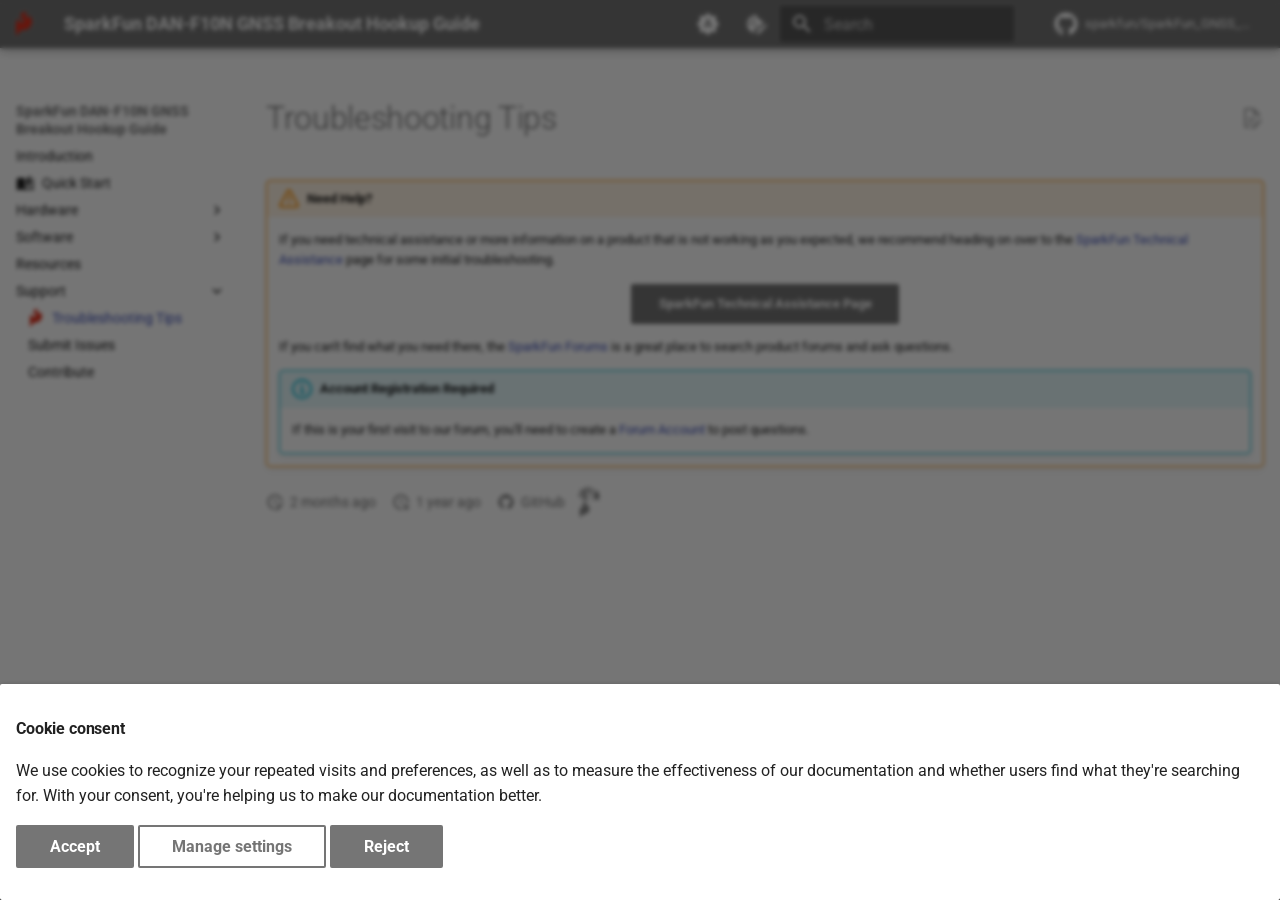
<file: troubleshooting_tips/index.html>
<!doctype html>
<html lang="en" class="no-js">
  <head>
    
      <meta charset="utf-8">
      <meta name="viewport" content="width=device-width,initial-scale=1">
      
        <meta name="description" content="A hookup guide for the SparkFun Dualband L1/L5 GNSS Breakout - DAN-F10N.">
      
      
        <meta name="author" content="SparkFun Electronics">
      
      
        <link rel="canonical" href="https://docs.sparkfun.com/SparkFun_GNSS_DAN-F10N/troubleshooting_tips/">
      
      
        <link rel="prev" href="../resources/">
      
      
        <link rel="next" href="../github/file_issue/">
      
      
        
      
      
      <link rel="icon" href="../assets/img/sfe-logo.png">
      <meta name="generator" content="mkdocs-1.6.1, mkdocs-material-9.7.7">
    
    
      
        <title>Troubleshooting Tips - SparkFun DAN-F10N GNSS Breakout Hookup Guide</title>
      
    
    
      <link rel="stylesheet" href="../assets/stylesheets/main.ec1eaa64.min.css">
      
        
        <link rel="stylesheet" href="../assets/stylesheets/palette.ab4e12ef.min.css">
      
      
  
  
    
      
      
    
  
    
      
      
    
  
    
      
      
    
  
    
      
      
    
  
    
      
      
    
  
    
      
      
    
  
    
      
      
    
  
    
      
      
    
  
    
      
      
    
  
    
      
      
    
  
    
      
      
    
  
    
      
      
    
  
    
      
      
    
  
    
      
      
    
  
    
      
      
    
  
    
      
      
    
  
    
      
      
    
  
    
      
      
    
  
    
      
      
    
  
    
      
      
    
  
    
      
      
    
  
  
  <style>:root{--md-admonition-icon--note:url('data:image/svg+xml;charset=utf-8,%3Csvg%20xmlns%3D%22http%3A//www.w3.org/2000/svg%22%20viewBox%3D%220%200%2016%2016%22%3E%3Cpath%20d%3D%22M1%207.775V2.75C1%201.784%201.784%201%202.75%201h5.025c.464%200%20.91.184%201.238.513l6.25%206.25a1.75%201.75%200%200%201%200%202.474l-5.026%205.026a1.75%201.75%200%200%201-2.474%200l-6.25-6.25A1.75%201.75%200%200%201%201%207.775m1.5%200c0%20.066.026.13.073.177l6.25%206.25a.25.25%200%200%200%20.354%200l5.025-5.025a.25.25%200%200%200%200-.354l-6.25-6.25a.25.25%200%200%200-.177-.073H2.75a.25.25%200%200%200-.25.25ZM6%205a1%201%200%201%201%200%202%201%201%200%200%201%200-2%22/%3E%3C/svg%3E');--md-admonition-icon--abstract:url('data:image/svg+xml;charset=utf-8,%3Csvg%20xmlns%3D%22http%3A//www.w3.org/2000/svg%22%20viewBox%3D%220%200%2016%2016%22%3E%3Cpath%20d%3D%22M2.5%201.75v11.5c0%20.138.112.25.25.25h3.17a.75.75%200%200%201%200%201.5H2.75A1.75%201.75%200%200%201%201%2013.25V1.75C1%20.784%201.784%200%202.75%200h8.5C12.216%200%2013%20.784%2013%201.75v7.736a.75.75%200%200%201-1.5%200V1.75a.25.25%200%200%200-.25-.25h-8.5a.25.25%200%200%200-.25.25m13.274%209.537zl-4.557%204.45a.75.75%200%200%201-1.055-.008l-1.943-1.95a.75.75%200%200%201%201.062-1.058l1.419%201.425%204.026-3.932a.75.75%200%201%201%201.048%201.074M4.75%204h4.5a.75.75%200%200%201%200%201.5h-4.5a.75.75%200%200%201%200-1.5M4%207.75A.75.75%200%200%201%204.75%207h2a.75.75%200%200%201%200%201.5h-2A.75.75%200%200%201%204%207.75%22/%3E%3C/svg%3E');--md-admonition-icon--info:url('data:image/svg+xml;charset=utf-8,%3Csvg%20xmlns%3D%22http%3A//www.w3.org/2000/svg%22%20viewBox%3D%220%200%2016%2016%22%3E%3Cpath%20d%3D%22M0%208a8%208%200%201%201%2016%200A8%208%200%200%201%200%208m8-6.5a6.5%206.5%200%201%200%200%2013%206.5%206.5%200%200%200%200-13M6.5%207.75A.75.75%200%200%201%207.25%207h1a.75.75%200%200%201%20.75.75v2.75h.25a.75.75%200%200%201%200%201.5h-2a.75.75%200%200%201%200-1.5h.25v-2h-.25a.75.75%200%200%201-.75-.75M8%206a1%201%200%201%201%200-2%201%201%200%200%201%200%202%22/%3E%3C/svg%3E');--md-admonition-icon--tip:url('data:image/svg+xml;charset=utf-8,%3Csvg%20xmlns%3D%22http%3A//www.w3.org/2000/svg%22%20viewBox%3D%220%200%2024%2024%22%3E%3Cpath%20d%3D%22M16.307%205.476c-.756.134-1.975-.615-2.59-1.362-.755-.922-.66-1.647-.071-2.29.883-.978%202.396-.6%202.396-.6s-2.772-2.432-5.658-.44c-2.571%201.77-1.833%204.183.487%206.288%202.09%201.902.42%203.988-1.686%203.717-1.443-.184-2.034-1.343-1.687-2.054.298-.608%201.335-.982%201.335-.982s-1.19-.484-2.592.044c-1.259.474-2.297%201.515-2.214%204.12V24s1.301-1.604%202.83-3.236c1.714-1.84%202.495-3.084%204.254-2.938%203.328.205%205.735-1.273%207.371-3.645%203.141-4.563.67-9.68-1.43-10.343%200%200%20.34%201.438-.745%201.638%22/%3E%3C/svg%3E');--md-admonition-icon--success:url('data:image/svg+xml;charset=utf-8,%3Csvg%20xmlns%3D%22http%3A//www.w3.org/2000/svg%22%20viewBox%3D%220%200%2016%2016%22%3E%3Cpath%20d%3D%22M13.78%204.22a.75.75%200%200%201%200%201.06l-7.25%207.25a.75.75%200%200%201-1.06%200L2.22%209.28a.75.75%200%200%201%20.018-1.042.75.75%200%200%201%201.042-.018L6%2010.94l6.72-6.72a.75.75%200%200%201%201.06%200%22/%3E%3C/svg%3E');--md-admonition-icon--question:url('data:image/svg+xml;charset=utf-8,%3Csvg%20xmlns%3D%22http%3A//www.w3.org/2000/svg%22%20viewBox%3D%220%200%2016%2016%22%3E%3Cpath%20d%3D%22M0%208a8%208%200%201%201%2016%200A8%208%200%200%201%200%208m8-6.5a6.5%206.5%200%201%200%200%2013%206.5%206.5%200%200%200%200-13M6.92%206.085h.001a.749.749%200%201%201-1.342-.67c.169-.339.436-.701.849-.977C6.845%204.16%207.369%204%208%204a2.76%202.76%200%200%201%201.637.525c.503.377.863.965.863%201.725%200%20.448-.115.83-.329%201.15-.205.307-.47.513-.692.662-.109.072-.22.138-.313.195l-.006.004a6%206%200%200%200-.26.16%201%201%200%200%200-.276.245.75.75%200%200%201-1.248-.832c.184-.264.42-.489.692-.661q.154-.1.313-.195l.007-.004c.1-.061.182-.11.258-.161a1%201%200%200%200%20.277-.245C8.96%206.514%209%206.427%209%206.25a.61.61%200%200%200-.262-.525A1.27%201.27%200%200%200%208%205.5c-.369%200-.595.09-.74.187a1%201%200%200%200-.34.398M9%2011a1%201%200%201%201-2%200%201%201%200%200%201%202%200%22/%3E%3C/svg%3E');--md-admonition-icon--warning:url('data:image/svg+xml;charset=utf-8,%3Csvg%20xmlns%3D%22http%3A//www.w3.org/2000/svg%22%20viewBox%3D%220%200%2016%2016%22%3E%3Cpath%20d%3D%22M6.457%201.047c.659-1.234%202.427-1.234%203.086%200l6.082%2011.378A1.75%201.75%200%200%201%2014.082%2015H1.918a1.75%201.75%200%200%201-1.543-2.575Zm1.763.707a.25.25%200%200%200-.44%200L1.698%2013.132a.25.25%200%200%200%20.22.368h12.164a.25.25%200%200%200%20.22-.368Zm.53%203.996v2.5a.75.75%200%200%201-1.5%200v-2.5a.75.75%200%200%201%201.5%200M9%2011a1%201%200%201%201-2%200%201%201%200%200%201%202%200%22/%3E%3C/svg%3E');--md-admonition-icon--failure:url('data:image/svg+xml;charset=utf-8,%3Csvg%20xmlns%3D%22http%3A//www.w3.org/2000/svg%22%20viewBox%3D%220%200%2016%2016%22%3E%3Cpath%20d%3D%22M2.344%202.343za8%208%200%200%201%2011.314%2011.314A8.002%208.002%200%200%201%20.234%2010.089a8%208%200%200%201%202.11-7.746m1.06%2010.253a6.5%206.5%200%201%200%209.108-9.275%206.5%206.5%200%200%200-9.108%209.275M6.03%204.97%208%206.94l1.97-1.97a.749.749%200%200%201%201.275.326.75.75%200%200%201-.215.734L9.06%208l1.97%201.97a.749.749%200%200%201-.326%201.275.75.75%200%200%201-.734-.215L8%209.06l-1.97%201.97a.749.749%200%200%201-1.275-.326.75.75%200%200%201%20.215-.734L6.94%208%204.97%206.03a.75.75%200%200%201%20.018-1.042.75.75%200%200%201%201.042-.018%22/%3E%3C/svg%3E');--md-admonition-icon--danger:url('data:image/svg+xml;charset=utf-8,%3Csvg%20xmlns%3D%22http%3A//www.w3.org/2000/svg%22%20viewBox%3D%220%200%2016%2016%22%3E%3Cpath%20d%3D%22M9.504.43a1.516%201.516%200%200%201%202.437%201.713L10.415%205.5h2.123c1.57%200%202.346%201.909%201.22%203.004l-7.34%207.142a1.25%201.25%200%200%201-.871.354h-.302a1.25%201.25%200%200%201-1.157-1.723L5.633%2010.5H3.462c-1.57%200-2.346-1.909-1.22-3.004zm1.047%201.074L3.286%208.571A.25.25%200%200%200%203.462%209H6.75a.75.75%200%200%201%20.694%201.034l-1.713%204.188%206.982-6.793A.25.25%200%200%200%2012.538%207H9.25a.75.75%200%200%201-.683-1.06l2.008-4.418.003-.006-.004-.009-.006-.006-.008-.001q-.005%200-.009.004%22/%3E%3C/svg%3E');--md-admonition-icon--bug:url('data:image/svg+xml;charset=utf-8,%3Csvg%20xmlns%3D%22http%3A//www.w3.org/2000/svg%22%20viewBox%3D%220%200%2016%2016%22%3E%3Cpath%20d%3D%22M4.72.22a.75.75%200%200%201%201.06%200l1%20.999a3.5%203.5%200%200%201%202.441%200l.999-1a.748.748%200%200%201%201.265.332.75.75%200%200%201-.205.729l-.775.776c.616.63.995%201.493.995%202.444v.327q0%20.15-.025.292c.408.14.764.392%201.029.722l1.968-.787a.75.75%200%200%201%20.556%201.392L13%207.258V9h2.25a.75.75%200%200%201%200%201.5H13v.5q-.002.615-.141%201.186l2.17.868a.75.75%200%200%201-.557%201.392l-2.184-.873A5%205%200%200%201%208%2016a5%205%200%200%201-4.288-2.427l-2.183.873a.75.75%200%200%201-.558-1.392l2.17-.868A5%205%200%200%201%203%2011v-.5H.75a.75.75%200%200%201%200-1.5H3V7.258L.971%206.446a.75.75%200%200%201%20.558-1.392l1.967.787c.265-.33.62-.583%201.03-.722a1.7%201.7%200%200%201-.026-.292V4.5c0-.951.38-1.814.995-2.444L4.72%201.28a.75.75%200%200%201%200-1.06m.53%206.28a.75.75%200%200%200-.75.75V11a3.5%203.5%200%201%200%207%200V7.25a.75.75%200%200%200-.75-.75ZM6.173%205h3.654A.17.17%200%200%200%2010%204.827V4.5a2%202%200%201%200-4%200v.327c0%20.096.077.173.173.173%22/%3E%3C/svg%3E');--md-admonition-icon--example:url('data:image/svg+xml;charset=utf-8,%3Csvg%20xmlns%3D%22http%3A//www.w3.org/2000/svg%22%20viewBox%3D%220%200%2016%2016%22%3E%3Cpath%20d%3D%22M5%205.782V2.5h-.25a.75.75%200%200%201%200-1.5h6.5a.75.75%200%200%201%200%201.5H11v3.282l3.666%205.76C15.619%2013.04%2014.543%2015%2012.767%2015H3.233c-1.776%200-2.852-1.96-1.899-3.458Zm-2.4%206.565a.75.75%200%200%200%20.633%201.153h9.534a.75.75%200%200%200%20.633-1.153L12.225%2010.5h-8.45ZM9.5%202.5h-3V6c0%20.143-.04.283-.117.403L4.73%209h6.54L9.617%206.403A.75.75%200%200%201%209.5%206Z%22/%3E%3C/svg%3E');--md-admonition-icon--quote:url('data:image/svg+xml;charset=utf-8,%3Csvg%20xmlns%3D%22http%3A//www.w3.org/2000/svg%22%20viewBox%3D%220%200%2016%2016%22%3E%3Cpath%20d%3D%22M1.75%202.5h10.5a.75.75%200%200%201%200%201.5H1.75a.75.75%200%200%201%200-1.5m4%205h8.5a.75.75%200%200%201%200%201.5h-8.5a.75.75%200%200%201%200-1.5m0%205h8.5a.75.75%200%200%201%200%201.5h-8.5a.75.75%200%200%201%200-1.5M2.5%207.75v6a.75.75%200%200%201-1.5%200v-6a.75.75%200%200%201%201.5%200%22/%3E%3C/svg%3E');--md-admonition-icon--github:url('data:image/svg+xml;charset=utf-8,%3Csvg%20xmlns%3D%22http%3A//www.w3.org/2000/svg%22%20viewBox%3D%220%200%2024%2024%22%3E%3Cpath%20d%3D%22M12%20.297c-6.63%200-12%205.373-12%2012%200%205.303%203.438%209.8%208.205%2011.385.6.113.82-.258.82-.577%200-.285-.01-1.04-.015-2.04-3.338.724-4.042-1.61-4.042-1.61C4.422%2018.07%203.633%2017.7%203.633%2017.7c-1.087-.744.084-.729.084-.729%201.205.084%201.838%201.236%201.838%201.236%201.07%201.835%202.809%201.305%203.495.998.108-.776.417-1.305.76-1.605-2.665-.3-5.466-1.332-5.466-5.93%200-1.31.465-2.38%201.235-3.22-.135-.303-.54-1.523.105-3.176%200%200%201.005-.322%203.3%201.23.96-.267%201.98-.399%203-.405%201.02.006%202.04.138%203%20.405%202.28-1.552%203.285-1.23%203.285-1.23.645%201.653.24%202.873.12%203.176.765.84%201.23%201.91%201.23%203.22%200%204.61-2.805%205.625-5.475%205.92.42.36.81%201.096.81%202.22%200%201.606-.015%202.896-.015%203.286%200%20.315.21.69.825.57C20.565%2022.092%2024%2017.592%2024%2012.297c0-6.627-5.373-12-12-12%22/%3E%3C/svg%3E');--md-admonition-icon--arduino:url('data:image/svg+xml;charset=utf-8,%3Csvg%20xmlns%3D%22http%3A//www.w3.org/2000/svg%22%20viewBox%3D%220%200%2024%2024%22%3E%3Cpath%20d%3D%22M18.087%206.146c-.3%200-.607.017-.907.069-2.532.367-4.23%202.239-5.18%203.674-.95-1.435-2.648-3.307-5.18-3.674a6.5%206.5%200%200%200-.907-.069C2.648%206.146%200%208.77%200%2012s2.656%205.854%205.913%205.854c.3%200%20.607-.017.916-.069%202.531-.376%204.23-2.247%205.18-3.683.949%201.436%202.647%203.307%205.18%203.683.299.043.607.069.915.069C21.344%2017.854%2024%2015.23%2024%2012s-2.656-5.854-5.913-5.854M6.53%2015.734a4%204%200%200%201-.625.043c-2.148%200-3.889-1.7-3.889-3.777%200-2.085%201.749-3.777%203.898-3.777q.312.002.624.043c2.39.35%203.847%202.768%204.347%203.734-.508.974-1.974%203.384-4.355%203.734m11.558.043c-.208%200-.416-.017-.624-.043-2.39-.35-3.856-2.768-4.347-3.734.491-.966%201.957-3.384%204.347-3.734q.312-.041.624-.043c2.149%200%203.89%201.7%203.89%203.777%200%202.085-1.75%203.777-3.89%203.777m1.65-4.404v1.134h-1.205v1.182h-1.156v-1.182H16.17v-1.134h1.206V10.19h1.156v1.183zM4.246%2012.498H7.82v-1.125H4.245v1.125z%22/%3E%3C/svg%3E');--md-admonition-icon--rpi:url('data:image/svg+xml;charset=utf-8,%3Csvg%20xmlns%3D%22http%3A//www.w3.org/2000/svg%22%20viewBox%3D%220%200%2024%2024%22%3E%3Cpath%20d%3D%22m19.896%2010.896-.173-.303c.007-2.174-1.002-3.06-2.179-3.734.356-.094.724-.172.825-.619.611-.156.74-.44.8-.74.16-.106.696-.406.64-.92.3-.207.467-.473.382-.85.322-.35.407-.641.27-.909.387-.48.215-.73.05-.982.29-.525.034-1.088-.776-.994-.322-.473-1.024-.366-1.133-.364-.121-.152-.281-.282-.775-.219-.32-.285-.677-.236-1.046-.096-.438-.34-.727-.068-1.058.036-.53-.171-.652.063-.912.158-.578-.12-.754.141-1.03.418l-.323-.006c-.872.506-1.305%201.536-1.459%202.066-.153-.53-.586-1.56-1.457-2.066l-.323.006C9.942.501%209.766.239%209.19.36%208.927.265%208.806.03%208.276.202%208.059.134%207.86-.007%207.624%200a.7.7%200%200%200-.405.166c-.37-.14-.727-.189-1.046.096-.494-.063-.654.068-.776.22-.108-.003-.81-.11-1.133.363-.81-.094-1.065.47-.776.994-.165.252-.336.502.05.982-.136.268-.051.558.27.91-.084.376.083.642.383.849-.056.515.48.814.639.92.061.3.19.584.801.74.1.448.469.525.825.619-1.177.673-2.186%201.56-2.18%203.735l-.172.302c-1.349.809-2.562%203.406-.664%205.517.124.661.332%201.136.517%201.661.277%202.117%202.084%203.108%202.56%203.226.699.524%201.443%201.02%202.45%201.37.948.963%201.976%201.33%203.01%201.33h.046c1.034%200%202.062-.367%203.01-1.33%201.007-.35%201.751-.847%202.45-1.37.476-.118%202.284-1.109%202.56-3.226.186-.525.394-1%20.517-1.66%201.899-2.112.685-4.71-.664-5.518m-1.04-.371c-.07.876-4.635-3.05-3.846-3.181%202.139-.356%203.919.896%203.847%203.18m-2.015%204.365c-1.148.74-2.802.262-3.695-1.069s-.686-3.01.462-3.75%202.803-.263%203.696%201.068c.892%201.33.686%203.01-.463%203.75M13.66%201.372c.04.197.084.321.135.358.254-.272.462-.55.788-.813.001.154-.077.321.117.443a2.3%202.3%200%200%201%20.727-.624c-.152.26-.026.34.055.448.24-.206.468-.414.91-.576-.12.148-.29.292-.11.461.247-.154.496-.309%201.083-.418-.132.147-.406.295-.24.442Q17.59.915%2018.158.84c-.182.15-.334.296-.184.412.332-.102.79-.24%201.237-.121l-.283.285c-.032.038.662.03%201.12.036-.167.232-.338.456-.437.855.045.046.272.02.486%200-.22.462-.6.578-.69.776.135.101.32.075.524.006-.158.325-.49.548-.751.812.066.047.182.075.456.043a4.2%204.2%200%200%201-.88.703c.06.07.272.068.467.072-.313.307-.717.466-1.095.667.188.13.323.1.467.097-.267.22-.722.335-1.144.467.08.125.16.159.332.194-.447.247-1.087.134-1.268.26.044.125.167.206.314.274-.72.041-2.688-.027-3.065-1.516.737-.81%202.081-1.76%204.394-2.934-1.8.602-3.423%201.405-4.782%202.51-1.598-.744-.496-2.62.283-3.365m-1.613%205.372c1.133-.012%202.536.832%202.53%201.629-.005.702-.985%201.271-2.52%201.26-1.505-.017-2.518-.715-2.514-1.395.002-.56%201.228-1.527%202.504-1.494m-5.764-.6c.172-.036.252-.07.332-.195-.422-.132-.877-.247-1.145-.466.145.001.28.031.468-.097-.378-.201-.782-.36-1.095-.667.195-.005.406-.002.467-.073a4.2%204.2%200%200%201-.88-.703c.274.032.39.004.456-.043-.262-.264-.593-.487-.751-.812.203.069.389.095.523-.006-.089-.198-.47-.314-.69-.776.215.02.442.046.487%200-.1-.399-.27-.623-.437-.855.458-.007%201.152.002%201.12-.036l-.283-.285c.447-.119.905.019%201.237.121.15-.116-.002-.263-.184-.412q.569.076%201.034.254C7.106.946%206.833.798%206.7.651c.587.11.836.264%201.083.418.18-.17.01-.313-.111-.46.443.161.67.37.911.575.081-.108.207-.187.055-.448.315.178.552.389.727.624.194-.122.116-.289.117-.442.326.261.534.54.788.812.05-.037.095-.161.135-.358.78.745%201.88%202.621.283%203.365C9.33%203.633%207.707%202.83%205.909%202.228c2.312%201.174%203.656%202.124%204.392%202.933-.377%201.49-2.345%201.558-3.065%201.516.147-.068.27-.149.314-.273-.18-.126-.821-.013-1.268-.26m2.817%201.133c.788.13-3.777%204.056-3.847%203.18C5.18%208.174%206.96%206.922%209.1%207.278m-4.847%208.756c-1.109-.879-1.466-3.453.59-4.61%201.24-.327.419%205.052-.59%204.61m4.266%204.6c-.626.371-2.145.218-3.225-1.31-.729-1.282-.635-2.587-.123-2.97.765-.46%201.946.16%202.856%201.2.792.94%201.153%202.592.492%203.08m-1.242-5.61c-1.148-.74-1.355-2.42-.462-3.75s2.547-1.81%203.695-1.068c1.148.74%201.355%202.42.463%203.75-.893%201.331-2.547%201.81-3.695%201.069m4.795%208.229c-1.376.058-2.726-1.11-2.708-1.516-.02-.594%201.676-1.058%202.782-1.03%201.113-.049%202.607.352%202.61.884.018.517-1.355%201.684-2.684%201.662m2.759-5.858c.008%201.39-1.226%202.522-2.757%202.53-1.53.007-2.777-1.114-2.785-2.504v-.026c-.008-1.39%201.226-2.523%202.756-2.53s2.778%201.113%202.786%202.503zm3.855%202.003c-1.186%201.62-2.792%201.684-3.39%201.232-.625-.58-.148-2.385.71-3.374.98-1.092%202.03-1.804%202.76-1.248.492.483.78%202.301-.08%203.39m1.072-3.43c-1.009.44-1.83-4.938-.59-4.61%202.057%201.157%201.7%203.73.59%204.61m-.026-8.328h.299v-.53h.299c.15%200%20.205.062.226.205.015.108.011.239.048.325h.298c-.053-.076-.052-.236-.057-.321-.01-.138-.051-.28-.198-.318v-.004c.15-.06.215-.18.215-.34%200-.206-.154-.375-.397-.375h-.732zm.299-1.126h.327c.133%200%20.205.058.205.188%200%20.137-.072.194-.205.194h-.327zm-1.034.464a1.27%201.27%200%201%200%202.54%200%201.27%201.27%200%200%200-2.54%200m2.328%200a1.058%201.058%200%201%201-2.116%200%201.058%201.058%200%200%201%202.116%200%22/%3E%3C/svg%3E');--md-admonition-icon--python:url('data:image/svg+xml;charset=utf-8,%3Csvg%20xmlns%3D%22http%3A//www.w3.org/2000/svg%22%20viewBox%3D%220%200%2024%2024%22%3E%3Cpath%20d%3D%22m14.25.18.9.2.73.26.59.3.45.32.34.34.25.34.16.33.1.3.04.26.02.2-.01.13V8.5l-.05.63-.13.55-.21.46-.26.38-.3.31-.33.25-.35.19-.35.14-.33.1-.3.07-.26.04-.21.02H8.77l-.69.05-.59.14-.5.22-.41.27-.33.32-.27.35-.2.36-.15.37-.1.35-.07.32-.04.27-.02.21v3.06H3.17l-.21-.03-.28-.07-.32-.12-.35-.18-.36-.26-.36-.36-.35-.46-.32-.59-.28-.73-.21-.88-.14-1.05-.05-1.23.06-1.22.16-1.04.24-.87.32-.71.36-.57.4-.44.42-.33.42-.24.4-.16.36-.1.32-.05.24-.01h.16l.06.01h8.16v-.83H6.18l-.01-2.75-.02-.37.05-.34.11-.31.17-.28.25-.26.31-.23.38-.2.44-.18.51-.15.58-.12.64-.1.71-.06.77-.04.84-.02%201.27.05zm-6.3%201.98-.23.33-.08.41.08.41.23.34.33.22.41.09.41-.09.33-.22.23-.34.08-.41-.08-.41-.23-.33-.33-.22-.41-.09-.41.09zm13.09%203.95.28.06.32.12.35.18.36.27.36.35.35.47.32.59.28.73.21.88.14%201.04.05%201.23-.06%201.23-.16%201.04-.24.86-.32.71-.36.57-.4.45-.42.33-.42.24-.4.16-.36.09-.32.05-.24.02-.16-.01h-8.22v.82h5.84l.01%202.76.02.36-.05.34-.11.31-.17.29-.25.25-.31.24-.38.2-.44.17-.51.15-.58.13-.64.09-.71.07-.77.04-.84.01-1.27-.04-1.07-.14-.9-.2-.73-.25-.59-.3-.45-.33-.34-.34-.25-.34-.16-.33-.1-.3-.04-.25-.02-.2.01-.13v-5.34l.05-.64.13-.54.21-.46.26-.38.3-.32.33-.24.35-.2.35-.14.33-.1.3-.06.26-.04.21-.02.13-.01h5.84l.69-.05.59-.14.5-.21.41-.28.33-.32.27-.35.2-.36.15-.36.1-.35.07-.32.04-.28.02-.21V6.07h2.09l.14.01zm-6.47%2014.25-.23.33-.08.41.08.41.23.33.33.23.41.08.41-.08.33-.23.23-.33.08-.41-.08-.41-.23-.33-.33-.23-.41-.08-.41.08z%22/%3E%3C/svg%3E');--md-admonition-icon--code:url('data:image/svg+xml;charset=utf-8,%3Csvg%20xmlns%3D%22http%3A//www.w3.org/2000/svg%22%20viewBox%3D%220%200%20384%20512%22%3E%3C%21--%21%20Font%20Awesome%20Free%207.1.0%20by%20%40fontawesome%20-%20https%3A//fontawesome.com%20License%20-%20https%3A//fontawesome.com/license/free%20%28Icons%3A%20CC%20BY%204.0%2C%20Fonts%3A%20SIL%20OFL%201.1%2C%20Code%3A%20MIT%20License%29%20Copyright%202025%20Fonticons%2C%20Inc.--%3E%3Cpath%20d%3D%22M64%2048h112v88c0%2039.8%2032.2%2072%2072%2072h88v240c0%208.8-7.2%2016-16%2016H64c-8.8%200-16-7.2-16-16V64c0-8.8%207.2-16%2016-16m160%2019.9%2092.1%2092.1H248c-13.3%200-24-10.7-24-24zM64%200C28.7%200%200%2028.7%200%2064v384c0%2035.3%2028.7%2064%2064%2064h256c35.3%200%2064-28.7%2064-64V186.5c0-17-6.7-33.3-18.7-45.3L242.7%2018.7C230.7%206.7%20214.5%200%20197.5%200zm106.2%20295.6c8.6-10.1%207.5-25.2-2.6-33.8s-25.2-7.5-33.8%202.6l-48%2056c-7.7%209-7.7%2022.2%200%2031.2l48%2056c8.6%2010.1%2023.8%2011.2%2033.8%202.6s11.2-23.8%202.6-33.8L135.6%20336zm80-31.2c-8.6-10.1-23.8-11.2-33.8-2.6s-11.2%2023.8-2.6%2033.8l34.6%2040.4-34.6%2040.4c-8.6%2010.1-7.5%2025.2%202.6%2033.8s25.2%207.5%2033.8-2.6l48-56c7.7-9%207.7-22.2%200-31.2z%22/%3E%3C/svg%3E');--md-admonition-icon--terminal:url('data:image/svg+xml;charset=utf-8,%3Csvg%20xmlns%3D%22http%3A//www.w3.org/2000/svg%22%20viewBox%3D%220%200%2016%2016%22%3E%3Cpath%20d%3D%22M0%202.75C0%201.784.784%201%201.75%201h12.5c.966%200%201.75.784%201.75%201.75v10.5A1.75%201.75%200%200%201%2014.25%2015H1.75A1.75%201.75%200%200%201%200%2013.25Zm1.75-.25a.25.25%200%200%200-.25.25v10.5c0%20.138.112.25.25.25h12.5a.25.25%200%200%200%20.25-.25V2.75a.25.25%200%200%200-.25-.25ZM7.25%208a.75.75%200%200%201-.22.53l-2.25%202.25a.749.749%200%200%201-1.275-.326.75.75%200%200%201%20.215-.734L5.44%208%203.72%206.28a.749.749%200%200%201%20.326-1.275.75.75%200%200%201%20.734.215l2.25%202.25c.141.14.22.331.22.53m1.5%201.5h3a.75.75%200%200%201%200%201.5h-3a.75.75%200%200%201%200-1.5%22/%3E%3C/svg%3E');--md-admonition-icon--serial:url('data:image/svg+xml;charset=utf-8,%3Csvg%20xmlns%3D%22http%3A//www.w3.org/2000/svg%22%20viewBox%3D%220%200%20512%20512%22%3E%3C%21--%21%20Font%20Awesome%20Free%207.1.0%20by%20%40fontawesome%20-%20https%3A//fontawesome.com%20License%20-%20https%3A//fontawesome.com/license/free%20%28Icons%3A%20CC%20BY%204.0%2C%20Fonts%3A%20SIL%20OFL%201.1%2C%20Code%3A%20MIT%20License%29%20Copyright%202025%20Fonticons%2C%20Inc.--%3E%3Cpath%20d%3D%22M448%2096v256H64V96zM64%2032C28.7%2032%200%2060.7%200%2096v256c0%2035.3%2028.7%2064%2064%2064h144l-16%2048h-72c-13.3%200-24%2010.7-24%2024s10.7%2024%2024%2024h272c13.3%200%2024-10.7%2024-24s-10.7-24-24-24h-72l-16-48h144c35.3%200%2064-28.7%2064-64V96c0-35.3-28.7-64-64-64z%22/%3E%3C/svg%3E');--md-admonition-icon--hot:url('data:image/svg+xml;charset=utf-8,%3Csvg%20xmlns%3D%22http%3A//www.w3.org/2000/svg%22%20viewBox%3D%220%200%2024%2024%22%3E%3Cpath%20d%3D%22M15.66%2011.2c-.23-.3-.51-.56-.77-.82-.67-.6-1.43-1.03-2.07-1.66C11.33%207.26%2011%204.85%2011.95%203c-.95.23-1.78.75-2.49%201.32-2.59%202.08-3.61%205.75-2.39%208.9.04.1.08.2.08.33%200%20.22-.15.42-.35.5-.23.1-.47.04-.66-.12a.6.6%200%200%201-.14-.17c-1.13-1.43-1.31-3.48-.55-5.12C3.78%2010%202.87%2012.3%203%2014.47c.06.5.12%201%20.29%201.5.14.6.41%201.2.71%201.73%201.08%201.73%202.95%202.97%204.96%203.22%202.14.27%204.43-.12%206.07-1.6%201.83-1.66%202.47-4.32%201.53-6.6l-.13-.26c-.21-.46-.77-1.26-.77-1.26m-3.16%206.3c-.28.24-.74.5-1.1.6-1.12.4-2.24-.16-2.9-.82%201.19-.28%201.9-1.16%202.11-2.05.17-.8-.15-1.46-.28-2.23-.12-.74-.1-1.37.17-2.06.19.38.39.76.63%201.06.77%201%201.98%201.44%202.24%202.8.04.14.06.28.06.43.03.82-.33%201.72-.93%202.27M21%2013h-2V7h2zm0%204h-2v-2h2z%22/%3E%3C/svg%3E');--md-admonition-icon--link:url('data:image/svg+xml;charset=utf-8,%3Csvg%20xmlns%3D%22http%3A//www.w3.org/2000/svg%22%20viewBox%3D%220%200%2016%2016%22%3E%3Cpath%20d%3D%22m7.775%203.275%201.25-1.25a3.5%203.5%200%201%201%204.95%204.95l-2.5%202.5a3.5%203.5%200%200%201-4.95%200%20.75.75%200%200%201%20.018-1.042.75.75%200%200%201%201.042-.018%202%202%200%200%200%202.83%200l2.5-2.5a2.002%202.002%200%200%200-2.83-2.83l-1.25%201.25a.75.75%200%200%201-1.042-.018.75.75%200%200%201-.018-1.042m-4.69%209.64a2%202%200%200%200%202.83%200l1.25-1.25a.75.75%200%200%201%201.042.018.75.75%200%200%201%20.018%201.042l-1.25%201.25a3.5%203.5%200%201%201-4.95-4.95l2.5-2.5a3.5%203.5%200%200%201%204.95%200%20.75.75%200%200%201-.018%201.042.75.75%200%200%201-1.042.018%202%202%200%200%200-2.83%200l-2.5%202.5a2%202%200%200%200%200%202.83%22/%3E%3C/svg%3E');}</style>



    
    
      
    
    
      
        
        
        
        <link rel="stylesheet" href="../assets/external/fonts.googleapis.com/css.49ea35f2.css">
        <style>:root{--md-text-font:"Roboto";--md-code-font:"Roboto Mono"}</style>
      
    
    
      <link rel="stylesheet" href="../css/timeago.css">
    
      <link rel="stylesheet" href="../stylesheet/extra.css">
    
    <script>__md_scope=new URL("..",location),__md_hash=e=>[...e].reduce(((e,_)=>(e<<5)-e+_.charCodeAt(0)),0),__md_get=(e,_=localStorage,t=__md_scope)=>JSON.parse(_.getItem(t.pathname+"."+e)),__md_set=(e,_,t=localStorage,a=__md_scope)=>{try{t.setItem(a.pathname+"."+e,JSON.stringify(_))}catch(e){}}</script>
    
      
  


  
  

<script id="__analytics">function __md_analytics(){function e(){dataLayer.push(arguments)}window.dataLayer=window.dataLayer||[],e("js",new Date),e("config","G-7Y7EYCZVC1"),document.addEventListener("DOMContentLoaded",(function(){document.forms.search&&document.forms.search.query.addEventListener("blur",(function(){this.value&&e("event","search",{search_term:this.value})}));document$.subscribe((function(){var t=document.forms.feedback;if(void 0!==t)for(var a of t.querySelectorAll("[type=submit]"))a.addEventListener("click",(function(a){a.preventDefault();var n=document.location.pathname,d=this.getAttribute("data-md-value");e("event","feedback",{page:n,data:d}),t.firstElementChild.disabled=!0;var r=t.querySelector(".md-feedback__note [data-md-value='"+d+"']");r&&(r.hidden=!1)})),t.hidden=!1})),location$.subscribe((function(t){e("config","G-7Y7EYCZVC1",{page_path:t.pathname})}))}));var t=document.createElement("script");t.async=!0,t.src="https://www.googletagmanager.com/gtag/js?id=G-7Y7EYCZVC1",document.getElementById("__analytics").insertAdjacentElement("afterEnd",t)}</script>
  
    <script>if("undefined"!=typeof __md_analytics){var consent=__md_get("__consent");consent&&consent.analytics&&__md_analytics()}</script>
  

    
    
  </head>
  
  
    
    
      
    
    
    
    
    <body dir="ltr" data-md-color-scheme="default" data-md-color-primary="grey" data-md-color-accent="red">
  
    
    <input class="md-toggle" data-md-toggle="drawer" type="checkbox" id="__drawer" autocomplete="off">
    <input class="md-toggle" data-md-toggle="search" type="checkbox" id="__search" autocomplete="off">
    <label class="md-overlay" for="__drawer"></label>
    <div data-md-component="skip">
      
    </div>
    <div data-md-component="announce">
      
    </div>
    
    
      <!--
  Copyright (c) 2016-2024 Martin Donath <martin.donath@squidfunk.com>

  Permission is hereby granted, free of charge, to any person obtaining a copy
  of this software and associated documentation files (the "Software"), to
  deal in the Software without restriction, including without limitation the
  rights to use, copy, modify, merge, publish, distribute, sublicense, and/or
  sell copies of the Software, and to permit persons to whom the Software is
  furnished to do so, subject to the following conditions:

  The above copyright notice and this permission notice shall be included in
  all copies or substantial portions of the Software.

  THE SOFTWARE IS PROVIDED "AS IS", WITHOUT WARRANTY OF ANY KIND, EXPRESS OR
  IMPLIED, INCLUDING BUT NOT LIMITED TO THE WARRANTIES OF MERCHANTABILITY,
  FITNESS FOR A PARTICULAR PURPOSE AND NON-INFRINGEMENT. IN NO EVENT SHALL THE
  AUTHORS OR COPYRIGHT HOLDERS BE LIABLE FOR ANY CLAIM, DAMAGES OR OTHER
  LIABILITY, WHETHER IN AN ACTION OF CONTRACT, TORT OR OTHERWISE, ARISING
  FROM, OUT OF OR IN CONNECTION WITH THE SOFTWARE OR THE USE OR OTHER DEALINGS
  IN THE SOFTWARE.
-->

<!-- Determine classes -->


  


<!-- Header -->
<header class="md-header md-header--shadow" data-md-component="header">
  <nav
    class="md-header__inner md-grid"
    aria-label="Header"
  >

    <!-- Link to home -->
    <!-- <a href="https://www.sparkfun.com" title="SparkFun DAN-F10N GNSS Breakout Hookup Guide" class="md-header__button md-logo" aria-label="SparkFun DAN-F10N GNSS Breakout Hookup Guide" data-md-component="logo" target="_blank" rel="noopener">
      
  
  <svg xmlns="http://www.w3.org/2000/svg" width="15.955" height="24" viewbox="0 0 16 24"><title>SparkFun logo</title><path d="M13.03 3.838s.34 1.438-.745 1.638c-.756.134-1.976-.615-2.59-1.362-.756-.922-.66-1.647-.072-2.29.884-.978 2.397-.6 2.397-.6S9.248-1.209 6.362.783c-2.571 1.77-1.834 4.183.487 6.288 2.09 1.902.42 3.988-1.686 3.717-1.444-.184-2.035-1.343-1.688-2.054.299-.608 1.335-.982 1.335-.982s-1.19-.484-2.592.044C.96 8.27-.078 9.312.005 11.917V24s1.3-1.604 2.83-3.236c1.713-1.84 2.495-3.084 4.254-2.938 3.328.205 5.735-1.273 7.37-3.645 3.142-4.563.681-9.661-1.43-10.343" style="fill:#e0311d;fill-opacity:1;stroke-width:.66479"/></svg>

    </a> -->
    <a href="https://www.sparkfun.com" title="www.sparkfun.com" class="md-header__button md-logo" aria-label="SparkFun DAN-F10N GNSS Breakout Hookup Guide" data-md-component="logo" target="_blank" rel="noopener">
      
  
  <svg xmlns="http://www.w3.org/2000/svg" width="15.955" height="24" viewbox="0 0 16 24"><title>SparkFun logo</title><path d="M13.03 3.838s.34 1.438-.745 1.638c-.756.134-1.976-.615-2.59-1.362-.756-.922-.66-1.647-.072-2.29.884-.978 2.397-.6 2.397-.6S9.248-1.209 6.362.783c-2.571 1.77-1.834 4.183.487 6.288 2.09 1.902.42 3.988-1.686 3.717-1.444-.184-2.035-1.343-1.688-2.054.299-.608 1.335-.982 1.335-.982s-1.19-.484-2.592.044C.96 8.27-.078 9.312.005 11.917V24s1.3-1.604 2.83-3.236c1.713-1.84 2.495-3.084 4.254-2.938 3.328.205 5.735-1.273 7.37-3.645 3.142-4.563.681-9.661-1.43-10.343" style="fill:#e0311d;fill-opacity:1;stroke-width:.66479"/></svg>

    </a>

    <!-- Button to open drawer -->
    <label class="md-header__button md-icon" for="__drawer">
      
      <svg xmlns="http://www.w3.org/2000/svg" viewBox="0 0 24 24"><path d="M3 6h18v2H3zm0 5h18v2H3zm0 5h18v2H3z"/></svg>
    </label>

    <!-- Header title -->
    <div class="md-header__title" data-md-component="header-title">
      <div class="md-header__ellipsis">
        <div class="md-header__topic">
          <span class="md-ellipsis">
            SparkFun DAN-F10N GNSS Breakout Hookup Guide
          </span>
        </div>
        <div class="md-header__topic" data-md-component="header-topic">
          <span class="md-ellipsis">
            
              Troubleshooting Tips
            
          </span>
        </div>
      </div>
    </div>


    <!-- Color palette -->
    
      <form class="md-header__option" data-md-component="palette">
      
        
        <input
        class="md-option"
        data-md-color-media="(prefers-color-scheme)"
        data-md-color-scheme="default"
        data-md-color-primary="grey"
        data-md-color-accent="red"
        
          aria-label="Switch to dark mode"
        
        type="radio"
        name="__palette"
        id="__palette_1"
        />
        
        <label
          class="md-header__button md-icon"
          title="Switch to dark mode"
          for="__palette_3"
          hidden
        >
          <svg xmlns="http://www.w3.org/2000/svg" viewBox="0 0 24 24"><path d="m14.3 16-.7-2h-3.2l-.7 2H7.8L11 7h2l3.2 9zM20 8.69V4h-4.69L12 .69 8.69 4H4v4.69L.69 12 4 15.31V20h4.69L12 23.31 15.31 20H20v-4.69L23.31 12zm-9.15 3.96h2.3L12 9z"/></svg>
        </label>
        
      
        
        <input
        class="md-option"
        data-md-color-media="(prefers-color-scheme: light)"
        data-md-color-scheme="default"
        data-md-color-primary="grey"
        data-md-color-accent="red"
        
          aria-label="Switch to system preference"
        
        type="radio"
        name="__palette"
        id="__palette_2"
        />
        
        <label
          class="md-header__button md-icon"
          title="Switch to system preference"
          for="__palette_1"
          hidden
        >
          <svg xmlns="http://www.w3.org/2000/svg" viewBox="0 0 24 24"><path d="M12 8a4 4 0 0 0-4 4 4 4 0 0 0 4 4 4 4 0 0 0 4-4 4 4 0 0 0-4-4m0 10a6 6 0 0 1-6-6 6 6 0 0 1 6-6 6 6 0 0 1 6 6 6 6 0 0 1-6 6m8-9.31V4h-4.69L12 .69 8.69 4H4v4.69L.69 12 4 15.31V20h4.69L12 23.31 15.31 20H20v-4.69L23.31 12z"/></svg>
        </label>
        
      
        
        <input
        class="md-option"
        data-md-color-media="(prefers-color-scheme: dark)"
        data-md-color-scheme="slate"
        data-md-color-primary="grey"
        data-md-color-accent="red"
        
          aria-label="Switch to light mode"
        
        type="radio"
        name="__palette"
        id="__palette_3"
        />
        
        <label
          class="md-header__button md-icon"
          title="Switch to light mode"
          for="__palette_2"
          hidden
        >
          <svg xmlns="http://www.w3.org/2000/svg" viewBox="0 0 24 24"><path d="m17.75 4.09-2.53 1.94.91 3.06-2.63-1.81-2.63 1.81.91-3.06-2.53-1.94L12.44 4l1.06-3 1.06 3zm3.5 6.91-1.64 1.25.59 1.98-1.7-1.17-1.7 1.17.59-1.98L15.75 11l2.06-.05L18.5 9l.69 1.95zm-2.28 4.95c.83-.08 1.72 1.1 1.19 1.85-.32.45-.66.87-1.08 1.27C15.17 23 8.84 23 4.94 19.07c-3.91-3.9-3.91-10.24 0-14.14.4-.4.82-.76 1.27-1.08.75-.53 1.93.36 1.85 1.19-.27 2.86.69 5.83 2.89 8.02a9.96 9.96 0 0 0 8.02 2.89m-1.64 2.02a12.08 12.08 0 0 1-7.8-3.47c-2.17-2.19-3.33-5-3.49-7.82-2.81 3.14-2.7 7.96.31 10.98 3.02 3.01 7.84 3.12 10.98.31"/></svg>
        </label>
        
      
      </form>
    

    <!-- Button for Cookie Consent -->
    <label class="md-header__button md-icon">
      <a href="#__consent" title="Manage Cookies">
        <svg xmlns="http://www.w3.org/2000/svg" viewBox="0 0 24 24"><path d="M15.1 15.03c-.06-.17-.1-.34-.1-.53 0-.83.67-1.5 1.5-1.5.19 0 .36.04.53.1l2.36-2.36c.3-.3.66-.5 1.05-.62C20.21 10 20 10 20 10h-2V9c0-1-1-1-1-1h-2V7c0-1-1-1-1-1h-1V4c0-1-1-1-1-1a9 9 0 0 0-9 9c0 4.63 3.5 8.44 8 8.94v-1.81l.14-.13H11c-.83 0-1.5-.67-1.5-1.5S10.17 16 11 16s1.5.67 1.5 1.5v.14zM6.5 13c-.83 0-1.5-.67-1.5-1.5S5.67 10 6.5 10s1.5.67 1.5 1.5S7.33 13 6.5 13m3-4C8.67 9 8 8.33 8 7.5S8.67 6 9.5 6s1.5.67 1.5 1.5S10.33 9 9.5 9m2 5c-.83 0-1.5-.67-1.5-1.5s.67-1.5 1.5-1.5 1.5.67 1.5 1.5-.67 1.5-1.5 1.5m11.35.19-.98.98-2.04-2.04.98-.98c.19-.2.52-.2.72 0l1.32 1.32c.2.2.2.53 0 .72m-3.72-.36 2.04 2.04L15.04 22H13v-2.04z"/></svg>
      </a>
    </label>


    <!-- Site language selector -->
    

    <!-- Button to open search modal -->
    
      <label class="md-header__button md-icon" for="__search">
        
        <svg xmlns="http://www.w3.org/2000/svg" viewBox="0 0 24 24"><path d="M9.5 3A6.5 6.5 0 0 1 16 9.5c0 1.61-.59 3.09-1.56 4.23l.27.27h.79l5 5-1.5 1.5-5-5v-.79l-.27-.27A6.52 6.52 0 0 1 9.5 16 6.5 6.5 0 0 1 3 9.5 6.5 6.5 0 0 1 9.5 3m0 2C7 5 5 7 5 9.5S7 14 9.5 14 14 12 14 9.5 12 5 9.5 5"/></svg>
      </label>

      <!-- Search interface -->
      <div class="md-search" data-md-component="search" role="dialog">
  <label class="md-search__overlay" for="__search"></label>
  <div class="md-search__inner" role="search">
    <form class="md-search__form" name="search">
      <input type="text" class="md-search__input" name="query" aria-label="Search" placeholder="Search" autocapitalize="off" autocorrect="off" autocomplete="off" spellcheck="false" data-md-component="search-query" required>
      <label class="md-search__icon md-icon" for="__search">
        
        <svg xmlns="http://www.w3.org/2000/svg" viewBox="0 0 24 24"><path d="M9.5 3A6.5 6.5 0 0 1 16 9.5c0 1.61-.59 3.09-1.56 4.23l.27.27h.79l5 5-1.5 1.5-5-5v-.79l-.27-.27A6.52 6.52 0 0 1 9.5 16 6.5 6.5 0 0 1 3 9.5 6.5 6.5 0 0 1 9.5 3m0 2C7 5 5 7 5 9.5S7 14 9.5 14 14 12 14 9.5 12 5 9.5 5"/></svg>
        
        <svg xmlns="http://www.w3.org/2000/svg" viewBox="0 0 24 24"><path d="M20 11v2H8l5.5 5.5-1.42 1.42L4.16 12l7.92-7.92L13.5 5.5 8 11z"/></svg>
      </label>
      <nav class="md-search__options" aria-label="Search">
        
        <button type="reset" class="md-search__icon md-icon" title="Clear" aria-label="Clear" tabindex="-1">
          
          <svg xmlns="http://www.w3.org/2000/svg" viewBox="0 0 24 24"><path d="M19 6.41 17.59 5 12 10.59 6.41 5 5 6.41 10.59 12 5 17.59 6.41 19 12 13.41 17.59 19 19 17.59 13.41 12z"/></svg>
        </button>
      </nav>
      
    </form>
    <div class="md-search__output">
      <div class="md-search__scrollwrap" tabindex="0" data-md-scrollfix>
        <div class="md-search-result" data-md-component="search-result">
          <div class="md-search-result__meta">
            Initializing search
          </div>
          <ol class="md-search-result__list" role="presentation"></ol>
        </div>
      </div>
    </div>
  </div>
</div>
    

    <!-- Repository information -->
    
      <div class="md-header__source">
        <a href="https://github.com/sparkfun/SparkFun_GNSS_DAN-F10N" title="Go to repository" class="md-source" data-md-component="source" target="_blank" rel="noopener">
  <div class="md-source__icon md-icon">
    
    <svg xmlns="http://www.w3.org/2000/svg" viewBox="0 0 512 512"><!--! Font Awesome Free 7.1.0 by @fontawesome - https://fontawesome.com License - https://fontawesome.com/license/free (Icons: CC BY 4.0, Fonts: SIL OFL 1.1, Code: MIT License) Copyright 2025 Fonticons, Inc.--><path d="M173.9 397.4c0 2-2.3 3.6-5.2 3.6-3.3.3-5.6-1.3-5.6-3.6 0-2 2.3-3.6 5.2-3.6 3-.3 5.6 1.3 5.6 3.6m-31.1-4.5c-.7 2 1.3 4.3 4.3 4.9 2.6 1 5.6 0 6.2-2s-1.3-4.3-4.3-5.2c-2.6-.7-5.5.3-6.2 2.3m44.2-1.7c-2.9.7-4.9 2.6-4.6 4.9.3 2 2.9 3.3 5.9 2.6 2.9-.7 4.9-2.6 4.6-4.6-.3-1.9-3-3.2-5.9-2.9M252.8 8C114.1 8 8 113.3 8 252c0 110.9 69.8 205.8 169.5 239.2 12.8 2.3 17.3-5.6 17.3-12.1 0-6.2-.3-40.4-.3-61.4 0 0-70 15-84.7-29.8 0 0-11.4-29.1-27.8-36.6 0 0-22.9-15.7 1.6-15.4 0 0 24.9 2 38.6 25.8 21.9 38.6 58.6 27.5 72.9 20.9 2.3-16 8.8-27.1 16-33.7-55.9-6.2-112.3-14.3-112.3-110.5 0-27.5 7.6-41.3 23.6-58.9-2.6-6.5-11.1-33.3 2.6-67.9 20.9-6.5 69 27 69 27 20-5.6 41.5-8.5 62.8-8.5s42.8 2.9 62.8 8.5c0 0 48.1-33.6 69-27 13.7 34.7 5.2 61.4 2.6 67.9 16 17.7 25.8 31.5 25.8 58.9 0 96.5-58.9 104.2-114.8 110.5 9.2 7.9 17 22.9 17 46.4 0 33.7-.3 75.4-.3 83.6 0 6.5 4.6 14.4 17.3 12.1C436.2 457.8 504 362.9 504 252 504 113.3 391.5 8 252.8 8M105.2 352.9c-1.3 1-1 3.3.7 5.2 1.6 1.6 3.9 2.3 5.2 1 1.3-1 1-3.3-.7-5.2-1.6-1.6-3.9-2.3-5.2-1m-10.8-8.1c-.7 1.3.3 2.9 2.3 3.9 1.6 1 3.6.7 4.3-.7.7-1.3-.3-2.9-2.3-3.9-2-.6-3.6-.3-4.3.7m32.4 35.6c-1.6 1.3-1 4.3 1.3 6.2 2.3 2.3 5.2 2.6 6.5 1 1.3-1.3.7-4.3-1.3-6.2-2.2-2.3-5.2-2.6-6.5-1m-11.4-14.7c-1.6 1-1.6 3.6 0 5.9s4.3 3.3 5.6 2.3c1.6-1.3 1.6-3.9 0-6.2-1.4-2.3-4-3.3-5.6-2"/></svg>
  </div>
  <div class="md-source__repository">
    sparkfun/SparkFun_GNSS_DAN-F10N
  </div>
</a>
      </div>
    
  </nav>

  <!-- Navigation tabs (sticky) -->
  
</header>
    
    <div class="md-container" data-md-component="container">
      
      
        
          
        
      
      <main class="md-main" data-md-component="main">
        <div class="md-main__inner md-grid">
          
            
              
              <div class="md-sidebar md-sidebar--primary" data-md-component="sidebar" data-md-type="navigation" >
                <div class="md-sidebar__scrollwrap">
                  <div class="md-sidebar__inner">
                    <!--
  Copyright (c) 2016-2023 Martin Donath <martin.donath@squidfunk.com>

  Permission is hereby granted, free of charge, to any person obtaining a copy
  of this software and associated documentation files (the "Software"), to
  deal in the Software without restriction, including without limitation the
  rights to use, copy, modify, merge, publish, distribute, sublicense, and/or
  sell copies of the Software, and to permit persons to whom the Software is
  furnished to do so, subject to the following conditions:

  The above copyright notice and this permission notice shall be included in
  all copies or substantial portions of the Software.

  THE SOFTWARE IS PROVIDED "AS IS", WITHOUT WARRANTY OF ANY KIND, EXPRESS OR
  IMPLIED, INCLUDING BUT NOT LIMITED TO THE WARRANTIES OF MERCHANTABILITY,
  FITNESS FOR A PARTICULAR PURPOSE AND NON-INFRINGEMENT. IN NO EVENT SHALL THE
  AUTHORS OR COPYRIGHT HOLDERS BE LIABLE FOR ANY CLAIM, DAMAGES OR OTHER
  LIABILITY, WHETHER IN AN ACTION OF CONTRACT, TORT OR OTHERWISE, ARISING
  FROM, OUT OF OR IN CONNECTION WITH THE SOFTWARE OR THE USE OR OTHER DEALINGS
  IN THE SOFTWARE.
-->



<!-- Determine base classes -->



  


<!-- Navigation -->
<nav
  class="md-nav md-nav--primary md-nav--integrated"
  aria-label="Navigation"
  data-md-level="0"
>

  <!-- Site title -->
  <!-- <label class="md-nav__title" for="__drawer">
  <a href="https://www.sparkfun.com" title="SparkFun DAN-F10N GNSS Breakout Hookup Guide" class="md-nav__button md-logo" aria-label="SparkFun DAN-F10N GNSS Breakout Hookup Guide" data-md-component="logo" target="_blank" rel="noopener">
    
  
  <svg xmlns="http://www.w3.org/2000/svg" width="15.955" height="24" viewbox="0 0 16 24"><title>SparkFun logo</title><path d="M13.03 3.838s.34 1.438-.745 1.638c-.756.134-1.976-.615-2.59-1.362-.756-.922-.66-1.647-.072-2.29.884-.978 2.397-.6 2.397-.6S9.248-1.209 6.362.783c-2.571 1.77-1.834 4.183.487 6.288 2.09 1.902.42 3.988-1.686 3.717-1.444-.184-2.035-1.343-1.688-2.054.299-.608 1.335-.982 1.335-.982s-1.19-.484-2.592.044C.96 8.27-.078 9.312.005 11.917V24s1.3-1.604 2.83-3.236c1.713-1.84 2.495-3.084 4.254-2.938 3.328.205 5.735-1.273 7.37-3.645 3.142-4.563.681-9.661-1.43-10.343" style="fill:#e0311d;fill-opacity:1;stroke-width:.66479"/></svg>

  </a>
  SparkFun DAN-F10N GNSS Breakout Hookup Guide
  </label> -->
  <label class="md-nav__title" for="__drawer">
    <a href="https://www.sparkfun.com" title="SparkFun Product Page" class="md-nav__button md-logo" aria-label="SparkFun DAN-F10N GNSS Breakout Hookup Guide" data-md-component="logo" target="_blank" rel="noopener">
      
  
  <svg xmlns="http://www.w3.org/2000/svg" width="15.955" height="24" viewbox="0 0 16 24"><title>SparkFun logo</title><path d="M13.03 3.838s.34 1.438-.745 1.638c-.756.134-1.976-.615-2.59-1.362-.756-.922-.66-1.647-.072-2.29.884-.978 2.397-.6 2.397-.6S9.248-1.209 6.362.783c-2.571 1.77-1.834 4.183.487 6.288 2.09 1.902.42 3.988-1.686 3.717-1.444-.184-2.035-1.343-1.688-2.054.299-.608 1.335-.982 1.335-.982s-1.19-.484-2.592.044C.96 8.27-.078 9.312.005 11.917V24s1.3-1.604 2.83-3.236c1.713-1.84 2.495-3.084 4.254-2.938 3.328.205 5.735-1.273 7.37-3.645 3.142-4.563.681-9.661-1.43-10.343" style="fill:#e0311d;fill-opacity:1;stroke-width:.66479"/></svg>

    </a>
    SparkFun DAN-F10N GNSS Breakout Hookup Guide
  </label>

  <!-- Repository information -->
  
  <div class="md-nav__source">
    <a href="https://github.com/sparkfun/SparkFun_GNSS_DAN-F10N" title="Go to repository" class="md-source" data-md-component="source" target="_blank" rel="noopener">
  <div class="md-source__icon md-icon">
    
    <svg xmlns="http://www.w3.org/2000/svg" viewBox="0 0 512 512"><!--! Font Awesome Free 7.1.0 by @fontawesome - https://fontawesome.com License - https://fontawesome.com/license/free (Icons: CC BY 4.0, Fonts: SIL OFL 1.1, Code: MIT License) Copyright 2025 Fonticons, Inc.--><path d="M173.9 397.4c0 2-2.3 3.6-5.2 3.6-3.3.3-5.6-1.3-5.6-3.6 0-2 2.3-3.6 5.2-3.6 3-.3 5.6 1.3 5.6 3.6m-31.1-4.5c-.7 2 1.3 4.3 4.3 4.9 2.6 1 5.6 0 6.2-2s-1.3-4.3-4.3-5.2c-2.6-.7-5.5.3-6.2 2.3m44.2-1.7c-2.9.7-4.9 2.6-4.6 4.9.3 2 2.9 3.3 5.9 2.6 2.9-.7 4.9-2.6 4.6-4.6-.3-1.9-3-3.2-5.9-2.9M252.8 8C114.1 8 8 113.3 8 252c0 110.9 69.8 205.8 169.5 239.2 12.8 2.3 17.3-5.6 17.3-12.1 0-6.2-.3-40.4-.3-61.4 0 0-70 15-84.7-29.8 0 0-11.4-29.1-27.8-36.6 0 0-22.9-15.7 1.6-15.4 0 0 24.9 2 38.6 25.8 21.9 38.6 58.6 27.5 72.9 20.9 2.3-16 8.8-27.1 16-33.7-55.9-6.2-112.3-14.3-112.3-110.5 0-27.5 7.6-41.3 23.6-58.9-2.6-6.5-11.1-33.3 2.6-67.9 20.9-6.5 69 27 69 27 20-5.6 41.5-8.5 62.8-8.5s42.8 2.9 62.8 8.5c0 0 48.1-33.6 69-27 13.7 34.7 5.2 61.4 2.6 67.9 16 17.7 25.8 31.5 25.8 58.9 0 96.5-58.9 104.2-114.8 110.5 9.2 7.9 17 22.9 17 46.4 0 33.7-.3 75.4-.3 83.6 0 6.5 4.6 14.4 17.3 12.1C436.2 457.8 504 362.9 504 252 504 113.3 391.5 8 252.8 8M105.2 352.9c-1.3 1-1 3.3.7 5.2 1.6 1.6 3.9 2.3 5.2 1 1.3-1 1-3.3-.7-5.2-1.6-1.6-3.9-2.3-5.2-1m-10.8-8.1c-.7 1.3.3 2.9 2.3 3.9 1.6 1 3.6.7 4.3-.7.7-1.3-.3-2.9-2.3-3.9-2-.6-3.6-.3-4.3.7m32.4 35.6c-1.6 1.3-1 4.3 1.3 6.2 2.3 2.3 5.2 2.6 6.5 1 1.3-1.3.7-4.3-1.3-6.2-2.2-2.3-5.2-2.6-6.5-1m-11.4-14.7c-1.6 1-1.6 3.6 0 5.9s4.3 3.3 5.6 2.3c1.6-1.3 1.6-3.9 0-6.2-1.4-2.3-4-3.3-5.6-2"/></svg>
  </div>
  <div class="md-source__repository">
    sparkfun/SparkFun_GNSS_DAN-F10N
  </div>
</a>
  </div>
  

  <!-- Navigation list -->
  <ul class="md-nav__list" data-md-scrollfix>
  
    
    
  
  
  
  
    <li class="md-nav__item">
      <a href="../introduction/" class="md-nav__link">
        
  
  
  <span class="md-ellipsis">
    
  
    Introduction
  

    
  </span>
  
  

      </a>
    </li>
  

  
    
    
  
  
  
  
    <li class="md-nav__item">
      <a href="../quick_start/" class="md-nav__link">
        
  
  
    <svg xmlns="http://www.w3.org/2000/svg" viewBox="0 0 24 24"><path d="m19 2-5 4.5v11l5-4.5zM6.5 5C4.55 5 2.45 5.4 1 6.5v14.66c0 .25.25.5.5.5.1 0 .15-.07.25-.07 1.35-.65 3.3-1.09 4.75-1.09 1.95 0 4.05.4 5.5 1.5 1.35-.85 3.8-1.5 5.5-1.5 1.65 0 3.35.31 4.75 1.06.1.05.15.03.25.03.25 0 .5-.25.5-.5V6.5c-.6-.45-1.25-.75-2-1V19c-1.1-.35-2.3-.5-3.5-.5-1.7 0-4.15.65-5.5 1.5V6.5C10.55 5.4 8.45 5 6.5 5"/></svg>
  
  <span class="md-ellipsis">
    
  
    Quick Start
  

    
  </span>
  
  

      </a>
    </li>
  

  
    
    
  
  
  
  
    
    
    
    
    
    <li class="md-nav__item md-nav__item--nested">
      
        
        
        <input class="md-nav__toggle md-toggle " type="checkbox" id="__nav_3" >
        
          
          <label class="md-nav__link" for="__nav_3" id="__nav_3_label" tabindex="0">
            
  
  
  <span class="md-ellipsis">
    
  
    Hardware
  

    
  </span>
  
  

            <span class="md-nav__icon md-icon"></span>
          </label>
        
        <nav class="md-nav" data-md-level="1" aria-labelledby="__nav_3_label" aria-expanded="false">
          <label class="md-nav__title" for="__nav_3">
            <span class="md-nav__icon md-icon"></span>
            
  
    Hardware
  

          </label>
          <ul class="md-nav__list" data-md-scrollfix>
            
              
                
  
  
  
  
    <li class="md-nav__item">
      <a href="../hardware_overview/" class="md-nav__link">
        
  
  
  <span class="md-ellipsis">
    
  
    Hardware Overview
  

    
  </span>
  
  

      </a>
    </li>
  

              
            
              
                
  
  
  
  
    <li class="md-nav__item">
      <a href="../hardware_assembly/" class="md-nav__link">
        
  
  
  <span class="md-ellipsis">
    
  
    Hardware Assembly
  

    
  </span>
  
  

      </a>
    </li>
  

              
            
          </ul>
        </nav>
      
    </li>
  

  
    
    
  
  
  
  
    
    
    
    
    
    <li class="md-nav__item md-nav__item--nested">
      
        
        
        <input class="md-nav__toggle md-toggle " type="checkbox" id="__nav_4" >
        
          
          <label class="md-nav__link" for="__nav_4" id="__nav_4_label" tabindex="0">
            
  
  
  <span class="md-ellipsis">
    
  
    Software
  

    
  </span>
  
  

            <span class="md-nav__icon md-icon"></span>
          </label>
        
        <nav class="md-nav" data-md-level="1" aria-labelledby="__nav_4_label" aria-expanded="false">
          <label class="md-nav__title" for="__nav_4">
            <span class="md-nav__icon md-icon"></span>
            
  
    Software
  

          </label>
          <ul class="md-nav__list" data-md-scrollfix>
            
              
                
  
  
  
  
    <li class="md-nav__item">
      <a href="../software_overview/" class="md-nav__link">
        
  
  
  <span class="md-ellipsis">
    
  
    Software Overview
  

    
  </span>
  
  

      </a>
    </li>
  

              
            
              
                
  
  
  
  
    
    
    
    
    
    <li class="md-nav__item md-nav__item--nested">
      
        
        
        <input class="md-nav__toggle md-toggle " type="checkbox" id="__nav_4_2" >
        
          
          <label class="md-nav__link" for="__nav_4_2" id="__nav_4_2_label" tabindex="0">
            
  
  
  <span class="md-ellipsis">
    
  
    Configuration Settings
  

    
  </span>
  
  

            <span class="md-nav__icon md-icon"></span>
          </label>
        
        <nav class="md-nav" data-md-level="2" aria-labelledby="__nav_4_2_label" aria-expanded="false">
          <label class="md-nav__title" for="__nav_4_2">
            <span class="md-nav__icon md-icon"></span>
            
  
    Configuration Settings
  

          </label>
          <ul class="md-nav__list" data-md-scrollfix>
            
              
                
  
  
  
  
    <li class="md-nav__item">
      <a href="../l5_signal/" class="md-nav__link">
        
  
  
  <span class="md-ellipsis">
    
  
    GPS L5 Signal
  

    
  </span>
  
  

      </a>
    </li>
  

              
            
              
                
  
  
  
  
    <li class="md-nav__item">
      <a href="../ubx_protocol/" class="md-nav__link">
        
  
  
  <span class="md-ellipsis">
    
  
    UBX Protocol
  

    
  </span>
  
  

      </a>
    </li>
  

              
            
              
                
  
  
  
  
    <li class="md-nav__item">
      <a href="../configuration_interface/" class="md-nav__link">
        
  
  
  <span class="md-ellipsis">
    
  
    Configuration Interface
  

    
  </span>
  
  

      </a>
    </li>
  

              
            
          </ul>
        </nav>
      
    </li>
  

              
            
          </ul>
        </nav>
      
    </li>
  

  
    
    
  
  
  
  
    <li class="md-nav__item">
      <a href="../resources/" class="md-nav__link">
        
  
  
  <span class="md-ellipsis">
    
  
    Resources
  

    
  </span>
  
  

      </a>
    </li>
  

  
    
    
  
  
    
  
  
  
    
    
    
    
    
    <li class="md-nav__item md-nav__item--active md-nav__item--nested">
      
        
        
        <input class="md-nav__toggle md-toggle " type="checkbox" id="__nav_6" checked>
        
          
          <label class="md-nav__link" for="__nav_6" id="__nav_6_label" tabindex="0">
            
  
  
  <span class="md-ellipsis">
    
  
    Support
  

    
  </span>
  
  

            <span class="md-nav__icon md-icon"></span>
          </label>
        
        <nav class="md-nav" data-md-level="1" aria-labelledby="__nav_6_label" aria-expanded="true">
          <label class="md-nav__title" for="__nav_6">
            <span class="md-nav__icon md-icon"></span>
            
  
    Support
  

          </label>
          <ul class="md-nav__list" data-md-scrollfix>
            
              
                
  
  
    
  
  
  
    <li class="md-nav__item md-nav__item--active">
      
      <input class="md-nav__toggle md-toggle" type="checkbox" id="__toc">
      
      
      
      <a href="./" class="md-nav__link md-nav__link--active">
        
  
  
    <svg xmlns="http://www.w3.org/2000/svg" width="15.955" height="24" viewbox="0 0 16 24"><title>SparkFun logo</title><path d="M13.03 3.838s.34 1.438-.745 1.638c-.756.134-1.976-.615-2.59-1.362-.756-.922-.66-1.647-.072-2.29.884-.978 2.397-.6 2.397-.6S9.248-1.209 6.362.783c-2.571 1.77-1.834 4.183.487 6.288 2.09 1.902.42 3.988-1.686 3.717-1.444-.184-2.035-1.343-1.688-2.054.299-.608 1.335-.982 1.335-.982s-1.19-.484-2.592.044C.96 8.27-.078 9.312.005 11.917V24s1.3-1.604 2.83-3.236c1.713-1.84 2.495-3.084 4.254-2.938 3.328.205 5.735-1.273 7.37-3.645 3.142-4.563.681-9.661-1.43-10.343" style="fill:#e0311d;fill-opacity:1;stroke-width:.66479"/></svg>
  
  <span class="md-ellipsis">
    
  
    Troubleshooting Tips
  

    
  </span>
  
  

      </a>
      
    </li>
  

              
            
              
                
  
  
  
  
    <li class="md-nav__item">
      <a href="../github/file_issue/" class="md-nav__link">
        
  
  
  <span class="md-ellipsis">
    
  
    Submit Issues
  

    
  </span>
  
  

      </a>
    </li>
  

              
            
              
                
  
  
  
  
    <li class="md-nav__item">
      <a href="../github/contribute/" class="md-nav__link">
        
  
  
  <span class="md-ellipsis">
    
  
    Contribute
  

    
  </span>
  
  

      </a>
    </li>
  

              
            
          </ul>
        </nav>
      
    </li>
  

  

  </ul>
</nav>
                  </div>
                </div>
              </div>
            
            
          
          
            <div class="md-content" data-md-component="content">
              
                




              
              <article class="md-content__inner md-typeset">
                
                  


  
    <a href="https://github.com/sparkfun/SparkFun_GNSS_DAN-F10N/blob/main/docs/troubleshooting_tips.md" title="Edit this page" class="md-content__button md-icon" rel="edit noopener" target="_blank">
      
      <svg xmlns="http://www.w3.org/2000/svg" viewBox="0 0 24 24"><path d="M8 12h8v2H8zm2 8H6V4h7v5h5v3.1l2-2V8l-6-6H6a2 2 0 0 0-2 2v16a2 2 0 0 0 2 2h4zm-2-2h4.1l.9-.9V16H8zm12.2-5c.1 0 .3.1.4.2l1.3 1.3c.2.2.2.6 0 .8l-1 1-2.1-2.1 1-1c.1-.1.2-.2.4-.2m0 3.9L14.1 23H12v-2.1l6.1-6.1z"/></svg>
    </a>
  
  


  <h1>Troubleshooting Tips</h1>

<div class="admonition warning">
<p class="admonition-title">Need Help?</p>
<p>If you need technical assistance or more information on a product that is not working as you expected, we recommend heading on over to the <a href="https://www.sparkfun.com/technical_assistance" target="_blank" rel="noopener">SparkFun Technical Assistance</a> page for some initial troubleshooting.</p>
<p><article style="text-align: center;" markdown>
<a class="md-button md-button--primary" href="https://www.sparkfun.com/technical_assistance" target="_blank" rel="noopener">SparkFun Technical Assistance Page</a>
</article></p>
<p>If you can't find what you need there, the <a href="https://community.sparkfun.com/" target="_blank" rel="noopener">SparkFun Forums</a> is a great place to search product forums and ask questions.</p>
<div class="admonition info">
<p class="admonition-title">Account Registration Required</p>
<p>If this is your first visit to our forum, you'll need to create a <a href="https://community.sparkfun.com/signup" target="_blank" rel="noopener">Forum Account</a> to post questions.</p>
</div>
</div>







  
    
  
  
    
  


  <aside class="md-source-file">
    
      
  <span class="md-source-file__fact">
    <span class="md-icon" title="Last update">
      <svg xmlns="http://www.w3.org/2000/svg" viewBox="0 0 24 24"><path d="M21 13.1c-.1 0-.3.1-.4.2l-1 1 2.1 2.1 1-1c.2-.2.2-.6 0-.8l-1.3-1.3c-.1-.1-.2-.2-.4-.2m-1.9 1.8-6.1 6V23h2.1l6.1-6.1zM12.5 7v5.2l4 2.4-1 1L11 13V7zM11 21.9c-5.1-.5-9-4.8-9-9.9C2 6.5 6.5 2 12 2c5.3 0 9.6 4.1 10 9.3-.3-.1-.6-.2-1-.2s-.7.1-1 .2C19.6 7.2 16.2 4 12 4c-4.4 0-8 3.6-8 8 0 4.1 3.1 7.5 7.1 7.9l-.1.2z"/></svg>
    </span>
    <span class="git-revision-date-localized-plugin git-revision-date-localized-plugin-timeago" title="September 18, 2026 20:49:02 UTC"><span class="timeago" datetime="2026-09-18T20:49:02+00:00" locale="en"></span></span><span class="git-revision-date-localized-plugin git-revision-date-localized-plugin-iso_date" title="September 18, 2026 20:49:02 UTC">2026-09-18</span>
  </span>

    
    
      
  <span class="md-source-file__fact">
    <span class="md-icon" title="Created">
      <svg xmlns="http://www.w3.org/2000/svg" viewBox="0 0 24 24"><path d="M14.47 15.08 11 13V7h1.5v5.25l3.08 1.83c-.41.28-.79.62-1.11 1m-1.39 4.84c-.36.05-.71.08-1.08.08-4.42 0-8-3.58-8-8s3.58-8 8-8 8 3.58 8 8c0 .37-.03.72-.08 1.08.69.1 1.33.32 1.92.64.1-.56.16-1.13.16-1.72 0-5.5-4.5-10-10-10S2 6.5 2 12s4.47 10 10 10c.59 0 1.16-.06 1.72-.16-.32-.59-.54-1.23-.64-1.92M18 15v3h-3v2h3v3h2v-3h3v-2h-3v-3z"/></svg>
    </span>
    <span class="git-revision-date-localized-plugin git-revision-date-localized-plugin-timeago" title="September 4, 2025 18:14:20 UTC"><span class="timeago" datetime="2025-09-04T18:14:20+00:00" locale="en"></span></span><span class="git-revision-date-localized-plugin git-revision-date-localized-plugin-iso_date" title="September 4, 2025 18:14:20 UTC">2025-09-04</span>
  </span>

    
    
    
      
  <span class="md-source-file__fact">
    
      
  <span class="md-icon" title="Contributors">
    <svg xmlns="http://www.w3.org/2000/svg" viewBox="0 0 24 24"><path d="M12 2A10 10 0 0 0 2 12c0 4.42 2.87 8.17 6.84 9.5.5.08.66-.23.66-.5v-1.69c-2.77.6-3.36-1.34-3.36-1.34-.46-1.16-1.11-1.47-1.11-1.47-.91-.62.07-.6.07-.6 1 .07 1.53 1.03 1.53 1.03.87 1.52 2.34 1.07 2.91.83.09-.65.35-1.09.63-1.34-2.22-.25-4.55-1.11-4.55-4.92 0-1.11.38-2 1.03-2.71-.1-.25-.45-1.29.1-2.64 0 0 .84-.27 2.75 1.02.79-.22 1.65-.33 2.5-.33s1.71.11 2.5.33c1.91-1.29 2.75-1.02 2.75-1.02.55 1.35.2 2.39.1 2.64.65.71 1.03 1.6 1.03 2.71 0 3.82-2.34 4.66-4.57 4.91.36.31.69.92.69 1.85V21c0 .27.16.59.67.5C19.14 20.16 22 16.42 22 12A10 10 0 0 0 12 2"/></svg>
  </span>
  <span>GitHub</span>

    
    <nav>
      
        <a href="https://github.com/santaimpersonator" class="md-author" title="@santaimpersonator" target="_blank" rel="noopener">
          
          <img src="../assets/external/avatars.githubusercontent.com/u/36016723.fe356448.png" alt="santaimpersonator">
        </a>
      
      
      
    </nav>
  </span>

    
  </aside>


  




                
              </article>
            </div>
          
          
<script>var target=document.getElementById(location.hash.slice(1));target&&target.name&&(target.checked=target.name.startsWith("__tabbed_"))</script>
        </div>
        
          <button type="button" class="md-top md-icon" data-md-component="top" hidden>
  
  <svg xmlns="http://www.w3.org/2000/svg" viewBox="0 0 24 24"><path d="M13 20h-2V8l-5.5 5.5-1.42-1.42L12 4.16l7.92 7.92-1.42 1.42L13 8z"/></svg>
  Back to top
</button>
        
      </main>
      
        <footer class="md-footer">
  
    
      
      <nav class="md-footer__inner md-grid" aria-label="Footer" >
        
          
          <a href="../resources/" class="md-footer__link md-footer__link--prev" aria-label="Previous: Resources">
            <div class="md-footer__button md-icon">
              
              <svg xmlns="http://www.w3.org/2000/svg" viewBox="0 0 24 24"><path d="M20 11v2H8l5.5 5.5-1.42 1.42L4.16 12l7.92-7.92L13.5 5.5 8 11z"/></svg>
            </div>
            <div class="md-footer__title">
              <span class="md-footer__direction">
                Previous
              </span>
              <div class="md-ellipsis">
                Resources
              </div>
            </div>
          </a>
        
        
          
          <a href="../github/file_issue/" class="md-footer__link md-footer__link--next" aria-label="Next: Submit Issues">
            <div class="md-footer__title">
              <span class="md-footer__direction">
                Next
              </span>
              <div class="md-ellipsis">
                Submit Issues
              </div>
            </div>
            <div class="md-footer__button md-icon">
              
              <svg xmlns="http://www.w3.org/2000/svg" viewBox="0 0 24 24"><path d="M4 11v2h12l-5.5 5.5 1.42 1.42L19.84 12l-7.92-7.92L10.5 5.5 16 11z"/></svg>
            </div>
          </a>
        
      </nav>
    
  
  <div class="md-footer-meta md-typeset">
    <div class="md-footer-meta__inner md-grid">
      <!--
  Copyright (c) 2016-2025 Martin Donath <martin.donath@squidfunk.com>

  Permission is hereby granted, free of charge, to any person obtaining a copy
  of this software and associated documentation files (the "Software"), to
  deal in the Software without restriction, including without limitation the
  rights to use, copy, modify, merge, publish, distribute, sublicense, and/or
  sell copies of the Software, and to permit persons to whom the Software is
  furnished to do so, subject to the following conditions:

  The above copyright notice and this permission notice shall be included in
  all copies or substantial portions of the Software.

  THE SOFTWARE IS PROVIDED "AS IS", WITHOUT WARRANTY OF ANY KIND, EXPRESS OR
  IMPLIED, INCLUDING BUT NOT LIMITED TO THE WARRANTIES OF MERCHANTABILITY,
  FITNESS FOR A PARTICULAR PURPOSE AND NON-INFRINGEMENT. IN NO EVENT SHALL THE
  AUTHORS OR COPYRIGHT HOLDERS BE LIABLE FOR ANY CLAIM, DAMAGES OR OTHER
  LIABILITY, WHETHER IN AN ACTION OF CONTRACT, TORT OR OTHERWISE, ARISING
  FROM, OUT OF OR IN CONNECTION WITH THE SOFTWARE OR THE USE OR OTHER DEALINGS
  IN THE SOFTWARE.
-->

<!-- Copyright and theme information -->
<div class="md-copyright">
  
    <div class="md-copyright__highlight">
      Copyright 2026 - <a href="https://www.sparkfun.com/" target="_blank" rel="noopener">SparkFun Electronics&#174;</a><br> <a href="https://goo.gl/maps/vkstCpQZW6jZMjzYA" target="_blank" rel="noopener">6333 Dry Creek Parkway, Niwot, Colorado 80503</a>
    </div>
  
  
  
  
</div>
      
        <!--
  Copyright (c) 2016-2025 Martin Donath <martin.donath@squidfunk.com>

  Permission is hereby granted, free of charge, to any person obtaining a copy
  of this software and associated documentation files (the "Software"), to
  deal in the Software without restriction, including without limitation the
  rights to use, copy, modify, merge, publish, distribute, sublicense, and/or
  sell copies of the Software, and to permit persons to whom the Software is
  furnished to do so, subject to the following conditions:

  The above copyright notice and this permission notice shall be included in
  all copies or substantial portions of the Software.

  THE SOFTWARE IS PROVIDED "AS IS", WITHOUT WARRANTY OF ANY KIND, EXPRESS OR
  IMPLIED, INCLUDING BUT NOT LIMITED TO THE WARRANTIES OF MERCHANTABILITY,
  FITNESS FOR A PARTICULAR PURPOSE AND NON-INFRINGEMENT. IN NO EVENT SHALL THE
  AUTHORS OR COPYRIGHT HOLDERS BE LIABLE FOR ANY CLAIM, DAMAGES OR OTHER
  LIABILITY, WHETHER IN AN ACTION OF CONTRACT, TORT OR OTHERWISE, ARISING
  FROM, OUT OF OR IN CONNECTION WITH THE SOFTWARE OR THE USE OR OTHER DEALINGS
  IN THE SOFTWARE.
-->

<!-- Social links -->
<div>
  
    <article class="md-social generator-right">
    
    

    

      <!-- Automatically set rel=me for Mastodon -->
      
      

      <!-- Compute title and render link -->
      
      
        
        
      
      <a href="https://www.sparkfun.com/" target="_blank" rel="noopener" title="www.sparkfun.com" class="md-social__link">
        <svg xmlns="http://www.w3.org/2000/svg" width="15.955" height="24" viewbox="0 0 16 24"><title>SparkFun logo</title><path d="M13.03 3.838s.34 1.438-.745 1.638c-.756.134-1.976-.615-2.59-1.362-.756-.922-.66-1.647-.072-2.29.884-.978 2.397-.6 2.397-.6S9.248-1.209 6.362.783c-2.571 1.77-1.834 4.183.487 6.288 2.09 1.902.42 3.988-1.686 3.717-1.444-.184-2.035-1.343-1.688-2.054.299-.608 1.335-.982 1.335-.982s-1.19-.484-2.592.044C.96 8.27-.078 9.312.005 11.917V24s1.3-1.604 2.83-3.236c1.713-1.84 2.495-3.084 4.254-2.938 3.328.205 5.735-1.273 7.37-3.645 3.142-4.563.681-9.661-1.43-10.343" style="fill:#e0311d;fill-opacity:1;stroke-width:.66479"/></svg>
      </a>
    

      <!-- Automatically set rel=me for Mastodon -->
      
      

      <!-- Compute title and render link -->
      
      
        
        
      
      <a href="https://www.youtube.com/sparkfun" target="_blank" rel="noopener" title="www.youtube.com" class="md-social__link">
        <svg xmlns="http://www.w3.org/2000/svg" viewBox="0 0 576 512"><!--! Font Awesome Free 7.1.0 by @fontawesome - https://fontawesome.com License - https://fontawesome.com/license/free (Icons: CC BY 4.0, Fonts: SIL OFL 1.1, Code: MIT License) Copyright 2025 Fonticons, Inc.--><path d="M549.7 124.1c-6.2-23.7-24.8-42.3-48.3-48.6C458.9 64 288.1 64 288.1 64S117.3 64 74.7 75.5c-23.5 6.3-42 24.9-48.3 48.6C15 167 15 256.4 15 256.4s0 89.4 11.4 132.3c6.3 23.6 24.8 41.5 48.3 47.8C117.3 448 288.1 448 288.1 448s170.8 0 213.4-11.5c23.5-6.3 42-24.2 48.3-47.8 11.4-42.9 11.4-132.3 11.4-132.3s0-89.4-11.4-132.3zM232.2 337.6V175.2l142.7 81.2z"/></svg>
      </a>
    

      <!-- Automatically set rel=me for Mastodon -->
      
      

      <!-- Compute title and render link -->
      
      
        
        
      
      <a href="https://www.instagram.com/sparkfun" target="_blank" rel="noopener" title="www.instagram.com" class="md-social__link">
        <svg xmlns="http://www.w3.org/2000/svg" viewBox="0 0 448 512"><!--! Font Awesome Free 7.1.0 by @fontawesome - https://fontawesome.com License - https://fontawesome.com/license/free (Icons: CC BY 4.0, Fonts: SIL OFL 1.1, Code: MIT License) Copyright 2025 Fonticons, Inc.--><path d="M224.3 141a115 115 0 1 0-.6 230 115 115 0 1 0 .6-230m-.6 40.4a74.6 74.6 0 1 1 .6 149.2 74.6 74.6 0 1 1-.6-149.2m93.4-45.1a26.8 26.8 0 1 1 53.6 0 26.8 26.8 0 1 1-53.6 0m129.7 27.2c-1.7-35.9-9.9-67.7-36.2-93.9-26.2-26.2-58-34.4-93.9-36.2-37-2.1-147.9-2.1-184.9 0-35.8 1.7-67.6 9.9-93.9 36.1s-34.4 58-36.2 93.9c-2.1 37-2.1 147.9 0 184.9 1.7 35.9 9.9 67.7 36.2 93.9s58 34.4 93.9 36.2c37 2.1 147.9 2.1 184.9 0 35.9-1.7 67.7-9.9 93.9-36.2 26.2-26.2 34.4-58 36.2-93.9 2.1-37 2.1-147.8 0-184.8M399 388c-7.8 19.6-22.9 34.7-42.6 42.6-29.5 11.7-99.5 9-132.1 9s-102.7 2.6-132.1-9c-19.6-7.8-34.7-22.9-42.6-42.6-11.7-29.5-9-99.5-9-132.1s-2.6-102.7 9-132.1c7.8-19.6 22.9-34.7 42.6-42.6 29.5-11.7 99.5-9 132.1-9s102.7-2.6 132.1 9c19.6 7.8 34.7 22.9 42.6 42.6 11.7 29.5 9 99.5 9 132.1s2.7 102.7-9 132.1"/></svg>
      </a>
    

      <!-- Automatically set rel=me for Mastodon -->
      
      

      <!-- Compute title and render link -->
      
      
        
        
      
      <a href="https://www.github.com/sparkfun" target="_blank" rel="noopener" title="www.github.com" class="md-social__link">
        <svg xmlns="http://www.w3.org/2000/svg" viewBox="0 0 512 512"><!--! Font Awesome Free 7.1.0 by @fontawesome - https://fontawesome.com License - https://fontawesome.com/license/free (Icons: CC BY 4.0, Fonts: SIL OFL 1.1, Code: MIT License) Copyright 2025 Fonticons, Inc.--><path d="M173.9 397.4c0 2-2.3 3.6-5.2 3.6-3.3.3-5.6-1.3-5.6-3.6 0-2 2.3-3.6 5.2-3.6 3-.3 5.6 1.3 5.6 3.6m-31.1-4.5c-.7 2 1.3 4.3 4.3 4.9 2.6 1 5.6 0 6.2-2s-1.3-4.3-4.3-5.2c-2.6-.7-5.5.3-6.2 2.3m44.2-1.7c-2.9.7-4.9 2.6-4.6 4.9.3 2 2.9 3.3 5.9 2.6 2.9-.7 4.9-2.6 4.6-4.6-.3-1.9-3-3.2-5.9-2.9M252.8 8C114.1 8 8 113.3 8 252c0 110.9 69.8 205.8 169.5 239.2 12.8 2.3 17.3-5.6 17.3-12.1 0-6.2-.3-40.4-.3-61.4 0 0-70 15-84.7-29.8 0 0-11.4-29.1-27.8-36.6 0 0-22.9-15.7 1.6-15.4 0 0 24.9 2 38.6 25.8 21.9 38.6 58.6 27.5 72.9 20.9 2.3-16 8.8-27.1 16-33.7-55.9-6.2-112.3-14.3-112.3-110.5 0-27.5 7.6-41.3 23.6-58.9-2.6-6.5-11.1-33.3 2.6-67.9 20.9-6.5 69 27 69 27 20-5.6 41.5-8.5 62.8-8.5s42.8 2.9 62.8 8.5c0 0 48.1-33.6 69-27 13.7 34.7 5.2 61.4 2.6 67.9 16 17.7 25.8 31.5 25.8 58.9 0 96.5-58.9 104.2-114.8 110.5 9.2 7.9 17 22.9 17 46.4 0 33.7-.3 75.4-.3 83.6 0 6.5 4.6 14.4 17.3 12.1C436.2 457.8 504 362.9 504 252 504 113.3 391.5 8 252.8 8M105.2 352.9c-1.3 1-1 3.3.7 5.2 1.6 1.6 3.9 2.3 5.2 1 1.3-1 1-3.3-.7-5.2-1.6-1.6-3.9-2.3-5.2-1m-10.8-8.1c-.7 1.3.3 2.9 2.3 3.9 1.6 1 3.6.7 4.3-.7.7-1.3-.3-2.9-2.3-3.9-2-.6-3.6-.3-4.3.7m32.4 35.6c-1.6 1.3-1 4.3 1.3 6.2 2.3 2.3 5.2 2.6 6.5 1 1.3-1.3.7-4.3-1.3-6.2-2.2-2.3-5.2-2.6-6.5-1m-11.4-14.7c-1.6 1-1.6 3.6 0 5.9s4.3 3.3 5.6 2.3c1.6-1.3 1.6-3.9 0-6.2-1.4-2.3-4-3.3-5.6-2"/></svg>
      </a>
    

      <!-- Automatically set rel=me for Mastodon -->
      
      

      <!-- Compute title and render link -->
      
      
        
        
      
      <a href="https://www.facebook.com/SparkFun" target="_blank" rel="noopener" title="www.facebook.com" class="md-social__link">
        <svg xmlns="http://www.w3.org/2000/svg" viewBox="0 0 512 512"><!--! Font Awesome Free 7.1.0 by @fontawesome - https://fontawesome.com License - https://fontawesome.com/license/free (Icons: CC BY 4.0, Fonts: SIL OFL 1.1, Code: MIT License) Copyright 2025 Fonticons, Inc.--><path d="M512 256C512 114.6 397.4 0 256 0S0 114.6 0 256c0 120 82.7 220.8 194.2 248.5V334.2h-52.8V256h52.8v-33.7c0-87.1 39.4-127.5 125-127.5 16.2 0 44.2 3.2 55.7 6.4V172c-6-.6-16.5-1-29.6-1-42 0-58.2 15.9-58.2 57.2V256h83.6l-14.4 78.2H287v175.9C413.8 494.8 512 386.9 512 256"/></svg>
      </a>
    

      <!-- Automatically set rel=me for Mastodon -->
      
      

      <!-- Compute title and render link -->
      
      
        
        
      
      <a href="https://twitter.com/sparkfun" target="_blank" rel="noopener" title="twitter.com" class="md-social__link">
        <svg xmlns="http://www.w3.org/2000/svg" viewBox="0 0 448 512"><!--! Font Awesome Free 7.1.0 by @fontawesome - https://fontawesome.com License - https://fontawesome.com/license/free (Icons: CC BY 4.0, Fonts: SIL OFL 1.1, Code: MIT License) Copyright 2025 Fonticons, Inc.--><path d="M357.2 48h70.6L273.6 224.2 455 464H313L201.7 318.6 74.5 464H3.8l164.9-188.5L-5.2 48h145.6l100.5 132.9zm-24.8 373.8h39.1L119.1 88h-42z"/></svg>
      </a>
    

      <!-- Automatically set rel=me for Mastodon -->
      
      

      <!-- Compute title and render link -->
      
      
        
        
      
      <a href="https://community.sparkfun.com/" target="_blank" rel="noopener" title="community.sparkfun.com" class="md-social__link">
        <svg xmlns="http://www.w3.org/2000/svg" viewBox="0 0 24 24"><path d="M12.103 0C18.666 0 24 5.485 24 11.997c0 6.51-5.33 11.99-11.9 11.99L0 24V11.79C0 5.28 5.532 0 12.103 0m.116 4.563a7.4 7.4 0 0 0-6.337 3.57 7.25 7.25 0 0 0-.148 7.22L4.4 19.61l4.794-1.074a7.42 7.42 0 0 0 8.136-1.39 7.26 7.26 0 0 0 1.737-7.997 7.375 7.375 0 0 0-6.84-4.585z"/></svg>
      </a>
    
    </article>


    
    <article class="md-copyright generator-right">
        Made with
<a href="https://squidfunk.github.io/mkdocs-material/" target="_blank" rel="noopener">
  Material for MkDocs
</a>
    </article>
		


</div>
      
    </div>
  </div>
</footer>
      
    </div>
    <div class="md-dialog" data-md-component="dialog">
      <div class="md-dialog__inner md-typeset"></div>
    </div>
    
    
      <div class="md-consent" data-md-component="consent" id="__consent" hidden>
        <div class="md-consent__overlay"></div>
        <aside class="md-consent__inner">
          <form class="md-consent__form md-grid md-typeset" name="consent">
            



<h4>Cookie consent</h4>
<p>We use cookies to recognize your repeated visits and preferences, as well as to measure the effectiveness of our documentation and whether users find what they're searching for. With your consent, you're helping us to make our documentation better.</p>
<input class="md-toggle" type="checkbox" id="__settings" >
<div class="md-consent__settings">
  <ul class="task-list">
    
    
    
      
        
  
  
    
    
  
  <li class="task-list-item">
    <label class="task-list-control">
      <input type="checkbox" name="github" checked>
      <span class="task-list-indicator"></span>
      GitHub
    </label>
  </li>

      
    
    
      
        
  
  
    
    
      
    
  
  <li class="task-list-item">
    <label class="task-list-control">
      <input type="checkbox" name="analytics" checked>
      <span class="task-list-indicator"></span>
      Google Analytics
    </label>
  </li>

      
    
  </ul>
</div>
<div class="md-consent__controls">
  
    
      <button class="md-button md-button--primary">Accept</button>
    
    
    
  
    
    
    
      <label class="md-button" for="__settings">Manage settings</label>
    
  
    
    
      <button type="reset" class="md-button md-button--primary">Reject</button>
    
    
  
</div>
          </form>
        </aside>
      </div>
      <script>var consent=__md_get("__consent");if(consent)for(var input of document.forms.consent.elements)input.name&&(input.checked=consent[input.name]||!1);else"file:"!==location.protocol&&setTimeout((function(){document.querySelector("[data-md-component=consent]").hidden=!1}),250);var form=document.forms.consent;for(var action of["submit","reset"])form.addEventListener(action,(function(e){if(e.preventDefault(),"reset"===e.type)for(var n of document.forms.consent.elements)n.name&&(n.checked=!1);__md_set("__consent",Object.fromEntries(Array.from(new FormData(form).keys()).map((function(e){return[e,!0]})))),location.hash="",location.reload()}))</script>
    
    
      
      
      <script id="__config" type="application/json">{"annotate": null, "base": "..", "features": ["content.code.copy", "content.code.select", "content.code.annotate", "content.action.edit", "content.tooltips", "navigation.footer", "navigation.tracking", "navigation.top", "navigation.path", "search.highlight", "toc.integrate", "toc.follow"], "search": "../assets/javascripts/workers/search.2c215733.min.js", "tags": null, "translations": {"clipboard.copied": "Copied to clipboard", "clipboard.copy": "Copy to clipboard", "search.result.more.one": "1 more on this page", "search.result.more.other": "# more on this page", "search.result.none": "No matching documents", "search.result.one": "1 matching document", "search.result.other": "# matching documents", "search.result.placeholder": "Type to start searching", "search.result.term.missing": "Missing", "select.version": "Select version"}, "version": null}</script>
    
    
      <script src="../assets/javascripts/bundle.d7400e89.min.js"></script>
      
        <script src="../js/timeago.min.js"></script>
      
        <script src="../js/timeago_mkdocs_material.js"></script>
      
        <script src="../javascript/3d-color_adjust.js"></script>
      
        <script src="../javascript/mathjax.js"></script>
      
        <script src="../assets/external/cdn.jsdelivr.net/npm/mathjax@3/es5/tex-mml-chtml.js"></script>
      
    
  </body>
</html>
</file>
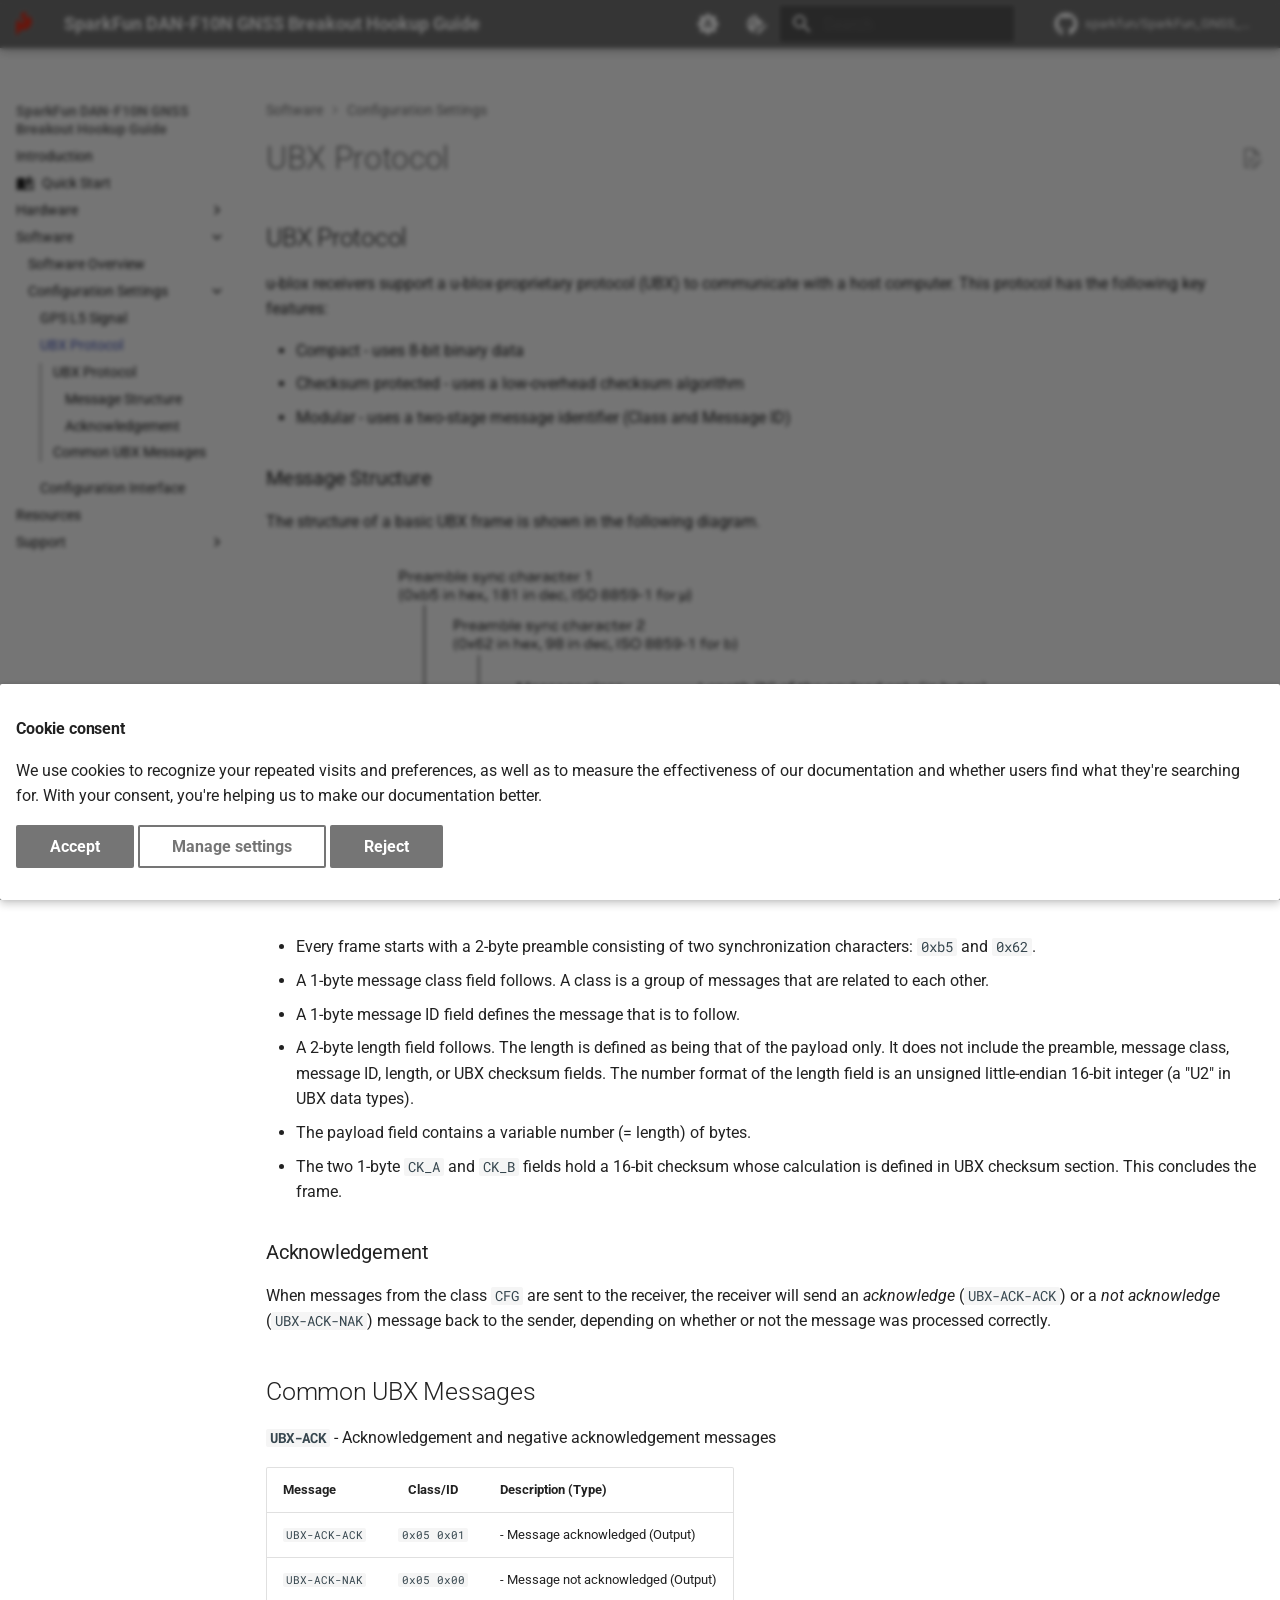
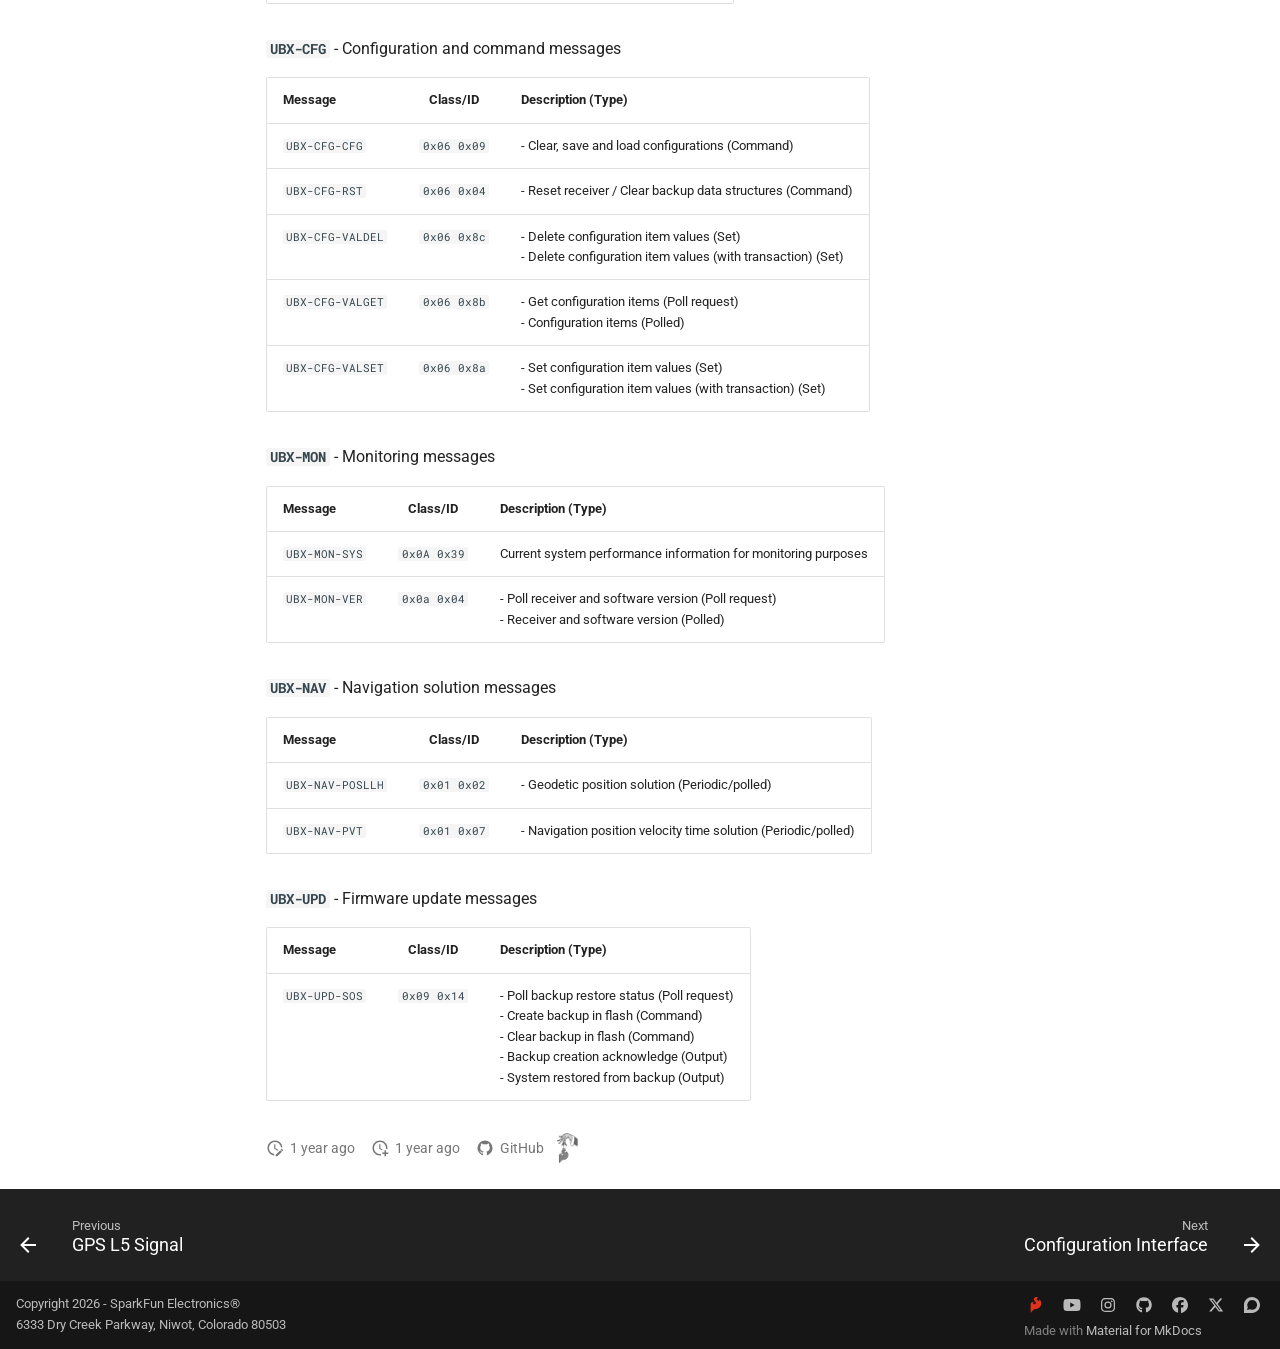
<file: ubx_protocol/index.html>
<!doctype html>
<html lang="en" class="no-js">
  <head>
    
      <meta charset="utf-8">
      <meta name="viewport" content="width=device-width,initial-scale=1">
      
        <meta name="description" content="A hookup guide for the SparkFun Dualband L1/L5 GNSS Breakout - DAN-F10N.">
      
      
        <meta name="author" content="SparkFun Electronics">
      
      
        <link rel="canonical" href="https://docs.sparkfun.com/SparkFun_GNSS_DAN-F10N/ubx_protocol/">
      
      
        <link rel="prev" href="../l5_signal/">
      
      
        <link rel="next" href="../configuration_interface/">
      
      
        
      
      
      <link rel="icon" href="../assets/img/sfe-logo.png">
      <meta name="generator" content="mkdocs-1.6.1, mkdocs-material-9.7.7">
    
    
      
        <title>UBX Protocol - SparkFun DAN-F10N GNSS Breakout Hookup Guide</title>
      
    
    
      <link rel="stylesheet" href="../assets/stylesheets/main.ec1eaa64.min.css">
      
        
        <link rel="stylesheet" href="../assets/stylesheets/palette.ab4e12ef.min.css">
      
      
  
  
    
      
      
    
  
    
      
      
    
  
    
      
      
    
  
    
      
      
    
  
    
      
      
    
  
    
      
      
    
  
    
      
      
    
  
    
      
      
    
  
    
      
      
    
  
    
      
      
    
  
    
      
      
    
  
    
      
      
    
  
    
      
      
    
  
    
      
      
    
  
    
      
      
    
  
    
      
      
    
  
    
      
      
    
  
    
      
      
    
  
    
      
      
    
  
    
      
      
    
  
    
      
      
    
  
  
  <style>:root{--md-admonition-icon--note:url('data:image/svg+xml;charset=utf-8,%3Csvg%20xmlns%3D%22http%3A//www.w3.org/2000/svg%22%20viewBox%3D%220%200%2016%2016%22%3E%3Cpath%20d%3D%22M1%207.775V2.75C1%201.784%201.784%201%202.75%201h5.025c.464%200%20.91.184%201.238.513l6.25%206.25a1.75%201.75%200%200%201%200%202.474l-5.026%205.026a1.75%201.75%200%200%201-2.474%200l-6.25-6.25A1.75%201.75%200%200%201%201%207.775m1.5%200c0%20.066.026.13.073.177l6.25%206.25a.25.25%200%200%200%20.354%200l5.025-5.025a.25.25%200%200%200%200-.354l-6.25-6.25a.25.25%200%200%200-.177-.073H2.75a.25.25%200%200%200-.25.25ZM6%205a1%201%200%201%201%200%202%201%201%200%200%201%200-2%22/%3E%3C/svg%3E');--md-admonition-icon--abstract:url('data:image/svg+xml;charset=utf-8,%3Csvg%20xmlns%3D%22http%3A//www.w3.org/2000/svg%22%20viewBox%3D%220%200%2016%2016%22%3E%3Cpath%20d%3D%22M2.5%201.75v11.5c0%20.138.112.25.25.25h3.17a.75.75%200%200%201%200%201.5H2.75A1.75%201.75%200%200%201%201%2013.25V1.75C1%20.784%201.784%200%202.75%200h8.5C12.216%200%2013%20.784%2013%201.75v7.736a.75.75%200%200%201-1.5%200V1.75a.25.25%200%200%200-.25-.25h-8.5a.25.25%200%200%200-.25.25m13.274%209.537zl-4.557%204.45a.75.75%200%200%201-1.055-.008l-1.943-1.95a.75.75%200%200%201%201.062-1.058l1.419%201.425%204.026-3.932a.75.75%200%201%201%201.048%201.074M4.75%204h4.5a.75.75%200%200%201%200%201.5h-4.5a.75.75%200%200%201%200-1.5M4%207.75A.75.75%200%200%201%204.75%207h2a.75.75%200%200%201%200%201.5h-2A.75.75%200%200%201%204%207.75%22/%3E%3C/svg%3E');--md-admonition-icon--info:url('data:image/svg+xml;charset=utf-8,%3Csvg%20xmlns%3D%22http%3A//www.w3.org/2000/svg%22%20viewBox%3D%220%200%2016%2016%22%3E%3Cpath%20d%3D%22M0%208a8%208%200%201%201%2016%200A8%208%200%200%201%200%208m8-6.5a6.5%206.5%200%201%200%200%2013%206.5%206.5%200%200%200%200-13M6.5%207.75A.75.75%200%200%201%207.25%207h1a.75.75%200%200%201%20.75.75v2.75h.25a.75.75%200%200%201%200%201.5h-2a.75.75%200%200%201%200-1.5h.25v-2h-.25a.75.75%200%200%201-.75-.75M8%206a1%201%200%201%201%200-2%201%201%200%200%201%200%202%22/%3E%3C/svg%3E');--md-admonition-icon--tip:url('data:image/svg+xml;charset=utf-8,%3Csvg%20xmlns%3D%22http%3A//www.w3.org/2000/svg%22%20viewBox%3D%220%200%2024%2024%22%3E%3Cpath%20d%3D%22M16.307%205.476c-.756.134-1.975-.615-2.59-1.362-.755-.922-.66-1.647-.071-2.29.883-.978%202.396-.6%202.396-.6s-2.772-2.432-5.658-.44c-2.571%201.77-1.833%204.183.487%206.288%202.09%201.902.42%203.988-1.686%203.717-1.443-.184-2.034-1.343-1.687-2.054.298-.608%201.335-.982%201.335-.982s-1.19-.484-2.592.044c-1.259.474-2.297%201.515-2.214%204.12V24s1.301-1.604%202.83-3.236c1.714-1.84%202.495-3.084%204.254-2.938%203.328.205%205.735-1.273%207.371-3.645%203.141-4.563.67-9.68-1.43-10.343%200%200%20.34%201.438-.745%201.638%22/%3E%3C/svg%3E');--md-admonition-icon--success:url('data:image/svg+xml;charset=utf-8,%3Csvg%20xmlns%3D%22http%3A//www.w3.org/2000/svg%22%20viewBox%3D%220%200%2016%2016%22%3E%3Cpath%20d%3D%22M13.78%204.22a.75.75%200%200%201%200%201.06l-7.25%207.25a.75.75%200%200%201-1.06%200L2.22%209.28a.75.75%200%200%201%20.018-1.042.75.75%200%200%201%201.042-.018L6%2010.94l6.72-6.72a.75.75%200%200%201%201.06%200%22/%3E%3C/svg%3E');--md-admonition-icon--question:url('data:image/svg+xml;charset=utf-8,%3Csvg%20xmlns%3D%22http%3A//www.w3.org/2000/svg%22%20viewBox%3D%220%200%2016%2016%22%3E%3Cpath%20d%3D%22M0%208a8%208%200%201%201%2016%200A8%208%200%200%201%200%208m8-6.5a6.5%206.5%200%201%200%200%2013%206.5%206.5%200%200%200%200-13M6.92%206.085h.001a.749.749%200%201%201-1.342-.67c.169-.339.436-.701.849-.977C6.845%204.16%207.369%204%208%204a2.76%202.76%200%200%201%201.637.525c.503.377.863.965.863%201.725%200%20.448-.115.83-.329%201.15-.205.307-.47.513-.692.662-.109.072-.22.138-.313.195l-.006.004a6%206%200%200%200-.26.16%201%201%200%200%200-.276.245.75.75%200%200%201-1.248-.832c.184-.264.42-.489.692-.661q.154-.1.313-.195l.007-.004c.1-.061.182-.11.258-.161a1%201%200%200%200%20.277-.245C8.96%206.514%209%206.427%209%206.25a.61.61%200%200%200-.262-.525A1.27%201.27%200%200%200%208%205.5c-.369%200-.595.09-.74.187a1%201%200%200%200-.34.398M9%2011a1%201%200%201%201-2%200%201%201%200%200%201%202%200%22/%3E%3C/svg%3E');--md-admonition-icon--warning:url('data:image/svg+xml;charset=utf-8,%3Csvg%20xmlns%3D%22http%3A//www.w3.org/2000/svg%22%20viewBox%3D%220%200%2016%2016%22%3E%3Cpath%20d%3D%22M6.457%201.047c.659-1.234%202.427-1.234%203.086%200l6.082%2011.378A1.75%201.75%200%200%201%2014.082%2015H1.918a1.75%201.75%200%200%201-1.543-2.575Zm1.763.707a.25.25%200%200%200-.44%200L1.698%2013.132a.25.25%200%200%200%20.22.368h12.164a.25.25%200%200%200%20.22-.368Zm.53%203.996v2.5a.75.75%200%200%201-1.5%200v-2.5a.75.75%200%200%201%201.5%200M9%2011a1%201%200%201%201-2%200%201%201%200%200%201%202%200%22/%3E%3C/svg%3E');--md-admonition-icon--failure:url('data:image/svg+xml;charset=utf-8,%3Csvg%20xmlns%3D%22http%3A//www.w3.org/2000/svg%22%20viewBox%3D%220%200%2016%2016%22%3E%3Cpath%20d%3D%22M2.344%202.343za8%208%200%200%201%2011.314%2011.314A8.002%208.002%200%200%201%20.234%2010.089a8%208%200%200%201%202.11-7.746m1.06%2010.253a6.5%206.5%200%201%200%209.108-9.275%206.5%206.5%200%200%200-9.108%209.275M6.03%204.97%208%206.94l1.97-1.97a.749.749%200%200%201%201.275.326.75.75%200%200%201-.215.734L9.06%208l1.97%201.97a.749.749%200%200%201-.326%201.275.75.75%200%200%201-.734-.215L8%209.06l-1.97%201.97a.749.749%200%200%201-1.275-.326.75.75%200%200%201%20.215-.734L6.94%208%204.97%206.03a.75.75%200%200%201%20.018-1.042.75.75%200%200%201%201.042-.018%22/%3E%3C/svg%3E');--md-admonition-icon--danger:url('data:image/svg+xml;charset=utf-8,%3Csvg%20xmlns%3D%22http%3A//www.w3.org/2000/svg%22%20viewBox%3D%220%200%2016%2016%22%3E%3Cpath%20d%3D%22M9.504.43a1.516%201.516%200%200%201%202.437%201.713L10.415%205.5h2.123c1.57%200%202.346%201.909%201.22%203.004l-7.34%207.142a1.25%201.25%200%200%201-.871.354h-.302a1.25%201.25%200%200%201-1.157-1.723L5.633%2010.5H3.462c-1.57%200-2.346-1.909-1.22-3.004zm1.047%201.074L3.286%208.571A.25.25%200%200%200%203.462%209H6.75a.75.75%200%200%201%20.694%201.034l-1.713%204.188%206.982-6.793A.25.25%200%200%200%2012.538%207H9.25a.75.75%200%200%201-.683-1.06l2.008-4.418.003-.006-.004-.009-.006-.006-.008-.001q-.005%200-.009.004%22/%3E%3C/svg%3E');--md-admonition-icon--bug:url('data:image/svg+xml;charset=utf-8,%3Csvg%20xmlns%3D%22http%3A//www.w3.org/2000/svg%22%20viewBox%3D%220%200%2016%2016%22%3E%3Cpath%20d%3D%22M4.72.22a.75.75%200%200%201%201.06%200l1%20.999a3.5%203.5%200%200%201%202.441%200l.999-1a.748.748%200%200%201%201.265.332.75.75%200%200%201-.205.729l-.775.776c.616.63.995%201.493.995%202.444v.327q0%20.15-.025.292c.408.14.764.392%201.029.722l1.968-.787a.75.75%200%200%201%20.556%201.392L13%207.258V9h2.25a.75.75%200%200%201%200%201.5H13v.5q-.002.615-.141%201.186l2.17.868a.75.75%200%200%201-.557%201.392l-2.184-.873A5%205%200%200%201%208%2016a5%205%200%200%201-4.288-2.427l-2.183.873a.75.75%200%200%201-.558-1.392l2.17-.868A5%205%200%200%201%203%2011v-.5H.75a.75.75%200%200%201%200-1.5H3V7.258L.971%206.446a.75.75%200%200%201%20.558-1.392l1.967.787c.265-.33.62-.583%201.03-.722a1.7%201.7%200%200%201-.026-.292V4.5c0-.951.38-1.814.995-2.444L4.72%201.28a.75.75%200%200%201%200-1.06m.53%206.28a.75.75%200%200%200-.75.75V11a3.5%203.5%200%201%200%207%200V7.25a.75.75%200%200%200-.75-.75ZM6.173%205h3.654A.17.17%200%200%200%2010%204.827V4.5a2%202%200%201%200-4%200v.327c0%20.096.077.173.173.173%22/%3E%3C/svg%3E');--md-admonition-icon--example:url('data:image/svg+xml;charset=utf-8,%3Csvg%20xmlns%3D%22http%3A//www.w3.org/2000/svg%22%20viewBox%3D%220%200%2016%2016%22%3E%3Cpath%20d%3D%22M5%205.782V2.5h-.25a.75.75%200%200%201%200-1.5h6.5a.75.75%200%200%201%200%201.5H11v3.282l3.666%205.76C15.619%2013.04%2014.543%2015%2012.767%2015H3.233c-1.776%200-2.852-1.96-1.899-3.458Zm-2.4%206.565a.75.75%200%200%200%20.633%201.153h9.534a.75.75%200%200%200%20.633-1.153L12.225%2010.5h-8.45ZM9.5%202.5h-3V6c0%20.143-.04.283-.117.403L4.73%209h6.54L9.617%206.403A.75.75%200%200%201%209.5%206Z%22/%3E%3C/svg%3E');--md-admonition-icon--quote:url('data:image/svg+xml;charset=utf-8,%3Csvg%20xmlns%3D%22http%3A//www.w3.org/2000/svg%22%20viewBox%3D%220%200%2016%2016%22%3E%3Cpath%20d%3D%22M1.75%202.5h10.5a.75.75%200%200%201%200%201.5H1.75a.75.75%200%200%201%200-1.5m4%205h8.5a.75.75%200%200%201%200%201.5h-8.5a.75.75%200%200%201%200-1.5m0%205h8.5a.75.75%200%200%201%200%201.5h-8.5a.75.75%200%200%201%200-1.5M2.5%207.75v6a.75.75%200%200%201-1.5%200v-6a.75.75%200%200%201%201.5%200%22/%3E%3C/svg%3E');--md-admonition-icon--github:url('data:image/svg+xml;charset=utf-8,%3Csvg%20xmlns%3D%22http%3A//www.w3.org/2000/svg%22%20viewBox%3D%220%200%2024%2024%22%3E%3Cpath%20d%3D%22M12%20.297c-6.63%200-12%205.373-12%2012%200%205.303%203.438%209.8%208.205%2011.385.6.113.82-.258.82-.577%200-.285-.01-1.04-.015-2.04-3.338.724-4.042-1.61-4.042-1.61C4.422%2018.07%203.633%2017.7%203.633%2017.7c-1.087-.744.084-.729.084-.729%201.205.084%201.838%201.236%201.838%201.236%201.07%201.835%202.809%201.305%203.495.998.108-.776.417-1.305.76-1.605-2.665-.3-5.466-1.332-5.466-5.93%200-1.31.465-2.38%201.235-3.22-.135-.303-.54-1.523.105-3.176%200%200%201.005-.322%203.3%201.23.96-.267%201.98-.399%203-.405%201.02.006%202.04.138%203%20.405%202.28-1.552%203.285-1.23%203.285-1.23.645%201.653.24%202.873.12%203.176.765.84%201.23%201.91%201.23%203.22%200%204.61-2.805%205.625-5.475%205.92.42.36.81%201.096.81%202.22%200%201.606-.015%202.896-.015%203.286%200%20.315.21.69.825.57C20.565%2022.092%2024%2017.592%2024%2012.297c0-6.627-5.373-12-12-12%22/%3E%3C/svg%3E');--md-admonition-icon--arduino:url('data:image/svg+xml;charset=utf-8,%3Csvg%20xmlns%3D%22http%3A//www.w3.org/2000/svg%22%20viewBox%3D%220%200%2024%2024%22%3E%3Cpath%20d%3D%22M18.087%206.146c-.3%200-.607.017-.907.069-2.532.367-4.23%202.239-5.18%203.674-.95-1.435-2.648-3.307-5.18-3.674a6.5%206.5%200%200%200-.907-.069C2.648%206.146%200%208.77%200%2012s2.656%205.854%205.913%205.854c.3%200%20.607-.017.916-.069%202.531-.376%204.23-2.247%205.18-3.683.949%201.436%202.647%203.307%205.18%203.683.299.043.607.069.915.069C21.344%2017.854%2024%2015.23%2024%2012s-2.656-5.854-5.913-5.854M6.53%2015.734a4%204%200%200%201-.625.043c-2.148%200-3.889-1.7-3.889-3.777%200-2.085%201.749-3.777%203.898-3.777q.312.002.624.043c2.39.35%203.847%202.768%204.347%203.734-.508.974-1.974%203.384-4.355%203.734m11.558.043c-.208%200-.416-.017-.624-.043-2.39-.35-3.856-2.768-4.347-3.734.491-.966%201.957-3.384%204.347-3.734q.312-.041.624-.043c2.149%200%203.89%201.7%203.89%203.777%200%202.085-1.75%203.777-3.89%203.777m1.65-4.404v1.134h-1.205v1.182h-1.156v-1.182H16.17v-1.134h1.206V10.19h1.156v1.183zM4.246%2012.498H7.82v-1.125H4.245v1.125z%22/%3E%3C/svg%3E');--md-admonition-icon--rpi:url('data:image/svg+xml;charset=utf-8,%3Csvg%20xmlns%3D%22http%3A//www.w3.org/2000/svg%22%20viewBox%3D%220%200%2024%2024%22%3E%3Cpath%20d%3D%22m19.896%2010.896-.173-.303c.007-2.174-1.002-3.06-2.179-3.734.356-.094.724-.172.825-.619.611-.156.74-.44.8-.74.16-.106.696-.406.64-.92.3-.207.467-.473.382-.85.322-.35.407-.641.27-.909.387-.48.215-.73.05-.982.29-.525.034-1.088-.776-.994-.322-.473-1.024-.366-1.133-.364-.121-.152-.281-.282-.775-.219-.32-.285-.677-.236-1.046-.096-.438-.34-.727-.068-1.058.036-.53-.171-.652.063-.912.158-.578-.12-.754.141-1.03.418l-.323-.006c-.872.506-1.305%201.536-1.459%202.066-.153-.53-.586-1.56-1.457-2.066l-.323.006C9.942.501%209.766.239%209.19.36%208.927.265%208.806.03%208.276.202%208.059.134%207.86-.007%207.624%200a.7.7%200%200%200-.405.166c-.37-.14-.727-.189-1.046.096-.494-.063-.654.068-.776.22-.108-.003-.81-.11-1.133.363-.81-.094-1.065.47-.776.994-.165.252-.336.502.05.982-.136.268-.051.558.27.91-.084.376.083.642.383.849-.056.515.48.814.639.92.061.3.19.584.801.74.1.448.469.525.825.619-1.177.673-2.186%201.56-2.18%203.735l-.172.302c-1.349.809-2.562%203.406-.664%205.517.124.661.332%201.136.517%201.661.277%202.117%202.084%203.108%202.56%203.226.699.524%201.443%201.02%202.45%201.37.948.963%201.976%201.33%203.01%201.33h.046c1.034%200%202.062-.367%203.01-1.33%201.007-.35%201.751-.847%202.45-1.37.476-.118%202.284-1.109%202.56-3.226.186-.525.394-1%20.517-1.66%201.899-2.112.685-4.71-.664-5.518m-1.04-.371c-.07.876-4.635-3.05-3.846-3.181%202.139-.356%203.919.896%203.847%203.18m-2.015%204.365c-1.148.74-2.802.262-3.695-1.069s-.686-3.01.462-3.75%202.803-.263%203.696%201.068c.892%201.33.686%203.01-.463%203.75M13.66%201.372c.04.197.084.321.135.358.254-.272.462-.55.788-.813.001.154-.077.321.117.443a2.3%202.3%200%200%201%20.727-.624c-.152.26-.026.34.055.448.24-.206.468-.414.91-.576-.12.148-.29.292-.11.461.247-.154.496-.309%201.083-.418-.132.147-.406.295-.24.442Q17.59.915%2018.158.84c-.182.15-.334.296-.184.412.332-.102.79-.24%201.237-.121l-.283.285c-.032.038.662.03%201.12.036-.167.232-.338.456-.437.855.045.046.272.02.486%200-.22.462-.6.578-.69.776.135.101.32.075.524.006-.158.325-.49.548-.751.812.066.047.182.075.456.043a4.2%204.2%200%200%201-.88.703c.06.07.272.068.467.072-.313.307-.717.466-1.095.667.188.13.323.1.467.097-.267.22-.722.335-1.144.467.08.125.16.159.332.194-.447.247-1.087.134-1.268.26.044.125.167.206.314.274-.72.041-2.688-.027-3.065-1.516.737-.81%202.081-1.76%204.394-2.934-1.8.602-3.423%201.405-4.782%202.51-1.598-.744-.496-2.62.283-3.365m-1.613%205.372c1.133-.012%202.536.832%202.53%201.629-.005.702-.985%201.271-2.52%201.26-1.505-.017-2.518-.715-2.514-1.395.002-.56%201.228-1.527%202.504-1.494m-5.764-.6c.172-.036.252-.07.332-.195-.422-.132-.877-.247-1.145-.466.145.001.28.031.468-.097-.378-.201-.782-.36-1.095-.667.195-.005.406-.002.467-.073a4.2%204.2%200%200%201-.88-.703c.274.032.39.004.456-.043-.262-.264-.593-.487-.751-.812.203.069.389.095.523-.006-.089-.198-.47-.314-.69-.776.215.02.442.046.487%200-.1-.399-.27-.623-.437-.855.458-.007%201.152.002%201.12-.036l-.283-.285c.447-.119.905.019%201.237.121.15-.116-.002-.263-.184-.412q.569.076%201.034.254C7.106.946%206.833.798%206.7.651c.587.11.836.264%201.083.418.18-.17.01-.313-.111-.46.443.161.67.37.911.575.081-.108.207-.187.055-.448.315.178.552.389.727.624.194-.122.116-.289.117-.442.326.261.534.54.788.812.05-.037.095-.161.135-.358.78.745%201.88%202.621.283%203.365C9.33%203.633%207.707%202.83%205.909%202.228c2.312%201.174%203.656%202.124%204.392%202.933-.377%201.49-2.345%201.558-3.065%201.516.147-.068.27-.149.314-.273-.18-.126-.821-.013-1.268-.26m2.817%201.133c.788.13-3.777%204.056-3.847%203.18C5.18%208.174%206.96%206.922%209.1%207.278m-4.847%208.756c-1.109-.879-1.466-3.453.59-4.61%201.24-.327.419%205.052-.59%204.61m4.266%204.6c-.626.371-2.145.218-3.225-1.31-.729-1.282-.635-2.587-.123-2.97.765-.46%201.946.16%202.856%201.2.792.94%201.153%202.592.492%203.08m-1.242-5.61c-1.148-.74-1.355-2.42-.462-3.75s2.547-1.81%203.695-1.068c1.148.74%201.355%202.42.463%203.75-.893%201.331-2.547%201.81-3.695%201.069m4.795%208.229c-1.376.058-2.726-1.11-2.708-1.516-.02-.594%201.676-1.058%202.782-1.03%201.113-.049%202.607.352%202.61.884.018.517-1.355%201.684-2.684%201.662m2.759-5.858c.008%201.39-1.226%202.522-2.757%202.53-1.53.007-2.777-1.114-2.785-2.504v-.026c-.008-1.39%201.226-2.523%202.756-2.53s2.778%201.113%202.786%202.503zm3.855%202.003c-1.186%201.62-2.792%201.684-3.39%201.232-.625-.58-.148-2.385.71-3.374.98-1.092%202.03-1.804%202.76-1.248.492.483.78%202.301-.08%203.39m1.072-3.43c-1.009.44-1.83-4.938-.59-4.61%202.057%201.157%201.7%203.73.59%204.61m-.026-8.328h.299v-.53h.299c.15%200%20.205.062.226.205.015.108.011.239.048.325h.298c-.053-.076-.052-.236-.057-.321-.01-.138-.051-.28-.198-.318v-.004c.15-.06.215-.18.215-.34%200-.206-.154-.375-.397-.375h-.732zm.299-1.126h.327c.133%200%20.205.058.205.188%200%20.137-.072.194-.205.194h-.327zm-1.034.464a1.27%201.27%200%201%200%202.54%200%201.27%201.27%200%200%200-2.54%200m2.328%200a1.058%201.058%200%201%201-2.116%200%201.058%201.058%200%200%201%202.116%200%22/%3E%3C/svg%3E');--md-admonition-icon--python:url('data:image/svg+xml;charset=utf-8,%3Csvg%20xmlns%3D%22http%3A//www.w3.org/2000/svg%22%20viewBox%3D%220%200%2024%2024%22%3E%3Cpath%20d%3D%22m14.25.18.9.2.73.26.59.3.45.32.34.34.25.34.16.33.1.3.04.26.02.2-.01.13V8.5l-.05.63-.13.55-.21.46-.26.38-.3.31-.33.25-.35.19-.35.14-.33.1-.3.07-.26.04-.21.02H8.77l-.69.05-.59.14-.5.22-.41.27-.33.32-.27.35-.2.36-.15.37-.1.35-.07.32-.04.27-.02.21v3.06H3.17l-.21-.03-.28-.07-.32-.12-.35-.18-.36-.26-.36-.36-.35-.46-.32-.59-.28-.73-.21-.88-.14-1.05-.05-1.23.06-1.22.16-1.04.24-.87.32-.71.36-.57.4-.44.42-.33.42-.24.4-.16.36-.1.32-.05.24-.01h.16l.06.01h8.16v-.83H6.18l-.01-2.75-.02-.37.05-.34.11-.31.17-.28.25-.26.31-.23.38-.2.44-.18.51-.15.58-.12.64-.1.71-.06.77-.04.84-.02%201.27.05zm-6.3%201.98-.23.33-.08.41.08.41.23.34.33.22.41.09.41-.09.33-.22.23-.34.08-.41-.08-.41-.23-.33-.33-.22-.41-.09-.41.09zm13.09%203.95.28.06.32.12.35.18.36.27.36.35.35.47.32.59.28.73.21.88.14%201.04.05%201.23-.06%201.23-.16%201.04-.24.86-.32.71-.36.57-.4.45-.42.33-.42.24-.4.16-.36.09-.32.05-.24.02-.16-.01h-8.22v.82h5.84l.01%202.76.02.36-.05.34-.11.31-.17.29-.25.25-.31.24-.38.2-.44.17-.51.15-.58.13-.64.09-.71.07-.77.04-.84.01-1.27-.04-1.07-.14-.9-.2-.73-.25-.59-.3-.45-.33-.34-.34-.25-.34-.16-.33-.1-.3-.04-.25-.02-.2.01-.13v-5.34l.05-.64.13-.54.21-.46.26-.38.3-.32.33-.24.35-.2.35-.14.33-.1.3-.06.26-.04.21-.02.13-.01h5.84l.69-.05.59-.14.5-.21.41-.28.33-.32.27-.35.2-.36.15-.36.1-.35.07-.32.04-.28.02-.21V6.07h2.09l.14.01zm-6.47%2014.25-.23.33-.08.41.08.41.23.33.33.23.41.08.41-.08.33-.23.23-.33.08-.41-.08-.41-.23-.33-.33-.23-.41-.08-.41.08z%22/%3E%3C/svg%3E');--md-admonition-icon--code:url('data:image/svg+xml;charset=utf-8,%3Csvg%20xmlns%3D%22http%3A//www.w3.org/2000/svg%22%20viewBox%3D%220%200%20384%20512%22%3E%3C%21--%21%20Font%20Awesome%20Free%207.1.0%20by%20%40fontawesome%20-%20https%3A//fontawesome.com%20License%20-%20https%3A//fontawesome.com/license/free%20%28Icons%3A%20CC%20BY%204.0%2C%20Fonts%3A%20SIL%20OFL%201.1%2C%20Code%3A%20MIT%20License%29%20Copyright%202025%20Fonticons%2C%20Inc.--%3E%3Cpath%20d%3D%22M64%2048h112v88c0%2039.8%2032.2%2072%2072%2072h88v240c0%208.8-7.2%2016-16%2016H64c-8.8%200-16-7.2-16-16V64c0-8.8%207.2-16%2016-16m160%2019.9%2092.1%2092.1H248c-13.3%200-24-10.7-24-24zM64%200C28.7%200%200%2028.7%200%2064v384c0%2035.3%2028.7%2064%2064%2064h256c35.3%200%2064-28.7%2064-64V186.5c0-17-6.7-33.3-18.7-45.3L242.7%2018.7C230.7%206.7%20214.5%200%20197.5%200zm106.2%20295.6c8.6-10.1%207.5-25.2-2.6-33.8s-25.2-7.5-33.8%202.6l-48%2056c-7.7%209-7.7%2022.2%200%2031.2l48%2056c8.6%2010.1%2023.8%2011.2%2033.8%202.6s11.2-23.8%202.6-33.8L135.6%20336zm80-31.2c-8.6-10.1-23.8-11.2-33.8-2.6s-11.2%2023.8-2.6%2033.8l34.6%2040.4-34.6%2040.4c-8.6%2010.1-7.5%2025.2%202.6%2033.8s25.2%207.5%2033.8-2.6l48-56c7.7-9%207.7-22.2%200-31.2z%22/%3E%3C/svg%3E');--md-admonition-icon--terminal:url('data:image/svg+xml;charset=utf-8,%3Csvg%20xmlns%3D%22http%3A//www.w3.org/2000/svg%22%20viewBox%3D%220%200%2016%2016%22%3E%3Cpath%20d%3D%22M0%202.75C0%201.784.784%201%201.75%201h12.5c.966%200%201.75.784%201.75%201.75v10.5A1.75%201.75%200%200%201%2014.25%2015H1.75A1.75%201.75%200%200%201%200%2013.25Zm1.75-.25a.25.25%200%200%200-.25.25v10.5c0%20.138.112.25.25.25h12.5a.25.25%200%200%200%20.25-.25V2.75a.25.25%200%200%200-.25-.25ZM7.25%208a.75.75%200%200%201-.22.53l-2.25%202.25a.749.749%200%200%201-1.275-.326.75.75%200%200%201%20.215-.734L5.44%208%203.72%206.28a.749.749%200%200%201%20.326-1.275.75.75%200%200%201%20.734.215l2.25%202.25c.141.14.22.331.22.53m1.5%201.5h3a.75.75%200%200%201%200%201.5h-3a.75.75%200%200%201%200-1.5%22/%3E%3C/svg%3E');--md-admonition-icon--serial:url('data:image/svg+xml;charset=utf-8,%3Csvg%20xmlns%3D%22http%3A//www.w3.org/2000/svg%22%20viewBox%3D%220%200%20512%20512%22%3E%3C%21--%21%20Font%20Awesome%20Free%207.1.0%20by%20%40fontawesome%20-%20https%3A//fontawesome.com%20License%20-%20https%3A//fontawesome.com/license/free%20%28Icons%3A%20CC%20BY%204.0%2C%20Fonts%3A%20SIL%20OFL%201.1%2C%20Code%3A%20MIT%20License%29%20Copyright%202025%20Fonticons%2C%20Inc.--%3E%3Cpath%20d%3D%22M448%2096v256H64V96zM64%2032C28.7%2032%200%2060.7%200%2096v256c0%2035.3%2028.7%2064%2064%2064h144l-16%2048h-72c-13.3%200-24%2010.7-24%2024s10.7%2024%2024%2024h272c13.3%200%2024-10.7%2024-24s-10.7-24-24-24h-72l-16-48h144c35.3%200%2064-28.7%2064-64V96c0-35.3-28.7-64-64-64z%22/%3E%3C/svg%3E');--md-admonition-icon--hot:url('data:image/svg+xml;charset=utf-8,%3Csvg%20xmlns%3D%22http%3A//www.w3.org/2000/svg%22%20viewBox%3D%220%200%2024%2024%22%3E%3Cpath%20d%3D%22M15.66%2011.2c-.23-.3-.51-.56-.77-.82-.67-.6-1.43-1.03-2.07-1.66C11.33%207.26%2011%204.85%2011.95%203c-.95.23-1.78.75-2.49%201.32-2.59%202.08-3.61%205.75-2.39%208.9.04.1.08.2.08.33%200%20.22-.15.42-.35.5-.23.1-.47.04-.66-.12a.6.6%200%200%201-.14-.17c-1.13-1.43-1.31-3.48-.55-5.12C3.78%2010%202.87%2012.3%203%2014.47c.06.5.12%201%20.29%201.5.14.6.41%201.2.71%201.73%201.08%201.73%202.95%202.97%204.96%203.22%202.14.27%204.43-.12%206.07-1.6%201.83-1.66%202.47-4.32%201.53-6.6l-.13-.26c-.21-.46-.77-1.26-.77-1.26m-3.16%206.3c-.28.24-.74.5-1.1.6-1.12.4-2.24-.16-2.9-.82%201.19-.28%201.9-1.16%202.11-2.05.17-.8-.15-1.46-.28-2.23-.12-.74-.1-1.37.17-2.06.19.38.39.76.63%201.06.77%201%201.98%201.44%202.24%202.8.04.14.06.28.06.43.03.82-.33%201.72-.93%202.27M21%2013h-2V7h2zm0%204h-2v-2h2z%22/%3E%3C/svg%3E');--md-admonition-icon--link:url('data:image/svg+xml;charset=utf-8,%3Csvg%20xmlns%3D%22http%3A//www.w3.org/2000/svg%22%20viewBox%3D%220%200%2016%2016%22%3E%3Cpath%20d%3D%22m7.775%203.275%201.25-1.25a3.5%203.5%200%201%201%204.95%204.95l-2.5%202.5a3.5%203.5%200%200%201-4.95%200%20.75.75%200%200%201%20.018-1.042.75.75%200%200%201%201.042-.018%202%202%200%200%200%202.83%200l2.5-2.5a2.002%202.002%200%200%200-2.83-2.83l-1.25%201.25a.75.75%200%200%201-1.042-.018.75.75%200%200%201-.018-1.042m-4.69%209.64a2%202%200%200%200%202.83%200l1.25-1.25a.75.75%200%200%201%201.042.018.75.75%200%200%201%20.018%201.042l-1.25%201.25a3.5%203.5%200%201%201-4.95-4.95l2.5-2.5a3.5%203.5%200%200%201%204.95%200%20.75.75%200%200%201-.018%201.042.75.75%200%200%201-1.042.018%202%202%200%200%200-2.83%200l-2.5%202.5a2%202%200%200%200%200%202.83%22/%3E%3C/svg%3E');}</style>



    
    
      
    
    
      
        
        
        
        <link rel="stylesheet" href="../assets/external/fonts.googleapis.com/css.49ea35f2.css">
        <style>:root{--md-text-font:"Roboto";--md-code-font:"Roboto Mono"}</style>
      
    
    
      <link rel="stylesheet" href="../css/timeago.css">
    
      <link rel="stylesheet" href="../stylesheet/extra.css">
    
    <script>__md_scope=new URL("..",location),__md_hash=e=>[...e].reduce(((e,_)=>(e<<5)-e+_.charCodeAt(0)),0),__md_get=(e,_=localStorage,t=__md_scope)=>JSON.parse(_.getItem(t.pathname+"."+e)),__md_set=(e,_,t=localStorage,a=__md_scope)=>{try{t.setItem(a.pathname+"."+e,JSON.stringify(_))}catch(e){}}</script>
    
      
  


  
  

<script id="__analytics">function __md_analytics(){function e(){dataLayer.push(arguments)}window.dataLayer=window.dataLayer||[],e("js",new Date),e("config","G-7Y7EYCZVC1"),document.addEventListener("DOMContentLoaded",(function(){document.forms.search&&document.forms.search.query.addEventListener("blur",(function(){this.value&&e("event","search",{search_term:this.value})}));document$.subscribe((function(){var t=document.forms.feedback;if(void 0!==t)for(var a of t.querySelectorAll("[type=submit]"))a.addEventListener("click",(function(a){a.preventDefault();var n=document.location.pathname,d=this.getAttribute("data-md-value");e("event","feedback",{page:n,data:d}),t.firstElementChild.disabled=!0;var r=t.querySelector(".md-feedback__note [data-md-value='"+d+"']");r&&(r.hidden=!1)})),t.hidden=!1})),location$.subscribe((function(t){e("config","G-7Y7EYCZVC1",{page_path:t.pathname})}))}));var t=document.createElement("script");t.async=!0,t.src="https://www.googletagmanager.com/gtag/js?id=G-7Y7EYCZVC1",document.getElementById("__analytics").insertAdjacentElement("afterEnd",t)}</script>
  
    <script>if("undefined"!=typeof __md_analytics){var consent=__md_get("__consent");consent&&consent.analytics&&__md_analytics()}</script>
  

    
    
  </head>
  
  
    
    
      
    
    
    
    
    <body dir="ltr" data-md-color-scheme="default" data-md-color-primary="grey" data-md-color-accent="red">
  
    
    <input class="md-toggle" data-md-toggle="drawer" type="checkbox" id="__drawer" autocomplete="off">
    <input class="md-toggle" data-md-toggle="search" type="checkbox" id="__search" autocomplete="off">
    <label class="md-overlay" for="__drawer"></label>
    <div data-md-component="skip">
      
        
        <a href="#ubx-protocol" class="md-skip">
          Skip to content
        </a>
      
    </div>
    <div data-md-component="announce">
      
    </div>
    
    
      <!--
  Copyright (c) 2016-2024 Martin Donath <martin.donath@squidfunk.com>

  Permission is hereby granted, free of charge, to any person obtaining a copy
  of this software and associated documentation files (the "Software"), to
  deal in the Software without restriction, including without limitation the
  rights to use, copy, modify, merge, publish, distribute, sublicense, and/or
  sell copies of the Software, and to permit persons to whom the Software is
  furnished to do so, subject to the following conditions:

  The above copyright notice and this permission notice shall be included in
  all copies or substantial portions of the Software.

  THE SOFTWARE IS PROVIDED "AS IS", WITHOUT WARRANTY OF ANY KIND, EXPRESS OR
  IMPLIED, INCLUDING BUT NOT LIMITED TO THE WARRANTIES OF MERCHANTABILITY,
  FITNESS FOR A PARTICULAR PURPOSE AND NON-INFRINGEMENT. IN NO EVENT SHALL THE
  AUTHORS OR COPYRIGHT HOLDERS BE LIABLE FOR ANY CLAIM, DAMAGES OR OTHER
  LIABILITY, WHETHER IN AN ACTION OF CONTRACT, TORT OR OTHERWISE, ARISING
  FROM, OUT OF OR IN CONNECTION WITH THE SOFTWARE OR THE USE OR OTHER DEALINGS
  IN THE SOFTWARE.
-->

<!-- Determine classes -->


  


<!-- Header -->
<header class="md-header md-header--shadow" data-md-component="header">
  <nav
    class="md-header__inner md-grid"
    aria-label="Header"
  >

    <!-- Link to home -->
    <!-- <a href="https://www.sparkfun.com" title="SparkFun DAN-F10N GNSS Breakout Hookup Guide" class="md-header__button md-logo" aria-label="SparkFun DAN-F10N GNSS Breakout Hookup Guide" data-md-component="logo" target="_blank" rel="noopener">
      
  
  <svg xmlns="http://www.w3.org/2000/svg" width="15.955" height="24" viewbox="0 0 16 24"><title>SparkFun logo</title><path d="M13.03 3.838s.34 1.438-.745 1.638c-.756.134-1.976-.615-2.59-1.362-.756-.922-.66-1.647-.072-2.29.884-.978 2.397-.6 2.397-.6S9.248-1.209 6.362.783c-2.571 1.77-1.834 4.183.487 6.288 2.09 1.902.42 3.988-1.686 3.717-1.444-.184-2.035-1.343-1.688-2.054.299-.608 1.335-.982 1.335-.982s-1.19-.484-2.592.044C.96 8.27-.078 9.312.005 11.917V24s1.3-1.604 2.83-3.236c1.713-1.84 2.495-3.084 4.254-2.938 3.328.205 5.735-1.273 7.37-3.645 3.142-4.563.681-9.661-1.43-10.343" style="fill:#e0311d;fill-opacity:1;stroke-width:.66479"/></svg>

    </a> -->
    <a href="https://www.sparkfun.com" title="www.sparkfun.com" class="md-header__button md-logo" aria-label="SparkFun DAN-F10N GNSS Breakout Hookup Guide" data-md-component="logo" target="_blank" rel="noopener">
      
  
  <svg xmlns="http://www.w3.org/2000/svg" width="15.955" height="24" viewbox="0 0 16 24"><title>SparkFun logo</title><path d="M13.03 3.838s.34 1.438-.745 1.638c-.756.134-1.976-.615-2.59-1.362-.756-.922-.66-1.647-.072-2.29.884-.978 2.397-.6 2.397-.6S9.248-1.209 6.362.783c-2.571 1.77-1.834 4.183.487 6.288 2.09 1.902.42 3.988-1.686 3.717-1.444-.184-2.035-1.343-1.688-2.054.299-.608 1.335-.982 1.335-.982s-1.19-.484-2.592.044C.96 8.27-.078 9.312.005 11.917V24s1.3-1.604 2.83-3.236c1.713-1.84 2.495-3.084 4.254-2.938 3.328.205 5.735-1.273 7.37-3.645 3.142-4.563.681-9.661-1.43-10.343" style="fill:#e0311d;fill-opacity:1;stroke-width:.66479"/></svg>

    </a>

    <!-- Button to open drawer -->
    <label class="md-header__button md-icon" for="__drawer">
      
      <svg xmlns="http://www.w3.org/2000/svg" viewBox="0 0 24 24"><path d="M3 6h18v2H3zm0 5h18v2H3zm0 5h18v2H3z"/></svg>
    </label>

    <!-- Header title -->
    <div class="md-header__title" data-md-component="header-title">
      <div class="md-header__ellipsis">
        <div class="md-header__topic">
          <span class="md-ellipsis">
            SparkFun DAN-F10N GNSS Breakout Hookup Guide
          </span>
        </div>
        <div class="md-header__topic" data-md-component="header-topic">
          <span class="md-ellipsis">
            
              UBX Protocol
            
          </span>
        </div>
      </div>
    </div>


    <!-- Color palette -->
    
      <form class="md-header__option" data-md-component="palette">
      
        
        <input
        class="md-option"
        data-md-color-media="(prefers-color-scheme)"
        data-md-color-scheme="default"
        data-md-color-primary="grey"
        data-md-color-accent="red"
        
          aria-label="Switch to dark mode"
        
        type="radio"
        name="__palette"
        id="__palette_1"
        />
        
        <label
          class="md-header__button md-icon"
          title="Switch to dark mode"
          for="__palette_3"
          hidden
        >
          <svg xmlns="http://www.w3.org/2000/svg" viewBox="0 0 24 24"><path d="m14.3 16-.7-2h-3.2l-.7 2H7.8L11 7h2l3.2 9zM20 8.69V4h-4.69L12 .69 8.69 4H4v4.69L.69 12 4 15.31V20h4.69L12 23.31 15.31 20H20v-4.69L23.31 12zm-9.15 3.96h2.3L12 9z"/></svg>
        </label>
        
      
        
        <input
        class="md-option"
        data-md-color-media="(prefers-color-scheme: light)"
        data-md-color-scheme="default"
        data-md-color-primary="grey"
        data-md-color-accent="red"
        
          aria-label="Switch to system preference"
        
        type="radio"
        name="__palette"
        id="__palette_2"
        />
        
        <label
          class="md-header__button md-icon"
          title="Switch to system preference"
          for="__palette_1"
          hidden
        >
          <svg xmlns="http://www.w3.org/2000/svg" viewBox="0 0 24 24"><path d="M12 8a4 4 0 0 0-4 4 4 4 0 0 0 4 4 4 4 0 0 0 4-4 4 4 0 0 0-4-4m0 10a6 6 0 0 1-6-6 6 6 0 0 1 6-6 6 6 0 0 1 6 6 6 6 0 0 1-6 6m8-9.31V4h-4.69L12 .69 8.69 4H4v4.69L.69 12 4 15.31V20h4.69L12 23.31 15.31 20H20v-4.69L23.31 12z"/></svg>
        </label>
        
      
        
        <input
        class="md-option"
        data-md-color-media="(prefers-color-scheme: dark)"
        data-md-color-scheme="slate"
        data-md-color-primary="grey"
        data-md-color-accent="red"
        
          aria-label="Switch to light mode"
        
        type="radio"
        name="__palette"
        id="__palette_3"
        />
        
        <label
          class="md-header__button md-icon"
          title="Switch to light mode"
          for="__palette_2"
          hidden
        >
          <svg xmlns="http://www.w3.org/2000/svg" viewBox="0 0 24 24"><path d="m17.75 4.09-2.53 1.94.91 3.06-2.63-1.81-2.63 1.81.91-3.06-2.53-1.94L12.44 4l1.06-3 1.06 3zm3.5 6.91-1.64 1.25.59 1.98-1.7-1.17-1.7 1.17.59-1.98L15.75 11l2.06-.05L18.5 9l.69 1.95zm-2.28 4.95c.83-.08 1.72 1.1 1.19 1.85-.32.45-.66.87-1.08 1.27C15.17 23 8.84 23 4.94 19.07c-3.91-3.9-3.91-10.24 0-14.14.4-.4.82-.76 1.27-1.08.75-.53 1.93.36 1.85 1.19-.27 2.86.69 5.83 2.89 8.02a9.96 9.96 0 0 0 8.02 2.89m-1.64 2.02a12.08 12.08 0 0 1-7.8-3.47c-2.17-2.19-3.33-5-3.49-7.82-2.81 3.14-2.7 7.96.31 10.98 3.02 3.01 7.84 3.12 10.98.31"/></svg>
        </label>
        
      
      </form>
    

    <!-- Button for Cookie Consent -->
    <label class="md-header__button md-icon">
      <a href="#__consent" title="Manage Cookies">
        <svg xmlns="http://www.w3.org/2000/svg" viewBox="0 0 24 24"><path d="M15.1 15.03c-.06-.17-.1-.34-.1-.53 0-.83.67-1.5 1.5-1.5.19 0 .36.04.53.1l2.36-2.36c.3-.3.66-.5 1.05-.62C20.21 10 20 10 20 10h-2V9c0-1-1-1-1-1h-2V7c0-1-1-1-1-1h-1V4c0-1-1-1-1-1a9 9 0 0 0-9 9c0 4.63 3.5 8.44 8 8.94v-1.81l.14-.13H11c-.83 0-1.5-.67-1.5-1.5S10.17 16 11 16s1.5.67 1.5 1.5v.14zM6.5 13c-.83 0-1.5-.67-1.5-1.5S5.67 10 6.5 10s1.5.67 1.5 1.5S7.33 13 6.5 13m3-4C8.67 9 8 8.33 8 7.5S8.67 6 9.5 6s1.5.67 1.5 1.5S10.33 9 9.5 9m2 5c-.83 0-1.5-.67-1.5-1.5s.67-1.5 1.5-1.5 1.5.67 1.5 1.5-.67 1.5-1.5 1.5m11.35.19-.98.98-2.04-2.04.98-.98c.19-.2.52-.2.72 0l1.32 1.32c.2.2.2.53 0 .72m-3.72-.36 2.04 2.04L15.04 22H13v-2.04z"/></svg>
      </a>
    </label>


    <!-- Site language selector -->
    

    <!-- Button to open search modal -->
    
      <label class="md-header__button md-icon" for="__search">
        
        <svg xmlns="http://www.w3.org/2000/svg" viewBox="0 0 24 24"><path d="M9.5 3A6.5 6.5 0 0 1 16 9.5c0 1.61-.59 3.09-1.56 4.23l.27.27h.79l5 5-1.5 1.5-5-5v-.79l-.27-.27A6.52 6.52 0 0 1 9.5 16 6.5 6.5 0 0 1 3 9.5 6.5 6.5 0 0 1 9.5 3m0 2C7 5 5 7 5 9.5S7 14 9.5 14 14 12 14 9.5 12 5 9.5 5"/></svg>
      </label>

      <!-- Search interface -->
      <div class="md-search" data-md-component="search" role="dialog">
  <label class="md-search__overlay" for="__search"></label>
  <div class="md-search__inner" role="search">
    <form class="md-search__form" name="search">
      <input type="text" class="md-search__input" name="query" aria-label="Search" placeholder="Search" autocapitalize="off" autocorrect="off" autocomplete="off" spellcheck="false" data-md-component="search-query" required>
      <label class="md-search__icon md-icon" for="__search">
        
        <svg xmlns="http://www.w3.org/2000/svg" viewBox="0 0 24 24"><path d="M9.5 3A6.5 6.5 0 0 1 16 9.5c0 1.61-.59 3.09-1.56 4.23l.27.27h.79l5 5-1.5 1.5-5-5v-.79l-.27-.27A6.52 6.52 0 0 1 9.5 16 6.5 6.5 0 0 1 3 9.5 6.5 6.5 0 0 1 9.5 3m0 2C7 5 5 7 5 9.5S7 14 9.5 14 14 12 14 9.5 12 5 9.5 5"/></svg>
        
        <svg xmlns="http://www.w3.org/2000/svg" viewBox="0 0 24 24"><path d="M20 11v2H8l5.5 5.5-1.42 1.42L4.16 12l7.92-7.92L13.5 5.5 8 11z"/></svg>
      </label>
      <nav class="md-search__options" aria-label="Search">
        
        <button type="reset" class="md-search__icon md-icon" title="Clear" aria-label="Clear" tabindex="-1">
          
          <svg xmlns="http://www.w3.org/2000/svg" viewBox="0 0 24 24"><path d="M19 6.41 17.59 5 12 10.59 6.41 5 5 6.41 10.59 12 5 17.59 6.41 19 12 13.41 17.59 19 19 17.59 13.41 12z"/></svg>
        </button>
      </nav>
      
    </form>
    <div class="md-search__output">
      <div class="md-search__scrollwrap" tabindex="0" data-md-scrollfix>
        <div class="md-search-result" data-md-component="search-result">
          <div class="md-search-result__meta">
            Initializing search
          </div>
          <ol class="md-search-result__list" role="presentation"></ol>
        </div>
      </div>
    </div>
  </div>
</div>
    

    <!-- Repository information -->
    
      <div class="md-header__source">
        <a href="https://github.com/sparkfun/SparkFun_GNSS_DAN-F10N" title="Go to repository" class="md-source" data-md-component="source" target="_blank" rel="noopener">
  <div class="md-source__icon md-icon">
    
    <svg xmlns="http://www.w3.org/2000/svg" viewBox="0 0 512 512"><!--! Font Awesome Free 7.1.0 by @fontawesome - https://fontawesome.com License - https://fontawesome.com/license/free (Icons: CC BY 4.0, Fonts: SIL OFL 1.1, Code: MIT License) Copyright 2025 Fonticons, Inc.--><path d="M173.9 397.4c0 2-2.3 3.6-5.2 3.6-3.3.3-5.6-1.3-5.6-3.6 0-2 2.3-3.6 5.2-3.6 3-.3 5.6 1.3 5.6 3.6m-31.1-4.5c-.7 2 1.3 4.3 4.3 4.9 2.6 1 5.6 0 6.2-2s-1.3-4.3-4.3-5.2c-2.6-.7-5.5.3-6.2 2.3m44.2-1.7c-2.9.7-4.9 2.6-4.6 4.9.3 2 2.9 3.3 5.9 2.6 2.9-.7 4.9-2.6 4.6-4.6-.3-1.9-3-3.2-5.9-2.9M252.8 8C114.1 8 8 113.3 8 252c0 110.9 69.8 205.8 169.5 239.2 12.8 2.3 17.3-5.6 17.3-12.1 0-6.2-.3-40.4-.3-61.4 0 0-70 15-84.7-29.8 0 0-11.4-29.1-27.8-36.6 0 0-22.9-15.7 1.6-15.4 0 0 24.9 2 38.6 25.8 21.9 38.6 58.6 27.5 72.9 20.9 2.3-16 8.8-27.1 16-33.7-55.9-6.2-112.3-14.3-112.3-110.5 0-27.5 7.6-41.3 23.6-58.9-2.6-6.5-11.1-33.3 2.6-67.9 20.9-6.5 69 27 69 27 20-5.6 41.5-8.5 62.8-8.5s42.8 2.9 62.8 8.5c0 0 48.1-33.6 69-27 13.7 34.7 5.2 61.4 2.6 67.9 16 17.7 25.8 31.5 25.8 58.9 0 96.5-58.9 104.2-114.8 110.5 9.2 7.9 17 22.9 17 46.4 0 33.7-.3 75.4-.3 83.6 0 6.5 4.6 14.4 17.3 12.1C436.2 457.8 504 362.9 504 252 504 113.3 391.5 8 252.8 8M105.2 352.9c-1.3 1-1 3.3.7 5.2 1.6 1.6 3.9 2.3 5.2 1 1.3-1 1-3.3-.7-5.2-1.6-1.6-3.9-2.3-5.2-1m-10.8-8.1c-.7 1.3.3 2.9 2.3 3.9 1.6 1 3.6.7 4.3-.7.7-1.3-.3-2.9-2.3-3.9-2-.6-3.6-.3-4.3.7m32.4 35.6c-1.6 1.3-1 4.3 1.3 6.2 2.3 2.3 5.2 2.6 6.5 1 1.3-1.3.7-4.3-1.3-6.2-2.2-2.3-5.2-2.6-6.5-1m-11.4-14.7c-1.6 1-1.6 3.6 0 5.9s4.3 3.3 5.6 2.3c1.6-1.3 1.6-3.9 0-6.2-1.4-2.3-4-3.3-5.6-2"/></svg>
  </div>
  <div class="md-source__repository">
    sparkfun/SparkFun_GNSS_DAN-F10N
  </div>
</a>
      </div>
    
  </nav>

  <!-- Navigation tabs (sticky) -->
  
</header>
    
    <div class="md-container" data-md-component="container">
      
      
        
          
        
      
      <main class="md-main" data-md-component="main">
        <div class="md-main__inner md-grid">
          
            
              
              <div class="md-sidebar md-sidebar--primary" data-md-component="sidebar" data-md-type="navigation" >
                <div class="md-sidebar__scrollwrap">
                  <div class="md-sidebar__inner">
                    <!--
  Copyright (c) 2016-2023 Martin Donath <martin.donath@squidfunk.com>

  Permission is hereby granted, free of charge, to any person obtaining a copy
  of this software and associated documentation files (the "Software"), to
  deal in the Software without restriction, including without limitation the
  rights to use, copy, modify, merge, publish, distribute, sublicense, and/or
  sell copies of the Software, and to permit persons to whom the Software is
  furnished to do so, subject to the following conditions:

  The above copyright notice and this permission notice shall be included in
  all copies or substantial portions of the Software.

  THE SOFTWARE IS PROVIDED "AS IS", WITHOUT WARRANTY OF ANY KIND, EXPRESS OR
  IMPLIED, INCLUDING BUT NOT LIMITED TO THE WARRANTIES OF MERCHANTABILITY,
  FITNESS FOR A PARTICULAR PURPOSE AND NON-INFRINGEMENT. IN NO EVENT SHALL THE
  AUTHORS OR COPYRIGHT HOLDERS BE LIABLE FOR ANY CLAIM, DAMAGES OR OTHER
  LIABILITY, WHETHER IN AN ACTION OF CONTRACT, TORT OR OTHERWISE, ARISING
  FROM, OUT OF OR IN CONNECTION WITH THE SOFTWARE OR THE USE OR OTHER DEALINGS
  IN THE SOFTWARE.
-->



<!-- Determine base classes -->



  


<!-- Navigation -->
<nav
  class="md-nav md-nav--primary md-nav--integrated"
  aria-label="Navigation"
  data-md-level="0"
>

  <!-- Site title -->
  <!-- <label class="md-nav__title" for="__drawer">
  <a href="https://www.sparkfun.com" title="SparkFun DAN-F10N GNSS Breakout Hookup Guide" class="md-nav__button md-logo" aria-label="SparkFun DAN-F10N GNSS Breakout Hookup Guide" data-md-component="logo" target="_blank" rel="noopener">
    
  
  <svg xmlns="http://www.w3.org/2000/svg" width="15.955" height="24" viewbox="0 0 16 24"><title>SparkFun logo</title><path d="M13.03 3.838s.34 1.438-.745 1.638c-.756.134-1.976-.615-2.59-1.362-.756-.922-.66-1.647-.072-2.29.884-.978 2.397-.6 2.397-.6S9.248-1.209 6.362.783c-2.571 1.77-1.834 4.183.487 6.288 2.09 1.902.42 3.988-1.686 3.717-1.444-.184-2.035-1.343-1.688-2.054.299-.608 1.335-.982 1.335-.982s-1.19-.484-2.592.044C.96 8.27-.078 9.312.005 11.917V24s1.3-1.604 2.83-3.236c1.713-1.84 2.495-3.084 4.254-2.938 3.328.205 5.735-1.273 7.37-3.645 3.142-4.563.681-9.661-1.43-10.343" style="fill:#e0311d;fill-opacity:1;stroke-width:.66479"/></svg>

  </a>
  SparkFun DAN-F10N GNSS Breakout Hookup Guide
  </label> -->
  <label class="md-nav__title" for="__drawer">
    <a href="https://www.sparkfun.com" title="SparkFun Product Page" class="md-nav__button md-logo" aria-label="SparkFun DAN-F10N GNSS Breakout Hookup Guide" data-md-component="logo" target="_blank" rel="noopener">
      
  
  <svg xmlns="http://www.w3.org/2000/svg" width="15.955" height="24" viewbox="0 0 16 24"><title>SparkFun logo</title><path d="M13.03 3.838s.34 1.438-.745 1.638c-.756.134-1.976-.615-2.59-1.362-.756-.922-.66-1.647-.072-2.29.884-.978 2.397-.6 2.397-.6S9.248-1.209 6.362.783c-2.571 1.77-1.834 4.183.487 6.288 2.09 1.902.42 3.988-1.686 3.717-1.444-.184-2.035-1.343-1.688-2.054.299-.608 1.335-.982 1.335-.982s-1.19-.484-2.592.044C.96 8.27-.078 9.312.005 11.917V24s1.3-1.604 2.83-3.236c1.713-1.84 2.495-3.084 4.254-2.938 3.328.205 5.735-1.273 7.37-3.645 3.142-4.563.681-9.661-1.43-10.343" style="fill:#e0311d;fill-opacity:1;stroke-width:.66479"/></svg>

    </a>
    SparkFun DAN-F10N GNSS Breakout Hookup Guide
  </label>

  <!-- Repository information -->
  
  <div class="md-nav__source">
    <a href="https://github.com/sparkfun/SparkFun_GNSS_DAN-F10N" title="Go to repository" class="md-source" data-md-component="source" target="_blank" rel="noopener">
  <div class="md-source__icon md-icon">
    
    <svg xmlns="http://www.w3.org/2000/svg" viewBox="0 0 512 512"><!--! Font Awesome Free 7.1.0 by @fontawesome - https://fontawesome.com License - https://fontawesome.com/license/free (Icons: CC BY 4.0, Fonts: SIL OFL 1.1, Code: MIT License) Copyright 2025 Fonticons, Inc.--><path d="M173.9 397.4c0 2-2.3 3.6-5.2 3.6-3.3.3-5.6-1.3-5.6-3.6 0-2 2.3-3.6 5.2-3.6 3-.3 5.6 1.3 5.6 3.6m-31.1-4.5c-.7 2 1.3 4.3 4.3 4.9 2.6 1 5.6 0 6.2-2s-1.3-4.3-4.3-5.2c-2.6-.7-5.5.3-6.2 2.3m44.2-1.7c-2.9.7-4.9 2.6-4.6 4.9.3 2 2.9 3.3 5.9 2.6 2.9-.7 4.9-2.6 4.6-4.6-.3-1.9-3-3.2-5.9-2.9M252.8 8C114.1 8 8 113.3 8 252c0 110.9 69.8 205.8 169.5 239.2 12.8 2.3 17.3-5.6 17.3-12.1 0-6.2-.3-40.4-.3-61.4 0 0-70 15-84.7-29.8 0 0-11.4-29.1-27.8-36.6 0 0-22.9-15.7 1.6-15.4 0 0 24.9 2 38.6 25.8 21.9 38.6 58.6 27.5 72.9 20.9 2.3-16 8.8-27.1 16-33.7-55.9-6.2-112.3-14.3-112.3-110.5 0-27.5 7.6-41.3 23.6-58.9-2.6-6.5-11.1-33.3 2.6-67.9 20.9-6.5 69 27 69 27 20-5.6 41.5-8.5 62.8-8.5s42.8 2.9 62.8 8.5c0 0 48.1-33.6 69-27 13.7 34.7 5.2 61.4 2.6 67.9 16 17.7 25.8 31.5 25.8 58.9 0 96.5-58.9 104.2-114.8 110.5 9.2 7.9 17 22.9 17 46.4 0 33.7-.3 75.4-.3 83.6 0 6.5 4.6 14.4 17.3 12.1C436.2 457.8 504 362.9 504 252 504 113.3 391.5 8 252.8 8M105.2 352.9c-1.3 1-1 3.3.7 5.2 1.6 1.6 3.9 2.3 5.2 1 1.3-1 1-3.3-.7-5.2-1.6-1.6-3.9-2.3-5.2-1m-10.8-8.1c-.7 1.3.3 2.9 2.3 3.9 1.6 1 3.6.7 4.3-.7.7-1.3-.3-2.9-2.3-3.9-2-.6-3.6-.3-4.3.7m32.4 35.6c-1.6 1.3-1 4.3 1.3 6.2 2.3 2.3 5.2 2.6 6.5 1 1.3-1.3.7-4.3-1.3-6.2-2.2-2.3-5.2-2.6-6.5-1m-11.4-14.7c-1.6 1-1.6 3.6 0 5.9s4.3 3.3 5.6 2.3c1.6-1.3 1.6-3.9 0-6.2-1.4-2.3-4-3.3-5.6-2"/></svg>
  </div>
  <div class="md-source__repository">
    sparkfun/SparkFun_GNSS_DAN-F10N
  </div>
</a>
  </div>
  

  <!-- Navigation list -->
  <ul class="md-nav__list" data-md-scrollfix>
  
    
    
  
  
  
  
    <li class="md-nav__item">
      <a href="../introduction/" class="md-nav__link">
        
  
  
  <span class="md-ellipsis">
    
  
    Introduction
  

    
  </span>
  
  

      </a>
    </li>
  

  
    
    
  
  
  
  
    <li class="md-nav__item">
      <a href="../quick_start/" class="md-nav__link">
        
  
  
    <svg xmlns="http://www.w3.org/2000/svg" viewBox="0 0 24 24"><path d="m19 2-5 4.5v11l5-4.5zM6.5 5C4.55 5 2.45 5.4 1 6.5v14.66c0 .25.25.5.5.5.1 0 .15-.07.25-.07 1.35-.65 3.3-1.09 4.75-1.09 1.95 0 4.05.4 5.5 1.5 1.35-.85 3.8-1.5 5.5-1.5 1.65 0 3.35.31 4.75 1.06.1.05.15.03.25.03.25 0 .5-.25.5-.5V6.5c-.6-.45-1.25-.75-2-1V19c-1.1-.35-2.3-.5-3.5-.5-1.7 0-4.15.65-5.5 1.5V6.5C10.55 5.4 8.45 5 6.5 5"/></svg>
  
  <span class="md-ellipsis">
    
  
    Quick Start
  

    
  </span>
  
  

      </a>
    </li>
  

  
    
    
  
  
  
  
    
    
    
    
    
    <li class="md-nav__item md-nav__item--nested">
      
        
        
        <input class="md-nav__toggle md-toggle " type="checkbox" id="__nav_3" >
        
          
          <label class="md-nav__link" for="__nav_3" id="__nav_3_label" tabindex="0">
            
  
  
  <span class="md-ellipsis">
    
  
    Hardware
  

    
  </span>
  
  

            <span class="md-nav__icon md-icon"></span>
          </label>
        
        <nav class="md-nav" data-md-level="1" aria-labelledby="__nav_3_label" aria-expanded="false">
          <label class="md-nav__title" for="__nav_3">
            <span class="md-nav__icon md-icon"></span>
            
  
    Hardware
  

          </label>
          <ul class="md-nav__list" data-md-scrollfix>
            
              
                
  
  
  
  
    <li class="md-nav__item">
      <a href="../hardware_overview/" class="md-nav__link">
        
  
  
  <span class="md-ellipsis">
    
  
    Hardware Overview
  

    
  </span>
  
  

      </a>
    </li>
  

              
            
              
                
  
  
  
  
    <li class="md-nav__item">
      <a href="../hardware_assembly/" class="md-nav__link">
        
  
  
  <span class="md-ellipsis">
    
  
    Hardware Assembly
  

    
  </span>
  
  

      </a>
    </li>
  

              
            
          </ul>
        </nav>
      
    </li>
  

  
    
    
  
  
    
  
  
  
    
    
    
    
    
    <li class="md-nav__item md-nav__item--active md-nav__item--nested">
      
        
        
        <input class="md-nav__toggle md-toggle " type="checkbox" id="__nav_4" checked>
        
          
          <label class="md-nav__link" for="__nav_4" id="__nav_4_label" tabindex="0">
            
  
  
  <span class="md-ellipsis">
    
  
    Software
  

    
  </span>
  
  

            <span class="md-nav__icon md-icon"></span>
          </label>
        
        <nav class="md-nav" data-md-level="1" aria-labelledby="__nav_4_label" aria-expanded="true">
          <label class="md-nav__title" for="__nav_4">
            <span class="md-nav__icon md-icon"></span>
            
  
    Software
  

          </label>
          <ul class="md-nav__list" data-md-scrollfix>
            
              
                
  
  
  
  
    <li class="md-nav__item">
      <a href="../software_overview/" class="md-nav__link">
        
  
  
  <span class="md-ellipsis">
    
  
    Software Overview
  

    
  </span>
  
  

      </a>
    </li>
  

              
            
              
                
  
  
    
  
  
  
    
    
    
    
    
    <li class="md-nav__item md-nav__item--active md-nav__item--nested">
      
        
        
        <input class="md-nav__toggle md-toggle " type="checkbox" id="__nav_4_2" checked>
        
          
          <label class="md-nav__link" for="__nav_4_2" id="__nav_4_2_label" tabindex="0">
            
  
  
  <span class="md-ellipsis">
    
  
    Configuration Settings
  

    
  </span>
  
  

            <span class="md-nav__icon md-icon"></span>
          </label>
        
        <nav class="md-nav" data-md-level="2" aria-labelledby="__nav_4_2_label" aria-expanded="true">
          <label class="md-nav__title" for="__nav_4_2">
            <span class="md-nav__icon md-icon"></span>
            
  
    Configuration Settings
  

          </label>
          <ul class="md-nav__list" data-md-scrollfix>
            
              
                
  
  
  
  
    <li class="md-nav__item">
      <a href="../l5_signal/" class="md-nav__link">
        
  
  
  <span class="md-ellipsis">
    
  
    GPS L5 Signal
  

    
  </span>
  
  

      </a>
    </li>
  

              
            
              
                
  
  
    
  
  
  
    <li class="md-nav__item md-nav__item--active">
      
      <input class="md-nav__toggle md-toggle" type="checkbox" id="__toc">
      
      
      
        <label class="md-nav__link md-nav__link--active" for="__toc">
          
  
  
  <span class="md-ellipsis">
    
  
    UBX Protocol
  

    
  </span>
  
  

          <span class="md-nav__icon md-icon"></span>
        </label>
      
      <a href="./" class="md-nav__link md-nav__link--active">
        
  
  
  <span class="md-ellipsis">
    
  
    UBX Protocol
  

    
  </span>
  
  

      </a>
      
        

<nav class="md-nav md-nav--secondary" aria-label="Table of contents">
  
  
  
  
    <label class="md-nav__title" for="__toc">
      <span class="md-nav__icon md-icon"></span>
      Table of contents
    </label>
    <ul class="md-nav__list" data-md-component="toc" data-md-scrollfix>
      
        <li class="md-nav__item">
  <a href="#ubx-protocol" class="md-nav__link">
    <span class="md-ellipsis">
      
        <span class="md-typeset">
          UBX Protocol<a class="headerlink" data-preview="" href="#ubx-protocol" title="Permanent link"></a>
        </span>
      
    </span>
  </a>
  
    <nav class="md-nav" aria-label="UBX Protocol">
      <ul class="md-nav__list">
        
          <li class="md-nav__item">
  <a href="#message-structure" class="md-nav__link">
    <span class="md-ellipsis">
      
        <span class="md-typeset">
          Message Structure<a class="headerlink" data-preview="" href="#message-structure" title="Permanent link"></a>
        </span>
      
    </span>
  </a>
  
</li>
        
          <li class="md-nav__item">
  <a href="#acknowledgement" class="md-nav__link">
    <span class="md-ellipsis">
      
        <span class="md-typeset">
          Acknowledgement<a class="headerlink" data-preview="" href="#acknowledgement" title="Permanent link"></a>
        </span>
      
    </span>
  </a>
  
</li>
        
      </ul>
    </nav>
  
</li>
      
        <li class="md-nav__item">
  <a href="#common-ubx-messages" class="md-nav__link">
    <span class="md-ellipsis">
      
        <span class="md-typeset">
          Common UBX Messages<a class="headerlink" data-preview="" href="#common-ubx-messages" title="Permanent link"></a>
        </span>
      
    </span>
  </a>
  
</li>
      
    </ul>
  
</nav>
      
    </li>
  

              
            
              
                
  
  
  
  
    <li class="md-nav__item">
      <a href="../configuration_interface/" class="md-nav__link">
        
  
  
  <span class="md-ellipsis">
    
  
    Configuration Interface
  

    
  </span>
  
  

      </a>
    </li>
  

              
            
          </ul>
        </nav>
      
    </li>
  

              
            
          </ul>
        </nav>
      
    </li>
  

  
    
    
  
  
  
  
    <li class="md-nav__item">
      <a href="../resources/" class="md-nav__link">
        
  
  
  <span class="md-ellipsis">
    
  
    Resources
  

    
  </span>
  
  

      </a>
    </li>
  

  
    
    
  
  
  
  
    
    
    
    
    
    <li class="md-nav__item md-nav__item--nested">
      
        
        
        <input class="md-nav__toggle md-toggle " type="checkbox" id="__nav_6" >
        
          
          <label class="md-nav__link" for="__nav_6" id="__nav_6_label" tabindex="0">
            
  
  
  <span class="md-ellipsis">
    
  
    Support
  

    
  </span>
  
  

            <span class="md-nav__icon md-icon"></span>
          </label>
        
        <nav class="md-nav" data-md-level="1" aria-labelledby="__nav_6_label" aria-expanded="false">
          <label class="md-nav__title" for="__nav_6">
            <span class="md-nav__icon md-icon"></span>
            
  
    Support
  

          </label>
          <ul class="md-nav__list" data-md-scrollfix>
            
              
                
  
  
  
  
    <li class="md-nav__item">
      <a href="../troubleshooting_tips/" class="md-nav__link">
        
  
  
    <svg xmlns="http://www.w3.org/2000/svg" width="15.955" height="24" viewbox="0 0 16 24"><title>SparkFun logo</title><path d="M13.03 3.838s.34 1.438-.745 1.638c-.756.134-1.976-.615-2.59-1.362-.756-.922-.66-1.647-.072-2.29.884-.978 2.397-.6 2.397-.6S9.248-1.209 6.362.783c-2.571 1.77-1.834 4.183.487 6.288 2.09 1.902.42 3.988-1.686 3.717-1.444-.184-2.035-1.343-1.688-2.054.299-.608 1.335-.982 1.335-.982s-1.19-.484-2.592.044C.96 8.27-.078 9.312.005 11.917V24s1.3-1.604 2.83-3.236c1.713-1.84 2.495-3.084 4.254-2.938 3.328.205 5.735-1.273 7.37-3.645 3.142-4.563.681-9.661-1.43-10.343" style="fill:#e0311d;fill-opacity:1;stroke-width:.66479"/></svg>
  
  <span class="md-ellipsis">
    
  
    Troubleshooting Tips
  

    
  </span>
  
  

      </a>
    </li>
  

              
            
              
                
  
  
  
  
    <li class="md-nav__item">
      <a href="../github/file_issue/" class="md-nav__link">
        
  
  
  <span class="md-ellipsis">
    
  
    Submit Issues
  

    
  </span>
  
  

      </a>
    </li>
  

              
            
              
                
  
  
  
  
    <li class="md-nav__item">
      <a href="../github/contribute/" class="md-nav__link">
        
  
  
  <span class="md-ellipsis">
    
  
    Contribute
  

    
  </span>
  
  

      </a>
    </li>
  

              
            
          </ul>
        </nav>
      
    </li>
  

  

  </ul>
</nav>
                  </div>
                </div>
              </div>
            
            
          
          
            <div class="md-content" data-md-component="content">
              
                




  <nav class="md-path" aria-label="Navigation" >
    <ol class="md-path__list">
      
      
        
  
  
    
    
      <li class="md-path__item">
        <a href="../software_overview/" class="md-path__link">
          
  <span class="md-ellipsis">
    Software
  </span>

        </a>
      </li>
    
  

      
        
  
  
    
    
      <li class="md-path__item">
        <a href="../l5_signal/" class="md-path__link">
          
  <span class="md-ellipsis">
    Configuration Settings
  </span>

        </a>
      </li>
    
  

      
    </ol>
  </nav>

              
              <article class="md-content__inner md-typeset">
                
                  


  
    <a href="https://github.com/sparkfun/SparkFun_GNSS_DAN-F10N/blob/main/docs/ubx_protocol.md" title="Edit this page" class="md-content__button md-icon" rel="edit noopener" target="_blank">
      
      <svg xmlns="http://www.w3.org/2000/svg" viewBox="0 0 24 24"><path d="M8 12h8v2H8zm2 8H6V4h7v5h5v3.1l2-2V8l-6-6H6a2 2 0 0 0-2 2v16a2 2 0 0 0 2 2h4zm-2-2h4.1l.9-.9V16H8zm12.2-5c.1 0 .3.1.4.2l1.3 1.3c.2.2.2.6 0 .8l-1 1-2.1-2.1 1-1c.1-.1.2-.2.4-.2m0 3.9L14.1 23H12v-2.1l6.1-6.1z"/></svg>
    </a>
  
  


  <h1>UBX Protocol</h1>

<h2 id="ubx-protocol">UBX Protocol<a class="headerlink" data-preview="" href="#ubx-protocol" title="Permanent link"></a></h2>
<p>u-blox receivers support a u-blox-proprietary protocol (UBX) to communicate with a host computer. This protocol has the following key features:</p>
<ul>
<li>Compact - uses 8-bit binary data</li>
<li>Checksum protected - uses a low-overhead checksum algorithm</li>
<li>Modular - uses a two-stage message identifier (Class and Message ID)</li>
</ul>
<h3 id="message-structure">Message Structure<a class="headerlink" data-preview="" href="#message-structure" title="Permanent link"></a></h3>
<p>The structure of a basic UBX frame is shown in the following diagram.</p>
<figure>
<p><a data-preview="" href="../assets/img/hookup_guide/ubx_message_framework.png" title="Click to enlarge"><img alt="UBX message framework" src="../assets/img/hookup_guide/ubx_message_framework.png" width="750" /></a></p>
<figcaption>
<p>The structure of a basic UBX message.</p>
</figcaption>
</figure>
<ul>
<li>Every frame starts with a 2-byte preamble consisting of two synchronization characters: <code>0xb5</code> and <code>0x62</code>.</li>
<li>A 1-byte message class field follows. A class is a group of messages that are related to each other.</li>
<li>A 1-byte message ID field defines the message that is to follow.</li>
<li>A 2-byte length field follows. The length is defined as being that of the payload only. It does not include the preamble, message class, message ID, length, or UBX checksum fields. The number format of the length field is an unsigned little-endian 16-bit integer (a "U2" in UBX data types).</li>
<li>The payload field contains a variable number (= length) of bytes.</li>
<li>The two 1-byte <code>CK_A</code> and <code>CK_B</code> fields hold a 16-bit checksum whose calculation is defined in UBX checksum section. This concludes the frame.</li>
</ul>
<h3 id="acknowledgement">Acknowledgement<a class="headerlink" data-preview="" href="#acknowledgement" title="Permanent link"></a></h3>
<p>When messages from the class <code>CFG</code> are sent to the receiver, the receiver will send an <em>acknowledge</em> (<code>UBX-ACK-ACK</code>) or a <em>not acknowledge</em> (<code>UBX-ACK-NAK</code>) message back to the sender, depending on whether or not the message was processed correctly.</p>
<h2 id="common-ubx-messages">Common UBX Messages<a class="headerlink" data-preview="" href="#common-ubx-messages" title="Permanent link"></a></h2>
<p><strong><code>UBX-ACK</code></strong> - Acknowledgement and negative acknowledgement messages</p>
<table>
<thead>
<tr>
<th style="text-align: left;">Message</th>
<th style="text-align: center;">Class/ID</th>
<th style="text-align: left;">Description (Type)</th>
</tr>
</thead>
<tbody>
<tr>
<td style="text-align: left;"><code>UBX-ACK-ACK</code></td>
<td style="text-align: center;"><code>0x05 0x01</code></td>
<td style="text-align: left;">- Message acknowledged (Output)</td>
</tr>
<tr>
<td style="text-align: left;"><code>UBX-ACK-NAK</code></td>
<td style="text-align: center;"><code>0x05 0x00</code></td>
<td style="text-align: left;">- Message not acknowledged (Output)</td>
</tr>
</tbody>
</table>
<p><strong><code>UBX-CFG</code></strong> - Configuration and command messages</p>
<table>
<thead>
<tr>
<th style="text-align: left;">Message</th>
<th style="text-align: center;">Class/ID</th>
<th style="text-align: left;">Description (Type)</th>
</tr>
</thead>
<tbody>
<tr>
<td style="text-align: left;"><code>UBX-CFG-CFG</code></td>
<td style="text-align: center;"><code>0x06 0x09</code></td>
<td style="text-align: left;">- Clear, save and load configurations (Command)</td>
</tr>
<tr>
<td style="text-align: left;"><code>UBX-CFG-RST</code></td>
<td style="text-align: center;"><code>0x06 0x04</code></td>
<td style="text-align: left;">- Reset receiver / Clear backup data structures (Command)</td>
</tr>
<tr>
<td style="text-align: left;"><code>UBX-CFG-VALDEL</code></td>
<td style="text-align: center;"><code>0x06 0x8c</code></td>
<td style="text-align: left;">- Delete configuration item values (Set)<br>- Delete configuration item values (with transaction) (Set)</td>
</tr>
<tr>
<td style="text-align: left;"><code>UBX-CFG-VALGET</code></td>
<td style="text-align: center;"><code>0x06 0x8b</code></td>
<td style="text-align: left;">- Get configuration items (Poll request)<br>- Configuration items (Polled)</td>
</tr>
<tr>
<td style="text-align: left;"><code>UBX-CFG-VALSET</code></td>
<td style="text-align: center;"><code>0x06 0x8a</code></td>
<td style="text-align: left;">- Set configuration item values (Set)<br>- Set configuration item values (with transaction) (Set)</td>
</tr>
</tbody>
</table>
<p><strong><code>UBX-MON</code></strong> - Monitoring messages</p>
<table>
<thead>
<tr>
<th style="text-align: left;">Message</th>
<th style="text-align: center;">Class/ID</th>
<th style="text-align: left;">Description (Type)</th>
</tr>
</thead>
<tbody>
<tr>
<td style="text-align: left;"><code>UBX-MON-SYS</code></td>
<td style="text-align: center;"><code>0x0A 0x39</code></td>
<td style="text-align: left;">Current system performance information for monitoring purposes</td>
</tr>
<tr>
<td style="text-align: left;"><code>UBX-MON-VER</code></td>
<td style="text-align: center;"><code>0x0a 0x04</code></td>
<td style="text-align: left;">- Poll receiver and software version (Poll request)<br>- Receiver and software version (Polled)</td>
</tr>
</tbody>
</table>
<p><strong><code>UBX-NAV</code></strong> - Navigation solution messages</p>
<table>
<thead>
<tr>
<th style="text-align: left;">Message</th>
<th style="text-align: center;">Class/ID</th>
<th style="text-align: left;">Description (Type)</th>
</tr>
</thead>
<tbody>
<tr>
<td style="text-align: left;"><code>UBX-NAV-POSLLH</code></td>
<td style="text-align: center;"><code>0x01 0x02</code></td>
<td style="text-align: left;">- Geodetic position solution (Periodic/polled)</td>
</tr>
<tr>
<td style="text-align: left;"><code>UBX-NAV-PVT</code></td>
<td style="text-align: center;"><code>0x01 0x07</code></td>
<td style="text-align: left;">- Navigation position velocity time solution (Periodic/polled)</td>
</tr>
</tbody>
</table>
<p><strong><code>UBX-UPD</code></strong> - Firmware update messages</p>
<table>
<thead>
<tr>
<th style="text-align: left;">Message</th>
<th style="text-align: center;">Class/ID</th>
<th style="text-align: left;">Description (Type)</th>
</tr>
</thead>
<tbody>
<tr>
<td style="text-align: left;"><code>UBX-UPD-SOS</code></td>
<td style="text-align: center;"><code>0x09 0x14</code></td>
<td style="text-align: left;">- Poll backup restore status (Poll request)<br>- Create backup in flash (Command)<br>- Clear backup in flash (Command)<br>- Backup creation acknowledge (Output)<br>- System restored from backup (Output)</td>
</tr>
</tbody>
</table>







  
    
  
  
    
  


  <aside class="md-source-file">
    
      
  <span class="md-source-file__fact">
    <span class="md-icon" title="Last update">
      <svg xmlns="http://www.w3.org/2000/svg" viewBox="0 0 24 24"><path d="M21 13.1c-.1 0-.3.1-.4.2l-1 1 2.1 2.1 1-1c.2-.2.2-.6 0-.8l-1.3-1.3c-.1-.1-.2-.2-.4-.2m-1.9 1.8-6.1 6V23h2.1l6.1-6.1zM12.5 7v5.2l4 2.4-1 1L11 13V7zM11 21.9c-5.1-.5-9-4.8-9-9.9C2 6.5 6.5 2 12 2c5.3 0 9.6 4.1 10 9.3-.3-.1-.6-.2-1-.2s-.7.1-1 .2C19.6 7.2 16.2 4 12 4c-4.4 0-8 3.6-8 8 0 4.1 3.1 7.5 7.1 7.9l-.1.2z"/></svg>
    </span>
    <span class="git-revision-date-localized-plugin git-revision-date-localized-plugin-timeago" title="September 4, 2025 18:14:20 UTC"><span class="timeago" datetime="2025-09-04T18:14:20+00:00" locale="en"></span></span><span class="git-revision-date-localized-plugin git-revision-date-localized-plugin-iso_date" title="September 4, 2025 18:14:20 UTC">2025-09-04</span>
  </span>

    
    
      
  <span class="md-source-file__fact">
    <span class="md-icon" title="Created">
      <svg xmlns="http://www.w3.org/2000/svg" viewBox="0 0 24 24"><path d="M14.47 15.08 11 13V7h1.5v5.25l3.08 1.83c-.41.28-.79.62-1.11 1m-1.39 4.84c-.36.05-.71.08-1.08.08-4.42 0-8-3.58-8-8s3.58-8 8-8 8 3.58 8 8c0 .37-.03.72-.08 1.08.69.1 1.33.32 1.92.64.1-.56.16-1.13.16-1.72 0-5.5-4.5-10-10-10S2 6.5 2 12s4.47 10 10 10c.59 0 1.16-.06 1.72-.16-.32-.59-.54-1.23-.64-1.92M18 15v3h-3v2h3v3h2v-3h3v-2h-3v-3z"/></svg>
    </span>
    <span class="git-revision-date-localized-plugin git-revision-date-localized-plugin-timeago" title="September 4, 2025 18:14:20 UTC"><span class="timeago" datetime="2025-09-04T18:14:20+00:00" locale="en"></span></span><span class="git-revision-date-localized-plugin git-revision-date-localized-plugin-iso_date" title="September 4, 2025 18:14:20 UTC">2025-09-04</span>
  </span>

    
    
    
      
  <span class="md-source-file__fact">
    
      
  <span class="md-icon" title="Contributors">
    <svg xmlns="http://www.w3.org/2000/svg" viewBox="0 0 24 24"><path d="M12 2A10 10 0 0 0 2 12c0 4.42 2.87 8.17 6.84 9.5.5.08.66-.23.66-.5v-1.69c-2.77.6-3.36-1.34-3.36-1.34-.46-1.16-1.11-1.47-1.11-1.47-.91-.62.07-.6.07-.6 1 .07 1.53 1.03 1.53 1.03.87 1.52 2.34 1.07 2.91.83.09-.65.35-1.09.63-1.34-2.22-.25-4.55-1.11-4.55-4.92 0-1.11.38-2 1.03-2.71-.1-.25-.45-1.29.1-2.64 0 0 .84-.27 2.75 1.02.79-.22 1.65-.33 2.5-.33s1.71.11 2.5.33c1.91-1.29 2.75-1.02 2.75-1.02.55 1.35.2 2.39.1 2.64.65.71 1.03 1.6 1.03 2.71 0 3.82-2.34 4.66-4.57 4.91.36.31.69.92.69 1.85V21c0 .27.16.59.67.5C19.14 20.16 22 16.42 22 12A10 10 0 0 0 12 2"/></svg>
  </span>
  <span>GitHub</span>

    
    <nav>
      
        <a href="https://github.com/santaimpersonator" class="md-author" title="@santaimpersonator" target="_blank" rel="noopener">
          
          <img src="../assets/external/avatars.githubusercontent.com/u/36016723.fe356448.png" alt="santaimpersonator">
        </a>
      
      
      
    </nav>
  </span>

    
  </aside>


  




                
              </article>
            </div>
          
          
<script>var target=document.getElementById(location.hash.slice(1));target&&target.name&&(target.checked=target.name.startsWith("__tabbed_"))</script>
        </div>
        
          <button type="button" class="md-top md-icon" data-md-component="top" hidden>
  
  <svg xmlns="http://www.w3.org/2000/svg" viewBox="0 0 24 24"><path d="M13 20h-2V8l-5.5 5.5-1.42-1.42L12 4.16l7.92 7.92-1.42 1.42L13 8z"/></svg>
  Back to top
</button>
        
      </main>
      
        <footer class="md-footer">
  
    
      
      <nav class="md-footer__inner md-grid" aria-label="Footer" >
        
          
          <a href="../l5_signal/" class="md-footer__link md-footer__link--prev" aria-label="Previous: GPS L5 Signal">
            <div class="md-footer__button md-icon">
              
              <svg xmlns="http://www.w3.org/2000/svg" viewBox="0 0 24 24"><path d="M20 11v2H8l5.5 5.5-1.42 1.42L4.16 12l7.92-7.92L13.5 5.5 8 11z"/></svg>
            </div>
            <div class="md-footer__title">
              <span class="md-footer__direction">
                Previous
              </span>
              <div class="md-ellipsis">
                GPS L5 Signal
              </div>
            </div>
          </a>
        
        
          
          <a href="../configuration_interface/" class="md-footer__link md-footer__link--next" aria-label="Next: Configuration Interface">
            <div class="md-footer__title">
              <span class="md-footer__direction">
                Next
              </span>
              <div class="md-ellipsis">
                Configuration Interface
              </div>
            </div>
            <div class="md-footer__button md-icon">
              
              <svg xmlns="http://www.w3.org/2000/svg" viewBox="0 0 24 24"><path d="M4 11v2h12l-5.5 5.5 1.42 1.42L19.84 12l-7.92-7.92L10.5 5.5 16 11z"/></svg>
            </div>
          </a>
        
      </nav>
    
  
  <div class="md-footer-meta md-typeset">
    <div class="md-footer-meta__inner md-grid">
      <!--
  Copyright (c) 2016-2025 Martin Donath <martin.donath@squidfunk.com>

  Permission is hereby granted, free of charge, to any person obtaining a copy
  of this software and associated documentation files (the "Software"), to
  deal in the Software without restriction, including without limitation the
  rights to use, copy, modify, merge, publish, distribute, sublicense, and/or
  sell copies of the Software, and to permit persons to whom the Software is
  furnished to do so, subject to the following conditions:

  The above copyright notice and this permission notice shall be included in
  all copies or substantial portions of the Software.

  THE SOFTWARE IS PROVIDED "AS IS", WITHOUT WARRANTY OF ANY KIND, EXPRESS OR
  IMPLIED, INCLUDING BUT NOT LIMITED TO THE WARRANTIES OF MERCHANTABILITY,
  FITNESS FOR A PARTICULAR PURPOSE AND NON-INFRINGEMENT. IN NO EVENT SHALL THE
  AUTHORS OR COPYRIGHT HOLDERS BE LIABLE FOR ANY CLAIM, DAMAGES OR OTHER
  LIABILITY, WHETHER IN AN ACTION OF CONTRACT, TORT OR OTHERWISE, ARISING
  FROM, OUT OF OR IN CONNECTION WITH THE SOFTWARE OR THE USE OR OTHER DEALINGS
  IN THE SOFTWARE.
-->

<!-- Copyright and theme information -->
<div class="md-copyright">
  
    <div class="md-copyright__highlight">
      Copyright 2026 - <a href="https://www.sparkfun.com/" target="_blank" rel="noopener">SparkFun Electronics&#174;</a><br> <a href="https://goo.gl/maps/vkstCpQZW6jZMjzYA" target="_blank" rel="noopener">6333 Dry Creek Parkway, Niwot, Colorado 80503</a>
    </div>
  
  
  
  
</div>
      
        <!--
  Copyright (c) 2016-2025 Martin Donath <martin.donath@squidfunk.com>

  Permission is hereby granted, free of charge, to any person obtaining a copy
  of this software and associated documentation files (the "Software"), to
  deal in the Software without restriction, including without limitation the
  rights to use, copy, modify, merge, publish, distribute, sublicense, and/or
  sell copies of the Software, and to permit persons to whom the Software is
  furnished to do so, subject to the following conditions:

  The above copyright notice and this permission notice shall be included in
  all copies or substantial portions of the Software.

  THE SOFTWARE IS PROVIDED "AS IS", WITHOUT WARRANTY OF ANY KIND, EXPRESS OR
  IMPLIED, INCLUDING BUT NOT LIMITED TO THE WARRANTIES OF MERCHANTABILITY,
  FITNESS FOR A PARTICULAR PURPOSE AND NON-INFRINGEMENT. IN NO EVENT SHALL THE
  AUTHORS OR COPYRIGHT HOLDERS BE LIABLE FOR ANY CLAIM, DAMAGES OR OTHER
  LIABILITY, WHETHER IN AN ACTION OF CONTRACT, TORT OR OTHERWISE, ARISING
  FROM, OUT OF OR IN CONNECTION WITH THE SOFTWARE OR THE USE OR OTHER DEALINGS
  IN THE SOFTWARE.
-->

<!-- Social links -->
<div>
  
    <article class="md-social generator-right">
    
    

    

      <!-- Automatically set rel=me for Mastodon -->
      
      

      <!-- Compute title and render link -->
      
      
        
        
      
      <a href="https://www.sparkfun.com/" target="_blank" rel="noopener" title="www.sparkfun.com" class="md-social__link">
        <svg xmlns="http://www.w3.org/2000/svg" width="15.955" height="24" viewbox="0 0 16 24"><title>SparkFun logo</title><path d="M13.03 3.838s.34 1.438-.745 1.638c-.756.134-1.976-.615-2.59-1.362-.756-.922-.66-1.647-.072-2.29.884-.978 2.397-.6 2.397-.6S9.248-1.209 6.362.783c-2.571 1.77-1.834 4.183.487 6.288 2.09 1.902.42 3.988-1.686 3.717-1.444-.184-2.035-1.343-1.688-2.054.299-.608 1.335-.982 1.335-.982s-1.19-.484-2.592.044C.96 8.27-.078 9.312.005 11.917V24s1.3-1.604 2.83-3.236c1.713-1.84 2.495-3.084 4.254-2.938 3.328.205 5.735-1.273 7.37-3.645 3.142-4.563.681-9.661-1.43-10.343" style="fill:#e0311d;fill-opacity:1;stroke-width:.66479"/></svg>
      </a>
    

      <!-- Automatically set rel=me for Mastodon -->
      
      

      <!-- Compute title and render link -->
      
      
        
        
      
      <a href="https://www.youtube.com/sparkfun" target="_blank" rel="noopener" title="www.youtube.com" class="md-social__link">
        <svg xmlns="http://www.w3.org/2000/svg" viewBox="0 0 576 512"><!--! Font Awesome Free 7.1.0 by @fontawesome - https://fontawesome.com License - https://fontawesome.com/license/free (Icons: CC BY 4.0, Fonts: SIL OFL 1.1, Code: MIT License) Copyright 2025 Fonticons, Inc.--><path d="M549.7 124.1c-6.2-23.7-24.8-42.3-48.3-48.6C458.9 64 288.1 64 288.1 64S117.3 64 74.7 75.5c-23.5 6.3-42 24.9-48.3 48.6C15 167 15 256.4 15 256.4s0 89.4 11.4 132.3c6.3 23.6 24.8 41.5 48.3 47.8C117.3 448 288.1 448 288.1 448s170.8 0 213.4-11.5c23.5-6.3 42-24.2 48.3-47.8 11.4-42.9 11.4-132.3 11.4-132.3s0-89.4-11.4-132.3zM232.2 337.6V175.2l142.7 81.2z"/></svg>
      </a>
    

      <!-- Automatically set rel=me for Mastodon -->
      
      

      <!-- Compute title and render link -->
      
      
        
        
      
      <a href="https://www.instagram.com/sparkfun" target="_blank" rel="noopener" title="www.instagram.com" class="md-social__link">
        <svg xmlns="http://www.w3.org/2000/svg" viewBox="0 0 448 512"><!--! Font Awesome Free 7.1.0 by @fontawesome - https://fontawesome.com License - https://fontawesome.com/license/free (Icons: CC BY 4.0, Fonts: SIL OFL 1.1, Code: MIT License) Copyright 2025 Fonticons, Inc.--><path d="M224.3 141a115 115 0 1 0-.6 230 115 115 0 1 0 .6-230m-.6 40.4a74.6 74.6 0 1 1 .6 149.2 74.6 74.6 0 1 1-.6-149.2m93.4-45.1a26.8 26.8 0 1 1 53.6 0 26.8 26.8 0 1 1-53.6 0m129.7 27.2c-1.7-35.9-9.9-67.7-36.2-93.9-26.2-26.2-58-34.4-93.9-36.2-37-2.1-147.9-2.1-184.9 0-35.8 1.7-67.6 9.9-93.9 36.1s-34.4 58-36.2 93.9c-2.1 37-2.1 147.9 0 184.9 1.7 35.9 9.9 67.7 36.2 93.9s58 34.4 93.9 36.2c37 2.1 147.9 2.1 184.9 0 35.9-1.7 67.7-9.9 93.9-36.2 26.2-26.2 34.4-58 36.2-93.9 2.1-37 2.1-147.8 0-184.8M399 388c-7.8 19.6-22.9 34.7-42.6 42.6-29.5 11.7-99.5 9-132.1 9s-102.7 2.6-132.1-9c-19.6-7.8-34.7-22.9-42.6-42.6-11.7-29.5-9-99.5-9-132.1s-2.6-102.7 9-132.1c7.8-19.6 22.9-34.7 42.6-42.6 29.5-11.7 99.5-9 132.1-9s102.7-2.6 132.1 9c19.6 7.8 34.7 22.9 42.6 42.6 11.7 29.5 9 99.5 9 132.1s2.7 102.7-9 132.1"/></svg>
      </a>
    

      <!-- Automatically set rel=me for Mastodon -->
      
      

      <!-- Compute title and render link -->
      
      
        
        
      
      <a href="https://www.github.com/sparkfun" target="_blank" rel="noopener" title="www.github.com" class="md-social__link">
        <svg xmlns="http://www.w3.org/2000/svg" viewBox="0 0 512 512"><!--! Font Awesome Free 7.1.0 by @fontawesome - https://fontawesome.com License - https://fontawesome.com/license/free (Icons: CC BY 4.0, Fonts: SIL OFL 1.1, Code: MIT License) Copyright 2025 Fonticons, Inc.--><path d="M173.9 397.4c0 2-2.3 3.6-5.2 3.6-3.3.3-5.6-1.3-5.6-3.6 0-2 2.3-3.6 5.2-3.6 3-.3 5.6 1.3 5.6 3.6m-31.1-4.5c-.7 2 1.3 4.3 4.3 4.9 2.6 1 5.6 0 6.2-2s-1.3-4.3-4.3-5.2c-2.6-.7-5.5.3-6.2 2.3m44.2-1.7c-2.9.7-4.9 2.6-4.6 4.9.3 2 2.9 3.3 5.9 2.6 2.9-.7 4.9-2.6 4.6-4.6-.3-1.9-3-3.2-5.9-2.9M252.8 8C114.1 8 8 113.3 8 252c0 110.9 69.8 205.8 169.5 239.2 12.8 2.3 17.3-5.6 17.3-12.1 0-6.2-.3-40.4-.3-61.4 0 0-70 15-84.7-29.8 0 0-11.4-29.1-27.8-36.6 0 0-22.9-15.7 1.6-15.4 0 0 24.9 2 38.6 25.8 21.9 38.6 58.6 27.5 72.9 20.9 2.3-16 8.8-27.1 16-33.7-55.9-6.2-112.3-14.3-112.3-110.5 0-27.5 7.6-41.3 23.6-58.9-2.6-6.5-11.1-33.3 2.6-67.9 20.9-6.5 69 27 69 27 20-5.6 41.5-8.5 62.8-8.5s42.8 2.9 62.8 8.5c0 0 48.1-33.6 69-27 13.7 34.7 5.2 61.4 2.6 67.9 16 17.7 25.8 31.5 25.8 58.9 0 96.5-58.9 104.2-114.8 110.5 9.2 7.9 17 22.9 17 46.4 0 33.7-.3 75.4-.3 83.6 0 6.5 4.6 14.4 17.3 12.1C436.2 457.8 504 362.9 504 252 504 113.3 391.5 8 252.8 8M105.2 352.9c-1.3 1-1 3.3.7 5.2 1.6 1.6 3.9 2.3 5.2 1 1.3-1 1-3.3-.7-5.2-1.6-1.6-3.9-2.3-5.2-1m-10.8-8.1c-.7 1.3.3 2.9 2.3 3.9 1.6 1 3.6.7 4.3-.7.7-1.3-.3-2.9-2.3-3.9-2-.6-3.6-.3-4.3.7m32.4 35.6c-1.6 1.3-1 4.3 1.3 6.2 2.3 2.3 5.2 2.6 6.5 1 1.3-1.3.7-4.3-1.3-6.2-2.2-2.3-5.2-2.6-6.5-1m-11.4-14.7c-1.6 1-1.6 3.6 0 5.9s4.3 3.3 5.6 2.3c1.6-1.3 1.6-3.9 0-6.2-1.4-2.3-4-3.3-5.6-2"/></svg>
      </a>
    

      <!-- Automatically set rel=me for Mastodon -->
      
      

      <!-- Compute title and render link -->
      
      
        
        
      
      <a href="https://www.facebook.com/SparkFun" target="_blank" rel="noopener" title="www.facebook.com" class="md-social__link">
        <svg xmlns="http://www.w3.org/2000/svg" viewBox="0 0 512 512"><!--! Font Awesome Free 7.1.0 by @fontawesome - https://fontawesome.com License - https://fontawesome.com/license/free (Icons: CC BY 4.0, Fonts: SIL OFL 1.1, Code: MIT License) Copyright 2025 Fonticons, Inc.--><path d="M512 256C512 114.6 397.4 0 256 0S0 114.6 0 256c0 120 82.7 220.8 194.2 248.5V334.2h-52.8V256h52.8v-33.7c0-87.1 39.4-127.5 125-127.5 16.2 0 44.2 3.2 55.7 6.4V172c-6-.6-16.5-1-29.6-1-42 0-58.2 15.9-58.2 57.2V256h83.6l-14.4 78.2H287v175.9C413.8 494.8 512 386.9 512 256"/></svg>
      </a>
    

      <!-- Automatically set rel=me for Mastodon -->
      
      

      <!-- Compute title and render link -->
      
      
        
        
      
      <a href="https://twitter.com/sparkfun" target="_blank" rel="noopener" title="twitter.com" class="md-social__link">
        <svg xmlns="http://www.w3.org/2000/svg" viewBox="0 0 448 512"><!--! Font Awesome Free 7.1.0 by @fontawesome - https://fontawesome.com License - https://fontawesome.com/license/free (Icons: CC BY 4.0, Fonts: SIL OFL 1.1, Code: MIT License) Copyright 2025 Fonticons, Inc.--><path d="M357.2 48h70.6L273.6 224.2 455 464H313L201.7 318.6 74.5 464H3.8l164.9-188.5L-5.2 48h145.6l100.5 132.9zm-24.8 373.8h39.1L119.1 88h-42z"/></svg>
      </a>
    

      <!-- Automatically set rel=me for Mastodon -->
      
      

      <!-- Compute title and render link -->
      
      
        
        
      
      <a href="https://community.sparkfun.com/" target="_blank" rel="noopener" title="community.sparkfun.com" class="md-social__link">
        <svg xmlns="http://www.w3.org/2000/svg" viewBox="0 0 24 24"><path d="M12.103 0C18.666 0 24 5.485 24 11.997c0 6.51-5.33 11.99-11.9 11.99L0 24V11.79C0 5.28 5.532 0 12.103 0m.116 4.563a7.4 7.4 0 0 0-6.337 3.57 7.25 7.25 0 0 0-.148 7.22L4.4 19.61l4.794-1.074a7.42 7.42 0 0 0 8.136-1.39 7.26 7.26 0 0 0 1.737-7.997 7.375 7.375 0 0 0-6.84-4.585z"/></svg>
      </a>
    
    </article>


    
    <article class="md-copyright generator-right">
        Made with
<a href="https://squidfunk.github.io/mkdocs-material/" target="_blank" rel="noopener">
  Material for MkDocs
</a>
    </article>
		


</div>
      
    </div>
  </div>
</footer>
      
    </div>
    <div class="md-dialog" data-md-component="dialog">
      <div class="md-dialog__inner md-typeset"></div>
    </div>
    
    
      <div class="md-consent" data-md-component="consent" id="__consent" hidden>
        <div class="md-consent__overlay"></div>
        <aside class="md-consent__inner">
          <form class="md-consent__form md-grid md-typeset" name="consent">
            



<h4>Cookie consent</h4>
<p>We use cookies to recognize your repeated visits and preferences, as well as to measure the effectiveness of our documentation and whether users find what they're searching for. With your consent, you're helping us to make our documentation better.</p>
<input class="md-toggle" type="checkbox" id="__settings" >
<div class="md-consent__settings">
  <ul class="task-list">
    
    
    
      
        
  
  
    
    
  
  <li class="task-list-item">
    <label class="task-list-control">
      <input type="checkbox" name="github" checked>
      <span class="task-list-indicator"></span>
      GitHub
    </label>
  </li>

      
    
    
      
        
  
  
    
    
      
    
  
  <li class="task-list-item">
    <label class="task-list-control">
      <input type="checkbox" name="analytics" checked>
      <span class="task-list-indicator"></span>
      Google Analytics
    </label>
  </li>

      
    
  </ul>
</div>
<div class="md-consent__controls">
  
    
      <button class="md-button md-button--primary">Accept</button>
    
    
    
  
    
    
    
      <label class="md-button" for="__settings">Manage settings</label>
    
  
    
    
      <button type="reset" class="md-button md-button--primary">Reject</button>
    
    
  
</div>
          </form>
        </aside>
      </div>
      <script>var consent=__md_get("__consent");if(consent)for(var input of document.forms.consent.elements)input.name&&(input.checked=consent[input.name]||!1);else"file:"!==location.protocol&&setTimeout((function(){document.querySelector("[data-md-component=consent]").hidden=!1}),250);var form=document.forms.consent;for(var action of["submit","reset"])form.addEventListener(action,(function(e){if(e.preventDefault(),"reset"===e.type)for(var n of document.forms.consent.elements)n.name&&(n.checked=!1);__md_set("__consent",Object.fromEntries(Array.from(new FormData(form).keys()).map((function(e){return[e,!0]})))),location.hash="",location.reload()}))</script>
    
    
      
      
      <script id="__config" type="application/json">{"annotate": null, "base": "..", "features": ["content.code.copy", "content.code.select", "content.code.annotate", "content.action.edit", "content.tooltips", "navigation.footer", "navigation.tracking", "navigation.top", "navigation.path", "search.highlight", "toc.integrate", "toc.follow"], "search": "../assets/javascripts/workers/search.2c215733.min.js", "tags": null, "translations": {"clipboard.copied": "Copied to clipboard", "clipboard.copy": "Copy to clipboard", "search.result.more.one": "1 more on this page", "search.result.more.other": "# more on this page", "search.result.none": "No matching documents", "search.result.one": "1 matching document", "search.result.other": "# matching documents", "search.result.placeholder": "Type to start searching", "search.result.term.missing": "Missing", "select.version": "Select version"}, "version": null}</script>
    
    
      <script src="../assets/javascripts/bundle.d7400e89.min.js"></script>
      
        <script src="../js/timeago.min.js"></script>
      
        <script src="../js/timeago_mkdocs_material.js"></script>
      
        <script src="../javascript/3d-color_adjust.js"></script>
      
        <script src="../javascript/mathjax.js"></script>
      
        <script src="../assets/external/cdn.jsdelivr.net/npm/mathjax@3/es5/tex-mml-chtml.js"></script>
      
    
  </body>
</html>
</file>
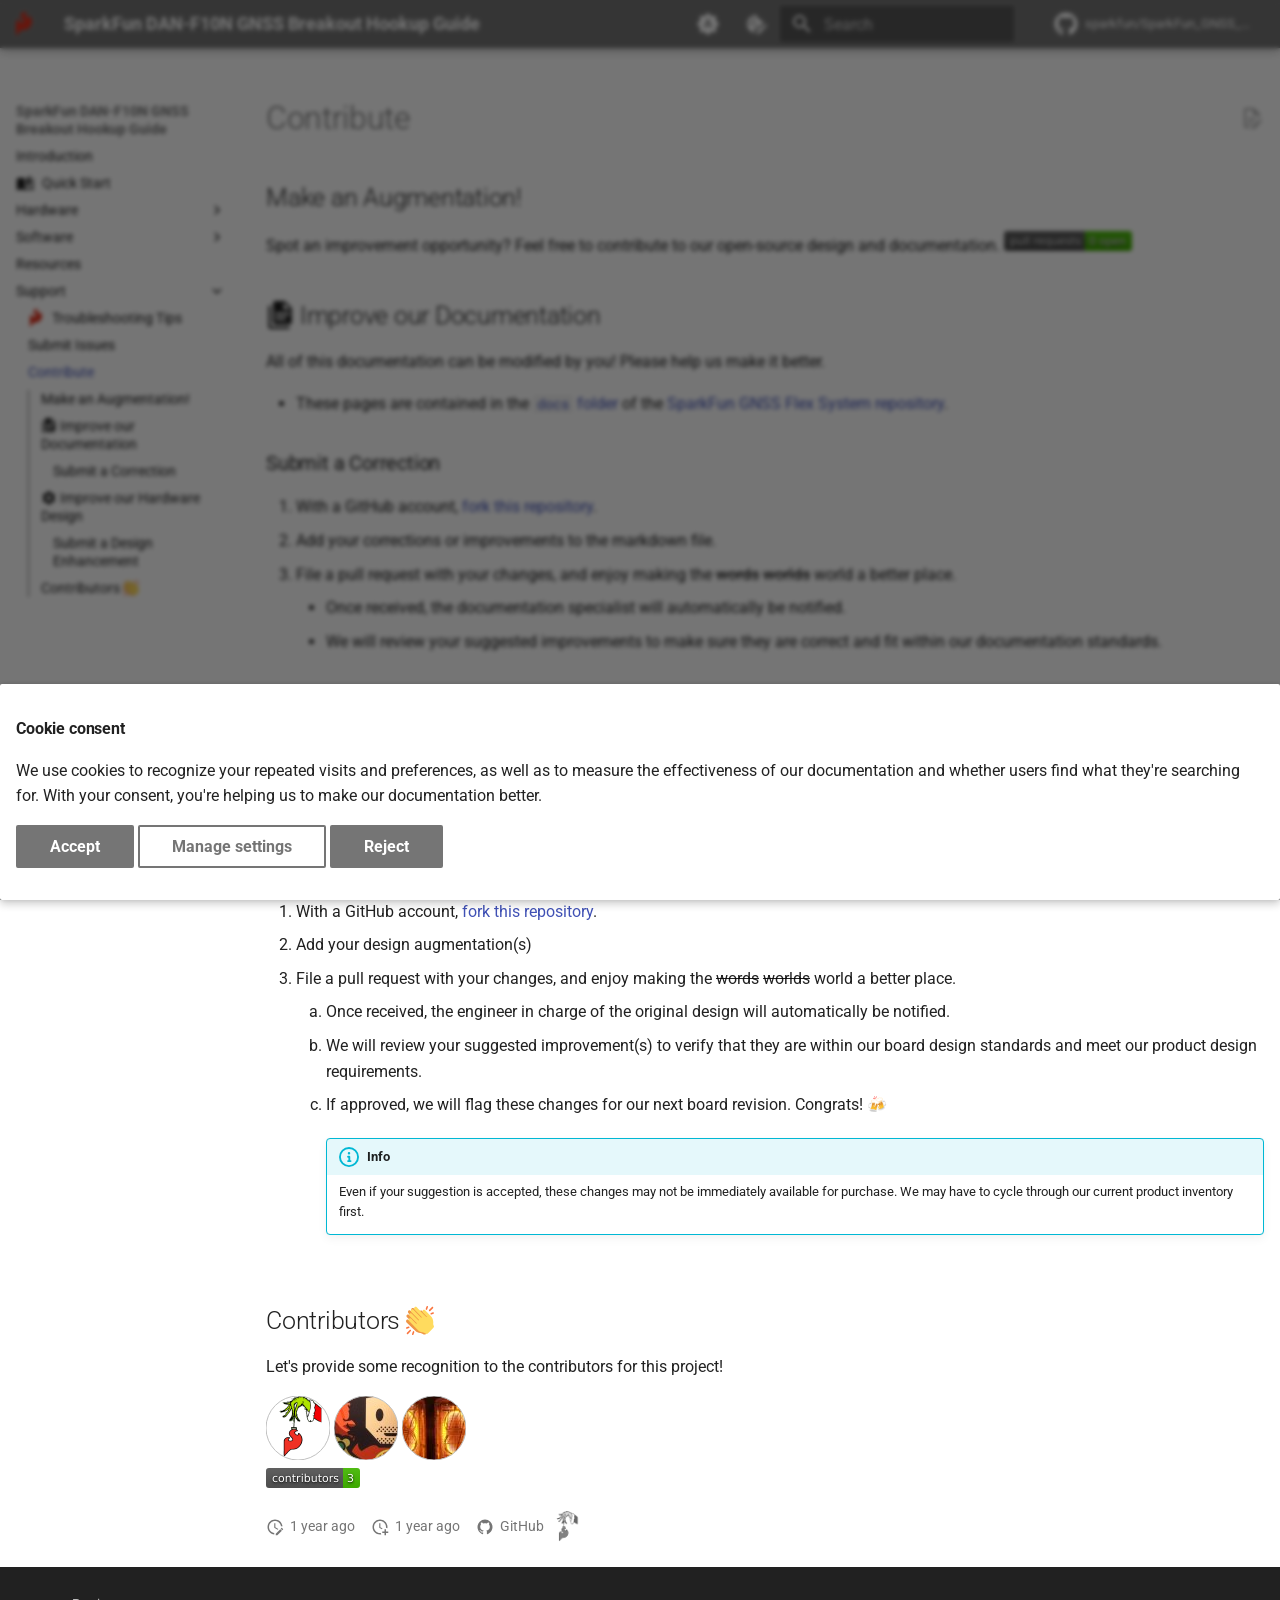
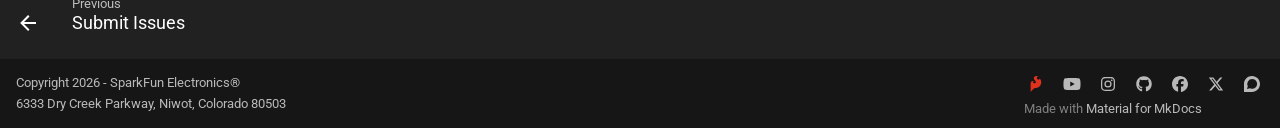
<file: github/contribute/index.html>
<!doctype html>
<html lang="en" class="no-js">
  <head>
    
      <meta charset="utf-8">
      <meta name="viewport" content="width=device-width,initial-scale=1">
      
        <meta name="description" content="A hookup guide for the SparkFun Dualband L1/L5 GNSS Breakout - DAN-F10N.">
      
      
        <meta name="author" content="SparkFun Electronics">
      
      
        <link rel="canonical" href="https://docs.sparkfun.com/SparkFun_GNSS_DAN-F10N/github/contribute/">
      
      
        <link rel="prev" href="../file_issue/">
      
      
      
        
      
      
      <link rel="icon" href="../../assets/img/sfe-logo.png">
      <meta name="generator" content="mkdocs-1.6.1, mkdocs-material-9.7.7">
    
    
      
        <title>Contribute - SparkFun DAN-F10N GNSS Breakout Hookup Guide</title>
      
    
    
      <link rel="stylesheet" href="../../assets/stylesheets/main.ec1eaa64.min.css">
      
        
        <link rel="stylesheet" href="../../assets/stylesheets/palette.ab4e12ef.min.css">
      
      
  
  
    
      
      
    
  
    
      
      
    
  
    
      
      
    
  
    
      
      
    
  
    
      
      
    
  
    
      
      
    
  
    
      
      
    
  
    
      
      
    
  
    
      
      
    
  
    
      
      
    
  
    
      
      
    
  
    
      
      
    
  
    
      
      
    
  
    
      
      
    
  
    
      
      
    
  
    
      
      
    
  
    
      
      
    
  
    
      
      
    
  
    
      
      
    
  
    
      
      
    
  
    
      
      
    
  
  
  <style>:root{--md-admonition-icon--note:url('data:image/svg+xml;charset=utf-8,%3Csvg%20xmlns%3D%22http%3A//www.w3.org/2000/svg%22%20viewBox%3D%220%200%2016%2016%22%3E%3Cpath%20d%3D%22M1%207.775V2.75C1%201.784%201.784%201%202.75%201h5.025c.464%200%20.91.184%201.238.513l6.25%206.25a1.75%201.75%200%200%201%200%202.474l-5.026%205.026a1.75%201.75%200%200%201-2.474%200l-6.25-6.25A1.75%201.75%200%200%201%201%207.775m1.5%200c0%20.066.026.13.073.177l6.25%206.25a.25.25%200%200%200%20.354%200l5.025-5.025a.25.25%200%200%200%200-.354l-6.25-6.25a.25.25%200%200%200-.177-.073H2.75a.25.25%200%200%200-.25.25ZM6%205a1%201%200%201%201%200%202%201%201%200%200%201%200-2%22/%3E%3C/svg%3E');--md-admonition-icon--abstract:url('data:image/svg+xml;charset=utf-8,%3Csvg%20xmlns%3D%22http%3A//www.w3.org/2000/svg%22%20viewBox%3D%220%200%2016%2016%22%3E%3Cpath%20d%3D%22M2.5%201.75v11.5c0%20.138.112.25.25.25h3.17a.75.75%200%200%201%200%201.5H2.75A1.75%201.75%200%200%201%201%2013.25V1.75C1%20.784%201.784%200%202.75%200h8.5C12.216%200%2013%20.784%2013%201.75v7.736a.75.75%200%200%201-1.5%200V1.75a.25.25%200%200%200-.25-.25h-8.5a.25.25%200%200%200-.25.25m13.274%209.537zl-4.557%204.45a.75.75%200%200%201-1.055-.008l-1.943-1.95a.75.75%200%200%201%201.062-1.058l1.419%201.425%204.026-3.932a.75.75%200%201%201%201.048%201.074M4.75%204h4.5a.75.75%200%200%201%200%201.5h-4.5a.75.75%200%200%201%200-1.5M4%207.75A.75.75%200%200%201%204.75%207h2a.75.75%200%200%201%200%201.5h-2A.75.75%200%200%201%204%207.75%22/%3E%3C/svg%3E');--md-admonition-icon--info:url('data:image/svg+xml;charset=utf-8,%3Csvg%20xmlns%3D%22http%3A//www.w3.org/2000/svg%22%20viewBox%3D%220%200%2016%2016%22%3E%3Cpath%20d%3D%22M0%208a8%208%200%201%201%2016%200A8%208%200%200%201%200%208m8-6.5a6.5%206.5%200%201%200%200%2013%206.5%206.5%200%200%200%200-13M6.5%207.75A.75.75%200%200%201%207.25%207h1a.75.75%200%200%201%20.75.75v2.75h.25a.75.75%200%200%201%200%201.5h-2a.75.75%200%200%201%200-1.5h.25v-2h-.25a.75.75%200%200%201-.75-.75M8%206a1%201%200%201%201%200-2%201%201%200%200%201%200%202%22/%3E%3C/svg%3E');--md-admonition-icon--tip:url('data:image/svg+xml;charset=utf-8,%3Csvg%20xmlns%3D%22http%3A//www.w3.org/2000/svg%22%20viewBox%3D%220%200%2024%2024%22%3E%3Cpath%20d%3D%22M16.307%205.476c-.756.134-1.975-.615-2.59-1.362-.755-.922-.66-1.647-.071-2.29.883-.978%202.396-.6%202.396-.6s-2.772-2.432-5.658-.44c-2.571%201.77-1.833%204.183.487%206.288%202.09%201.902.42%203.988-1.686%203.717-1.443-.184-2.034-1.343-1.687-2.054.298-.608%201.335-.982%201.335-.982s-1.19-.484-2.592.044c-1.259.474-2.297%201.515-2.214%204.12V24s1.301-1.604%202.83-3.236c1.714-1.84%202.495-3.084%204.254-2.938%203.328.205%205.735-1.273%207.371-3.645%203.141-4.563.67-9.68-1.43-10.343%200%200%20.34%201.438-.745%201.638%22/%3E%3C/svg%3E');--md-admonition-icon--success:url('data:image/svg+xml;charset=utf-8,%3Csvg%20xmlns%3D%22http%3A//www.w3.org/2000/svg%22%20viewBox%3D%220%200%2016%2016%22%3E%3Cpath%20d%3D%22M13.78%204.22a.75.75%200%200%201%200%201.06l-7.25%207.25a.75.75%200%200%201-1.06%200L2.22%209.28a.75.75%200%200%201%20.018-1.042.75.75%200%200%201%201.042-.018L6%2010.94l6.72-6.72a.75.75%200%200%201%201.06%200%22/%3E%3C/svg%3E');--md-admonition-icon--question:url('data:image/svg+xml;charset=utf-8,%3Csvg%20xmlns%3D%22http%3A//www.w3.org/2000/svg%22%20viewBox%3D%220%200%2016%2016%22%3E%3Cpath%20d%3D%22M0%208a8%208%200%201%201%2016%200A8%208%200%200%201%200%208m8-6.5a6.5%206.5%200%201%200%200%2013%206.5%206.5%200%200%200%200-13M6.92%206.085h.001a.749.749%200%201%201-1.342-.67c.169-.339.436-.701.849-.977C6.845%204.16%207.369%204%208%204a2.76%202.76%200%200%201%201.637.525c.503.377.863.965.863%201.725%200%20.448-.115.83-.329%201.15-.205.307-.47.513-.692.662-.109.072-.22.138-.313.195l-.006.004a6%206%200%200%200-.26.16%201%201%200%200%200-.276.245.75.75%200%200%201-1.248-.832c.184-.264.42-.489.692-.661q.154-.1.313-.195l.007-.004c.1-.061.182-.11.258-.161a1%201%200%200%200%20.277-.245C8.96%206.514%209%206.427%209%206.25a.61.61%200%200%200-.262-.525A1.27%201.27%200%200%200%208%205.5c-.369%200-.595.09-.74.187a1%201%200%200%200-.34.398M9%2011a1%201%200%201%201-2%200%201%201%200%200%201%202%200%22/%3E%3C/svg%3E');--md-admonition-icon--warning:url('data:image/svg+xml;charset=utf-8,%3Csvg%20xmlns%3D%22http%3A//www.w3.org/2000/svg%22%20viewBox%3D%220%200%2016%2016%22%3E%3Cpath%20d%3D%22M6.457%201.047c.659-1.234%202.427-1.234%203.086%200l6.082%2011.378A1.75%201.75%200%200%201%2014.082%2015H1.918a1.75%201.75%200%200%201-1.543-2.575Zm1.763.707a.25.25%200%200%200-.44%200L1.698%2013.132a.25.25%200%200%200%20.22.368h12.164a.25.25%200%200%200%20.22-.368Zm.53%203.996v2.5a.75.75%200%200%201-1.5%200v-2.5a.75.75%200%200%201%201.5%200M9%2011a1%201%200%201%201-2%200%201%201%200%200%201%202%200%22/%3E%3C/svg%3E');--md-admonition-icon--failure:url('data:image/svg+xml;charset=utf-8,%3Csvg%20xmlns%3D%22http%3A//www.w3.org/2000/svg%22%20viewBox%3D%220%200%2016%2016%22%3E%3Cpath%20d%3D%22M2.344%202.343za8%208%200%200%201%2011.314%2011.314A8.002%208.002%200%200%201%20.234%2010.089a8%208%200%200%201%202.11-7.746m1.06%2010.253a6.5%206.5%200%201%200%209.108-9.275%206.5%206.5%200%200%200-9.108%209.275M6.03%204.97%208%206.94l1.97-1.97a.749.749%200%200%201%201.275.326.75.75%200%200%201-.215.734L9.06%208l1.97%201.97a.749.749%200%200%201-.326%201.275.75.75%200%200%201-.734-.215L8%209.06l-1.97%201.97a.749.749%200%200%201-1.275-.326.75.75%200%200%201%20.215-.734L6.94%208%204.97%206.03a.75.75%200%200%201%20.018-1.042.75.75%200%200%201%201.042-.018%22/%3E%3C/svg%3E');--md-admonition-icon--danger:url('data:image/svg+xml;charset=utf-8,%3Csvg%20xmlns%3D%22http%3A//www.w3.org/2000/svg%22%20viewBox%3D%220%200%2016%2016%22%3E%3Cpath%20d%3D%22M9.504.43a1.516%201.516%200%200%201%202.437%201.713L10.415%205.5h2.123c1.57%200%202.346%201.909%201.22%203.004l-7.34%207.142a1.25%201.25%200%200%201-.871.354h-.302a1.25%201.25%200%200%201-1.157-1.723L5.633%2010.5H3.462c-1.57%200-2.346-1.909-1.22-3.004zm1.047%201.074L3.286%208.571A.25.25%200%200%200%203.462%209H6.75a.75.75%200%200%201%20.694%201.034l-1.713%204.188%206.982-6.793A.25.25%200%200%200%2012.538%207H9.25a.75.75%200%200%201-.683-1.06l2.008-4.418.003-.006-.004-.009-.006-.006-.008-.001q-.005%200-.009.004%22/%3E%3C/svg%3E');--md-admonition-icon--bug:url('data:image/svg+xml;charset=utf-8,%3Csvg%20xmlns%3D%22http%3A//www.w3.org/2000/svg%22%20viewBox%3D%220%200%2016%2016%22%3E%3Cpath%20d%3D%22M4.72.22a.75.75%200%200%201%201.06%200l1%20.999a3.5%203.5%200%200%201%202.441%200l.999-1a.748.748%200%200%201%201.265.332.75.75%200%200%201-.205.729l-.775.776c.616.63.995%201.493.995%202.444v.327q0%20.15-.025.292c.408.14.764.392%201.029.722l1.968-.787a.75.75%200%200%201%20.556%201.392L13%207.258V9h2.25a.75.75%200%200%201%200%201.5H13v.5q-.002.615-.141%201.186l2.17.868a.75.75%200%200%201-.557%201.392l-2.184-.873A5%205%200%200%201%208%2016a5%205%200%200%201-4.288-2.427l-2.183.873a.75.75%200%200%201-.558-1.392l2.17-.868A5%205%200%200%201%203%2011v-.5H.75a.75.75%200%200%201%200-1.5H3V7.258L.971%206.446a.75.75%200%200%201%20.558-1.392l1.967.787c.265-.33.62-.583%201.03-.722a1.7%201.7%200%200%201-.026-.292V4.5c0-.951.38-1.814.995-2.444L4.72%201.28a.75.75%200%200%201%200-1.06m.53%206.28a.75.75%200%200%200-.75.75V11a3.5%203.5%200%201%200%207%200V7.25a.75.75%200%200%200-.75-.75ZM6.173%205h3.654A.17.17%200%200%200%2010%204.827V4.5a2%202%200%201%200-4%200v.327c0%20.096.077.173.173.173%22/%3E%3C/svg%3E');--md-admonition-icon--example:url('data:image/svg+xml;charset=utf-8,%3Csvg%20xmlns%3D%22http%3A//www.w3.org/2000/svg%22%20viewBox%3D%220%200%2016%2016%22%3E%3Cpath%20d%3D%22M5%205.782V2.5h-.25a.75.75%200%200%201%200-1.5h6.5a.75.75%200%200%201%200%201.5H11v3.282l3.666%205.76C15.619%2013.04%2014.543%2015%2012.767%2015H3.233c-1.776%200-2.852-1.96-1.899-3.458Zm-2.4%206.565a.75.75%200%200%200%20.633%201.153h9.534a.75.75%200%200%200%20.633-1.153L12.225%2010.5h-8.45ZM9.5%202.5h-3V6c0%20.143-.04.283-.117.403L4.73%209h6.54L9.617%206.403A.75.75%200%200%201%209.5%206Z%22/%3E%3C/svg%3E');--md-admonition-icon--quote:url('data:image/svg+xml;charset=utf-8,%3Csvg%20xmlns%3D%22http%3A//www.w3.org/2000/svg%22%20viewBox%3D%220%200%2016%2016%22%3E%3Cpath%20d%3D%22M1.75%202.5h10.5a.75.75%200%200%201%200%201.5H1.75a.75.75%200%200%201%200-1.5m4%205h8.5a.75.75%200%200%201%200%201.5h-8.5a.75.75%200%200%201%200-1.5m0%205h8.5a.75.75%200%200%201%200%201.5h-8.5a.75.75%200%200%201%200-1.5M2.5%207.75v6a.75.75%200%200%201-1.5%200v-6a.75.75%200%200%201%201.5%200%22/%3E%3C/svg%3E');--md-admonition-icon--github:url('data:image/svg+xml;charset=utf-8,%3Csvg%20xmlns%3D%22http%3A//www.w3.org/2000/svg%22%20viewBox%3D%220%200%2024%2024%22%3E%3Cpath%20d%3D%22M12%20.297c-6.63%200-12%205.373-12%2012%200%205.303%203.438%209.8%208.205%2011.385.6.113.82-.258.82-.577%200-.285-.01-1.04-.015-2.04-3.338.724-4.042-1.61-4.042-1.61C4.422%2018.07%203.633%2017.7%203.633%2017.7c-1.087-.744.084-.729.084-.729%201.205.084%201.838%201.236%201.838%201.236%201.07%201.835%202.809%201.305%203.495.998.108-.776.417-1.305.76-1.605-2.665-.3-5.466-1.332-5.466-5.93%200-1.31.465-2.38%201.235-3.22-.135-.303-.54-1.523.105-3.176%200%200%201.005-.322%203.3%201.23.96-.267%201.98-.399%203-.405%201.02.006%202.04.138%203%20.405%202.28-1.552%203.285-1.23%203.285-1.23.645%201.653.24%202.873.12%203.176.765.84%201.23%201.91%201.23%203.22%200%204.61-2.805%205.625-5.475%205.92.42.36.81%201.096.81%202.22%200%201.606-.015%202.896-.015%203.286%200%20.315.21.69.825.57C20.565%2022.092%2024%2017.592%2024%2012.297c0-6.627-5.373-12-12-12%22/%3E%3C/svg%3E');--md-admonition-icon--arduino:url('data:image/svg+xml;charset=utf-8,%3Csvg%20xmlns%3D%22http%3A//www.w3.org/2000/svg%22%20viewBox%3D%220%200%2024%2024%22%3E%3Cpath%20d%3D%22M18.087%206.146c-.3%200-.607.017-.907.069-2.532.367-4.23%202.239-5.18%203.674-.95-1.435-2.648-3.307-5.18-3.674a6.5%206.5%200%200%200-.907-.069C2.648%206.146%200%208.77%200%2012s2.656%205.854%205.913%205.854c.3%200%20.607-.017.916-.069%202.531-.376%204.23-2.247%205.18-3.683.949%201.436%202.647%203.307%205.18%203.683.299.043.607.069.915.069C21.344%2017.854%2024%2015.23%2024%2012s-2.656-5.854-5.913-5.854M6.53%2015.734a4%204%200%200%201-.625.043c-2.148%200-3.889-1.7-3.889-3.777%200-2.085%201.749-3.777%203.898-3.777q.312.002.624.043c2.39.35%203.847%202.768%204.347%203.734-.508.974-1.974%203.384-4.355%203.734m11.558.043c-.208%200-.416-.017-.624-.043-2.39-.35-3.856-2.768-4.347-3.734.491-.966%201.957-3.384%204.347-3.734q.312-.041.624-.043c2.149%200%203.89%201.7%203.89%203.777%200%202.085-1.75%203.777-3.89%203.777m1.65-4.404v1.134h-1.205v1.182h-1.156v-1.182H16.17v-1.134h1.206V10.19h1.156v1.183zM4.246%2012.498H7.82v-1.125H4.245v1.125z%22/%3E%3C/svg%3E');--md-admonition-icon--rpi:url('data:image/svg+xml;charset=utf-8,%3Csvg%20xmlns%3D%22http%3A//www.w3.org/2000/svg%22%20viewBox%3D%220%200%2024%2024%22%3E%3Cpath%20d%3D%22m19.896%2010.896-.173-.303c.007-2.174-1.002-3.06-2.179-3.734.356-.094.724-.172.825-.619.611-.156.74-.44.8-.74.16-.106.696-.406.64-.92.3-.207.467-.473.382-.85.322-.35.407-.641.27-.909.387-.48.215-.73.05-.982.29-.525.034-1.088-.776-.994-.322-.473-1.024-.366-1.133-.364-.121-.152-.281-.282-.775-.219-.32-.285-.677-.236-1.046-.096-.438-.34-.727-.068-1.058.036-.53-.171-.652.063-.912.158-.578-.12-.754.141-1.03.418l-.323-.006c-.872.506-1.305%201.536-1.459%202.066-.153-.53-.586-1.56-1.457-2.066l-.323.006C9.942.501%209.766.239%209.19.36%208.927.265%208.806.03%208.276.202%208.059.134%207.86-.007%207.624%200a.7.7%200%200%200-.405.166c-.37-.14-.727-.189-1.046.096-.494-.063-.654.068-.776.22-.108-.003-.81-.11-1.133.363-.81-.094-1.065.47-.776.994-.165.252-.336.502.05.982-.136.268-.051.558.27.91-.084.376.083.642.383.849-.056.515.48.814.639.92.061.3.19.584.801.74.1.448.469.525.825.619-1.177.673-2.186%201.56-2.18%203.735l-.172.302c-1.349.809-2.562%203.406-.664%205.517.124.661.332%201.136.517%201.661.277%202.117%202.084%203.108%202.56%203.226.699.524%201.443%201.02%202.45%201.37.948.963%201.976%201.33%203.01%201.33h.046c1.034%200%202.062-.367%203.01-1.33%201.007-.35%201.751-.847%202.45-1.37.476-.118%202.284-1.109%202.56-3.226.186-.525.394-1%20.517-1.66%201.899-2.112.685-4.71-.664-5.518m-1.04-.371c-.07.876-4.635-3.05-3.846-3.181%202.139-.356%203.919.896%203.847%203.18m-2.015%204.365c-1.148.74-2.802.262-3.695-1.069s-.686-3.01.462-3.75%202.803-.263%203.696%201.068c.892%201.33.686%203.01-.463%203.75M13.66%201.372c.04.197.084.321.135.358.254-.272.462-.55.788-.813.001.154-.077.321.117.443a2.3%202.3%200%200%201%20.727-.624c-.152.26-.026.34.055.448.24-.206.468-.414.91-.576-.12.148-.29.292-.11.461.247-.154.496-.309%201.083-.418-.132.147-.406.295-.24.442Q17.59.915%2018.158.84c-.182.15-.334.296-.184.412.332-.102.79-.24%201.237-.121l-.283.285c-.032.038.662.03%201.12.036-.167.232-.338.456-.437.855.045.046.272.02.486%200-.22.462-.6.578-.69.776.135.101.32.075.524.006-.158.325-.49.548-.751.812.066.047.182.075.456.043a4.2%204.2%200%200%201-.88.703c.06.07.272.068.467.072-.313.307-.717.466-1.095.667.188.13.323.1.467.097-.267.22-.722.335-1.144.467.08.125.16.159.332.194-.447.247-1.087.134-1.268.26.044.125.167.206.314.274-.72.041-2.688-.027-3.065-1.516.737-.81%202.081-1.76%204.394-2.934-1.8.602-3.423%201.405-4.782%202.51-1.598-.744-.496-2.62.283-3.365m-1.613%205.372c1.133-.012%202.536.832%202.53%201.629-.005.702-.985%201.271-2.52%201.26-1.505-.017-2.518-.715-2.514-1.395.002-.56%201.228-1.527%202.504-1.494m-5.764-.6c.172-.036.252-.07.332-.195-.422-.132-.877-.247-1.145-.466.145.001.28.031.468-.097-.378-.201-.782-.36-1.095-.667.195-.005.406-.002.467-.073a4.2%204.2%200%200%201-.88-.703c.274.032.39.004.456-.043-.262-.264-.593-.487-.751-.812.203.069.389.095.523-.006-.089-.198-.47-.314-.69-.776.215.02.442.046.487%200-.1-.399-.27-.623-.437-.855.458-.007%201.152.002%201.12-.036l-.283-.285c.447-.119.905.019%201.237.121.15-.116-.002-.263-.184-.412q.569.076%201.034.254C7.106.946%206.833.798%206.7.651c.587.11.836.264%201.083.418.18-.17.01-.313-.111-.46.443.161.67.37.911.575.081-.108.207-.187.055-.448.315.178.552.389.727.624.194-.122.116-.289.117-.442.326.261.534.54.788.812.05-.037.095-.161.135-.358.78.745%201.88%202.621.283%203.365C9.33%203.633%207.707%202.83%205.909%202.228c2.312%201.174%203.656%202.124%204.392%202.933-.377%201.49-2.345%201.558-3.065%201.516.147-.068.27-.149.314-.273-.18-.126-.821-.013-1.268-.26m2.817%201.133c.788.13-3.777%204.056-3.847%203.18C5.18%208.174%206.96%206.922%209.1%207.278m-4.847%208.756c-1.109-.879-1.466-3.453.59-4.61%201.24-.327.419%205.052-.59%204.61m4.266%204.6c-.626.371-2.145.218-3.225-1.31-.729-1.282-.635-2.587-.123-2.97.765-.46%201.946.16%202.856%201.2.792.94%201.153%202.592.492%203.08m-1.242-5.61c-1.148-.74-1.355-2.42-.462-3.75s2.547-1.81%203.695-1.068c1.148.74%201.355%202.42.463%203.75-.893%201.331-2.547%201.81-3.695%201.069m4.795%208.229c-1.376.058-2.726-1.11-2.708-1.516-.02-.594%201.676-1.058%202.782-1.03%201.113-.049%202.607.352%202.61.884.018.517-1.355%201.684-2.684%201.662m2.759-5.858c.008%201.39-1.226%202.522-2.757%202.53-1.53.007-2.777-1.114-2.785-2.504v-.026c-.008-1.39%201.226-2.523%202.756-2.53s2.778%201.113%202.786%202.503zm3.855%202.003c-1.186%201.62-2.792%201.684-3.39%201.232-.625-.58-.148-2.385.71-3.374.98-1.092%202.03-1.804%202.76-1.248.492.483.78%202.301-.08%203.39m1.072-3.43c-1.009.44-1.83-4.938-.59-4.61%202.057%201.157%201.7%203.73.59%204.61m-.026-8.328h.299v-.53h.299c.15%200%20.205.062.226.205.015.108.011.239.048.325h.298c-.053-.076-.052-.236-.057-.321-.01-.138-.051-.28-.198-.318v-.004c.15-.06.215-.18.215-.34%200-.206-.154-.375-.397-.375h-.732zm.299-1.126h.327c.133%200%20.205.058.205.188%200%20.137-.072.194-.205.194h-.327zm-1.034.464a1.27%201.27%200%201%200%202.54%200%201.27%201.27%200%200%200-2.54%200m2.328%200a1.058%201.058%200%201%201-2.116%200%201.058%201.058%200%200%201%202.116%200%22/%3E%3C/svg%3E');--md-admonition-icon--python:url('data:image/svg+xml;charset=utf-8,%3Csvg%20xmlns%3D%22http%3A//www.w3.org/2000/svg%22%20viewBox%3D%220%200%2024%2024%22%3E%3Cpath%20d%3D%22m14.25.18.9.2.73.26.59.3.45.32.34.34.25.34.16.33.1.3.04.26.02.2-.01.13V8.5l-.05.63-.13.55-.21.46-.26.38-.3.31-.33.25-.35.19-.35.14-.33.1-.3.07-.26.04-.21.02H8.77l-.69.05-.59.14-.5.22-.41.27-.33.32-.27.35-.2.36-.15.37-.1.35-.07.32-.04.27-.02.21v3.06H3.17l-.21-.03-.28-.07-.32-.12-.35-.18-.36-.26-.36-.36-.35-.46-.32-.59-.28-.73-.21-.88-.14-1.05-.05-1.23.06-1.22.16-1.04.24-.87.32-.71.36-.57.4-.44.42-.33.42-.24.4-.16.36-.1.32-.05.24-.01h.16l.06.01h8.16v-.83H6.18l-.01-2.75-.02-.37.05-.34.11-.31.17-.28.25-.26.31-.23.38-.2.44-.18.51-.15.58-.12.64-.1.71-.06.77-.04.84-.02%201.27.05zm-6.3%201.98-.23.33-.08.41.08.41.23.34.33.22.41.09.41-.09.33-.22.23-.34.08-.41-.08-.41-.23-.33-.33-.22-.41-.09-.41.09zm13.09%203.95.28.06.32.12.35.18.36.27.36.35.35.47.32.59.28.73.21.88.14%201.04.05%201.23-.06%201.23-.16%201.04-.24.86-.32.71-.36.57-.4.45-.42.33-.42.24-.4.16-.36.09-.32.05-.24.02-.16-.01h-8.22v.82h5.84l.01%202.76.02.36-.05.34-.11.31-.17.29-.25.25-.31.24-.38.2-.44.17-.51.15-.58.13-.64.09-.71.07-.77.04-.84.01-1.27-.04-1.07-.14-.9-.2-.73-.25-.59-.3-.45-.33-.34-.34-.25-.34-.16-.33-.1-.3-.04-.25-.02-.2.01-.13v-5.34l.05-.64.13-.54.21-.46.26-.38.3-.32.33-.24.35-.2.35-.14.33-.1.3-.06.26-.04.21-.02.13-.01h5.84l.69-.05.59-.14.5-.21.41-.28.33-.32.27-.35.2-.36.15-.36.1-.35.07-.32.04-.28.02-.21V6.07h2.09l.14.01zm-6.47%2014.25-.23.33-.08.41.08.41.23.33.33.23.41.08.41-.08.33-.23.23-.33.08-.41-.08-.41-.23-.33-.33-.23-.41-.08-.41.08z%22/%3E%3C/svg%3E');--md-admonition-icon--code:url('data:image/svg+xml;charset=utf-8,%3Csvg%20xmlns%3D%22http%3A//www.w3.org/2000/svg%22%20viewBox%3D%220%200%20384%20512%22%3E%3C%21--%21%20Font%20Awesome%20Free%207.1.0%20by%20%40fontawesome%20-%20https%3A//fontawesome.com%20License%20-%20https%3A//fontawesome.com/license/free%20%28Icons%3A%20CC%20BY%204.0%2C%20Fonts%3A%20SIL%20OFL%201.1%2C%20Code%3A%20MIT%20License%29%20Copyright%202025%20Fonticons%2C%20Inc.--%3E%3Cpath%20d%3D%22M64%2048h112v88c0%2039.8%2032.2%2072%2072%2072h88v240c0%208.8-7.2%2016-16%2016H64c-8.8%200-16-7.2-16-16V64c0-8.8%207.2-16%2016-16m160%2019.9%2092.1%2092.1H248c-13.3%200-24-10.7-24-24zM64%200C28.7%200%200%2028.7%200%2064v384c0%2035.3%2028.7%2064%2064%2064h256c35.3%200%2064-28.7%2064-64V186.5c0-17-6.7-33.3-18.7-45.3L242.7%2018.7C230.7%206.7%20214.5%200%20197.5%200zm106.2%20295.6c8.6-10.1%207.5-25.2-2.6-33.8s-25.2-7.5-33.8%202.6l-48%2056c-7.7%209-7.7%2022.2%200%2031.2l48%2056c8.6%2010.1%2023.8%2011.2%2033.8%202.6s11.2-23.8%202.6-33.8L135.6%20336zm80-31.2c-8.6-10.1-23.8-11.2-33.8-2.6s-11.2%2023.8-2.6%2033.8l34.6%2040.4-34.6%2040.4c-8.6%2010.1-7.5%2025.2%202.6%2033.8s25.2%207.5%2033.8-2.6l48-56c7.7-9%207.7-22.2%200-31.2z%22/%3E%3C/svg%3E');--md-admonition-icon--terminal:url('data:image/svg+xml;charset=utf-8,%3Csvg%20xmlns%3D%22http%3A//www.w3.org/2000/svg%22%20viewBox%3D%220%200%2016%2016%22%3E%3Cpath%20d%3D%22M0%202.75C0%201.784.784%201%201.75%201h12.5c.966%200%201.75.784%201.75%201.75v10.5A1.75%201.75%200%200%201%2014.25%2015H1.75A1.75%201.75%200%200%201%200%2013.25Zm1.75-.25a.25.25%200%200%200-.25.25v10.5c0%20.138.112.25.25.25h12.5a.25.25%200%200%200%20.25-.25V2.75a.25.25%200%200%200-.25-.25ZM7.25%208a.75.75%200%200%201-.22.53l-2.25%202.25a.749.749%200%200%201-1.275-.326.75.75%200%200%201%20.215-.734L5.44%208%203.72%206.28a.749.749%200%200%201%20.326-1.275.75.75%200%200%201%20.734.215l2.25%202.25c.141.14.22.331.22.53m1.5%201.5h3a.75.75%200%200%201%200%201.5h-3a.75.75%200%200%201%200-1.5%22/%3E%3C/svg%3E');--md-admonition-icon--serial:url('data:image/svg+xml;charset=utf-8,%3Csvg%20xmlns%3D%22http%3A//www.w3.org/2000/svg%22%20viewBox%3D%220%200%20512%20512%22%3E%3C%21--%21%20Font%20Awesome%20Free%207.1.0%20by%20%40fontawesome%20-%20https%3A//fontawesome.com%20License%20-%20https%3A//fontawesome.com/license/free%20%28Icons%3A%20CC%20BY%204.0%2C%20Fonts%3A%20SIL%20OFL%201.1%2C%20Code%3A%20MIT%20License%29%20Copyright%202025%20Fonticons%2C%20Inc.--%3E%3Cpath%20d%3D%22M448%2096v256H64V96zM64%2032C28.7%2032%200%2060.7%200%2096v256c0%2035.3%2028.7%2064%2064%2064h144l-16%2048h-72c-13.3%200-24%2010.7-24%2024s10.7%2024%2024%2024h272c13.3%200%2024-10.7%2024-24s-10.7-24-24-24h-72l-16-48h144c35.3%200%2064-28.7%2064-64V96c0-35.3-28.7-64-64-64z%22/%3E%3C/svg%3E');--md-admonition-icon--hot:url('data:image/svg+xml;charset=utf-8,%3Csvg%20xmlns%3D%22http%3A//www.w3.org/2000/svg%22%20viewBox%3D%220%200%2024%2024%22%3E%3Cpath%20d%3D%22M15.66%2011.2c-.23-.3-.51-.56-.77-.82-.67-.6-1.43-1.03-2.07-1.66C11.33%207.26%2011%204.85%2011.95%203c-.95.23-1.78.75-2.49%201.32-2.59%202.08-3.61%205.75-2.39%208.9.04.1.08.2.08.33%200%20.22-.15.42-.35.5-.23.1-.47.04-.66-.12a.6.6%200%200%201-.14-.17c-1.13-1.43-1.31-3.48-.55-5.12C3.78%2010%202.87%2012.3%203%2014.47c.06.5.12%201%20.29%201.5.14.6.41%201.2.71%201.73%201.08%201.73%202.95%202.97%204.96%203.22%202.14.27%204.43-.12%206.07-1.6%201.83-1.66%202.47-4.32%201.53-6.6l-.13-.26c-.21-.46-.77-1.26-.77-1.26m-3.16%206.3c-.28.24-.74.5-1.1.6-1.12.4-2.24-.16-2.9-.82%201.19-.28%201.9-1.16%202.11-2.05.17-.8-.15-1.46-.28-2.23-.12-.74-.1-1.37.17-2.06.19.38.39.76.63%201.06.77%201%201.98%201.44%202.24%202.8.04.14.06.28.06.43.03.82-.33%201.72-.93%202.27M21%2013h-2V7h2zm0%204h-2v-2h2z%22/%3E%3C/svg%3E');--md-admonition-icon--link:url('data:image/svg+xml;charset=utf-8,%3Csvg%20xmlns%3D%22http%3A//www.w3.org/2000/svg%22%20viewBox%3D%220%200%2016%2016%22%3E%3Cpath%20d%3D%22m7.775%203.275%201.25-1.25a3.5%203.5%200%201%201%204.95%204.95l-2.5%202.5a3.5%203.5%200%200%201-4.95%200%20.75.75%200%200%201%20.018-1.042.75.75%200%200%201%201.042-.018%202%202%200%200%200%202.83%200l2.5-2.5a2.002%202.002%200%200%200-2.83-2.83l-1.25%201.25a.75.75%200%200%201-1.042-.018.75.75%200%200%201-.018-1.042m-4.69%209.64a2%202%200%200%200%202.83%200l1.25-1.25a.75.75%200%200%201%201.042.018.75.75%200%200%201%20.018%201.042l-1.25%201.25a3.5%203.5%200%201%201-4.95-4.95l2.5-2.5a3.5%203.5%200%200%201%204.95%200%20.75.75%200%200%201-.018%201.042.75.75%200%200%201-1.042.018%202%202%200%200%200-2.83%200l-2.5%202.5a2%202%200%200%200%200%202.83%22/%3E%3C/svg%3E');}</style>



    
    
      
    
    
      
        
        
        
        <link rel="stylesheet" href="../../assets/external/fonts.googleapis.com/css.49ea35f2.css">
        <style>:root{--md-text-font:"Roboto";--md-code-font:"Roboto Mono"}</style>
      
    
    
      <link rel="stylesheet" href="../../css/timeago.css">
    
      <link rel="stylesheet" href="../../stylesheet/extra.css">
    
    <script>__md_scope=new URL("../..",location),__md_hash=e=>[...e].reduce(((e,_)=>(e<<5)-e+_.charCodeAt(0)),0),__md_get=(e,_=localStorage,t=__md_scope)=>JSON.parse(_.getItem(t.pathname+"."+e)),__md_set=(e,_,t=localStorage,a=__md_scope)=>{try{t.setItem(a.pathname+"."+e,JSON.stringify(_))}catch(e){}}</script>
    
      
  


  
  

<script id="__analytics">function __md_analytics(){function e(){dataLayer.push(arguments)}window.dataLayer=window.dataLayer||[],e("js",new Date),e("config","G-7Y7EYCZVC1"),document.addEventListener("DOMContentLoaded",(function(){document.forms.search&&document.forms.search.query.addEventListener("blur",(function(){this.value&&e("event","search",{search_term:this.value})}));document$.subscribe((function(){var t=document.forms.feedback;if(void 0!==t)for(var a of t.querySelectorAll("[type=submit]"))a.addEventListener("click",(function(a){a.preventDefault();var n=document.location.pathname,d=this.getAttribute("data-md-value");e("event","feedback",{page:n,data:d}),t.firstElementChild.disabled=!0;var r=t.querySelector(".md-feedback__note [data-md-value='"+d+"']");r&&(r.hidden=!1)})),t.hidden=!1})),location$.subscribe((function(t){e("config","G-7Y7EYCZVC1",{page_path:t.pathname})}))}));var t=document.createElement("script");t.async=!0,t.src="https://www.googletagmanager.com/gtag/js?id=G-7Y7EYCZVC1",document.getElementById("__analytics").insertAdjacentElement("afterEnd",t)}</script>
  
    <script>if("undefined"!=typeof __md_analytics){var consent=__md_get("__consent");consent&&consent.analytics&&__md_analytics()}</script>
  

    
    
  </head>
  
  
    
    
      
    
    
    
    
    <body dir="ltr" data-md-color-scheme="default" data-md-color-primary="grey" data-md-color-accent="red">
  
    
    <input class="md-toggle" data-md-toggle="drawer" type="checkbox" id="__drawer" autocomplete="off">
    <input class="md-toggle" data-md-toggle="search" type="checkbox" id="__search" autocomplete="off">
    <label class="md-overlay" for="__drawer"></label>
    <div data-md-component="skip">
      
        
        <a href="#make-an-augmentation" class="md-skip">
          Skip to content
        </a>
      
    </div>
    <div data-md-component="announce">
      
    </div>
    
    
      <!--
  Copyright (c) 2016-2024 Martin Donath <martin.donath@squidfunk.com>

  Permission is hereby granted, free of charge, to any person obtaining a copy
  of this software and associated documentation files (the "Software"), to
  deal in the Software without restriction, including without limitation the
  rights to use, copy, modify, merge, publish, distribute, sublicense, and/or
  sell copies of the Software, and to permit persons to whom the Software is
  furnished to do so, subject to the following conditions:

  The above copyright notice and this permission notice shall be included in
  all copies or substantial portions of the Software.

  THE SOFTWARE IS PROVIDED "AS IS", WITHOUT WARRANTY OF ANY KIND, EXPRESS OR
  IMPLIED, INCLUDING BUT NOT LIMITED TO THE WARRANTIES OF MERCHANTABILITY,
  FITNESS FOR A PARTICULAR PURPOSE AND NON-INFRINGEMENT. IN NO EVENT SHALL THE
  AUTHORS OR COPYRIGHT HOLDERS BE LIABLE FOR ANY CLAIM, DAMAGES OR OTHER
  LIABILITY, WHETHER IN AN ACTION OF CONTRACT, TORT OR OTHERWISE, ARISING
  FROM, OUT OF OR IN CONNECTION WITH THE SOFTWARE OR THE USE OR OTHER DEALINGS
  IN THE SOFTWARE.
-->

<!-- Determine classes -->


  


<!-- Header -->
<header class="md-header md-header--shadow" data-md-component="header">
  <nav
    class="md-header__inner md-grid"
    aria-label="Header"
  >

    <!-- Link to home -->
    <!-- <a href="https://www.sparkfun.com" title="SparkFun DAN-F10N GNSS Breakout Hookup Guide" class="md-header__button md-logo" aria-label="SparkFun DAN-F10N GNSS Breakout Hookup Guide" data-md-component="logo" target="_blank" rel="noopener">
      
  
  <svg xmlns="http://www.w3.org/2000/svg" width="15.955" height="24" viewbox="0 0 16 24"><title>SparkFun logo</title><path d="M13.03 3.838s.34 1.438-.745 1.638c-.756.134-1.976-.615-2.59-1.362-.756-.922-.66-1.647-.072-2.29.884-.978 2.397-.6 2.397-.6S9.248-1.209 6.362.783c-2.571 1.77-1.834 4.183.487 6.288 2.09 1.902.42 3.988-1.686 3.717-1.444-.184-2.035-1.343-1.688-2.054.299-.608 1.335-.982 1.335-.982s-1.19-.484-2.592.044C.96 8.27-.078 9.312.005 11.917V24s1.3-1.604 2.83-3.236c1.713-1.84 2.495-3.084 4.254-2.938 3.328.205 5.735-1.273 7.37-3.645 3.142-4.563.681-9.661-1.43-10.343" style="fill:#e0311d;fill-opacity:1;stroke-width:.66479"/></svg>

    </a> -->
    <a href="https://www.sparkfun.com" title="www.sparkfun.com" class="md-header__button md-logo" aria-label="SparkFun DAN-F10N GNSS Breakout Hookup Guide" data-md-component="logo" target="_blank" rel="noopener">
      
  
  <svg xmlns="http://www.w3.org/2000/svg" width="15.955" height="24" viewbox="0 0 16 24"><title>SparkFun logo</title><path d="M13.03 3.838s.34 1.438-.745 1.638c-.756.134-1.976-.615-2.59-1.362-.756-.922-.66-1.647-.072-2.29.884-.978 2.397-.6 2.397-.6S9.248-1.209 6.362.783c-2.571 1.77-1.834 4.183.487 6.288 2.09 1.902.42 3.988-1.686 3.717-1.444-.184-2.035-1.343-1.688-2.054.299-.608 1.335-.982 1.335-.982s-1.19-.484-2.592.044C.96 8.27-.078 9.312.005 11.917V24s1.3-1.604 2.83-3.236c1.713-1.84 2.495-3.084 4.254-2.938 3.328.205 5.735-1.273 7.37-3.645 3.142-4.563.681-9.661-1.43-10.343" style="fill:#e0311d;fill-opacity:1;stroke-width:.66479"/></svg>

    </a>

    <!-- Button to open drawer -->
    <label class="md-header__button md-icon" for="__drawer">
      
      <svg xmlns="http://www.w3.org/2000/svg" viewBox="0 0 24 24"><path d="M3 6h18v2H3zm0 5h18v2H3zm0 5h18v2H3z"/></svg>
    </label>

    <!-- Header title -->
    <div class="md-header__title" data-md-component="header-title">
      <div class="md-header__ellipsis">
        <div class="md-header__topic">
          <span class="md-ellipsis">
            SparkFun DAN-F10N GNSS Breakout Hookup Guide
          </span>
        </div>
        <div class="md-header__topic" data-md-component="header-topic">
          <span class="md-ellipsis">
            
              Contribute
            
          </span>
        </div>
      </div>
    </div>


    <!-- Color palette -->
    
      <form class="md-header__option" data-md-component="palette">
      
        
        <input
        class="md-option"
        data-md-color-media="(prefers-color-scheme)"
        data-md-color-scheme="default"
        data-md-color-primary="grey"
        data-md-color-accent="red"
        
          aria-label="Switch to dark mode"
        
        type="radio"
        name="__palette"
        id="__palette_1"
        />
        
        <label
          class="md-header__button md-icon"
          title="Switch to dark mode"
          for="__palette_3"
          hidden
        >
          <svg xmlns="http://www.w3.org/2000/svg" viewBox="0 0 24 24"><path d="m14.3 16-.7-2h-3.2l-.7 2H7.8L11 7h2l3.2 9zM20 8.69V4h-4.69L12 .69 8.69 4H4v4.69L.69 12 4 15.31V20h4.69L12 23.31 15.31 20H20v-4.69L23.31 12zm-9.15 3.96h2.3L12 9z"/></svg>
        </label>
        
      
        
        <input
        class="md-option"
        data-md-color-media="(prefers-color-scheme: light)"
        data-md-color-scheme="default"
        data-md-color-primary="grey"
        data-md-color-accent="red"
        
          aria-label="Switch to system preference"
        
        type="radio"
        name="__palette"
        id="__palette_2"
        />
        
        <label
          class="md-header__button md-icon"
          title="Switch to system preference"
          for="__palette_1"
          hidden
        >
          <svg xmlns="http://www.w3.org/2000/svg" viewBox="0 0 24 24"><path d="M12 8a4 4 0 0 0-4 4 4 4 0 0 0 4 4 4 4 0 0 0 4-4 4 4 0 0 0-4-4m0 10a6 6 0 0 1-6-6 6 6 0 0 1 6-6 6 6 0 0 1 6 6 6 6 0 0 1-6 6m8-9.31V4h-4.69L12 .69 8.69 4H4v4.69L.69 12 4 15.31V20h4.69L12 23.31 15.31 20H20v-4.69L23.31 12z"/></svg>
        </label>
        
      
        
        <input
        class="md-option"
        data-md-color-media="(prefers-color-scheme: dark)"
        data-md-color-scheme="slate"
        data-md-color-primary="grey"
        data-md-color-accent="red"
        
          aria-label="Switch to light mode"
        
        type="radio"
        name="__palette"
        id="__palette_3"
        />
        
        <label
          class="md-header__button md-icon"
          title="Switch to light mode"
          for="__palette_2"
          hidden
        >
          <svg xmlns="http://www.w3.org/2000/svg" viewBox="0 0 24 24"><path d="m17.75 4.09-2.53 1.94.91 3.06-2.63-1.81-2.63 1.81.91-3.06-2.53-1.94L12.44 4l1.06-3 1.06 3zm3.5 6.91-1.64 1.25.59 1.98-1.7-1.17-1.7 1.17.59-1.98L15.75 11l2.06-.05L18.5 9l.69 1.95zm-2.28 4.95c.83-.08 1.72 1.1 1.19 1.85-.32.45-.66.87-1.08 1.27C15.17 23 8.84 23 4.94 19.07c-3.91-3.9-3.91-10.24 0-14.14.4-.4.82-.76 1.27-1.08.75-.53 1.93.36 1.85 1.19-.27 2.86.69 5.83 2.89 8.02a9.96 9.96 0 0 0 8.02 2.89m-1.64 2.02a12.08 12.08 0 0 1-7.8-3.47c-2.17-2.19-3.33-5-3.49-7.82-2.81 3.14-2.7 7.96.31 10.98 3.02 3.01 7.84 3.12 10.98.31"/></svg>
        </label>
        
      
      </form>
    

    <!-- Button for Cookie Consent -->
    <label class="md-header__button md-icon">
      <a href="#__consent" title="Manage Cookies">
        <svg xmlns="http://www.w3.org/2000/svg" viewBox="0 0 24 24"><path d="M15.1 15.03c-.06-.17-.1-.34-.1-.53 0-.83.67-1.5 1.5-1.5.19 0 .36.04.53.1l2.36-2.36c.3-.3.66-.5 1.05-.62C20.21 10 20 10 20 10h-2V9c0-1-1-1-1-1h-2V7c0-1-1-1-1-1h-1V4c0-1-1-1-1-1a9 9 0 0 0-9 9c0 4.63 3.5 8.44 8 8.94v-1.81l.14-.13H11c-.83 0-1.5-.67-1.5-1.5S10.17 16 11 16s1.5.67 1.5 1.5v.14zM6.5 13c-.83 0-1.5-.67-1.5-1.5S5.67 10 6.5 10s1.5.67 1.5 1.5S7.33 13 6.5 13m3-4C8.67 9 8 8.33 8 7.5S8.67 6 9.5 6s1.5.67 1.5 1.5S10.33 9 9.5 9m2 5c-.83 0-1.5-.67-1.5-1.5s.67-1.5 1.5-1.5 1.5.67 1.5 1.5-.67 1.5-1.5 1.5m11.35.19-.98.98-2.04-2.04.98-.98c.19-.2.52-.2.72 0l1.32 1.32c.2.2.2.53 0 .72m-3.72-.36 2.04 2.04L15.04 22H13v-2.04z"/></svg>
      </a>
    </label>


    <!-- Site language selector -->
    

    <!-- Button to open search modal -->
    
      <label class="md-header__button md-icon" for="__search">
        
        <svg xmlns="http://www.w3.org/2000/svg" viewBox="0 0 24 24"><path d="M9.5 3A6.5 6.5 0 0 1 16 9.5c0 1.61-.59 3.09-1.56 4.23l.27.27h.79l5 5-1.5 1.5-5-5v-.79l-.27-.27A6.52 6.52 0 0 1 9.5 16 6.5 6.5 0 0 1 3 9.5 6.5 6.5 0 0 1 9.5 3m0 2C7 5 5 7 5 9.5S7 14 9.5 14 14 12 14 9.5 12 5 9.5 5"/></svg>
      </label>

      <!-- Search interface -->
      <div class="md-search" data-md-component="search" role="dialog">
  <label class="md-search__overlay" for="__search"></label>
  <div class="md-search__inner" role="search">
    <form class="md-search__form" name="search">
      <input type="text" class="md-search__input" name="query" aria-label="Search" placeholder="Search" autocapitalize="off" autocorrect="off" autocomplete="off" spellcheck="false" data-md-component="search-query" required>
      <label class="md-search__icon md-icon" for="__search">
        
        <svg xmlns="http://www.w3.org/2000/svg" viewBox="0 0 24 24"><path d="M9.5 3A6.5 6.5 0 0 1 16 9.5c0 1.61-.59 3.09-1.56 4.23l.27.27h.79l5 5-1.5 1.5-5-5v-.79l-.27-.27A6.52 6.52 0 0 1 9.5 16 6.5 6.5 0 0 1 3 9.5 6.5 6.5 0 0 1 9.5 3m0 2C7 5 5 7 5 9.5S7 14 9.5 14 14 12 14 9.5 12 5 9.5 5"/></svg>
        
        <svg xmlns="http://www.w3.org/2000/svg" viewBox="0 0 24 24"><path d="M20 11v2H8l5.5 5.5-1.42 1.42L4.16 12l7.92-7.92L13.5 5.5 8 11z"/></svg>
      </label>
      <nav class="md-search__options" aria-label="Search">
        
        <button type="reset" class="md-search__icon md-icon" title="Clear" aria-label="Clear" tabindex="-1">
          
          <svg xmlns="http://www.w3.org/2000/svg" viewBox="0 0 24 24"><path d="M19 6.41 17.59 5 12 10.59 6.41 5 5 6.41 10.59 12 5 17.59 6.41 19 12 13.41 17.59 19 19 17.59 13.41 12z"/></svg>
        </button>
      </nav>
      
    </form>
    <div class="md-search__output">
      <div class="md-search__scrollwrap" tabindex="0" data-md-scrollfix>
        <div class="md-search-result" data-md-component="search-result">
          <div class="md-search-result__meta">
            Initializing search
          </div>
          <ol class="md-search-result__list" role="presentation"></ol>
        </div>
      </div>
    </div>
  </div>
</div>
    

    <!-- Repository information -->
    
      <div class="md-header__source">
        <a href="https://github.com/sparkfun/SparkFun_GNSS_DAN-F10N" title="Go to repository" class="md-source" data-md-component="source" target="_blank" rel="noopener">
  <div class="md-source__icon md-icon">
    
    <svg xmlns="http://www.w3.org/2000/svg" viewBox="0 0 512 512"><!--! Font Awesome Free 7.1.0 by @fontawesome - https://fontawesome.com License - https://fontawesome.com/license/free (Icons: CC BY 4.0, Fonts: SIL OFL 1.1, Code: MIT License) Copyright 2025 Fonticons, Inc.--><path d="M173.9 397.4c0 2-2.3 3.6-5.2 3.6-3.3.3-5.6-1.3-5.6-3.6 0-2 2.3-3.6 5.2-3.6 3-.3 5.6 1.3 5.6 3.6m-31.1-4.5c-.7 2 1.3 4.3 4.3 4.9 2.6 1 5.6 0 6.2-2s-1.3-4.3-4.3-5.2c-2.6-.7-5.5.3-6.2 2.3m44.2-1.7c-2.9.7-4.9 2.6-4.6 4.9.3 2 2.9 3.3 5.9 2.6 2.9-.7 4.9-2.6 4.6-4.6-.3-1.9-3-3.2-5.9-2.9M252.8 8C114.1 8 8 113.3 8 252c0 110.9 69.8 205.8 169.5 239.2 12.8 2.3 17.3-5.6 17.3-12.1 0-6.2-.3-40.4-.3-61.4 0 0-70 15-84.7-29.8 0 0-11.4-29.1-27.8-36.6 0 0-22.9-15.7 1.6-15.4 0 0 24.9 2 38.6 25.8 21.9 38.6 58.6 27.5 72.9 20.9 2.3-16 8.8-27.1 16-33.7-55.9-6.2-112.3-14.3-112.3-110.5 0-27.5 7.6-41.3 23.6-58.9-2.6-6.5-11.1-33.3 2.6-67.9 20.9-6.5 69 27 69 27 20-5.6 41.5-8.5 62.8-8.5s42.8 2.9 62.8 8.5c0 0 48.1-33.6 69-27 13.7 34.7 5.2 61.4 2.6 67.9 16 17.7 25.8 31.5 25.8 58.9 0 96.5-58.9 104.2-114.8 110.5 9.2 7.9 17 22.9 17 46.4 0 33.7-.3 75.4-.3 83.6 0 6.5 4.6 14.4 17.3 12.1C436.2 457.8 504 362.9 504 252 504 113.3 391.5 8 252.8 8M105.2 352.9c-1.3 1-1 3.3.7 5.2 1.6 1.6 3.9 2.3 5.2 1 1.3-1 1-3.3-.7-5.2-1.6-1.6-3.9-2.3-5.2-1m-10.8-8.1c-.7 1.3.3 2.9 2.3 3.9 1.6 1 3.6.7 4.3-.7.7-1.3-.3-2.9-2.3-3.9-2-.6-3.6-.3-4.3.7m32.4 35.6c-1.6 1.3-1 4.3 1.3 6.2 2.3 2.3 5.2 2.6 6.5 1 1.3-1.3.7-4.3-1.3-6.2-2.2-2.3-5.2-2.6-6.5-1m-11.4-14.7c-1.6 1-1.6 3.6 0 5.9s4.3 3.3 5.6 2.3c1.6-1.3 1.6-3.9 0-6.2-1.4-2.3-4-3.3-5.6-2"/></svg>
  </div>
  <div class="md-source__repository">
    sparkfun/SparkFun_GNSS_DAN-F10N
  </div>
</a>
      </div>
    
  </nav>

  <!-- Navigation tabs (sticky) -->
  
</header>
    
    <div class="md-container" data-md-component="container">
      
      
        
          
        
      
      <main class="md-main" data-md-component="main">
        <div class="md-main__inner md-grid">
          
            
              
              <div class="md-sidebar md-sidebar--primary" data-md-component="sidebar" data-md-type="navigation" >
                <div class="md-sidebar__scrollwrap">
                  <div class="md-sidebar__inner">
                    <!--
  Copyright (c) 2016-2023 Martin Donath <martin.donath@squidfunk.com>

  Permission is hereby granted, free of charge, to any person obtaining a copy
  of this software and associated documentation files (the "Software"), to
  deal in the Software without restriction, including without limitation the
  rights to use, copy, modify, merge, publish, distribute, sublicense, and/or
  sell copies of the Software, and to permit persons to whom the Software is
  furnished to do so, subject to the following conditions:

  The above copyright notice and this permission notice shall be included in
  all copies or substantial portions of the Software.

  THE SOFTWARE IS PROVIDED "AS IS", WITHOUT WARRANTY OF ANY KIND, EXPRESS OR
  IMPLIED, INCLUDING BUT NOT LIMITED TO THE WARRANTIES OF MERCHANTABILITY,
  FITNESS FOR A PARTICULAR PURPOSE AND NON-INFRINGEMENT. IN NO EVENT SHALL THE
  AUTHORS OR COPYRIGHT HOLDERS BE LIABLE FOR ANY CLAIM, DAMAGES OR OTHER
  LIABILITY, WHETHER IN AN ACTION OF CONTRACT, TORT OR OTHERWISE, ARISING
  FROM, OUT OF OR IN CONNECTION WITH THE SOFTWARE OR THE USE OR OTHER DEALINGS
  IN THE SOFTWARE.
-->



<!-- Determine base classes -->



  


<!-- Navigation -->
<nav
  class="md-nav md-nav--primary md-nav--integrated"
  aria-label="Navigation"
  data-md-level="0"
>

  <!-- Site title -->
  <!-- <label class="md-nav__title" for="__drawer">
  <a href="https://www.sparkfun.com" title="SparkFun DAN-F10N GNSS Breakout Hookup Guide" class="md-nav__button md-logo" aria-label="SparkFun DAN-F10N GNSS Breakout Hookup Guide" data-md-component="logo" target="_blank" rel="noopener">
    
  
  <svg xmlns="http://www.w3.org/2000/svg" width="15.955" height="24" viewbox="0 0 16 24"><title>SparkFun logo</title><path d="M13.03 3.838s.34 1.438-.745 1.638c-.756.134-1.976-.615-2.59-1.362-.756-.922-.66-1.647-.072-2.29.884-.978 2.397-.6 2.397-.6S9.248-1.209 6.362.783c-2.571 1.77-1.834 4.183.487 6.288 2.09 1.902.42 3.988-1.686 3.717-1.444-.184-2.035-1.343-1.688-2.054.299-.608 1.335-.982 1.335-.982s-1.19-.484-2.592.044C.96 8.27-.078 9.312.005 11.917V24s1.3-1.604 2.83-3.236c1.713-1.84 2.495-3.084 4.254-2.938 3.328.205 5.735-1.273 7.37-3.645 3.142-4.563.681-9.661-1.43-10.343" style="fill:#e0311d;fill-opacity:1;stroke-width:.66479"/></svg>

  </a>
  SparkFun DAN-F10N GNSS Breakout Hookup Guide
  </label> -->
  <label class="md-nav__title" for="__drawer">
    <a href="https://www.sparkfun.com" title="SparkFun Product Page" class="md-nav__button md-logo" aria-label="SparkFun DAN-F10N GNSS Breakout Hookup Guide" data-md-component="logo" target="_blank" rel="noopener">
      
  
  <svg xmlns="http://www.w3.org/2000/svg" width="15.955" height="24" viewbox="0 0 16 24"><title>SparkFun logo</title><path d="M13.03 3.838s.34 1.438-.745 1.638c-.756.134-1.976-.615-2.59-1.362-.756-.922-.66-1.647-.072-2.29.884-.978 2.397-.6 2.397-.6S9.248-1.209 6.362.783c-2.571 1.77-1.834 4.183.487 6.288 2.09 1.902.42 3.988-1.686 3.717-1.444-.184-2.035-1.343-1.688-2.054.299-.608 1.335-.982 1.335-.982s-1.19-.484-2.592.044C.96 8.27-.078 9.312.005 11.917V24s1.3-1.604 2.83-3.236c1.713-1.84 2.495-3.084 4.254-2.938 3.328.205 5.735-1.273 7.37-3.645 3.142-4.563.681-9.661-1.43-10.343" style="fill:#e0311d;fill-opacity:1;stroke-width:.66479"/></svg>

    </a>
    SparkFun DAN-F10N GNSS Breakout Hookup Guide
  </label>

  <!-- Repository information -->
  
  <div class="md-nav__source">
    <a href="https://github.com/sparkfun/SparkFun_GNSS_DAN-F10N" title="Go to repository" class="md-source" data-md-component="source" target="_blank" rel="noopener">
  <div class="md-source__icon md-icon">
    
    <svg xmlns="http://www.w3.org/2000/svg" viewBox="0 0 512 512"><!--! Font Awesome Free 7.1.0 by @fontawesome - https://fontawesome.com License - https://fontawesome.com/license/free (Icons: CC BY 4.0, Fonts: SIL OFL 1.1, Code: MIT License) Copyright 2025 Fonticons, Inc.--><path d="M173.9 397.4c0 2-2.3 3.6-5.2 3.6-3.3.3-5.6-1.3-5.6-3.6 0-2 2.3-3.6 5.2-3.6 3-.3 5.6 1.3 5.6 3.6m-31.1-4.5c-.7 2 1.3 4.3 4.3 4.9 2.6 1 5.6 0 6.2-2s-1.3-4.3-4.3-5.2c-2.6-.7-5.5.3-6.2 2.3m44.2-1.7c-2.9.7-4.9 2.6-4.6 4.9.3 2 2.9 3.3 5.9 2.6 2.9-.7 4.9-2.6 4.6-4.6-.3-1.9-3-3.2-5.9-2.9M252.8 8C114.1 8 8 113.3 8 252c0 110.9 69.8 205.8 169.5 239.2 12.8 2.3 17.3-5.6 17.3-12.1 0-6.2-.3-40.4-.3-61.4 0 0-70 15-84.7-29.8 0 0-11.4-29.1-27.8-36.6 0 0-22.9-15.7 1.6-15.4 0 0 24.9 2 38.6 25.8 21.9 38.6 58.6 27.5 72.9 20.9 2.3-16 8.8-27.1 16-33.7-55.9-6.2-112.3-14.3-112.3-110.5 0-27.5 7.6-41.3 23.6-58.9-2.6-6.5-11.1-33.3 2.6-67.9 20.9-6.5 69 27 69 27 20-5.6 41.5-8.5 62.8-8.5s42.8 2.9 62.8 8.5c0 0 48.1-33.6 69-27 13.7 34.7 5.2 61.4 2.6 67.9 16 17.7 25.8 31.5 25.8 58.9 0 96.5-58.9 104.2-114.8 110.5 9.2 7.9 17 22.9 17 46.4 0 33.7-.3 75.4-.3 83.6 0 6.5 4.6 14.4 17.3 12.1C436.2 457.8 504 362.9 504 252 504 113.3 391.5 8 252.8 8M105.2 352.9c-1.3 1-1 3.3.7 5.2 1.6 1.6 3.9 2.3 5.2 1 1.3-1 1-3.3-.7-5.2-1.6-1.6-3.9-2.3-5.2-1m-10.8-8.1c-.7 1.3.3 2.9 2.3 3.9 1.6 1 3.6.7 4.3-.7.7-1.3-.3-2.9-2.3-3.9-2-.6-3.6-.3-4.3.7m32.4 35.6c-1.6 1.3-1 4.3 1.3 6.2 2.3 2.3 5.2 2.6 6.5 1 1.3-1.3.7-4.3-1.3-6.2-2.2-2.3-5.2-2.6-6.5-1m-11.4-14.7c-1.6 1-1.6 3.6 0 5.9s4.3 3.3 5.6 2.3c1.6-1.3 1.6-3.9 0-6.2-1.4-2.3-4-3.3-5.6-2"/></svg>
  </div>
  <div class="md-source__repository">
    sparkfun/SparkFun_GNSS_DAN-F10N
  </div>
</a>
  </div>
  

  <!-- Navigation list -->
  <ul class="md-nav__list" data-md-scrollfix>
  
    
    
  
  
  
  
    <li class="md-nav__item">
      <a href="../../introduction/" class="md-nav__link">
        
  
  
  <span class="md-ellipsis">
    
  
    Introduction
  

    
  </span>
  
  

      </a>
    </li>
  

  
    
    
  
  
  
  
    <li class="md-nav__item">
      <a href="../../quick_start/" class="md-nav__link">
        
  
  
    <svg xmlns="http://www.w3.org/2000/svg" viewBox="0 0 24 24"><path d="m19 2-5 4.5v11l5-4.5zM6.5 5C4.55 5 2.45 5.4 1 6.5v14.66c0 .25.25.5.5.5.1 0 .15-.07.25-.07 1.35-.65 3.3-1.09 4.75-1.09 1.95 0 4.05.4 5.5 1.5 1.35-.85 3.8-1.5 5.5-1.5 1.65 0 3.35.31 4.75 1.06.1.05.15.03.25.03.25 0 .5-.25.5-.5V6.5c-.6-.45-1.25-.75-2-1V19c-1.1-.35-2.3-.5-3.5-.5-1.7 0-4.15.65-5.5 1.5V6.5C10.55 5.4 8.45 5 6.5 5"/></svg>
  
  <span class="md-ellipsis">
    
  
    Quick Start
  

    
  </span>
  
  

      </a>
    </li>
  

  
    
    
  
  
  
  
    
    
    
    
    
    <li class="md-nav__item md-nav__item--nested">
      
        
        
        <input class="md-nav__toggle md-toggle " type="checkbox" id="__nav_3" >
        
          
          <label class="md-nav__link" for="__nav_3" id="__nav_3_label" tabindex="0">
            
  
  
  <span class="md-ellipsis">
    
  
    Hardware
  

    
  </span>
  
  

            <span class="md-nav__icon md-icon"></span>
          </label>
        
        <nav class="md-nav" data-md-level="1" aria-labelledby="__nav_3_label" aria-expanded="false">
          <label class="md-nav__title" for="__nav_3">
            <span class="md-nav__icon md-icon"></span>
            
  
    Hardware
  

          </label>
          <ul class="md-nav__list" data-md-scrollfix>
            
              
                
  
  
  
  
    <li class="md-nav__item">
      <a href="../../hardware_overview/" class="md-nav__link">
        
  
  
  <span class="md-ellipsis">
    
  
    Hardware Overview
  

    
  </span>
  
  

      </a>
    </li>
  

              
            
              
                
  
  
  
  
    <li class="md-nav__item">
      <a href="../../hardware_assembly/" class="md-nav__link">
        
  
  
  <span class="md-ellipsis">
    
  
    Hardware Assembly
  

    
  </span>
  
  

      </a>
    </li>
  

              
            
          </ul>
        </nav>
      
    </li>
  

  
    
    
  
  
  
  
    
    
    
    
    
    <li class="md-nav__item md-nav__item--nested">
      
        
        
        <input class="md-nav__toggle md-toggle " type="checkbox" id="__nav_4" >
        
          
          <label class="md-nav__link" for="__nav_4" id="__nav_4_label" tabindex="0">
            
  
  
  <span class="md-ellipsis">
    
  
    Software
  

    
  </span>
  
  

            <span class="md-nav__icon md-icon"></span>
          </label>
        
        <nav class="md-nav" data-md-level="1" aria-labelledby="__nav_4_label" aria-expanded="false">
          <label class="md-nav__title" for="__nav_4">
            <span class="md-nav__icon md-icon"></span>
            
  
    Software
  

          </label>
          <ul class="md-nav__list" data-md-scrollfix>
            
              
                
  
  
  
  
    <li class="md-nav__item">
      <a href="../../software_overview/" class="md-nav__link">
        
  
  
  <span class="md-ellipsis">
    
  
    Software Overview
  

    
  </span>
  
  

      </a>
    </li>
  

              
            
              
                
  
  
  
  
    
    
    
    
    
    <li class="md-nav__item md-nav__item--nested">
      
        
        
        <input class="md-nav__toggle md-toggle " type="checkbox" id="__nav_4_2" >
        
          
          <label class="md-nav__link" for="__nav_4_2" id="__nav_4_2_label" tabindex="0">
            
  
  
  <span class="md-ellipsis">
    
  
    Configuration Settings
  

    
  </span>
  
  

            <span class="md-nav__icon md-icon"></span>
          </label>
        
        <nav class="md-nav" data-md-level="2" aria-labelledby="__nav_4_2_label" aria-expanded="false">
          <label class="md-nav__title" for="__nav_4_2">
            <span class="md-nav__icon md-icon"></span>
            
  
    Configuration Settings
  

          </label>
          <ul class="md-nav__list" data-md-scrollfix>
            
              
                
  
  
  
  
    <li class="md-nav__item">
      <a href="../../l5_signal/" class="md-nav__link">
        
  
  
  <span class="md-ellipsis">
    
  
    GPS L5 Signal
  

    
  </span>
  
  

      </a>
    </li>
  

              
            
              
                
  
  
  
  
    <li class="md-nav__item">
      <a href="../../ubx_protocol/" class="md-nav__link">
        
  
  
  <span class="md-ellipsis">
    
  
    UBX Protocol
  

    
  </span>
  
  

      </a>
    </li>
  

              
            
              
                
  
  
  
  
    <li class="md-nav__item">
      <a href="../../configuration_interface/" class="md-nav__link">
        
  
  
  <span class="md-ellipsis">
    
  
    Configuration Interface
  

    
  </span>
  
  

      </a>
    </li>
  

              
            
          </ul>
        </nav>
      
    </li>
  

              
            
          </ul>
        </nav>
      
    </li>
  

  
    
    
  
  
  
  
    <li class="md-nav__item">
      <a href="../../resources/" class="md-nav__link">
        
  
  
  <span class="md-ellipsis">
    
  
    Resources
  

    
  </span>
  
  

      </a>
    </li>
  

  
    
    
  
  
    
  
  
  
    
    
    
    
    
    <li class="md-nav__item md-nav__item--active md-nav__item--nested">
      
        
        
        <input class="md-nav__toggle md-toggle " type="checkbox" id="__nav_6" checked>
        
          
          <label class="md-nav__link" for="__nav_6" id="__nav_6_label" tabindex="0">
            
  
  
  <span class="md-ellipsis">
    
  
    Support
  

    
  </span>
  
  

            <span class="md-nav__icon md-icon"></span>
          </label>
        
        <nav class="md-nav" data-md-level="1" aria-labelledby="__nav_6_label" aria-expanded="true">
          <label class="md-nav__title" for="__nav_6">
            <span class="md-nav__icon md-icon"></span>
            
  
    Support
  

          </label>
          <ul class="md-nav__list" data-md-scrollfix>
            
              
                
  
  
  
  
    <li class="md-nav__item">
      <a href="../../troubleshooting_tips/" class="md-nav__link">
        
  
  
    <svg xmlns="http://www.w3.org/2000/svg" width="15.955" height="24" viewbox="0 0 16 24"><title>SparkFun logo</title><path d="M13.03 3.838s.34 1.438-.745 1.638c-.756.134-1.976-.615-2.59-1.362-.756-.922-.66-1.647-.072-2.29.884-.978 2.397-.6 2.397-.6S9.248-1.209 6.362.783c-2.571 1.77-1.834 4.183.487 6.288 2.09 1.902.42 3.988-1.686 3.717-1.444-.184-2.035-1.343-1.688-2.054.299-.608 1.335-.982 1.335-.982s-1.19-.484-2.592.044C.96 8.27-.078 9.312.005 11.917V24s1.3-1.604 2.83-3.236c1.713-1.84 2.495-3.084 4.254-2.938 3.328.205 5.735-1.273 7.37-3.645 3.142-4.563.681-9.661-1.43-10.343" style="fill:#e0311d;fill-opacity:1;stroke-width:.66479"/></svg>
  
  <span class="md-ellipsis">
    
  
    Troubleshooting Tips
  

    
  </span>
  
  

      </a>
    </li>
  

              
            
              
                
  
  
  
  
    <li class="md-nav__item">
      <a href="../file_issue/" class="md-nav__link">
        
  
  
  <span class="md-ellipsis">
    
  
    Submit Issues
  

    
  </span>
  
  

      </a>
    </li>
  

              
            
              
                
  
  
    
  
  
  
    <li class="md-nav__item md-nav__item--active">
      
      <input class="md-nav__toggle md-toggle" type="checkbox" id="__toc">
      
      
      
        <label class="md-nav__link md-nav__link--active" for="__toc">
          
  
  
  <span class="md-ellipsis">
    
  
    Contribute
  

    
  </span>
  
  

          <span class="md-nav__icon md-icon"></span>
        </label>
      
      <a href="./" class="md-nav__link md-nav__link--active">
        
  
  
  <span class="md-ellipsis">
    
  
    Contribute
  

    
  </span>
  
  

      </a>
      
        

<nav class="md-nav md-nav--secondary" aria-label="Table of contents">
  
  
  
  
    <label class="md-nav__title" for="__toc">
      <span class="md-nav__icon md-icon"></span>
      Table of contents
    </label>
    <ul class="md-nav__list" data-md-component="toc" data-md-scrollfix>
      
        <li class="md-nav__item">
  <a href="#make-an-augmentation" class="md-nav__link">
    <span class="md-ellipsis">
      
        <span class="md-typeset">
          Make an Augmentation!<a class="headerlink" data-preview="" href="#make-an-augmentation" title="Permanent link"></a>
        </span>
      
    </span>
  </a>
  
</li>
      
        <li class="md-nav__item">
  <a href="#improve-our-documentation" class="md-nav__link">
    <span class="md-ellipsis">
      
        <span class="md-typeset">
          <span class="twemoji"><svg xmlns="http://www.w3.org/2000/svg" viewBox="0 0 24 24"><path d="M4 4v18h16v2H4c-1.1 0-2-.9-2-2V4zm11 3h5.5L15 1.5zM8 0h8l6 6v12c0 1.11-.89 2-2 2H8a2 2 0 0 1-2-2V2c0-1.11.89-2 2-2m9 16v-2H8v2zm3-4v-2H8v2z"/></svg></span>&nbsp;Improve our Documentation<a class="headerlink" data-preview="" href="#improve-our-documentation" title="Permanent link"></a>
        </span>
      
    </span>
  </a>
  
    <nav class="md-nav" aria-label=" Improve our Documentation">
      <ul class="md-nav__list">
        
          <li class="md-nav__item">
  <a href="#submit-a-correction" class="md-nav__link">
    <span class="md-ellipsis">
      
        <span class="md-typeset">
          Submit a Correction<a class="headerlink" data-preview="" href="#submit-a-correction" title="Permanent link"></a>
        </span>
      
    </span>
  </a>
  
</li>
        
      </ul>
    </nav>
  
</li>
      
        <li class="md-nav__item">
  <a href="#improve-our-hardware-design" class="md-nav__link">
    <span class="md-ellipsis">
      
        <span class="md-typeset">
          <span class="twemoji"><svg xmlns="http://www.w3.org/2000/svg" viewBox="0 0 24 24"><path d="M12 15.5A3.5 3.5 0 0 1 8.5 12 3.5 3.5 0 0 1 12 8.5a3.5 3.5 0 0 1 3.5 3.5 3.5 3.5 0 0 1-3.5 3.5m7.43-2.53c.04-.32.07-.64.07-.97s-.03-.66-.07-1l2.11-1.63c.19-.15.24-.42.12-.64l-2-3.46c-.12-.22-.39-.31-.61-.22l-2.49 1c-.52-.39-1.06-.73-1.69-.98l-.37-2.65A.506.506 0 0 0 14 2h-4c-.25 0-.46.18-.5.42l-.37 2.65c-.63.25-1.17.59-1.69.98l-2.49-1c-.22-.09-.49 0-.61.22l-2 3.46c-.13.22-.07.49.12.64L4.57 11c-.04.34-.07.67-.07 1s.03.65.07.97l-2.11 1.66c-.19.15-.25.42-.12.64l2 3.46c.12.22.39.3.61.22l2.49-1.01c.52.4 1.06.74 1.69.99l.37 2.65c.04.24.25.42.5.42h4c.25 0 .46-.18.5-.42l.37-2.65c.63-.26 1.17-.59 1.69-.99l2.49 1.01c.22.08.49 0 .61-.22l2-3.46c.12-.22.07-.49-.12-.64z"/></svg></span>&nbsp;Improve our Hardware Design<a class="headerlink" data-preview="" href="#improve-our-hardware-design" title="Permanent link"></a>
        </span>
      
    </span>
  </a>
  
    <nav class="md-nav" aria-label=" Improve our Hardware Design">
      <ul class="md-nav__list">
        
          <li class="md-nav__item">
  <a href="#submit-a-design-enhancement" class="md-nav__link">
    <span class="md-ellipsis">
      
        <span class="md-typeset">
          Submit a Design Enhancement<a class="headerlink" data-preview="" href="#submit-a-design-enhancement" title="Permanent link"></a>
        </span>
      
    </span>
  </a>
  
</li>
        
      </ul>
    </nav>
  
</li>
      
        <li class="md-nav__item">
  <a href="#contributors" class="md-nav__link">
    <span class="md-ellipsis">
      
        <span class="md-typeset">
          Contributors&nbsp;<img alt="👏" class="twemoji" src="../../assets/external/cdn.jsdelivr.net/gh/jdecked/twemoji@16.0.1/assets/svg/1f44f.svg" title=":clap:"><a class="headerlink" data-preview="" href="#contributors" title="Permanent link"></a>
        </span>
      
    </span>
  </a>
  
</li>
      
    </ul>
  
</nav>
      
    </li>
  

              
            
          </ul>
        </nav>
      
    </li>
  

  

  </ul>
</nav>
                  </div>
                </div>
              </div>
            
            
          
          
            <div class="md-content" data-md-component="content">
              
                




              
              <article class="md-content__inner md-typeset">
                
                  


  
    <a href="https://github.com/sparkfun/SparkFun_GNSS_DAN-F10N/blob/main/docs/github/contribute.md" title="Edit this page" class="md-content__button md-icon" rel="edit noopener" target="_blank">
      
      <svg xmlns="http://www.w3.org/2000/svg" viewBox="0 0 24 24"><path d="M8 12h8v2H8zm2 8H6V4h7v5h5v3.1l2-2V8l-6-6H6a2 2 0 0 0-2 2v16a2 2 0 0 0 2 2h4zm-2-2h4.1l.9-.9V16H8zm12.2-5c.1 0 .3.1.4.2l1.3 1.3c.2.2.2.6 0 .8l-1 1-2.1-2.1 1-1c.1-.1.2-.2.4-.2m0 3.9L14.1 23H12v-2.1l6.1-6.1z"/></svg>
    </a>
  
  


  <h1>Contribute</h1>

<h2 id="make-an-augmentation">Make an Augmentation!<a class="headerlink" data-preview="" href="#make-an-augmentation" title="Permanent link"></a></h2>
<p>Spot an improvement opportunity? Feel free to contribute to our open-source design and documentation. <a href="https://github.com/sparkfun/SparkFun_GNSS_DAN-F10N/pulls" title="Pull Requests" target="_blank" rel="noopener"><img alt="Pull Requests Badge" src="../../assets/external/img.shields.io/github/issues-pr/sparkfun/SparkFun_GNSS_DAN-F10N.svg"></a></p>
<h2 id="improve-our-documentation"><span class="twemoji"><svg xmlns="http://www.w3.org/2000/svg" viewBox="0 0 24 24"><path d="M4 4v18h16v2H4c-1.1 0-2-.9-2-2V4zm11 3h5.5L15 1.5zM8 0h8l6 6v12c0 1.11-.89 2-2 2H8a2 2 0 0 1-2-2V2c0-1.11.89-2 2-2m9 16v-2H8v2zm3-4v-2H8v2z"/></svg></span>&nbsp;Improve our Documentation<a class="headerlink" data-preview="" href="#improve-our-documentation" title="Permanent link"></a></h2>
<p>All of this documentation can be modified by you! Please help us make it better.</p>
<ul>
<li>These pages are contained in the <a href="https://github.com/sparkfun/SparkFun_GNSS_DAN-F10N/tree/main/docs" target="_blank" rel="noopener"><code>docs</code> folder</a> of the <a href="https://github.com/sparkfun/SparkFun_GNSS_DAN-F10N" target="_blank" rel="noopener">SparkFun GNSS Flex System repository</a>.</li>
</ul>
<!-- ### :material-source-pull:&nbsp;Submit a Correction -->
<h3 id="submit-a-correction">Submit a Correction<a class="headerlink" data-preview="" href="#submit-a-correction" title="Permanent link"></a></h3>
<ol>
<li>With a GitHub account, <a href="https://github.com/sparkfun/SparkFun_GNSS_DAN-F10N/fork" target="_blank" rel="noopener">fork this repository</a>.</li>
<li>Add your corrections or improvements to the markdown file.</li>
<li>File a pull request with your changes, and enjoy making the <del>words</del> <del>worlds</del> world a better place.<ul>
<li>Once received, the documentation specialist will automatically be notified.</li>
<li>We will review your suggested improvements to make sure they are correct and fit within our documentation standards.</li>
</ul>
</li>
</ol>
<h2 id="improve-our-hardware-design"><span class="twemoji"><svg xmlns="http://www.w3.org/2000/svg" viewBox="0 0 24 24"><path d="M12 15.5A3.5 3.5 0 0 1 8.5 12 3.5 3.5 0 0 1 12 8.5a3.5 3.5 0 0 1 3.5 3.5 3.5 3.5 0 0 1-3.5 3.5m7.43-2.53c.04-.32.07-.64.07-.97s-.03-.66-.07-1l2.11-1.63c.19-.15.24-.42.12-.64l-2-3.46c-.12-.22-.39-.31-.61-.22l-2.49 1c-.52-.39-1.06-.73-1.69-.98l-.37-2.65A.506.506 0 0 0 14 2h-4c-.25 0-.46.18-.5.42l-.37 2.65c-.63.25-1.17.59-1.69.98l-2.49-1c-.22-.09-.49 0-.61.22l-2 3.46c-.13.22-.07.49.12.64L4.57 11c-.04.34-.07.67-.07 1s.03.65.07.97l-2.11 1.66c-.19.15-.25.42-.12.64l2 3.46c.12.22.39.3.61.22l2.49-1.01c.52.4 1.06.74 1.69.99l.37 2.65c.04.24.25.42.5.42h4c.25 0 .46-.18.5-.42l.37-2.65c.63-.26 1.17-.59 1.69-.99l2.49 1.01c.22.08.49 0 .61-.22l2-3.46c.12-.22.07-.49-.12-.64z"/></svg></span>&nbsp;Improve our Hardware Design<a class="headerlink" data-preview="" href="#improve-our-hardware-design" title="Permanent link"></a></h2>
<p>All of our designs are open-source! Please help us make it better.</p>
<ul>
<li>Our board design files are contained in the <code>/Hardware</code> directories of the <a href="https://github.com/sparkfun/SparkFun_GNSS_DAN-F10N" target="_blank" rel="noopener">SparkFun GNSS Flex System repository</a>.</li>
</ul>
<!-- ### :material-source-pull:&nbsp;Submit a Design Enhancement -->
<h3 id="submit-a-design-enhancement">Submit a Design Enhancement<a class="headerlink" data-preview="" href="#submit-a-design-enhancement" title="Permanent link"></a></h3>
<ol>
<li>With a GitHub account, <a href="https://github.com/sparkfun/SparkFun_GNSS_DAN-F10N/fork" target="_blank" rel="noopener">fork this repository</a>.</li>
<li>Add your design augmentation(s)</li>
<li>File a pull request with your changes, and enjoy making the <del>words</del> <del>worlds</del> world a better place.<ol>
<li>Once received, the engineer in charge of the original design will automatically be notified.</li>
<li>We will review your suggested improvement(s) to verify that they are within our board design standards and meet our product design requirements.</li>
<li>
<p>If approved, we will flag these changes for our next board revision. Congrats! 🍻</p>
<div class="admonition info">
<p class="admonition-title">Info</p>
<p>Even if your suggestion is accepted, these changes may not be immediately available for purchase. We may have to cycle through our current product inventory first.</p>
</div>
</li>
</ol>
</li>
</ol>
<h2 id="contributors">Contributors&nbsp;<img alt="👏" class="twemoji" src="../../assets/external/cdn.jsdelivr.net/gh/jdecked/twemoji@16.0.1/assets/svg/1f44f.svg" title=":clap:"><a class="headerlink" data-preview="" href="#contributors" title="Permanent link"></a></h2>
<p>Let's provide some recognition to the contributors for this project!</p>
<p><img alt="GitHub Contributors Image" src="../../assets/external/contrib.rocks/image.7396a7c4.svg">
<br>
<a href="https://github.com/sparkfun/SparkFun_GNSS_DAN-F10N/pulls" title="Pull Requests" target="_blank" rel="noopener"><img alt="Pull Requests Badge" src="../../assets/external/img.shields.io/github/contributors/sparkfun/SparkFun_GNSS_DAN-F10N.svg"></a></p>







  
    
  
  
    
  


  <aside class="md-source-file">
    
      
  <span class="md-source-file__fact">
    <span class="md-icon" title="Last update">
      <svg xmlns="http://www.w3.org/2000/svg" viewBox="0 0 24 24"><path d="M21 13.1c-.1 0-.3.1-.4.2l-1 1 2.1 2.1 1-1c.2-.2.2-.6 0-.8l-1.3-1.3c-.1-.1-.2-.2-.4-.2m-1.9 1.8-6.1 6V23h2.1l6.1-6.1zM12.5 7v5.2l4 2.4-1 1L11 13V7zM11 21.9c-5.1-.5-9-4.8-9-9.9C2 6.5 6.5 2 12 2c5.3 0 9.6 4.1 10 9.3-.3-.1-.6-.2-1-.2s-.7.1-1 .2C19.6 7.2 16.2 4 12 4c-4.4 0-8 3.6-8 8 0 4.1 3.1 7.5 7.1 7.9l-.1.2z"/></svg>
    </span>
    <span class="git-revision-date-localized-plugin git-revision-date-localized-plugin-timeago" title="September 4, 2025 18:14:20 UTC"><span class="timeago" datetime="2025-09-04T18:14:20+00:00" locale="en"></span></span><span class="git-revision-date-localized-plugin git-revision-date-localized-plugin-iso_date" title="September 4, 2025 18:14:20 UTC">2025-09-04</span>
  </span>

    
    
      
  <span class="md-source-file__fact">
    <span class="md-icon" title="Created">
      <svg xmlns="http://www.w3.org/2000/svg" viewBox="0 0 24 24"><path d="M14.47 15.08 11 13V7h1.5v5.25l3.08 1.83c-.41.28-.79.62-1.11 1m-1.39 4.84c-.36.05-.71.08-1.08.08-4.42 0-8-3.58-8-8s3.58-8 8-8 8 3.58 8 8c0 .37-.03.72-.08 1.08.69.1 1.33.32 1.92.64.1-.56.16-1.13.16-1.72 0-5.5-4.5-10-10-10S2 6.5 2 12s4.47 10 10 10c.59 0 1.16-.06 1.72-.16-.32-.59-.54-1.23-.64-1.92M18 15v3h-3v2h3v3h2v-3h3v-2h-3v-3z"/></svg>
    </span>
    <span class="git-revision-date-localized-plugin git-revision-date-localized-plugin-timeago" title="September 4, 2025 18:14:20 UTC"><span class="timeago" datetime="2025-09-04T18:14:20+00:00" locale="en"></span></span><span class="git-revision-date-localized-plugin git-revision-date-localized-plugin-iso_date" title="September 4, 2025 18:14:20 UTC">2025-09-04</span>
  </span>

    
    
    
      
  <span class="md-source-file__fact">
    
      
  <span class="md-icon" title="Contributors">
    <svg xmlns="http://www.w3.org/2000/svg" viewBox="0 0 24 24"><path d="M12 2A10 10 0 0 0 2 12c0 4.42 2.87 8.17 6.84 9.5.5.08.66-.23.66-.5v-1.69c-2.77.6-3.36-1.34-3.36-1.34-.46-1.16-1.11-1.47-1.11-1.47-.91-.62.07-.6.07-.6 1 .07 1.53 1.03 1.53 1.03.87 1.52 2.34 1.07 2.91.83.09-.65.35-1.09.63-1.34-2.22-.25-4.55-1.11-4.55-4.92 0-1.11.38-2 1.03-2.71-.1-.25-.45-1.29.1-2.64 0 0 .84-.27 2.75 1.02.79-.22 1.65-.33 2.5-.33s1.71.11 2.5.33c1.91-1.29 2.75-1.02 2.75-1.02.55 1.35.2 2.39.1 2.64.65.71 1.03 1.6 1.03 2.71 0 3.82-2.34 4.66-4.57 4.91.36.31.69.92.69 1.85V21c0 .27.16.59.67.5C19.14 20.16 22 16.42 22 12A10 10 0 0 0 12 2"/></svg>
  </span>
  <span>GitHub</span>

    
    <nav>
      
        <a href="https://github.com/santaimpersonator" class="md-author" title="@santaimpersonator" target="_blank" rel="noopener">
          
          <img src="../../assets/external/avatars.githubusercontent.com/u/36016723.fe356448.png" alt="santaimpersonator">
        </a>
      
      
      
    </nav>
  </span>

    
  </aside>


  




                
              </article>
            </div>
          
          
<script>var target=document.getElementById(location.hash.slice(1));target&&target.name&&(target.checked=target.name.startsWith("__tabbed_"))</script>
        </div>
        
          <button type="button" class="md-top md-icon" data-md-component="top" hidden>
  
  <svg xmlns="http://www.w3.org/2000/svg" viewBox="0 0 24 24"><path d="M13 20h-2V8l-5.5 5.5-1.42-1.42L12 4.16l7.92 7.92-1.42 1.42L13 8z"/></svg>
  Back to top
</button>
        
      </main>
      
        <footer class="md-footer">
  
    
      
      <nav class="md-footer__inner md-grid" aria-label="Footer" >
        
          
          <a href="../file_issue/" class="md-footer__link md-footer__link--prev" aria-label="Previous: Submit Issues">
            <div class="md-footer__button md-icon">
              
              <svg xmlns="http://www.w3.org/2000/svg" viewBox="0 0 24 24"><path d="M20 11v2H8l5.5 5.5-1.42 1.42L4.16 12l7.92-7.92L13.5 5.5 8 11z"/></svg>
            </div>
            <div class="md-footer__title">
              <span class="md-footer__direction">
                Previous
              </span>
              <div class="md-ellipsis">
                Submit Issues
              </div>
            </div>
          </a>
        
        
      </nav>
    
  
  <div class="md-footer-meta md-typeset">
    <div class="md-footer-meta__inner md-grid">
      <!--
  Copyright (c) 2016-2025 Martin Donath <martin.donath@squidfunk.com>

  Permission is hereby granted, free of charge, to any person obtaining a copy
  of this software and associated documentation files (the "Software"), to
  deal in the Software without restriction, including without limitation the
  rights to use, copy, modify, merge, publish, distribute, sublicense, and/or
  sell copies of the Software, and to permit persons to whom the Software is
  furnished to do so, subject to the following conditions:

  The above copyright notice and this permission notice shall be included in
  all copies or substantial portions of the Software.

  THE SOFTWARE IS PROVIDED "AS IS", WITHOUT WARRANTY OF ANY KIND, EXPRESS OR
  IMPLIED, INCLUDING BUT NOT LIMITED TO THE WARRANTIES OF MERCHANTABILITY,
  FITNESS FOR A PARTICULAR PURPOSE AND NON-INFRINGEMENT. IN NO EVENT SHALL THE
  AUTHORS OR COPYRIGHT HOLDERS BE LIABLE FOR ANY CLAIM, DAMAGES OR OTHER
  LIABILITY, WHETHER IN AN ACTION OF CONTRACT, TORT OR OTHERWISE, ARISING
  FROM, OUT OF OR IN CONNECTION WITH THE SOFTWARE OR THE USE OR OTHER DEALINGS
  IN THE SOFTWARE.
-->

<!-- Copyright and theme information -->
<div class="md-copyright">
  
    <div class="md-copyright__highlight">
      Copyright 2026 - <a href="https://www.sparkfun.com/" target="_blank" rel="noopener">SparkFun Electronics&#174;</a><br> <a href="https://goo.gl/maps/vkstCpQZW6jZMjzYA" target="_blank" rel="noopener">6333 Dry Creek Parkway, Niwot, Colorado 80503</a>
    </div>
  
  
  
  
</div>
      
        <!--
  Copyright (c) 2016-2025 Martin Donath <martin.donath@squidfunk.com>

  Permission is hereby granted, free of charge, to any person obtaining a copy
  of this software and associated documentation files (the "Software"), to
  deal in the Software without restriction, including without limitation the
  rights to use, copy, modify, merge, publish, distribute, sublicense, and/or
  sell copies of the Software, and to permit persons to whom the Software is
  furnished to do so, subject to the following conditions:

  The above copyright notice and this permission notice shall be included in
  all copies or substantial portions of the Software.

  THE SOFTWARE IS PROVIDED "AS IS", WITHOUT WARRANTY OF ANY KIND, EXPRESS OR
  IMPLIED, INCLUDING BUT NOT LIMITED TO THE WARRANTIES OF MERCHANTABILITY,
  FITNESS FOR A PARTICULAR PURPOSE AND NON-INFRINGEMENT. IN NO EVENT SHALL THE
  AUTHORS OR COPYRIGHT HOLDERS BE LIABLE FOR ANY CLAIM, DAMAGES OR OTHER
  LIABILITY, WHETHER IN AN ACTION OF CONTRACT, TORT OR OTHERWISE, ARISING
  FROM, OUT OF OR IN CONNECTION WITH THE SOFTWARE OR THE USE OR OTHER DEALINGS
  IN THE SOFTWARE.
-->

<!-- Social links -->
<div>
  
    <article class="md-social generator-right">
    
    

    

      <!-- Automatically set rel=me for Mastodon -->
      
      

      <!-- Compute title and render link -->
      
      
        
        
      
      <a href="https://www.sparkfun.com/" target="_blank" rel="noopener" title="www.sparkfun.com" class="md-social__link">
        <svg xmlns="http://www.w3.org/2000/svg" width="15.955" height="24" viewbox="0 0 16 24"><title>SparkFun logo</title><path d="M13.03 3.838s.34 1.438-.745 1.638c-.756.134-1.976-.615-2.59-1.362-.756-.922-.66-1.647-.072-2.29.884-.978 2.397-.6 2.397-.6S9.248-1.209 6.362.783c-2.571 1.77-1.834 4.183.487 6.288 2.09 1.902.42 3.988-1.686 3.717-1.444-.184-2.035-1.343-1.688-2.054.299-.608 1.335-.982 1.335-.982s-1.19-.484-2.592.044C.96 8.27-.078 9.312.005 11.917V24s1.3-1.604 2.83-3.236c1.713-1.84 2.495-3.084 4.254-2.938 3.328.205 5.735-1.273 7.37-3.645 3.142-4.563.681-9.661-1.43-10.343" style="fill:#e0311d;fill-opacity:1;stroke-width:.66479"/></svg>
      </a>
    

      <!-- Automatically set rel=me for Mastodon -->
      
      

      <!-- Compute title and render link -->
      
      
        
        
      
      <a href="https://www.youtube.com/sparkfun" target="_blank" rel="noopener" title="www.youtube.com" class="md-social__link">
        <svg xmlns="http://www.w3.org/2000/svg" viewBox="0 0 576 512"><!--! Font Awesome Free 7.1.0 by @fontawesome - https://fontawesome.com License - https://fontawesome.com/license/free (Icons: CC BY 4.0, Fonts: SIL OFL 1.1, Code: MIT License) Copyright 2025 Fonticons, Inc.--><path d="M549.7 124.1c-6.2-23.7-24.8-42.3-48.3-48.6C458.9 64 288.1 64 288.1 64S117.3 64 74.7 75.5c-23.5 6.3-42 24.9-48.3 48.6C15 167 15 256.4 15 256.4s0 89.4 11.4 132.3c6.3 23.6 24.8 41.5 48.3 47.8C117.3 448 288.1 448 288.1 448s170.8 0 213.4-11.5c23.5-6.3 42-24.2 48.3-47.8 11.4-42.9 11.4-132.3 11.4-132.3s0-89.4-11.4-132.3zM232.2 337.6V175.2l142.7 81.2z"/></svg>
      </a>
    

      <!-- Automatically set rel=me for Mastodon -->
      
      

      <!-- Compute title and render link -->
      
      
        
        
      
      <a href="https://www.instagram.com/sparkfun" target="_blank" rel="noopener" title="www.instagram.com" class="md-social__link">
        <svg xmlns="http://www.w3.org/2000/svg" viewBox="0 0 448 512"><!--! Font Awesome Free 7.1.0 by @fontawesome - https://fontawesome.com License - https://fontawesome.com/license/free (Icons: CC BY 4.0, Fonts: SIL OFL 1.1, Code: MIT License) Copyright 2025 Fonticons, Inc.--><path d="M224.3 141a115 115 0 1 0-.6 230 115 115 0 1 0 .6-230m-.6 40.4a74.6 74.6 0 1 1 .6 149.2 74.6 74.6 0 1 1-.6-149.2m93.4-45.1a26.8 26.8 0 1 1 53.6 0 26.8 26.8 0 1 1-53.6 0m129.7 27.2c-1.7-35.9-9.9-67.7-36.2-93.9-26.2-26.2-58-34.4-93.9-36.2-37-2.1-147.9-2.1-184.9 0-35.8 1.7-67.6 9.9-93.9 36.1s-34.4 58-36.2 93.9c-2.1 37-2.1 147.9 0 184.9 1.7 35.9 9.9 67.7 36.2 93.9s58 34.4 93.9 36.2c37 2.1 147.9 2.1 184.9 0 35.9-1.7 67.7-9.9 93.9-36.2 26.2-26.2 34.4-58 36.2-93.9 2.1-37 2.1-147.8 0-184.8M399 388c-7.8 19.6-22.9 34.7-42.6 42.6-29.5 11.7-99.5 9-132.1 9s-102.7 2.6-132.1-9c-19.6-7.8-34.7-22.9-42.6-42.6-11.7-29.5-9-99.5-9-132.1s-2.6-102.7 9-132.1c7.8-19.6 22.9-34.7 42.6-42.6 29.5-11.7 99.5-9 132.1-9s102.7-2.6 132.1 9c19.6 7.8 34.7 22.9 42.6 42.6 11.7 29.5 9 99.5 9 132.1s2.7 102.7-9 132.1"/></svg>
      </a>
    

      <!-- Automatically set rel=me for Mastodon -->
      
      

      <!-- Compute title and render link -->
      
      
        
        
      
      <a href="https://www.github.com/sparkfun" target="_blank" rel="noopener" title="www.github.com" class="md-social__link">
        <svg xmlns="http://www.w3.org/2000/svg" viewBox="0 0 512 512"><!--! Font Awesome Free 7.1.0 by @fontawesome - https://fontawesome.com License - https://fontawesome.com/license/free (Icons: CC BY 4.0, Fonts: SIL OFL 1.1, Code: MIT License) Copyright 2025 Fonticons, Inc.--><path d="M173.9 397.4c0 2-2.3 3.6-5.2 3.6-3.3.3-5.6-1.3-5.6-3.6 0-2 2.3-3.6 5.2-3.6 3-.3 5.6 1.3 5.6 3.6m-31.1-4.5c-.7 2 1.3 4.3 4.3 4.9 2.6 1 5.6 0 6.2-2s-1.3-4.3-4.3-5.2c-2.6-.7-5.5.3-6.2 2.3m44.2-1.7c-2.9.7-4.9 2.6-4.6 4.9.3 2 2.9 3.3 5.9 2.6 2.9-.7 4.9-2.6 4.6-4.6-.3-1.9-3-3.2-5.9-2.9M252.8 8C114.1 8 8 113.3 8 252c0 110.9 69.8 205.8 169.5 239.2 12.8 2.3 17.3-5.6 17.3-12.1 0-6.2-.3-40.4-.3-61.4 0 0-70 15-84.7-29.8 0 0-11.4-29.1-27.8-36.6 0 0-22.9-15.7 1.6-15.4 0 0 24.9 2 38.6 25.8 21.9 38.6 58.6 27.5 72.9 20.9 2.3-16 8.8-27.1 16-33.7-55.9-6.2-112.3-14.3-112.3-110.5 0-27.5 7.6-41.3 23.6-58.9-2.6-6.5-11.1-33.3 2.6-67.9 20.9-6.5 69 27 69 27 20-5.6 41.5-8.5 62.8-8.5s42.8 2.9 62.8 8.5c0 0 48.1-33.6 69-27 13.7 34.7 5.2 61.4 2.6 67.9 16 17.7 25.8 31.5 25.8 58.9 0 96.5-58.9 104.2-114.8 110.5 9.2 7.9 17 22.9 17 46.4 0 33.7-.3 75.4-.3 83.6 0 6.5 4.6 14.4 17.3 12.1C436.2 457.8 504 362.9 504 252 504 113.3 391.5 8 252.8 8M105.2 352.9c-1.3 1-1 3.3.7 5.2 1.6 1.6 3.9 2.3 5.2 1 1.3-1 1-3.3-.7-5.2-1.6-1.6-3.9-2.3-5.2-1m-10.8-8.1c-.7 1.3.3 2.9 2.3 3.9 1.6 1 3.6.7 4.3-.7.7-1.3-.3-2.9-2.3-3.9-2-.6-3.6-.3-4.3.7m32.4 35.6c-1.6 1.3-1 4.3 1.3 6.2 2.3 2.3 5.2 2.6 6.5 1 1.3-1.3.7-4.3-1.3-6.2-2.2-2.3-5.2-2.6-6.5-1m-11.4-14.7c-1.6 1-1.6 3.6 0 5.9s4.3 3.3 5.6 2.3c1.6-1.3 1.6-3.9 0-6.2-1.4-2.3-4-3.3-5.6-2"/></svg>
      </a>
    

      <!-- Automatically set rel=me for Mastodon -->
      
      

      <!-- Compute title and render link -->
      
      
        
        
      
      <a href="https://www.facebook.com/SparkFun" target="_blank" rel="noopener" title="www.facebook.com" class="md-social__link">
        <svg xmlns="http://www.w3.org/2000/svg" viewBox="0 0 512 512"><!--! Font Awesome Free 7.1.0 by @fontawesome - https://fontawesome.com License - https://fontawesome.com/license/free (Icons: CC BY 4.0, Fonts: SIL OFL 1.1, Code: MIT License) Copyright 2025 Fonticons, Inc.--><path d="M512 256C512 114.6 397.4 0 256 0S0 114.6 0 256c0 120 82.7 220.8 194.2 248.5V334.2h-52.8V256h52.8v-33.7c0-87.1 39.4-127.5 125-127.5 16.2 0 44.2 3.2 55.7 6.4V172c-6-.6-16.5-1-29.6-1-42 0-58.2 15.9-58.2 57.2V256h83.6l-14.4 78.2H287v175.9C413.8 494.8 512 386.9 512 256"/></svg>
      </a>
    

      <!-- Automatically set rel=me for Mastodon -->
      
      

      <!-- Compute title and render link -->
      
      
        
        
      
      <a href="https://twitter.com/sparkfun" target="_blank" rel="noopener" title="twitter.com" class="md-social__link">
        <svg xmlns="http://www.w3.org/2000/svg" viewBox="0 0 448 512"><!--! Font Awesome Free 7.1.0 by @fontawesome - https://fontawesome.com License - https://fontawesome.com/license/free (Icons: CC BY 4.0, Fonts: SIL OFL 1.1, Code: MIT License) Copyright 2025 Fonticons, Inc.--><path d="M357.2 48h70.6L273.6 224.2 455 464H313L201.7 318.6 74.5 464H3.8l164.9-188.5L-5.2 48h145.6l100.5 132.9zm-24.8 373.8h39.1L119.1 88h-42z"/></svg>
      </a>
    

      <!-- Automatically set rel=me for Mastodon -->
      
      

      <!-- Compute title and render link -->
      
      
        
        
      
      <a href="https://community.sparkfun.com/" target="_blank" rel="noopener" title="community.sparkfun.com" class="md-social__link">
        <svg xmlns="http://www.w3.org/2000/svg" viewBox="0 0 24 24"><path d="M12.103 0C18.666 0 24 5.485 24 11.997c0 6.51-5.33 11.99-11.9 11.99L0 24V11.79C0 5.28 5.532 0 12.103 0m.116 4.563a7.4 7.4 0 0 0-6.337 3.57 7.25 7.25 0 0 0-.148 7.22L4.4 19.61l4.794-1.074a7.42 7.42 0 0 0 8.136-1.39 7.26 7.26 0 0 0 1.737-7.997 7.375 7.375 0 0 0-6.84-4.585z"/></svg>
      </a>
    
    </article>


    
    <article class="md-copyright generator-right">
        Made with
<a href="https://squidfunk.github.io/mkdocs-material/" target="_blank" rel="noopener">
  Material for MkDocs
</a>
    </article>
		


</div>
      
    </div>
  </div>
</footer>
      
    </div>
    <div class="md-dialog" data-md-component="dialog">
      <div class="md-dialog__inner md-typeset"></div>
    </div>
    
    
      <div class="md-consent" data-md-component="consent" id="__consent" hidden>
        <div class="md-consent__overlay"></div>
        <aside class="md-consent__inner">
          <form class="md-consent__form md-grid md-typeset" name="consent">
            



<h4>Cookie consent</h4>
<p>We use cookies to recognize your repeated visits and preferences, as well as to measure the effectiveness of our documentation and whether users find what they're searching for. With your consent, you're helping us to make our documentation better.</p>
<input class="md-toggle" type="checkbox" id="__settings" >
<div class="md-consent__settings">
  <ul class="task-list">
    
    
    
      
        
  
  
    
    
  
  <li class="task-list-item">
    <label class="task-list-control">
      <input type="checkbox" name="github" checked>
      <span class="task-list-indicator"></span>
      GitHub
    </label>
  </li>

      
    
    
      
        
  
  
    
    
      
    
  
  <li class="task-list-item">
    <label class="task-list-control">
      <input type="checkbox" name="analytics" checked>
      <span class="task-list-indicator"></span>
      Google Analytics
    </label>
  </li>

      
    
  </ul>
</div>
<div class="md-consent__controls">
  
    
      <button class="md-button md-button--primary">Accept</button>
    
    
    
  
    
    
    
      <label class="md-button" for="__settings">Manage settings</label>
    
  
    
    
      <button type="reset" class="md-button md-button--primary">Reject</button>
    
    
  
</div>
          </form>
        </aside>
      </div>
      <script>var consent=__md_get("__consent");if(consent)for(var input of document.forms.consent.elements)input.name&&(input.checked=consent[input.name]||!1);else"file:"!==location.protocol&&setTimeout((function(){document.querySelector("[data-md-component=consent]").hidden=!1}),250);var form=document.forms.consent;for(var action of["submit","reset"])form.addEventListener(action,(function(e){if(e.preventDefault(),"reset"===e.type)for(var n of document.forms.consent.elements)n.name&&(n.checked=!1);__md_set("__consent",Object.fromEntries(Array.from(new FormData(form).keys()).map((function(e){return[e,!0]})))),location.hash="",location.reload()}))</script>
    
    
      
      
      <script id="__config" type="application/json">{"annotate": null, "base": "../..", "features": ["content.code.copy", "content.code.select", "content.code.annotate", "content.action.edit", "content.tooltips", "navigation.footer", "navigation.tracking", "navigation.top", "navigation.path", "search.highlight", "toc.integrate", "toc.follow"], "search": "../../assets/javascripts/workers/search.2c215733.min.js", "tags": null, "translations": {"clipboard.copied": "Copied to clipboard", "clipboard.copy": "Copy to clipboard", "search.result.more.one": "1 more on this page", "search.result.more.other": "# more on this page", "search.result.none": "No matching documents", "search.result.one": "1 matching document", "search.result.other": "# matching documents", "search.result.placeholder": "Type to start searching", "search.result.term.missing": "Missing", "select.version": "Select version"}, "version": null}</script>
    
    
      <script src="../../assets/javascripts/bundle.d7400e89.min.js"></script>
      
        <script src="../../js/timeago.min.js"></script>
      
        <script src="../../js/timeago_mkdocs_material.js"></script>
      
        <script src="../../javascript/3d-color_adjust.js"></script>
      
        <script src="../../javascript/mathjax.js"></script>
      
        <script src="../../assets/external/cdn.jsdelivr.net/npm/mathjax@3/es5/tex-mml-chtml.js"></script>
      
    
  </body>
</html>
</file>
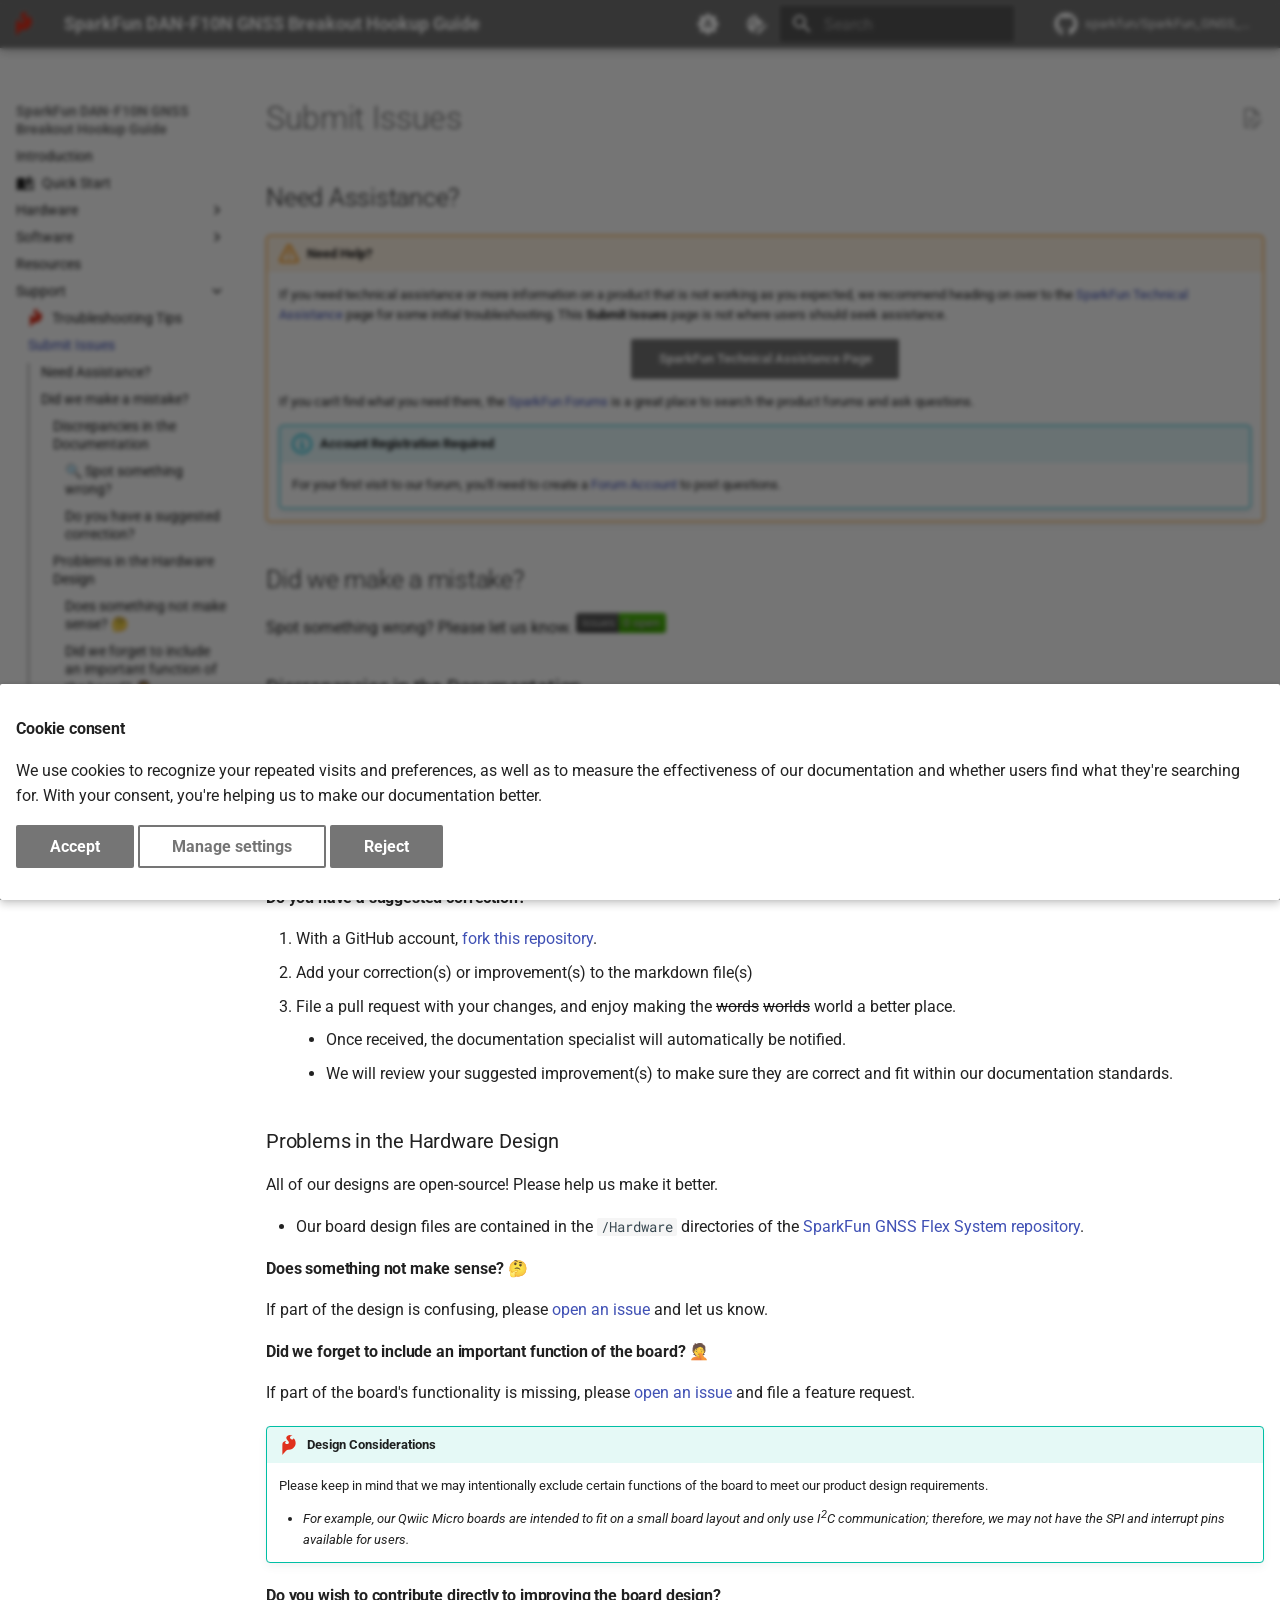
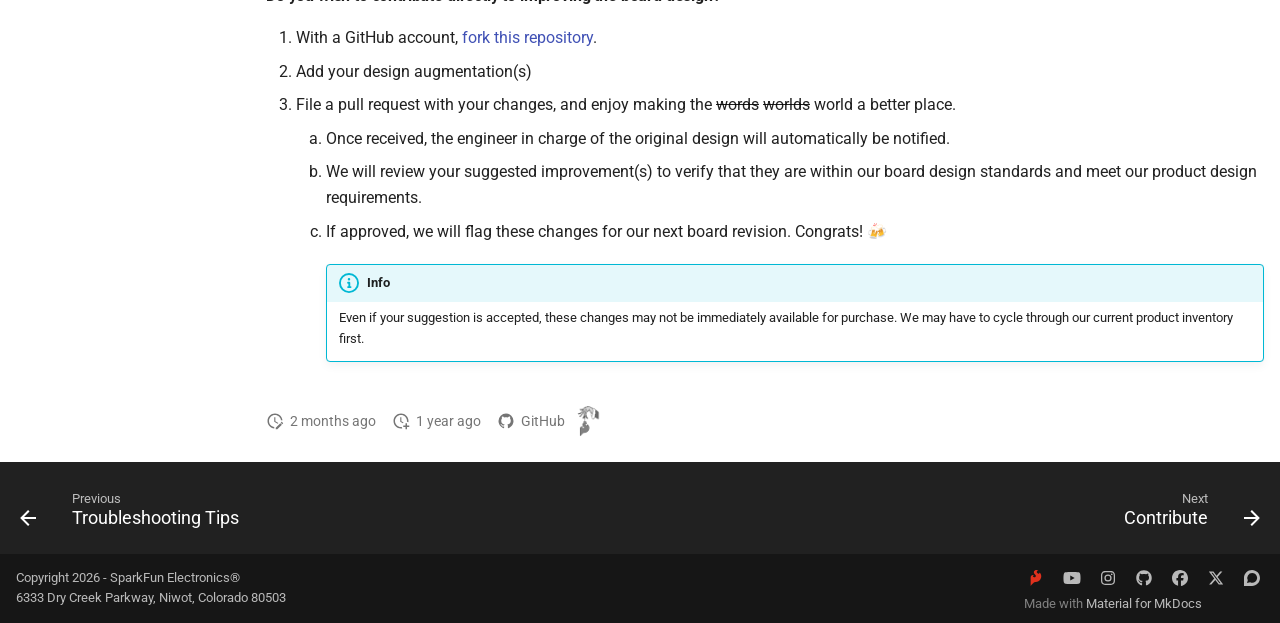
<file: github/file_issue/index.html>
<!doctype html>
<html lang="en" class="no-js">
  <head>
    
      <meta charset="utf-8">
      <meta name="viewport" content="width=device-width,initial-scale=1">
      
        <meta name="description" content="A hookup guide for the SparkFun Dualband L1/L5 GNSS Breakout - DAN-F10N.">
      
      
        <meta name="author" content="SparkFun Electronics">
      
      
        <link rel="canonical" href="https://docs.sparkfun.com/SparkFun_GNSS_DAN-F10N/github/file_issue/">
      
      
        <link rel="prev" href="../../troubleshooting_tips/">
      
      
        <link rel="next" href="../contribute/">
      
      
        
      
      
      <link rel="icon" href="../../assets/img/sfe-logo.png">
      <meta name="generator" content="mkdocs-1.6.1, mkdocs-material-9.7.7">
    
    
      
        <title>Submit Issues - SparkFun DAN-F10N GNSS Breakout Hookup Guide</title>
      
    
    
      <link rel="stylesheet" href="../../assets/stylesheets/main.ec1eaa64.min.css">
      
        
        <link rel="stylesheet" href="../../assets/stylesheets/palette.ab4e12ef.min.css">
      
      
  
  
    
      
      
    
  
    
      
      
    
  
    
      
      
    
  
    
      
      
    
  
    
      
      
    
  
    
      
      
    
  
    
      
      
    
  
    
      
      
    
  
    
      
      
    
  
    
      
      
    
  
    
      
      
    
  
    
      
      
    
  
    
      
      
    
  
    
      
      
    
  
    
      
      
    
  
    
      
      
    
  
    
      
      
    
  
    
      
      
    
  
    
      
      
    
  
    
      
      
    
  
    
      
      
    
  
  
  <style>:root{--md-admonition-icon--note:url('data:image/svg+xml;charset=utf-8,%3Csvg%20xmlns%3D%22http%3A//www.w3.org/2000/svg%22%20viewBox%3D%220%200%2016%2016%22%3E%3Cpath%20d%3D%22M1%207.775V2.75C1%201.784%201.784%201%202.75%201h5.025c.464%200%20.91.184%201.238.513l6.25%206.25a1.75%201.75%200%200%201%200%202.474l-5.026%205.026a1.75%201.75%200%200%201-2.474%200l-6.25-6.25A1.75%201.75%200%200%201%201%207.775m1.5%200c0%20.066.026.13.073.177l6.25%206.25a.25.25%200%200%200%20.354%200l5.025-5.025a.25.25%200%200%200%200-.354l-6.25-6.25a.25.25%200%200%200-.177-.073H2.75a.25.25%200%200%200-.25.25ZM6%205a1%201%200%201%201%200%202%201%201%200%200%201%200-2%22/%3E%3C/svg%3E');--md-admonition-icon--abstract:url('data:image/svg+xml;charset=utf-8,%3Csvg%20xmlns%3D%22http%3A//www.w3.org/2000/svg%22%20viewBox%3D%220%200%2016%2016%22%3E%3Cpath%20d%3D%22M2.5%201.75v11.5c0%20.138.112.25.25.25h3.17a.75.75%200%200%201%200%201.5H2.75A1.75%201.75%200%200%201%201%2013.25V1.75C1%20.784%201.784%200%202.75%200h8.5C12.216%200%2013%20.784%2013%201.75v7.736a.75.75%200%200%201-1.5%200V1.75a.25.25%200%200%200-.25-.25h-8.5a.25.25%200%200%200-.25.25m13.274%209.537zl-4.557%204.45a.75.75%200%200%201-1.055-.008l-1.943-1.95a.75.75%200%200%201%201.062-1.058l1.419%201.425%204.026-3.932a.75.75%200%201%201%201.048%201.074M4.75%204h4.5a.75.75%200%200%201%200%201.5h-4.5a.75.75%200%200%201%200-1.5M4%207.75A.75.75%200%200%201%204.75%207h2a.75.75%200%200%201%200%201.5h-2A.75.75%200%200%201%204%207.75%22/%3E%3C/svg%3E');--md-admonition-icon--info:url('data:image/svg+xml;charset=utf-8,%3Csvg%20xmlns%3D%22http%3A//www.w3.org/2000/svg%22%20viewBox%3D%220%200%2016%2016%22%3E%3Cpath%20d%3D%22M0%208a8%208%200%201%201%2016%200A8%208%200%200%201%200%208m8-6.5a6.5%206.5%200%201%200%200%2013%206.5%206.5%200%200%200%200-13M6.5%207.75A.75.75%200%200%201%207.25%207h1a.75.75%200%200%201%20.75.75v2.75h.25a.75.75%200%200%201%200%201.5h-2a.75.75%200%200%201%200-1.5h.25v-2h-.25a.75.75%200%200%201-.75-.75M8%206a1%201%200%201%201%200-2%201%201%200%200%201%200%202%22/%3E%3C/svg%3E');--md-admonition-icon--tip:url('data:image/svg+xml;charset=utf-8,%3Csvg%20xmlns%3D%22http%3A//www.w3.org/2000/svg%22%20viewBox%3D%220%200%2024%2024%22%3E%3Cpath%20d%3D%22M16.307%205.476c-.756.134-1.975-.615-2.59-1.362-.755-.922-.66-1.647-.071-2.29.883-.978%202.396-.6%202.396-.6s-2.772-2.432-5.658-.44c-2.571%201.77-1.833%204.183.487%206.288%202.09%201.902.42%203.988-1.686%203.717-1.443-.184-2.034-1.343-1.687-2.054.298-.608%201.335-.982%201.335-.982s-1.19-.484-2.592.044c-1.259.474-2.297%201.515-2.214%204.12V24s1.301-1.604%202.83-3.236c1.714-1.84%202.495-3.084%204.254-2.938%203.328.205%205.735-1.273%207.371-3.645%203.141-4.563.67-9.68-1.43-10.343%200%200%20.34%201.438-.745%201.638%22/%3E%3C/svg%3E');--md-admonition-icon--success:url('data:image/svg+xml;charset=utf-8,%3Csvg%20xmlns%3D%22http%3A//www.w3.org/2000/svg%22%20viewBox%3D%220%200%2016%2016%22%3E%3Cpath%20d%3D%22M13.78%204.22a.75.75%200%200%201%200%201.06l-7.25%207.25a.75.75%200%200%201-1.06%200L2.22%209.28a.75.75%200%200%201%20.018-1.042.75.75%200%200%201%201.042-.018L6%2010.94l6.72-6.72a.75.75%200%200%201%201.06%200%22/%3E%3C/svg%3E');--md-admonition-icon--question:url('data:image/svg+xml;charset=utf-8,%3Csvg%20xmlns%3D%22http%3A//www.w3.org/2000/svg%22%20viewBox%3D%220%200%2016%2016%22%3E%3Cpath%20d%3D%22M0%208a8%208%200%201%201%2016%200A8%208%200%200%201%200%208m8-6.5a6.5%206.5%200%201%200%200%2013%206.5%206.5%200%200%200%200-13M6.92%206.085h.001a.749.749%200%201%201-1.342-.67c.169-.339.436-.701.849-.977C6.845%204.16%207.369%204%208%204a2.76%202.76%200%200%201%201.637.525c.503.377.863.965.863%201.725%200%20.448-.115.83-.329%201.15-.205.307-.47.513-.692.662-.109.072-.22.138-.313.195l-.006.004a6%206%200%200%200-.26.16%201%201%200%200%200-.276.245.75.75%200%200%201-1.248-.832c.184-.264.42-.489.692-.661q.154-.1.313-.195l.007-.004c.1-.061.182-.11.258-.161a1%201%200%200%200%20.277-.245C8.96%206.514%209%206.427%209%206.25a.61.61%200%200%200-.262-.525A1.27%201.27%200%200%200%208%205.5c-.369%200-.595.09-.74.187a1%201%200%200%200-.34.398M9%2011a1%201%200%201%201-2%200%201%201%200%200%201%202%200%22/%3E%3C/svg%3E');--md-admonition-icon--warning:url('data:image/svg+xml;charset=utf-8,%3Csvg%20xmlns%3D%22http%3A//www.w3.org/2000/svg%22%20viewBox%3D%220%200%2016%2016%22%3E%3Cpath%20d%3D%22M6.457%201.047c.659-1.234%202.427-1.234%203.086%200l6.082%2011.378A1.75%201.75%200%200%201%2014.082%2015H1.918a1.75%201.75%200%200%201-1.543-2.575Zm1.763.707a.25.25%200%200%200-.44%200L1.698%2013.132a.25.25%200%200%200%20.22.368h12.164a.25.25%200%200%200%20.22-.368Zm.53%203.996v2.5a.75.75%200%200%201-1.5%200v-2.5a.75.75%200%200%201%201.5%200M9%2011a1%201%200%201%201-2%200%201%201%200%200%201%202%200%22/%3E%3C/svg%3E');--md-admonition-icon--failure:url('data:image/svg+xml;charset=utf-8,%3Csvg%20xmlns%3D%22http%3A//www.w3.org/2000/svg%22%20viewBox%3D%220%200%2016%2016%22%3E%3Cpath%20d%3D%22M2.344%202.343za8%208%200%200%201%2011.314%2011.314A8.002%208.002%200%200%201%20.234%2010.089a8%208%200%200%201%202.11-7.746m1.06%2010.253a6.5%206.5%200%201%200%209.108-9.275%206.5%206.5%200%200%200-9.108%209.275M6.03%204.97%208%206.94l1.97-1.97a.749.749%200%200%201%201.275.326.75.75%200%200%201-.215.734L9.06%208l1.97%201.97a.749.749%200%200%201-.326%201.275.75.75%200%200%201-.734-.215L8%209.06l-1.97%201.97a.749.749%200%200%201-1.275-.326.75.75%200%200%201%20.215-.734L6.94%208%204.97%206.03a.75.75%200%200%201%20.018-1.042.75.75%200%200%201%201.042-.018%22/%3E%3C/svg%3E');--md-admonition-icon--danger:url('data:image/svg+xml;charset=utf-8,%3Csvg%20xmlns%3D%22http%3A//www.w3.org/2000/svg%22%20viewBox%3D%220%200%2016%2016%22%3E%3Cpath%20d%3D%22M9.504.43a1.516%201.516%200%200%201%202.437%201.713L10.415%205.5h2.123c1.57%200%202.346%201.909%201.22%203.004l-7.34%207.142a1.25%201.25%200%200%201-.871.354h-.302a1.25%201.25%200%200%201-1.157-1.723L5.633%2010.5H3.462c-1.57%200-2.346-1.909-1.22-3.004zm1.047%201.074L3.286%208.571A.25.25%200%200%200%203.462%209H6.75a.75.75%200%200%201%20.694%201.034l-1.713%204.188%206.982-6.793A.25.25%200%200%200%2012.538%207H9.25a.75.75%200%200%201-.683-1.06l2.008-4.418.003-.006-.004-.009-.006-.006-.008-.001q-.005%200-.009.004%22/%3E%3C/svg%3E');--md-admonition-icon--bug:url('data:image/svg+xml;charset=utf-8,%3Csvg%20xmlns%3D%22http%3A//www.w3.org/2000/svg%22%20viewBox%3D%220%200%2016%2016%22%3E%3Cpath%20d%3D%22M4.72.22a.75.75%200%200%201%201.06%200l1%20.999a3.5%203.5%200%200%201%202.441%200l.999-1a.748.748%200%200%201%201.265.332.75.75%200%200%201-.205.729l-.775.776c.616.63.995%201.493.995%202.444v.327q0%20.15-.025.292c.408.14.764.392%201.029.722l1.968-.787a.75.75%200%200%201%20.556%201.392L13%207.258V9h2.25a.75.75%200%200%201%200%201.5H13v.5q-.002.615-.141%201.186l2.17.868a.75.75%200%200%201-.557%201.392l-2.184-.873A5%205%200%200%201%208%2016a5%205%200%200%201-4.288-2.427l-2.183.873a.75.75%200%200%201-.558-1.392l2.17-.868A5%205%200%200%201%203%2011v-.5H.75a.75.75%200%200%201%200-1.5H3V7.258L.971%206.446a.75.75%200%200%201%20.558-1.392l1.967.787c.265-.33.62-.583%201.03-.722a1.7%201.7%200%200%201-.026-.292V4.5c0-.951.38-1.814.995-2.444L4.72%201.28a.75.75%200%200%201%200-1.06m.53%206.28a.75.75%200%200%200-.75.75V11a3.5%203.5%200%201%200%207%200V7.25a.75.75%200%200%200-.75-.75ZM6.173%205h3.654A.17.17%200%200%200%2010%204.827V4.5a2%202%200%201%200-4%200v.327c0%20.096.077.173.173.173%22/%3E%3C/svg%3E');--md-admonition-icon--example:url('data:image/svg+xml;charset=utf-8,%3Csvg%20xmlns%3D%22http%3A//www.w3.org/2000/svg%22%20viewBox%3D%220%200%2016%2016%22%3E%3Cpath%20d%3D%22M5%205.782V2.5h-.25a.75.75%200%200%201%200-1.5h6.5a.75.75%200%200%201%200%201.5H11v3.282l3.666%205.76C15.619%2013.04%2014.543%2015%2012.767%2015H3.233c-1.776%200-2.852-1.96-1.899-3.458Zm-2.4%206.565a.75.75%200%200%200%20.633%201.153h9.534a.75.75%200%200%200%20.633-1.153L12.225%2010.5h-8.45ZM9.5%202.5h-3V6c0%20.143-.04.283-.117.403L4.73%209h6.54L9.617%206.403A.75.75%200%200%201%209.5%206Z%22/%3E%3C/svg%3E');--md-admonition-icon--quote:url('data:image/svg+xml;charset=utf-8,%3Csvg%20xmlns%3D%22http%3A//www.w3.org/2000/svg%22%20viewBox%3D%220%200%2016%2016%22%3E%3Cpath%20d%3D%22M1.75%202.5h10.5a.75.75%200%200%201%200%201.5H1.75a.75.75%200%200%201%200-1.5m4%205h8.5a.75.75%200%200%201%200%201.5h-8.5a.75.75%200%200%201%200-1.5m0%205h8.5a.75.75%200%200%201%200%201.5h-8.5a.75.75%200%200%201%200-1.5M2.5%207.75v6a.75.75%200%200%201-1.5%200v-6a.75.75%200%200%201%201.5%200%22/%3E%3C/svg%3E');--md-admonition-icon--github:url('data:image/svg+xml;charset=utf-8,%3Csvg%20xmlns%3D%22http%3A//www.w3.org/2000/svg%22%20viewBox%3D%220%200%2024%2024%22%3E%3Cpath%20d%3D%22M12%20.297c-6.63%200-12%205.373-12%2012%200%205.303%203.438%209.8%208.205%2011.385.6.113.82-.258.82-.577%200-.285-.01-1.04-.015-2.04-3.338.724-4.042-1.61-4.042-1.61C4.422%2018.07%203.633%2017.7%203.633%2017.7c-1.087-.744.084-.729.084-.729%201.205.084%201.838%201.236%201.838%201.236%201.07%201.835%202.809%201.305%203.495.998.108-.776.417-1.305.76-1.605-2.665-.3-5.466-1.332-5.466-5.93%200-1.31.465-2.38%201.235-3.22-.135-.303-.54-1.523.105-3.176%200%200%201.005-.322%203.3%201.23.96-.267%201.98-.399%203-.405%201.02.006%202.04.138%203%20.405%202.28-1.552%203.285-1.23%203.285-1.23.645%201.653.24%202.873.12%203.176.765.84%201.23%201.91%201.23%203.22%200%204.61-2.805%205.625-5.475%205.92.42.36.81%201.096.81%202.22%200%201.606-.015%202.896-.015%203.286%200%20.315.21.69.825.57C20.565%2022.092%2024%2017.592%2024%2012.297c0-6.627-5.373-12-12-12%22/%3E%3C/svg%3E');--md-admonition-icon--arduino:url('data:image/svg+xml;charset=utf-8,%3Csvg%20xmlns%3D%22http%3A//www.w3.org/2000/svg%22%20viewBox%3D%220%200%2024%2024%22%3E%3Cpath%20d%3D%22M18.087%206.146c-.3%200-.607.017-.907.069-2.532.367-4.23%202.239-5.18%203.674-.95-1.435-2.648-3.307-5.18-3.674a6.5%206.5%200%200%200-.907-.069C2.648%206.146%200%208.77%200%2012s2.656%205.854%205.913%205.854c.3%200%20.607-.017.916-.069%202.531-.376%204.23-2.247%205.18-3.683.949%201.436%202.647%203.307%205.18%203.683.299.043.607.069.915.069C21.344%2017.854%2024%2015.23%2024%2012s-2.656-5.854-5.913-5.854M6.53%2015.734a4%204%200%200%201-.625.043c-2.148%200-3.889-1.7-3.889-3.777%200-2.085%201.749-3.777%203.898-3.777q.312.002.624.043c2.39.35%203.847%202.768%204.347%203.734-.508.974-1.974%203.384-4.355%203.734m11.558.043c-.208%200-.416-.017-.624-.043-2.39-.35-3.856-2.768-4.347-3.734.491-.966%201.957-3.384%204.347-3.734q.312-.041.624-.043c2.149%200%203.89%201.7%203.89%203.777%200%202.085-1.75%203.777-3.89%203.777m1.65-4.404v1.134h-1.205v1.182h-1.156v-1.182H16.17v-1.134h1.206V10.19h1.156v1.183zM4.246%2012.498H7.82v-1.125H4.245v1.125z%22/%3E%3C/svg%3E');--md-admonition-icon--rpi:url('data:image/svg+xml;charset=utf-8,%3Csvg%20xmlns%3D%22http%3A//www.w3.org/2000/svg%22%20viewBox%3D%220%200%2024%2024%22%3E%3Cpath%20d%3D%22m19.896%2010.896-.173-.303c.007-2.174-1.002-3.06-2.179-3.734.356-.094.724-.172.825-.619.611-.156.74-.44.8-.74.16-.106.696-.406.64-.92.3-.207.467-.473.382-.85.322-.35.407-.641.27-.909.387-.48.215-.73.05-.982.29-.525.034-1.088-.776-.994-.322-.473-1.024-.366-1.133-.364-.121-.152-.281-.282-.775-.219-.32-.285-.677-.236-1.046-.096-.438-.34-.727-.068-1.058.036-.53-.171-.652.063-.912.158-.578-.12-.754.141-1.03.418l-.323-.006c-.872.506-1.305%201.536-1.459%202.066-.153-.53-.586-1.56-1.457-2.066l-.323.006C9.942.501%209.766.239%209.19.36%208.927.265%208.806.03%208.276.202%208.059.134%207.86-.007%207.624%200a.7.7%200%200%200-.405.166c-.37-.14-.727-.189-1.046.096-.494-.063-.654.068-.776.22-.108-.003-.81-.11-1.133.363-.81-.094-1.065.47-.776.994-.165.252-.336.502.05.982-.136.268-.051.558.27.91-.084.376.083.642.383.849-.056.515.48.814.639.92.061.3.19.584.801.74.1.448.469.525.825.619-1.177.673-2.186%201.56-2.18%203.735l-.172.302c-1.349.809-2.562%203.406-.664%205.517.124.661.332%201.136.517%201.661.277%202.117%202.084%203.108%202.56%203.226.699.524%201.443%201.02%202.45%201.37.948.963%201.976%201.33%203.01%201.33h.046c1.034%200%202.062-.367%203.01-1.33%201.007-.35%201.751-.847%202.45-1.37.476-.118%202.284-1.109%202.56-3.226.186-.525.394-1%20.517-1.66%201.899-2.112.685-4.71-.664-5.518m-1.04-.371c-.07.876-4.635-3.05-3.846-3.181%202.139-.356%203.919.896%203.847%203.18m-2.015%204.365c-1.148.74-2.802.262-3.695-1.069s-.686-3.01.462-3.75%202.803-.263%203.696%201.068c.892%201.33.686%203.01-.463%203.75M13.66%201.372c.04.197.084.321.135.358.254-.272.462-.55.788-.813.001.154-.077.321.117.443a2.3%202.3%200%200%201%20.727-.624c-.152.26-.026.34.055.448.24-.206.468-.414.91-.576-.12.148-.29.292-.11.461.247-.154.496-.309%201.083-.418-.132.147-.406.295-.24.442Q17.59.915%2018.158.84c-.182.15-.334.296-.184.412.332-.102.79-.24%201.237-.121l-.283.285c-.032.038.662.03%201.12.036-.167.232-.338.456-.437.855.045.046.272.02.486%200-.22.462-.6.578-.69.776.135.101.32.075.524.006-.158.325-.49.548-.751.812.066.047.182.075.456.043a4.2%204.2%200%200%201-.88.703c.06.07.272.068.467.072-.313.307-.717.466-1.095.667.188.13.323.1.467.097-.267.22-.722.335-1.144.467.08.125.16.159.332.194-.447.247-1.087.134-1.268.26.044.125.167.206.314.274-.72.041-2.688-.027-3.065-1.516.737-.81%202.081-1.76%204.394-2.934-1.8.602-3.423%201.405-4.782%202.51-1.598-.744-.496-2.62.283-3.365m-1.613%205.372c1.133-.012%202.536.832%202.53%201.629-.005.702-.985%201.271-2.52%201.26-1.505-.017-2.518-.715-2.514-1.395.002-.56%201.228-1.527%202.504-1.494m-5.764-.6c.172-.036.252-.07.332-.195-.422-.132-.877-.247-1.145-.466.145.001.28.031.468-.097-.378-.201-.782-.36-1.095-.667.195-.005.406-.002.467-.073a4.2%204.2%200%200%201-.88-.703c.274.032.39.004.456-.043-.262-.264-.593-.487-.751-.812.203.069.389.095.523-.006-.089-.198-.47-.314-.69-.776.215.02.442.046.487%200-.1-.399-.27-.623-.437-.855.458-.007%201.152.002%201.12-.036l-.283-.285c.447-.119.905.019%201.237.121.15-.116-.002-.263-.184-.412q.569.076%201.034.254C7.106.946%206.833.798%206.7.651c.587.11.836.264%201.083.418.18-.17.01-.313-.111-.46.443.161.67.37.911.575.081-.108.207-.187.055-.448.315.178.552.389.727.624.194-.122.116-.289.117-.442.326.261.534.54.788.812.05-.037.095-.161.135-.358.78.745%201.88%202.621.283%203.365C9.33%203.633%207.707%202.83%205.909%202.228c2.312%201.174%203.656%202.124%204.392%202.933-.377%201.49-2.345%201.558-3.065%201.516.147-.068.27-.149.314-.273-.18-.126-.821-.013-1.268-.26m2.817%201.133c.788.13-3.777%204.056-3.847%203.18C5.18%208.174%206.96%206.922%209.1%207.278m-4.847%208.756c-1.109-.879-1.466-3.453.59-4.61%201.24-.327.419%205.052-.59%204.61m4.266%204.6c-.626.371-2.145.218-3.225-1.31-.729-1.282-.635-2.587-.123-2.97.765-.46%201.946.16%202.856%201.2.792.94%201.153%202.592.492%203.08m-1.242-5.61c-1.148-.74-1.355-2.42-.462-3.75s2.547-1.81%203.695-1.068c1.148.74%201.355%202.42.463%203.75-.893%201.331-2.547%201.81-3.695%201.069m4.795%208.229c-1.376.058-2.726-1.11-2.708-1.516-.02-.594%201.676-1.058%202.782-1.03%201.113-.049%202.607.352%202.61.884.018.517-1.355%201.684-2.684%201.662m2.759-5.858c.008%201.39-1.226%202.522-2.757%202.53-1.53.007-2.777-1.114-2.785-2.504v-.026c-.008-1.39%201.226-2.523%202.756-2.53s2.778%201.113%202.786%202.503zm3.855%202.003c-1.186%201.62-2.792%201.684-3.39%201.232-.625-.58-.148-2.385.71-3.374.98-1.092%202.03-1.804%202.76-1.248.492.483.78%202.301-.08%203.39m1.072-3.43c-1.009.44-1.83-4.938-.59-4.61%202.057%201.157%201.7%203.73.59%204.61m-.026-8.328h.299v-.53h.299c.15%200%20.205.062.226.205.015.108.011.239.048.325h.298c-.053-.076-.052-.236-.057-.321-.01-.138-.051-.28-.198-.318v-.004c.15-.06.215-.18.215-.34%200-.206-.154-.375-.397-.375h-.732zm.299-1.126h.327c.133%200%20.205.058.205.188%200%20.137-.072.194-.205.194h-.327zm-1.034.464a1.27%201.27%200%201%200%202.54%200%201.27%201.27%200%200%200-2.54%200m2.328%200a1.058%201.058%200%201%201-2.116%200%201.058%201.058%200%200%201%202.116%200%22/%3E%3C/svg%3E');--md-admonition-icon--python:url('data:image/svg+xml;charset=utf-8,%3Csvg%20xmlns%3D%22http%3A//www.w3.org/2000/svg%22%20viewBox%3D%220%200%2024%2024%22%3E%3Cpath%20d%3D%22m14.25.18.9.2.73.26.59.3.45.32.34.34.25.34.16.33.1.3.04.26.02.2-.01.13V8.5l-.05.63-.13.55-.21.46-.26.38-.3.31-.33.25-.35.19-.35.14-.33.1-.3.07-.26.04-.21.02H8.77l-.69.05-.59.14-.5.22-.41.27-.33.32-.27.35-.2.36-.15.37-.1.35-.07.32-.04.27-.02.21v3.06H3.17l-.21-.03-.28-.07-.32-.12-.35-.18-.36-.26-.36-.36-.35-.46-.32-.59-.28-.73-.21-.88-.14-1.05-.05-1.23.06-1.22.16-1.04.24-.87.32-.71.36-.57.4-.44.42-.33.42-.24.4-.16.36-.1.32-.05.24-.01h.16l.06.01h8.16v-.83H6.18l-.01-2.75-.02-.37.05-.34.11-.31.17-.28.25-.26.31-.23.38-.2.44-.18.51-.15.58-.12.64-.1.71-.06.77-.04.84-.02%201.27.05zm-6.3%201.98-.23.33-.08.41.08.41.23.34.33.22.41.09.41-.09.33-.22.23-.34.08-.41-.08-.41-.23-.33-.33-.22-.41-.09-.41.09zm13.09%203.95.28.06.32.12.35.18.36.27.36.35.35.47.32.59.28.73.21.88.14%201.04.05%201.23-.06%201.23-.16%201.04-.24.86-.32.71-.36.57-.4.45-.42.33-.42.24-.4.16-.36.09-.32.05-.24.02-.16-.01h-8.22v.82h5.84l.01%202.76.02.36-.05.34-.11.31-.17.29-.25.25-.31.24-.38.2-.44.17-.51.15-.58.13-.64.09-.71.07-.77.04-.84.01-1.27-.04-1.07-.14-.9-.2-.73-.25-.59-.3-.45-.33-.34-.34-.25-.34-.16-.33-.1-.3-.04-.25-.02-.2.01-.13v-5.34l.05-.64.13-.54.21-.46.26-.38.3-.32.33-.24.35-.2.35-.14.33-.1.3-.06.26-.04.21-.02.13-.01h5.84l.69-.05.59-.14.5-.21.41-.28.33-.32.27-.35.2-.36.15-.36.1-.35.07-.32.04-.28.02-.21V6.07h2.09l.14.01zm-6.47%2014.25-.23.33-.08.41.08.41.23.33.33.23.41.08.41-.08.33-.23.23-.33.08-.41-.08-.41-.23-.33-.33-.23-.41-.08-.41.08z%22/%3E%3C/svg%3E');--md-admonition-icon--code:url('data:image/svg+xml;charset=utf-8,%3Csvg%20xmlns%3D%22http%3A//www.w3.org/2000/svg%22%20viewBox%3D%220%200%20384%20512%22%3E%3C%21--%21%20Font%20Awesome%20Free%207.1.0%20by%20%40fontawesome%20-%20https%3A//fontawesome.com%20License%20-%20https%3A//fontawesome.com/license/free%20%28Icons%3A%20CC%20BY%204.0%2C%20Fonts%3A%20SIL%20OFL%201.1%2C%20Code%3A%20MIT%20License%29%20Copyright%202025%20Fonticons%2C%20Inc.--%3E%3Cpath%20d%3D%22M64%2048h112v88c0%2039.8%2032.2%2072%2072%2072h88v240c0%208.8-7.2%2016-16%2016H64c-8.8%200-16-7.2-16-16V64c0-8.8%207.2-16%2016-16m160%2019.9%2092.1%2092.1H248c-13.3%200-24-10.7-24-24zM64%200C28.7%200%200%2028.7%200%2064v384c0%2035.3%2028.7%2064%2064%2064h256c35.3%200%2064-28.7%2064-64V186.5c0-17-6.7-33.3-18.7-45.3L242.7%2018.7C230.7%206.7%20214.5%200%20197.5%200zm106.2%20295.6c8.6-10.1%207.5-25.2-2.6-33.8s-25.2-7.5-33.8%202.6l-48%2056c-7.7%209-7.7%2022.2%200%2031.2l48%2056c8.6%2010.1%2023.8%2011.2%2033.8%202.6s11.2-23.8%202.6-33.8L135.6%20336zm80-31.2c-8.6-10.1-23.8-11.2-33.8-2.6s-11.2%2023.8-2.6%2033.8l34.6%2040.4-34.6%2040.4c-8.6%2010.1-7.5%2025.2%202.6%2033.8s25.2%207.5%2033.8-2.6l48-56c7.7-9%207.7-22.2%200-31.2z%22/%3E%3C/svg%3E');--md-admonition-icon--terminal:url('data:image/svg+xml;charset=utf-8,%3Csvg%20xmlns%3D%22http%3A//www.w3.org/2000/svg%22%20viewBox%3D%220%200%2016%2016%22%3E%3Cpath%20d%3D%22M0%202.75C0%201.784.784%201%201.75%201h12.5c.966%200%201.75.784%201.75%201.75v10.5A1.75%201.75%200%200%201%2014.25%2015H1.75A1.75%201.75%200%200%201%200%2013.25Zm1.75-.25a.25.25%200%200%200-.25.25v10.5c0%20.138.112.25.25.25h12.5a.25.25%200%200%200%20.25-.25V2.75a.25.25%200%200%200-.25-.25ZM7.25%208a.75.75%200%200%201-.22.53l-2.25%202.25a.749.749%200%200%201-1.275-.326.75.75%200%200%201%20.215-.734L5.44%208%203.72%206.28a.749.749%200%200%201%20.326-1.275.75.75%200%200%201%20.734.215l2.25%202.25c.141.14.22.331.22.53m1.5%201.5h3a.75.75%200%200%201%200%201.5h-3a.75.75%200%200%201%200-1.5%22/%3E%3C/svg%3E');--md-admonition-icon--serial:url('data:image/svg+xml;charset=utf-8,%3Csvg%20xmlns%3D%22http%3A//www.w3.org/2000/svg%22%20viewBox%3D%220%200%20512%20512%22%3E%3C%21--%21%20Font%20Awesome%20Free%207.1.0%20by%20%40fontawesome%20-%20https%3A//fontawesome.com%20License%20-%20https%3A//fontawesome.com/license/free%20%28Icons%3A%20CC%20BY%204.0%2C%20Fonts%3A%20SIL%20OFL%201.1%2C%20Code%3A%20MIT%20License%29%20Copyright%202025%20Fonticons%2C%20Inc.--%3E%3Cpath%20d%3D%22M448%2096v256H64V96zM64%2032C28.7%2032%200%2060.7%200%2096v256c0%2035.3%2028.7%2064%2064%2064h144l-16%2048h-72c-13.3%200-24%2010.7-24%2024s10.7%2024%2024%2024h272c13.3%200%2024-10.7%2024-24s-10.7-24-24-24h-72l-16-48h144c35.3%200%2064-28.7%2064-64V96c0-35.3-28.7-64-64-64z%22/%3E%3C/svg%3E');--md-admonition-icon--hot:url('data:image/svg+xml;charset=utf-8,%3Csvg%20xmlns%3D%22http%3A//www.w3.org/2000/svg%22%20viewBox%3D%220%200%2024%2024%22%3E%3Cpath%20d%3D%22M15.66%2011.2c-.23-.3-.51-.56-.77-.82-.67-.6-1.43-1.03-2.07-1.66C11.33%207.26%2011%204.85%2011.95%203c-.95.23-1.78.75-2.49%201.32-2.59%202.08-3.61%205.75-2.39%208.9.04.1.08.2.08.33%200%20.22-.15.42-.35.5-.23.1-.47.04-.66-.12a.6.6%200%200%201-.14-.17c-1.13-1.43-1.31-3.48-.55-5.12C3.78%2010%202.87%2012.3%203%2014.47c.06.5.12%201%20.29%201.5.14.6.41%201.2.71%201.73%201.08%201.73%202.95%202.97%204.96%203.22%202.14.27%204.43-.12%206.07-1.6%201.83-1.66%202.47-4.32%201.53-6.6l-.13-.26c-.21-.46-.77-1.26-.77-1.26m-3.16%206.3c-.28.24-.74.5-1.1.6-1.12.4-2.24-.16-2.9-.82%201.19-.28%201.9-1.16%202.11-2.05.17-.8-.15-1.46-.28-2.23-.12-.74-.1-1.37.17-2.06.19.38.39.76.63%201.06.77%201%201.98%201.44%202.24%202.8.04.14.06.28.06.43.03.82-.33%201.72-.93%202.27M21%2013h-2V7h2zm0%204h-2v-2h2z%22/%3E%3C/svg%3E');--md-admonition-icon--link:url('data:image/svg+xml;charset=utf-8,%3Csvg%20xmlns%3D%22http%3A//www.w3.org/2000/svg%22%20viewBox%3D%220%200%2016%2016%22%3E%3Cpath%20d%3D%22m7.775%203.275%201.25-1.25a3.5%203.5%200%201%201%204.95%204.95l-2.5%202.5a3.5%203.5%200%200%201-4.95%200%20.75.75%200%200%201%20.018-1.042.75.75%200%200%201%201.042-.018%202%202%200%200%200%202.83%200l2.5-2.5a2.002%202.002%200%200%200-2.83-2.83l-1.25%201.25a.75.75%200%200%201-1.042-.018.75.75%200%200%201-.018-1.042m-4.69%209.64a2%202%200%200%200%202.83%200l1.25-1.25a.75.75%200%200%201%201.042.018.75.75%200%200%201%20.018%201.042l-1.25%201.25a3.5%203.5%200%201%201-4.95-4.95l2.5-2.5a3.5%203.5%200%200%201%204.95%200%20.75.75%200%200%201-.018%201.042.75.75%200%200%201-1.042.018%202%202%200%200%200-2.83%200l-2.5%202.5a2%202%200%200%200%200%202.83%22/%3E%3C/svg%3E');}</style>



    
    
      
    
    
      
        
        
        
        <link rel="stylesheet" href="../../assets/external/fonts.googleapis.com/css.49ea35f2.css">
        <style>:root{--md-text-font:"Roboto";--md-code-font:"Roboto Mono"}</style>
      
    
    
      <link rel="stylesheet" href="../../css/timeago.css">
    
      <link rel="stylesheet" href="../../stylesheet/extra.css">
    
    <script>__md_scope=new URL("../..",location),__md_hash=e=>[...e].reduce(((e,_)=>(e<<5)-e+_.charCodeAt(0)),0),__md_get=(e,_=localStorage,t=__md_scope)=>JSON.parse(_.getItem(t.pathname+"."+e)),__md_set=(e,_,t=localStorage,a=__md_scope)=>{try{t.setItem(a.pathname+"."+e,JSON.stringify(_))}catch(e){}}</script>
    
      
  


  
  

<script id="__analytics">function __md_analytics(){function e(){dataLayer.push(arguments)}window.dataLayer=window.dataLayer||[],e("js",new Date),e("config","G-7Y7EYCZVC1"),document.addEventListener("DOMContentLoaded",(function(){document.forms.search&&document.forms.search.query.addEventListener("blur",(function(){this.value&&e("event","search",{search_term:this.value})}));document$.subscribe((function(){var t=document.forms.feedback;if(void 0!==t)for(var a of t.querySelectorAll("[type=submit]"))a.addEventListener("click",(function(a){a.preventDefault();var n=document.location.pathname,d=this.getAttribute("data-md-value");e("event","feedback",{page:n,data:d}),t.firstElementChild.disabled=!0;var r=t.querySelector(".md-feedback__note [data-md-value='"+d+"']");r&&(r.hidden=!1)})),t.hidden=!1})),location$.subscribe((function(t){e("config","G-7Y7EYCZVC1",{page_path:t.pathname})}))}));var t=document.createElement("script");t.async=!0,t.src="https://www.googletagmanager.com/gtag/js?id=G-7Y7EYCZVC1",document.getElementById("__analytics").insertAdjacentElement("afterEnd",t)}</script>
  
    <script>if("undefined"!=typeof __md_analytics){var consent=__md_get("__consent");consent&&consent.analytics&&__md_analytics()}</script>
  

    
    
  </head>
  
  
    
    
      
    
    
    
    
    <body dir="ltr" data-md-color-scheme="default" data-md-color-primary="grey" data-md-color-accent="red">
  
    
    <input class="md-toggle" data-md-toggle="drawer" type="checkbox" id="__drawer" autocomplete="off">
    <input class="md-toggle" data-md-toggle="search" type="checkbox" id="__search" autocomplete="off">
    <label class="md-overlay" for="__drawer"></label>
    <div data-md-component="skip">
      
        
        <a href="#need-assistance" class="md-skip">
          Skip to content
        </a>
      
    </div>
    <div data-md-component="announce">
      
    </div>
    
    
      <!--
  Copyright (c) 2016-2024 Martin Donath <martin.donath@squidfunk.com>

  Permission is hereby granted, free of charge, to any person obtaining a copy
  of this software and associated documentation files (the "Software"), to
  deal in the Software without restriction, including without limitation the
  rights to use, copy, modify, merge, publish, distribute, sublicense, and/or
  sell copies of the Software, and to permit persons to whom the Software is
  furnished to do so, subject to the following conditions:

  The above copyright notice and this permission notice shall be included in
  all copies or substantial portions of the Software.

  THE SOFTWARE IS PROVIDED "AS IS", WITHOUT WARRANTY OF ANY KIND, EXPRESS OR
  IMPLIED, INCLUDING BUT NOT LIMITED TO THE WARRANTIES OF MERCHANTABILITY,
  FITNESS FOR A PARTICULAR PURPOSE AND NON-INFRINGEMENT. IN NO EVENT SHALL THE
  AUTHORS OR COPYRIGHT HOLDERS BE LIABLE FOR ANY CLAIM, DAMAGES OR OTHER
  LIABILITY, WHETHER IN AN ACTION OF CONTRACT, TORT OR OTHERWISE, ARISING
  FROM, OUT OF OR IN CONNECTION WITH THE SOFTWARE OR THE USE OR OTHER DEALINGS
  IN THE SOFTWARE.
-->

<!-- Determine classes -->


  


<!-- Header -->
<header class="md-header md-header--shadow" data-md-component="header">
  <nav
    class="md-header__inner md-grid"
    aria-label="Header"
  >

    <!-- Link to home -->
    <!-- <a href="https://www.sparkfun.com" title="SparkFun DAN-F10N GNSS Breakout Hookup Guide" class="md-header__button md-logo" aria-label="SparkFun DAN-F10N GNSS Breakout Hookup Guide" data-md-component="logo" target="_blank" rel="noopener">
      
  
  <svg xmlns="http://www.w3.org/2000/svg" width="15.955" height="24" viewbox="0 0 16 24"><title>SparkFun logo</title><path d="M13.03 3.838s.34 1.438-.745 1.638c-.756.134-1.976-.615-2.59-1.362-.756-.922-.66-1.647-.072-2.29.884-.978 2.397-.6 2.397-.6S9.248-1.209 6.362.783c-2.571 1.77-1.834 4.183.487 6.288 2.09 1.902.42 3.988-1.686 3.717-1.444-.184-2.035-1.343-1.688-2.054.299-.608 1.335-.982 1.335-.982s-1.19-.484-2.592.044C.96 8.27-.078 9.312.005 11.917V24s1.3-1.604 2.83-3.236c1.713-1.84 2.495-3.084 4.254-2.938 3.328.205 5.735-1.273 7.37-3.645 3.142-4.563.681-9.661-1.43-10.343" style="fill:#e0311d;fill-opacity:1;stroke-width:.66479"/></svg>

    </a> -->
    <a href="https://www.sparkfun.com" title="www.sparkfun.com" class="md-header__button md-logo" aria-label="SparkFun DAN-F10N GNSS Breakout Hookup Guide" data-md-component="logo" target="_blank" rel="noopener">
      
  
  <svg xmlns="http://www.w3.org/2000/svg" width="15.955" height="24" viewbox="0 0 16 24"><title>SparkFun logo</title><path d="M13.03 3.838s.34 1.438-.745 1.638c-.756.134-1.976-.615-2.59-1.362-.756-.922-.66-1.647-.072-2.29.884-.978 2.397-.6 2.397-.6S9.248-1.209 6.362.783c-2.571 1.77-1.834 4.183.487 6.288 2.09 1.902.42 3.988-1.686 3.717-1.444-.184-2.035-1.343-1.688-2.054.299-.608 1.335-.982 1.335-.982s-1.19-.484-2.592.044C.96 8.27-.078 9.312.005 11.917V24s1.3-1.604 2.83-3.236c1.713-1.84 2.495-3.084 4.254-2.938 3.328.205 5.735-1.273 7.37-3.645 3.142-4.563.681-9.661-1.43-10.343" style="fill:#e0311d;fill-opacity:1;stroke-width:.66479"/></svg>

    </a>

    <!-- Button to open drawer -->
    <label class="md-header__button md-icon" for="__drawer">
      
      <svg xmlns="http://www.w3.org/2000/svg" viewBox="0 0 24 24"><path d="M3 6h18v2H3zm0 5h18v2H3zm0 5h18v2H3z"/></svg>
    </label>

    <!-- Header title -->
    <div class="md-header__title" data-md-component="header-title">
      <div class="md-header__ellipsis">
        <div class="md-header__topic">
          <span class="md-ellipsis">
            SparkFun DAN-F10N GNSS Breakout Hookup Guide
          </span>
        </div>
        <div class="md-header__topic" data-md-component="header-topic">
          <span class="md-ellipsis">
            
              Submit Issues
            
          </span>
        </div>
      </div>
    </div>


    <!-- Color palette -->
    
      <form class="md-header__option" data-md-component="palette">
      
        
        <input
        class="md-option"
        data-md-color-media="(prefers-color-scheme)"
        data-md-color-scheme="default"
        data-md-color-primary="grey"
        data-md-color-accent="red"
        
          aria-label="Switch to dark mode"
        
        type="radio"
        name="__palette"
        id="__palette_1"
        />
        
        <label
          class="md-header__button md-icon"
          title="Switch to dark mode"
          for="__palette_3"
          hidden
        >
          <svg xmlns="http://www.w3.org/2000/svg" viewBox="0 0 24 24"><path d="m14.3 16-.7-2h-3.2l-.7 2H7.8L11 7h2l3.2 9zM20 8.69V4h-4.69L12 .69 8.69 4H4v4.69L.69 12 4 15.31V20h4.69L12 23.31 15.31 20H20v-4.69L23.31 12zm-9.15 3.96h2.3L12 9z"/></svg>
        </label>
        
      
        
        <input
        class="md-option"
        data-md-color-media="(prefers-color-scheme: light)"
        data-md-color-scheme="default"
        data-md-color-primary="grey"
        data-md-color-accent="red"
        
          aria-label="Switch to system preference"
        
        type="radio"
        name="__palette"
        id="__palette_2"
        />
        
        <label
          class="md-header__button md-icon"
          title="Switch to system preference"
          for="__palette_1"
          hidden
        >
          <svg xmlns="http://www.w3.org/2000/svg" viewBox="0 0 24 24"><path d="M12 8a4 4 0 0 0-4 4 4 4 0 0 0 4 4 4 4 0 0 0 4-4 4 4 0 0 0-4-4m0 10a6 6 0 0 1-6-6 6 6 0 0 1 6-6 6 6 0 0 1 6 6 6 6 0 0 1-6 6m8-9.31V4h-4.69L12 .69 8.69 4H4v4.69L.69 12 4 15.31V20h4.69L12 23.31 15.31 20H20v-4.69L23.31 12z"/></svg>
        </label>
        
      
        
        <input
        class="md-option"
        data-md-color-media="(prefers-color-scheme: dark)"
        data-md-color-scheme="slate"
        data-md-color-primary="grey"
        data-md-color-accent="red"
        
          aria-label="Switch to light mode"
        
        type="radio"
        name="__palette"
        id="__palette_3"
        />
        
        <label
          class="md-header__button md-icon"
          title="Switch to light mode"
          for="__palette_2"
          hidden
        >
          <svg xmlns="http://www.w3.org/2000/svg" viewBox="0 0 24 24"><path d="m17.75 4.09-2.53 1.94.91 3.06-2.63-1.81-2.63 1.81.91-3.06-2.53-1.94L12.44 4l1.06-3 1.06 3zm3.5 6.91-1.64 1.25.59 1.98-1.7-1.17-1.7 1.17.59-1.98L15.75 11l2.06-.05L18.5 9l.69 1.95zm-2.28 4.95c.83-.08 1.72 1.1 1.19 1.85-.32.45-.66.87-1.08 1.27C15.17 23 8.84 23 4.94 19.07c-3.91-3.9-3.91-10.24 0-14.14.4-.4.82-.76 1.27-1.08.75-.53 1.93.36 1.85 1.19-.27 2.86.69 5.83 2.89 8.02a9.96 9.96 0 0 0 8.02 2.89m-1.64 2.02a12.08 12.08 0 0 1-7.8-3.47c-2.17-2.19-3.33-5-3.49-7.82-2.81 3.14-2.7 7.96.31 10.98 3.02 3.01 7.84 3.12 10.98.31"/></svg>
        </label>
        
      
      </form>
    

    <!-- Button for Cookie Consent -->
    <label class="md-header__button md-icon">
      <a href="#__consent" title="Manage Cookies">
        <svg xmlns="http://www.w3.org/2000/svg" viewBox="0 0 24 24"><path d="M15.1 15.03c-.06-.17-.1-.34-.1-.53 0-.83.67-1.5 1.5-1.5.19 0 .36.04.53.1l2.36-2.36c.3-.3.66-.5 1.05-.62C20.21 10 20 10 20 10h-2V9c0-1-1-1-1-1h-2V7c0-1-1-1-1-1h-1V4c0-1-1-1-1-1a9 9 0 0 0-9 9c0 4.63 3.5 8.44 8 8.94v-1.81l.14-.13H11c-.83 0-1.5-.67-1.5-1.5S10.17 16 11 16s1.5.67 1.5 1.5v.14zM6.5 13c-.83 0-1.5-.67-1.5-1.5S5.67 10 6.5 10s1.5.67 1.5 1.5S7.33 13 6.5 13m3-4C8.67 9 8 8.33 8 7.5S8.67 6 9.5 6s1.5.67 1.5 1.5S10.33 9 9.5 9m2 5c-.83 0-1.5-.67-1.5-1.5s.67-1.5 1.5-1.5 1.5.67 1.5 1.5-.67 1.5-1.5 1.5m11.35.19-.98.98-2.04-2.04.98-.98c.19-.2.52-.2.72 0l1.32 1.32c.2.2.2.53 0 .72m-3.72-.36 2.04 2.04L15.04 22H13v-2.04z"/></svg>
      </a>
    </label>


    <!-- Site language selector -->
    

    <!-- Button to open search modal -->
    
      <label class="md-header__button md-icon" for="__search">
        
        <svg xmlns="http://www.w3.org/2000/svg" viewBox="0 0 24 24"><path d="M9.5 3A6.5 6.5 0 0 1 16 9.5c0 1.61-.59 3.09-1.56 4.23l.27.27h.79l5 5-1.5 1.5-5-5v-.79l-.27-.27A6.52 6.52 0 0 1 9.5 16 6.5 6.5 0 0 1 3 9.5 6.5 6.5 0 0 1 9.5 3m0 2C7 5 5 7 5 9.5S7 14 9.5 14 14 12 14 9.5 12 5 9.5 5"/></svg>
      </label>

      <!-- Search interface -->
      <div class="md-search" data-md-component="search" role="dialog">
  <label class="md-search__overlay" for="__search"></label>
  <div class="md-search__inner" role="search">
    <form class="md-search__form" name="search">
      <input type="text" class="md-search__input" name="query" aria-label="Search" placeholder="Search" autocapitalize="off" autocorrect="off" autocomplete="off" spellcheck="false" data-md-component="search-query" required>
      <label class="md-search__icon md-icon" for="__search">
        
        <svg xmlns="http://www.w3.org/2000/svg" viewBox="0 0 24 24"><path d="M9.5 3A6.5 6.5 0 0 1 16 9.5c0 1.61-.59 3.09-1.56 4.23l.27.27h.79l5 5-1.5 1.5-5-5v-.79l-.27-.27A6.52 6.52 0 0 1 9.5 16 6.5 6.5 0 0 1 3 9.5 6.5 6.5 0 0 1 9.5 3m0 2C7 5 5 7 5 9.5S7 14 9.5 14 14 12 14 9.5 12 5 9.5 5"/></svg>
        
        <svg xmlns="http://www.w3.org/2000/svg" viewBox="0 0 24 24"><path d="M20 11v2H8l5.5 5.5-1.42 1.42L4.16 12l7.92-7.92L13.5 5.5 8 11z"/></svg>
      </label>
      <nav class="md-search__options" aria-label="Search">
        
        <button type="reset" class="md-search__icon md-icon" title="Clear" aria-label="Clear" tabindex="-1">
          
          <svg xmlns="http://www.w3.org/2000/svg" viewBox="0 0 24 24"><path d="M19 6.41 17.59 5 12 10.59 6.41 5 5 6.41 10.59 12 5 17.59 6.41 19 12 13.41 17.59 19 19 17.59 13.41 12z"/></svg>
        </button>
      </nav>
      
    </form>
    <div class="md-search__output">
      <div class="md-search__scrollwrap" tabindex="0" data-md-scrollfix>
        <div class="md-search-result" data-md-component="search-result">
          <div class="md-search-result__meta">
            Initializing search
          </div>
          <ol class="md-search-result__list" role="presentation"></ol>
        </div>
      </div>
    </div>
  </div>
</div>
    

    <!-- Repository information -->
    
      <div class="md-header__source">
        <a href="https://github.com/sparkfun/SparkFun_GNSS_DAN-F10N" title="Go to repository" class="md-source" data-md-component="source" target="_blank" rel="noopener">
  <div class="md-source__icon md-icon">
    
    <svg xmlns="http://www.w3.org/2000/svg" viewBox="0 0 512 512"><!--! Font Awesome Free 7.1.0 by @fontawesome - https://fontawesome.com License - https://fontawesome.com/license/free (Icons: CC BY 4.0, Fonts: SIL OFL 1.1, Code: MIT License) Copyright 2025 Fonticons, Inc.--><path d="M173.9 397.4c0 2-2.3 3.6-5.2 3.6-3.3.3-5.6-1.3-5.6-3.6 0-2 2.3-3.6 5.2-3.6 3-.3 5.6 1.3 5.6 3.6m-31.1-4.5c-.7 2 1.3 4.3 4.3 4.9 2.6 1 5.6 0 6.2-2s-1.3-4.3-4.3-5.2c-2.6-.7-5.5.3-6.2 2.3m44.2-1.7c-2.9.7-4.9 2.6-4.6 4.9.3 2 2.9 3.3 5.9 2.6 2.9-.7 4.9-2.6 4.6-4.6-.3-1.9-3-3.2-5.9-2.9M252.8 8C114.1 8 8 113.3 8 252c0 110.9 69.8 205.8 169.5 239.2 12.8 2.3 17.3-5.6 17.3-12.1 0-6.2-.3-40.4-.3-61.4 0 0-70 15-84.7-29.8 0 0-11.4-29.1-27.8-36.6 0 0-22.9-15.7 1.6-15.4 0 0 24.9 2 38.6 25.8 21.9 38.6 58.6 27.5 72.9 20.9 2.3-16 8.8-27.1 16-33.7-55.9-6.2-112.3-14.3-112.3-110.5 0-27.5 7.6-41.3 23.6-58.9-2.6-6.5-11.1-33.3 2.6-67.9 20.9-6.5 69 27 69 27 20-5.6 41.5-8.5 62.8-8.5s42.8 2.9 62.8 8.5c0 0 48.1-33.6 69-27 13.7 34.7 5.2 61.4 2.6 67.9 16 17.7 25.8 31.5 25.8 58.9 0 96.5-58.9 104.2-114.8 110.5 9.2 7.9 17 22.9 17 46.4 0 33.7-.3 75.4-.3 83.6 0 6.5 4.6 14.4 17.3 12.1C436.2 457.8 504 362.9 504 252 504 113.3 391.5 8 252.8 8M105.2 352.9c-1.3 1-1 3.3.7 5.2 1.6 1.6 3.9 2.3 5.2 1 1.3-1 1-3.3-.7-5.2-1.6-1.6-3.9-2.3-5.2-1m-10.8-8.1c-.7 1.3.3 2.9 2.3 3.9 1.6 1 3.6.7 4.3-.7.7-1.3-.3-2.9-2.3-3.9-2-.6-3.6-.3-4.3.7m32.4 35.6c-1.6 1.3-1 4.3 1.3 6.2 2.3 2.3 5.2 2.6 6.5 1 1.3-1.3.7-4.3-1.3-6.2-2.2-2.3-5.2-2.6-6.5-1m-11.4-14.7c-1.6 1-1.6 3.6 0 5.9s4.3 3.3 5.6 2.3c1.6-1.3 1.6-3.9 0-6.2-1.4-2.3-4-3.3-5.6-2"/></svg>
  </div>
  <div class="md-source__repository">
    sparkfun/SparkFun_GNSS_DAN-F10N
  </div>
</a>
      </div>
    
  </nav>

  <!-- Navigation tabs (sticky) -->
  
</header>
    
    <div class="md-container" data-md-component="container">
      
      
        
          
        
      
      <main class="md-main" data-md-component="main">
        <div class="md-main__inner md-grid">
          
            
              
              <div class="md-sidebar md-sidebar--primary" data-md-component="sidebar" data-md-type="navigation" >
                <div class="md-sidebar__scrollwrap">
                  <div class="md-sidebar__inner">
                    <!--
  Copyright (c) 2016-2023 Martin Donath <martin.donath@squidfunk.com>

  Permission is hereby granted, free of charge, to any person obtaining a copy
  of this software and associated documentation files (the "Software"), to
  deal in the Software without restriction, including without limitation the
  rights to use, copy, modify, merge, publish, distribute, sublicense, and/or
  sell copies of the Software, and to permit persons to whom the Software is
  furnished to do so, subject to the following conditions:

  The above copyright notice and this permission notice shall be included in
  all copies or substantial portions of the Software.

  THE SOFTWARE IS PROVIDED "AS IS", WITHOUT WARRANTY OF ANY KIND, EXPRESS OR
  IMPLIED, INCLUDING BUT NOT LIMITED TO THE WARRANTIES OF MERCHANTABILITY,
  FITNESS FOR A PARTICULAR PURPOSE AND NON-INFRINGEMENT. IN NO EVENT SHALL THE
  AUTHORS OR COPYRIGHT HOLDERS BE LIABLE FOR ANY CLAIM, DAMAGES OR OTHER
  LIABILITY, WHETHER IN AN ACTION OF CONTRACT, TORT OR OTHERWISE, ARISING
  FROM, OUT OF OR IN CONNECTION WITH THE SOFTWARE OR THE USE OR OTHER DEALINGS
  IN THE SOFTWARE.
-->



<!-- Determine base classes -->



  


<!-- Navigation -->
<nav
  class="md-nav md-nav--primary md-nav--integrated"
  aria-label="Navigation"
  data-md-level="0"
>

  <!-- Site title -->
  <!-- <label class="md-nav__title" for="__drawer">
  <a href="https://www.sparkfun.com" title="SparkFun DAN-F10N GNSS Breakout Hookup Guide" class="md-nav__button md-logo" aria-label="SparkFun DAN-F10N GNSS Breakout Hookup Guide" data-md-component="logo" target="_blank" rel="noopener">
    
  
  <svg xmlns="http://www.w3.org/2000/svg" width="15.955" height="24" viewbox="0 0 16 24"><title>SparkFun logo</title><path d="M13.03 3.838s.34 1.438-.745 1.638c-.756.134-1.976-.615-2.59-1.362-.756-.922-.66-1.647-.072-2.29.884-.978 2.397-.6 2.397-.6S9.248-1.209 6.362.783c-2.571 1.77-1.834 4.183.487 6.288 2.09 1.902.42 3.988-1.686 3.717-1.444-.184-2.035-1.343-1.688-2.054.299-.608 1.335-.982 1.335-.982s-1.19-.484-2.592.044C.96 8.27-.078 9.312.005 11.917V24s1.3-1.604 2.83-3.236c1.713-1.84 2.495-3.084 4.254-2.938 3.328.205 5.735-1.273 7.37-3.645 3.142-4.563.681-9.661-1.43-10.343" style="fill:#e0311d;fill-opacity:1;stroke-width:.66479"/></svg>

  </a>
  SparkFun DAN-F10N GNSS Breakout Hookup Guide
  </label> -->
  <label class="md-nav__title" for="__drawer">
    <a href="https://www.sparkfun.com" title="SparkFun Product Page" class="md-nav__button md-logo" aria-label="SparkFun DAN-F10N GNSS Breakout Hookup Guide" data-md-component="logo" target="_blank" rel="noopener">
      
  
  <svg xmlns="http://www.w3.org/2000/svg" width="15.955" height="24" viewbox="0 0 16 24"><title>SparkFun logo</title><path d="M13.03 3.838s.34 1.438-.745 1.638c-.756.134-1.976-.615-2.59-1.362-.756-.922-.66-1.647-.072-2.29.884-.978 2.397-.6 2.397-.6S9.248-1.209 6.362.783c-2.571 1.77-1.834 4.183.487 6.288 2.09 1.902.42 3.988-1.686 3.717-1.444-.184-2.035-1.343-1.688-2.054.299-.608 1.335-.982 1.335-.982s-1.19-.484-2.592.044C.96 8.27-.078 9.312.005 11.917V24s1.3-1.604 2.83-3.236c1.713-1.84 2.495-3.084 4.254-2.938 3.328.205 5.735-1.273 7.37-3.645 3.142-4.563.681-9.661-1.43-10.343" style="fill:#e0311d;fill-opacity:1;stroke-width:.66479"/></svg>

    </a>
    SparkFun DAN-F10N GNSS Breakout Hookup Guide
  </label>

  <!-- Repository information -->
  
  <div class="md-nav__source">
    <a href="https://github.com/sparkfun/SparkFun_GNSS_DAN-F10N" title="Go to repository" class="md-source" data-md-component="source" target="_blank" rel="noopener">
  <div class="md-source__icon md-icon">
    
    <svg xmlns="http://www.w3.org/2000/svg" viewBox="0 0 512 512"><!--! Font Awesome Free 7.1.0 by @fontawesome - https://fontawesome.com License - https://fontawesome.com/license/free (Icons: CC BY 4.0, Fonts: SIL OFL 1.1, Code: MIT License) Copyright 2025 Fonticons, Inc.--><path d="M173.9 397.4c0 2-2.3 3.6-5.2 3.6-3.3.3-5.6-1.3-5.6-3.6 0-2 2.3-3.6 5.2-3.6 3-.3 5.6 1.3 5.6 3.6m-31.1-4.5c-.7 2 1.3 4.3 4.3 4.9 2.6 1 5.6 0 6.2-2s-1.3-4.3-4.3-5.2c-2.6-.7-5.5.3-6.2 2.3m44.2-1.7c-2.9.7-4.9 2.6-4.6 4.9.3 2 2.9 3.3 5.9 2.6 2.9-.7 4.9-2.6 4.6-4.6-.3-1.9-3-3.2-5.9-2.9M252.8 8C114.1 8 8 113.3 8 252c0 110.9 69.8 205.8 169.5 239.2 12.8 2.3 17.3-5.6 17.3-12.1 0-6.2-.3-40.4-.3-61.4 0 0-70 15-84.7-29.8 0 0-11.4-29.1-27.8-36.6 0 0-22.9-15.7 1.6-15.4 0 0 24.9 2 38.6 25.8 21.9 38.6 58.6 27.5 72.9 20.9 2.3-16 8.8-27.1 16-33.7-55.9-6.2-112.3-14.3-112.3-110.5 0-27.5 7.6-41.3 23.6-58.9-2.6-6.5-11.1-33.3 2.6-67.9 20.9-6.5 69 27 69 27 20-5.6 41.5-8.5 62.8-8.5s42.8 2.9 62.8 8.5c0 0 48.1-33.6 69-27 13.7 34.7 5.2 61.4 2.6 67.9 16 17.7 25.8 31.5 25.8 58.9 0 96.5-58.9 104.2-114.8 110.5 9.2 7.9 17 22.9 17 46.4 0 33.7-.3 75.4-.3 83.6 0 6.5 4.6 14.4 17.3 12.1C436.2 457.8 504 362.9 504 252 504 113.3 391.5 8 252.8 8M105.2 352.9c-1.3 1-1 3.3.7 5.2 1.6 1.6 3.9 2.3 5.2 1 1.3-1 1-3.3-.7-5.2-1.6-1.6-3.9-2.3-5.2-1m-10.8-8.1c-.7 1.3.3 2.9 2.3 3.9 1.6 1 3.6.7 4.3-.7.7-1.3-.3-2.9-2.3-3.9-2-.6-3.6-.3-4.3.7m32.4 35.6c-1.6 1.3-1 4.3 1.3 6.2 2.3 2.3 5.2 2.6 6.5 1 1.3-1.3.7-4.3-1.3-6.2-2.2-2.3-5.2-2.6-6.5-1m-11.4-14.7c-1.6 1-1.6 3.6 0 5.9s4.3 3.3 5.6 2.3c1.6-1.3 1.6-3.9 0-6.2-1.4-2.3-4-3.3-5.6-2"/></svg>
  </div>
  <div class="md-source__repository">
    sparkfun/SparkFun_GNSS_DAN-F10N
  </div>
</a>
  </div>
  

  <!-- Navigation list -->
  <ul class="md-nav__list" data-md-scrollfix>
  
    
    
  
  
  
  
    <li class="md-nav__item">
      <a href="../../introduction/" class="md-nav__link">
        
  
  
  <span class="md-ellipsis">
    
  
    Introduction
  

    
  </span>
  
  

      </a>
    </li>
  

  
    
    
  
  
  
  
    <li class="md-nav__item">
      <a href="../../quick_start/" class="md-nav__link">
        
  
  
    <svg xmlns="http://www.w3.org/2000/svg" viewBox="0 0 24 24"><path d="m19 2-5 4.5v11l5-4.5zM6.5 5C4.55 5 2.45 5.4 1 6.5v14.66c0 .25.25.5.5.5.1 0 .15-.07.25-.07 1.35-.65 3.3-1.09 4.75-1.09 1.95 0 4.05.4 5.5 1.5 1.35-.85 3.8-1.5 5.5-1.5 1.65 0 3.35.31 4.75 1.06.1.05.15.03.25.03.25 0 .5-.25.5-.5V6.5c-.6-.45-1.25-.75-2-1V19c-1.1-.35-2.3-.5-3.5-.5-1.7 0-4.15.65-5.5 1.5V6.5C10.55 5.4 8.45 5 6.5 5"/></svg>
  
  <span class="md-ellipsis">
    
  
    Quick Start
  

    
  </span>
  
  

      </a>
    </li>
  

  
    
    
  
  
  
  
    
    
    
    
    
    <li class="md-nav__item md-nav__item--nested">
      
        
        
        <input class="md-nav__toggle md-toggle " type="checkbox" id="__nav_3" >
        
          
          <label class="md-nav__link" for="__nav_3" id="__nav_3_label" tabindex="0">
            
  
  
  <span class="md-ellipsis">
    
  
    Hardware
  

    
  </span>
  
  

            <span class="md-nav__icon md-icon"></span>
          </label>
        
        <nav class="md-nav" data-md-level="1" aria-labelledby="__nav_3_label" aria-expanded="false">
          <label class="md-nav__title" for="__nav_3">
            <span class="md-nav__icon md-icon"></span>
            
  
    Hardware
  

          </label>
          <ul class="md-nav__list" data-md-scrollfix>
            
              
                
  
  
  
  
    <li class="md-nav__item">
      <a href="../../hardware_overview/" class="md-nav__link">
        
  
  
  <span class="md-ellipsis">
    
  
    Hardware Overview
  

    
  </span>
  
  

      </a>
    </li>
  

              
            
              
                
  
  
  
  
    <li class="md-nav__item">
      <a href="../../hardware_assembly/" class="md-nav__link">
        
  
  
  <span class="md-ellipsis">
    
  
    Hardware Assembly
  

    
  </span>
  
  

      </a>
    </li>
  

              
            
          </ul>
        </nav>
      
    </li>
  

  
    
    
  
  
  
  
    
    
    
    
    
    <li class="md-nav__item md-nav__item--nested">
      
        
        
        <input class="md-nav__toggle md-toggle " type="checkbox" id="__nav_4" >
        
          
          <label class="md-nav__link" for="__nav_4" id="__nav_4_label" tabindex="0">
            
  
  
  <span class="md-ellipsis">
    
  
    Software
  

    
  </span>
  
  

            <span class="md-nav__icon md-icon"></span>
          </label>
        
        <nav class="md-nav" data-md-level="1" aria-labelledby="__nav_4_label" aria-expanded="false">
          <label class="md-nav__title" for="__nav_4">
            <span class="md-nav__icon md-icon"></span>
            
  
    Software
  

          </label>
          <ul class="md-nav__list" data-md-scrollfix>
            
              
                
  
  
  
  
    <li class="md-nav__item">
      <a href="../../software_overview/" class="md-nav__link">
        
  
  
  <span class="md-ellipsis">
    
  
    Software Overview
  

    
  </span>
  
  

      </a>
    </li>
  

              
            
              
                
  
  
  
  
    
    
    
    
    
    <li class="md-nav__item md-nav__item--nested">
      
        
        
        <input class="md-nav__toggle md-toggle " type="checkbox" id="__nav_4_2" >
        
          
          <label class="md-nav__link" for="__nav_4_2" id="__nav_4_2_label" tabindex="0">
            
  
  
  <span class="md-ellipsis">
    
  
    Configuration Settings
  

    
  </span>
  
  

            <span class="md-nav__icon md-icon"></span>
          </label>
        
        <nav class="md-nav" data-md-level="2" aria-labelledby="__nav_4_2_label" aria-expanded="false">
          <label class="md-nav__title" for="__nav_4_2">
            <span class="md-nav__icon md-icon"></span>
            
  
    Configuration Settings
  

          </label>
          <ul class="md-nav__list" data-md-scrollfix>
            
              
                
  
  
  
  
    <li class="md-nav__item">
      <a href="../../l5_signal/" class="md-nav__link">
        
  
  
  <span class="md-ellipsis">
    
  
    GPS L5 Signal
  

    
  </span>
  
  

      </a>
    </li>
  

              
            
              
                
  
  
  
  
    <li class="md-nav__item">
      <a href="../../ubx_protocol/" class="md-nav__link">
        
  
  
  <span class="md-ellipsis">
    
  
    UBX Protocol
  

    
  </span>
  
  

      </a>
    </li>
  

              
            
              
                
  
  
  
  
    <li class="md-nav__item">
      <a href="../../configuration_interface/" class="md-nav__link">
        
  
  
  <span class="md-ellipsis">
    
  
    Configuration Interface
  

    
  </span>
  
  

      </a>
    </li>
  

              
            
          </ul>
        </nav>
      
    </li>
  

              
            
          </ul>
        </nav>
      
    </li>
  

  
    
    
  
  
  
  
    <li class="md-nav__item">
      <a href="../../resources/" class="md-nav__link">
        
  
  
  <span class="md-ellipsis">
    
  
    Resources
  

    
  </span>
  
  

      </a>
    </li>
  

  
    
    
  
  
    
  
  
  
    
    
    
    
    
    <li class="md-nav__item md-nav__item--active md-nav__item--nested">
      
        
        
        <input class="md-nav__toggle md-toggle " type="checkbox" id="__nav_6" checked>
        
          
          <label class="md-nav__link" for="__nav_6" id="__nav_6_label" tabindex="0">
            
  
  
  <span class="md-ellipsis">
    
  
    Support
  

    
  </span>
  
  

            <span class="md-nav__icon md-icon"></span>
          </label>
        
        <nav class="md-nav" data-md-level="1" aria-labelledby="__nav_6_label" aria-expanded="true">
          <label class="md-nav__title" for="__nav_6">
            <span class="md-nav__icon md-icon"></span>
            
  
    Support
  

          </label>
          <ul class="md-nav__list" data-md-scrollfix>
            
              
                
  
  
  
  
    <li class="md-nav__item">
      <a href="../../troubleshooting_tips/" class="md-nav__link">
        
  
  
    <svg xmlns="http://www.w3.org/2000/svg" width="15.955" height="24" viewbox="0 0 16 24"><title>SparkFun logo</title><path d="M13.03 3.838s.34 1.438-.745 1.638c-.756.134-1.976-.615-2.59-1.362-.756-.922-.66-1.647-.072-2.29.884-.978 2.397-.6 2.397-.6S9.248-1.209 6.362.783c-2.571 1.77-1.834 4.183.487 6.288 2.09 1.902.42 3.988-1.686 3.717-1.444-.184-2.035-1.343-1.688-2.054.299-.608 1.335-.982 1.335-.982s-1.19-.484-2.592.044C.96 8.27-.078 9.312.005 11.917V24s1.3-1.604 2.83-3.236c1.713-1.84 2.495-3.084 4.254-2.938 3.328.205 5.735-1.273 7.37-3.645 3.142-4.563.681-9.661-1.43-10.343" style="fill:#e0311d;fill-opacity:1;stroke-width:.66479"/></svg>
  
  <span class="md-ellipsis">
    
  
    Troubleshooting Tips
  

    
  </span>
  
  

      </a>
    </li>
  

              
            
              
                
  
  
    
  
  
  
    <li class="md-nav__item md-nav__item--active">
      
      <input class="md-nav__toggle md-toggle" type="checkbox" id="__toc">
      
      
      
        <label class="md-nav__link md-nav__link--active" for="__toc">
          
  
  
  <span class="md-ellipsis">
    
  
    Submit Issues
  

    
  </span>
  
  

          <span class="md-nav__icon md-icon"></span>
        </label>
      
      <a href="./" class="md-nav__link md-nav__link--active">
        
  
  
  <span class="md-ellipsis">
    
  
    Submit Issues
  

    
  </span>
  
  

      </a>
      
        

<nav class="md-nav md-nav--secondary" aria-label="Table of contents">
  
  
  
  
    <label class="md-nav__title" for="__toc">
      <span class="md-nav__icon md-icon"></span>
      Table of contents
    </label>
    <ul class="md-nav__list" data-md-component="toc" data-md-scrollfix>
      
        <li class="md-nav__item">
  <a href="#need-assistance" class="md-nav__link">
    <span class="md-ellipsis">
      
        <span class="md-typeset">
          Need Assistance?<a class="headerlink" data-preview="" href="#need-assistance" title="Permanent link"></a>
        </span>
      
    </span>
  </a>
  
</li>
      
        <li class="md-nav__item">
  <a href="#did-we-make-a-mistake" class="md-nav__link">
    <span class="md-ellipsis">
      
        <span class="md-typeset">
          Did we make a mistake?<a class="headerlink" data-preview="" href="#did-we-make-a-mistake" title="Permanent link"></a>
        </span>
      
    </span>
  </a>
  
    <nav class="md-nav" aria-label="Did we make a mistake?">
      <ul class="md-nav__list">
        
          <li class="md-nav__item">
  <a href="#discrepancies-in-the-documentation" class="md-nav__link">
    <span class="md-ellipsis">
      
        <span class="md-typeset">
          Discrepancies in the Documentation<a class="headerlink" data-preview="" href="#discrepancies-in-the-documentation" title="Permanent link"></a>
        </span>
      
    </span>
  </a>
  
    <nav class="md-nav" aria-label="Discrepancies in the Documentation">
      <ul class="md-nav__list">
        
          <li class="md-nav__item">
  <a href="#spot-something-wrong" class="md-nav__link">
    <span class="md-ellipsis">
      
        <span class="md-typeset">
          🔍 Spot something wrong?<a class="headerlink" data-preview="" href="#spot-something-wrong" title="Permanent link"></a>
        </span>
      
    </span>
  </a>
  
</li>
        
          <li class="md-nav__item">
  <a href="#do-you-have-a-suggested-correction" class="md-nav__link">
    <span class="md-ellipsis">
      
        <span class="md-typeset">
          Do you have a suggested correction?<a class="headerlink" data-preview="" href="#do-you-have-a-suggested-correction" title="Permanent link"></a>
        </span>
      
    </span>
  </a>
  
</li>
        
      </ul>
    </nav>
  
</li>
        
          <li class="md-nav__item">
  <a href="#problems-in-the-hardware-design" class="md-nav__link">
    <span class="md-ellipsis">
      
        <span class="md-typeset">
          Problems in the Hardware Design<a class="headerlink" data-preview="" href="#problems-in-the-hardware-design" title="Permanent link"></a>
        </span>
      
    </span>
  </a>
  
    <nav class="md-nav" aria-label="Problems in the Hardware Design">
      <ul class="md-nav__list">
        
          <li class="md-nav__item">
  <a href="#does-something-not-make-sense" class="md-nav__link">
    <span class="md-ellipsis">
      
        <span class="md-typeset">
          Does something not make sense? 🤔<a class="headerlink" data-preview="" href="#does-something-not-make-sense" title="Permanent link"></a>
        </span>
      
    </span>
  </a>
  
</li>
        
          <li class="md-nav__item">
  <a href="#did-we-forget-to-include-an-important-function-of-the-board" class="md-nav__link">
    <span class="md-ellipsis">
      
        <span class="md-typeset">
          Did we forget to include an important function of the board? 🤦<a class="headerlink" data-preview="" href="#did-we-forget-to-include-an-important-function-of-the-board" title="Permanent link"></a>
        </span>
      
    </span>
  </a>
  
</li>
        
          <li class="md-nav__item">
  <a href="#do-you-wish-to-contribute-directly-to-improving-the-board-design" class="md-nav__link">
    <span class="md-ellipsis">
      
        <span class="md-typeset">
          Do you wish to contribute directly to improving the board design?<a class="headerlink" data-preview="" href="#do-you-wish-to-contribute-directly-to-improving-the-board-design" title="Permanent link"></a>
        </span>
      
    </span>
  </a>
  
</li>
        
      </ul>
    </nav>
  
</li>
        
      </ul>
    </nav>
  
</li>
      
    </ul>
  
</nav>
      
    </li>
  

              
            
              
                
  
  
  
  
    <li class="md-nav__item">
      <a href="../contribute/" class="md-nav__link">
        
  
  
  <span class="md-ellipsis">
    
  
    Contribute
  

    
  </span>
  
  

      </a>
    </li>
  

              
            
          </ul>
        </nav>
      
    </li>
  

  

  </ul>
</nav>
                  </div>
                </div>
              </div>
            
            
          
          
            <div class="md-content" data-md-component="content">
              
                




              
              <article class="md-content__inner md-typeset">
                
                  


  
    <a href="https://github.com/sparkfun/SparkFun_GNSS_DAN-F10N/blob/main/docs/github/file_issue.md" title="Edit this page" class="md-content__button md-icon" rel="edit noopener" target="_blank">
      
      <svg xmlns="http://www.w3.org/2000/svg" viewBox="0 0 24 24"><path d="M8 12h8v2H8zm2 8H6V4h7v5h5v3.1l2-2V8l-6-6H6a2 2 0 0 0-2 2v16a2 2 0 0 0 2 2h4zm-2-2h4.1l.9-.9V16H8zm12.2-5c.1 0 .3.1.4.2l1.3 1.3c.2.2.2.6 0 .8l-1 1-2.1-2.1 1-1c.1-.1.2-.2.4-.2m0 3.9L14.1 23H12v-2.1l6.1-6.1z"/></svg>
    </a>
  
  


  <h1>Submit Issues</h1>

<h2 id="need-assistance">Need Assistance?<a class="headerlink" data-preview="" href="#need-assistance" title="Permanent link"></a></h2>
<!-- Technical Assistance Box -->
<div class="admonition warning">
<p class="admonition-title">Need Help?</p>
<p>If you need technical assistance or more information on a product that is not working as you expected, we recommend heading on over to the <a href="https://www.sparkfun.com/technical_assistance" target="_blank" rel="noopener">SparkFun Technical Assistance</a> page for some initial troubleshooting. This <strong>Submit Issues</strong> page is not where users should seek assistance.</p>
<p><article style="text-align: center;" markdown>
<a class="md-button md-button--primary" href="https://www.sparkfun.com/technical_assistance" target="_blank" rel="noopener">SparkFun Technical Assistance Page</a>
</article></p>
<p>If you can't find what you need there, the <a href="https://community.sparkfun.com" target="_blank" rel="noopener">SparkFun Forums</a> is a great place to search the product forums and ask questions.</p>
<div class="admonition info">
<p class="admonition-title">Account Registration Required</p>
<p>For your first visit to our forum, you'll need to create a <a href="https://community.sparkfun.com/signup" target="_blank" rel="noopener">Forum Account</a> to post questions.</p>
</div>
</div>
<h2 id="did-we-make-a-mistake">Did we make a mistake?<a class="headerlink" data-preview="" href="#did-we-make-a-mistake" title="Permanent link"></a></h2>
<p>Spot something wrong? Please let us know. <a href="https://github.com/sparkfun/SparkFun_GNSS_DAN-F10N/issues" title="Issues" target="_blank" rel="noopener"><img alt="Open Issues Badge" src="../../assets/external/img.shields.io/github/issues/sparkfun/SparkFun_GNSS_DAN-F10N.svg"></a></p>
<h3 id="discrepancies-in-the-documentation">Discrepancies in the Documentation<a class="headerlink" data-preview="" href="#discrepancies-in-the-documentation" title="Permanent link"></a></h3>
<p>All of our documentation can be modified by you! Please help us make it better.</p>
<ul>
<li>The documentation files for these pages are contained in the <a href="https://github.com/sparkfun/SparkFun_GNSS_DAN-F10N/tree/main/docs" target="_blank" rel="noopener"><code>docs</code> folder</a> of the <a href="https://github.com/sparkfun/SparkFun_GNSS_DAN-F10N" target="_blank" rel="noopener">SparkFun GNSS Flex System repository</a>.</li>
</ul>
<h4 id="spot-something-wrong">🔍 Spot something wrong?<a class="headerlink" data-preview="" href="#spot-something-wrong" title="Permanent link"></a></h4>
<p>If a section of the documentation is incorrect, please <a href="https://github.com/sparkfun/SparkFun_GNSS_DAN-F10N/issues" target="_blank" rel="noopener">open an issue</a> and let us know.</p>
<h4 id="do-you-have-a-suggested-correction">Do you have a suggested correction?<a class="headerlink" data-preview="" href="#do-you-have-a-suggested-correction" title="Permanent link"></a></h4>
<ol>
<li>With a GitHub account, <a href="https://github.com/sparkfun/SparkFun_GNSS_DAN-F10N/fork" target="_blank" rel="noopener">fork this repository</a>.</li>
<li>Add your correction(s) or improvement(s) to the markdown file(s)</li>
<li>File a pull request with your changes, and enjoy making the <del>words</del> <del>worlds</del> world a better place.<ul>
<li>Once received, the documentation specialist will automatically be notified.</li>
<li>We will review your suggested improvement(s) to make sure they are correct and fit within our documentation standards.</li>
</ul>
</li>
</ol>
<h3 id="problems-in-the-hardware-design">Problems in the Hardware Design<a class="headerlink" data-preview="" href="#problems-in-the-hardware-design" title="Permanent link"></a></h3>
<p>All of our designs are open-source! Please help us make it better.</p>
<ul>
<li>Our board design files are contained in the <code>/Hardware</code> directories of the <a href="https://github.com/sparkfun/SparkFun_GNSS_DAN-F10N" target="_blank" rel="noopener">SparkFun GNSS Flex System repository</a>.</li>
</ul>
<h4 id="does-something-not-make-sense">Does something not make sense? 🤔<a class="headerlink" data-preview="" href="#does-something-not-make-sense" title="Permanent link"></a></h4>
<p>If part of the design is confusing, please <a href="https://github.com/sparkfun/SparkFun_GNSS_DAN-F10N/issues" target="_blank" rel="noopener">open an issue</a> and let us know.</p>
<h4 id="did-we-forget-to-include-an-important-function-of-the-board">Did we forget to include an important function of the board? 🤦<a class="headerlink" data-preview="" href="#did-we-forget-to-include-an-important-function-of-the-board" title="Permanent link"></a></h4>
<p>If part of the board's functionality is missing, please <a href="https://github.com/sparkfun/SparkFun_GNSS_DAN-F10N/issues" target="_blank" rel="noopener">open an issue</a> and file a feature request.</p>
<div class="admonition tip">
<p class="admonition-title">Design Considerations</p>
<p>Please keep in mind that we may intentionally exclude certain functions of the board to meet our product design requirements.</p>
<ul>
<li><em>For example, our Qwiic Micro boards are intended to fit on a small board layout and only use I<sup>2</sup>C communication; therefore, we may not have the SPI and interrupt pins available for users.</em></li>
</ul>
</div>
<h4 id="do-you-wish-to-contribute-directly-to-improving-the-board-design">Do you wish to contribute directly to improving the board design?<a class="headerlink" data-preview="" href="#do-you-wish-to-contribute-directly-to-improving-the-board-design" title="Permanent link"></a></h4>
<ol>
<li>With a GitHub account, <a href="https://github.com/sparkfun/SparkFun_GNSS_DAN-F10N/fork" target="_blank" rel="noopener">fork this repository</a>.</li>
<li>Add your design augmentation(s)</li>
<li>File a pull request with your changes, and enjoy making the <del>words</del> <del>worlds</del> world a better place.<ol>
<li>Once received, the engineer in charge of the original design will automatically be notified.</li>
<li>We will review your suggested improvement(s) to verify that they are within our board design standards and meet our product design requirements.</li>
<li>
<p>If approved, we will flag these changes for our next board revision. Congrats! 🍻</p>
<div class="admonition info">
<p class="admonition-title">Info</p>
<p>Even if your suggestion is accepted, these changes may not be immediately available for purchase. We may have to cycle through our current product inventory first.</p>
</div>
</li>
</ol>
</li>
</ol>







  
    
  
  
    
  


  <aside class="md-source-file">
    
      
  <span class="md-source-file__fact">
    <span class="md-icon" title="Last update">
      <svg xmlns="http://www.w3.org/2000/svg" viewBox="0 0 24 24"><path d="M21 13.1c-.1 0-.3.1-.4.2l-1 1 2.1 2.1 1-1c.2-.2.2-.6 0-.8l-1.3-1.3c-.1-.1-.2-.2-.4-.2m-1.9 1.8-6.1 6V23h2.1l6.1-6.1zM12.5 7v5.2l4 2.4-1 1L11 13V7zM11 21.9c-5.1-.5-9-4.8-9-9.9C2 6.5 6.5 2 12 2c5.3 0 9.6 4.1 10 9.3-.3-.1-.6-.2-1-.2s-.7.1-1 .2C19.6 7.2 16.2 4 12 4c-4.4 0-8 3.6-8 8 0 4.1 3.1 7.5 7.1 7.9l-.1.2z"/></svg>
    </span>
    <span class="git-revision-date-localized-plugin git-revision-date-localized-plugin-timeago" title="September 18, 2026 20:49:02 UTC"><span class="timeago" datetime="2026-09-18T20:49:02+00:00" locale="en"></span></span><span class="git-revision-date-localized-plugin git-revision-date-localized-plugin-iso_date" title="September 18, 2026 20:49:02 UTC">2026-09-18</span>
  </span>

    
    
      
  <span class="md-source-file__fact">
    <span class="md-icon" title="Created">
      <svg xmlns="http://www.w3.org/2000/svg" viewBox="0 0 24 24"><path d="M14.47 15.08 11 13V7h1.5v5.25l3.08 1.83c-.41.28-.79.62-1.11 1m-1.39 4.84c-.36.05-.71.08-1.08.08-4.42 0-8-3.58-8-8s3.58-8 8-8 8 3.58 8 8c0 .37-.03.72-.08 1.08.69.1 1.33.32 1.92.64.1-.56.16-1.13.16-1.72 0-5.5-4.5-10-10-10S2 6.5 2 12s4.47 10 10 10c.59 0 1.16-.06 1.72-.16-.32-.59-.54-1.23-.64-1.92M18 15v3h-3v2h3v3h2v-3h3v-2h-3v-3z"/></svg>
    </span>
    <span class="git-revision-date-localized-plugin git-revision-date-localized-plugin-timeago" title="September 4, 2025 18:14:20 UTC"><span class="timeago" datetime="2025-09-04T18:14:20+00:00" locale="en"></span></span><span class="git-revision-date-localized-plugin git-revision-date-localized-plugin-iso_date" title="September 4, 2025 18:14:20 UTC">2025-09-04</span>
  </span>

    
    
    
      
  <span class="md-source-file__fact">
    
      
  <span class="md-icon" title="Contributors">
    <svg xmlns="http://www.w3.org/2000/svg" viewBox="0 0 24 24"><path d="M12 2A10 10 0 0 0 2 12c0 4.42 2.87 8.17 6.84 9.5.5.08.66-.23.66-.5v-1.69c-2.77.6-3.36-1.34-3.36-1.34-.46-1.16-1.11-1.47-1.11-1.47-.91-.62.07-.6.07-.6 1 .07 1.53 1.03 1.53 1.03.87 1.52 2.34 1.07 2.91.83.09-.65.35-1.09.63-1.34-2.22-.25-4.55-1.11-4.55-4.92 0-1.11.38-2 1.03-2.71-.1-.25-.45-1.29.1-2.64 0 0 .84-.27 2.75 1.02.79-.22 1.65-.33 2.5-.33s1.71.11 2.5.33c1.91-1.29 2.75-1.02 2.75-1.02.55 1.35.2 2.39.1 2.64.65.71 1.03 1.6 1.03 2.71 0 3.82-2.34 4.66-4.57 4.91.36.31.69.92.69 1.85V21c0 .27.16.59.67.5C19.14 20.16 22 16.42 22 12A10 10 0 0 0 12 2"/></svg>
  </span>
  <span>GitHub</span>

    
    <nav>
      
        <a href="https://github.com/santaimpersonator" class="md-author" title="@santaimpersonator" target="_blank" rel="noopener">
          
          <img src="../../assets/external/avatars.githubusercontent.com/u/36016723.fe356448.png" alt="santaimpersonator">
        </a>
      
      
      
    </nav>
  </span>

    
  </aside>


  




                
              </article>
            </div>
          
          
<script>var target=document.getElementById(location.hash.slice(1));target&&target.name&&(target.checked=target.name.startsWith("__tabbed_"))</script>
        </div>
        
          <button type="button" class="md-top md-icon" data-md-component="top" hidden>
  
  <svg xmlns="http://www.w3.org/2000/svg" viewBox="0 0 24 24"><path d="M13 20h-2V8l-5.5 5.5-1.42-1.42L12 4.16l7.92 7.92-1.42 1.42L13 8z"/></svg>
  Back to top
</button>
        
      </main>
      
        <footer class="md-footer">
  
    
      
      <nav class="md-footer__inner md-grid" aria-label="Footer" >
        
          
          <a href="../../troubleshooting_tips/" class="md-footer__link md-footer__link--prev" aria-label="Previous: Troubleshooting Tips">
            <div class="md-footer__button md-icon">
              
              <svg xmlns="http://www.w3.org/2000/svg" viewBox="0 0 24 24"><path d="M20 11v2H8l5.5 5.5-1.42 1.42L4.16 12l7.92-7.92L13.5 5.5 8 11z"/></svg>
            </div>
            <div class="md-footer__title">
              <span class="md-footer__direction">
                Previous
              </span>
              <div class="md-ellipsis">
                Troubleshooting Tips
              </div>
            </div>
          </a>
        
        
          
          <a href="../contribute/" class="md-footer__link md-footer__link--next" aria-label="Next: Contribute">
            <div class="md-footer__title">
              <span class="md-footer__direction">
                Next
              </span>
              <div class="md-ellipsis">
                Contribute
              </div>
            </div>
            <div class="md-footer__button md-icon">
              
              <svg xmlns="http://www.w3.org/2000/svg" viewBox="0 0 24 24"><path d="M4 11v2h12l-5.5 5.5 1.42 1.42L19.84 12l-7.92-7.92L10.5 5.5 16 11z"/></svg>
            </div>
          </a>
        
      </nav>
    
  
  <div class="md-footer-meta md-typeset">
    <div class="md-footer-meta__inner md-grid">
      <!--
  Copyright (c) 2016-2025 Martin Donath <martin.donath@squidfunk.com>

  Permission is hereby granted, free of charge, to any person obtaining a copy
  of this software and associated documentation files (the "Software"), to
  deal in the Software without restriction, including without limitation the
  rights to use, copy, modify, merge, publish, distribute, sublicense, and/or
  sell copies of the Software, and to permit persons to whom the Software is
  furnished to do so, subject to the following conditions:

  The above copyright notice and this permission notice shall be included in
  all copies or substantial portions of the Software.

  THE SOFTWARE IS PROVIDED "AS IS", WITHOUT WARRANTY OF ANY KIND, EXPRESS OR
  IMPLIED, INCLUDING BUT NOT LIMITED TO THE WARRANTIES OF MERCHANTABILITY,
  FITNESS FOR A PARTICULAR PURPOSE AND NON-INFRINGEMENT. IN NO EVENT SHALL THE
  AUTHORS OR COPYRIGHT HOLDERS BE LIABLE FOR ANY CLAIM, DAMAGES OR OTHER
  LIABILITY, WHETHER IN AN ACTION OF CONTRACT, TORT OR OTHERWISE, ARISING
  FROM, OUT OF OR IN CONNECTION WITH THE SOFTWARE OR THE USE OR OTHER DEALINGS
  IN THE SOFTWARE.
-->

<!-- Copyright and theme information -->
<div class="md-copyright">
  
    <div class="md-copyright__highlight">
      Copyright 2026 - <a href="https://www.sparkfun.com/" target="_blank" rel="noopener">SparkFun Electronics&#174;</a><br> <a href="https://goo.gl/maps/vkstCpQZW6jZMjzYA" target="_blank" rel="noopener">6333 Dry Creek Parkway, Niwot, Colorado 80503</a>
    </div>
  
  
  
  
</div>
      
        <!--
  Copyright (c) 2016-2025 Martin Donath <martin.donath@squidfunk.com>

  Permission is hereby granted, free of charge, to any person obtaining a copy
  of this software and associated documentation files (the "Software"), to
  deal in the Software without restriction, including without limitation the
  rights to use, copy, modify, merge, publish, distribute, sublicense, and/or
  sell copies of the Software, and to permit persons to whom the Software is
  furnished to do so, subject to the following conditions:

  The above copyright notice and this permission notice shall be included in
  all copies or substantial portions of the Software.

  THE SOFTWARE IS PROVIDED "AS IS", WITHOUT WARRANTY OF ANY KIND, EXPRESS OR
  IMPLIED, INCLUDING BUT NOT LIMITED TO THE WARRANTIES OF MERCHANTABILITY,
  FITNESS FOR A PARTICULAR PURPOSE AND NON-INFRINGEMENT. IN NO EVENT SHALL THE
  AUTHORS OR COPYRIGHT HOLDERS BE LIABLE FOR ANY CLAIM, DAMAGES OR OTHER
  LIABILITY, WHETHER IN AN ACTION OF CONTRACT, TORT OR OTHERWISE, ARISING
  FROM, OUT OF OR IN CONNECTION WITH THE SOFTWARE OR THE USE OR OTHER DEALINGS
  IN THE SOFTWARE.
-->

<!-- Social links -->
<div>
  
    <article class="md-social generator-right">
    
    

    

      <!-- Automatically set rel=me for Mastodon -->
      
      

      <!-- Compute title and render link -->
      
      
        
        
      
      <a href="https://www.sparkfun.com/" target="_blank" rel="noopener" title="www.sparkfun.com" class="md-social__link">
        <svg xmlns="http://www.w3.org/2000/svg" width="15.955" height="24" viewbox="0 0 16 24"><title>SparkFun logo</title><path d="M13.03 3.838s.34 1.438-.745 1.638c-.756.134-1.976-.615-2.59-1.362-.756-.922-.66-1.647-.072-2.29.884-.978 2.397-.6 2.397-.6S9.248-1.209 6.362.783c-2.571 1.77-1.834 4.183.487 6.288 2.09 1.902.42 3.988-1.686 3.717-1.444-.184-2.035-1.343-1.688-2.054.299-.608 1.335-.982 1.335-.982s-1.19-.484-2.592.044C.96 8.27-.078 9.312.005 11.917V24s1.3-1.604 2.83-3.236c1.713-1.84 2.495-3.084 4.254-2.938 3.328.205 5.735-1.273 7.37-3.645 3.142-4.563.681-9.661-1.43-10.343" style="fill:#e0311d;fill-opacity:1;stroke-width:.66479"/></svg>
      </a>
    

      <!-- Automatically set rel=me for Mastodon -->
      
      

      <!-- Compute title and render link -->
      
      
        
        
      
      <a href="https://www.youtube.com/sparkfun" target="_blank" rel="noopener" title="www.youtube.com" class="md-social__link">
        <svg xmlns="http://www.w3.org/2000/svg" viewBox="0 0 576 512"><!--! Font Awesome Free 7.1.0 by @fontawesome - https://fontawesome.com License - https://fontawesome.com/license/free (Icons: CC BY 4.0, Fonts: SIL OFL 1.1, Code: MIT License) Copyright 2025 Fonticons, Inc.--><path d="M549.7 124.1c-6.2-23.7-24.8-42.3-48.3-48.6C458.9 64 288.1 64 288.1 64S117.3 64 74.7 75.5c-23.5 6.3-42 24.9-48.3 48.6C15 167 15 256.4 15 256.4s0 89.4 11.4 132.3c6.3 23.6 24.8 41.5 48.3 47.8C117.3 448 288.1 448 288.1 448s170.8 0 213.4-11.5c23.5-6.3 42-24.2 48.3-47.8 11.4-42.9 11.4-132.3 11.4-132.3s0-89.4-11.4-132.3zM232.2 337.6V175.2l142.7 81.2z"/></svg>
      </a>
    

      <!-- Automatically set rel=me for Mastodon -->
      
      

      <!-- Compute title and render link -->
      
      
        
        
      
      <a href="https://www.instagram.com/sparkfun" target="_blank" rel="noopener" title="www.instagram.com" class="md-social__link">
        <svg xmlns="http://www.w3.org/2000/svg" viewBox="0 0 448 512"><!--! Font Awesome Free 7.1.0 by @fontawesome - https://fontawesome.com License - https://fontawesome.com/license/free (Icons: CC BY 4.0, Fonts: SIL OFL 1.1, Code: MIT License) Copyright 2025 Fonticons, Inc.--><path d="M224.3 141a115 115 0 1 0-.6 230 115 115 0 1 0 .6-230m-.6 40.4a74.6 74.6 0 1 1 .6 149.2 74.6 74.6 0 1 1-.6-149.2m93.4-45.1a26.8 26.8 0 1 1 53.6 0 26.8 26.8 0 1 1-53.6 0m129.7 27.2c-1.7-35.9-9.9-67.7-36.2-93.9-26.2-26.2-58-34.4-93.9-36.2-37-2.1-147.9-2.1-184.9 0-35.8 1.7-67.6 9.9-93.9 36.1s-34.4 58-36.2 93.9c-2.1 37-2.1 147.9 0 184.9 1.7 35.9 9.9 67.7 36.2 93.9s58 34.4 93.9 36.2c37 2.1 147.9 2.1 184.9 0 35.9-1.7 67.7-9.9 93.9-36.2 26.2-26.2 34.4-58 36.2-93.9 2.1-37 2.1-147.8 0-184.8M399 388c-7.8 19.6-22.9 34.7-42.6 42.6-29.5 11.7-99.5 9-132.1 9s-102.7 2.6-132.1-9c-19.6-7.8-34.7-22.9-42.6-42.6-11.7-29.5-9-99.5-9-132.1s-2.6-102.7 9-132.1c7.8-19.6 22.9-34.7 42.6-42.6 29.5-11.7 99.5-9 132.1-9s102.7-2.6 132.1 9c19.6 7.8 34.7 22.9 42.6 42.6 11.7 29.5 9 99.5 9 132.1s2.7 102.7-9 132.1"/></svg>
      </a>
    

      <!-- Automatically set rel=me for Mastodon -->
      
      

      <!-- Compute title and render link -->
      
      
        
        
      
      <a href="https://www.github.com/sparkfun" target="_blank" rel="noopener" title="www.github.com" class="md-social__link">
        <svg xmlns="http://www.w3.org/2000/svg" viewBox="0 0 512 512"><!--! Font Awesome Free 7.1.0 by @fontawesome - https://fontawesome.com License - https://fontawesome.com/license/free (Icons: CC BY 4.0, Fonts: SIL OFL 1.1, Code: MIT License) Copyright 2025 Fonticons, Inc.--><path d="M173.9 397.4c0 2-2.3 3.6-5.2 3.6-3.3.3-5.6-1.3-5.6-3.6 0-2 2.3-3.6 5.2-3.6 3-.3 5.6 1.3 5.6 3.6m-31.1-4.5c-.7 2 1.3 4.3 4.3 4.9 2.6 1 5.6 0 6.2-2s-1.3-4.3-4.3-5.2c-2.6-.7-5.5.3-6.2 2.3m44.2-1.7c-2.9.7-4.9 2.6-4.6 4.9.3 2 2.9 3.3 5.9 2.6 2.9-.7 4.9-2.6 4.6-4.6-.3-1.9-3-3.2-5.9-2.9M252.8 8C114.1 8 8 113.3 8 252c0 110.9 69.8 205.8 169.5 239.2 12.8 2.3 17.3-5.6 17.3-12.1 0-6.2-.3-40.4-.3-61.4 0 0-70 15-84.7-29.8 0 0-11.4-29.1-27.8-36.6 0 0-22.9-15.7 1.6-15.4 0 0 24.9 2 38.6 25.8 21.9 38.6 58.6 27.5 72.9 20.9 2.3-16 8.8-27.1 16-33.7-55.9-6.2-112.3-14.3-112.3-110.5 0-27.5 7.6-41.3 23.6-58.9-2.6-6.5-11.1-33.3 2.6-67.9 20.9-6.5 69 27 69 27 20-5.6 41.5-8.5 62.8-8.5s42.8 2.9 62.8 8.5c0 0 48.1-33.6 69-27 13.7 34.7 5.2 61.4 2.6 67.9 16 17.7 25.8 31.5 25.8 58.9 0 96.5-58.9 104.2-114.8 110.5 9.2 7.9 17 22.9 17 46.4 0 33.7-.3 75.4-.3 83.6 0 6.5 4.6 14.4 17.3 12.1C436.2 457.8 504 362.9 504 252 504 113.3 391.5 8 252.8 8M105.2 352.9c-1.3 1-1 3.3.7 5.2 1.6 1.6 3.9 2.3 5.2 1 1.3-1 1-3.3-.7-5.2-1.6-1.6-3.9-2.3-5.2-1m-10.8-8.1c-.7 1.3.3 2.9 2.3 3.9 1.6 1 3.6.7 4.3-.7.7-1.3-.3-2.9-2.3-3.9-2-.6-3.6-.3-4.3.7m32.4 35.6c-1.6 1.3-1 4.3 1.3 6.2 2.3 2.3 5.2 2.6 6.5 1 1.3-1.3.7-4.3-1.3-6.2-2.2-2.3-5.2-2.6-6.5-1m-11.4-14.7c-1.6 1-1.6 3.6 0 5.9s4.3 3.3 5.6 2.3c1.6-1.3 1.6-3.9 0-6.2-1.4-2.3-4-3.3-5.6-2"/></svg>
      </a>
    

      <!-- Automatically set rel=me for Mastodon -->
      
      

      <!-- Compute title and render link -->
      
      
        
        
      
      <a href="https://www.facebook.com/SparkFun" target="_blank" rel="noopener" title="www.facebook.com" class="md-social__link">
        <svg xmlns="http://www.w3.org/2000/svg" viewBox="0 0 512 512"><!--! Font Awesome Free 7.1.0 by @fontawesome - https://fontawesome.com License - https://fontawesome.com/license/free (Icons: CC BY 4.0, Fonts: SIL OFL 1.1, Code: MIT License) Copyright 2025 Fonticons, Inc.--><path d="M512 256C512 114.6 397.4 0 256 0S0 114.6 0 256c0 120 82.7 220.8 194.2 248.5V334.2h-52.8V256h52.8v-33.7c0-87.1 39.4-127.5 125-127.5 16.2 0 44.2 3.2 55.7 6.4V172c-6-.6-16.5-1-29.6-1-42 0-58.2 15.9-58.2 57.2V256h83.6l-14.4 78.2H287v175.9C413.8 494.8 512 386.9 512 256"/></svg>
      </a>
    

      <!-- Automatically set rel=me for Mastodon -->
      
      

      <!-- Compute title and render link -->
      
      
        
        
      
      <a href="https://twitter.com/sparkfun" target="_blank" rel="noopener" title="twitter.com" class="md-social__link">
        <svg xmlns="http://www.w3.org/2000/svg" viewBox="0 0 448 512"><!--! Font Awesome Free 7.1.0 by @fontawesome - https://fontawesome.com License - https://fontawesome.com/license/free (Icons: CC BY 4.0, Fonts: SIL OFL 1.1, Code: MIT License) Copyright 2025 Fonticons, Inc.--><path d="M357.2 48h70.6L273.6 224.2 455 464H313L201.7 318.6 74.5 464H3.8l164.9-188.5L-5.2 48h145.6l100.5 132.9zm-24.8 373.8h39.1L119.1 88h-42z"/></svg>
      </a>
    

      <!-- Automatically set rel=me for Mastodon -->
      
      

      <!-- Compute title and render link -->
      
      
        
        
      
      <a href="https://community.sparkfun.com/" target="_blank" rel="noopener" title="community.sparkfun.com" class="md-social__link">
        <svg xmlns="http://www.w3.org/2000/svg" viewBox="0 0 24 24"><path d="M12.103 0C18.666 0 24 5.485 24 11.997c0 6.51-5.33 11.99-11.9 11.99L0 24V11.79C0 5.28 5.532 0 12.103 0m.116 4.563a7.4 7.4 0 0 0-6.337 3.57 7.25 7.25 0 0 0-.148 7.22L4.4 19.61l4.794-1.074a7.42 7.42 0 0 0 8.136-1.39 7.26 7.26 0 0 0 1.737-7.997 7.375 7.375 0 0 0-6.84-4.585z"/></svg>
      </a>
    
    </article>


    
    <article class="md-copyright generator-right">
        Made with
<a href="https://squidfunk.github.io/mkdocs-material/" target="_blank" rel="noopener">
  Material for MkDocs
</a>
    </article>
		


</div>
      
    </div>
  </div>
</footer>
      
    </div>
    <div class="md-dialog" data-md-component="dialog">
      <div class="md-dialog__inner md-typeset"></div>
    </div>
    
    
      <div class="md-consent" data-md-component="consent" id="__consent" hidden>
        <div class="md-consent__overlay"></div>
        <aside class="md-consent__inner">
          <form class="md-consent__form md-grid md-typeset" name="consent">
            



<h4>Cookie consent</h4>
<p>We use cookies to recognize your repeated visits and preferences, as well as to measure the effectiveness of our documentation and whether users find what they're searching for. With your consent, you're helping us to make our documentation better.</p>
<input class="md-toggle" type="checkbox" id="__settings" >
<div class="md-consent__settings">
  <ul class="task-list">
    
    
    
      
        
  
  
    
    
  
  <li class="task-list-item">
    <label class="task-list-control">
      <input type="checkbox" name="github" checked>
      <span class="task-list-indicator"></span>
      GitHub
    </label>
  </li>

      
    
    
      
        
  
  
    
    
      
    
  
  <li class="task-list-item">
    <label class="task-list-control">
      <input type="checkbox" name="analytics" checked>
      <span class="task-list-indicator"></span>
      Google Analytics
    </label>
  </li>

      
    
  </ul>
</div>
<div class="md-consent__controls">
  
    
      <button class="md-button md-button--primary">Accept</button>
    
    
    
  
    
    
    
      <label class="md-button" for="__settings">Manage settings</label>
    
  
    
    
      <button type="reset" class="md-button md-button--primary">Reject</button>
    
    
  
</div>
          </form>
        </aside>
      </div>
      <script>var consent=__md_get("__consent");if(consent)for(var input of document.forms.consent.elements)input.name&&(input.checked=consent[input.name]||!1);else"file:"!==location.protocol&&setTimeout((function(){document.querySelector("[data-md-component=consent]").hidden=!1}),250);var form=document.forms.consent;for(var action of["submit","reset"])form.addEventListener(action,(function(e){if(e.preventDefault(),"reset"===e.type)for(var n of document.forms.consent.elements)n.name&&(n.checked=!1);__md_set("__consent",Object.fromEntries(Array.from(new FormData(form).keys()).map((function(e){return[e,!0]})))),location.hash="",location.reload()}))</script>
    
    
      
      
      <script id="__config" type="application/json">{"annotate": null, "base": "../..", "features": ["content.code.copy", "content.code.select", "content.code.annotate", "content.action.edit", "content.tooltips", "navigation.footer", "navigation.tracking", "navigation.top", "navigation.path", "search.highlight", "toc.integrate", "toc.follow"], "search": "../../assets/javascripts/workers/search.2c215733.min.js", "tags": null, "translations": {"clipboard.copied": "Copied to clipboard", "clipboard.copy": "Copy to clipboard", "search.result.more.one": "1 more on this page", "search.result.more.other": "# more on this page", "search.result.none": "No matching documents", "search.result.one": "1 matching document", "search.result.other": "# matching documents", "search.result.placeholder": "Type to start searching", "search.result.term.missing": "Missing", "select.version": "Select version"}, "version": null}</script>
    
    
      <script src="../../assets/javascripts/bundle.d7400e89.min.js"></script>
      
        <script src="../../js/timeago.min.js"></script>
      
        <script src="../../js/timeago_mkdocs_material.js"></script>
      
        <script src="../../javascript/3d-color_adjust.js"></script>
      
        <script src="../../javascript/mathjax.js"></script>
      
        <script src="../../assets/external/cdn.jsdelivr.net/npm/mathjax@3/es5/tex-mml-chtml.js"></script>
      
    
  </body>
</html>
</file>
<file: assets/external/fonts.googleapis.com/css.49ea35f2.css>
/* cyrillic-ext */
@font-face {
  font-family: 'Roboto';
  font-style: italic;
  font-weight: 300;
  font-stretch: 100%;
  font-display: fallback;
  src: url(../fonts.gstatic.com/s/roboto/v51/KFO5CnqEu92Fr1Mu53ZEC9_Vu3r1gIhOszmkC3kaWzU.woff2) format('woff2');
  unicode-range: U+0460-052F, U+1C80-1C8A, U+20B4, U+2DE0-2DFF, U+A640-A69F, U+FE2E-FE2F;
}
/* cyrillic */
@font-face {
  font-family: 'Roboto';
  font-style: italic;
  font-weight: 300;
  font-stretch: 100%;
  font-display: fallback;
  src: url(../fonts.gstatic.com/s/roboto/v51/KFO5CnqEu92Fr1Mu53ZEC9_Vu3r1gIhOszmkAnkaWzU.woff2) format('woff2');
  unicode-range: U+0301, U+0400-045F, U+0490-0491, U+04B0-04B1, U+2116;
}
/* greek-ext */
@font-face {
  font-family: 'Roboto';
  font-style: italic;
  font-weight: 300;
  font-stretch: 100%;
  font-display: fallback;
  src: url(../fonts.gstatic.com/s/roboto/v51/KFO5CnqEu92Fr1Mu53ZEC9_Vu3r1gIhOszmkCnkaWzU.woff2) format('woff2');
  unicode-range: U+1F00-1FFF;
}
/* greek */
@font-face {
  font-family: 'Roboto';
  font-style: italic;
  font-weight: 300;
  font-stretch: 100%;
  font-display: fallback;
  src: url(../fonts.gstatic.com/s/roboto/v51/KFO5CnqEu92Fr1Mu53ZEC9_Vu3r1gIhOszmkBXkaWzU.woff2) format('woff2');
  unicode-range: U+0370-0377, U+037A-037F, U+0384-038A, U+038C, U+038E-03A1, U+03A3-03FF;
}
/* math */
@font-face {
  font-family: 'Roboto';
  font-style: italic;
  font-weight: 300;
  font-stretch: 100%;
  font-display: fallback;
  src: url(../fonts.gstatic.com/s/roboto/v51/KFO5CnqEu92Fr1Mu53ZEC9_Vu3r1gIhOszmkenkaWzU.woff2) format('woff2');
  unicode-range: U+0302-0303, U+0305, U+0307-0308, U+0310, U+0312, U+0315, U+031A, U+0326-0327, U+032C, U+032F-0330, U+0332-0333, U+0338, U+033A, U+0346, U+034D, U+0391-03A1, U+03A3-03A9, U+03B1-03C9, U+03D1, U+03D5-03D6, U+03F0-03F1, U+03F4-03F5, U+2016-2017, U+2034-2038, U+203C, U+2040, U+2043, U+2047, U+2050, U+2057, U+205F, U+2070-2071, U+2074-208E, U+2090-209C, U+20D0-20DC, U+20E1, U+20E5-20EF, U+2100-2112, U+2114-2115, U+2117-2121, U+2123-214F, U+2190, U+2192, U+2194-21AE, U+21B0-21E5, U+21F1-21F2, U+21F4-2211, U+2213-2214, U+2216-22FF, U+2308-230B, U+2310, U+2319, U+231C-2321, U+2336-237A, U+237C, U+2395, U+239B-23B7, U+23D0, U+23DC-23E1, U+2474-2475, U+25AF, U+25B3, U+25B7, U+25BD, U+25C1, U+25CA, U+25CC, U+25FB, U+266D-266F, U+27C0-27FF, U+2900-2AFF, U+2B0E-2B11, U+2B30-2B4C, U+2BFE, U+3030, U+FF5B, U+FF5D, U+1D400-1D7FF, U+1EE00-1EEFF;
}
/* symbols */
@font-face {
  font-family: 'Roboto';
  font-style: italic;
  font-weight: 300;
  font-stretch: 100%;
  font-display: fallback;
  src: url(../fonts.gstatic.com/s/roboto/v51/KFO5CnqEu92Fr1Mu53ZEC9_Vu3r1gIhOszmkaHkaWzU.woff2) format('woff2');
  unicode-range: U+0001-000C, U+000E-001F, U+007F-009F, U+20DD-20E0, U+20E2-20E4, U+2150-218F, U+2190, U+2192, U+2194-2199, U+21AF, U+21E6-21F0, U+21F3, U+2218-2219, U+2299, U+22C4-22C6, U+2300-243F, U+2440-244A, U+2460-24FF, U+25A0-27BF, U+2800-28FF, U+2921-2922, U+2981, U+29BF, U+29EB, U+2B00-2BFF, U+4DC0-4DFF, U+FFF9-FFFB, U+10140-1018E, U+10190-1019C, U+101A0, U+101D0-101FD, U+102E0-102FB, U+10E60-10E7E, U+1D2C0-1D2D3, U+1D2E0-1D37F, U+1F000-1F0FF, U+1F100-1F1AD, U+1F1E6-1F1FF, U+1F30D-1F30F, U+1F315, U+1F31C, U+1F31E, U+1F320-1F32C, U+1F336, U+1F378, U+1F37D, U+1F382, U+1F393-1F39F, U+1F3A7-1F3A8, U+1F3AC-1F3AF, U+1F3C2, U+1F3C4-1F3C6, U+1F3CA-1F3CE, U+1F3D4-1F3E0, U+1F3ED, U+1F3F1-1F3F3, U+1F3F5-1F3F7, U+1F408, U+1F415, U+1F41F, U+1F426, U+1F43F, U+1F441-1F442, U+1F444, U+1F446-1F449, U+1F44C-1F44E, U+1F453, U+1F46A, U+1F47D, U+1F4A3, U+1F4B0, U+1F4B3, U+1F4B9, U+1F4BB, U+1F4BF, U+1F4C8-1F4CB, U+1F4D6, U+1F4DA, U+1F4DF, U+1F4E3-1F4E6, U+1F4EA-1F4ED, U+1F4F7, U+1F4F9-1F4FB, U+1F4FD-1F4FE, U+1F503, U+1F507-1F50B, U+1F50D, U+1F512-1F513, U+1F53E-1F54A, U+1F54F-1F5FA, U+1F610, U+1F650-1F67F, U+1F687, U+1F68D, U+1F691, U+1F694, U+1F698, U+1F6AD, U+1F6B2, U+1F6B9-1F6BA, U+1F6BC, U+1F6C6-1F6CF, U+1F6D3-1F6D7, U+1F6E0-1F6EA, U+1F6F0-1F6F3, U+1F6F7-1F6FC, U+1F700-1F7FF, U+1F800-1F80B, U+1F810-1F847, U+1F850-1F859, U+1F860-1F887, U+1F890-1F8AD, U+1F8B0-1F8BB, U+1F8C0-1F8C1, U+1F900-1F90B, U+1F93B, U+1F946, U+1F984, U+1F996, U+1F9E9, U+1FA00-1FA6F, U+1FA70-1FA7C, U+1FA80-1FA89, U+1FA8F-1FAC6, U+1FACE-1FADC, U+1FADF-1FAE9, U+1FAF0-1FAF8, U+1FB00-1FBFF;
}
/* vietnamese */
@font-face {
  font-family: 'Roboto';
  font-style: italic;
  font-weight: 300;
  font-stretch: 100%;
  font-display: fallback;
  src: url(../fonts.gstatic.com/s/roboto/v51/KFO5CnqEu92Fr1Mu53ZEC9_Vu3r1gIhOszmkCXkaWzU.woff2) format('woff2');
  unicode-range: U+0102-0103, U+0110-0111, U+0128-0129, U+0168-0169, U+01A0-01A1, U+01AF-01B0, U+0300-0301, U+0303-0304, U+0308-0309, U+0323, U+0329, U+1EA0-1EF9, U+20AB;
}
/* latin-ext */
@font-face {
  font-family: 'Roboto';
  font-style: italic;
  font-weight: 300;
  font-stretch: 100%;
  font-display: fallback;
  src: url(../fonts.gstatic.com/s/roboto/v51/KFO5CnqEu92Fr1Mu53ZEC9_Vu3r1gIhOszmkCHkaWzU.woff2) format('woff2');
  unicode-range: U+0100-02BA, U+02BD-02C5, U+02C7-02CC, U+02CE-02D7, U+02DD-02FF, U+0304, U+0308, U+0329, U+1D00-1DBF, U+1E00-1E9F, U+1EF2-1EFF, U+2020, U+20A0-20AB, U+20AD-20C0, U+2113, U+2C60-2C7F, U+A720-A7FF;
}
/* latin */
@font-face {
  font-family: 'Roboto';
  font-style: italic;
  font-weight: 300;
  font-stretch: 100%;
  font-display: fallback;
  src: url(../fonts.gstatic.com/s/roboto/v51/KFO5CnqEu92Fr1Mu53ZEC9_Vu3r1gIhOszmkBnka.woff2) format('woff2');
  unicode-range: U+0000-00FF, U+0131, U+0152-0153, U+02BB-02BC, U+02C6, U+02DA, U+02DC, U+0304, U+0308, U+0329, U+2000-206F, U+20AC, U+2122, U+2191, U+2193, U+2212, U+2215, U+FEFF, U+FFFD;
}
/* cyrillic-ext */
@font-face {
  font-family: 'Roboto';
  font-style: italic;
  font-weight: 400;
  font-stretch: 100%;
  font-display: fallback;
  src: url(../fonts.gstatic.com/s/roboto/v51/KFO5CnqEu92Fr1Mu53ZEC9_Vu3r1gIhOszmkC3kaWzU.woff2) format('woff2');
  unicode-range: U+0460-052F, U+1C80-1C8A, U+20B4, U+2DE0-2DFF, U+A640-A69F, U+FE2E-FE2F;
}
/* cyrillic */
@font-face {
  font-family: 'Roboto';
  font-style: italic;
  font-weight: 400;
  font-stretch: 100%;
  font-display: fallback;
  src: url(../fonts.gstatic.com/s/roboto/v51/KFO5CnqEu92Fr1Mu53ZEC9_Vu3r1gIhOszmkAnkaWzU.woff2) format('woff2');
  unicode-range: U+0301, U+0400-045F, U+0490-0491, U+04B0-04B1, U+2116;
}
/* greek-ext */
@font-face {
  font-family: 'Roboto';
  font-style: italic;
  font-weight: 400;
  font-stretch: 100%;
  font-display: fallback;
  src: url(../fonts.gstatic.com/s/roboto/v51/KFO5CnqEu92Fr1Mu53ZEC9_Vu3r1gIhOszmkCnkaWzU.woff2) format('woff2');
  unicode-range: U+1F00-1FFF;
}
/* greek */
@font-face {
  font-family: 'Roboto';
  font-style: italic;
  font-weight: 400;
  font-stretch: 100%;
  font-display: fallback;
  src: url(../fonts.gstatic.com/s/roboto/v51/KFO5CnqEu92Fr1Mu53ZEC9_Vu3r1gIhOszmkBXkaWzU.woff2) format('woff2');
  unicode-range: U+0370-0377, U+037A-037F, U+0384-038A, U+038C, U+038E-03A1, U+03A3-03FF;
}
/* math */
@font-face {
  font-family: 'Roboto';
  font-style: italic;
  font-weight: 400;
  font-stretch: 100%;
  font-display: fallback;
  src: url(../fonts.gstatic.com/s/roboto/v51/KFO5CnqEu92Fr1Mu53ZEC9_Vu3r1gIhOszmkenkaWzU.woff2) format('woff2');
  unicode-range: U+0302-0303, U+0305, U+0307-0308, U+0310, U+0312, U+0315, U+031A, U+0326-0327, U+032C, U+032F-0330, U+0332-0333, U+0338, U+033A, U+0346, U+034D, U+0391-03A1, U+03A3-03A9, U+03B1-03C9, U+03D1, U+03D5-03D6, U+03F0-03F1, U+03F4-03F5, U+2016-2017, U+2034-2038, U+203C, U+2040, U+2043, U+2047, U+2050, U+2057, U+205F, U+2070-2071, U+2074-208E, U+2090-209C, U+20D0-20DC, U+20E1, U+20E5-20EF, U+2100-2112, U+2114-2115, U+2117-2121, U+2123-214F, U+2190, U+2192, U+2194-21AE, U+21B0-21E5, U+21F1-21F2, U+21F4-2211, U+2213-2214, U+2216-22FF, U+2308-230B, U+2310, U+2319, U+231C-2321, U+2336-237A, U+237C, U+2395, U+239B-23B7, U+23D0, U+23DC-23E1, U+2474-2475, U+25AF, U+25B3, U+25B7, U+25BD, U+25C1, U+25CA, U+25CC, U+25FB, U+266D-266F, U+27C0-27FF, U+2900-2AFF, U+2B0E-2B11, U+2B30-2B4C, U+2BFE, U+3030, U+FF5B, U+FF5D, U+1D400-1D7FF, U+1EE00-1EEFF;
}
/* symbols */
@font-face {
  font-family: 'Roboto';
  font-style: italic;
  font-weight: 400;
  font-stretch: 100%;
  font-display: fallback;
  src: url(../fonts.gstatic.com/s/roboto/v51/KFO5CnqEu92Fr1Mu53ZEC9_Vu3r1gIhOszmkaHkaWzU.woff2) format('woff2');
  unicode-range: U+0001-000C, U+000E-001F, U+007F-009F, U+20DD-20E0, U+20E2-20E4, U+2150-218F, U+2190, U+2192, U+2194-2199, U+21AF, U+21E6-21F0, U+21F3, U+2218-2219, U+2299, U+22C4-22C6, U+2300-243F, U+2440-244A, U+2460-24FF, U+25A0-27BF, U+2800-28FF, U+2921-2922, U+2981, U+29BF, U+29EB, U+2B00-2BFF, U+4DC0-4DFF, U+FFF9-FFFB, U+10140-1018E, U+10190-1019C, U+101A0, U+101D0-101FD, U+102E0-102FB, U+10E60-10E7E, U+1D2C0-1D2D3, U+1D2E0-1D37F, U+1F000-1F0FF, U+1F100-1F1AD, U+1F1E6-1F1FF, U+1F30D-1F30F, U+1F315, U+1F31C, U+1F31E, U+1F320-1F32C, U+1F336, U+1F378, U+1F37D, U+1F382, U+1F393-1F39F, U+1F3A7-1F3A8, U+1F3AC-1F3AF, U+1F3C2, U+1F3C4-1F3C6, U+1F3CA-1F3CE, U+1F3D4-1F3E0, U+1F3ED, U+1F3F1-1F3F3, U+1F3F5-1F3F7, U+1F408, U+1F415, U+1F41F, U+1F426, U+1F43F, U+1F441-1F442, U+1F444, U+1F446-1F449, U+1F44C-1F44E, U+1F453, U+1F46A, U+1F47D, U+1F4A3, U+1F4B0, U+1F4B3, U+1F4B9, U+1F4BB, U+1F4BF, U+1F4C8-1F4CB, U+1F4D6, U+1F4DA, U+1F4DF, U+1F4E3-1F4E6, U+1F4EA-1F4ED, U+1F4F7, U+1F4F9-1F4FB, U+1F4FD-1F4FE, U+1F503, U+1F507-1F50B, U+1F50D, U+1F512-1F513, U+1F53E-1F54A, U+1F54F-1F5FA, U+1F610, U+1F650-1F67F, U+1F687, U+1F68D, U+1F691, U+1F694, U+1F698, U+1F6AD, U+1F6B2, U+1F6B9-1F6BA, U+1F6BC, U+1F6C6-1F6CF, U+1F6D3-1F6D7, U+1F6E0-1F6EA, U+1F6F0-1F6F3, U+1F6F7-1F6FC, U+1F700-1F7FF, U+1F800-1F80B, U+1F810-1F847, U+1F850-1F859, U+1F860-1F887, U+1F890-1F8AD, U+1F8B0-1F8BB, U+1F8C0-1F8C1, U+1F900-1F90B, U+1F93B, U+1F946, U+1F984, U+1F996, U+1F9E9, U+1FA00-1FA6F, U+1FA70-1FA7C, U+1FA80-1FA89, U+1FA8F-1FAC6, U+1FACE-1FADC, U+1FADF-1FAE9, U+1FAF0-1FAF8, U+1FB00-1FBFF;
}
/* vietnamese */
@font-face {
  font-family: 'Roboto';
  font-style: italic;
  font-weight: 400;
  font-stretch: 100%;
  font-display: fallback;
  src: url(../fonts.gstatic.com/s/roboto/v51/KFO5CnqEu92Fr1Mu53ZEC9_Vu3r1gIhOszmkCXkaWzU.woff2) format('woff2');
  unicode-range: U+0102-0103, U+0110-0111, U+0128-0129, U+0168-0169, U+01A0-01A1, U+01AF-01B0, U+0300-0301, U+0303-0304, U+0308-0309, U+0323, U+0329, U+1EA0-1EF9, U+20AB;
}
/* latin-ext */
@font-face {
  font-family: 'Roboto';
  font-style: italic;
  font-weight: 400;
  font-stretch: 100%;
  font-display: fallback;
  src: url(../fonts.gstatic.com/s/roboto/v51/KFO5CnqEu92Fr1Mu53ZEC9_Vu3r1gIhOszmkCHkaWzU.woff2) format('woff2');
  unicode-range: U+0100-02BA, U+02BD-02C5, U+02C7-02CC, U+02CE-02D7, U+02DD-02FF, U+0304, U+0308, U+0329, U+1D00-1DBF, U+1E00-1E9F, U+1EF2-1EFF, U+2020, U+20A0-20AB, U+20AD-20C0, U+2113, U+2C60-2C7F, U+A720-A7FF;
}
/* latin */
@font-face {
  font-family: 'Roboto';
  font-style: italic;
  font-weight: 400;
  font-stretch: 100%;
  font-display: fallback;
  src: url(../fonts.gstatic.com/s/roboto/v51/KFO5CnqEu92Fr1Mu53ZEC9_Vu3r1gIhOszmkBnka.woff2) format('woff2');
  unicode-range: U+0000-00FF, U+0131, U+0152-0153, U+02BB-02BC, U+02C6, U+02DA, U+02DC, U+0304, U+0308, U+0329, U+2000-206F, U+20AC, U+2122, U+2191, U+2193, U+2212, U+2215, U+FEFF, U+FFFD;
}
/* cyrillic-ext */
@font-face {
  font-family: 'Roboto';
  font-style: italic;
  font-weight: 700;
  font-stretch: 100%;
  font-display: fallback;
  src: url(../fonts.gstatic.com/s/roboto/v51/KFO5CnqEu92Fr1Mu53ZEC9_Vu3r1gIhOszmkC3kaWzU.woff2) format('woff2');
  unicode-range: U+0460-052F, U+1C80-1C8A, U+20B4, U+2DE0-2DFF, U+A640-A69F, U+FE2E-FE2F;
}
/* cyrillic */
@font-face {
  font-family: 'Roboto';
  font-style: italic;
  font-weight: 700;
  font-stretch: 100%;
  font-display: fallback;
  src: url(../fonts.gstatic.com/s/roboto/v51/KFO5CnqEu92Fr1Mu53ZEC9_Vu3r1gIhOszmkAnkaWzU.woff2) format('woff2');
  unicode-range: U+0301, U+0400-045F, U+0490-0491, U+04B0-04B1, U+2116;
}
/* greek-ext */
@font-face {
  font-family: 'Roboto';
  font-style: italic;
  font-weight: 700;
  font-stretch: 100%;
  font-display: fallback;
  src: url(../fonts.gstatic.com/s/roboto/v51/KFO5CnqEu92Fr1Mu53ZEC9_Vu3r1gIhOszmkCnkaWzU.woff2) format('woff2');
  unicode-range: U+1F00-1FFF;
}
/* greek */
@font-face {
  font-family: 'Roboto';
  font-style: italic;
  font-weight: 700;
  font-stretch: 100%;
  font-display: fallback;
  src: url(../fonts.gstatic.com/s/roboto/v51/KFO5CnqEu92Fr1Mu53ZEC9_Vu3r1gIhOszmkBXkaWzU.woff2) format('woff2');
  unicode-range: U+0370-0377, U+037A-037F, U+0384-038A, U+038C, U+038E-03A1, U+03A3-03FF;
}
/* math */
@font-face {
  font-family: 'Roboto';
  font-style: italic;
  font-weight: 700;
  font-stretch: 100%;
  font-display: fallback;
  src: url(../fonts.gstatic.com/s/roboto/v51/KFO5CnqEu92Fr1Mu53ZEC9_Vu3r1gIhOszmkenkaWzU.woff2) format('woff2');
  unicode-range: U+0302-0303, U+0305, U+0307-0308, U+0310, U+0312, U+0315, U+031A, U+0326-0327, U+032C, U+032F-0330, U+0332-0333, U+0338, U+033A, U+0346, U+034D, U+0391-03A1, U+03A3-03A9, U+03B1-03C9, U+03D1, U+03D5-03D6, U+03F0-03F1, U+03F4-03F5, U+2016-2017, U+2034-2038, U+203C, U+2040, U+2043, U+2047, U+2050, U+2057, U+205F, U+2070-2071, U+2074-208E, U+2090-209C, U+20D0-20DC, U+20E1, U+20E5-20EF, U+2100-2112, U+2114-2115, U+2117-2121, U+2123-214F, U+2190, U+2192, U+2194-21AE, U+21B0-21E5, U+21F1-21F2, U+21F4-2211, U+2213-2214, U+2216-22FF, U+2308-230B, U+2310, U+2319, U+231C-2321, U+2336-237A, U+237C, U+2395, U+239B-23B7, U+23D0, U+23DC-23E1, U+2474-2475, U+25AF, U+25B3, U+25B7, U+25BD, U+25C1, U+25CA, U+25CC, U+25FB, U+266D-266F, U+27C0-27FF, U+2900-2AFF, U+2B0E-2B11, U+2B30-2B4C, U+2BFE, U+3030, U+FF5B, U+FF5D, U+1D400-1D7FF, U+1EE00-1EEFF;
}
/* symbols */
@font-face {
  font-family: 'Roboto';
  font-style: italic;
  font-weight: 700;
  font-stretch: 100%;
  font-display: fallback;
  src: url(../fonts.gstatic.com/s/roboto/v51/KFO5CnqEu92Fr1Mu53ZEC9_Vu3r1gIhOszmkaHkaWzU.woff2) format('woff2');
  unicode-range: U+0001-000C, U+000E-001F, U+007F-009F, U+20DD-20E0, U+20E2-20E4, U+2150-218F, U+2190, U+2192, U+2194-2199, U+21AF, U+21E6-21F0, U+21F3, U+2218-2219, U+2299, U+22C4-22C6, U+2300-243F, U+2440-244A, U+2460-24FF, U+25A0-27BF, U+2800-28FF, U+2921-2922, U+2981, U+29BF, U+29EB, U+2B00-2BFF, U+4DC0-4DFF, U+FFF9-FFFB, U+10140-1018E, U+10190-1019C, U+101A0, U+101D0-101FD, U+102E0-102FB, U+10E60-10E7E, U+1D2C0-1D2D3, U+1D2E0-1D37F, U+1F000-1F0FF, U+1F100-1F1AD, U+1F1E6-1F1FF, U+1F30D-1F30F, U+1F315, U+1F31C, U+1F31E, U+1F320-1F32C, U+1F336, U+1F378, U+1F37D, U+1F382, U+1F393-1F39F, U+1F3A7-1F3A8, U+1F3AC-1F3AF, U+1F3C2, U+1F3C4-1F3C6, U+1F3CA-1F3CE, U+1F3D4-1F3E0, U+1F3ED, U+1F3F1-1F3F3, U+1F3F5-1F3F7, U+1F408, U+1F415, U+1F41F, U+1F426, U+1F43F, U+1F441-1F442, U+1F444, U+1F446-1F449, U+1F44C-1F44E, U+1F453, U+1F46A, U+1F47D, U+1F4A3, U+1F4B0, U+1F4B3, U+1F4B9, U+1F4BB, U+1F4BF, U+1F4C8-1F4CB, U+1F4D6, U+1F4DA, U+1F4DF, U+1F4E3-1F4E6, U+1F4EA-1F4ED, U+1F4F7, U+1F4F9-1F4FB, U+1F4FD-1F4FE, U+1F503, U+1F507-1F50B, U+1F50D, U+1F512-1F513, U+1F53E-1F54A, U+1F54F-1F5FA, U+1F610, U+1F650-1F67F, U+1F687, U+1F68D, U+1F691, U+1F694, U+1F698, U+1F6AD, U+1F6B2, U+1F6B9-1F6BA, U+1F6BC, U+1F6C6-1F6CF, U+1F6D3-1F6D7, U+1F6E0-1F6EA, U+1F6F0-1F6F3, U+1F6F7-1F6FC, U+1F700-1F7FF, U+1F800-1F80B, U+1F810-1F847, U+1F850-1F859, U+1F860-1F887, U+1F890-1F8AD, U+1F8B0-1F8BB, U+1F8C0-1F8C1, U+1F900-1F90B, U+1F93B, U+1F946, U+1F984, U+1F996, U+1F9E9, U+1FA00-1FA6F, U+1FA70-1FA7C, U+1FA80-1FA89, U+1FA8F-1FAC6, U+1FACE-1FADC, U+1FADF-1FAE9, U+1FAF0-1FAF8, U+1FB00-1FBFF;
}
/* vietnamese */
@font-face {
  font-family: 'Roboto';
  font-style: italic;
  font-weight: 700;
  font-stretch: 100%;
  font-display: fallback;
  src: url(../fonts.gstatic.com/s/roboto/v51/KFO5CnqEu92Fr1Mu53ZEC9_Vu3r1gIhOszmkCXkaWzU.woff2) format('woff2');
  unicode-range: U+0102-0103, U+0110-0111, U+0128-0129, U+0168-0169, U+01A0-01A1, U+01AF-01B0, U+0300-0301, U+0303-0304, U+0308-0309, U+0323, U+0329, U+1EA0-1EF9, U+20AB;
}
/* latin-ext */
@font-face {
  font-family: 'Roboto';
  font-style: italic;
  font-weight: 700;
  font-stretch: 100%;
  font-display: fallback;
  src: url(../fonts.gstatic.com/s/roboto/v51/KFO5CnqEu92Fr1Mu53ZEC9_Vu3r1gIhOszmkCHkaWzU.woff2) format('woff2');
  unicode-range: U+0100-02BA, U+02BD-02C5, U+02C7-02CC, U+02CE-02D7, U+02DD-02FF, U+0304, U+0308, U+0329, U+1D00-1DBF, U+1E00-1E9F, U+1EF2-1EFF, U+2020, U+20A0-20AB, U+20AD-20C0, U+2113, U+2C60-2C7F, U+A720-A7FF;
}
/* latin */
@font-face {
  font-family: 'Roboto';
  font-style: italic;
  font-weight: 700;
  font-stretch: 100%;
  font-display: fallback;
  src: url(../fonts.gstatic.com/s/roboto/v51/KFO5CnqEu92Fr1Mu53ZEC9_Vu3r1gIhOszmkBnka.woff2) format('woff2');
  unicode-range: U+0000-00FF, U+0131, U+0152-0153, U+02BB-02BC, U+02C6, U+02DA, U+02DC, U+0304, U+0308, U+0329, U+2000-206F, U+20AC, U+2122, U+2191, U+2193, U+2212, U+2215, U+FEFF, U+FFFD;
}
/* cyrillic-ext */
@font-face {
  font-family: 'Roboto';
  font-style: normal;
  font-weight: 300;
  font-stretch: 100%;
  font-display: fallback;
  src: url(../fonts.gstatic.com/s/roboto/v51/KFO7CnqEu92Fr1ME7kSn66aGLdTylUAMa3GUBGEe.woff2) format('woff2');
  unicode-range: U+0460-052F, U+1C80-1C8A, U+20B4, U+2DE0-2DFF, U+A640-A69F, U+FE2E-FE2F;
}
/* cyrillic */
@font-face {
  font-family: 'Roboto';
  font-style: normal;
  font-weight: 300;
  font-stretch: 100%;
  font-display: fallback;
  src: url(../fonts.gstatic.com/s/roboto/v51/KFO7CnqEu92Fr1ME7kSn66aGLdTylUAMa3iUBGEe.woff2) format('woff2');
  unicode-range: U+0301, U+0400-045F, U+0490-0491, U+04B0-04B1, U+2116;
}
/* greek-ext */
@font-face {
  font-family: 'Roboto';
  font-style: normal;
  font-weight: 300;
  font-stretch: 100%;
  font-display: fallback;
  src: url(../fonts.gstatic.com/s/roboto/v51/KFO7CnqEu92Fr1ME7kSn66aGLdTylUAMa3CUBGEe.woff2) format('woff2');
  unicode-range: U+1F00-1FFF;
}
/* greek */
@font-face {
  font-family: 'Roboto';
  font-style: normal;
  font-weight: 300;
  font-stretch: 100%;
  font-display: fallback;
  src: url(../fonts.gstatic.com/s/roboto/v51/KFO7CnqEu92Fr1ME7kSn66aGLdTylUAMa3-UBGEe.woff2) format('woff2');
  unicode-range: U+0370-0377, U+037A-037F, U+0384-038A, U+038C, U+038E-03A1, U+03A3-03FF;
}
/* math */
@font-face {
  font-family: 'Roboto';
  font-style: normal;
  font-weight: 300;
  font-stretch: 100%;
  font-display: fallback;
  src: url(../fonts.gstatic.com/s/roboto/v51/KFO7CnqEu92Fr1ME7kSn66aGLdTylUAMawCUBGEe.woff2) format('woff2');
  unicode-range: U+0302-0303, U+0305, U+0307-0308, U+0310, U+0312, U+0315, U+031A, U+0326-0327, U+032C, U+032F-0330, U+0332-0333, U+0338, U+033A, U+0346, U+034D, U+0391-03A1, U+03A3-03A9, U+03B1-03C9, U+03D1, U+03D5-03D6, U+03F0-03F1, U+03F4-03F5, U+2016-2017, U+2034-2038, U+203C, U+2040, U+2043, U+2047, U+2050, U+2057, U+205F, U+2070-2071, U+2074-208E, U+2090-209C, U+20D0-20DC, U+20E1, U+20E5-20EF, U+2100-2112, U+2114-2115, U+2117-2121, U+2123-214F, U+2190, U+2192, U+2194-21AE, U+21B0-21E5, U+21F1-21F2, U+21F4-2211, U+2213-2214, U+2216-22FF, U+2308-230B, U+2310, U+2319, U+231C-2321, U+2336-237A, U+237C, U+2395, U+239B-23B7, U+23D0, U+23DC-23E1, U+2474-2475, U+25AF, U+25B3, U+25B7, U+25BD, U+25C1, U+25CA, U+25CC, U+25FB, U+266D-266F, U+27C0-27FF, U+2900-2AFF, U+2B0E-2B11, U+2B30-2B4C, U+2BFE, U+3030, U+FF5B, U+FF5D, U+1D400-1D7FF, U+1EE00-1EEFF;
}
/* symbols */
@font-face {
  font-family: 'Roboto';
  font-style: normal;
  font-weight: 300;
  font-stretch: 100%;
  font-display: fallback;
  src: url(../fonts.gstatic.com/s/roboto/v51/KFO7CnqEu92Fr1ME7kSn66aGLdTylUAMaxKUBGEe.woff2) format('woff2');
  unicode-range: U+0001-000C, U+000E-001F, U+007F-009F, U+20DD-20E0, U+20E2-20E4, U+2150-218F, U+2190, U+2192, U+2194-2199, U+21AF, U+21E6-21F0, U+21F3, U+2218-2219, U+2299, U+22C4-22C6, U+2300-243F, U+2440-244A, U+2460-24FF, U+25A0-27BF, U+2800-28FF, U+2921-2922, U+2981, U+29BF, U+29EB, U+2B00-2BFF, U+4DC0-4DFF, U+FFF9-FFFB, U+10140-1018E, U+10190-1019C, U+101A0, U+101D0-101FD, U+102E0-102FB, U+10E60-10E7E, U+1D2C0-1D2D3, U+1D2E0-1D37F, U+1F000-1F0FF, U+1F100-1F1AD, U+1F1E6-1F1FF, U+1F30D-1F30F, U+1F315, U+1F31C, U+1F31E, U+1F320-1F32C, U+1F336, U+1F378, U+1F37D, U+1F382, U+1F393-1F39F, U+1F3A7-1F3A8, U+1F3AC-1F3AF, U+1F3C2, U+1F3C4-1F3C6, U+1F3CA-1F3CE, U+1F3D4-1F3E0, U+1F3ED, U+1F3F1-1F3F3, U+1F3F5-1F3F7, U+1F408, U+1F415, U+1F41F, U+1F426, U+1F43F, U+1F441-1F442, U+1F444, U+1F446-1F449, U+1F44C-1F44E, U+1F453, U+1F46A, U+1F47D, U+1F4A3, U+1F4B0, U+1F4B3, U+1F4B9, U+1F4BB, U+1F4BF, U+1F4C8-1F4CB, U+1F4D6, U+1F4DA, U+1F4DF, U+1F4E3-1F4E6, U+1F4EA-1F4ED, U+1F4F7, U+1F4F9-1F4FB, U+1F4FD-1F4FE, U+1F503, U+1F507-1F50B, U+1F50D, U+1F512-1F513, U+1F53E-1F54A, U+1F54F-1F5FA, U+1F610, U+1F650-1F67F, U+1F687, U+1F68D, U+1F691, U+1F694, U+1F698, U+1F6AD, U+1F6B2, U+1F6B9-1F6BA, U+1F6BC, U+1F6C6-1F6CF, U+1F6D3-1F6D7, U+1F6E0-1F6EA, U+1F6F0-1F6F3, U+1F6F7-1F6FC, U+1F700-1F7FF, U+1F800-1F80B, U+1F810-1F847, U+1F850-1F859, U+1F860-1F887, U+1F890-1F8AD, U+1F8B0-1F8BB, U+1F8C0-1F8C1, U+1F900-1F90B, U+1F93B, U+1F946, U+1F984, U+1F996, U+1F9E9, U+1FA00-1FA6F, U+1FA70-1FA7C, U+1FA80-1FA89, U+1FA8F-1FAC6, U+1FACE-1FADC, U+1FADF-1FAE9, U+1FAF0-1FAF8, U+1FB00-1FBFF;
}
/* vietnamese */
@font-face {
  font-family: 'Roboto';
  font-style: normal;
  font-weight: 300;
  font-stretch: 100%;
  font-display: fallback;
  src: url(../fonts.gstatic.com/s/roboto/v51/KFO7CnqEu92Fr1ME7kSn66aGLdTylUAMa3OUBGEe.woff2) format('woff2');
  unicode-range: U+0102-0103, U+0110-0111, U+0128-0129, U+0168-0169, U+01A0-01A1, U+01AF-01B0, U+0300-0301, U+0303-0304, U+0308-0309, U+0323, U+0329, U+1EA0-1EF9, U+20AB;
}
/* latin-ext */
@font-face {
  font-family: 'Roboto';
  font-style: normal;
  font-weight: 300;
  font-stretch: 100%;
  font-display: fallback;
  src: url(../fonts.gstatic.com/s/roboto/v51/KFO7CnqEu92Fr1ME7kSn66aGLdTylUAMa3KUBGEe.woff2) format('woff2');
  unicode-range: U+0100-02BA, U+02BD-02C5, U+02C7-02CC, U+02CE-02D7, U+02DD-02FF, U+0304, U+0308, U+0329, U+1D00-1DBF, U+1E00-1E9F, U+1EF2-1EFF, U+2020, U+20A0-20AB, U+20AD-20C0, U+2113, U+2C60-2C7F, U+A720-A7FF;
}
/* latin */
@font-face {
  font-family: 'Roboto';
  font-style: normal;
  font-weight: 300;
  font-stretch: 100%;
  font-display: fallback;
  src: url(../fonts.gstatic.com/s/roboto/v51/KFO7CnqEu92Fr1ME7kSn66aGLdTylUAMa3yUBA.woff2) format('woff2');
  unicode-range: U+0000-00FF, U+0131, U+0152-0153, U+02BB-02BC, U+02C6, U+02DA, U+02DC, U+0304, U+0308, U+0329, U+2000-206F, U+20AC, U+2122, U+2191, U+2193, U+2212, U+2215, U+FEFF, U+FFFD;
}
/* cyrillic-ext */
@font-face {
  font-family: 'Roboto';
  font-style: normal;
  font-weight: 400;
  font-stretch: 100%;
  font-display: fallback;
  src: url(../fonts.gstatic.com/s/roboto/v51/KFO7CnqEu92Fr1ME7kSn66aGLdTylUAMa3GUBGEe.woff2) format('woff2');
  unicode-range: U+0460-052F, U+1C80-1C8A, U+20B4, U+2DE0-2DFF, U+A640-A69F, U+FE2E-FE2F;
}
/* cyrillic */
@font-face {
  font-family: 'Roboto';
  font-style: normal;
  font-weight: 400;
  font-stretch: 100%;
  font-display: fallback;
  src: url(../fonts.gstatic.com/s/roboto/v51/KFO7CnqEu92Fr1ME7kSn66aGLdTylUAMa3iUBGEe.woff2) format('woff2');
  unicode-range: U+0301, U+0400-045F, U+0490-0491, U+04B0-04B1, U+2116;
}
/* greek-ext */
@font-face {
  font-family: 'Roboto';
  font-style: normal;
  font-weight: 400;
  font-stretch: 100%;
  font-display: fallback;
  src: url(../fonts.gstatic.com/s/roboto/v51/KFO7CnqEu92Fr1ME7kSn66aGLdTylUAMa3CUBGEe.woff2) format('woff2');
  unicode-range: U+1F00-1FFF;
}
/* greek */
@font-face {
  font-family: 'Roboto';
  font-style: normal;
  font-weight: 400;
  font-stretch: 100%;
  font-display: fallback;
  src: url(../fonts.gstatic.com/s/roboto/v51/KFO7CnqEu92Fr1ME7kSn66aGLdTylUAMa3-UBGEe.woff2) format('woff2');
  unicode-range: U+0370-0377, U+037A-037F, U+0384-038A, U+038C, U+038E-03A1, U+03A3-03FF;
}
/* math */
@font-face {
  font-family: 'Roboto';
  font-style: normal;
  font-weight: 400;
  font-stretch: 100%;
  font-display: fallback;
  src: url(../fonts.gstatic.com/s/roboto/v51/KFO7CnqEu92Fr1ME7kSn66aGLdTylUAMawCUBGEe.woff2) format('woff2');
  unicode-range: U+0302-0303, U+0305, U+0307-0308, U+0310, U+0312, U+0315, U+031A, U+0326-0327, U+032C, U+032F-0330, U+0332-0333, U+0338, U+033A, U+0346, U+034D, U+0391-03A1, U+03A3-03A9, U+03B1-03C9, U+03D1, U+03D5-03D6, U+03F0-03F1, U+03F4-03F5, U+2016-2017, U+2034-2038, U+203C, U+2040, U+2043, U+2047, U+2050, U+2057, U+205F, U+2070-2071, U+2074-208E, U+2090-209C, U+20D0-20DC, U+20E1, U+20E5-20EF, U+2100-2112, U+2114-2115, U+2117-2121, U+2123-214F, U+2190, U+2192, U+2194-21AE, U+21B0-21E5, U+21F1-21F2, U+21F4-2211, U+2213-2214, U+2216-22FF, U+2308-230B, U+2310, U+2319, U+231C-2321, U+2336-237A, U+237C, U+2395, U+239B-23B7, U+23D0, U+23DC-23E1, U+2474-2475, U+25AF, U+25B3, U+25B7, U+25BD, U+25C1, U+25CA, U+25CC, U+25FB, U+266D-266F, U+27C0-27FF, U+2900-2AFF, U+2B0E-2B11, U+2B30-2B4C, U+2BFE, U+3030, U+FF5B, U+FF5D, U+1D400-1D7FF, U+1EE00-1EEFF;
}
/* symbols */
@font-face {
  font-family: 'Roboto';
  font-style: normal;
  font-weight: 400;
  font-stretch: 100%;
  font-display: fallback;
  src: url(../fonts.gstatic.com/s/roboto/v51/KFO7CnqEu92Fr1ME7kSn66aGLdTylUAMaxKUBGEe.woff2) format('woff2');
  unicode-range: U+0001-000C, U+000E-001F, U+007F-009F, U+20DD-20E0, U+20E2-20E4, U+2150-218F, U+2190, U+2192, U+2194-2199, U+21AF, U+21E6-21F0, U+21F3, U+2218-2219, U+2299, U+22C4-22C6, U+2300-243F, U+2440-244A, U+2460-24FF, U+25A0-27BF, U+2800-28FF, U+2921-2922, U+2981, U+29BF, U+29EB, U+2B00-2BFF, U+4DC0-4DFF, U+FFF9-FFFB, U+10140-1018E, U+10190-1019C, U+101A0, U+101D0-101FD, U+102E0-102FB, U+10E60-10E7E, U+1D2C0-1D2D3, U+1D2E0-1D37F, U+1F000-1F0FF, U+1F100-1F1AD, U+1F1E6-1F1FF, U+1F30D-1F30F, U+1F315, U+1F31C, U+1F31E, U+1F320-1F32C, U+1F336, U+1F378, U+1F37D, U+1F382, U+1F393-1F39F, U+1F3A7-1F3A8, U+1F3AC-1F3AF, U+1F3C2, U+1F3C4-1F3C6, U+1F3CA-1F3CE, U+1F3D4-1F3E0, U+1F3ED, U+1F3F1-1F3F3, U+1F3F5-1F3F7, U+1F408, U+1F415, U+1F41F, U+1F426, U+1F43F, U+1F441-1F442, U+1F444, U+1F446-1F449, U+1F44C-1F44E, U+1F453, U+1F46A, U+1F47D, U+1F4A3, U+1F4B0, U+1F4B3, U+1F4B9, U+1F4BB, U+1F4BF, U+1F4C8-1F4CB, U+1F4D6, U+1F4DA, U+1F4DF, U+1F4E3-1F4E6, U+1F4EA-1F4ED, U+1F4F7, U+1F4F9-1F4FB, U+1F4FD-1F4FE, U+1F503, U+1F507-1F50B, U+1F50D, U+1F512-1F513, U+1F53E-1F54A, U+1F54F-1F5FA, U+1F610, U+1F650-1F67F, U+1F687, U+1F68D, U+1F691, U+1F694, U+1F698, U+1F6AD, U+1F6B2, U+1F6B9-1F6BA, U+1F6BC, U+1F6C6-1F6CF, U+1F6D3-1F6D7, U+1F6E0-1F6EA, U+1F6F0-1F6F3, U+1F6F7-1F6FC, U+1F700-1F7FF, U+1F800-1F80B, U+1F810-1F847, U+1F850-1F859, U+1F860-1F887, U+1F890-1F8AD, U+1F8B0-1F8BB, U+1F8C0-1F8C1, U+1F900-1F90B, U+1F93B, U+1F946, U+1F984, U+1F996, U+1F9E9, U+1FA00-1FA6F, U+1FA70-1FA7C, U+1FA80-1FA89, U+1FA8F-1FAC6, U+1FACE-1FADC, U+1FADF-1FAE9, U+1FAF0-1FAF8, U+1FB00-1FBFF;
}
/* vietnamese */
@font-face {
  font-family: 'Roboto';
  font-style: normal;
  font-weight: 400;
  font-stretch: 100%;
  font-display: fallback;
  src: url(../fonts.gstatic.com/s/roboto/v51/KFO7CnqEu92Fr1ME7kSn66aGLdTylUAMa3OUBGEe.woff2) format('woff2');
  unicode-range: U+0102-0103, U+0110-0111, U+0128-0129, U+0168-0169, U+01A0-01A1, U+01AF-01B0, U+0300-0301, U+0303-0304, U+0308-0309, U+0323, U+0329, U+1EA0-1EF9, U+20AB;
}
/* latin-ext */
@font-face {
  font-family: 'Roboto';
  font-style: normal;
  font-weight: 400;
  font-stretch: 100%;
  font-display: fallback;
  src: url(../fonts.gstatic.com/s/roboto/v51/KFO7CnqEu92Fr1ME7kSn66aGLdTylUAMa3KUBGEe.woff2) format('woff2');
  unicode-range: U+0100-02BA, U+02BD-02C5, U+02C7-02CC, U+02CE-02D7, U+02DD-02FF, U+0304, U+0308, U+0329, U+1D00-1DBF, U+1E00-1E9F, U+1EF2-1EFF, U+2020, U+20A0-20AB, U+20AD-20C0, U+2113, U+2C60-2C7F, U+A720-A7FF;
}
/* latin */
@font-face {
  font-family: 'Roboto';
  font-style: normal;
  font-weight: 400;
  font-stretch: 100%;
  font-display: fallback;
  src: url(../fonts.gstatic.com/s/roboto/v51/KFO7CnqEu92Fr1ME7kSn66aGLdTylUAMa3yUBA.woff2) format('woff2');
  unicode-range: U+0000-00FF, U+0131, U+0152-0153, U+02BB-02BC, U+02C6, U+02DA, U+02DC, U+0304, U+0308, U+0329, U+2000-206F, U+20AC, U+2122, U+2191, U+2193, U+2212, U+2215, U+FEFF, U+FFFD;
}
/* cyrillic-ext */
@font-face {
  font-family: 'Roboto';
  font-style: normal;
  font-weight: 700;
  font-stretch: 100%;
  font-display: fallback;
  src: url(../fonts.gstatic.com/s/roboto/v51/KFO7CnqEu92Fr1ME7kSn66aGLdTylUAMa3GUBGEe.woff2) format('woff2');
  unicode-range: U+0460-052F, U+1C80-1C8A, U+20B4, U+2DE0-2DFF, U+A640-A69F, U+FE2E-FE2F;
}
/* cyrillic */
@font-face {
  font-family: 'Roboto';
  font-style: normal;
  font-weight: 700;
  font-stretch: 100%;
  font-display: fallback;
  src: url(../fonts.gstatic.com/s/roboto/v51/KFO7CnqEu92Fr1ME7kSn66aGLdTylUAMa3iUBGEe.woff2) format('woff2');
  unicode-range: U+0301, U+0400-045F, U+0490-0491, U+04B0-04B1, U+2116;
}
/* greek-ext */
@font-face {
  font-family: 'Roboto';
  font-style: normal;
  font-weight: 700;
  font-stretch: 100%;
  font-display: fallback;
  src: url(../fonts.gstatic.com/s/roboto/v51/KFO7CnqEu92Fr1ME7kSn66aGLdTylUAMa3CUBGEe.woff2) format('woff2');
  unicode-range: U+1F00-1FFF;
}
/* greek */
@font-face {
  font-family: 'Roboto';
  font-style: normal;
  font-weight: 700;
  font-stretch: 100%;
  font-display: fallback;
  src: url(../fonts.gstatic.com/s/roboto/v51/KFO7CnqEu92Fr1ME7kSn66aGLdTylUAMa3-UBGEe.woff2) format('woff2');
  unicode-range: U+0370-0377, U+037A-037F, U+0384-038A, U+038C, U+038E-03A1, U+03A3-03FF;
}
/* math */
@font-face {
  font-family: 'Roboto';
  font-style: normal;
  font-weight: 700;
  font-stretch: 100%;
  font-display: fallback;
  src: url(../fonts.gstatic.com/s/roboto/v51/KFO7CnqEu92Fr1ME7kSn66aGLdTylUAMawCUBGEe.woff2) format('woff2');
  unicode-range: U+0302-0303, U+0305, U+0307-0308, U+0310, U+0312, U+0315, U+031A, U+0326-0327, U+032C, U+032F-0330, U+0332-0333, U+0338, U+033A, U+0346, U+034D, U+0391-03A1, U+03A3-03A9, U+03B1-03C9, U+03D1, U+03D5-03D6, U+03F0-03F1, U+03F4-03F5, U+2016-2017, U+2034-2038, U+203C, U+2040, U+2043, U+2047, U+2050, U+2057, U+205F, U+2070-2071, U+2074-208E, U+2090-209C, U+20D0-20DC, U+20E1, U+20E5-20EF, U+2100-2112, U+2114-2115, U+2117-2121, U+2123-214F, U+2190, U+2192, U+2194-21AE, U+21B0-21E5, U+21F1-21F2, U+21F4-2211, U+2213-2214, U+2216-22FF, U+2308-230B, U+2310, U+2319, U+231C-2321, U+2336-237A, U+237C, U+2395, U+239B-23B7, U+23D0, U+23DC-23E1, U+2474-2475, U+25AF, U+25B3, U+25B7, U+25BD, U+25C1, U+25CA, U+25CC, U+25FB, U+266D-266F, U+27C0-27FF, U+2900-2AFF, U+2B0E-2B11, U+2B30-2B4C, U+2BFE, U+3030, U+FF5B, U+FF5D, U+1D400-1D7FF, U+1EE00-1EEFF;
}
/* symbols */
@font-face {
  font-family: 'Roboto';
  font-style: normal;
  font-weight: 700;
  font-stretch: 100%;
  font-display: fallback;
  src: url(../fonts.gstatic.com/s/roboto/v51/KFO7CnqEu92Fr1ME7kSn66aGLdTylUAMaxKUBGEe.woff2) format('woff2');
  unicode-range: U+0001-000C, U+000E-001F, U+007F-009F, U+20DD-20E0, U+20E2-20E4, U+2150-218F, U+2190, U+2192, U+2194-2199, U+21AF, U+21E6-21F0, U+21F3, U+2218-2219, U+2299, U+22C4-22C6, U+2300-243F, U+2440-244A, U+2460-24FF, U+25A0-27BF, U+2800-28FF, U+2921-2922, U+2981, U+29BF, U+29EB, U+2B00-2BFF, U+4DC0-4DFF, U+FFF9-FFFB, U+10140-1018E, U+10190-1019C, U+101A0, U+101D0-101FD, U+102E0-102FB, U+10E60-10E7E, U+1D2C0-1D2D3, U+1D2E0-1D37F, U+1F000-1F0FF, U+1F100-1F1AD, U+1F1E6-1F1FF, U+1F30D-1F30F, U+1F315, U+1F31C, U+1F31E, U+1F320-1F32C, U+1F336, U+1F378, U+1F37D, U+1F382, U+1F393-1F39F, U+1F3A7-1F3A8, U+1F3AC-1F3AF, U+1F3C2, U+1F3C4-1F3C6, U+1F3CA-1F3CE, U+1F3D4-1F3E0, U+1F3ED, U+1F3F1-1F3F3, U+1F3F5-1F3F7, U+1F408, U+1F415, U+1F41F, U+1F426, U+1F43F, U+1F441-1F442, U+1F444, U+1F446-1F449, U+1F44C-1F44E, U+1F453, U+1F46A, U+1F47D, U+1F4A3, U+1F4B0, U+1F4B3, U+1F4B9, U+1F4BB, U+1F4BF, U+1F4C8-1F4CB, U+1F4D6, U+1F4DA, U+1F4DF, U+1F4E3-1F4E6, U+1F4EA-1F4ED, U+1F4F7, U+1F4F9-1F4FB, U+1F4FD-1F4FE, U+1F503, U+1F507-1F50B, U+1F50D, U+1F512-1F513, U+1F53E-1F54A, U+1F54F-1F5FA, U+1F610, U+1F650-1F67F, U+1F687, U+1F68D, U+1F691, U+1F694, U+1F698, U+1F6AD, U+1F6B2, U+1F6B9-1F6BA, U+1F6BC, U+1F6C6-1F6CF, U+1F6D3-1F6D7, U+1F6E0-1F6EA, U+1F6F0-1F6F3, U+1F6F7-1F6FC, U+1F700-1F7FF, U+1F800-1F80B, U+1F810-1F847, U+1F850-1F859, U+1F860-1F887, U+1F890-1F8AD, U+1F8B0-1F8BB, U+1F8C0-1F8C1, U+1F900-1F90B, U+1F93B, U+1F946, U+1F984, U+1F996, U+1F9E9, U+1FA00-1FA6F, U+1FA70-1FA7C, U+1FA80-1FA89, U+1FA8F-1FAC6, U+1FACE-1FADC, U+1FADF-1FAE9, U+1FAF0-1FAF8, U+1FB00-1FBFF;
}
/* vietnamese */
@font-face {
  font-family: 'Roboto';
  font-style: normal;
  font-weight: 700;
  font-stretch: 100%;
  font-display: fallback;
  src: url(../fonts.gstatic.com/s/roboto/v51/KFO7CnqEu92Fr1ME7kSn66aGLdTylUAMa3OUBGEe.woff2) format('woff2');
  unicode-range: U+0102-0103, U+0110-0111, U+0128-0129, U+0168-0169, U+01A0-01A1, U+01AF-01B0, U+0300-0301, U+0303-0304, U+0308-0309, U+0323, U+0329, U+1EA0-1EF9, U+20AB;
}
/* latin-ext */
@font-face {
  font-family: 'Roboto';
  font-style: normal;
  font-weight: 700;
  font-stretch: 100%;
  font-display: fallback;
  src: url(../fonts.gstatic.com/s/roboto/v51/KFO7CnqEu92Fr1ME7kSn66aGLdTylUAMa3KUBGEe.woff2) format('woff2');
  unicode-range: U+0100-02BA, U+02BD-02C5, U+02C7-02CC, U+02CE-02D7, U+02DD-02FF, U+0304, U+0308, U+0329, U+1D00-1DBF, U+1E00-1E9F, U+1EF2-1EFF, U+2020, U+20A0-20AB, U+20AD-20C0, U+2113, U+2C60-2C7F, U+A720-A7FF;
}
/* latin */
@font-face {
  font-family: 'Roboto';
  font-style: normal;
  font-weight: 700;
  font-stretch: 100%;
  font-display: fallback;
  src: url(../fonts.gstatic.com/s/roboto/v51/KFO7CnqEu92Fr1ME7kSn66aGLdTylUAMa3yUBA.woff2) format('woff2');
  unicode-range: U+0000-00FF, U+0131, U+0152-0153, U+02BB-02BC, U+02C6, U+02DA, U+02DC, U+0304, U+0308, U+0329, U+2000-206F, U+20AC, U+2122, U+2191, U+2193, U+2212, U+2215, U+FEFF, U+FFFD;
}
/* cyrillic-ext */
@font-face {
  font-family: 'Roboto Mono';
  font-style: italic;
  font-weight: 400;
  font-display: fallback;
  src: url(../fonts.gstatic.com/s/robotomono/v31/L0x7DF4xlVMF-BfR8bXMIjhOm3CWWoKC.woff2) format('woff2');
  unicode-range: U+0460-052F, U+1C80-1C8A, U+20B4, U+2DE0-2DFF, U+A640-A69F, U+FE2E-FE2F;
}
/* cyrillic */
@font-face {
  font-family: 'Roboto Mono';
  font-style: italic;
  font-weight: 400;
  font-display: fallback;
  src: url(../fonts.gstatic.com/s/robotomono/v31/L0x7DF4xlVMF-BfR8bXMIjhOm3mWWoKC.woff2) format('woff2');
  unicode-range: U+0301, U+0400-045F, U+0490-0491, U+04B0-04B1, U+2116;
}
/* greek */
@font-face {
  font-family: 'Roboto Mono';
  font-style: italic;
  font-weight: 400;
  font-display: fallback;
  src: url(../fonts.gstatic.com/s/robotomono/v31/L0x7DF4xlVMF-BfR8bXMIjhOm36WWoKC.woff2) format('woff2');
  unicode-range: U+0370-0377, U+037A-037F, U+0384-038A, U+038C, U+038E-03A1, U+03A3-03FF;
}
/* vietnamese */
@font-face {
  font-family: 'Roboto Mono';
  font-style: italic;
  font-weight: 400;
  font-display: fallback;
  src: url(../fonts.gstatic.com/s/robotomono/v31/L0x7DF4xlVMF-BfR8bXMIjhOm3KWWoKC.woff2) format('woff2');
  unicode-range: U+0102-0103, U+0110-0111, U+0128-0129, U+0168-0169, U+01A0-01A1, U+01AF-01B0, U+0300-0301, U+0303-0304, U+0308-0309, U+0323, U+0329, U+1EA0-1EF9, U+20AB;
}
/* latin-ext */
@font-face {
  font-family: 'Roboto Mono';
  font-style: italic;
  font-weight: 400;
  font-display: fallback;
  src: url(../fonts.gstatic.com/s/robotomono/v31/L0x7DF4xlVMF-BfR8bXMIjhOm3OWWoKC.woff2) format('woff2');
  unicode-range: U+0100-02BA, U+02BD-02C5, U+02C7-02CC, U+02CE-02D7, U+02DD-02FF, U+0304, U+0308, U+0329, U+1D00-1DBF, U+1E00-1E9F, U+1EF2-1EFF, U+2020, U+20A0-20AB, U+20AD-20C0, U+2113, U+2C60-2C7F, U+A720-A7FF;
}
/* latin */
@font-face {
  font-family: 'Roboto Mono';
  font-style: italic;
  font-weight: 400;
  font-display: fallback;
  src: url(../fonts.gstatic.com/s/robotomono/v31/L0x7DF4xlVMF-BfR8bXMIjhOm32WWg.woff2) format('woff2');
  unicode-range: U+0000-00FF, U+0131, U+0152-0153, U+02BB-02BC, U+02C6, U+02DA, U+02DC, U+0304, U+0308, U+0329, U+2000-206F, U+20AC, U+2122, U+2191, U+2193, U+2212, U+2215, U+FEFF, U+FFFD;
}
/* cyrillic-ext */
@font-face {
  font-family: 'Roboto Mono';
  font-style: italic;
  font-weight: 700;
  font-display: fallback;
  src: url(../fonts.gstatic.com/s/robotomono/v31/L0x7DF4xlVMF-BfR8bXMIjhOm3CWWoKC.woff2) format('woff2');
  unicode-range: U+0460-052F, U+1C80-1C8A, U+20B4, U+2DE0-2DFF, U+A640-A69F, U+FE2E-FE2F;
}
/* cyrillic */
@font-face {
  font-family: 'Roboto Mono';
  font-style: italic;
  font-weight: 700;
  font-display: fallback;
  src: url(../fonts.gstatic.com/s/robotomono/v31/L0x7DF4xlVMF-BfR8bXMIjhOm3mWWoKC.woff2) format('woff2');
  unicode-range: U+0301, U+0400-045F, U+0490-0491, U+04B0-04B1, U+2116;
}
/* greek */
@font-face {
  font-family: 'Roboto Mono';
  font-style: italic;
  font-weight: 700;
  font-display: fallback;
  src: url(../fonts.gstatic.com/s/robotomono/v31/L0x7DF4xlVMF-BfR8bXMIjhOm36WWoKC.woff2) format('woff2');
  unicode-range: U+0370-0377, U+037A-037F, U+0384-038A, U+038C, U+038E-03A1, U+03A3-03FF;
}
/* vietnamese */
@font-face {
  font-family: 'Roboto Mono';
  font-style: italic;
  font-weight: 700;
  font-display: fallback;
  src: url(../fonts.gstatic.com/s/robotomono/v31/L0x7DF4xlVMF-BfR8bXMIjhOm3KWWoKC.woff2) format('woff2');
  unicode-range: U+0102-0103, U+0110-0111, U+0128-0129, U+0168-0169, U+01A0-01A1, U+01AF-01B0, U+0300-0301, U+0303-0304, U+0308-0309, U+0323, U+0329, U+1EA0-1EF9, U+20AB;
}
/* latin-ext */
@font-face {
  font-family: 'Roboto Mono';
  font-style: italic;
  font-weight: 700;
  font-display: fallback;
  src: url(../fonts.gstatic.com/s/robotomono/v31/L0x7DF4xlVMF-BfR8bXMIjhOm3OWWoKC.woff2) format('woff2');
  unicode-range: U+0100-02BA, U+02BD-02C5, U+02C7-02CC, U+02CE-02D7, U+02DD-02FF, U+0304, U+0308, U+0329, U+1D00-1DBF, U+1E00-1E9F, U+1EF2-1EFF, U+2020, U+20A0-20AB, U+20AD-20C0, U+2113, U+2C60-2C7F, U+A720-A7FF;
}
/* latin */
@font-face {
  font-family: 'Roboto Mono';
  font-style: italic;
  font-weight: 700;
  font-display: fallback;
  src: url(../fonts.gstatic.com/s/robotomono/v31/L0x7DF4xlVMF-BfR8bXMIjhOm32WWg.woff2) format('woff2');
  unicode-range: U+0000-00FF, U+0131, U+0152-0153, U+02BB-02BC, U+02C6, U+02DA, U+02DC, U+0304, U+0308, U+0329, U+2000-206F, U+20AC, U+2122, U+2191, U+2193, U+2212, U+2215, U+FEFF, U+FFFD;
}
/* cyrillic-ext */
@font-face {
  font-family: 'Roboto Mono';
  font-style: normal;
  font-weight: 400;
  font-display: fallback;
  src: url(../fonts.gstatic.com/s/robotomono/v31/L0x5DF4xlVMF-BfR8bXMIjhGq3-OXg.woff2) format('woff2');
  unicode-range: U+0460-052F, U+1C80-1C8A, U+20B4, U+2DE0-2DFF, U+A640-A69F, U+FE2E-FE2F;
}
/* cyrillic */
@font-face {
  font-family: 'Roboto Mono';
  font-style: normal;
  font-weight: 400;
  font-display: fallback;
  src: url(../fonts.gstatic.com/s/robotomono/v31/L0x5DF4xlVMF-BfR8bXMIjhPq3-OXg.woff2) format('woff2');
  unicode-range: U+0301, U+0400-045F, U+0490-0491, U+04B0-04B1, U+2116;
}
/* greek */
@font-face {
  font-family: 'Roboto Mono';
  font-style: normal;
  font-weight: 400;
  font-display: fallback;
  src: url(../fonts.gstatic.com/s/robotomono/v31/L0x5DF4xlVMF-BfR8bXMIjhIq3-OXg.woff2) format('woff2');
  unicode-range: U+0370-0377, U+037A-037F, U+0384-038A, U+038C, U+038E-03A1, U+03A3-03FF;
}
/* vietnamese */
@font-face {
  font-family: 'Roboto Mono';
  font-style: normal;
  font-weight: 400;
  font-display: fallback;
  src: url(../fonts.gstatic.com/s/robotomono/v31/L0x5DF4xlVMF-BfR8bXMIjhEq3-OXg.woff2) format('woff2');
  unicode-range: U+0102-0103, U+0110-0111, U+0128-0129, U+0168-0169, U+01A0-01A1, U+01AF-01B0, U+0300-0301, U+0303-0304, U+0308-0309, U+0323, U+0329, U+1EA0-1EF9, U+20AB;
}
/* latin-ext */
@font-face {
  font-family: 'Roboto Mono';
  font-style: normal;
  font-weight: 400;
  font-display: fallback;
  src: url(../fonts.gstatic.com/s/robotomono/v31/L0x5DF4xlVMF-BfR8bXMIjhFq3-OXg.woff2) format('woff2');
  unicode-range: U+0100-02BA, U+02BD-02C5, U+02C7-02CC, U+02CE-02D7, U+02DD-02FF, U+0304, U+0308, U+0329, U+1D00-1DBF, U+1E00-1E9F, U+1EF2-1EFF, U+2020, U+20A0-20AB, U+20AD-20C0, U+2113, U+2C60-2C7F, U+A720-A7FF;
}
/* latin */
@font-face {
  font-family: 'Roboto Mono';
  font-style: normal;
  font-weight: 400;
  font-display: fallback;
  src: url(../fonts.gstatic.com/s/robotomono/v31/L0x5DF4xlVMF-BfR8bXMIjhLq38.woff2) format('woff2');
  unicode-range: U+0000-00FF, U+0131, U+0152-0153, U+02BB-02BC, U+02C6, U+02DA, U+02DC, U+0304, U+0308, U+0329, U+2000-206F, U+20AC, U+2122, U+2191, U+2193, U+2212, U+2215, U+FEFF, U+FFFD;
}
/* cyrillic-ext */
@font-face {
  font-family: 'Roboto Mono';
  font-style: normal;
  font-weight: 700;
  font-display: fallback;
  src: url(../fonts.gstatic.com/s/robotomono/v31/L0x5DF4xlVMF-BfR8bXMIjhGq3-OXg.woff2) format('woff2');
  unicode-range: U+0460-052F, U+1C80-1C8A, U+20B4, U+2DE0-2DFF, U+A640-A69F, U+FE2E-FE2F;
}
/* cyrillic */
@font-face {
  font-family: 'Roboto Mono';
  font-style: normal;
  font-weight: 700;
  font-display: fallback;
  src: url(../fonts.gstatic.com/s/robotomono/v31/L0x5DF4xlVMF-BfR8bXMIjhPq3-OXg.woff2) format('woff2');
  unicode-range: U+0301, U+0400-045F, U+0490-0491, U+04B0-04B1, U+2116;
}
/* greek */
@font-face {
  font-family: 'Roboto Mono';
  font-style: normal;
  font-weight: 700;
  font-display: fallback;
  src: url(../fonts.gstatic.com/s/robotomono/v31/L0x5DF4xlVMF-BfR8bXMIjhIq3-OXg.woff2) format('woff2');
  unicode-range: U+0370-0377, U+037A-037F, U+0384-038A, U+038C, U+038E-03A1, U+03A3-03FF;
}
/* vietnamese */
@font-face {
  font-family: 'Roboto Mono';
  font-style: normal;
  font-weight: 700;
  font-display: fallback;
  src: url(../fonts.gstatic.com/s/robotomono/v31/L0x5DF4xlVMF-BfR8bXMIjhEq3-OXg.woff2) format('woff2');
  unicode-range: U+0102-0103, U+0110-0111, U+0128-0129, U+0168-0169, U+01A0-01A1, U+01AF-01B0, U+0300-0301, U+0303-0304, U+0308-0309, U+0323, U+0329, U+1EA0-1EF9, U+20AB;
}
/* latin-ext */
@font-face {
  font-family: 'Roboto Mono';
  font-style: normal;
  font-weight: 700;
  font-display: fallback;
  src: url(../fonts.gstatic.com/s/robotomono/v31/L0x5DF4xlVMF-BfR8bXMIjhFq3-OXg.woff2) format('woff2');
  unicode-range: U+0100-02BA, U+02BD-02C5, U+02C7-02CC, U+02CE-02D7, U+02DD-02FF, U+0304, U+0308, U+0329, U+1D00-1DBF, U+1E00-1E9F, U+1EF2-1EFF, U+2020, U+20A0-20AB, U+20AD-20C0, U+2113, U+2C60-2C7F, U+A720-A7FF;
}
/* latin */
@font-face {
  font-family: 'Roboto Mono';
  font-style: normal;
  font-weight: 700;
  font-display: fallback;
  src: url(../fonts.gstatic.com/s/robotomono/v31/L0x5DF4xlVMF-BfR8bXMIjhLq38.woff2) format('woff2');
  unicode-range: U+0000-00FF, U+0131, U+0152-0153, U+02BB-02BC, U+02C6, U+02DA, U+02DC, U+0304, U+0308, U+0329, U+2000-206F, U+20AC, U+2122, U+2191, U+2193, U+2212, U+2215, U+FEFF, U+FFFD;
}
</file>
<file: css/timeago.css>
/*
 timeago output is dynamic, which breaks when you print a page.

 This CSS is only included when type: timeago
 and ensures fallback to type "iso_date" when printing.

 */

.git-revision-date-localized-plugin-iso_date { display: none }

@media print {
    .git-revision-date-localized-plugin-iso_date { display: inline }
    .git-revision-date-localized-plugin-timeago { display: none }
}
</file>
<file: stylesheet/extra.css>
/* ================================================================================== */
/* General Customizations                                                             */
/* ================================================================================== */

/* Sets page to use screens full width (can also use initial; instead of 100%) */
.md-grid {
  max-width: 100%;
}

/* Center images in figure elements */
.md-typeset figure {
  text-align: -webkit-center;
}


.rotate-90 {
  transform: rotate(90deg); /* Equal to rotateZ(90deg) */
}


/* Allow users to set the "mkdocs-material generator" to right side of footer */
.md-social.generator-right {
  display: inline-flex;
  gap: .2rem;
  margin: 0 .4rem;
  padding: .4rem 0 0
}

@media screen and (min-width: 45em) {
  .md-social.generator-right {
      padding: .2rem 0 0
  }
}

.md-copyright.generator-right {
  color: var(--md-footer-fg-color--lighter);
  font-size: .64rem;
  margin: auto .6rem;
  padding: 0 0 .6rem;
  width: 100%
}

@media screen and (min-width: 45em) {
  .md-copyright.generator-right {
    padding: 0 0 .2rem;
      width:auto
  }


/* SparkFun dark brand color: #3c464d */

/* Sets the maximum height size of the code blocks */
/* (code block becomes scrollable, but not compatible when lines are displayed) */
/* .md-typeset pre > code {
  max-height: var(--md-codeblock-height, 800px);
} */

/* Failed workaround (lines are not scrollable)*/
/* .highlighttable .linenodiv {
  max-height: var(--md-codeblock-height, 800px);
} */


/* ================================================================================== */
/* Code Block                                                                         */
/* ================================================================================== */

/* Fixes highlighting of code blocks in other elements (i.e. content tabs, buttons, etc.) */
.md-typeset a:focus code, .md-typeset a:hover code {
  background-color: var(--md-code-fg-color);
}


/* ================================================================================== */
/* Content Tabs                                                                       */
/* ================================================================================== */

/* Sets the background color of the labels and creates an outline */
.md-typeset .tabbed-labels > label {
  background-color: var(--md-code-bg-color--light);
  border-top: .1rem solid var(--md-default-fg-color--lighter);
  border-left: .1rem solid var(--md-default-fg-color--lighter);
  border-right: .1rem solid var(--md-default-fg-color--lighter);
  margin-left: .1rem;
  margin-right: .1rem;
}

/* Sets background color of active label to accent, when mouse is hovered over item */
.md-typeset .tabbed-labels > label > a:hover {
  /* Bright Red - Issue with red code block text */
  /* background-color: var(--md-accent-fg-color); */

  /* Transparent Red - Issue, not visible in dark theme */
  /* background-color: var(--md-accent-bg-color--transparent); */

  /* Blue - In light theme, issue with dark blue on black letters */
  /* background-color: var(--md-typeset-a-color); */

  /* Grey - In light theme, issue with dark grey on black letters (better than blue) */
  /* background-color: var(--md-primary-fg-color); */

  /* Light Blue */
  background-color: #547cc6b7;

}

/* Sets kbd button aesthetic */
.md-typeset {
  --md-typeset-kbd-color:rgb(80, 80, 80);
  --md-typeset-kbd-border-color: rgb(175, 175, 175);
  --md-typeset-kbd-accent-color: hsla(0, 0%, 50%, 0.4);
}

.md-typeset kbd {
  color:#ffffff;
}


/* Sets the color of the background and outline on the active label */
.md-typeset .tabbed-set>input:first-child:checked~.tabbed-labels>:first-child,
.md-typeset .tabbed-set>input:nth-child(2):checked~.tabbed-labels>:nth-child(2),
.md-typeset .tabbed-set>input:nth-child(3):checked~.tabbed-labels>:nth-child(3),
.md-typeset .tabbed-set>input:nth-child(4):checked~.tabbed-labels>:nth-child(4),
.md-typeset .tabbed-set>input:nth-child(5):checked~.tabbed-labels>:nth-child(5),
.md-typeset .tabbed-set>input:nth-child(6):checked~.tabbed-labels>:nth-child(6),
.md-typeset .tabbed-set>input:nth-child(7):checked~.tabbed-labels>:nth-child(7),
.md-typeset .tabbed-set>input:nth-child(8):checked~.tabbed-labels>:nth-child(8),
.md-typeset .tabbed-set>input:nth-child(9):checked~.tabbed-labels>:nth-child(9),
.md-typeset .tabbed-set>input:nth-child(10):checked~.tabbed-labels>:nth-child(10),
.md-typeset .tabbed-set>input:nth-child(11):checked~.tabbed-labels>:nth-child(11),
.md-typeset .tabbed-set>input:nth-child(12):checked~.tabbed-labels>:nth-child(12),
.md-typeset .tabbed-set>input:nth-child(13):checked~.tabbed-labels>:nth-child(13),
.md-typeset .tabbed-set>input:nth-child(14):checked~.tabbed-labels>:nth-child(14),
.md-typeset .tabbed-set>input:nth-child(15):checked~.tabbed-labels>:nth-child(15),
.md-typeset .tabbed-set>input:nth-child(16):checked~.tabbed-labels>:nth-child(16),
.md-typeset .tabbed-set>input:nth-child(17):checked~.tabbed-labels>:nth-child(17),
.md-typeset .tabbed-set>input:nth-child(18):checked~.tabbed-labels>:nth-child(18),
.md-typeset .tabbed-set>input:nth-child(19):checked~.tabbed-labels>:nth-child(19),
.md-typeset .tabbed-set>input:nth-child(20):checked~.tabbed-labels>:nth-child(20) {
  background-color: #0000;
  border-top: .1rem solid var(--md-default-fg-color);
  border-left: .1rem solid var(--md-default-fg-color);
  border-right: .1rem solid var(--md-default-fg-color);
}



/* ================================================================================== */
/* Icons                                                                              */
/* ================================================================================== */

/* Heart Animation ================================================================== */
@keyframes heart {
  0%, 40%, 80%, 100% {
    transform: scale(1);
  }
  20%, 60% {
    transform: scale(1.15);
  }
}

.heart {
  animation: heart 1000ms infinite;
}

/* Enlarge Logos ==================================================================== */
.md-typeset .twemoji.enlarge-logo svg {
  display: inline-flex;
  height: 1rem;
  width: 100%;
}

.md-typeset .twemoji.icon-max-width svg {
  display: inline-flex;
  max-height: 1rem;
  width: 100%;
}


/* ================================================================================== */
/* Custom Admonitions                                                                 */
/* ================================================================================== */

/* SparkFun ========================================================================= */
.md-typeset :is(.tip)>:is(.admonition-title,summary):before {
  background-color: #e0311d;
}


/* GitHub =========================================================================== */
.md-typeset .admonition.github,
.md-typeset details.github {
  border-color: #8250DF;
}
.md-typeset .github > .admonition-title,
.md-typeset .github > summary {
  /* background-image: linear-gradient(to bottom, #8241f9, #4e277b); */
  background-color: rgba(130, 80, 223, 0.1);
}
.md-typeset .github > .admonition-title::before,
.md-typeset .github > summary::before {
  /* background-color: #1B1F24; */
  background-color: var(--md-typeset-color);
  -webkit-mask-image: var(--md-admonition-icon--github);
          mask-image: var(--md-admonition-icon--github);
}

/* Arduino ========================================================================== */
.md-typeset .admonition.arduino,
.md-typeset details.arduino {
  border-color: #62AEB2;
}
.md-typeset .arduino > .admonition-title,
.md-typeset .arduino > summary {
  background-color: #00878F;
}
.md-typeset .arduino > .admonition-title::before,
.md-typeset .arduino > summary::before {
  background-color: white;
  -webkit-mask-image: var(--md-admonition-icon--arduino);
          mask-image: var(--md-admonition-icon--arduino);
}
.md-typeset .arduino > .admonition-title,
.md-typeset .arduino > summary {
  /* color: #E5AD24; */
  /* color: #E47128; */
  color: white;
}


/* Raspberry Pi ===================================================================== */
.md-typeset .admonition.rpi,
.md-typeset details.rpi {
  border-color: #6CC04A;
}
.md-typeset .rpi > .admonition-title,
.md-typeset .rpi > summary {
  /* background-color: rgba(197, 26, 74, 0.75); */
  background-color: #C51A4A;
}
.md-typeset .rpi > .admonition-title::before,
.md-typeset .rpi > summary::before {
  /* background-color: var(--md-typeset-color); */
  background-color: black;
  -webkit-mask-image: var(--md-admonition-icon--rpi);
          mask-image: var(--md-admonition-icon--rpi);
}
.md-typeset .rpi > .admonition-title,
.md-typeset .rpi > summary {
  color: white;
}


/* Python =========================================================================== */
.md-typeset .admonition.python,
.md-typeset details.python {
  border-color: #646464;
}
.md-typeset .python > .admonition-title,
.md-typeset .python > summary {
  background-color: #306998;
  /* background-color: rgba(48, 105, 152, 0.75); */
}
.md-typeset .python > .admonition-title::before,
.md-typeset .python > summary::before {
  background-color: #FFD43B;
  -webkit-mask-image: var(--md-admonition-icon--python);
          mask-image: var(--md-admonition-icon--python);
}
.md-typeset .python > .admonition-title,
.md-typeset .python > summary {
  color: #FFE873;
}


/* Code ============================================================================= */
.md-typeset .admonition.code,
.md-typeset details.code {
  border-color: #9e9e9e;
}
.md-typeset .code > .admonition-title,
.md-typeset .code > summary {
  background-color: rgba(158, 158, 158, 0.1);
}
.md-typeset .code > .admonition-title::before,
.md-typeset .code > summary::before {
  background-color: #9e9e9e;
  -webkit-mask-image: var(--md-admonition-icon--code);
          mask-image: var(--md-admonition-icon--code);
}


/* Terminal ========================================================================= */
.md-typeset .admonition.terminal,
.md-typeset details.terminal {
  border-color: #9e9e9e;
}
.md-typeset .terminal > .admonition-title,
.md-typeset .terminal > summary {
  background-color: rgba(158, 158, 158, 0.1);
}
.md-typeset .terminal > .admonition-title::before,
.md-typeset .terminal > summary::before {
  background-color: #9e9e9e;
  -webkit-mask-image: var(--md-admonition-icon--terminal);
          mask-image: var(--md-admonition-icon--terminal);
}


/* Serial Monitor =================================================================== */
.md-typeset .admonition.serial,
.md-typeset details.serial {
  border-color: #9e9e9e;
}
.md-typeset .serial > .admonition-title,
.md-typeset .serial > summary {
  background-color: rgba(158, 158, 158, 0.1);
}
.md-typeset .serial > .admonition-title::before,
.md-typeset .serial > summary::before {
  background-color: #9e9e9e;
  -webkit-mask-image: var(--md-admonition-icon--serial);
          mask-image: var(--md-admonition-icon--serial);
}


/* Hot ============================================================================== */
.md-typeset .admonition.hot,
.md-typeset details.hot {
  border-color: #ff1744;
}
.md-typeset .hot > .admonition-title,
.md-typeset .hot > summary {
  background-color: #ff17441a;
}
.md-typeset .hot > .admonition-title::before,
.md-typeset .hot > summary::before {
  background-color: #ff1744;
  -webkit-mask-image: var(--md-admonition-icon--hot);
          mask-image: var(--md-admonition-icon--hot);
}



/* ================================================================================== */
/* Header Permalinks                                                                  */
/* ================================================================================== */
/* https://github.com/squidfunk/mkdocs-material/discussions/3535 */

.headerlink {
  --permalink-size: 16px; /* for font-relative sizes, 0.6em is a good choice */
  --permalink-spacing: 4px;

  width: calc(var(--permalink-size) + var(--permalink-spacing));
  height: var(--permalink-size);
  vertical-align: middle;
  background-color: var(--md-default-fg-color--lighter);
  background-size: var(--permalink-size);
  mask-size: var(--permalink-size);
  -webkit-mask-size: var(--permalink-size);
  mask-repeat: no-repeat;
  -webkit-mask-repeat: no-repeat;
  visibility: visible;
  -webkit-mask-image: var(--md-admonition-icon--link);
          mask-image: var(--md-admonition-icon--link);
}

[id]:target .headerlink {
  background-color: var(--md-typeset-a-color);
}

.headerlink:hover {
  background-color: var(--md-accent-fg-color) !important;
}

/* Abbreviations - Still causes issues */
/* @media screen and (min-width: 76.25em) {
  h1, h2, h3, h4, h5, h6 {
    display: flex;
    align-items: center;
    flex-direction: row;

    Fixes word spacing of an abbreviation
    column-gap: 0.2em;

    Fixes vertical line spacing on an abbreviation
    position: relative;
    padding-bottom: 0.3em;
  }
} */



/* ================================================================================== */
/* Grid Cards                                                                     */
/* ================================================================================== */

/* Sets grid width for introduction */
.grid.cards.desc {
  grid-template-columns: 35% 65%;
}

/* Sets images size in grid cards */
.md-typeset .grid ul figure img {
  width: 100%;
  max-width: 200px;
}

/* Add compatibility to mobile platforms - by setting minimum width for grid cards */
@media (max-width: 750px) {
  .grid.cards.desc {
    grid-template-columns: 100%;
  }
  /* .grid.cards.show {
    grid-template-columns: 100%;
  } */
}


/* ================================================================================== */
/* YouTube Videos                                                                    */
/* ================================================================================== */

/* Auto adjust embedded youtube videos size */
/* Aspect ratio: height = 56.25% of width */
/* 90vw = 90% of (viewport width) */

.video-container {
  position: relative;
  padding-bottom: 56.25%; /* 16:9 */
  height: 0;
}
.video-container iframe {
  position: absolute;
  top: 0;
  left: 0;
  width: 100%;
  height: 100%;
}

.video-500px {
  position: relative;
  padding-bottom: min(281.25px, 56.25%); /* 16:9 */
  height: 0;
  max-width: 500px;
  max-height: 281.25px;
}
.video-500px iframe {
  position: absolute;
  top: 0;
  left: 0;
  width: 100%;
  height: 100%;
  overflow: hidden;
}

.video-300px {
  position: relative;
  padding-bottom: min(168.75px, 56.25%); /* 16:9 */
  height: 0;
  max-width: 300px;
  max-height: 168.75px;
}
.video-300px iframe {
  position: absolute;
  top: 0;
  left: 0;
  width: 100%;
  height: 100%;
  overflow: hidden;
}

/* Add compatibility for mobile devices */
/* ================================================================================== */
/* ================================================================================== */

/* Double ToC */
/* ================================================================================== */

@media (max-width: 1219px) {
  .video-container iframe {
    /* width: 16vw;
    height: 9vw; */
    min-width: 200px;
    min-height: 112.5px;
  }
}

@media (min-width: 1220px) {
  .video-container iframe {
    max-width: 50vw;
    max-height: 28.125vw;
  }
}

@media (min-width:1600px) {
  .video-container iframe {
    max-width: 60vw;
    max-height: 33.75vw;
  }
}

/* Single ToC */
/* ================================================================================== */
@media (max-width: 960px) {
  .video-container iframe {
    /* width: 20vw;
    height: 11.25vw; */
    min-width: 200px;
    min-height: 112.5px;
  }
}

/* No ToC */
/* ================================================================================== */
@media (max-width: 750px) {
  .video-container iframe {
    width: 60vw;
    height: 33.75vw;
  }
}


/* ================================================================================== */
/* Parameters for PDF Rendering                                                       */
/* ================================================================================== */

/* Hides elemments with <class="qr"> or <class="tinyqr"> on webpage (used for the generated PDF) */

*.video-container .qr img {
  display: none;
}

*.tinyqr {
  display: none;
}

@media print {
  /* Shows elements with <class="qr"> or <class="tinyqr"> on webpage (used for the generated PDF) */

  .md-typeset *.qr {
    display: inline-flex;
    align-items: center;
  }

  .md-typeset *.tinyqr {
    display: inline-flex;
    vertical-align: middle;
    width: 40px;
  }

  /* Sets table to 100% of page width */
  .md-typeset table:not([class]) {
    width: 100%;
    display: table;
    table-layout: fixed;
  }
  
  /* Sets images size in tables */
  .md-typeset table:not([class]) td img {
    width: 100%;
    max-width: 150px;
    max-height: 150px;
  }


  /* ================================================================================== */
  /* YoutTube Videos                                                                    */
  /* ================================================================================== */

  *.video-container iframe {
    display: none;
  }

  *.video-500px iframe {
    display: none;
  }

  *.video-300px iframe {
    display: none;
  }

  /* ================================================================================== */
  /* Grid Cards                                                                         */
  /* ================================================================================== */

  /* Column Spacing =================================================================== */

  /* Two Column Setting */
  /* .md-typeset .grid.grid.cards.col-2 {
    grid-template-columns: repeat(auto-fit,minmax(16rem,1fr));
  } */

  /* Three Column Setting */
  /* .md-typeset .grid.grid.cards.col-3 {
    grid-template-columns: repeat(auto-fit,minmax(12rem,1fr));
  } */

  /* Four Column Setting */
  /* .md-typeset .grid.grid.cards.col-4 {
    grid-template-columns: repeat(auto-fit,minmax(8rem,1fr));
  } */
  
  /* Sets maximum image size */
  .md-typeset img {
    max-width:  350px;
    max-height: 500px;
  }



  /* Fixes positioning of admonition icon */
  /* .md-typeset :is(.admonition-title,summary):before {
    top: 0.6rem;
    left: 0.6rem; 
  } */
  /* Fixes appearance of admonition icon */
  /* .md-typeset :is(.admonition,details)>:last-child {
    background-color: transparent; 
  } */

  /* Fixes margin spacing for lists */
  /* .md-typeset ol,ul {
    margin-left: 1.5rem;
  } */

  /* Adjusts page break for PDF generator */
  article h2,h3,h4,h5,h6,ol,ul {
    page-break-before: avoid;
  }
  article div.admonition {
    page-break-before: avoid;
  }
  article table,ol,ul {
    page-break-inside: auto !important;
  }

  /* Displays first tab (workaround to rendering issue) */
  /* * + .tabbed-content {
    display: contents;
  }
  * + .tabbed-content .tabbed-block {
    display: contents;
    page-break-after: always;
  } */

  /* Prevents page break when tabs are embedded in an admonition*/
  /* article details.note {
    display: inline-block;
    overflow: hidden; */
    /* Hardcode max height to match code block size, when tabbed (need to find better alternative) */
    /* max-height: 138mm;
  } */

  /* Limits size of code blocks in admonitions (workaround to rendering issue) */
  /* .md-typeset :is(pre, code) {
    display: inline-flexbox;
    max-height: 120mm;
    overflow: hidden;
  } */
}
</file>
<file: assets/stylesheets/main.ec1eaa64.min.css>
@charset "UTF-8";html{-webkit-text-size-adjust:none;-moz-text-size-adjust:none;text-size-adjust:none;box-sizing:border-box}*,:after,:before{box-sizing:inherit}@media (prefers-reduced-motion){*,:after,:before{transition:none!important}}body{margin:0}a,button,input,label{-webkit-tap-highlight-color:transparent}a{color:inherit;text-decoration:none}hr{border:0;box-sizing:initial;display:block;height:.05rem;overflow:visible;padding:0}small{font-size:80%}sub,sup{line-height:1em}img{border-style:none}table{border-collapse:initial;border-spacing:0}td,th{font-weight:400;vertical-align:top}button{background:#0000;border:0;font-family:inherit;font-size:inherit;margin:0;padding:0}input{border:0;outline:none}:root{--md-primary-fg-color:#4051b5;--md-primary-fg-color--light:#5d6cc0;--md-primary-fg-color--dark:#303fa1;--md-primary-bg-color:#fff;--md-primary-bg-color--light:#ffffffb3;--md-accent-fg-color:#526cfe;--md-accent-fg-color--transparent:#526cfe1a;--md-accent-bg-color:#fff;--md-accent-bg-color--light:#ffffffb3}[data-md-color-scheme=default]{color-scheme:light}[data-md-color-scheme=default] img[src$="#gh-dark-mode-only"],[data-md-color-scheme=default] img[src$="#only-dark"]{display:none}:root,[data-md-color-scheme=default]{--md-hue:225deg;--md-default-fg-color:#000000de;--md-default-fg-color--light:#0000008a;--md-default-fg-color--lighter:#00000052;--md-default-fg-color--lightest:#00000012;--md-default-bg-color:#fff;--md-default-bg-color--light:#ffffffb3;--md-default-bg-color--lighter:#ffffff4d;--md-default-bg-color--lightest:#ffffff1f;--md-code-fg-color:#36464e;--md-code-bg-color:#f5f5f5;--md-code-bg-color--light:#f5f5f5b3;--md-code-bg-color--lighter:#f5f5f54d;--md-code-hl-color:#4287ff;--md-code-hl-color--light:#4287ff1a;--md-code-hl-number-color:#d52a2a;--md-code-hl-special-color:#db1457;--md-code-hl-function-color:#a846b9;--md-code-hl-constant-color:#6e59d9;--md-code-hl-keyword-color:#3f6ec6;--md-code-hl-string-color:#1c7d4d;--md-code-hl-name-color:var(--md-code-fg-color);--md-code-hl-operator-color:var(--md-default-fg-color--light);--md-code-hl-punctuation-color:var(--md-default-fg-color--light);--md-code-hl-comment-color:var(--md-default-fg-color--light);--md-code-hl-generic-color:var(--md-default-fg-color--light);--md-code-hl-variable-color:var(--md-default-fg-color--light);--md-typeset-color:var(--md-default-fg-color);--md-typeset-a-color:var(--md-primary-fg-color);--md-typeset-del-color:#f5503d26;--md-typeset-ins-color:#0bd57026;--md-typeset-kbd-color:#fafafa;--md-typeset-kbd-accent-color:#fff;--md-typeset-kbd-border-color:#b8b8b8;--md-typeset-mark-color:#ffff0080;--md-typeset-table-color:#0000001f;--md-typeset-table-color--light:rgba(0,0,0,.035);--md-admonition-fg-color:var(--md-default-fg-color);--md-admonition-bg-color:var(--md-default-bg-color);--md-warning-fg-color:#000000de;--md-warning-bg-color:#ff9;--md-footer-fg-color:#fff;--md-footer-fg-color--light:#ffffffb3;--md-footer-fg-color--lighter:#ffffff73;--md-footer-bg-color:#000000de;--md-footer-bg-color--dark:#00000052;--md-shadow-z1:0 0.2rem 0.5rem #0000000d,0 0 0.05rem #0000001a;--md-shadow-z2:0 0.2rem 0.5rem #0000001a,0 0 0.05rem #00000040;--md-shadow-z3:0 0.2rem 0.5rem #0003,0 0 0.05rem #00000059}.md-icon svg{fill:currentcolor;display:block;height:1.2rem;width:1.2rem}body{-webkit-font-smoothing:antialiased;-moz-osx-font-smoothing:grayscale;--md-text-font-family:var(--md-text-font,_),-apple-system,BlinkMacSystemFont,Helvetica,Arial,sans-serif;--md-code-font-family:var(--md-code-font,_),SFMono-Regular,Consolas,Menlo,monospace}aside,body,input{font-feature-settings:"kern","liga";color:var(--md-typeset-color);font-family:var(--md-text-font-family)}code,kbd,pre{font-feature-settings:"kern";font-family:var(--md-code-font-family)}:root{--md-typeset-table-sort-icon:url('data:image/svg+xml;charset=utf-8,<svg xmlns="http://www.w3.org/2000/svg" viewBox="0 0 24 24"><path d="m18 21-4-4h3V7h-3l4-4 4 4h-3v10h3M2 19v-2h10v2M2 13v-2h7v2M2 7V5h4v2z"/></svg>');--md-typeset-table-sort-icon--asc:url('data:image/svg+xml;charset=utf-8,<svg xmlns="http://www.w3.org/2000/svg" viewBox="0 0 24 24"><path d="M19 17h3l-4 4-4-4h3V3h2M2 17h10v2H2M6 5v2H2V5m0 6h7v2H2z"/></svg>');--md-typeset-table-sort-icon--desc:url('data:image/svg+xml;charset=utf-8,<svg xmlns="http://www.w3.org/2000/svg" viewBox="0 0 24 24"><path d="M19 7h3l-4-4-4 4h3v14h2M2 17h10v2H2M6 5v2H2V5m0 6h7v2H2z"/></svg>')}.md-typeset{-webkit-print-color-adjust:exact;color-adjust:exact;font-size:.8rem;line-height:1.6;overflow-wrap:break-word}@media print{.md-typeset{font-size:.68rem}}.md-typeset blockquote,.md-typeset dl,.md-typeset figure,.md-typeset ol,.md-typeset pre,.md-typeset ul{margin-bottom:1em;margin-top:1em}.md-typeset h1{color:var(--md-default-fg-color--light);font-size:2em;line-height:1.3;margin:0 0 1.25em}.md-typeset h1,.md-typeset h2{font-weight:300;letter-spacing:-.01em}.md-typeset h2{font-size:1.5625em;line-height:1.4;margin:1.6em 0 .64em}.md-typeset h3{font-size:1.25em;font-weight:400;letter-spacing:-.01em;line-height:1.5;margin:1.6em 0 .8em}.md-typeset h2+h3{margin-top:.8em}.md-typeset h4{font-weight:700;letter-spacing:-.01em;margin:1em 0}.md-typeset h5,.md-typeset h6{color:var(--md-default-fg-color--light);font-size:.8em;font-weight:700;letter-spacing:-.01em;margin:1.25em 0}.md-typeset h5{text-transform:uppercase}.md-typeset h5 code{text-transform:none}.md-typeset hr{border-bottom:.05rem solid var(--md-default-fg-color--lightest);display:flow-root;margin:1.5em 0}.md-typeset a{color:var(--md-typeset-a-color);word-break:break-word}.md-typeset a,.md-typeset a:before{transition:color 125ms}.md-typeset a:focus,.md-typeset a:hover{color:var(--md-accent-fg-color)}.md-typeset a:focus code,.md-typeset a:hover code{background-color:var(--md-accent-fg-color--transparent);color:var(--md-accent-fg-color)}.md-typeset a code{color:var(--md-typeset-a-color)}.md-typeset a.focus-visible{outline-color:var(--md-accent-fg-color);outline-offset:.2rem}.md-typeset code,.md-typeset kbd,.md-typeset pre{color:var(--md-code-fg-color);direction:ltr;font-variant-ligatures:none;transition:background-color 125ms}@media print{.md-typeset code,.md-typeset kbd,.md-typeset pre{white-space:pre-wrap}}.md-typeset code{background-color:var(--md-code-bg-color);border-radius:.1rem;-webkit-box-decoration-break:clone;box-decoration-break:clone;font-size:.85em;padding:0 .2941176471em;transition:color 125ms,background-color 125ms;word-break:break-word}.md-typeset code:not(.focus-visible){-webkit-tap-highlight-color:transparent;outline:none}.md-typeset pre{display:flow-root;line-height:1.4;position:relative}.md-typeset pre>code{-webkit-box-decoration-break:slice;box-decoration-break:slice;box-shadow:none;display:block;margin:0;outline-color:var(--md-accent-fg-color);overflow:auto;padding:.7720588235em 1.1764705882em;scrollbar-color:var(--md-default-fg-color--lighter) #0000;scrollbar-width:thin;touch-action:auto;word-break:normal}.md-typeset pre>code:hover{scrollbar-color:var(--md-accent-fg-color) #0000}.md-typeset pre>code::-webkit-scrollbar{height:.2rem;width:.2rem}.md-typeset pre>code::-webkit-scrollbar-thumb{background-color:var(--md-default-fg-color--lighter)}.md-typeset pre>code::-webkit-scrollbar-thumb:hover{background-color:var(--md-accent-fg-color)}.md-typeset kbd{background-color:var(--md-typeset-kbd-color);border-radius:.1rem;box-shadow:0 .1rem 0 .05rem var(--md-typeset-kbd-border-color),0 .1rem 0 var(--md-typeset-kbd-border-color),0 -.1rem .2rem var(--md-typeset-kbd-accent-color) inset;color:var(--md-default-fg-color);display:inline-block;font-size:.75em;padding:0 .6666666667em;vertical-align:text-top;word-break:break-word}.md-typeset mark{background-color:var(--md-typeset-mark-color);-webkit-box-decoration-break:clone;box-decoration-break:clone;color:inherit;word-break:break-word}.md-typeset abbr{cursor:help;text-decoration:none}.md-typeset [data-preview],.md-typeset abbr{border-bottom:.05rem dotted var(--md-default-fg-color--light)}.md-typeset small{opacity:.75}[dir=ltr] .md-typeset sub,[dir=ltr] .md-typeset sup{margin-left:.078125em}[dir=rtl] .md-typeset sub,[dir=rtl] .md-typeset sup{margin-right:.078125em}[dir=ltr] .md-typeset blockquote{padding-left:.6rem}[dir=rtl] .md-typeset blockquote{padding-right:.6rem}[dir=ltr] .md-typeset blockquote{border-left:.2rem solid var(--md-default-fg-color--lighter)}[dir=rtl] .md-typeset blockquote{border-right:.2rem solid var(--md-default-fg-color--lighter)}.md-typeset blockquote{color:var(--md-default-fg-color--light);margin-left:0;margin-right:0}.md-typeset ul{list-style-type:disc}.md-typeset ul[type]{list-style-type:revert-layer}[dir=ltr] .md-typeset ol,[dir=ltr] .md-typeset ul{margin-left:.625em}[dir=rtl] .md-typeset ol,[dir=rtl] .md-typeset ul{margin-right:.625em}.md-typeset ol,.md-typeset ul{padding:0}.md-typeset ol:not([hidden]),.md-typeset ul:not([hidden]){display:flow-root}.md-typeset ol ol,.md-typeset ul ol{list-style-type:lower-alpha}.md-typeset ol ol ol,.md-typeset ul ol ol{list-style-type:lower-roman}.md-typeset ol ol ol ol,.md-typeset ul ol ol ol{list-style-type:upper-alpha}.md-typeset ol ol ol ol ol,.md-typeset ul ol ol ol ol{list-style-type:upper-roman}.md-typeset ol[type],.md-typeset ul[type]{list-style-type:revert-layer}[dir=ltr] .md-typeset ol li,[dir=ltr] .md-typeset ul li{margin-left:1.25em}[dir=rtl] .md-typeset ol li,[dir=rtl] .md-typeset ul li{margin-right:1.25em}.md-typeset ol li,.md-typeset ul li{margin-bottom:.5em}.md-typeset ol li blockquote,.md-typeset ol li p,.md-typeset ul li blockquote,.md-typeset ul li p{margin:.5em 0}.md-typeset ol li:last-child,.md-typeset ul li:last-child{margin-bottom:0}[dir=ltr] .md-typeset ol li ol,[dir=ltr] .md-typeset ol li ul,[dir=ltr] .md-typeset ul li ol,[dir=ltr] .md-typeset ul li ul{margin-left:.625em}[dir=rtl] .md-typeset ol li ol,[dir=rtl] .md-typeset ol li ul,[dir=rtl] .md-typeset ul li ol,[dir=rtl] .md-typeset ul li ul{margin-right:.625em}.md-typeset ol li ol,.md-typeset ol li ul,.md-typeset ul li ol,.md-typeset ul li ul{margin-bottom:.5em;margin-top:.5em}[dir=ltr] .md-typeset dd{margin-left:1.875em}[dir=rtl] .md-typeset dd{margin-right:1.875em}.md-typeset dd{margin-bottom:1.5em;margin-top:1em}.md-typeset img,.md-typeset svg,.md-typeset video{height:auto;max-width:100%}.md-typeset img[align=left]{margin:1em 1em 1em 0}.md-typeset img[align=right]{margin:1em 0 1em 1em}.md-typeset img[align]:only-child{margin-top:0}.md-typeset figure{display:flow-root;margin:1em auto;max-width:100%;text-align:center;width:fit-content}.md-typeset figure img{display:block;margin:0 auto}.md-typeset figcaption{font-style:italic;margin:1em auto;max-width:24rem}.md-typeset iframe{max-width:100%}.md-typeset table:not([class]){background-color:var(--md-default-bg-color);border:.05rem solid var(--md-typeset-table-color);border-radius:.1rem;display:inline-block;font-size:.64rem;max-width:100%;overflow:auto;touch-action:auto}@media print{.md-typeset table:not([class]){display:table}}.md-typeset table:not([class])+*{margin-top:1.5em}.md-typeset table:not([class]) td>:first-child,.md-typeset table:not([class]) th>:first-child{margin-top:0}.md-typeset table:not([class]) td>:last-child,.md-typeset table:not([class]) th>:last-child{margin-bottom:0}.md-typeset table:not([class]) td:not([align]),.md-typeset table:not([class]) th:not([align]){text-align:left}[dir=rtl] .md-typeset table:not([class]) td:not([align]),[dir=rtl] .md-typeset table:not([class]) th:not([align]){text-align:right}.md-typeset table:not([class]) th{font-weight:700;min-width:5rem;padding:.9375em 1.25em;vertical-align:top}.md-typeset table:not([class]) td{border-top:.05rem solid var(--md-typeset-table-color);padding:.9375em 1.25em;vertical-align:top}.md-typeset table:not([class]) tbody tr{transition:background-color 125ms}.md-typeset table:not([class]) tbody tr:hover{background-color:var(--md-typeset-table-color--light);box-shadow:0 .05rem 0 var(--md-default-bg-color) inset}.md-typeset table:not([class]) a{word-break:normal}.md-typeset table th[role=columnheader]{cursor:pointer}[dir=ltr] .md-typeset table th[role=columnheader]:after{margin-left:.5em}[dir=rtl] .md-typeset table th[role=columnheader]:after{margin-right:.5em}.md-typeset table th[role=columnheader]:after{content:"";display:inline-block;height:1.2em;-webkit-mask-image:var(--md-typeset-table-sort-icon);mask-image:var(--md-typeset-table-sort-icon);-webkit-mask-repeat:no-repeat;mask-repeat:no-repeat;-webkit-mask-size:contain;mask-size:contain;transition:background-color 125ms;vertical-align:text-bottom;width:1.2em}.md-typeset table th[role=columnheader]:hover:after{background-color:var(--md-default-fg-color--lighter)}.md-typeset table th[role=columnheader][aria-sort=ascending]:after{background-color:var(--md-default-fg-color--light);-webkit-mask-image:var(--md-typeset-table-sort-icon--asc);mask-image:var(--md-typeset-table-sort-icon--asc)}.md-typeset table th[role=columnheader][aria-sort=descending]:after{background-color:var(--md-default-fg-color--light);-webkit-mask-image:var(--md-typeset-table-sort-icon--desc);mask-image:var(--md-typeset-table-sort-icon--desc)}.md-typeset__scrollwrap{margin:1em -.8rem;overflow-x:auto;touch-action:auto}.md-typeset__table{display:inline-block;margin-bottom:.5em;padding:0 .8rem}@media print{.md-typeset__table{display:block}}html .md-typeset__table table{display:table;margin:0;overflow:hidden;width:100%}@media screen and (max-width:44.984375em){.md-content__inner>pre{margin:1em -.8rem}.md-content__inner>pre code{border-radius:0}}.md-typeset .md-author{border-radius:100%;display:block;flex-shrink:0;height:1.6rem;overflow:hidden;position:relative;transition:color 125ms,transform 125ms;width:1.6rem}.md-typeset .md-author img{display:block}.md-typeset .md-author--more{background:var(--md-default-fg-color--lightest);color:var(--md-default-fg-color--lighter);font-size:.6rem;font-weight:700;line-height:1.6rem;text-align:center}.md-typeset .md-author--long{height:2.4rem;width:2.4rem}.md-typeset a.md-author{transform:scale(1)}.md-typeset a.md-author img{border-radius:100%;filter:grayscale(100%) opacity(75%);transition:filter 125ms}.md-typeset a.md-author:focus,.md-typeset a.md-author:hover{transform:scale(1.1);z-index:1}.md-typeset a.md-author:focus img,.md-typeset a.md-author:hover img{filter:grayscale(0)}.md-banner{background-color:var(--md-footer-bg-color);color:var(--md-footer-fg-color);overflow:auto}@media print{.md-banner{display:none}}.md-banner--warning{background-color:var(--md-warning-bg-color);color:var(--md-warning-fg-color)}.md-banner__inner{font-size:.7rem;margin:.6rem auto;padding:0 .8rem}[dir=ltr] .md-banner__button{float:right}[dir=rtl] .md-banner__button{float:left}.md-banner__button{color:inherit;cursor:pointer;transition:opacity .25s}.no-js .md-banner__button{display:none}.md-banner__button:hover{opacity:.7}html{font-size:125%;height:100%;overflow-x:hidden}@media screen and (min-width:100em){html{font-size:137.5%}}@media screen and (min-width:125em){html{font-size:150%}}body{background-color:var(--md-default-bg-color);display:flex;flex-direction:column;font-size:.5rem;min-height:100%;position:relative;width:100%}@media print{body{display:block}}@media screen and (max-width:59.984375em){body[data-md-scrolllock]{position:fixed}}.md-grid{margin-left:auto;margin-right:auto;max-width:61rem}.md-container{display:flex;flex-direction:column;flex-grow:1}@media print{.md-container{display:block}}.md-main{flex-grow:1}.md-main__inner{display:flex;height:100%;margin-top:1.5rem}.md-ellipsis{overflow:hidden;text-overflow:ellipsis}.md-toggle{display:none}.md-option{height:0;opacity:0;position:absolute;width:0}.md-option:checked+label:not([hidden]){display:block}.md-option.focus-visible+label{outline-color:var(--md-accent-fg-color);outline-style:auto}.md-skip{background-color:var(--md-default-fg-color);border-radius:.1rem;color:var(--md-default-bg-color);font-size:.64rem;margin:.5rem;opacity:0;outline-color:var(--md-accent-fg-color);padding:.3rem .5rem;position:fixed;transform:translateY(.4rem);z-index:-1}.md-skip:focus{opacity:1;transform:translateY(0);transition:transform .25s cubic-bezier(.4,0,.2,1),opacity 175ms 75ms;z-index:10}@page{margin:25mm}:root{--md-clipboard-icon:url('data:image/svg+xml;charset=utf-8,<svg xmlns="http://www.w3.org/2000/svg" viewBox="0 0 24 24"><path d="M19 21H8V7h11m0-2H8a2 2 0 0 0-2 2v14a2 2 0 0 0 2 2h11a2 2 0 0 0 2-2V7a2 2 0 0 0-2-2m-3-4H4a2 2 0 0 0-2 2v14h2V3h12z"/></svg>')}.md-clipboard{border-radius:.1rem;color:var(--md-default-fg-color--lightest);cursor:pointer;height:1.5em;outline-color:var(--md-accent-fg-color);outline-offset:.1rem;transition:color .25s;width:1.5em;z-index:1}@media print{.md-clipboard{display:none}}.md-clipboard:not(.focus-visible){-webkit-tap-highlight-color:transparent;outline:none}:hover>.md-clipboard{color:var(--md-default-fg-color--light)}.md-clipboard:focus,.md-clipboard:hover{color:var(--md-accent-fg-color)}.md-clipboard:after{background-color:currentcolor;content:"";display:block;height:1.125em;margin:0 auto;-webkit-mask-image:var(--md-clipboard-icon);mask-image:var(--md-clipboard-icon);-webkit-mask-position:center;mask-position:center;-webkit-mask-repeat:no-repeat;mask-repeat:no-repeat;-webkit-mask-size:contain;mask-size:contain;width:1.125em}.md-clipboard--inline{cursor:pointer}.md-clipboard--inline code{transition:color .25s,background-color .25s}.md-clipboard--inline:focus code,.md-clipboard--inline:hover code{background-color:var(--md-accent-fg-color--transparent);color:var(--md-accent-fg-color)}:root{--md-code-select-icon:url('data:image/svg+xml;charset=utf-8,<svg xmlns="http://www.w3.org/2000/svg" viewBox="0 0 24 24"><path d="M19 19h-4v2h4c1.1 0 2-.9 2-2v-4h-2m0-12h-4v2h4v4h2V5c0-1.1-.9-2-2-2M5 5h4V3H5c-1.1 0-2 .9-2 2v4h2m0 6H3v4c0 1.1.9 2 2 2h4v-2H5zm2-4h2v2H7zm4 0h2v2h-2zm4 0h2v2h-2zM7 7h2v2H7zm4 0h2v2h-2zm4 0h2v2h-2zm-8 8h2v2H7zm4 0h2v2h-2zm4 0h2v2h-2z"/></svg>');--md-code-copy-icon:url('data:image/svg+xml;charset=utf-8,<svg xmlns="http://www.w3.org/2000/svg" viewBox="0 0 24 24"><path d="M19 21H8V7h11m0-2H8a2 2 0 0 0-2 2v14a2 2 0 0 0 2 2h11a2 2 0 0 0 2-2V7a2 2 0 0 0-2-2m-3-4H4a2 2 0 0 0-2 2v14h2V3h12z"/></svg>')}.md-typeset .md-code__content{display:grid}.md-code__nav{background-color:var(--md-code-bg-color--lighter);border-radius:.1rem;display:flex;gap:.2rem;padding:.2rem;position:absolute;right:.25em;top:.25em;transition:background-color .25s;z-index:1}:hover>.md-code__nav{background-color:var(--md-code-bg-color--light)}.md-code__button{color:var(--md-default-fg-color--lightest);cursor:pointer;display:block;height:1.5em;outline-color:var(--md-accent-fg-color);outline-offset:.1rem;transition:color .25s;width:1.5em}:hover>*>.md-code__button{color:var(--md-default-fg-color--light)}.md-code__button.focus-visible,.md-code__button:hover{color:var(--md-accent-fg-color)}.md-code__button--active{color:var(--md-default-fg-color)!important}.md-code__button:after{background-color:currentcolor;content:"";display:block;height:1.125em;margin:0 auto;-webkit-mask-position:center;mask-position:center;-webkit-mask-repeat:no-repeat;mask-repeat:no-repeat;-webkit-mask-size:contain;mask-size:contain;width:1.125em}.md-code__button[data-md-type=select]:after{-webkit-mask-image:var(--md-code-select-icon);mask-image:var(--md-code-select-icon)}.md-code__button[data-md-type=copy]:after{-webkit-mask-image:var(--md-code-copy-icon);mask-image:var(--md-code-copy-icon)}@keyframes consent{0%{opacity:0;transform:translateY(100%)}to{opacity:1;transform:translateY(0)}}@keyframes overlay{0%{opacity:0}to{opacity:1}}.md-consent__overlay{animation:overlay .25s both;-webkit-backdrop-filter:blur(.1rem);backdrop-filter:blur(.1rem);background-color:#0000008a;height:100%;opacity:1;position:fixed;top:0;width:100%;z-index:5}.md-consent__inner{animation:consent .5s cubic-bezier(.1,.7,.1,1) both;background-color:var(--md-default-bg-color);border:0;border-radius:.1rem;bottom:0;box-shadow:0 0 .2rem #0000001a,0 .2rem .4rem #0003;max-height:100%;overflow:auto;padding:0;position:fixed;width:100%;z-index:5}.md-consent__form{padding:.8rem}.md-consent__settings{display:none;margin:1em 0}input:checked+.md-consent__settings{display:block}.md-consent__controls{margin-bottom:.8rem}.md-typeset .md-consent__controls .md-button{display:inline}@media screen and (max-width:44.984375em){.md-typeset .md-consent__controls .md-button{display:block;margin-top:.4rem;text-align:center;width:100%}}.md-consent label{cursor:pointer}.md-content{flex-grow:1;min-width:0}.md-content__inner{margin:0 .8rem 1.2rem;padding-top:.6rem}@media screen and (min-width:76.25em){[dir=ltr] .md-sidebar--primary:not([hidden])~.md-content>.md-content__inner{margin-left:1.2rem}[dir=ltr] .md-sidebar--secondary:not([hidden])~.md-content>.md-content__inner,[dir=rtl] .md-sidebar--primary:not([hidden])~.md-content>.md-content__inner{margin-right:1.2rem}[dir=rtl] .md-sidebar--secondary:not([hidden])~.md-content>.md-content__inner{margin-left:1.2rem}}.md-content__inner:before{content:"";display:block;height:.4rem}.md-content__inner>:last-child{margin-bottom:0}[dir=ltr] .md-content__button{float:right}[dir=rtl] .md-content__button{float:left}[dir=ltr] .md-content__button{margin-left:.4rem}[dir=rtl] .md-content__button{margin-right:.4rem}.md-content__button{margin:.4rem 0;padding:0}@media print{.md-content__button{display:none}}.md-typeset .md-content__button{color:var(--md-default-fg-color--lighter)}.md-content__button svg{display:inline;vertical-align:top}[dir=rtl] .md-content__button svg{transform:scaleX(-1)}[dir=ltr] .md-dialog{right:.8rem}[dir=rtl] .md-dialog{left:.8rem}.md-dialog{background-color:var(--md-default-fg-color);border-radius:.1rem;bottom:.8rem;box-shadow:var(--md-shadow-z3);min-width:11.1rem;opacity:0;padding:.4rem .6rem;pointer-events:none;position:fixed;transform:translateY(100%);transition:transform 0ms .4s,opacity .4s;z-index:4}@media print{.md-dialog{display:none}}.md-dialog--active{opacity:1;pointer-events:auto;transform:translateY(0);transition:transform .4s cubic-bezier(.075,.85,.175,1),opacity .4s}.md-dialog__inner{color:var(--md-default-bg-color);font-size:.7rem}.md-feedback{margin:2em 0 1em;text-align:center}.md-feedback fieldset{border:none;margin:0;padding:0}.md-feedback__title{font-weight:700;margin:1em auto}.md-feedback__inner{position:relative}.md-feedback__list{display:flex;flex-wrap:wrap;place-content:baseline center;position:relative}.md-feedback__list:hover .md-icon:not(:disabled){color:var(--md-default-fg-color--lighter)}:disabled .md-feedback__list{min-height:1.8rem}.md-feedback__icon{color:var(--md-default-fg-color--light);cursor:pointer;flex-shrink:0;margin:0 .1rem;transition:color 125ms}.md-feedback__icon:not(:disabled).md-icon:hover{color:var(--md-accent-fg-color)}.md-feedback__icon:disabled{color:var(--md-default-fg-color--lightest);pointer-events:none}.md-feedback__note{opacity:0;position:relative;transform:translateY(.4rem);transition:transform .4s cubic-bezier(.1,.7,.1,1),opacity .15s}.md-feedback__note>*{margin:0 auto;max-width:16rem}:disabled .md-feedback__note{opacity:1;transform:translateY(0)}@media print{.md-feedback{display:none}}.md-footer{background-color:var(--md-footer-bg-color);color:var(--md-footer-fg-color)}@media print{.md-footer{display:none}}.md-footer__inner{justify-content:space-between;overflow:auto;padding:.2rem}.md-footer__inner:not([hidden]){display:flex}.md-footer__link{align-items:end;display:flex;flex-grow:0.01;margin-bottom:.4rem;margin-top:1rem;max-width:100%;outline-color:var(--md-accent-fg-color);overflow:hidden;transition:opacity .25s}.md-footer__link:focus,.md-footer__link:hover{opacity:.7}[dir=rtl] .md-footer__link svg{transform:scaleX(-1)}@media screen and (max-width:44.984375em){.md-footer__link--prev{flex-shrink:0}.md-footer__link--prev .md-footer__title{display:none}}[dir=ltr] .md-footer__link--next{margin-left:auto}[dir=rtl] .md-footer__link--next{margin-right:auto}.md-footer__link--next{text-align:right}[dir=rtl] .md-footer__link--next{text-align:left}.md-footer__title{flex-grow:1;font-size:.9rem;margin-bottom:.7rem;max-width:calc(100% - 2.4rem);padding:0 1rem;white-space:nowrap}.md-footer__button{margin:.2rem;padding:.4rem}.md-footer__direction{font-size:.64rem;opacity:.7}.md-footer-meta{background-color:var(--md-footer-bg-color--dark)}.md-footer-meta__inner{display:flex;flex-wrap:wrap;justify-content:space-between;padding:.2rem}html .md-footer-meta.md-typeset a{color:var(--md-footer-fg-color--light)}html .md-footer-meta.md-typeset a:focus,html .md-footer-meta.md-typeset a:hover{color:var(--md-footer-fg-color)}.md-copyright{color:var(--md-footer-fg-color--lighter);font-size:.64rem;margin:auto .6rem;padding:.4rem 0;width:100%}@media screen and (min-width:45em){.md-copyright{width:auto}}.md-copyright__highlight{color:var(--md-footer-fg-color--light)}.md-social{display:inline-flex;gap:.2rem;margin:0 .4rem;padding:.2rem 0 .6rem}@media screen and (min-width:45em){.md-social{padding:.6rem 0}}.md-social__link{display:inline-block;height:1.6rem;text-align:center;width:1.6rem}.md-social__link:before{line-height:1.9}.md-social__link svg{fill:currentcolor;max-height:.8rem;vertical-align:-25%}.md-typeset .md-button{border:.1rem solid;border-radius:.1rem;color:var(--md-primary-fg-color);cursor:pointer;display:inline-block;font-weight:700;padding:.625em 2em;transition:color 125ms,background-color 125ms,border-color 125ms}.md-typeset .md-button--primary{background-color:var(--md-primary-fg-color);border-color:var(--md-primary-fg-color);color:var(--md-primary-bg-color)}.md-typeset .md-button:focus,.md-typeset .md-button:hover{background-color:var(--md-accent-fg-color);border-color:var(--md-accent-fg-color);color:var(--md-accent-bg-color)}[dir=ltr] .md-typeset .md-input{border-top-left-radius:.1rem}[dir=ltr] .md-typeset .md-input,[dir=rtl] .md-typeset .md-input{border-top-right-radius:.1rem}[dir=rtl] .md-typeset .md-input{border-top-left-radius:.1rem}.md-typeset .md-input{border-bottom:.1rem solid var(--md-default-fg-color--lighter);box-shadow:var(--md-shadow-z1);font-size:.8rem;height:1.8rem;padding:0 .6rem;transition:border .25s,box-shadow .25s}.md-typeset .md-input:focus,.md-typeset .md-input:hover{border-bottom-color:var(--md-accent-fg-color);box-shadow:var(--md-shadow-z2)}.md-typeset .md-input--stretch{width:100%}.md-header{background-color:var(--md-primary-fg-color);box-shadow:0 0 .2rem #0000,0 .2rem .4rem #0000;color:var(--md-primary-bg-color);display:block;left:0;position:sticky;right:0;top:0;z-index:4}@media print{.md-header{display:none}}.md-header[hidden]{transform:translateY(-100%);transition:transform .25s cubic-bezier(.8,0,.6,1),box-shadow .25s}.md-header--shadow{box-shadow:0 0 .2rem #0000001a,0 .2rem .4rem #0003;transition:transform .25s cubic-bezier(.1,.7,.1,1),box-shadow .25s}.md-header__inner{align-items:center;display:flex;padding:0 .2rem}.md-header__button{color:currentcolor;cursor:pointer;margin:.2rem;outline-color:var(--md-accent-fg-color);padding:.4rem;position:relative;transition:opacity .25s;vertical-align:middle;z-index:1}.md-header__button:hover{opacity:.7}.md-header__button:not([hidden]){display:inline-block}.md-header__button:not(.focus-visible){-webkit-tap-highlight-color:transparent;outline:none}.md-header__button.md-logo{margin:.2rem;padding:.4rem}@media screen and (max-width:76.234375em){.md-header__button.md-logo{display:none}}.md-header__button.md-logo img,.md-header__button.md-logo svg{fill:currentcolor;display:block;height:1.2rem;width:auto}@media screen and (min-width:60em){.md-header__button[for=__search]{display:none}}.no-js .md-header__button[for=__search]{display:none}[dir=rtl] .md-header__button[for=__search] svg{transform:scaleX(-1)}@media screen and (min-width:76.25em){.md-header__button[for=__drawer]{display:none}}.md-header__topic{display:flex;max-width:100%;position:absolute;transition:transform .4s cubic-bezier(.1,.7,.1,1),opacity .15s;white-space:nowrap}.md-header__topic+.md-header__topic{opacity:0;pointer-events:none;transform:translateX(1.25rem);transition:transform .4s cubic-bezier(1,.7,.1,.1),opacity .15s;z-index:-1}[dir=rtl] .md-header__topic+.md-header__topic{transform:translateX(-1.25rem)}.md-header__topic:first-child{font-weight:700}[dir=ltr] .md-header__title{margin-left:1rem;margin-right:.4rem}[dir=rtl] .md-header__title{margin-left:.4rem;margin-right:1rem}.md-header__title{flex-grow:1;font-size:.9rem;height:2.4rem;line-height:2.4rem}.md-header__title--active .md-header__topic{opacity:0;pointer-events:none;transform:translateX(-1.25rem);transition:transform .4s cubic-bezier(1,.7,.1,.1),opacity .15s;z-index:-1}[dir=rtl] .md-header__title--active .md-header__topic{transform:translateX(1.25rem)}.md-header__title--active .md-header__topic+.md-header__topic{opacity:1;pointer-events:auto;transform:translateX(0);transition:transform .4s cubic-bezier(.1,.7,.1,1),opacity .15s;z-index:0}.md-header__title>.md-header__ellipsis{height:100%;position:relative;width:100%}.md-header__option{display:flex;flex-shrink:0;max-width:100%;transition:max-width 0ms .25s,opacity .25s .25s;white-space:nowrap}[data-md-toggle=search]:checked~.md-header .md-header__option{max-width:0;opacity:0;transition:max-width 0ms,opacity 0ms}.md-header__option>input{bottom:0}.md-header__source{display:none}@media screen and (min-width:60em){[dir=ltr] .md-header__source{margin-left:1rem}[dir=rtl] .md-header__source{margin-right:1rem}.md-header__source{display:block;max-width:11.7rem;width:11.7rem}}@media screen and (min-width:76.25em){[dir=ltr] .md-header__source{margin-left:1.4rem}[dir=rtl] .md-header__source{margin-right:1.4rem}}.md-meta{color:var(--md-default-fg-color--light);font-size:.7rem;line-height:1.3}.md-meta__list{display:inline-flex;flex-wrap:wrap;list-style:none;margin:0;padding:0}.md-meta__item:not(:last-child):after{content:"·";margin-left:.2rem;margin-right:.2rem}.md-meta__link{color:var(--md-typeset-a-color)}.md-meta__link:focus,.md-meta__link:hover{color:var(--md-accent-fg-color)}.md-draft{background-color:#ff1744;border-radius:.125em;color:#fff;display:inline-block;font-weight:700;padding-left:.5714285714em;padding-right:.5714285714em}:root{--md-nav-icon--prev:url('data:image/svg+xml;charset=utf-8,<svg xmlns="http://www.w3.org/2000/svg" viewBox="0 0 24 24"><path d="M20 11v2H8l5.5 5.5-1.42 1.42L4.16 12l7.92-7.92L13.5 5.5 8 11z"/></svg>');--md-nav-icon--next:url('data:image/svg+xml;charset=utf-8,<svg xmlns="http://www.w3.org/2000/svg" viewBox="0 0 24 24"><path d="M8.59 16.58 13.17 12 8.59 7.41 10 6l6 6-6 6z"/></svg>');--md-toc-icon:url('data:image/svg+xml;charset=utf-8,<svg xmlns="http://www.w3.org/2000/svg" viewBox="0 0 24 24"><path d="M3 9h14V7H3zm0 4h14v-2H3zm0 4h14v-2H3zm16 0h2v-2h-2zm0-10v2h2V7zm0 6h2v-2h-2z"/></svg>')}.md-nav{font-size:.7rem;line-height:1.3}.md-nav__title{color:var(--md-default-fg-color--light);display:block;font-weight:700;overflow:hidden;padding:0 .6rem;text-overflow:ellipsis}.md-nav__title .md-nav__button{display:none}.md-nav__title .md-nav__button img{height:100%;width:auto}.md-nav__title .md-nav__button.md-logo img,.md-nav__title .md-nav__button.md-logo svg{fill:currentcolor;display:block;height:2.4rem;max-width:100%;object-fit:contain;width:auto}.md-nav__list{list-style:none;margin:0;padding:0}.md-nav__link{align-items:flex-start;display:flex;gap:.4rem;margin-top:.625em;scroll-snap-align:start;transition:color 125ms}.md-nav__link--passed,.md-nav__link--passed code{color:var(--md-default-fg-color--light)}.md-nav__item .md-nav__link--active,.md-nav__item .md-nav__link--active code{color:var(--md-typeset-a-color)}.md-nav__link .md-ellipsis{position:relative}.md-nav__link .md-ellipsis code{word-break:normal}[dir=ltr] .md-nav__link .md-icon:last-child{margin-left:auto}[dir=rtl] .md-nav__link .md-icon:last-child{margin-right:auto}.md-nav__link .md-typeset{font-size:.7rem;line-height:1.3}.md-nav__link svg{fill:currentcolor;flex-shrink:0;height:1.3em;position:relative}.md-nav__link[for]:focus,.md-nav__link[for]:hover,.md-nav__link[href]:focus,.md-nav__link[href]:hover{color:var(--md-accent-fg-color);cursor:pointer}.md-nav__link[for]:focus code,.md-nav__link[for]:hover code,.md-nav__link[href]:focus code,.md-nav__link[href]:hover code{background-color:var(--md-accent-fg-color--transparent);color:var(--md-accent-fg-color)}.md-nav__link.focus-visible{outline-color:var(--md-accent-fg-color);outline-offset:.2rem}.md-nav--primary .md-nav__link[for=__toc]{display:none}.md-nav--primary .md-nav__link[for=__toc] .md-icon:after{background-color:currentcolor;display:block;height:100%;-webkit-mask-image:var(--md-toc-icon);mask-image:var(--md-toc-icon);width:100%}.md-nav--primary .md-nav__link[for=__toc]~.md-nav{display:none}.md-nav__container>.md-nav__link{margin-top:0}.md-nav__container>.md-nav__link:first-child{flex-grow:1;min-width:0}.md-nav__icon{flex-shrink:0}.md-nav__source{display:none}@media screen and (max-width:76.234375em){.md-nav--primary,.md-nav--primary .md-nav{background-color:var(--md-default-bg-color);display:flex;flex-direction:column;height:100%;left:0;position:absolute;right:0;top:0;z-index:1}.md-nav--primary .md-nav__item,.md-nav--primary .md-nav__title{font-size:.8rem;line-height:1.5}.md-nav--primary .md-nav__title{background-color:var(--md-default-fg-color--lightest);color:var(--md-default-fg-color--light);cursor:pointer;height:5.6rem;line-height:2.4rem;padding:3rem .8rem .2rem;position:relative;white-space:nowrap}[dir=ltr] .md-nav--primary .md-nav__title .md-nav__icon{left:.4rem}[dir=rtl] .md-nav--primary .md-nav__title .md-nav__icon{right:.4rem}.md-nav--primary .md-nav__title .md-nav__icon{display:block;height:1.2rem;margin:.2rem;position:absolute;top:.4rem;width:1.2rem}.md-nav--primary .md-nav__title .md-nav__icon:after{background-color:currentcolor;content:"";display:block;height:100%;-webkit-mask-image:var(--md-nav-icon--prev);mask-image:var(--md-nav-icon--prev);-webkit-mask-position:center;mask-position:center;-webkit-mask-repeat:no-repeat;mask-repeat:no-repeat;-webkit-mask-size:contain;mask-size:contain;width:100%}.md-nav--primary .md-nav__title~.md-nav__list{background-color:var(--md-default-bg-color);box-shadow:0 .05rem 0 var(--md-default-fg-color--lightest) inset;overflow-y:auto;scroll-snap-type:y mandatory;touch-action:pan-y}.md-nav--primary .md-nav__title~.md-nav__list>:first-child{border-top:0}.md-nav--primary .md-nav__title[for=__drawer]{background-color:var(--md-primary-fg-color);color:var(--md-primary-bg-color);font-weight:700}.md-nav--primary .md-nav__title .md-logo{display:block;left:.2rem;margin:.2rem;padding:.4rem;position:absolute;right:.2rem;top:.2rem}.md-nav--primary .md-nav__list{flex:1}.md-nav--primary .md-nav__item{border-top:.05rem solid var(--md-default-fg-color--lightest)}.md-nav--primary .md-nav__item--active>.md-nav__link{color:var(--md-typeset-a-color)}.md-nav--primary .md-nav__item--active>.md-nav__link:focus,.md-nav--primary .md-nav__item--active>.md-nav__link:hover{color:var(--md-accent-fg-color)}.md-nav--primary .md-nav__link{margin-top:0;padding:.6rem .8rem}.md-nav--primary .md-nav__link svg{margin-top:.1em}.md-nav--primary .md-nav__link>.md-nav__link{padding:0}[dir=ltr] .md-nav--primary .md-nav__link .md-nav__icon{margin-right:-.2rem}[dir=rtl] .md-nav--primary .md-nav__link .md-nav__icon{margin-left:-.2rem}.md-nav--primary .md-nav__link .md-nav__icon{font-size:1.2rem;height:1.2rem;width:1.2rem}.md-nav--primary .md-nav__link .md-nav__icon:after{background-color:currentcolor;content:"";display:block;height:100%;-webkit-mask-image:var(--md-nav-icon--next);mask-image:var(--md-nav-icon--next);-webkit-mask-position:center;mask-position:center;-webkit-mask-repeat:no-repeat;mask-repeat:no-repeat;-webkit-mask-size:contain;mask-size:contain;width:100%}[dir=rtl] .md-nav--primary .md-nav__icon:after{transform:scale(-1)}.md-nav--primary .md-nav--secondary .md-nav{background-color:initial;position:static}[dir=ltr] .md-nav--primary .md-nav--secondary .md-nav .md-nav__link{padding-left:1.4rem}[dir=rtl] .md-nav--primary .md-nav--secondary .md-nav .md-nav__link{padding-right:1.4rem}[dir=ltr] .md-nav--primary .md-nav--secondary .md-nav .md-nav .md-nav__link{padding-left:2rem}[dir=rtl] .md-nav--primary .md-nav--secondary .md-nav .md-nav .md-nav__link{padding-right:2rem}[dir=ltr] .md-nav--primary .md-nav--secondary .md-nav .md-nav .md-nav .md-nav__link{padding-left:2.6rem}[dir=rtl] .md-nav--primary .md-nav--secondary .md-nav .md-nav .md-nav .md-nav__link{padding-right:2.6rem}[dir=ltr] .md-nav--primary .md-nav--secondary .md-nav .md-nav .md-nav .md-nav .md-nav__link{padding-left:3.2rem}[dir=rtl] .md-nav--primary .md-nav--secondary .md-nav .md-nav .md-nav .md-nav .md-nav__link{padding-right:3.2rem}.md-nav--secondary{background-color:initial}.md-nav__toggle~.md-nav{display:flex;opacity:0;transform:translateX(100%);transition:transform .25s cubic-bezier(.8,0,.6,1),opacity 125ms 50ms}[dir=rtl] .md-nav__toggle~.md-nav{transform:translateX(-100%)}.md-nav__toggle:checked~.md-nav{opacity:1;transform:translateX(0);transition:transform .25s cubic-bezier(.4,0,.2,1),opacity 125ms 125ms}.md-nav__toggle:checked~.md-nav>.md-nav__list{backface-visibility:hidden}}@media screen and (max-width:59.984375em){.md-nav--primary .md-nav__link[for=__toc]{display:flex}.md-nav--primary .md-nav__link[for=__toc] .md-icon:after{content:""}.md-nav--primary .md-nav__link[for=__toc]+.md-nav__link{display:none}.md-nav--primary .md-nav__link[for=__toc]~.md-nav{display:flex}.md-nav__source{background-color:var(--md-primary-fg-color--dark);color:var(--md-primary-bg-color);display:block;padding:0 .2rem}}@media screen and (min-width:60em) and (max-width:76.234375em){.md-nav--integrated .md-nav__link[for=__toc]{display:flex}.md-nav--integrated .md-nav__link[for=__toc] .md-icon:after{content:""}.md-nav--integrated .md-nav__link[for=__toc]+.md-nav__link{display:none}.md-nav--integrated .md-nav__link[for=__toc]~.md-nav{display:flex}}@media screen and (min-width:60em){.md-nav{margin-bottom:-.4rem}.md-nav--secondary .md-nav__title{background:var(--md-default-bg-color);box-shadow:0 0 .4rem .4rem var(--md-default-bg-color);position:sticky;top:0;z-index:1}.md-nav--secondary .md-nav__title[for=__toc]{scroll-snap-align:start}.md-nav--secondary .md-nav__title .md-nav__icon{display:none}[dir=ltr] .md-nav--secondary .md-nav__list{padding-left:.6rem}[dir=rtl] .md-nav--secondary .md-nav__list{padding-right:.6rem}.md-nav--secondary .md-nav__list{padding-bottom:.4rem}[dir=ltr] .md-nav--secondary .md-nav__item>.md-nav__link{margin-right:.4rem}[dir=rtl] .md-nav--secondary .md-nav__item>.md-nav__link{margin-left:.4rem}}@media screen and (min-width:76.25em){.md-nav{margin-bottom:-.4rem;transition:max-height .25s cubic-bezier(.86,0,.07,1)}.md-nav--primary .md-nav__title{background:var(--md-default-bg-color);box-shadow:0 0 .4rem .4rem var(--md-default-bg-color);position:sticky;top:0;z-index:1}.md-nav--primary .md-nav__title[for=__drawer]{scroll-snap-align:start}.md-nav--primary .md-nav__title .md-nav__icon{display:none}[dir=ltr] .md-nav--primary .md-nav__list{padding-left:.6rem}[dir=rtl] .md-nav--primary .md-nav__list{padding-right:.6rem}.md-nav--primary .md-nav__list{padding-bottom:.4rem}[dir=ltr] .md-nav--primary .md-nav__item>.md-nav__link{margin-right:.4rem}[dir=rtl] .md-nav--primary .md-nav__item>.md-nav__link{margin-left:.4rem}.md-nav__toggle~.md-nav{display:grid;grid-template-rows:minmax(.4rem,0fr);opacity:0;transition:grid-template-rows .25s cubic-bezier(.86,0,.07,1),opacity .25s,visibility 0ms .25s;visibility:collapse}.md-nav__toggle~.md-nav>.md-nav__list{overflow:hidden}.md-nav__toggle.md-toggle--indeterminate~.md-nav,.md-nav__toggle:checked~.md-nav{grid-template-rows:minmax(.4rem,1fr);opacity:1;transition:grid-template-rows .25s cubic-bezier(.86,0,.07,1),opacity .15s .1s,visibility 0ms;visibility:visible}.md-nav__toggle.md-toggle--indeterminate~.md-nav{transition:none}.md-nav__item--nested>.md-nav>.md-nav__title{display:none}.md-nav__item--section{display:block;margin:1.25em 0}.md-nav__item--section:last-child{margin-bottom:0}.md-nav__item--section>.md-nav__link{font-weight:700}.md-nav__item--section>.md-nav__link[for]{color:var(--md-default-fg-color--light)}.md-nav__item--section>.md-nav__link:not(.md-nav__container){pointer-events:none}.md-nav__item--section>.md-nav__link .md-icon,.md-nav__item--section>.md-nav__link>[for]{display:none}[dir=ltr] .md-nav__item--section>.md-nav{margin-left:-.6rem}[dir=rtl] .md-nav__item--section>.md-nav{margin-right:-.6rem}.md-nav__item--section>.md-nav{display:block;opacity:1;visibility:visible}.md-nav__item--section>.md-nav>.md-nav__list>.md-nav__item{padding:0}.md-nav__icon{border-radius:100%;height:.9rem;transition:background-color .25s;width:.9rem}.md-nav__icon:hover{background-color:var(--md-accent-fg-color--transparent)}.md-nav__icon:after{background-color:currentcolor;border-radius:100%;content:"";display:inline-block;height:100%;-webkit-mask-image:var(--md-nav-icon--next);mask-image:var(--md-nav-icon--next);-webkit-mask-position:center;mask-position:center;-webkit-mask-repeat:no-repeat;mask-repeat:no-repeat;-webkit-mask-size:contain;mask-size:contain;transition:transform .25s;vertical-align:-.1rem;width:100%}[dir=rtl] .md-nav__icon:after{transform:rotate(180deg)}.md-nav__item--nested .md-nav__toggle:checked~.md-nav__link .md-nav__icon:after,.md-nav__item--nested .md-toggle--indeterminate~.md-nav__link .md-nav__icon:after{transform:rotate(90deg)}.md-nav--lifted>.md-nav__list>.md-nav__item,.md-nav--lifted>.md-nav__title{display:none}.md-nav--lifted>.md-nav__list>.md-nav__item--active{display:block}.md-nav--lifted>.md-nav__list>.md-nav__item--active>.md-nav__link{background:var(--md-default-bg-color);box-shadow:0 0 .4rem .4rem var(--md-default-bg-color);margin-top:0;position:sticky;top:0;z-index:1}.md-nav--lifted>.md-nav__list>.md-nav__item--active>.md-nav__link:not(.md-nav__container){pointer-events:none}.md-nav--lifted>.md-nav__list>.md-nav__item--active.md-nav__item--section{margin:0}[dir=ltr] .md-nav--lifted>.md-nav__list>.md-nav__item>.md-nav:not(.md-nav--secondary){margin-left:-.6rem}[dir=rtl] .md-nav--lifted>.md-nav__list>.md-nav__item>.md-nav:not(.md-nav--secondary){margin-right:-.6rem}.md-nav--lifted>.md-nav__list>.md-nav__item>[for]{color:var(--md-default-fg-color--light)}.md-nav--lifted .md-nav[data-md-level="1"]{grid-template-rows:minmax(.4rem,1fr);opacity:1;visibility:visible}[dir=ltr] .md-nav--integrated>.md-nav__list>.md-nav__item--active .md-nav--secondary{border-left:.05rem solid var(--md-primary-fg-color)}[dir=rtl] .md-nav--integrated>.md-nav__list>.md-nav__item--active .md-nav--secondary{border-right:.05rem solid var(--md-primary-fg-color)}.md-nav--integrated>.md-nav__list>.md-nav__item--active .md-nav--secondary{display:block;margin-bottom:1.25em;opacity:1;visibility:visible}.md-nav--integrated>.md-nav__list>.md-nav__item--active .md-nav--secondary>.md-nav__list{overflow:visible;padding-bottom:0}.md-nav--integrated>.md-nav__list>.md-nav__item--active .md-nav--secondary>.md-nav__title{display:none}}.md-pagination{font-size:.8rem;font-weight:700;gap:.4rem}.md-pagination,.md-pagination>*{align-items:center;display:flex;justify-content:center}.md-pagination>*{border-radius:.2rem;height:1.8rem;min-width:1.8rem;text-align:center}.md-pagination__current{background-color:var(--md-default-fg-color--lightest);color:var(--md-default-fg-color--light)}.md-pagination__link{transition:color 125ms,background-color 125ms}.md-pagination__link:focus,.md-pagination__link:hover{background-color:var(--md-accent-fg-color--transparent);color:var(--md-accent-fg-color)}.md-pagination__link:focus svg,.md-pagination__link:hover svg{color:var(--md-accent-fg-color)}.md-pagination__link.focus-visible{outline-color:var(--md-accent-fg-color);outline-offset:.2rem}.md-pagination__link svg{fill:currentcolor;color:var(--md-default-fg-color--lighter);display:block;max-height:100%;width:1.2rem}:root{--md-path-icon:url('data:image/svg+xml;charset=utf-8,<svg xmlns="http://www.w3.org/2000/svg" viewBox="0 0 24 24"><path d="M8.59 16.58 13.17 12 8.59 7.41 10 6l6 6-6 6z"/></svg>')}.md-path{font-size:.7rem;margin:0 .8rem;overflow:auto;padding-top:1.2rem}.md-path:not([hidden]){display:block}@media screen and (min-width:76.25em){.md-path{margin:0 1.2rem}}.md-path__list{align-items:center;display:flex;gap:.2rem;list-style:none;margin:0;padding:0}.md-path__item:not(:first-child){display:inline-flex;gap:.2rem;white-space:nowrap}.md-path__item:not(:first-child):before{background-color:var(--md-default-fg-color--lighter);content:"";display:inline;height:.8rem;-webkit-mask-image:var(--md-path-icon);mask-image:var(--md-path-icon);width:.8rem}.md-path__link{align-items:center;color:var(--md-default-fg-color--light);display:flex}.md-path__link:focus,.md-path__link:hover{color:var(--md-accent-fg-color)}:root{--md-post-pin-icon:url('data:image/svg+xml;charset=utf-8,<svg xmlns="http://www.w3.org/2000/svg" viewBox="0 0 24 24"><path d="M16 12V4h1V2H7v2h1v8l-2 2v2h5.2v6h1.6v-6H18v-2z"/></svg>')}.md-post__back{border-bottom:.05rem solid var(--md-default-fg-color--lightest);margin-bottom:1.2rem;padding-bottom:1.2rem}@media screen and (max-width:76.234375em){.md-post__back{display:none}}[dir=rtl] .md-post__back svg{transform:scaleX(-1)}.md-post__authors{display:flex;flex-direction:column;gap:.6rem;margin:0 .6rem 1.2rem}.md-post .md-post__meta a{transition:color 125ms}.md-post .md-post__meta a:focus,.md-post .md-post__meta a:hover{color:var(--md-accent-fg-color)}.md-post__title{color:var(--md-default-fg-color--light);font-weight:700}.md-post--excerpt{margin-bottom:3.2rem}.md-post--excerpt .md-post__header{align-items:center;display:flex;gap:.6rem;min-height:1.6rem}.md-post--excerpt .md-post__authors{align-items:center;display:inline-flex;flex-direction:row;gap:.2rem;margin:0;min-height:2.4rem}[dir=ltr] .md-post--excerpt .md-post__meta .md-meta__list{margin-right:.4rem}[dir=rtl] .md-post--excerpt .md-post__meta .md-meta__list{margin-left:.4rem}.md-post--excerpt .md-post__content>:first-child{--md-scroll-margin:6rem;margin-top:0}.md-post>.md-nav--secondary{margin:1em 0}.md-pin{background:var(--md-default-fg-color--lightest);border-radius:1rem;margin-top:-.05rem;padding:.2rem}.md-pin:after{background-color:currentcolor;content:"";display:block;height:.6rem;margin:0 auto;-webkit-mask-image:var(--md-post-pin-icon);mask-image:var(--md-post-pin-icon);-webkit-mask-position:center;mask-position:center;-webkit-mask-repeat:no-repeat;mask-repeat:no-repeat;-webkit-mask-size:contain;mask-size:contain;width:.6rem}.md-profile{align-items:center;display:flex;font-size:.7rem;gap:.6rem;line-height:1.4;width:100%}.md-profile__description{flex-grow:1}.md-content--post{display:flex}@media screen and (max-width:76.234375em){.md-content--post{flex-flow:column-reverse}}.md-content--post>.md-content__inner{flex-grow:1;min-width:0}@media screen and (min-width:76.25em){[dir=ltr] .md-content--post>.md-content__inner{margin-left:1.2rem}[dir=rtl] .md-content--post>.md-content__inner{margin-right:1.2rem}}@media screen and (max-width:76.234375em){.md-sidebar.md-sidebar--post{padding:0;position:static;width:100%}.md-sidebar.md-sidebar--post .md-sidebar__scrollwrap{overflow:visible}.md-sidebar.md-sidebar--post .md-sidebar__inner{padding:0}.md-sidebar.md-sidebar--post .md-post__meta{margin-left:.6rem;margin-right:.6rem}.md-sidebar.md-sidebar--post .md-nav__item{border:none;display:inline}.md-sidebar.md-sidebar--post .md-nav__list{display:inline-flex;flex-wrap:wrap;gap:.6rem;padding-bottom:.6rem;padding-top:.6rem}.md-sidebar.md-sidebar--post .md-nav__link{padding:0}.md-sidebar.md-sidebar--post .md-nav{height:auto;margin-bottom:0;position:static}}:root{--md-progress-value:0;--md-progress-delay:400ms}.md-progress{background:var(--md-primary-bg-color);height:.075rem;opacity:min(clamp(0,var(--md-progress-value),1),clamp(0,100 - var(--md-progress-value),1));position:fixed;top:0;transform:scaleX(calc(var(--md-progress-value)*1%));transform-origin:left;transition:transform .5s cubic-bezier(.19,1,.22,1),opacity .25s var(--md-progress-delay);width:100%;z-index:4}:root{--md-search-result-icon:url('data:image/svg+xml;charset=utf-8,<svg xmlns="http://www.w3.org/2000/svg" viewBox="0 0 24 24"><path d="M14 2H6a2 2 0 0 0-2 2v16a2 2 0 0 0 2 2h7c-.41-.25-.8-.56-1.14-.9-.33-.33-.61-.7-.86-1.1H6V4h7v5h5v1.18c.71.16 1.39.43 2 .82V8zm6.31 16.9c1.33-2.11.69-4.9-1.4-6.22-2.11-1.33-4.91-.68-6.22 1.4-1.34 2.11-.69 4.89 1.4 6.22 1.46.93 3.32.93 4.79.02L22 23.39 23.39 22zm-3.81.1a2.5 2.5 0 0 1-2.5-2.5 2.5 2.5 0 0 1 2.5-2.5 2.5 2.5 0 0 1 2.5 2.5 2.5 2.5 0 0 1-2.5 2.5"/></svg>')}.md-search{position:relative}@media screen and (min-width:60em){.md-search{padding:.2rem 0}}.no-js .md-search{display:none}.md-search__overlay{opacity:0;z-index:1}@media screen and (max-width:59.984375em){[dir=ltr] .md-search__overlay{left:-2.2rem}[dir=rtl] .md-search__overlay{right:-2.2rem}.md-search__overlay{background-color:var(--md-default-bg-color);border-radius:1rem;height:2rem;overflow:hidden;pointer-events:none;position:absolute;top:-1rem;transform-origin:center;transition:transform .3s .1s,opacity .2s .2s;width:2rem}[data-md-toggle=search]:checked~.md-header .md-search__overlay{opacity:1;transition:transform .4s,opacity .1s}}@media screen and (min-width:60em){[dir=ltr] .md-search__overlay{left:0}[dir=rtl] .md-search__overlay{right:0}.md-search__overlay{background-color:#0000008a;cursor:pointer;height:0;position:fixed;top:0;transition:width 0ms .25s,height 0ms .25s,opacity .25s;width:0}[data-md-toggle=search]:checked~.md-header .md-search__overlay{height:200vh;opacity:1;transition:width 0ms,height 0ms,opacity .25s;width:100%}}@media screen and (max-width:29.984375em){[data-md-toggle=search]:checked~.md-header .md-search__overlay{transform:scale(45)}}@media screen and (min-width:30em) and (max-width:44.984375em){[data-md-toggle=search]:checked~.md-header .md-search__overlay{transform:scale(60)}}@media screen and (min-width:45em) and (max-width:59.984375em){[data-md-toggle=search]:checked~.md-header .md-search__overlay{transform:scale(75)}}.md-search__inner{backface-visibility:hidden}@media screen and (max-width:59.984375em){[dir=ltr] .md-search__inner{left:0}[dir=rtl] .md-search__inner{right:0}.md-search__inner{height:0;opacity:0;overflow:hidden;position:fixed;top:0;transform:translateX(5%);transition:width 0ms .3s,height 0ms .3s,transform .15s cubic-bezier(.4,0,.2,1) .15s,opacity .15s .15s;width:0;z-index:2}[dir=rtl] .md-search__inner{transform:translateX(-5%)}[data-md-toggle=search]:checked~.md-header .md-search__inner{height:100%;opacity:1;transform:translateX(0);transition:width 0ms 0ms,height 0ms 0ms,transform .15s cubic-bezier(.1,.7,.1,1) .15s,opacity .15s .15s;width:100%}}@media screen and (min-width:60em){[dir=ltr] .md-search__inner{float:right}[dir=rtl] .md-search__inner{float:left}.md-search__inner{padding:.1rem 0;position:relative;transition:width .25s cubic-bezier(.1,.7,.1,1);width:11.7rem}}@media screen and (min-width:60em) and (max-width:76.234375em){[data-md-toggle=search]:checked~.md-header .md-search__inner{width:23.4rem}}@media screen and (min-width:76.25em){[data-md-toggle=search]:checked~.md-header .md-search__inner{width:34.4rem}}.md-search__form{background-color:var(--md-default-bg-color);box-shadow:0 0 .6rem #0000;height:2.4rem;position:relative;transition:color .25s,background-color .25s;z-index:2}@media screen and (min-width:60em){.md-search__form{background-color:#00000042;border-radius:.1rem;height:1.8rem}.md-search__form:hover{background-color:#ffffff1f}}[data-md-toggle=search]:checked~.md-header .md-search__form{background-color:var(--md-default-bg-color);border-radius:.1rem .1rem 0 0;box-shadow:0 0 .6rem #00000012;color:var(--md-default-fg-color)}[dir=ltr] .md-search__input{padding-left:3.6rem;padding-right:2.2rem}[dir=rtl] .md-search__input{padding-left:2.2rem;padding-right:3.6rem}.md-search__input{background:#0000;font-size:.9rem;height:100%;position:relative;text-overflow:ellipsis;width:100%;z-index:2}.md-search__input::placeholder{transition:color .25s}.md-search__input::placeholder,.md-search__input~.md-search__icon{color:var(--md-default-fg-color--light)}.md-search__input::-ms-clear{display:none}@media screen and (max-width:59.984375em){.md-search__input{font-size:.9rem;height:2.4rem;width:100%}}@media screen and (min-width:60em){[dir=ltr] .md-search__input{padding-left:2.2rem}[dir=rtl] .md-search__input{padding-right:2.2rem}.md-search__input{color:inherit;font-size:.8rem}.md-search__input::placeholder{color:var(--md-primary-bg-color--light)}.md-search__input+.md-search__icon{color:var(--md-primary-bg-color)}[data-md-toggle=search]:checked~.md-header .md-search__input{text-overflow:clip}[data-md-toggle=search]:checked~.md-header .md-search__input+.md-search__icon{color:var(--md-default-fg-color--light)}[data-md-toggle=search]:checked~.md-header .md-search__input::placeholder{color:#0000}}.md-search__icon{cursor:pointer;display:inline-block;height:1.2rem;transition:color .25s,opacity .25s;width:1.2rem}.md-search__icon:hover{opacity:.7}[dir=ltr] .md-search__icon[for=__search]{left:.5rem}[dir=rtl] .md-search__icon[for=__search]{right:.5rem}.md-search__icon[for=__search]{position:absolute;top:.3rem;z-index:2}[dir=rtl] .md-search__icon[for=__search] svg{transform:scaleX(-1)}@media screen and (max-width:59.984375em){[dir=ltr] .md-search__icon[for=__search]{left:.8rem}[dir=rtl] .md-search__icon[for=__search]{right:.8rem}.md-search__icon[for=__search]{top:.6rem}.md-search__icon[for=__search] svg:first-child{display:none}}@media screen and (min-width:60em){.md-search__icon[for=__search]{pointer-events:none}.md-search__icon[for=__search] svg:last-child{display:none}}[dir=ltr] .md-search__options{right:.5rem}[dir=rtl] .md-search__options{left:.5rem}.md-search__options{pointer-events:none;position:absolute;top:.3rem;z-index:2}@media screen and (max-width:59.984375em){[dir=ltr] .md-search__options{right:.8rem}[dir=rtl] .md-search__options{left:.8rem}.md-search__options{top:.6rem}}[dir=ltr] .md-search__options>.md-icon{margin-left:.2rem}[dir=rtl] .md-search__options>.md-icon{margin-right:.2rem}.md-search__options>.md-icon{color:var(--md-default-fg-color--light);opacity:0;transform:scale(.75);transition:transform .15s cubic-bezier(.1,.7,.1,1),opacity .15s}.md-search__options>.md-icon:not(.focus-visible){-webkit-tap-highlight-color:transparent;outline:none}[data-md-toggle=search]:checked~.md-header .md-search__input:valid~.md-search__options>.md-icon{opacity:1;pointer-events:auto;transform:scale(1)}[data-md-toggle=search]:checked~.md-header .md-search__input:valid~.md-search__options>.md-icon:hover{opacity:.7}[dir=ltr] .md-search__suggest{padding-left:3.6rem;padding-right:2.2rem}[dir=rtl] .md-search__suggest{padding-left:2.2rem;padding-right:3.6rem}.md-search__suggest{align-items:center;color:var(--md-default-fg-color--lighter);display:flex;font-size:.9rem;height:100%;opacity:0;position:absolute;top:0;transition:opacity 50ms;white-space:pre;width:100%}@media screen and (min-width:60em){[dir=ltr] .md-search__suggest{padding-left:2.2rem}[dir=rtl] .md-search__suggest{padding-right:2.2rem}.md-search__suggest{font-size:.8rem}}[data-md-toggle=search]:checked~.md-header .md-search__suggest{opacity:1;transition:opacity .3s .1s}[dir=ltr] .md-search__output{border-bottom-left-radius:.1rem}[dir=ltr] .md-search__output,[dir=rtl] .md-search__output{border-bottom-right-radius:.1rem}[dir=rtl] .md-search__output{border-bottom-left-radius:.1rem}.md-search__output{overflow:hidden;position:absolute;width:100%;z-index:1}@media screen and (max-width:59.984375em){.md-search__output{bottom:0;top:2.4rem}}@media screen and (min-width:60em){.md-search__output{opacity:0;top:1.9rem;transition:opacity .4s}[data-md-toggle=search]:checked~.md-header .md-search__output{box-shadow:var(--md-shadow-z3);opacity:1}}.md-search__scrollwrap{backface-visibility:hidden;background-color:var(--md-default-bg-color);height:100%;overflow-y:auto;touch-action:pan-y}@media (-webkit-max-device-pixel-ratio:1),(max-resolution:1dppx){.md-search__scrollwrap{transform:translateZ(0)}}@media screen and (min-width:60em) and (max-width:76.234375em){.md-search__scrollwrap{width:23.4rem}}@media screen and (min-width:76.25em){.md-search__scrollwrap{width:34.4rem}}@media screen and (min-width:60em){.md-search__scrollwrap{max-height:0;scrollbar-color:var(--md-default-fg-color--lighter) #0000;scrollbar-width:thin}[data-md-toggle=search]:checked~.md-header .md-search__scrollwrap{max-height:75vh}.md-search__scrollwrap:hover{scrollbar-color:var(--md-accent-fg-color) #0000}.md-search__scrollwrap::-webkit-scrollbar{height:.2rem;width:.2rem}.md-search__scrollwrap::-webkit-scrollbar-thumb{background-color:var(--md-default-fg-color--lighter)}.md-search__scrollwrap::-webkit-scrollbar-thumb:hover{background-color:var(--md-accent-fg-color)}}.md-search-result{color:var(--md-default-fg-color);word-break:break-word}.md-search-result__meta{background-color:var(--md-default-fg-color--lightest);color:var(--md-default-fg-color--light);font-size:.64rem;line-height:1.8rem;padding:0 .8rem;scroll-snap-align:start}@media screen and (min-width:60em){[dir=ltr] .md-search-result__meta{padding-left:2.2rem}[dir=rtl] .md-search-result__meta{padding-right:2.2rem}}.md-search-result__list{list-style:none;margin:0;padding:0;-webkit-user-select:none;user-select:none}.md-search-result__item{box-shadow:0 -.05rem var(--md-default-fg-color--lightest)}.md-search-result__item:first-child{box-shadow:none}.md-search-result__link{display:block;outline:none;scroll-snap-align:start;transition:background-color .25s}.md-search-result__link:focus,.md-search-result__link:hover{background-color:var(--md-accent-fg-color--transparent)}.md-search-result__link:last-child p:last-child{margin-bottom:.6rem}.md-search-result__more>summary{cursor:pointer;display:block;outline:none;position:sticky;scroll-snap-align:start;top:0;z-index:1}.md-search-result__more>summary::marker{display:none}.md-search-result__more>summary::-webkit-details-marker{display:none}.md-search-result__more>summary>div{color:var(--md-typeset-a-color);font-size:.64rem;padding:.75em .8rem;transition:color .25s,background-color .25s}@media screen and (min-width:60em){[dir=ltr] .md-search-result__more>summary>div{padding-left:2.2rem}[dir=rtl] .md-search-result__more>summary>div{padding-right:2.2rem}}.md-search-result__more>summary:focus>div,.md-search-result__more>summary:hover>div{background-color:var(--md-accent-fg-color--transparent);color:var(--md-accent-fg-color)}.md-search-result__more[open]>summary{background-color:var(--md-default-bg-color)}.md-search-result__article{overflow:hidden;padding:0 .8rem;position:relative}@media screen and (min-width:60em){[dir=ltr] .md-search-result__article{padding-left:2.2rem}[dir=rtl] .md-search-result__article{padding-right:2.2rem}}[dir=ltr] .md-search-result__icon{left:0}[dir=rtl] .md-search-result__icon{right:0}.md-search-result__icon{color:var(--md-default-fg-color--light);height:1.2rem;margin:.5rem;position:absolute;width:1.2rem}@media screen and (max-width:59.984375em){.md-search-result__icon{display:none}}.md-search-result__icon:after{background-color:currentcolor;content:"";display:inline-block;height:100%;-webkit-mask-image:var(--md-search-result-icon);mask-image:var(--md-search-result-icon);-webkit-mask-position:center;mask-position:center;-webkit-mask-repeat:no-repeat;mask-repeat:no-repeat;-webkit-mask-size:contain;mask-size:contain;width:100%}[dir=rtl] .md-search-result__icon:after{transform:scaleX(-1)}.md-search-result .md-typeset{color:var(--md-default-fg-color--light);font-size:.64rem;line-height:1.6}.md-search-result .md-typeset h1{color:var(--md-default-fg-color);font-size:.8rem;font-weight:400;line-height:1.4;margin:.55rem 0}.md-search-result .md-typeset h1 mark{text-decoration:none}.md-search-result .md-typeset h2{color:var(--md-default-fg-color);font-size:.64rem;font-weight:700;line-height:1.6;margin:.5em 0}.md-search-result .md-typeset h2 mark{text-decoration:none}.md-search-result__terms{color:var(--md-default-fg-color);display:block;font-size:.64rem;font-style:italic;margin:.5em 0}.md-search-result mark{background-color:initial;color:var(--md-accent-fg-color);text-decoration:underline}.md-select{position:relative;z-index:1}.md-select__inner{background-color:var(--md-default-bg-color);border-radius:.1rem;box-shadow:var(--md-shadow-z2);color:var(--md-default-fg-color);left:50%;margin-top:.2rem;max-height:0;opacity:0;position:absolute;top:calc(100% - .2rem);transform:translate3d(-50%,.3rem,0);transition:transform .25s 375ms,opacity .25s .25s,max-height 0ms .5s}.md-select:focus-within .md-select__inner,.md-select:hover .md-select__inner{max-height:10rem;opacity:1;transform:translate3d(-50%,0,0);transition:transform .25s cubic-bezier(.1,.7,.1,1),opacity .25s,max-height 0ms}.md-select__inner:after{border-bottom:.2rem solid #0000;border-bottom-color:var(--md-default-bg-color);border-left:.2rem solid #0000;border-right:.2rem solid #0000;border-top:0;content:"";height:0;left:50%;margin-left:-.2rem;margin-top:-.2rem;position:absolute;top:0;width:0}.md-select__list{border-radius:.1rem;font-size:.8rem;list-style-type:none;margin:0;max-height:inherit;overflow:auto;padding:0}.md-select__item{line-height:1.8rem}[dir=ltr] .md-select__link{padding-left:.6rem;padding-right:1.2rem}[dir=rtl] .md-select__link{padding-left:1.2rem;padding-right:.6rem}.md-select__link{cursor:pointer;display:block;outline:none;scroll-snap-align:start;transition:background-color .25s,color .25s;width:100%}.md-select__link:focus,.md-select__link:hover{color:var(--md-accent-fg-color)}.md-select__link:focus{background-color:var(--md-default-fg-color--lightest)}.md-sidebar{align-self:flex-start;flex-shrink:0;padding:1.2rem 0;position:sticky;top:2.4rem;width:12.1rem}@media print{.md-sidebar{display:none}}@media screen and (max-width:76.234375em){[dir=ltr] .md-sidebar--primary{left:-12.1rem}[dir=rtl] .md-sidebar--primary{right:-12.1rem}.md-sidebar--primary{background-color:var(--md-default-bg-color);display:block;height:100%;position:fixed;top:0;transform:translateX(0);transition:transform .25s cubic-bezier(.4,0,.2,1),box-shadow .25s;width:12.1rem;z-index:5}[data-md-toggle=drawer]:checked~.md-container .md-sidebar--primary{box-shadow:var(--md-shadow-z3);transform:translateX(12.1rem)}[dir=rtl] [data-md-toggle=drawer]:checked~.md-container .md-sidebar--primary{transform:translateX(-12.1rem)}.md-sidebar--primary .md-sidebar__scrollwrap{bottom:0;left:0;margin:0;overflow:hidden;position:absolute;right:0;scroll-snap-type:none;top:0}}@media screen and (min-width:76.25em){.md-sidebar{height:0}.no-js .md-sidebar{height:auto}.md-header--lifted~.md-container .md-sidebar{top:4.8rem}}.md-sidebar--secondary{display:none;order:2}@media screen and (min-width:60em){.md-sidebar--secondary{height:0}.no-js .md-sidebar--secondary{height:auto}.md-sidebar--secondary:not([hidden]){display:block}.md-sidebar--secondary .md-sidebar__scrollwrap{touch-action:pan-y}}.md-sidebar__scrollwrap{backface-visibility:hidden;margin:0 .2rem;overflow-y:auto;scrollbar-color:var(--md-default-fg-color--lighter) #0000}@media screen and (min-width:60em){.md-sidebar__scrollwrap{scrollbar-gutter:stable;scrollbar-width:thin}}.md-sidebar__scrollwrap::-webkit-scrollbar{height:.2rem;width:.2rem}.md-sidebar__scrollwrap:focus-within,.md-sidebar__scrollwrap:hover{scrollbar-color:var(--md-accent-fg-color) #0000}.md-sidebar__scrollwrap:focus-within::-webkit-scrollbar-thumb,.md-sidebar__scrollwrap:hover::-webkit-scrollbar-thumb{background-color:var(--md-default-fg-color--lighter)}.md-sidebar__scrollwrap:focus-within::-webkit-scrollbar-thumb:hover,.md-sidebar__scrollwrap:hover::-webkit-scrollbar-thumb:hover{background-color:var(--md-accent-fg-color)}@supports selector(::-webkit-scrollbar){.md-sidebar__scrollwrap{scrollbar-gutter:auto}[dir=ltr] .md-sidebar__inner{padding-right:calc(100% - 11.5rem)}[dir=rtl] .md-sidebar__inner{padding-left:calc(100% - 11.5rem)}}@media screen and (max-width:76.234375em){.md-overlay{background-color:#0000008a;height:0;opacity:0;position:fixed;top:0;transition:width 0ms .25s,height 0ms .25s,opacity .25s;width:0;z-index:5}[data-md-toggle=drawer]:checked~.md-overlay{height:100%;opacity:1;transition:width 0ms,height 0ms,opacity .25s;width:100%}}@keyframes facts{0%{height:0}to{height:.65rem}}@keyframes fact{0%{opacity:0;transform:translateY(100%)}50%{opacity:0}to{opacity:1;transform:translateY(0)}}:root{--md-source-forks-icon:url('data:image/svg+xml;charset=utf-8,<svg xmlns="http://www.w3.org/2000/svg" viewBox="0 0 16 16"><path d="M5 5.372v.878c0 .414.336.75.75.75h4.5a.75.75 0 0 0 .75-.75v-.878a2.25 2.25 0 1 1 1.5 0v.878a2.25 2.25 0 0 1-2.25 2.25h-1.5v2.128a2.251 2.251 0 1 1-1.5 0V8.5h-1.5A2.25 2.25 0 0 1 3.5 6.25v-.878a2.25 2.25 0 1 1 1.5 0M5 3.25a.75.75 0 1 0-1.5 0 .75.75 0 0 0 1.5 0m6.75.75a.75.75 0 1 0 0-1.5.75.75 0 0 0 0 1.5m-3 8.75a.75.75 0 1 0-1.5 0 .75.75 0 0 0 1.5 0"/></svg>');--md-source-repositories-icon:url('data:image/svg+xml;charset=utf-8,<svg xmlns="http://www.w3.org/2000/svg" viewBox="0 0 16 16"><path d="M2 2.5A2.5 2.5 0 0 1 4.5 0h8.75a.75.75 0 0 1 .75.75v12.5a.75.75 0 0 1-.75.75h-2.5a.75.75 0 0 1 0-1.5h1.75v-2h-8a1 1 0 0 0-.714 1.7.75.75 0 1 1-1.072 1.05A2.5 2.5 0 0 1 2 11.5Zm10.5-1h-8a1 1 0 0 0-1 1v6.708A2.5 2.5 0 0 1 4.5 9h8ZM5 12.25a.25.25 0 0 1 .25-.25h3.5a.25.25 0 0 1 .25.25v3.25a.25.25 0 0 1-.4.2l-1.45-1.087a.25.25 0 0 0-.3 0L5.4 15.7a.25.25 0 0 1-.4-.2Z"/></svg>');--md-source-stars-icon:url('data:image/svg+xml;charset=utf-8,<svg xmlns="http://www.w3.org/2000/svg" viewBox="0 0 16 16"><path d="M8 .25a.75.75 0 0 1 .673.418l1.882 3.815 4.21.612a.75.75 0 0 1 .416 1.279l-3.046 2.97.719 4.192a.751.751 0 0 1-1.088.791L8 12.347l-3.766 1.98a.75.75 0 0 1-1.088-.79l.72-4.194L.818 6.374a.75.75 0 0 1 .416-1.28l4.21-.611L7.327.668A.75.75 0 0 1 8 .25m0 2.445L6.615 5.5a.75.75 0 0 1-.564.41l-3.097.45 2.24 2.184a.75.75 0 0 1 .216.664l-.528 3.084 2.769-1.456a.75.75 0 0 1 .698 0l2.77 1.456-.53-3.084a.75.75 0 0 1 .216-.664l2.24-2.183-3.096-.45a.75.75 0 0 1-.564-.41z"/></svg>');--md-source-version-icon:url('data:image/svg+xml;charset=utf-8,<svg xmlns="http://www.w3.org/2000/svg" viewBox="0 0 16 16"><path d="M1 7.775V2.75C1 1.784 1.784 1 2.75 1h5.025c.464 0 .91.184 1.238.513l6.25 6.25a1.75 1.75 0 0 1 0 2.474l-5.026 5.026a1.75 1.75 0 0 1-2.474 0l-6.25-6.25A1.75 1.75 0 0 1 1 7.775m1.5 0c0 .066.026.13.073.177l6.25 6.25a.25.25 0 0 0 .354 0l5.025-5.025a.25.25 0 0 0 0-.354l-6.25-6.25a.25.25 0 0 0-.177-.073H2.75a.25.25 0 0 0-.25.25ZM6 5a1 1 0 1 1 0 2 1 1 0 0 1 0-2"/></svg>')}.md-source{backface-visibility:hidden;display:block;font-size:.65rem;line-height:1.2;outline-color:var(--md-accent-fg-color);transition:opacity .25s;white-space:nowrap}.md-source:hover{opacity:.7}.md-source__icon{display:inline-block;height:2.4rem;vertical-align:middle;width:2rem}[dir=ltr] .md-source__icon svg{margin-left:.6rem}[dir=rtl] .md-source__icon svg{margin-right:.6rem}.md-source__icon svg{margin-top:.6rem}[dir=ltr] .md-source__icon+.md-source__repository{padding-left:2rem}[dir=rtl] .md-source__icon+.md-source__repository{padding-right:2rem}[dir=ltr] .md-source__icon+.md-source__repository{margin-left:-2rem}[dir=rtl] .md-source__icon+.md-source__repository{margin-right:-2rem}[dir=ltr] .md-source__repository{margin-left:.6rem}[dir=rtl] .md-source__repository{margin-right:.6rem}.md-source__repository{display:inline-block;max-width:calc(100% - 1.2rem);overflow:hidden;text-overflow:ellipsis;vertical-align:middle}.md-source__facts{display:flex;font-size:.55rem;gap:.4rem;list-style-type:none;margin:.1rem 0 0;opacity:.75;overflow:hidden;padding:0;width:100%}.md-source__repository--active .md-source__facts{animation:facts .25s ease-in}.md-source__fact{overflow:hidden;text-overflow:ellipsis}.md-source__repository--active .md-source__fact{animation:fact .4s ease-out}[dir=ltr] .md-source__fact:before{margin-right:.1rem}[dir=rtl] .md-source__fact:before{margin-left:.1rem}.md-source__fact:before{background-color:currentcolor;content:"";display:inline-block;height:.6rem;-webkit-mask-position:center;mask-position:center;-webkit-mask-repeat:no-repeat;mask-repeat:no-repeat;-webkit-mask-size:contain;mask-size:contain;vertical-align:text-top;width:.6rem}.md-source__fact:nth-child(1n+2){flex-shrink:0}.md-source__fact--version:before{-webkit-mask-image:var(--md-source-version-icon);mask-image:var(--md-source-version-icon)}.md-source__fact--stars:before{-webkit-mask-image:var(--md-source-stars-icon);mask-image:var(--md-source-stars-icon)}.md-source__fact--forks:before{-webkit-mask-image:var(--md-source-forks-icon);mask-image:var(--md-source-forks-icon)}.md-source__fact--repositories:before{-webkit-mask-image:var(--md-source-repositories-icon);mask-image:var(--md-source-repositories-icon)}.md-source-file{margin:1em 0}[dir=ltr] .md-source-file__fact{margin-right:.6rem}[dir=rtl] .md-source-file__fact{margin-left:.6rem}.md-source-file__fact{align-items:center;color:var(--md-default-fg-color--light);display:inline-flex;font-size:.68rem;gap:.3rem}.md-source-file__fact .md-icon{flex-shrink:0;margin-bottom:.05rem}[dir=ltr] .md-source-file__fact .md-author{float:left}[dir=rtl] .md-source-file__fact .md-author{float:right}.md-source-file__fact .md-author{margin-right:.2rem}.md-source-file__fact svg{width:.9rem}:root{--md-status:url('data:image/svg+xml;charset=utf-8,<svg xmlns="http://www.w3.org/2000/svg" viewBox="0 0 24 24"><path d="M11 9h2V7h-2m1 13c-4.41 0-8-3.59-8-8s3.59-8 8-8 8 3.59 8 8-3.59 8-8 8m0-18A10 10 0 0 0 2 12a10 10 0 0 0 10 10 10 10 0 0 0 10-10A10 10 0 0 0 12 2m-1 15h2v-6h-2z"/></svg>');--md-status--new:url('data:image/svg+xml;charset=utf-8,<svg xmlns="http://www.w3.org/2000/svg" viewBox="0 0 24 24"><path d="m23 12-2.44-2.78.34-3.68-3.61-.82-1.89-3.18L12 3 8.6 1.54 6.71 4.72l-3.61.81.34 3.68L1 12l2.44 2.78-.34 3.69 3.61.82 1.89 3.18L12 21l3.4 1.46 1.89-3.18 3.61-.82-.34-3.68zm-10 5h-2v-2h2zm0-4h-2V7h2z"/></svg>');--md-status--deprecated:url('data:image/svg+xml;charset=utf-8,<svg xmlns="http://www.w3.org/2000/svg" viewBox="0 0 24 24"><path d="M9 3v1H4v2h1v13a2 2 0 0 0 2 2h10a2 2 0 0 0 2-2V6h1V4h-5V3zm0 5h2v9H9zm4 0h2v9h-2z"/></svg>');--md-status--encrypted:url('data:image/svg+xml;charset=utf-8,<svg xmlns="http://www.w3.org/2000/svg" viewBox="0 0 24 24"><path d="M12 1 3 5v6c0 5.55 3.84 10.74 9 12 5.16-1.26 9-6.45 9-12V5zm0 6c1.4 0 2.8 1.1 2.8 2.5V11c.6 0 1.2.6 1.2 1.3v3.5c0 .6-.6 1.2-1.3 1.2H9.2c-.6 0-1.2-.6-1.2-1.3v-3.5c0-.6.6-1.2 1.2-1.2V9.5C9.2 8.1 10.6 7 12 7m0 1.2c-.8 0-1.5.5-1.5 1.3V11h3V9.5c0-.8-.7-1.3-1.5-1.3"/></svg>')}.md-status:after{background-color:var(--md-default-fg-color--light);content:"";display:inline-block;height:1.125em;-webkit-mask-image:var(--md-status);mask-image:var(--md-status);-webkit-mask-position:center;mask-position:center;-webkit-mask-repeat:no-repeat;mask-repeat:no-repeat;-webkit-mask-size:contain;mask-size:contain;vertical-align:text-bottom;width:1.125em}.md-status:hover:after{background-color:currentcolor}.md-status--new:after{-webkit-mask-image:var(--md-status--new);mask-image:var(--md-status--new)}.md-status--deprecated:after{-webkit-mask-image:var(--md-status--deprecated);mask-image:var(--md-status--deprecated)}.md-status--encrypted:after{-webkit-mask-image:var(--md-status--encrypted);mask-image:var(--md-status--encrypted)}.md-tabs{background-color:var(--md-primary-fg-color);color:var(--md-primary-bg-color);display:block;line-height:1.3;overflow:auto;width:100%;z-index:3}@media print{.md-tabs{display:none}}@media screen and (max-width:76.234375em){.md-tabs{display:none}}.md-tabs[hidden]{pointer-events:none}[dir=ltr] .md-tabs__list{margin-left:.2rem}[dir=rtl] .md-tabs__list{margin-right:.2rem}.md-tabs__list{contain:content;display:flex;list-style:none;margin:0;overflow:auto;padding:0;scrollbar-width:none;white-space:nowrap}.md-tabs__list::-webkit-scrollbar{display:none}.md-tabs__item{height:2.4rem;padding-left:.6rem;padding-right:.6rem}.md-tabs__item--active .md-tabs__link{color:inherit;opacity:1}.md-tabs__link{backface-visibility:hidden;display:flex;font-size:.7rem;margin-top:.8rem;opacity:.7;outline-color:var(--md-accent-fg-color);outline-offset:.2rem;transition:transform .4s cubic-bezier(.1,.7,.1,1),opacity .25s}.md-tabs__link:focus,.md-tabs__link:hover{color:inherit;opacity:1}[dir=ltr] .md-tabs__link svg{margin-right:.4rem}[dir=rtl] .md-tabs__link svg{margin-left:.4rem}.md-tabs__link svg{fill:currentcolor;height:1.3em}.md-tabs__item:nth-child(2) .md-tabs__link{transition-delay:20ms}.md-tabs__item:nth-child(3) .md-tabs__link{transition-delay:40ms}.md-tabs__item:nth-child(4) .md-tabs__link{transition-delay:60ms}.md-tabs__item:nth-child(5) .md-tabs__link{transition-delay:80ms}.md-tabs__item:nth-child(6) .md-tabs__link{transition-delay:.1s}.md-tabs__item:nth-child(7) .md-tabs__link{transition-delay:.12s}.md-tabs__item:nth-child(8) .md-tabs__link{transition-delay:.14s}.md-tabs__item:nth-child(9) .md-tabs__link{transition-delay:.16s}.md-tabs__item:nth-child(10) .md-tabs__link{transition-delay:.18s}.md-tabs__item:nth-child(11) .md-tabs__link{transition-delay:.2s}.md-tabs__item:nth-child(12) .md-tabs__link{transition-delay:.22s}.md-tabs__item:nth-child(13) .md-tabs__link{transition-delay:.24s}.md-tabs__item:nth-child(14) .md-tabs__link{transition-delay:.26s}.md-tabs__item:nth-child(15) .md-tabs__link{transition-delay:.28s}.md-tabs__item:nth-child(16) .md-tabs__link{transition-delay:.3s}.md-tabs[hidden] .md-tabs__link{opacity:0;transform:translateY(50%);transition:transform 0ms .1s,opacity .1s}:root{--md-tag-icon:url('data:image/svg+xml;charset=utf-8,<svg xmlns="http://www.w3.org/2000/svg" viewBox="0 0 24 24"><path d="m5.41 21 .71-4h-4l.35-2h4l1.06-6h-4l.35-2h4l.71-4h2l-.71 4h6l.71-4h2l-.71 4h4l-.35 2h-4l-1.06 6h4l-.35 2h-4l-.71 4h-2l.71-4h-6l-.71 4zM9.53 9l-1.06 6h6l1.06-6z"/></svg>')}.md-typeset .md-tags:not([hidden]){display:inline-flex;flex-wrap:wrap;gap:.5em;margin-bottom:.75em;margin-top:-.125em}.md-typeset .md-tag{align-items:center;background:var(--md-default-fg-color--lightest);border-radius:2.4rem;display:inline-flex;font-size:.64rem;font-size:min(.8em,.64rem);font-weight:700;gap:.5em;letter-spacing:normal;line-height:1.6;padding:.3125em .78125em}.md-typeset .md-tag[href]{-webkit-tap-highlight-color:transparent;color:inherit;outline:none;transition:color 125ms,background-color 125ms}.md-typeset .md-tag[href]:focus,.md-typeset .md-tag[href]:hover{background-color:var(--md-accent-fg-color);color:var(--md-accent-bg-color)}[id]>.md-typeset .md-tag{vertical-align:text-top}.md-typeset .md-tag-shadow{opacity:.5}.md-typeset .md-tag-icon:before{background-color:var(--md-default-fg-color--lighter);content:"";display:inline-block;height:1.2em;-webkit-mask-image:var(--md-tag-icon);mask-image:var(--md-tag-icon);-webkit-mask-position:center;mask-position:center;-webkit-mask-repeat:no-repeat;mask-repeat:no-repeat;-webkit-mask-size:contain;mask-size:contain;transition:background-color 125ms;vertical-align:text-bottom;width:1.2em}.md-typeset .md-tag-icon[href]:focus:before,.md-typeset .md-tag-icon[href]:hover:before{background-color:var(--md-accent-bg-color)}@keyframes pulse{0%{transform:scale(.95)}75%{transform:scale(1)}to{transform:scale(.95)}}:root{--md-annotation-bg-icon:url('data:image/svg+xml;charset=utf-8,<svg xmlns="http://www.w3.org/2000/svg" viewBox="0 0 24 24"><path d="M12 2A10 10 0 0 0 2 12a10 10 0 0 0 10 10 10 10 0 0 0 10-10A10 10 0 0 0 12 2"/></svg>');--md-annotation-icon:url('data:image/svg+xml;charset=utf-8,<svg xmlns="http://www.w3.org/2000/svg" viewBox="0 0 24 24"><path d="M17 13h-4v4h-2v-4H7v-2h4V7h2v4h4m-5-9A10 10 0 0 0 2 12a10 10 0 0 0 10 10 10 10 0 0 0 10-10A10 10 0 0 0 12 2"/></svg>')}.md-tooltip{backface-visibility:hidden;background-color:var(--md-default-bg-color);border-radius:.1rem;box-shadow:var(--md-shadow-z2);color:var(--md-default-fg-color);font-family:var(--md-text-font-family);left:clamp(var(--md-tooltip-0,0rem) + .8rem,var(--md-tooltip-x),100vw + var(--md-tooltip-0,0rem) + .8rem - var(--md-tooltip-width) - 2 * .8rem);max-width:calc(100vw - 1.6rem);opacity:0;position:absolute;top:var(--md-tooltip-y);transform:translateY(-.4rem);transition:transform 0ms .25s,opacity .25s,z-index .25s;width:var(--md-tooltip-width);z-index:0}.md-tooltip--active{opacity:1;transform:translateY(0);transition:transform .25s cubic-bezier(.1,.7,.1,1),opacity .25s,z-index 0ms;z-index:2}.md-tooltip--inline{font-weight:700;-webkit-user-select:none;user-select:none;width:auto}.md-tooltip--inline:not(.md-tooltip--active){transform:translateY(.2rem) scale(.9)}.md-tooltip--inline .md-tooltip__inner{font-size:.5rem;padding:.2rem .4rem}[hidden]+.md-tooltip--inline{display:none}.focus-visible>.md-tooltip,.md-tooltip:target{outline:var(--md-accent-fg-color) auto}.md-tooltip__inner{font-size:.64rem;padding:.8rem}.md-tooltip__inner.md-typeset>:first-child{margin-top:0}.md-tooltip__inner.md-typeset>:last-child{margin-bottom:0}.md-annotation{font-style:normal;font-weight:400;outline:none;text-align:initial;vertical-align:text-bottom;white-space:normal}[dir=rtl] .md-annotation{direction:rtl}code .md-annotation{font-family:var(--md-code-font-family);font-size:inherit}.md-annotation:not([hidden]){display:inline-block;line-height:1.25}.md-annotation__index{border-radius:.01px;cursor:pointer;display:inline-block;margin-left:.4ch;margin-right:.4ch;outline:none;overflow:hidden;position:relative;-webkit-user-select:none;user-select:none;vertical-align:text-top;z-index:0}.md-annotation .md-annotation__index{transition:z-index .25s}@media screen{.md-annotation__index{width:2.2ch}[data-md-visible]>.md-annotation__index{animation:pulse 2s infinite}.md-annotation__index:before{background:var(--md-default-bg-color);-webkit-mask-image:var(--md-annotation-bg-icon);mask-image:var(--md-annotation-bg-icon)}.md-annotation__index:after,.md-annotation__index:before{content:"";height:2.2ch;-webkit-mask-position:center;mask-position:center;-webkit-mask-repeat:no-repeat;mask-repeat:no-repeat;-webkit-mask-size:contain;mask-size:contain;position:absolute;top:-.1ch;width:2.2ch;z-index:-1}.md-annotation__index:after{background-color:var(--md-default-fg-color--lighter);-webkit-mask-image:var(--md-annotation-icon);mask-image:var(--md-annotation-icon);transform:scale(1.0001);transition:background-color .25s,transform .25s}.md-tooltip--active+.md-annotation__index:after{transform:rotate(45deg)}.md-tooltip--active+.md-annotation__index:after,:hover>.md-annotation__index:after{background-color:var(--md-accent-fg-color)}}.md-tooltip--active+.md-annotation__index{animation-play-state:paused;transition-duration:0ms;z-index:2}.md-annotation__index [data-md-annotation-id]{display:inline-block}@media print{.md-annotation__index [data-md-annotation-id]{background:var(--md-default-fg-color--lighter);border-radius:2ch;color:var(--md-default-bg-color);font-weight:700;padding:0 .6ch;white-space:nowrap}.md-annotation__index [data-md-annotation-id]:after{content:attr(data-md-annotation-id)}}.md-typeset .md-annotation-list{counter-reset:annotation;list-style:none!important}.md-typeset .md-annotation-list li{position:relative}[dir=ltr] .md-typeset .md-annotation-list li:before{left:-2.125em}[dir=rtl] .md-typeset .md-annotation-list li:before{right:-2.125em}.md-typeset .md-annotation-list li:before{background:var(--md-default-fg-color--lighter);border-radius:2ch;color:var(--md-default-bg-color);content:counter(annotation);counter-increment:annotation;font-size:.8875em;font-weight:700;height:2ch;line-height:1.25;min-width:2ch;padding:0 .6ch;position:absolute;text-align:center;top:.25em}:root{--md-tooltip-width:20rem;--md-tooltip-tail:0.3rem}.md-tooltip2{backface-visibility:hidden;color:var(--md-default-fg-color);font-family:var(--md-text-font-family);opacity:0;pointer-events:none;position:absolute;top:calc(var(--md-tooltip-host-y) + var(--md-tooltip-y));transform:translateY(-.4rem);transform-origin:calc(var(--md-tooltip-host-x) + var(--md-tooltip-x)) 0;transition:transform 0ms .25s,opacity .25s,z-index .25s;width:100%;z-index:0}.md-tooltip2:before{border-left:var(--md-tooltip-tail) solid #0000;border-right:var(--md-tooltip-tail) solid #0000;content:"";display:block;left:clamp(1.5 * .8rem,var(--md-tooltip-host-x) + var(--md-tooltip-x) - var(--md-tooltip-tail),100vw - 2 * var(--md-tooltip-tail) - 1.5 * .8rem);position:absolute;z-index:1}.md-tooltip2--top:before{border-top:var(--md-tooltip-tail) solid var(--md-default-bg-color);bottom:calc(var(--md-tooltip-tail)*-1 + .025rem);filter:drop-shadow(0 1px 0 hsla(0,0%,0%,.05))}.md-tooltip2--bottom:before{border-bottom:var(--md-tooltip-tail) solid var(--md-default-bg-color);filter:drop-shadow(0 -1px 0 hsla(0,0%,0%,.05));top:calc(var(--md-tooltip-tail)*-1 + .025rem)}.md-tooltip2--active{opacity:1;transform:translateY(0);transition:transform .4s cubic-bezier(0,1,.5,1),opacity .25s,z-index 0ms;z-index:2}.md-tooltip2__inner{scrollbar-gutter:stable;background-color:var(--md-default-bg-color);border-radius:.1rem;box-shadow:var(--md-shadow-z2);left:clamp(.8rem,var(--md-tooltip-host-x) - .8rem,100vw - var(--md-tooltip-width) - .8rem);max-height:40vh;max-width:calc(100vw - 1.6rem);position:relative;scrollbar-width:thin}.md-tooltip2__inner::-webkit-scrollbar{height:.2rem;width:.2rem}.md-tooltip2__inner::-webkit-scrollbar-thumb{background-color:var(--md-default-fg-color--lighter)}.md-tooltip2__inner::-webkit-scrollbar-thumb:hover{background-color:var(--md-accent-fg-color)}[role=dialog]>.md-tooltip2__inner{font-size:.64rem;overflow:auto;padding:0 .8rem;pointer-events:auto;width:var(--md-tooltip-width)}[role=dialog]>.md-tooltip2__inner:after,[role=dialog]>.md-tooltip2__inner:before{content:"";display:block;height:.8rem;position:sticky;width:100%;z-index:10}[role=dialog]>.md-tooltip2__inner:before{background:linear-gradient(var(--md-default-bg-color),#0000 75%);top:0}[role=dialog]>.md-tooltip2__inner:after{background:linear-gradient(#0000,var(--md-default-bg-color) 75%);bottom:0}[role=tooltip]>.md-tooltip2__inner{font-size:.5rem;font-weight:700;left:clamp(.8rem,var(--md-tooltip-host-x) + var(--md-tooltip-x) - var(--md-tooltip-width)/2,100vw - var(--md-tooltip-width) - .8rem);max-width:min(100vw - 2 * .8rem,400px);padding:.2rem .4rem;-webkit-user-select:none;user-select:none;width:fit-content}.md-tooltip2__inner.md-typeset>:first-child{margin-top:0}.md-tooltip2__inner.md-typeset>:last-child{margin-bottom:0}[dir=ltr] .md-top{margin-left:50%}[dir=rtl] .md-top{margin-right:50%}.md-top{background-color:var(--md-default-bg-color);border-radius:1.6rem;box-shadow:var(--md-shadow-z2);color:var(--md-default-fg-color--light);cursor:pointer;display:block;font-size:.7rem;outline:none;padding:.4rem .8rem;position:fixed;top:3.2rem;transform:translate(-50%);transition:color 125ms,background-color 125ms,transform 125ms cubic-bezier(.4,0,.2,1),opacity 125ms;z-index:2}@media print{.md-top{display:none}}[dir=rtl] .md-top{transform:translate(50%)}.md-top[hidden]{opacity:0;pointer-events:none;transform:translate(-50%,.2rem);transition-duration:0ms}[dir=rtl] .md-top[hidden]{transform:translate(50%,.2rem)}.md-top:focus,.md-top:hover{background-color:var(--md-accent-fg-color);color:var(--md-accent-bg-color)}.md-top svg{display:inline-block;vertical-align:-.5em}@keyframes hoverfix{0%{pointer-events:none}}:root{--md-version-icon:url('data:image/svg+xml;charset=utf-8,<svg xmlns="http://www.w3.org/2000/svg" viewBox="0 0 320 512"><!--! Font Awesome Free 7.1.0 by @fontawesome - https://fontawesome.com License - https://fontawesome.com/license/free (Icons: CC BY 4.0, Fonts: SIL OFL 1.1, Code: MIT License) Copyright 2025 Fonticons, Inc.--><path d="M140.3 376.8c12.6 10.2 31.1 9.5 42.8-2.2l128-128c9.2-9.2 11.9-22.9 6.9-34.9S301.4 192 288.5 192h-256c-12.9 0-24.6 7.8-29.6 19.8s-2.2 25.7 7 34.8l128 128z"/></svg>')}.md-version{flex-shrink:0;font-size:.8rem;height:2.4rem}[dir=ltr] .md-version__current{margin-left:1.4rem;margin-right:.4rem}[dir=rtl] .md-version__current{margin-left:.4rem;margin-right:1.4rem}.md-version__current{color:inherit;cursor:pointer;outline:none;position:relative;top:.05rem}[dir=ltr] .md-version__current:after{margin-left:.4rem}[dir=rtl] .md-version__current:after{margin-right:.4rem}.md-version__current:after{background-color:currentcolor;content:"";display:inline-block;height:.6rem;-webkit-mask-image:var(--md-version-icon);mask-image:var(--md-version-icon);-webkit-mask-position:center;mask-position:center;-webkit-mask-repeat:no-repeat;mask-repeat:no-repeat;-webkit-mask-size:contain;mask-size:contain;width:.4rem}.md-version__alias{margin-left:.3rem;opacity:.7}.md-version__list{background-color:var(--md-default-bg-color);border-radius:.1rem;box-shadow:var(--md-shadow-z2);color:var(--md-default-fg-color);list-style-type:none;margin:.2rem .8rem;max-height:0;opacity:0;overflow:auto;padding:0;position:absolute;scroll-snap-type:y mandatory;top:.15rem;transition:max-height 0ms .5s,opacity .25s .25s;z-index:3}.md-version:focus-within .md-version__list,.md-version:hover .md-version__list{max-height:10rem;opacity:1;transition:max-height 0ms,opacity .25s}@media (hover:none),(pointer:coarse){.md-version:hover .md-version__list{animation:hoverfix .25s forwards}.md-version:focus-within .md-version__list{animation:none}}.md-version__item{line-height:1.8rem}[dir=ltr] .md-version__link{padding-left:.6rem;padding-right:1.2rem}[dir=rtl] .md-version__link{padding-left:1.2rem;padding-right:.6rem}.md-version__link{cursor:pointer;display:block;outline:none;scroll-snap-align:start;transition:color .25s,background-color .25s;white-space:nowrap;width:100%}.md-version__link:focus,.md-version__link:hover{color:var(--md-accent-fg-color)}.md-version__link:focus{background-color:var(--md-default-fg-color--lightest)}:root{--md-admonition-icon--note:url('data:image/svg+xml;charset=utf-8,<svg xmlns="http://www.w3.org/2000/svg" viewBox="0 0 24 24"><path d="M12 2C6.47 2 2 6.47 2 12s4.47 10 10 10 10-4.47 10-10S17.53 2 12 2m3.1 5.07c.14 0 .28.05.4.16l1.27 1.27c.23.22.23.57 0 .78l-1 1-2.05-2.05 1-1c.1-.11.24-.16.38-.16m-1.97 1.74 2.06 2.06-6.06 6.06H7.07v-2.06z"/></svg>');--md-admonition-icon--abstract:url('data:image/svg+xml;charset=utf-8,<svg xmlns="http://www.w3.org/2000/svg" viewBox="0 0 24 24"><path d="M17 9H7V7h10m0 6H7v-2h10m-3 6H7v-2h7M12 3a1 1 0 0 1 1 1 1 1 0 0 1-1 1 1 1 0 0 1-1-1 1 1 0 0 1 1-1m7 0h-4.18C14.4 1.84 13.3 1 12 1s-2.4.84-2.82 2H5a2 2 0 0 0-2 2v14a2 2 0 0 0 2 2h14a2 2 0 0 0 2-2V5a2 2 0 0 0-2-2"/></svg>');--md-admonition-icon--info:url('data:image/svg+xml;charset=utf-8,<svg xmlns="http://www.w3.org/2000/svg" viewBox="0 0 24 24"><path d="M13 9h-2V7h2m0 10h-2v-6h2m-1-9A10 10 0 0 0 2 12a10 10 0 0 0 10 10 10 10 0 0 0 10-10A10 10 0 0 0 12 2"/></svg>');--md-admonition-icon--tip:url('data:image/svg+xml;charset=utf-8,<svg xmlns="http://www.w3.org/2000/svg" viewBox="0 0 24 24"><path d="M17.66 11.2c-.23-.3-.51-.56-.77-.82-.67-.6-1.43-1.03-2.07-1.66C13.33 7.26 13 4.85 13.95 3c-.95.23-1.78.75-2.49 1.32-2.59 2.08-3.61 5.75-2.39 8.9.04.1.08.2.08.33 0 .22-.15.42-.35.5-.23.1-.47.04-.66-.12a.6.6 0 0 1-.14-.17c-1.13-1.43-1.31-3.48-.55-5.12C5.78 10 4.87 12.3 5 14.47c.06.5.12 1 .29 1.5.14.6.41 1.2.71 1.73 1.08 1.73 2.95 2.97 4.96 3.22 2.14.27 4.43-.12 6.07-1.6 1.83-1.66 2.47-4.32 1.53-6.6l-.13-.26c-.21-.46-.77-1.26-.77-1.26m-3.16 6.3c-.28.24-.74.5-1.1.6-1.12.4-2.24-.16-2.9-.82 1.19-.28 1.9-1.16 2.11-2.05.17-.8-.15-1.46-.28-2.23-.12-.74-.1-1.37.17-2.06.19.38.39.76.63 1.06.77 1 1.98 1.44 2.24 2.8.04.14.06.28.06.43.03.82-.33 1.72-.93 2.27"/></svg>');--md-admonition-icon--success:url('data:image/svg+xml;charset=utf-8,<svg xmlns="http://www.w3.org/2000/svg" viewBox="0 0 24 24"><path d="M21 7 9 19l-5.5-5.5 1.41-1.41L9 16.17 19.59 5.59z"/></svg>');--md-admonition-icon--question:url('data:image/svg+xml;charset=utf-8,<svg xmlns="http://www.w3.org/2000/svg" viewBox="0 0 24 24"><path d="m15.07 11.25-.9.92C13.45 12.89 13 13.5 13 15h-2v-.5c0-1.11.45-2.11 1.17-2.83l1.24-1.26c.37-.36.59-.86.59-1.41a2 2 0 0 0-2-2 2 2 0 0 0-2 2H8a4 4 0 0 1 4-4 4 4 0 0 1 4 4 3.2 3.2 0 0 1-.93 2.25M13 19h-2v-2h2M12 2A10 10 0 0 0 2 12a10 10 0 0 0 10 10 10 10 0 0 0 10-10c0-5.53-4.5-10-10-10"/></svg>');--md-admonition-icon--warning:url('data:image/svg+xml;charset=utf-8,<svg xmlns="http://www.w3.org/2000/svg" viewBox="0 0 24 24"><path d="M13 14h-2V9h2m0 9h-2v-2h2M1 21h22L12 2z"/></svg>');--md-admonition-icon--failure:url('data:image/svg+xml;charset=utf-8,<svg xmlns="http://www.w3.org/2000/svg" viewBox="0 0 24 24"><path d="M19 6.41 17.59 5 12 10.59 6.41 5 5 6.41 10.59 12 5 17.59 6.41 19 12 13.41 17.59 19 19 17.59 13.41 12z"/></svg>');--md-admonition-icon--danger:url('data:image/svg+xml;charset=utf-8,<svg xmlns="http://www.w3.org/2000/svg" viewBox="0 0 24 24"><path d="m11.5 20 4.86-9.73H13V4l-5 9.73h3.5zM12 2c2.75 0 5.1 1 7.05 2.95S22 9.25 22 12s-1 5.1-2.95 7.05S14.75 22 12 22s-5.1-1-7.05-2.95S2 14.75 2 12s1-5.1 2.95-7.05S9.25 2 12 2"/></svg>');--md-admonition-icon--bug:url('data:image/svg+xml;charset=utf-8,<svg xmlns="http://www.w3.org/2000/svg" viewBox="0 0 24 24"><path d="M11 13h2v1h-2zm10-8v6c0 5.5-3.8 10.7-9 12-5.2-1.3-9-6.5-9-12V5l9-4zm-4 5h-2.2c-.2-.6-.6-1.1-1.1-1.5l1.2-1.2-.7-.7L12.8 8H12c-.2 0-.5 0-.7.1L9.9 6.6l-.8.8 1.2 1.2c-.5.3-.9.8-1.1 1.4H7v1h2v1H7v1h2v1H7v1h2.2c.4 1.2 1.5 2 2.8 2s2.4-.8 2.8-2H17v-1h-2v-1h2v-1h-2v-1h2zm-6 2h2v-1h-2z"/></svg>');--md-admonition-icon--example:url('data:image/svg+xml;charset=utf-8,<svg xmlns="http://www.w3.org/2000/svg" viewBox="0 0 24 24"><path d="M7 2v2h1v14a4 4 0 0 0 4 4 4 4 0 0 0 4-4V4h1V2zm4 14c-.6 0-1-.4-1-1s.4-1 1-1 1 .4 1 1-.4 1-1 1m2-4c-.6 0-1-.4-1-1s.4-1 1-1 1 .4 1 1-.4 1-1 1m1-5h-4V4h4z"/></svg>');--md-admonition-icon--quote:url('data:image/svg+xml;charset=utf-8,<svg xmlns="http://www.w3.org/2000/svg" viewBox="0 0 24 24"><path d="M14 17h3l2-4V7h-6v6h3M6 17h3l2-4V7H5v6h3z"/></svg>')}.md-typeset .admonition,.md-typeset details{background-color:var(--md-admonition-bg-color);border:.075rem solid #448aff;border-radius:.2rem;box-shadow:var(--md-shadow-z1);color:var(--md-admonition-fg-color);display:flow-root;font-size:.64rem;margin:1.5625em 0;padding:0 .6rem;page-break-inside:avoid;transition:box-shadow 125ms}@media print{.md-typeset .admonition,.md-typeset details{box-shadow:none}}.md-typeset .admonition:focus-within,.md-typeset details:focus-within{box-shadow:0 0 0 .2rem #448aff1a}.md-typeset .admonition>*,.md-typeset details>*{box-sizing:border-box}.md-typeset .admonition .admonition,.md-typeset .admonition details,.md-typeset details .admonition,.md-typeset details details{margin-bottom:1em;margin-top:1em}.md-typeset .admonition .md-typeset__scrollwrap,.md-typeset details .md-typeset__scrollwrap{margin:1em -.6rem}.md-typeset .admonition .md-typeset__table,.md-typeset details .md-typeset__table{padding:0 .6rem}.md-typeset .admonition>.tabbed-set:only-child,.md-typeset details>.tabbed-set:only-child{margin-top:0}html .md-typeset .admonition>:last-child,html .md-typeset details>:last-child{margin-bottom:.6rem}[dir=ltr] .md-typeset .admonition-title,[dir=ltr] .md-typeset summary{padding-left:2rem;padding-right:.6rem}[dir=rtl] .md-typeset .admonition-title,[dir=rtl] .md-typeset summary{padding-left:.6rem;padding-right:2rem}[dir=ltr] .md-typeset .admonition-title,[dir=ltr] .md-typeset summary{border-left-width:.2rem}[dir=rtl] .md-typeset .admonition-title,[dir=rtl] .md-typeset summary{border-right-width:.2rem}[dir=ltr] .md-typeset .admonition-title,[dir=ltr] .md-typeset summary{border-top-left-radius:.1rem}[dir=ltr] .md-typeset .admonition-title,[dir=ltr] .md-typeset summary,[dir=rtl] .md-typeset .admonition-title,[dir=rtl] .md-typeset summary{border-top-right-radius:.1rem}[dir=rtl] .md-typeset .admonition-title,[dir=rtl] .md-typeset summary{border-top-left-radius:.1rem}.md-typeset .admonition-title,.md-typeset summary{background-color:#448aff1a;border:none;font-weight:700;margin:0 -.6rem;padding-bottom:.4rem;padding-top:.4rem;position:relative}html .md-typeset .admonition-title:last-child,html .md-typeset summary:last-child{margin-bottom:0}[dir=ltr] .md-typeset .admonition-title:before,[dir=ltr] .md-typeset summary:before{left:.6rem}[dir=rtl] .md-typeset .admonition-title:before,[dir=rtl] .md-typeset summary:before{right:.6rem}.md-typeset .admonition-title:before,.md-typeset summary:before{background-color:#448aff;content:"";height:1rem;-webkit-mask-image:var(--md-admonition-icon--note);mask-image:var(--md-admonition-icon--note);-webkit-mask-position:center;mask-position:center;-webkit-mask-repeat:no-repeat;mask-repeat:no-repeat;-webkit-mask-size:contain;mask-size:contain;position:absolute;top:.625em;width:1rem}.md-typeset .admonition-title code,.md-typeset summary code{box-shadow:0 0 0 .05rem var(--md-default-fg-color--lightest)}.md-typeset .admonition.note,.md-typeset details.note{border-color:#448aff}.md-typeset .admonition.note:focus-within,.md-typeset details.note:focus-within{box-shadow:0 0 0 .2rem #448aff1a}.md-typeset .note>.admonition-title,.md-typeset .note>summary{background-color:#448aff1a}.md-typeset .note>.admonition-title:before,.md-typeset .note>summary:before{background-color:#448aff;-webkit-mask-image:var(--md-admonition-icon--note);mask-image:var(--md-admonition-icon--note)}.md-typeset .note>.admonition-title:after,.md-typeset .note>summary:after{color:#448aff}.md-typeset .admonition.abstract,.md-typeset details.abstract{border-color:#00b0ff}.md-typeset .admonition.abstract:focus-within,.md-typeset details.abstract:focus-within{box-shadow:0 0 0 .2rem #00b0ff1a}.md-typeset .abstract>.admonition-title,.md-typeset .abstract>summary{background-color:#00b0ff1a}.md-typeset .abstract>.admonition-title:before,.md-typeset .abstract>summary:before{background-color:#00b0ff;-webkit-mask-image:var(--md-admonition-icon--abstract);mask-image:var(--md-admonition-icon--abstract)}.md-typeset .abstract>.admonition-title:after,.md-typeset .abstract>summary:after{color:#00b0ff}.md-typeset .admonition.info,.md-typeset details.info{border-color:#00b8d4}.md-typeset .admonition.info:focus-within,.md-typeset details.info:focus-within{box-shadow:0 0 0 .2rem #00b8d41a}.md-typeset .info>.admonition-title,.md-typeset .info>summary{background-color:#00b8d41a}.md-typeset .info>.admonition-title:before,.md-typeset .info>summary:before{background-color:#00b8d4;-webkit-mask-image:var(--md-admonition-icon--info);mask-image:var(--md-admonition-icon--info)}.md-typeset .info>.admonition-title:after,.md-typeset .info>summary:after{color:#00b8d4}.md-typeset .admonition.tip,.md-typeset details.tip{border-color:#00bfa5}.md-typeset .admonition.tip:focus-within,.md-typeset details.tip:focus-within{box-shadow:0 0 0 .2rem #00bfa51a}.md-typeset .tip>.admonition-title,.md-typeset .tip>summary{background-color:#00bfa51a}.md-typeset .tip>.admonition-title:before,.md-typeset .tip>summary:before{background-color:#00bfa5;-webkit-mask-image:var(--md-admonition-icon--tip);mask-image:var(--md-admonition-icon--tip)}.md-typeset .tip>.admonition-title:after,.md-typeset .tip>summary:after{color:#00bfa5}.md-typeset .admonition.success,.md-typeset details.success{border-color:#00c853}.md-typeset .admonition.success:focus-within,.md-typeset details.success:focus-within{box-shadow:0 0 0 .2rem #00c8531a}.md-typeset .success>.admonition-title,.md-typeset .success>summary{background-color:#00c8531a}.md-typeset .success>.admonition-title:before,.md-typeset .success>summary:before{background-color:#00c853;-webkit-mask-image:var(--md-admonition-icon--success);mask-image:var(--md-admonition-icon--success)}.md-typeset .success>.admonition-title:after,.md-typeset .success>summary:after{color:#00c853}.md-typeset .admonition.question,.md-typeset details.question{border-color:#64dd17}.md-typeset .admonition.question:focus-within,.md-typeset details.question:focus-within{box-shadow:0 0 0 .2rem #64dd171a}.md-typeset .question>.admonition-title,.md-typeset .question>summary{background-color:#64dd171a}.md-typeset .question>.admonition-title:before,.md-typeset .question>summary:before{background-color:#64dd17;-webkit-mask-image:var(--md-admonition-icon--question);mask-image:var(--md-admonition-icon--question)}.md-typeset .question>.admonition-title:after,.md-typeset .question>summary:after{color:#64dd17}.md-typeset .admonition.warning,.md-typeset details.warning{border-color:#ff9100}.md-typeset .admonition.warning:focus-within,.md-typeset details.warning:focus-within{box-shadow:0 0 0 .2rem #ff91001a}.md-typeset .warning>.admonition-title,.md-typeset .warning>summary{background-color:#ff91001a}.md-typeset .warning>.admonition-title:before,.md-typeset .warning>summary:before{background-color:#ff9100;-webkit-mask-image:var(--md-admonition-icon--warning);mask-image:var(--md-admonition-icon--warning)}.md-typeset .warning>.admonition-title:after,.md-typeset .warning>summary:after{color:#ff9100}.md-typeset .admonition.failure,.md-typeset details.failure{border-color:#ff5252}.md-typeset .admonition.failure:focus-within,.md-typeset details.failure:focus-within{box-shadow:0 0 0 .2rem #ff52521a}.md-typeset .failure>.admonition-title,.md-typeset .failure>summary{background-color:#ff52521a}.md-typeset .failure>.admonition-title:before,.md-typeset .failure>summary:before{background-color:#ff5252;-webkit-mask-image:var(--md-admonition-icon--failure);mask-image:var(--md-admonition-icon--failure)}.md-typeset .failure>.admonition-title:after,.md-typeset .failure>summary:after{color:#ff5252}.md-typeset .admonition.danger,.md-typeset details.danger{border-color:#ff1744}.md-typeset .admonition.danger:focus-within,.md-typeset details.danger:focus-within{box-shadow:0 0 0 .2rem #ff17441a}.md-typeset .danger>.admonition-title,.md-typeset .danger>summary{background-color:#ff17441a}.md-typeset .danger>.admonition-title:before,.md-typeset .danger>summary:before{background-color:#ff1744;-webkit-mask-image:var(--md-admonition-icon--danger);mask-image:var(--md-admonition-icon--danger)}.md-typeset .danger>.admonition-title:after,.md-typeset .danger>summary:after{color:#ff1744}.md-typeset .admonition.bug,.md-typeset details.bug{border-color:#f50057}.md-typeset .admonition.bug:focus-within,.md-typeset details.bug:focus-within{box-shadow:0 0 0 .2rem #f500571a}.md-typeset .bug>.admonition-title,.md-typeset .bug>summary{background-color:#f500571a}.md-typeset .bug>.admonition-title:before,.md-typeset .bug>summary:before{background-color:#f50057;-webkit-mask-image:var(--md-admonition-icon--bug);mask-image:var(--md-admonition-icon--bug)}.md-typeset .bug>.admonition-title:after,.md-typeset .bug>summary:after{color:#f50057}.md-typeset .admonition.example,.md-typeset details.example{border-color:#7c4dff}.md-typeset .admonition.example:focus-within,.md-typeset details.example:focus-within{box-shadow:0 0 0 .2rem #7c4dff1a}.md-typeset .example>.admonition-title,.md-typeset .example>summary{background-color:#7c4dff1a}.md-typeset .example>.admonition-title:before,.md-typeset .example>summary:before{background-color:#7c4dff;-webkit-mask-image:var(--md-admonition-icon--example);mask-image:var(--md-admonition-icon--example)}.md-typeset .example>.admonition-title:after,.md-typeset .example>summary:after{color:#7c4dff}.md-typeset .admonition.quote,.md-typeset details.quote{border-color:#9e9e9e}.md-typeset .admonition.quote:focus-within,.md-typeset details.quote:focus-within{box-shadow:0 0 0 .2rem #9e9e9e1a}.md-typeset .quote>.admonition-title,.md-typeset .quote>summary{background-color:#9e9e9e1a}.md-typeset .quote>.admonition-title:before,.md-typeset .quote>summary:before{background-color:#9e9e9e;-webkit-mask-image:var(--md-admonition-icon--quote);mask-image:var(--md-admonition-icon--quote)}.md-typeset .quote>.admonition-title:after,.md-typeset .quote>summary:after{color:#9e9e9e}:root{--md-footnotes-icon:url('data:image/svg+xml;charset=utf-8,<svg xmlns="http://www.w3.org/2000/svg" viewBox="0 0 24 24"><path d="M19 7v4H5.83l3.58-3.59L8 6l-6 6 6 6 1.41-1.42L5.83 13H21V7z"/></svg>')}.md-typeset .footnote{color:var(--md-default-fg-color--light);font-size:.64rem}[dir=ltr] .md-typeset .footnote>ol{margin-left:0}[dir=rtl] .md-typeset .footnote>ol{margin-right:0}.md-typeset .footnote>ol>li{transition:color 125ms}.md-typeset .footnote>ol>li:target{color:var(--md-default-fg-color)}.md-typeset .footnote>ol>li:focus-within .footnote-backref{opacity:1;transform:translateX(0);transition:none}.md-typeset .footnote>ol>li:hover .footnote-backref,.md-typeset .footnote>ol>li:target .footnote-backref{opacity:1;transform:translateX(0)}.md-typeset .footnote>ol>li>:first-child{margin-top:0}.md-typeset .footnote-ref{font-size:.75em;font-weight:700}html .md-typeset .footnote-ref{outline-offset:.1rem}.md-typeset [id^="fnref:"]:target>.footnote-ref{outline:auto}.md-typeset .footnote-backref{color:var(--md-typeset-a-color);display:inline-block;font-size:0;opacity:0;transform:translateX(.25rem);transition:color .25s,transform .25s .25s,opacity 125ms .25s;vertical-align:text-bottom}@media print{.md-typeset .footnote-backref{color:var(--md-typeset-a-color);opacity:1;transform:translateX(0)}}[dir=rtl] .md-typeset .footnote-backref{transform:translateX(-.25rem)}.md-typeset .footnote-backref:hover{color:var(--md-accent-fg-color)}.md-typeset .footnote-backref:before{background-color:currentcolor;content:"";display:inline-block;height:.8rem;-webkit-mask-image:var(--md-footnotes-icon);mask-image:var(--md-footnotes-icon);-webkit-mask-position:center;mask-position:center;-webkit-mask-repeat:no-repeat;mask-repeat:no-repeat;-webkit-mask-size:contain;mask-size:contain;width:.8rem}[dir=rtl] .md-typeset .footnote-backref:before{transform:scaleX(-1)}[dir=ltr] .md-typeset .headerlink{margin-left:.5rem}[dir=rtl] .md-typeset .headerlink{margin-right:.5rem}.md-typeset .headerlink{color:var(--md-default-fg-color--lighter);display:inline-block;opacity:0;transition:color .25s,opacity 125ms}@media print{.md-typeset .headerlink{display:none}}.md-typeset .headerlink:focus,.md-typeset :hover>.headerlink,.md-typeset :target>.headerlink{opacity:1;transition:color .25s,opacity 125ms}.md-typeset .headerlink:focus,.md-typeset .headerlink:hover,.md-typeset :target>.headerlink{color:var(--md-accent-fg-color)}.md-typeset :target{--md-scroll-margin:3.6rem;--md-scroll-offset:0rem;scroll-margin-top:calc(var(--md-scroll-margin) - var(--md-scroll-offset))}@media screen and (min-width:76.25em){.md-header--lifted~.md-container .md-typeset :target{--md-scroll-margin:6rem}}.md-typeset h1:target,.md-typeset h2:target,.md-typeset h3:target{--md-scroll-offset:0.2rem}.md-typeset h4:target{--md-scroll-offset:0.15rem}.md-typeset div.arithmatex{overflow:auto}@media screen and (max-width:44.984375em){.md-typeset div.arithmatex{margin:0 -.8rem}.md-typeset div.arithmatex>*{width:min-content}}.md-typeset div.arithmatex>*{margin-left:auto!important;margin-right:auto!important;padding:0 .8rem;touch-action:auto}.md-typeset div.arithmatex>* mjx-container{margin:0!important}.md-typeset div.arithmatex mjx-assistive-mml{height:0}.md-typeset .katex-html svg{max-width:revert}.md-typeset del.critic{background-color:var(--md-typeset-del-color)}.md-typeset del.critic,.md-typeset ins.critic{-webkit-box-decoration-break:clone;box-decoration-break:clone}.md-typeset ins.critic{background-color:var(--md-typeset-ins-color)}.md-typeset .critic.comment{-webkit-box-decoration-break:clone;box-decoration-break:clone;color:var(--md-code-hl-comment-color)}.md-typeset .critic.comment:before{content:"/* "}.md-typeset .critic.comment:after{content:" */"}.md-typeset .critic.block{box-shadow:none;display:block;margin:1em 0;overflow:auto;padding-left:.8rem;padding-right:.8rem}.md-typeset .critic.block>:first-child{margin-top:.5em}.md-typeset .critic.block>:last-child{margin-bottom:.5em}:root{--md-details-icon:url('data:image/svg+xml;charset=utf-8,<svg xmlns="http://www.w3.org/2000/svg" viewBox="0 0 24 24"><path d="M8.59 16.58 13.17 12 8.59 7.41 10 6l6 6-6 6z"/></svg>')}.md-typeset details{display:flow-root;overflow:visible;padding-top:0}.md-typeset details[open]>summary:after{transform:rotate(90deg)}.md-typeset details:not([open]){box-shadow:none;padding-bottom:0}.md-typeset details:not([open])>summary{border-radius:.1rem}[dir=ltr] .md-typeset summary{padding-right:1.8rem}[dir=rtl] .md-typeset summary{padding-left:1.8rem}[dir=ltr] .md-typeset summary{border-top-left-radius:.1rem}[dir=ltr] .md-typeset summary,[dir=rtl] .md-typeset summary{border-top-right-radius:.1rem}[dir=rtl] .md-typeset summary{border-top-left-radius:.1rem}.md-typeset summary{cursor:pointer;display:block;min-height:1rem;overflow:hidden}.md-typeset summary.focus-visible{outline-color:var(--md-accent-fg-color);outline-offset:.2rem}.md-typeset summary:not(.focus-visible){-webkit-tap-highlight-color:transparent;outline:none}[dir=ltr] .md-typeset summary:after{right:.4rem}[dir=rtl] .md-typeset summary:after{left:.4rem}.md-typeset summary:after{background-color:currentcolor;content:"";height:1rem;-webkit-mask-image:var(--md-details-icon);mask-image:var(--md-details-icon);-webkit-mask-position:center;mask-position:center;-webkit-mask-repeat:no-repeat;mask-repeat:no-repeat;-webkit-mask-size:contain;mask-size:contain;position:absolute;top:.625em;transform:rotate(0deg);transition:transform .25s;width:1rem}[dir=rtl] .md-typeset summary:after{transform:rotate(180deg)}.md-typeset summary::marker{display:none}.md-typeset summary::-webkit-details-marker{display:none}.md-typeset .emojione,.md-typeset .gemoji,.md-typeset .twemoji{--md-icon-size:1.125em;display:inline-flex;height:var(--md-icon-size);vertical-align:text-top}.md-typeset .emojione svg,.md-typeset .gemoji svg,.md-typeset .twemoji svg{fill:currentcolor;max-height:100%;width:var(--md-icon-size)}.md-typeset .lg,.md-typeset .xl,.md-typeset .xxl,.md-typeset .xxxl{vertical-align:text-bottom}.md-typeset .middle{vertical-align:middle}.md-typeset .lg{--md-icon-size:1.5em}.md-typeset .xl{--md-icon-size:2.25em}.md-typeset .xxl{--md-icon-size:3em}.md-typeset .xxxl{--md-icon-size:4em}.highlight .o,.highlight .ow{color:var(--md-code-hl-operator-color)}.highlight .p{color:var(--md-code-hl-punctuation-color)}.highlight .cpf,.highlight .l,.highlight .s,.highlight .s1,.highlight .s2,.highlight .sb,.highlight .sc,.highlight .si,.highlight .ss{color:var(--md-code-hl-string-color)}.highlight .cp,.highlight .se,.highlight .sh,.highlight .sr,.highlight .sx{color:var(--md-code-hl-special-color)}.highlight .il,.highlight .m,.highlight .mb,.highlight .mf,.highlight .mh,.highlight .mi,.highlight .mo{color:var(--md-code-hl-number-color)}.highlight .k,.highlight .kd,.highlight .kn,.highlight .kp,.highlight .kr,.highlight .kt{color:var(--md-code-hl-keyword-color)}.highlight .kc,.highlight .n{color:var(--md-code-hl-name-color)}.highlight .bp,.highlight .nb,.highlight .no{color:var(--md-code-hl-constant-color)}.highlight .nc,.highlight .ne,.highlight .nf,.highlight .nn{color:var(--md-code-hl-function-color)}.highlight .nd,.highlight .ni,.highlight .nl,.highlight .nt{color:var(--md-code-hl-keyword-color)}.highlight .c,.highlight .c1,.highlight .ch,.highlight .cm,.highlight .cs,.highlight .sd{color:var(--md-code-hl-comment-color)}.highlight .na,.highlight .nv,.highlight .vc,.highlight .vg,.highlight .vi{color:var(--md-code-hl-variable-color)}.highlight .ge,.highlight .gh,.highlight .go,.highlight .gp,.highlight .gr,.highlight .gs,.highlight .gt,.highlight .gu{color:var(--md-code-hl-generic-color)}.highlight .gd,.highlight .gi{border-radius:.1rem;margin:0 -.125em;padding:0 .125em}.highlight .gd{background-color:var(--md-typeset-del-color)}.highlight .gi{background-color:var(--md-typeset-ins-color)}.highlight .hll{background-color:var(--md-code-hl-color--light);box-shadow:2px 0 0 0 var(--md-code-hl-color) inset;display:block;margin:0 -1.1764705882em;padding:0 1.1764705882em}.highlight span.filename{background-color:var(--md-code-bg-color);border-bottom:.05rem solid var(--md-default-fg-color--lightest);border-top-left-radius:.1rem;border-top-right-radius:.1rem;display:flow-root;font-size:.85em;font-weight:700;margin-top:1em;padding:.6617647059em 1.1764705882em;position:relative}.highlight span.filename+pre{margin-top:0}.highlight span.filename+pre>code{border-top-left-radius:0;border-top-right-radius:0}.highlight [data-linenos]:before{background-color:var(--md-code-bg-color);box-shadow:-.05rem 0 var(--md-default-fg-color--lightest) inset;color:var(--md-default-fg-color--light);content:attr(data-linenos);float:left;left:-1.1764705882em;margin-left:-1.1764705882em;margin-right:1.1764705882em;padding-left:1.1764705882em;position:sticky;-webkit-user-select:none;user-select:none;z-index:3}.highlight code a[id]{position:absolute;visibility:hidden}.highlight code[data-md-copying]{display:initial}.highlight code[data-md-copying] .hll{display:contents}.highlight code[data-md-copying] .md-annotation{display:none}.highlighttable{display:flow-root}.highlighttable tbody,.highlighttable td{display:block;padding:0}.highlighttable tr{display:flex}.highlighttable pre{margin:0}.highlighttable th.filename{flex-grow:1;padding:0;text-align:left}.highlighttable th.filename span.filename{margin-top:0}.highlighttable .linenos{background-color:var(--md-code-bg-color);border-bottom-left-radius:.1rem;border-top-left-radius:.1rem;font-size:.85em;padding:.7720588235em 0 .7720588235em 1.1764705882em;-webkit-user-select:none;user-select:none}.highlighttable .linenodiv{box-shadow:-.05rem 0 var(--md-default-fg-color--lightest) inset}.highlighttable .linenodiv pre{color:var(--md-default-fg-color--light);text-align:right}.highlighttable .linenodiv span[class]{padding-right:.5882352941em}.highlighttable .code{flex:1;min-width:0}.linenodiv a{color:inherit}.md-typeset .highlighttable{direction:ltr;margin:1em 0}.md-typeset .highlighttable>tbody>tr>.code>div>pre>code{border-bottom-left-radius:0;border-top-left-radius:0}.md-typeset .highlight+.result{border:.05rem solid var(--md-code-bg-color);border-bottom-left-radius:.1rem;border-bottom-right-radius:.1rem;border-top-width:.1rem;margin-top:-1.125em;overflow:visible;padding:0 1em}.md-typeset .highlight+.result:after{clear:both;content:"";display:block}@media screen and (max-width:44.984375em){.md-content__inner>.highlight{margin:1em -.8rem}.md-content__inner>.highlight>.filename,.md-content__inner>.highlight>.highlighttable>tbody>tr>.code>div>pre>code,.md-content__inner>.highlight>.highlighttable>tbody>tr>.filename span.filename,.md-content__inner>.highlight>.highlighttable>tbody>tr>.linenos,.md-content__inner>.highlight>pre>code{border-radius:0}.md-content__inner>.highlight+.result{border-left-width:0;border-radius:0;border-right-width:0;margin-left:-.8rem;margin-right:-.8rem}}.md-typeset .keys kbd:after,.md-typeset .keys kbd:before{-moz-osx-font-smoothing:initial;-webkit-font-smoothing:initial;color:inherit;margin:0;position:relative}.md-typeset .keys span{color:var(--md-default-fg-color--light);padding:0 .2em}.md-typeset .keys .key-alt:before,.md-typeset .keys .key-left-alt:before,.md-typeset .keys .key-right-alt:before{content:"⎇";padding-right:.4em}.md-typeset .keys .key-command:before,.md-typeset .keys .key-left-command:before,.md-typeset .keys .key-right-command:before{content:"⌘";padding-right:.4em}.md-typeset .keys .key-control:before,.md-typeset .keys .key-left-control:before,.md-typeset .keys .key-right-control:before{content:"⌃";padding-right:.4em}.md-typeset .keys .key-left-meta:before,.md-typeset .keys .key-meta:before,.md-typeset .keys .key-right-meta:before{content:"◆";padding-right:.4em}.md-typeset .keys .key-left-option:before,.md-typeset .keys .key-option:before,.md-typeset .keys .key-right-option:before{content:"⌥";padding-right:.4em}.md-typeset .keys .key-left-shift:before,.md-typeset .keys .key-right-shift:before,.md-typeset .keys .key-shift:before{content:"⇧";padding-right:.4em}.md-typeset .keys .key-left-super:before,.md-typeset .keys .key-right-super:before,.md-typeset .keys .key-super:before{content:"❖";padding-right:.4em}.md-typeset .keys .key-left-windows:before,.md-typeset .keys .key-right-windows:before,.md-typeset .keys .key-windows:before{content:"⊞";padding-right:.4em}.md-typeset .keys .key-arrow-down:before{content:"↓";padding-right:.4em}.md-typeset .keys .key-arrow-left:before{content:"←";padding-right:.4em}.md-typeset .keys .key-arrow-right:before{content:"→";padding-right:.4em}.md-typeset .keys .key-arrow-up:before{content:"↑";padding-right:.4em}.md-typeset .keys .key-backspace:before{content:"⌫";padding-right:.4em}.md-typeset .keys .key-backtab:before{content:"⇤";padding-right:.4em}.md-typeset .keys .key-caps-lock:before{content:"⇪";padding-right:.4em}.md-typeset .keys .key-clear:before{content:"⌧";padding-right:.4em}.md-typeset .keys .key-context-menu:before{content:"☰";padding-right:.4em}.md-typeset .keys .key-delete:before{content:"⌦";padding-right:.4em}.md-typeset .keys .key-eject:before{content:"⏏";padding-right:.4em}.md-typeset .keys .key-end:before{content:"⤓";padding-right:.4em}.md-typeset .keys .key-escape:before{content:"⎋";padding-right:.4em}.md-typeset .keys .key-home:before{content:"⤒";padding-right:.4em}.md-typeset .keys .key-insert:before{content:"⎀";padding-right:.4em}.md-typeset .keys .key-page-down:before{content:"⇟";padding-right:.4em}.md-typeset .keys .key-page-up:before{content:"⇞";padding-right:.4em}.md-typeset .keys .key-print-screen:before{content:"⎙";padding-right:.4em}.md-typeset .keys .key-tab:after{content:"⇥";padding-left:.4em}.md-typeset .keys .key-num-enter:after{content:"⌤";padding-left:.4em}.md-typeset .keys .key-enter:after{content:"⏎";padding-left:.4em}:root{--md-tabbed-icon--prev:url('data:image/svg+xml;charset=utf-8,<svg xmlns="http://www.w3.org/2000/svg" viewBox="0 0 24 24"><path d="M15.41 16.58 10.83 12l4.58-4.59L14 6l-6 6 6 6z"/></svg>');--md-tabbed-icon--next:url('data:image/svg+xml;charset=utf-8,<svg xmlns="http://www.w3.org/2000/svg" viewBox="0 0 24 24"><path d="M8.59 16.58 13.17 12 8.59 7.41 10 6l6 6-6 6z"/></svg>')}.md-typeset .tabbed-set{border-radius:.1rem;display:flex;flex-flow:column wrap;margin:1em 0;position:relative}.md-typeset .tabbed-set>input{height:0;opacity:0;position:absolute;width:0}.md-typeset .tabbed-set>input:target{--md-scroll-offset:0.625em}.md-typeset .tabbed-set>input.focus-visible~.tabbed-labels:before{background-color:var(--md-accent-fg-color)}.md-typeset .tabbed-labels{-ms-overflow-style:none;box-shadow:0 -.05rem var(--md-default-fg-color--lightest) inset;display:flex;max-width:100%;overflow:auto;scrollbar-width:none}@media print{.md-typeset .tabbed-labels{display:contents}}@media screen{.js .md-typeset .tabbed-labels{position:relative}.js .md-typeset .tabbed-labels:before{background:var(--md-default-fg-color);bottom:0;content:"";display:block;height:2px;left:0;position:absolute;transform:translateX(var(--md-indicator-x));transition:width 225ms,background-color .25s,transform .25s;transition-timing-function:cubic-bezier(.4,0,.2,1);width:var(--md-indicator-width)}}.md-typeset .tabbed-labels::-webkit-scrollbar{display:none}.md-typeset .tabbed-labels>label{border-bottom:.1rem solid #0000;border-radius:.1rem .1rem 0 0;color:var(--md-default-fg-color--light);cursor:pointer;flex-shrink:0;font-size:.64rem;font-weight:700;padding:.78125em 1.25em .625em;scroll-margin-inline-start:1rem;transition:background-color .25s,color .25s;white-space:nowrap;width:auto}@media print{.md-typeset .tabbed-labels>label:first-child{order:1}.md-typeset .tabbed-labels>label:nth-child(2){order:2}.md-typeset .tabbed-labels>label:nth-child(3){order:3}.md-typeset .tabbed-labels>label:nth-child(4){order:4}.md-typeset .tabbed-labels>label:nth-child(5){order:5}.md-typeset .tabbed-labels>label:nth-child(6){order:6}.md-typeset .tabbed-labels>label:nth-child(7){order:7}.md-typeset .tabbed-labels>label:nth-child(8){order:8}.md-typeset .tabbed-labels>label:nth-child(9){order:9}.md-typeset .tabbed-labels>label:nth-child(10){order:10}.md-typeset .tabbed-labels>label:nth-child(11){order:11}.md-typeset .tabbed-labels>label:nth-child(12){order:12}.md-typeset .tabbed-labels>label:nth-child(13){order:13}.md-typeset .tabbed-labels>label:nth-child(14){order:14}.md-typeset .tabbed-labels>label:nth-child(15){order:15}.md-typeset .tabbed-labels>label:nth-child(16){order:16}.md-typeset .tabbed-labels>label:nth-child(17){order:17}.md-typeset .tabbed-labels>label:nth-child(18){order:18}.md-typeset .tabbed-labels>label:nth-child(19){order:19}.md-typeset .tabbed-labels>label:nth-child(20){order:20}}.md-typeset .tabbed-labels>label:hover{color:var(--md-default-fg-color)}.md-typeset .tabbed-labels>label>[href]:first-child{color:inherit}.md-typeset .tabbed-labels--linked>label{padding:0}.md-typeset .tabbed-labels--linked>label>a{display:block;padding:.78125em 1.25em .625em}.md-typeset .tabbed-content{width:100%}@media print{.md-typeset .tabbed-content{display:contents}}.md-typeset .tabbed-block{display:none}@media print{.md-typeset .tabbed-block{display:block}.md-typeset .tabbed-block:first-child{order:1}.md-typeset .tabbed-block:nth-child(2){order:2}.md-typeset .tabbed-block:nth-child(3){order:3}.md-typeset .tabbed-block:nth-child(4){order:4}.md-typeset .tabbed-block:nth-child(5){order:5}.md-typeset .tabbed-block:nth-child(6){order:6}.md-typeset .tabbed-block:nth-child(7){order:7}.md-typeset .tabbed-block:nth-child(8){order:8}.md-typeset .tabbed-block:nth-child(9){order:9}.md-typeset .tabbed-block:nth-child(10){order:10}.md-typeset .tabbed-block:nth-child(11){order:11}.md-typeset .tabbed-block:nth-child(12){order:12}.md-typeset .tabbed-block:nth-child(13){order:13}.md-typeset .tabbed-block:nth-child(14){order:14}.md-typeset .tabbed-block:nth-child(15){order:15}.md-typeset .tabbed-block:nth-child(16){order:16}.md-typeset .tabbed-block:nth-child(17){order:17}.md-typeset .tabbed-block:nth-child(18){order:18}.md-typeset .tabbed-block:nth-child(19){order:19}.md-typeset .tabbed-block:nth-child(20){order:20}}.md-typeset .tabbed-block>.highlight:first-child>pre,.md-typeset .tabbed-block>pre:first-child{margin:0}.md-typeset .tabbed-block>.highlight:first-child>pre>code,.md-typeset .tabbed-block>pre:first-child>code{border-top-left-radius:0;border-top-right-radius:0}.md-typeset .tabbed-block>.highlight:first-child>.filename{border-top-left-radius:0;border-top-right-radius:0;margin:0}.md-typeset .tabbed-block>.highlight:first-child>.highlighttable{margin:0}.md-typeset .tabbed-block>.highlight:first-child>.highlighttable>tbody>tr>.filename span.filename,.md-typeset .tabbed-block>.highlight:first-child>.highlighttable>tbody>tr>.linenos{border-top-left-radius:0;border-top-right-radius:0;margin:0}.md-typeset .tabbed-block>.highlight:first-child>.highlighttable>tbody>tr>.code>div>pre>code{border-top-left-radius:0;border-top-right-radius:0}.md-typeset .tabbed-block>.highlight:first-child+.result{margin-top:-.125em}.md-typeset .tabbed-block>.tabbed-set{margin:0}.md-typeset .tabbed-button{align-self:center;border-radius:100%;color:var(--md-default-fg-color--light);cursor:pointer;display:block;height:.9rem;margin-top:.1rem;pointer-events:auto;transition:background-color .25s;width:.9rem}.md-typeset .tabbed-button:hover{background-color:var(--md-accent-fg-color--transparent);color:var(--md-accent-fg-color)}.md-typeset .tabbed-button:after{background-color:currentcolor;content:"";display:block;height:100%;-webkit-mask-image:var(--md-tabbed-icon--prev);mask-image:var(--md-tabbed-icon--prev);-webkit-mask-position:center;mask-position:center;-webkit-mask-repeat:no-repeat;mask-repeat:no-repeat;-webkit-mask-size:contain;mask-size:contain;transition:background-color .25s,transform .25s;width:100%}.md-typeset .tabbed-control{background:linear-gradient(to right,var(--md-default-bg-color) 60%,#0000);display:flex;height:1.9rem;justify-content:start;pointer-events:none;position:absolute;transition:opacity 125ms;width:1.2rem}[dir=rtl] .md-typeset .tabbed-control{transform:rotate(180deg)}.md-typeset .tabbed-control[hidden]{opacity:0}.md-typeset .tabbed-control--next{background:linear-gradient(to left,var(--md-default-bg-color) 60%,#0000);justify-content:end;right:0}.md-typeset .tabbed-control--next .tabbed-button:after{-webkit-mask-image:var(--md-tabbed-icon--next);mask-image:var(--md-tabbed-icon--next)}@media screen and (max-width:44.984375em){[dir=ltr] .md-content__inner>.tabbed-set .tabbed-labels{padding-left:.8rem}[dir=rtl] .md-content__inner>.tabbed-set .tabbed-labels{padding-right:.8rem}.md-content__inner>.tabbed-set .tabbed-labels{margin:0 -.8rem;max-width:100vw;scroll-padding-inline-start:.8rem}[dir=ltr] .md-content__inner>.tabbed-set .tabbed-labels:after{padding-right:.8rem}[dir=rtl] .md-content__inner>.tabbed-set .tabbed-labels:after{padding-left:.8rem}.md-content__inner>.tabbed-set .tabbed-labels:after{content:""}[dir=ltr] .md-content__inner>.tabbed-set .tabbed-labels~.tabbed-control--prev{padding-left:.8rem}[dir=rtl] .md-content__inner>.tabbed-set .tabbed-labels~.tabbed-control--prev{padding-right:.8rem}[dir=ltr] .md-content__inner>.tabbed-set .tabbed-labels~.tabbed-control--prev{margin-left:-.8rem}[dir=rtl] .md-content__inner>.tabbed-set .tabbed-labels~.tabbed-control--prev{margin-right:-.8rem}.md-content__inner>.tabbed-set .tabbed-labels~.tabbed-control--prev{width:2rem}[dir=ltr] .md-content__inner>.tabbed-set .tabbed-labels~.tabbed-control--next{padding-right:.8rem}[dir=rtl] .md-content__inner>.tabbed-set .tabbed-labels~.tabbed-control--next{padding-left:.8rem}[dir=ltr] .md-content__inner>.tabbed-set .tabbed-labels~.tabbed-control--next{margin-right:-.8rem}[dir=rtl] .md-content__inner>.tabbed-set .tabbed-labels~.tabbed-control--next{margin-left:-.8rem}.md-content__inner>.tabbed-set .tabbed-labels~.tabbed-control--next{width:2rem}}@media screen{.md-typeset .tabbed-set>input:first-child:checked~.tabbed-labels>:first-child,.md-typeset .tabbed-set>input:nth-child(10):checked~.tabbed-labels>:nth-child(10),.md-typeset .tabbed-set>input:nth-child(11):checked~.tabbed-labels>:nth-child(11),.md-typeset .tabbed-set>input:nth-child(12):checked~.tabbed-labels>:nth-child(12),.md-typeset .tabbed-set>input:nth-child(13):checked~.tabbed-labels>:nth-child(13),.md-typeset .tabbed-set>input:nth-child(14):checked~.tabbed-labels>:nth-child(14),.md-typeset .tabbed-set>input:nth-child(15):checked~.tabbed-labels>:nth-child(15),.md-typeset .tabbed-set>input:nth-child(16):checked~.tabbed-labels>:nth-child(16),.md-typeset .tabbed-set>input:nth-child(17):checked~.tabbed-labels>:nth-child(17),.md-typeset .tabbed-set>input:nth-child(18):checked~.tabbed-labels>:nth-child(18),.md-typeset .tabbed-set>input:nth-child(19):checked~.tabbed-labels>:nth-child(19),.md-typeset .tabbed-set>input:nth-child(2):checked~.tabbed-labels>:nth-child(2),.md-typeset .tabbed-set>input:nth-child(20):checked~.tabbed-labels>:nth-child(20),.md-typeset .tabbed-set>input:nth-child(3):checked~.tabbed-labels>:nth-child(3),.md-typeset .tabbed-set>input:nth-child(4):checked~.tabbed-labels>:nth-child(4),.md-typeset .tabbed-set>input:nth-child(5):checked~.tabbed-labels>:nth-child(5),.md-typeset .tabbed-set>input:nth-child(6):checked~.tabbed-labels>:nth-child(6),.md-typeset .tabbed-set>input:nth-child(7):checked~.tabbed-labels>:nth-child(7),.md-typeset .tabbed-set>input:nth-child(8):checked~.tabbed-labels>:nth-child(8),.md-typeset .tabbed-set>input:nth-child(9):checked~.tabbed-labels>:nth-child(9){color:var(--md-default-fg-color)}.md-typeset .no-js .tabbed-set>input:first-child:checked~.tabbed-labels>:first-child,.md-typeset .no-js .tabbed-set>input:nth-child(10):checked~.tabbed-labels>:nth-child(10),.md-typeset .no-js .tabbed-set>input:nth-child(11):checked~.tabbed-labels>:nth-child(11),.md-typeset .no-js .tabbed-set>input:nth-child(12):checked~.tabbed-labels>:nth-child(12),.md-typeset .no-js .tabbed-set>input:nth-child(13):checked~.tabbed-labels>:nth-child(13),.md-typeset .no-js .tabbed-set>input:nth-child(14):checked~.tabbed-labels>:nth-child(14),.md-typeset .no-js .tabbed-set>input:nth-child(15):checked~.tabbed-labels>:nth-child(15),.md-typeset .no-js .tabbed-set>input:nth-child(16):checked~.tabbed-labels>:nth-child(16),.md-typeset .no-js .tabbed-set>input:nth-child(17):checked~.tabbed-labels>:nth-child(17),.md-typeset .no-js .tabbed-set>input:nth-child(18):checked~.tabbed-labels>:nth-child(18),.md-typeset .no-js .tabbed-set>input:nth-child(19):checked~.tabbed-labels>:nth-child(19),.md-typeset .no-js .tabbed-set>input:nth-child(2):checked~.tabbed-labels>:nth-child(2),.md-typeset .no-js .tabbed-set>input:nth-child(20):checked~.tabbed-labels>:nth-child(20),.md-typeset .no-js .tabbed-set>input:nth-child(3):checked~.tabbed-labels>:nth-child(3),.md-typeset .no-js .tabbed-set>input:nth-child(4):checked~.tabbed-labels>:nth-child(4),.md-typeset .no-js .tabbed-set>input:nth-child(5):checked~.tabbed-labels>:nth-child(5),.md-typeset .no-js .tabbed-set>input:nth-child(6):checked~.tabbed-labels>:nth-child(6),.md-typeset .no-js .tabbed-set>input:nth-child(7):checked~.tabbed-labels>:nth-child(7),.md-typeset .no-js .tabbed-set>input:nth-child(8):checked~.tabbed-labels>:nth-child(8),.md-typeset .no-js .tabbed-set>input:nth-child(9):checked~.tabbed-labels>:nth-child(9),.md-typeset [role=dialog] .tabbed-set>input:first-child:checked~.tabbed-labels>:first-child,.md-typeset [role=dialog] .tabbed-set>input:nth-child(10):checked~.tabbed-labels>:nth-child(10),.md-typeset [role=dialog] .tabbed-set>input:nth-child(11):checked~.tabbed-labels>:nth-child(11),.md-typeset [role=dialog] .tabbed-set>input:nth-child(12):checked~.tabbed-labels>:nth-child(12),.md-typeset [role=dialog] .tabbed-set>input:nth-child(13):checked~.tabbed-labels>:nth-child(13),.md-typeset [role=dialog] .tabbed-set>input:nth-child(14):checked~.tabbed-labels>:nth-child(14),.md-typeset [role=dialog] .tabbed-set>input:nth-child(15):checked~.tabbed-labels>:nth-child(15),.md-typeset [role=dialog] .tabbed-set>input:nth-child(16):checked~.tabbed-labels>:nth-child(16),.md-typeset [role=dialog] .tabbed-set>input:nth-child(17):checked~.tabbed-labels>:nth-child(17),.md-typeset [role=dialog] .tabbed-set>input:nth-child(18):checked~.tabbed-labels>:nth-child(18),.md-typeset [role=dialog] .tabbed-set>input:nth-child(19):checked~.tabbed-labels>:nth-child(19),.md-typeset [role=dialog] .tabbed-set>input:nth-child(2):checked~.tabbed-labels>:nth-child(2),.md-typeset [role=dialog] .tabbed-set>input:nth-child(20):checked~.tabbed-labels>:nth-child(20),.md-typeset [role=dialog] .tabbed-set>input:nth-child(3):checked~.tabbed-labels>:nth-child(3),.md-typeset [role=dialog] .tabbed-set>input:nth-child(4):checked~.tabbed-labels>:nth-child(4),.md-typeset [role=dialog] .tabbed-set>input:nth-child(5):checked~.tabbed-labels>:nth-child(5),.md-typeset [role=dialog] .tabbed-set>input:nth-child(6):checked~.tabbed-labels>:nth-child(6),.md-typeset [role=dialog] .tabbed-set>input:nth-child(7):checked~.tabbed-labels>:nth-child(7),.md-typeset [role=dialog] .tabbed-set>input:nth-child(8):checked~.tabbed-labels>:nth-child(8),.md-typeset [role=dialog] .tabbed-set>input:nth-child(9):checked~.tabbed-labels>:nth-child(9),.no-js .md-typeset .tabbed-set>input:first-child:checked~.tabbed-labels>:first-child,.no-js .md-typeset .tabbed-set>input:nth-child(10):checked~.tabbed-labels>:nth-child(10),.no-js .md-typeset .tabbed-set>input:nth-child(11):checked~.tabbed-labels>:nth-child(11),.no-js .md-typeset .tabbed-set>input:nth-child(12):checked~.tabbed-labels>:nth-child(12),.no-js .md-typeset .tabbed-set>input:nth-child(13):checked~.tabbed-labels>:nth-child(13),.no-js .md-typeset .tabbed-set>input:nth-child(14):checked~.tabbed-labels>:nth-child(14),.no-js .md-typeset .tabbed-set>input:nth-child(15):checked~.tabbed-labels>:nth-child(15),.no-js .md-typeset .tabbed-set>input:nth-child(16):checked~.tabbed-labels>:nth-child(16),.no-js .md-typeset .tabbed-set>input:nth-child(17):checked~.tabbed-labels>:nth-child(17),.no-js .md-typeset .tabbed-set>input:nth-child(18):checked~.tabbed-labels>:nth-child(18),.no-js .md-typeset .tabbed-set>input:nth-child(19):checked~.tabbed-labels>:nth-child(19),.no-js .md-typeset .tabbed-set>input:nth-child(2):checked~.tabbed-labels>:nth-child(2),.no-js .md-typeset .tabbed-set>input:nth-child(20):checked~.tabbed-labels>:nth-child(20),.no-js .md-typeset .tabbed-set>input:nth-child(3):checked~.tabbed-labels>:nth-child(3),.no-js .md-typeset .tabbed-set>input:nth-child(4):checked~.tabbed-labels>:nth-child(4),.no-js .md-typeset .tabbed-set>input:nth-child(5):checked~.tabbed-labels>:nth-child(5),.no-js .md-typeset .tabbed-set>input:nth-child(6):checked~.tabbed-labels>:nth-child(6),.no-js .md-typeset .tabbed-set>input:nth-child(7):checked~.tabbed-labels>:nth-child(7),.no-js .md-typeset .tabbed-set>input:nth-child(8):checked~.tabbed-labels>:nth-child(8),.no-js .md-typeset .tabbed-set>input:nth-child(9):checked~.tabbed-labels>:nth-child(9),[role=dialog] .md-typeset .tabbed-set>input:first-child:checked~.tabbed-labels>:first-child,[role=dialog] .md-typeset .tabbed-set>input:nth-child(10):checked~.tabbed-labels>:nth-child(10),[role=dialog] .md-typeset .tabbed-set>input:nth-child(11):checked~.tabbed-labels>:nth-child(11),[role=dialog] .md-typeset .tabbed-set>input:nth-child(12):checked~.tabbed-labels>:nth-child(12),[role=dialog] .md-typeset .tabbed-set>input:nth-child(13):checked~.tabbed-labels>:nth-child(13),[role=dialog] .md-typeset .tabbed-set>input:nth-child(14):checked~.tabbed-labels>:nth-child(14),[role=dialog] .md-typeset .tabbed-set>input:nth-child(15):checked~.tabbed-labels>:nth-child(15),[role=dialog] .md-typeset .tabbed-set>input:nth-child(16):checked~.tabbed-labels>:nth-child(16),[role=dialog] .md-typeset .tabbed-set>input:nth-child(17):checked~.tabbed-labels>:nth-child(17),[role=dialog] .md-typeset .tabbed-set>input:nth-child(18):checked~.tabbed-labels>:nth-child(18),[role=dialog] .md-typeset .tabbed-set>input:nth-child(19):checked~.tabbed-labels>:nth-child(19),[role=dialog] .md-typeset .tabbed-set>input:nth-child(2):checked~.tabbed-labels>:nth-child(2),[role=dialog] .md-typeset .tabbed-set>input:nth-child(20):checked~.tabbed-labels>:nth-child(20),[role=dialog] .md-typeset .tabbed-set>input:nth-child(3):checked~.tabbed-labels>:nth-child(3),[role=dialog] .md-typeset .tabbed-set>input:nth-child(4):checked~.tabbed-labels>:nth-child(4),[role=dialog] .md-typeset .tabbed-set>input:nth-child(5):checked~.tabbed-labels>:nth-child(5),[role=dialog] .md-typeset .tabbed-set>input:nth-child(6):checked~.tabbed-labels>:nth-child(6),[role=dialog] .md-typeset .tabbed-set>input:nth-child(7):checked~.tabbed-labels>:nth-child(7),[role=dialog] .md-typeset .tabbed-set>input:nth-child(8):checked~.tabbed-labels>:nth-child(8),[role=dialog] .md-typeset .tabbed-set>input:nth-child(9):checked~.tabbed-labels>:nth-child(9){border-color:var(--md-default-fg-color)}}.md-typeset .tabbed-set>input:first-child.focus-visible~.tabbed-labels>:first-child,.md-typeset .tabbed-set>input:nth-child(10).focus-visible~.tabbed-labels>:nth-child(10),.md-typeset .tabbed-set>input:nth-child(11).focus-visible~.tabbed-labels>:nth-child(11),.md-typeset .tabbed-set>input:nth-child(12).focus-visible~.tabbed-labels>:nth-child(12),.md-typeset .tabbed-set>input:nth-child(13).focus-visible~.tabbed-labels>:nth-child(13),.md-typeset .tabbed-set>input:nth-child(14).focus-visible~.tabbed-labels>:nth-child(14),.md-typeset .tabbed-set>input:nth-child(15).focus-visible~.tabbed-labels>:nth-child(15),.md-typeset .tabbed-set>input:nth-child(16).focus-visible~.tabbed-labels>:nth-child(16),.md-typeset .tabbed-set>input:nth-child(17).focus-visible~.tabbed-labels>:nth-child(17),.md-typeset .tabbed-set>input:nth-child(18).focus-visible~.tabbed-labels>:nth-child(18),.md-typeset .tabbed-set>input:nth-child(19).focus-visible~.tabbed-labels>:nth-child(19),.md-typeset .tabbed-set>input:nth-child(2).focus-visible~.tabbed-labels>:nth-child(2),.md-typeset .tabbed-set>input:nth-child(20).focus-visible~.tabbed-labels>:nth-child(20),.md-typeset .tabbed-set>input:nth-child(3).focus-visible~.tabbed-labels>:nth-child(3),.md-typeset .tabbed-set>input:nth-child(4).focus-visible~.tabbed-labels>:nth-child(4),.md-typeset .tabbed-set>input:nth-child(5).focus-visible~.tabbed-labels>:nth-child(5),.md-typeset .tabbed-set>input:nth-child(6).focus-visible~.tabbed-labels>:nth-child(6),.md-typeset .tabbed-set>input:nth-child(7).focus-visible~.tabbed-labels>:nth-child(7),.md-typeset .tabbed-set>input:nth-child(8).focus-visible~.tabbed-labels>:nth-child(8),.md-typeset .tabbed-set>input:nth-child(9).focus-visible~.tabbed-labels>:nth-child(9){color:var(--md-accent-fg-color)}.md-typeset .tabbed-set>input:first-child:checked~.tabbed-content>:first-child,.md-typeset .tabbed-set>input:nth-child(10):checked~.tabbed-content>:nth-child(10),.md-typeset .tabbed-set>input:nth-child(11):checked~.tabbed-content>:nth-child(11),.md-typeset .tabbed-set>input:nth-child(12):checked~.tabbed-content>:nth-child(12),.md-typeset .tabbed-set>input:nth-child(13):checked~.tabbed-content>:nth-child(13),.md-typeset .tabbed-set>input:nth-child(14):checked~.tabbed-content>:nth-child(14),.md-typeset .tabbed-set>input:nth-child(15):checked~.tabbed-content>:nth-child(15),.md-typeset .tabbed-set>input:nth-child(16):checked~.tabbed-content>:nth-child(16),.md-typeset .tabbed-set>input:nth-child(17):checked~.tabbed-content>:nth-child(17),.md-typeset .tabbed-set>input:nth-child(18):checked~.tabbed-content>:nth-child(18),.md-typeset .tabbed-set>input:nth-child(19):checked~.tabbed-content>:nth-child(19),.md-typeset .tabbed-set>input:nth-child(2):checked~.tabbed-content>:nth-child(2),.md-typeset .tabbed-set>input:nth-child(20):checked~.tabbed-content>:nth-child(20),.md-typeset .tabbed-set>input:nth-child(3):checked~.tabbed-content>:nth-child(3),.md-typeset .tabbed-set>input:nth-child(4):checked~.tabbed-content>:nth-child(4),.md-typeset .tabbed-set>input:nth-child(5):checked~.tabbed-content>:nth-child(5),.md-typeset .tabbed-set>input:nth-child(6):checked~.tabbed-content>:nth-child(6),.md-typeset .tabbed-set>input:nth-child(7):checked~.tabbed-content>:nth-child(7),.md-typeset .tabbed-set>input:nth-child(8):checked~.tabbed-content>:nth-child(8),.md-typeset .tabbed-set>input:nth-child(9):checked~.tabbed-content>:nth-child(9){display:block}:root{--md-tasklist-icon:url('data:image/svg+xml;charset=utf-8,<svg xmlns="http://www.w3.org/2000/svg" viewBox="0 0 24 24"><path d="M1 12C1 5.925 5.925 1 12 1s11 4.925 11 11-4.925 11-11 11S1 18.075 1 12m16.28-2.72a.75.75 0 0 0-.018-1.042.75.75 0 0 0-1.042-.018l-5.97 5.97-2.47-2.47a.75.75 0 0 0-1.042.018.75.75 0 0 0-.018 1.042l3 3a.75.75 0 0 0 1.06 0Z"/></svg>');--md-tasklist-icon--checked:url('data:image/svg+xml;charset=utf-8,<svg xmlns="http://www.w3.org/2000/svg" viewBox="0 0 24 24"><path d="M1 12C1 5.925 5.925 1 12 1s11 4.925 11 11-4.925 11-11 11S1 18.075 1 12m16.28-2.72a.75.75 0 0 0-.018-1.042.75.75 0 0 0-1.042-.018l-5.97 5.97-2.47-2.47a.75.75 0 0 0-1.042.018.75.75 0 0 0-.018 1.042l3 3a.75.75 0 0 0 1.06 0Z"/></svg>')}.md-typeset .task-list-item{list-style-type:none;position:relative}[dir=ltr] .md-typeset .task-list-item [type=checkbox]{left:-2em}[dir=rtl] .md-typeset .task-list-item [type=checkbox]{right:-2em}.md-typeset .task-list-item [type=checkbox]{position:absolute;top:.45em}.md-typeset .task-list-control [type=checkbox]{opacity:0;z-index:-1}[dir=ltr] .md-typeset .task-list-indicator:before{left:-1.5em}[dir=rtl] .md-typeset .task-list-indicator:before{right:-1.5em}.md-typeset .task-list-indicator:before{background-color:var(--md-default-fg-color--lightest);content:"";height:1.25em;-webkit-mask-image:var(--md-tasklist-icon);mask-image:var(--md-tasklist-icon);-webkit-mask-position:center;mask-position:center;-webkit-mask-repeat:no-repeat;mask-repeat:no-repeat;-webkit-mask-size:contain;mask-size:contain;position:absolute;top:.15em;width:1.25em}.md-typeset [type=checkbox]:checked+.task-list-indicator:before{background-color:#00e676;-webkit-mask-image:var(--md-tasklist-icon--checked);mask-image:var(--md-tasklist-icon--checked)}@media print{.giscus,[id=__comments]{display:none}}:root>*{--md-mermaid-font-family:var(--md-text-font-family),sans-serif;--md-mermaid-edge-color:var(--md-code-fg-color);--md-mermaid-node-bg-color:var(--md-accent-fg-color--transparent);--md-mermaid-node-fg-color:var(--md-accent-fg-color);--md-mermaid-label-bg-color:var(--md-default-bg-color);--md-mermaid-label-fg-color:var(--md-code-fg-color);--md-mermaid-sequence-actor-bg-color:var(--md-mermaid-label-bg-color);--md-mermaid-sequence-actor-fg-color:var(--md-mermaid-label-fg-color);--md-mermaid-sequence-actor-border-color:var(--md-mermaid-node-fg-color);--md-mermaid-sequence-actor-line-color:var(--md-default-fg-color--lighter);--md-mermaid-sequence-actorman-bg-color:var(--md-mermaid-label-bg-color);--md-mermaid-sequence-actorman-line-color:var(--md-mermaid-node-fg-color);--md-mermaid-sequence-box-bg-color:var(--md-mermaid-node-bg-color);--md-mermaid-sequence-box-fg-color:var(--md-mermaid-edge-color);--md-mermaid-sequence-label-bg-color:var(--md-mermaid-node-bg-color);--md-mermaid-sequence-label-fg-color:var(--md-mermaid-node-fg-color);--md-mermaid-sequence-loop-bg-color:var(--md-mermaid-node-bg-color);--md-mermaid-sequence-loop-fg-color:var(--md-mermaid-edge-color);--md-mermaid-sequence-loop-border-color:var(--md-mermaid-node-fg-color);--md-mermaid-sequence-message-fg-color:var(--md-mermaid-edge-color);--md-mermaid-sequence-message-line-color:var(--md-mermaid-edge-color);--md-mermaid-sequence-note-bg-color:var(--md-mermaid-label-bg-color);--md-mermaid-sequence-note-fg-color:var(--md-mermaid-edge-color);--md-mermaid-sequence-note-border-color:var(--md-mermaid-label-fg-color);--md-mermaid-sequence-number-bg-color:var(--md-mermaid-node-fg-color);--md-mermaid-sequence-number-fg-color:var(--md-accent-bg-color)}.mermaid{line-height:normal;margin:1em 0}.md-typeset .grid{grid-gap:.4rem;display:grid;grid-template-columns:repeat(auto-fit,minmax(min(100%,16rem),1fr));margin:1em 0}.md-typeset .grid.cards>ol,.md-typeset .grid.cards>ul{display:contents}.md-typeset .grid.cards>ol>li,.md-typeset .grid.cards>ul>li,.md-typeset .grid>.card{border:.05rem solid var(--md-default-fg-color--lightest);border-radius:.1rem;display:block;margin:0;padding:.8rem;transition:border .25s,box-shadow .25s}.md-typeset .grid.cards>ol>li:focus-within,.md-typeset .grid.cards>ol>li:hover,.md-typeset .grid.cards>ul>li:focus-within,.md-typeset .grid.cards>ul>li:hover,.md-typeset .grid>.card:focus-within,.md-typeset .grid>.card:hover{border-color:#0000;box-shadow:var(--md-shadow-z2)}.md-typeset .grid.cards>ol>li>hr,.md-typeset .grid.cards>ul>li>hr,.md-typeset .grid>.card>hr{margin-bottom:1em;margin-top:1em}.md-typeset .grid.cards>ol>li>:first-child,.md-typeset .grid.cards>ul>li>:first-child,.md-typeset .grid>.card>:first-child{margin-top:0}.md-typeset .grid.cards>ol>li>:last-child,.md-typeset .grid.cards>ul>li>:last-child,.md-typeset .grid>.card>:last-child{margin-bottom:0}.md-typeset .grid>*,.md-typeset .grid>.admonition,.md-typeset .grid>.highlight>*,.md-typeset .grid>.highlighttable,.md-typeset .grid>.md-typeset details,.md-typeset .grid>details,.md-typeset .grid>pre{margin-bottom:0;margin-top:0}.md-typeset .grid>.highlight>pre:only-child,.md-typeset .grid>.highlight>pre>code,.md-typeset .grid>.highlighttable,.md-typeset .grid>.highlighttable>tbody,.md-typeset .grid>.highlighttable>tbody>tr,.md-typeset .grid>.highlighttable>tbody>tr>.code,.md-typeset .grid>.highlighttable>tbody>tr>.code>.highlight,.md-typeset .grid>.highlighttable>tbody>tr>.code>.highlight>pre,.md-typeset .grid>.highlighttable>tbody>tr>.code>.highlight>pre>code{height:100%}.md-typeset .grid>.tabbed-set{margin-bottom:0;margin-top:0}@media screen and (min-width:45em){[dir=ltr] .md-typeset .inline{float:left}[dir=rtl] .md-typeset .inline{float:right}[dir=ltr] .md-typeset .inline{margin-right:.8rem}[dir=rtl] .md-typeset .inline{margin-left:.8rem}.md-typeset .inline{margin-bottom:.8rem;margin-top:0;width:11.7rem}[dir=ltr] .md-typeset .inline.end{float:right}[dir=rtl] .md-typeset .inline.end{float:left}[dir=ltr] .md-typeset .inline.end{margin-left:.8rem;margin-right:0}[dir=rtl] .md-typeset .inline.end{margin-left:0;margin-right:.8rem}}
</file>
<file: assets/stylesheets/palette.ab4e12ef.min.css>
@media screen{[data-md-color-scheme=slate]{--md-default-fg-color:hsla(var(--md-hue),15%,90%,0.82);--md-default-fg-color--light:hsla(var(--md-hue),15%,90%,0.56);--md-default-fg-color--lighter:hsla(var(--md-hue),15%,90%,0.32);--md-default-fg-color--lightest:hsla(var(--md-hue),15%,90%,0.12);--md-default-bg-color:hsla(var(--md-hue),15%,14%,1);--md-default-bg-color--light:hsla(var(--md-hue),15%,14%,0.54);--md-default-bg-color--lighter:hsla(var(--md-hue),15%,14%,0.26);--md-default-bg-color--lightest:hsla(var(--md-hue),15%,14%,0.07);--md-code-fg-color:hsla(var(--md-hue),18%,86%,0.82);--md-code-bg-color:hsla(var(--md-hue),15%,18%,1);--md-code-bg-color--light:hsla(var(--md-hue),15%,18%,0.9);--md-code-bg-color--lighter:hsla(var(--md-hue),15%,18%,0.54);--md-code-hl-color:#2977ff;--md-code-hl-color--light:#2977ff1a;--md-code-hl-number-color:#e6695b;--md-code-hl-special-color:#f06090;--md-code-hl-function-color:#c973d9;--md-code-hl-constant-color:#9383e2;--md-code-hl-keyword-color:#6791e0;--md-code-hl-string-color:#2fb170;--md-code-hl-name-color:var(--md-code-fg-color);--md-code-hl-operator-color:var(--md-default-fg-color--light);--md-code-hl-punctuation-color:var(--md-default-fg-color--light);--md-code-hl-comment-color:var(--md-default-fg-color--light);--md-code-hl-generic-color:var(--md-default-fg-color--light);--md-code-hl-variable-color:var(--md-default-fg-color--light);--md-typeset-color:var(--md-default-fg-color);--md-typeset-a-color:var(--md-primary-fg-color);--md-typeset-kbd-color:hsla(var(--md-hue),15%,90%,0.12);--md-typeset-kbd-accent-color:hsla(var(--md-hue),15%,90%,0.2);--md-typeset-kbd-border-color:hsla(var(--md-hue),15%,14%,1);--md-typeset-mark-color:#4287ff4d;--md-typeset-table-color:hsla(var(--md-hue),15%,95%,0.12);--md-typeset-table-color--light:hsla(var(--md-hue),15%,95%,0.035);--md-admonition-fg-color:var(--md-default-fg-color);--md-admonition-bg-color:var(--md-default-bg-color);--md-footer-bg-color:hsla(var(--md-hue),15%,10%,0.87);--md-footer-bg-color--dark:hsla(var(--md-hue),15%,8%,1);--md-shadow-z1:0 0.2rem 0.5rem #0000000d,0 0 0.05rem #0000001a;--md-shadow-z2:0 0.2rem 0.5rem #00000040,0 0 0.05rem #00000040;--md-shadow-z3:0 0.2rem 0.5rem #0006,0 0 0.05rem #00000059;color-scheme:dark}[data-md-color-scheme=slate] img[src$="#gh-light-mode-only"],[data-md-color-scheme=slate] img[src$="#only-light"]{display:none}[data-md-color-scheme=slate][data-md-color-primary=pink]{--md-typeset-a-color:#ed5487}[data-md-color-scheme=slate][data-md-color-primary=purple]{--md-typeset-a-color:#c46fd3}[data-md-color-scheme=slate][data-md-color-primary=deep-purple]{--md-typeset-a-color:#a47bea}[data-md-color-scheme=slate][data-md-color-primary=indigo]{--md-typeset-a-color:#5488e8}[data-md-color-scheme=slate][data-md-color-primary=teal]{--md-typeset-a-color:#00ccb8}[data-md-color-scheme=slate][data-md-color-primary=green]{--md-typeset-a-color:#71c174}[data-md-color-scheme=slate][data-md-color-primary=deep-orange]{--md-typeset-a-color:#ff764d}[data-md-color-scheme=slate][data-md-color-primary=brown]{--md-typeset-a-color:#c1775c}[data-md-color-scheme=slate][data-md-color-primary=black],[data-md-color-scheme=slate][data-md-color-primary=blue-grey],[data-md-color-scheme=slate][data-md-color-primary=grey],[data-md-color-scheme=slate][data-md-color-primary=white]{--md-typeset-a-color:#5e8bde}[data-md-color-switching] *,[data-md-color-switching] :after,[data-md-color-switching] :before{transition-duration:0ms!important}}[data-md-color-accent=red]{--md-accent-fg-color:#ff1947;--md-accent-fg-color--transparent:#ff19471a;--md-accent-bg-color:#fff;--md-accent-bg-color--light:#ffffffb3}[data-md-color-accent=pink]{--md-accent-fg-color:#f50056;--md-accent-fg-color--transparent:#f500561a;--md-accent-bg-color:#fff;--md-accent-bg-color--light:#ffffffb3}[data-md-color-accent=purple]{--md-accent-fg-color:#df41fb;--md-accent-fg-color--transparent:#df41fb1a;--md-accent-bg-color:#fff;--md-accent-bg-color--light:#ffffffb3}[data-md-color-accent=deep-purple]{--md-accent-fg-color:#7c4dff;--md-accent-fg-color--transparent:#7c4dff1a;--md-accent-bg-color:#fff;--md-accent-bg-color--light:#ffffffb3}[data-md-color-accent=indigo]{--md-accent-fg-color:#526cfe;--md-accent-fg-color--transparent:#526cfe1a;--md-accent-bg-color:#fff;--md-accent-bg-color--light:#ffffffb3}[data-md-color-accent=blue]{--md-accent-fg-color:#4287ff;--md-accent-fg-color--transparent:#4287ff1a;--md-accent-bg-color:#fff;--md-accent-bg-color--light:#ffffffb3}[data-md-color-accent=light-blue]{--md-accent-fg-color:#0091eb;--md-accent-fg-color--transparent:#0091eb1a;--md-accent-bg-color:#fff;--md-accent-bg-color--light:#ffffffb3}[data-md-color-accent=cyan]{--md-accent-fg-color:#00bad6;--md-accent-fg-color--transparent:#00bad61a;--md-accent-bg-color:#fff;--md-accent-bg-color--light:#ffffffb3}[data-md-color-accent=teal]{--md-accent-fg-color:#00bda4;--md-accent-fg-color--transparent:#00bda41a;--md-accent-bg-color:#fff;--md-accent-bg-color--light:#ffffffb3}[data-md-color-accent=green]{--md-accent-fg-color:#00c753;--md-accent-fg-color--transparent:#00c7531a;--md-accent-bg-color:#fff;--md-accent-bg-color--light:#ffffffb3}[data-md-color-accent=light-green]{--md-accent-fg-color:#63de17;--md-accent-fg-color--transparent:#63de171a;--md-accent-bg-color:#fff;--md-accent-bg-color--light:#ffffffb3}[data-md-color-accent=lime]{--md-accent-fg-color:#b0eb00;--md-accent-fg-color--transparent:#b0eb001a;--md-accent-bg-color:#000000de;--md-accent-bg-color--light:#0000008a}[data-md-color-accent=yellow]{--md-accent-fg-color:#ffd500;--md-accent-fg-color--transparent:#ffd5001a;--md-accent-bg-color:#000000de;--md-accent-bg-color--light:#0000008a}[data-md-color-accent=amber]{--md-accent-fg-color:#fa0;--md-accent-fg-color--transparent:#ffaa001a;--md-accent-bg-color:#000000de;--md-accent-bg-color--light:#0000008a}[data-md-color-accent=orange]{--md-accent-fg-color:#ff9100;--md-accent-fg-color--transparent:#ff91001a;--md-accent-bg-color:#000000de;--md-accent-bg-color--light:#0000008a}[data-md-color-accent=deep-orange]{--md-accent-fg-color:#ff6e42;--md-accent-fg-color--transparent:#ff6e421a;--md-accent-bg-color:#fff;--md-accent-bg-color--light:#ffffffb3}[data-md-color-primary=red]{--md-primary-fg-color:#ef5552;--md-primary-fg-color--light:#e57171;--md-primary-fg-color--dark:#e53734;--md-primary-bg-color:#fff;--md-primary-bg-color--light:#ffffffb3}[data-md-color-primary=pink]{--md-primary-fg-color:#e92063;--md-primary-fg-color--light:#ec417a;--md-primary-fg-color--dark:#c3185d;--md-primary-bg-color:#fff;--md-primary-bg-color--light:#ffffffb3}[data-md-color-primary=purple]{--md-primary-fg-color:#ab47bd;--md-primary-fg-color--light:#bb69c9;--md-primary-fg-color--dark:#8c24a8;--md-primary-bg-color:#fff;--md-primary-bg-color--light:#ffffffb3}[data-md-color-primary=deep-purple]{--md-primary-fg-color:#7e56c2;--md-primary-fg-color--light:#9574cd;--md-primary-fg-color--dark:#673ab6;--md-primary-bg-color:#fff;--md-primary-bg-color--light:#ffffffb3}[data-md-color-primary=indigo]{--md-primary-fg-color:#4051b5;--md-primary-fg-color--light:#5d6cc0;--md-primary-fg-color--dark:#303fa1;--md-primary-bg-color:#fff;--md-primary-bg-color--light:#ffffffb3}[data-md-color-primary=blue]{--md-primary-fg-color:#2094f3;--md-primary-fg-color--light:#42a5f5;--md-primary-fg-color--dark:#1975d2;--md-primary-bg-color:#fff;--md-primary-bg-color--light:#ffffffb3}[data-md-color-primary=light-blue]{--md-primary-fg-color:#02a6f2;--md-primary-fg-color--light:#28b5f6;--md-primary-fg-color--dark:#0287cf;--md-primary-bg-color:#fff;--md-primary-bg-color--light:#ffffffb3}[data-md-color-primary=cyan]{--md-primary-fg-color:#00bdd6;--md-primary-fg-color--light:#25c5da;--md-primary-fg-color--dark:#0097a8;--md-primary-bg-color:#fff;--md-primary-bg-color--light:#ffffffb3}[data-md-color-primary=teal]{--md-primary-fg-color:#009485;--md-primary-fg-color--light:#26a699;--md-primary-fg-color--dark:#007a6c;--md-primary-bg-color:#fff;--md-primary-bg-color--light:#ffffffb3}[data-md-color-primary=green]{--md-primary-fg-color:#4cae4f;--md-primary-fg-color--light:#68bb6c;--md-primary-fg-color--dark:#398e3d;--md-primary-bg-color:#fff;--md-primary-bg-color--light:#ffffffb3}[data-md-color-primary=light-green]{--md-primary-fg-color:#8bc34b;--md-primary-fg-color--light:#9ccc66;--md-primary-fg-color--dark:#689f38;--md-primary-bg-color:#fff;--md-primary-bg-color--light:#ffffffb3}[data-md-color-primary=lime]{--md-primary-fg-color:#cbdc38;--md-primary-fg-color--light:#d3e156;--md-primary-fg-color--dark:#b0b52c;--md-primary-bg-color:#000000de;--md-primary-bg-color--light:#0000008a}[data-md-color-primary=yellow]{--md-primary-fg-color:#ffec3d;--md-primary-fg-color--light:#ffee57;--md-primary-fg-color--dark:#fbc02d;--md-primary-bg-color:#000000de;--md-primary-bg-color--light:#0000008a}[data-md-color-primary=amber]{--md-primary-fg-color:#ffc105;--md-primary-fg-color--light:#ffc929;--md-primary-fg-color--dark:#ffa200;--md-primary-bg-color:#000000de;--md-primary-bg-color--light:#0000008a}[data-md-color-primary=orange]{--md-primary-fg-color:#ffa724;--md-primary-fg-color--light:#ffa724;--md-primary-fg-color--dark:#fa8900;--md-primary-bg-color:#000000de;--md-primary-bg-color--light:#0000008a}[data-md-color-primary=deep-orange]{--md-primary-fg-color:#ff6e42;--md-primary-fg-color--light:#ff8a66;--md-primary-fg-color--dark:#f4511f;--md-primary-bg-color:#fff;--md-primary-bg-color--light:#ffffffb3}[data-md-color-primary=brown]{--md-primary-fg-color:#795649;--md-primary-fg-color--light:#8d6e62;--md-primary-fg-color--dark:#5d4037;--md-primary-bg-color:#fff;--md-primary-bg-color--light:#ffffffb3}[data-md-color-primary=grey]{--md-primary-fg-color:#757575;--md-primary-fg-color--light:#9e9e9e;--md-primary-fg-color--dark:#616161;--md-primary-bg-color:#fff;--md-primary-bg-color--light:#ffffffb3;--md-typeset-a-color:#4051b5}[data-md-color-primary=blue-grey]{--md-primary-fg-color:#546d78;--md-primary-fg-color--light:#607c8a;--md-primary-fg-color--dark:#455a63;--md-primary-bg-color:#fff;--md-primary-bg-color--light:#ffffffb3;--md-typeset-a-color:#4051b5}[data-md-color-primary=light-green]:not([data-md-color-scheme=slate]){--md-typeset-a-color:#72ad2e}[data-md-color-primary=lime]:not([data-md-color-scheme=slate]){--md-typeset-a-color:#8b990a}[data-md-color-primary=yellow]:not([data-md-color-scheme=slate]){--md-typeset-a-color:#b8a500}[data-md-color-primary=amber]:not([data-md-color-scheme=slate]){--md-typeset-a-color:#d19d00}[data-md-color-primary=orange]:not([data-md-color-scheme=slate]){--md-typeset-a-color:#e68a00}[data-md-color-primary=white]{--md-primary-fg-color:hsla(var(--md-hue),0%,100%,1);--md-primary-fg-color--light:hsla(var(--md-hue),0%,100%,0.7);--md-primary-fg-color--dark:hsla(var(--md-hue),0%,0%,0.07);--md-primary-bg-color:hsla(var(--md-hue),0%,0%,0.87);--md-primary-bg-color--light:hsla(var(--md-hue),0%,0%,0.54);--md-typeset-a-color:#4051b5}[data-md-color-primary=white] .md-button{color:var(--md-typeset-a-color)}[data-md-color-primary=white] .md-button--primary{background-color:var(--md-typeset-a-color);border-color:var(--md-typeset-a-color);color:hsla(var(--md-hue),0%,100%,1)}@media screen and (min-width:60em){[data-md-color-primary=white] .md-search__form{background-color:hsla(var(--md-hue),0%,0%,.07)}[data-md-color-primary=white] .md-search__form:hover{background-color:hsla(var(--md-hue),0%,0%,.32)}[data-md-color-primary=white] .md-search__input+.md-search__icon{color:hsla(var(--md-hue),0%,0%,.87)}}@media screen and (min-width:76.25em){[data-md-color-primary=white] .md-tabs{border-bottom:.05rem solid #00000012}}[data-md-color-primary=black]{--md-primary-fg-color:hsla(var(--md-hue),15%,9%,1);--md-primary-fg-color--light:hsla(var(--md-hue),15%,9%,0.54);--md-primary-fg-color--dark:hsla(var(--md-hue),15%,9%,1);--md-primary-bg-color:hsla(var(--md-hue),15%,100%,1);--md-primary-bg-color--light:hsla(var(--md-hue),15%,100%,0.7);--md-typeset-a-color:#4051b5}[data-md-color-primary=black] .md-button{color:var(--md-typeset-a-color)}[data-md-color-primary=black] .md-button--primary{background-color:var(--md-typeset-a-color);border-color:var(--md-typeset-a-color);color:hsla(var(--md-hue),0%,100%,1)}[data-md-color-primary=black] .md-header{background-color:hsla(var(--md-hue),15%,9%,1)}@media screen and (max-width:59.984375em){[data-md-color-primary=black] .md-nav__source{background-color:hsla(var(--md-hue),15%,11%,.87)}}@media screen and (max-width:76.234375em){html [data-md-color-primary=black] .md-nav--primary .md-nav__title[for=__drawer]{background-color:hsla(var(--md-hue),15%,9%,1)}}@media screen and (min-width:76.25em){[data-md-color-primary=black] .md-tabs{background-color:hsla(var(--md-hue),15%,9%,1)}}
</file>
